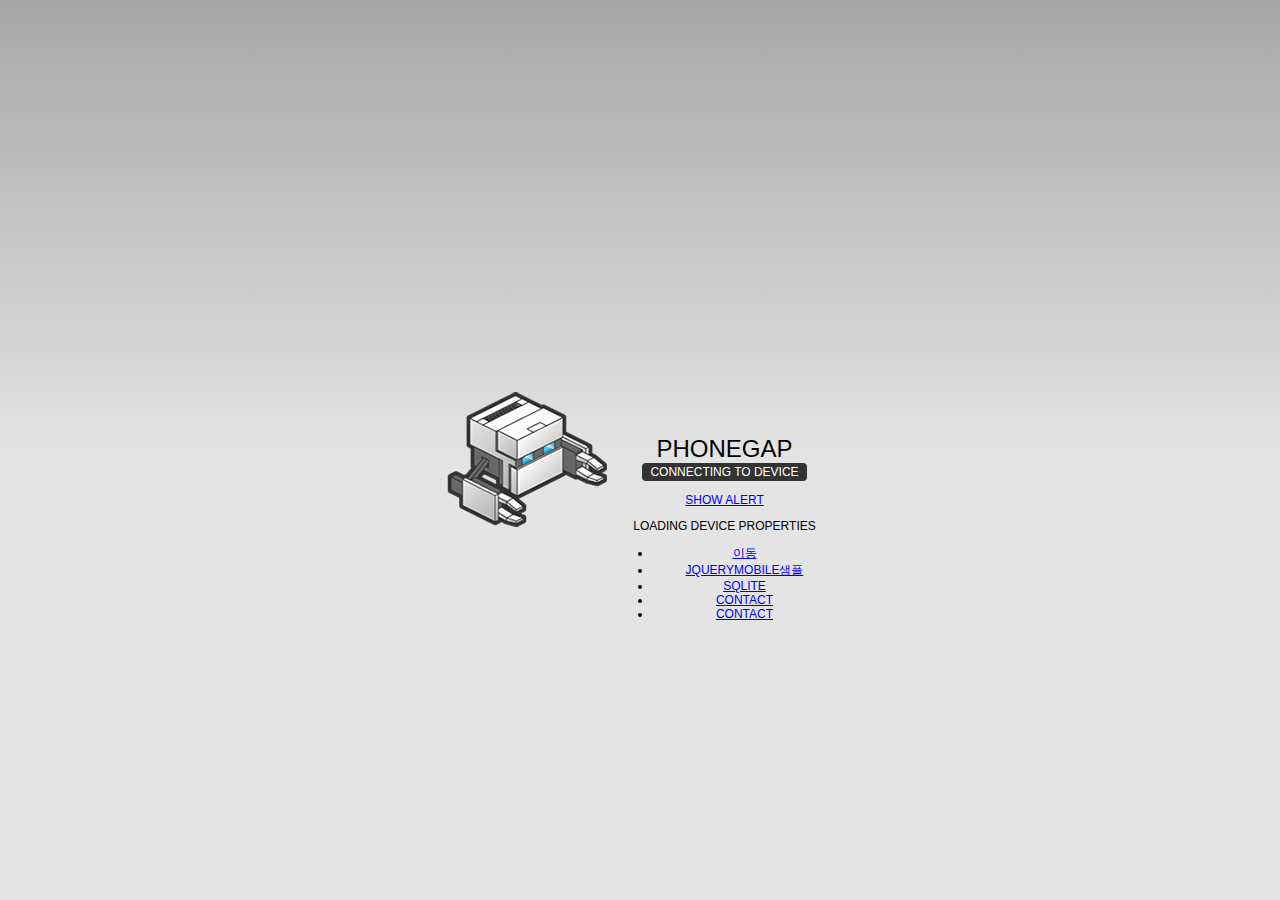
<file: platforms/android/assets/www/index.html>
<!DOCTYPE html>
<!--
    Copyright (c) 2012-2014 Adobe Systems Incorporated. All rights reserved.

    Licensed to the Apache Software Foundation (ASF) under one
    or more contributor license agreements.  See the NOTICE file
    distributed with this work for additional information
    regarding copyright ownership.  The ASF licenses this file
    to you under the Apache License, Version 2.0 (the
    "License"); you may not use this file except in compliance
    with the License.  You may obtain a copy of the License at

    http://www.apache.org/licenses/LICENSE-2.0

    Unless required by applicable law or agreed to in writing,
    software distributed under the License is distributed on an
    "AS IS" BASIS, WITHOUT WARRANTIES OR CONDITIONS OF ANY
     KIND, either express or implied.  See the License for the
    specific language governing permissions and limitations
    under the License.
-->
<html>
    <head>
        <meta charset="utf-8" />
        <meta name="format-detection" content="telephone=no" />
        <meta name="msapplication-tap-highlight" content="no" />
        <!-- WARNING: for iOS 7, remove the width=device-width and height=device-height attributes. See https://issues.apache.org/jira/browse/CB-4323 -->
        <meta name="viewport" content="user-scalable=no, initial-scale=1, maximum-scale=1, minimum-scale=1, width=device-width, height=device-height, target-densitydpi=device-dpi" />
        <link rel="stylesheet" type="text/css" href="css/index.css" />
        <title>Hello World</title>
    </head>
    <body>
        <div class="app">
            <h1>PhoneGap</h1>
            <div id="deviceready" class="blink">
                <p class="event listening">Connecting to Device</p>
                <p class="event received">Device is Ready</p>
            </div>
            <p><a href="#" onclick="showAlert(); return false;">Show Alert</a></p>
            <p id="deviceProperties">Loading device properties</p>
            <ul>
            	<li>
            		<a href="spec.html">이동</a>
            	</li>
            	<li>
            		<a href="jquery.mobile-1.4.4/demos/theme-default/index.html">jquerymobile샘플</a>
            	</li>
            	<li>
            		<a href="page1.html">SQLite</a>
            	</li>
            	<li>
            		<a href="contact1.html">Contact</a>
            	</li>
            	
            	<li>
            		<a href="MRVC/index.html">Contact</a>
            	</li>
            </ul>
        </div>
        <script type="text/javascript" src="cordova.js"></script>
        <script type="text/javascript" src="js/index.js"></script>
        <script type="text/javascript">
           app.initialize();
            
            // alert dialog dismissed
		   function alertDismissed() {
		       // do something
		   }
		
		   // Show a custom alert
		   //
		   function showAlert() {
		       navigator.notification.alert(
		           'You are the winner!',  // message
		           alertDismissed,         // callback
		           'Game Over',            // title
		           'Done'                  // buttonName
		       );
		   }
		   
		   document.addEventListener("deviceready", onDeviceReady, false);
		   // device APIs are available
	        //
	        function onDeviceReady() {
	            var element = document.getElementById('deviceProperties');
	            element.innerHTML = 'Device Model: '    + device.model    + '<br />' +
	                    'Device Cordova: '  + device.cordova  + '<br />' +
	                    'Device Platform: ' + device.platform + '<br />' +
	                    'Device UUID: '     + device.uuid     + '<br />' +
	                    'Device Version: '  + device.version  + '<br />';
	 
	            console.log('hello console');
	        }
        </script>
    </body>
</html>
</file>
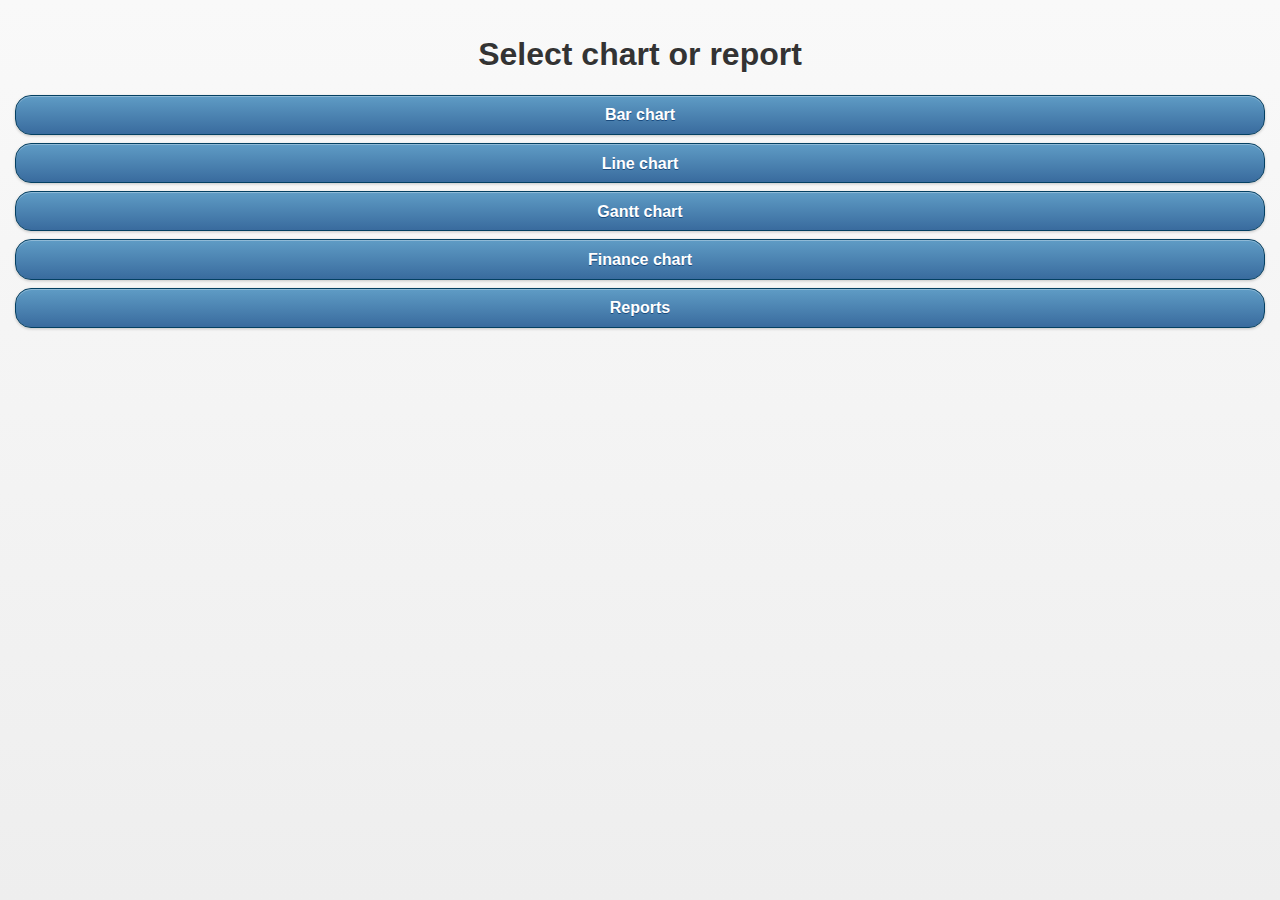
<file: platforms/android/assets/www/MRVC/index.html>
<!DOCTYPE html>
<html>
    <head>
        <meta charset="utf-8" />
        <meta name="viewport" content="width=device-width, initial-scale=1" />
        <meta name="apple-mobile-web-app-capable" content="yes" />
        <meta name="apple-mobile-web-app-status-bar-style" content="black" />
        <title>
        </title>
        <link rel="stylesheet" href="css/jquery.mobile-1.2.0.min.css" />
        <script src="js/jquery.min.js">
        </script>
        <script src="js/jquery.mobile-1.2.0.min.js">
        </script>

  
    </head>
    <body>
        <!-- Home -->
        <div data-role="page" id="page1">
            <div data-role="content">
				<center><h1>Select chart or report</h1></center>
                <a id="bchart" data-role="button" data-theme="b" href="chart_controll.html" data-ajax="false">
                    Bar chart
                </a>
                <a id="lchart" data-role="button" data-theme="b" href="line_controller.html" data-ajax="false">
                    Line chart
                </a>
                <a id="gchart" data-role="button" data-theme="b" href="gantt_controller.html" data-ajax="false">
                    Gantt chart
                </a>
				<a id="gchart" data-role="button" data-theme="b" href="finance_chart_controll.html" data-ajax="false">
					Finance chart
				</a>
				<a id="gchart" data-role="button" data-theme="b" href="report.html" data-ajax="false">
					Reports
				</a>
            </div>
        </div>
    </body>
</html>
</file>
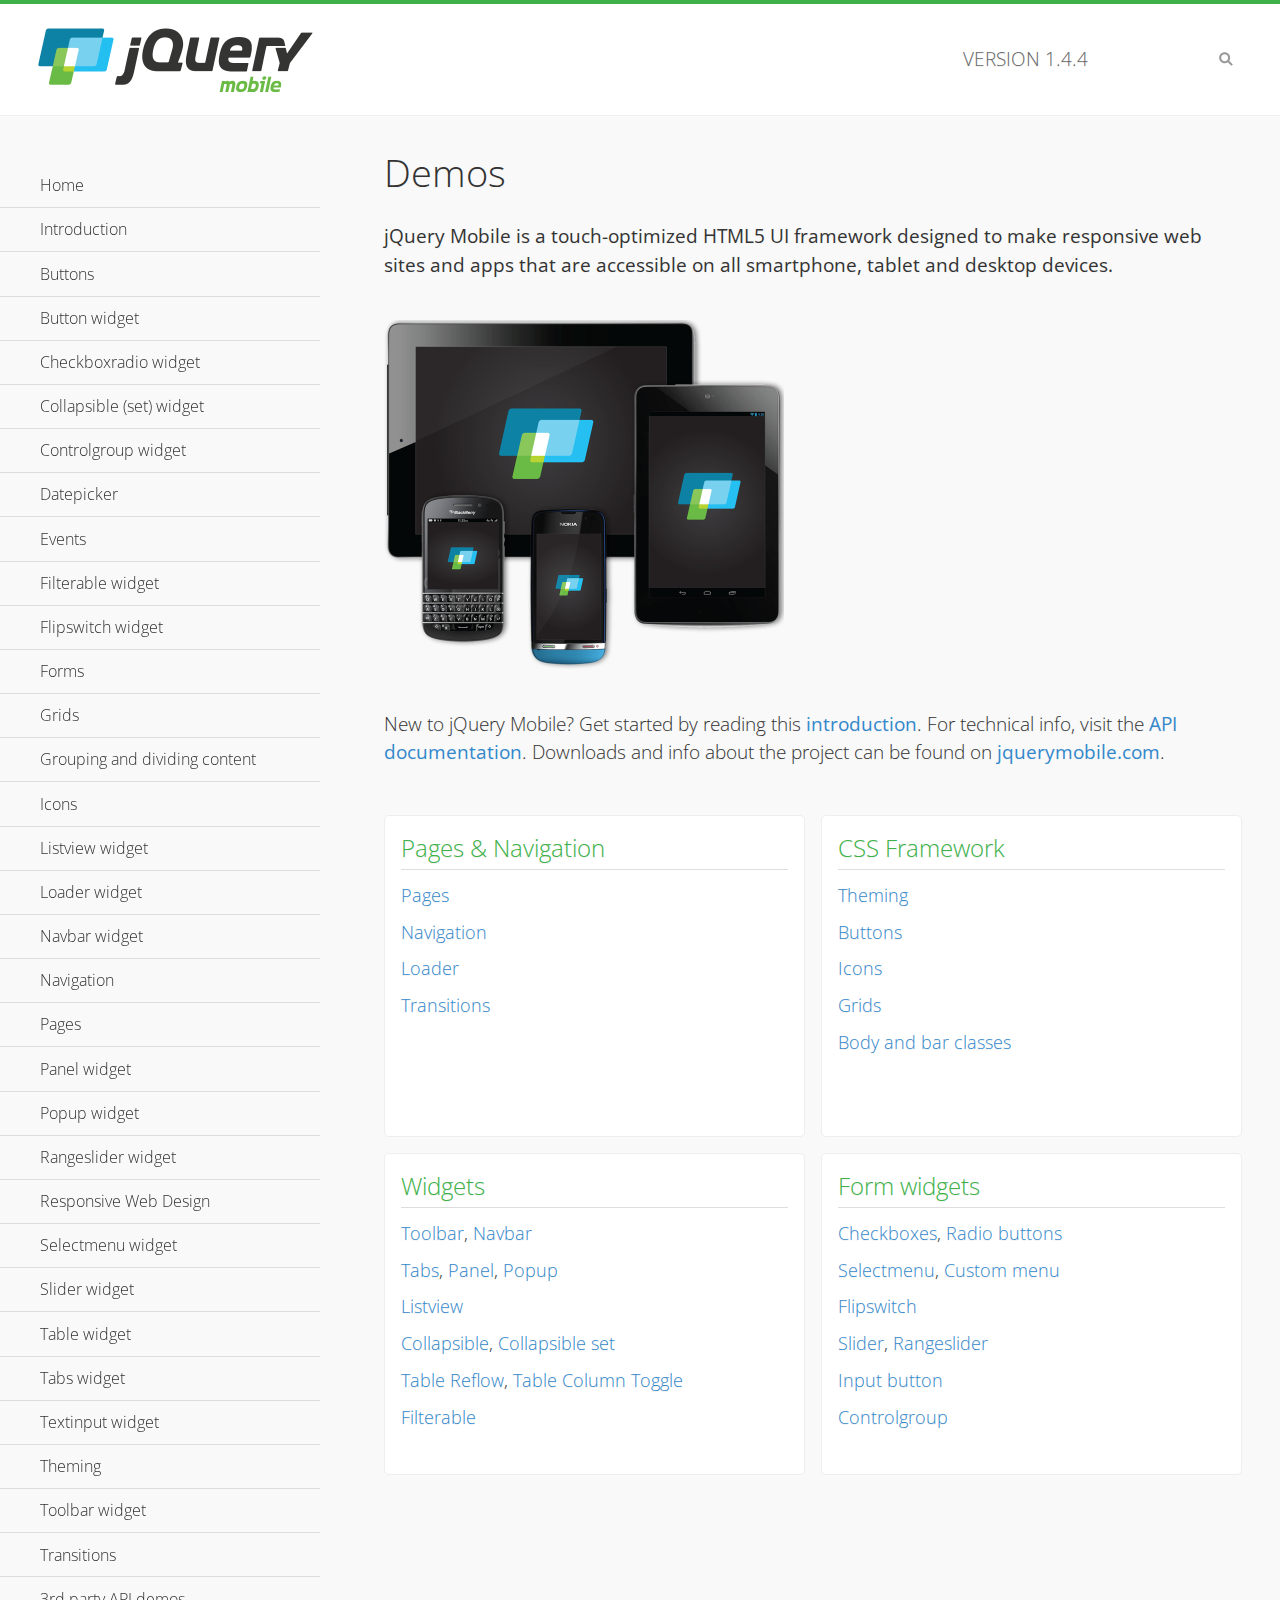
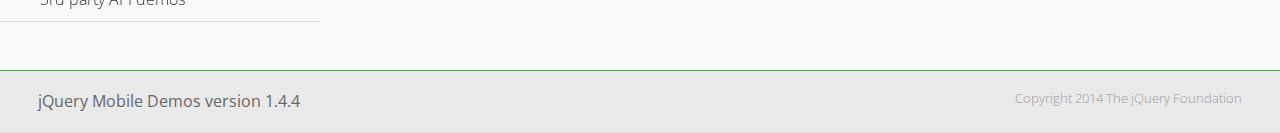
<file: platforms/android/assets/www/jquery.mobile-1.4.4/demos/index.html>
<!DOCTYPE html>
<html>
<head>
	<meta charset="utf-8">
	<meta name="viewport" content="width=device-width, initial-scale=1">
	<title>jQuery Mobile Demos</title>
	<link rel="shortcut icon" href="favicon.ico">
	<link rel="stylesheet" href="css/themes/default/jquery.mobile-1.4.4.min.css">
	<link rel="stylesheet" href="_assets/css/jqm-demos.css">
    <link rel="stylesheet" href="http://fonts.googleapis.com/css?family=Open+Sans:300,400,700">
	<script src="js/jquery.js"></script>
	<script src="_assets/js/index.js"></script>
	<script src="js/jquery.mobile-1.4.4.min.js"></script>
</head>
<body>
<div data-role="page" class="jqm-demos jqm-home">

	<div data-role="header" class="jqm-header">
		<h2><img src="_assets/img/jquery-logo.png" alt="jQuery Mobile"></h2>
		<p>Version <span class="jqm-version"></span></p>
		<a href="#" class="jqm-navmenu-link ui-btn ui-btn-icon-notext ui-corner-all ui-icon-bars ui-nodisc-icon ui-alt-icon ui-btn-left">Menu</a>
		<a href="#" class="jqm-search-link ui-btn ui-btn-icon-notext ui-corner-all ui-icon-search ui-nodisc-icon ui-alt-icon ui-btn-right">Search</a>
	</div><!-- /header -->

	<div role="main" class="ui-content jqm-content">

		<h1>Demos</h1>

		<p><strong>jQuery Mobile is a touch-optimized HTML5 UI framework designed to make responsive web sites and apps that are accessible on all smartphone, tablet and desktop devices.</strong></p>

		<img src="_assets/img/devices.png">

		<p>New to jQuery Mobile? Get started by reading this <a href="intro/" data-ajax="false">introduction</a>. For technical info, visit the <a href="http://api.jquerymobile.com" title="jQuery Mobile API documentation" target="_blank">API documentation</a>. Downloads and info about the project can be found on <a href="http://jquerymobile.com" title="jQuery Mobile web site" target="_blank">jquerymobile.com</a>.</p>

        <div class="ui-grid-a ui-responsive">
        	<div class="ui-block-a">
        		<div class="jqm-block-content">
        			<h3>Pages &amp; Navigation</h3>

        			<p><a href="pages/index.html" data-ajax="false">Pages</a></p>
        			<p><a href="navigation/" data-ajax="false">Navigation</a></p>
        			<p><a href="loader/" data-ajax="false">Loader</a></p>
        			<p><a href="transitions/" data-ajax="false">Transitions</a></p>
        		</div>
        	</div>
        	<div class="ui-block-b">
        		<div class="jqm-block-content">
        			<h3>CSS Framework</h3>

        			<p><a href="theme-default/" data-ajax="false">Theming</a></p>
        			<p><a href="button-markup/" data-ajax="false">Buttons</a></p>
        			<p><a href="icons/" data-ajax="false">Icons</a></p>
        			<p><a href="grids/" data-ajax="false">Grids</a></p>
        			<p><a href="../body-bar-classes/" data-ajax="false">Body and bar classes</a></p>
        		</div>
        	</div>        	
        	<div class="ui-block-a">
        		<div class="jqm-block-content">
        			<h3>Widgets</h3>

        			<p><a href="toolbar/" data-ajax="false">Toolbar</a>, <a href="navbar/" data-ajax="false">Navbar</a></p>
        			<p><a href="tabs/" data-ajax="false">Tabs</a>, <a href="panel/" data-ajax="false">Panel</a>, <a href="popup/" data-ajax="false">Popup</a></p>
        			<p><a href="listview/" data-ajax="false">Listview</a></p>
        			<p><a href="collapsible/" data-ajax="false">Collapsible</a>, <a href="collapsibleset/" data-ajax="false">Collapsible set</a></p>
        			<p><a href="table-reflow/" data-ajax="false">Table Reflow</a>, <a href="table-column-toggle/" data-ajax="false">Table Column Toggle</a></p>
        			<p><a href="filterable/" data-ajax="false">Filterable</a></p>
        		</div>
        	</div>
        	<div class="ui-block-b">
        		<div class="jqm-block-content">
        			<h3>Form widgets</h3>

        			<p><a href="checkboxradio-checkbox/" data-ajax="false">Checkboxes</a>, <a href="checkboxradio-radio/" data-ajax="false">Radio buttons</a></p>
        			<p><a href="selectmenu/" data-ajax="false">Selectmenu</a>, <a href="selectmenu-custom/" data-ajax="false">Custom menu</a></p>
        			<p><a href="flipswitch/" data-ajax="false">Flipswitch</a></p>
        			<p><a href="slider/" data-ajax="false">Slider</a>, <a href="rangeslider/" data-ajax="false">Rangeslider</a></p>
        			<p><a href="button/" data-ajax="false">Input button</a></p>
        			<p><a href="controlgroup/" data-ajax="false">Controlgroup</a></p>
        		</div>
        	</div>
        </div>

	</div><!-- /content -->
	    <div data-role="panel" class="jqm-navmenu-panel" data-position="left" data-display="overlay" data-theme="a">
	    	<ul class="jqm-list ui-alt-icon ui-nodisc-icon">
<li data-filtertext="demos homepage" data-icon="home"><a href=".././">Home</a></li>
<li data-filtertext="introduction overview getting started"><a href="../intro/" data-ajax="false">Introduction</a></li>
<li data-filtertext="buttons button markup buttonmarkup method anchor link button element"><a href="../button-markup/" data-ajax="false">Buttons</a></li>
<li data-filtertext="form button widget input button submit reset"><a href="../button/" data-ajax="false">Button widget</a></li>
<li data-role="collapsible" data-enhanced="true" data-collapsed-icon="carat-d" data-expanded-icon="carat-u" data-iconpos="right" data-inset="false" class="ui-collapsible ui-collapsible-themed-content ui-collapsible-collapsed">
	<h3 class="ui-collapsible-heading ui-collapsible-heading-collapsed">
		<a href="#" class="ui-collapsible-heading-toggle ui-btn ui-btn-icon-right ui-btn-inherit ui-icon-carat-d">
		    Checkboxradio widget<span class="ui-collapsible-heading-status"> click to expand contents</span>
		</a>
	</h3>
	<div class="ui-collapsible-content ui-body-inherit ui-collapsible-content-collapsed" aria-hidden="true">
		<ul>
			<li data-filtertext="form checkboxradio widget checkbox input checkboxes controlgroups"><a href="../checkboxradio-checkbox/" data-ajax="false">Checkboxes</a></li>
			<li data-filtertext="form checkboxradio widget radio input radio buttons controlgroups"><a href="../checkboxradio-radio/" data-ajax="false">Radio buttons</a></li>
		</ul>
	</div>
</li>
<li data-role="collapsible" data-enhanced="true" data-collapsed-icon="carat-d" data-expanded-icon="carat-u" data-iconpos="right" data-inset="false" class="ui-collapsible ui-collapsible-themed-content ui-collapsible-collapsed">
	<h3 class="ui-collapsible-heading ui-collapsible-heading-collapsed">
		<a href="#" class="ui-collapsible-heading-toggle ui-btn ui-btn-icon-right ui-btn-inherit ui-icon-carat-d">
			Collapsible (set) widget<span class="ui-collapsible-heading-status"> click to expand contents</span>
		</a>
	</h3>
	<div class="ui-collapsible-content ui-body-inherit ui-collapsible-content-collapsed" aria-hidden="true">
		<ul>
			<li data-filtertext="collapsibles content formatting"><a href="../collapsible/" data-ajax="false">Collapsible</a></li>
			<li data-filtertext="dynamic collapsible set accordion append expand"><a href="../collapsible-dynamic/" data-ajax="false">Dynamic collapsibles</a></li>
			<li data-filtertext="accordions collapsible set widget content formatting grouped collapsibles"><a href="../collapsibleset/" data-ajax="false">Collapsible set</a></li>
		</ul>
	</div>
</li>
<li data-role="collapsible" data-enhanced="true" data-collapsed-icon="carat-d" data-expanded-icon="carat-u" data-iconpos="right" data-inset="false" class="ui-collapsible ui-collapsible-themed-content ui-collapsible-collapsed">
	<h3 class="ui-collapsible-heading ui-collapsible-heading-collapsed">
		<a href="#" class="ui-collapsible-heading-toggle ui-btn ui-btn-icon-right ui-btn-inherit ui-icon-carat-d">
			Controlgroup widget<span class="ui-collapsible-heading-status"> click to expand contents</span>
		</a>
	</h3>
	<div class="ui-collapsible-content ui-body-inherit ui-collapsible-content-collapsed" aria-hidden="true">
		<ul>
			<li data-filtertext="controlgroups selectmenu checkboxradio input grouped buttons horizontal vertical"><a href="../controlgroup/" data-ajax="false">Controlgroup</a></li>
			<li data-filtertext="dynamic controlgroup dynamically add buttons"><a href="../controlgroup-dynamic/" data-ajax="false">Dynamic controlgroups</a></li>
		</ul>
	</div>
</li>
<li data-filtertext="form datepicker widget date input"><a href="../datepicker/" data-ajax="false">Datepicker</a></li>
<li data-role="collapsible" data-enhanced="true" data-collapsed-icon="carat-d" data-expanded-icon="carat-u" data-iconpos="right" data-inset="false" class="ui-collapsible ui-collapsible-themed-content ui-collapsible-collapsed">
	<h3 class="ui-collapsible-heading ui-collapsible-heading-collapsed">
		<a href="#" class="ui-collapsible-heading-toggle ui-btn ui-btn-icon-right ui-btn-inherit ui-icon-carat-d">
			Events<span class="ui-collapsible-heading-status"> click to expand contents</span>
		</a>
	</h3>
	<div class="ui-collapsible-content ui-body-inherit ui-collapsible-content-collapsed" aria-hidden="true">
		<ul>
			<li data-filtertext="swipe to delete list items listviews swipe events"><a href="../swipe-list/" data-ajax="false">Swipe list items</a></li>
			<li data-filtertext="swipe to navigate swipe page navigation swipe events"><a href="../swipe-page/" data-ajax="false">Swipe page navigation</a></li>
		</ul>
	</div>
</li>
<li data-filtertext="filterable filter elements sorting searching listview table"><a href="../filterable/" data-ajax="false">Filterable widget</a></li>
<li data-filtertext="form flipswitch widget flip toggle switch binary select checkbox input"><a href="../flipswitch/" data-ajax="false">Flipswitch widget</a></li>
<li data-role="collapsible" data-enhanced="true" data-collapsed-icon="carat-d" data-expanded-icon="carat-u" data-iconpos="right" data-inset="false" class="ui-collapsible ui-collapsible-themed-content ui-collapsible-collapsed">
	<h3 class="ui-collapsible-heading ui-collapsible-heading-collapsed">
		<a href="#" class="ui-collapsible-heading-toggle ui-btn ui-btn-icon-right ui-btn-inherit ui-icon-carat-d">
			Forms<span class="ui-collapsible-heading-status"> click to expand contents</span>
		</a>
	</h3>
	<div class="ui-collapsible-content ui-body-inherit ui-collapsible-content-collapsed" aria-hidden="true">
		<ul>
			<li data-filtertext="forms text checkbox radio range button submit reset inputs selects textarea slider flipswitch label form elements"><a href="../forms/" data-ajax="false">Forms</a></li>
			<li data-filtertext="form hide labels hidden accessible ui-hidden-accessible forms"><a href="../forms-label-hidden-accessible/" data-ajax="false">Hide labels</a></li>
			<li data-filtertext="form field containers fieldcontain ui-field-contain forms"><a href="../forms-field-contain/" data-ajax="false">Field containers</a></li>
			<li data-filtertext="forms disabled form elements"><a href="../forms-disabled/" data-ajax="false">Forms disabled</a></li>
			<li data-filtertext="forms gallery examples overview forms text checkbox radio range button submit reset inputs selects textarea slider flipswitch label form elements"><a href="../forms-gallery/" data-ajax="false">Forms gallery</a></li>
		</ul>
	</div>
</li>
<li data-role="collapsible" data-enhanced="true" data-collapsed-icon="carat-d" data-expanded-icon="carat-u" data-iconpos="right" data-inset="false" class="ui-collapsible ui-collapsible-themed-content ui-collapsible-collapsed">
	<h3 class="ui-collapsible-heading ui-collapsible-heading-collapsed">
		<a href="#" class="ui-collapsible-heading-toggle ui-btn ui-btn-icon-right ui-btn-inherit ui-icon-carat-d">
			Grids<span class="ui-collapsible-heading-status"> click to expand contents</span>
		</a>
	</h3>
	<div class="ui-collapsible-content ui-body-inherit ui-collapsible-content-collapsed" aria-hidden="true">
		<ul>
			<li data-filtertext="grids columns blocks content formatting rwd responsive css framework"><a href="../grids/" data-ajax="false">Grids</a></li>
			<li data-filtertext="buttons in grids css framework"><a href="../grids-buttons/" data-ajax="false">Buttons in grids</a></li>
			<li data-filtertext="custom responsive grids rwd css framework"><a href="../grids-custom-responsive/" data-ajax="false">Custom responsive grids</a></li>
		</ul>
	</div>
</li>
<li data-filtertext="blocks content formatting sections heading"><a href="../body-bar-classes/" data-ajax="false">Grouping and dividing content</a></li>
<li data-role="collapsible" data-enhanced="true" data-collapsed-icon="carat-d" data-expanded-icon="carat-u" data-iconpos="right" data-inset="false" class="ui-collapsible ui-collapsible-themed-content ui-collapsible-collapsed">
	<h3 class="ui-collapsible-heading ui-collapsible-heading-collapsed">
		<a href="#" class="ui-collapsible-heading-toggle ui-btn ui-btn-icon-right ui-btn-inherit ui-icon-carat-d">
			Icons<span class="ui-collapsible-heading-status"> click to expand contents</span>
		</a>
	</h3>
	<div class="ui-collapsible-content ui-body-inherit ui-collapsible-content-collapsed" aria-hidden="true">
		<ul>
			<li data-filtertext="button icons svg disc alt custom icon position"><a href="../icons/" data-ajax="false">Icons</a></li>
			<li data-filtertext=""><a href="../icons-grunticon/" data-ajax="false">Grunticon loader</a></li>
		</ul>
	</div>
</li>
<li data-role="collapsible" data-enhanced="true" data-collapsed-icon="carat-d" data-expanded-icon="carat-u" data-iconpos="right" data-inset="false" class="ui-collapsible ui-collapsible-themed-content ui-collapsible-collapsed">
	<h3 class="ui-collapsible-heading ui-collapsible-heading-collapsed">
		<a href="#" class="ui-collapsible-heading-toggle ui-btn ui-btn-icon-right ui-btn-inherit ui-icon-carat-d">
			Listview widget<span class="ui-collapsible-heading-status"> click to expand contents</span>
		</a>
	</h3>
	<div class="ui-collapsible-content ui-body-inherit ui-collapsible-content-collapsed" aria-hidden="true">
		<ul>
			<li data-filtertext="listview widget thumbnails icons nested split button collapsible ul ol"><a href="../listview/" data-ajax="false">Listview</a></li>
			<li data-filtertext="autocomplete filterable reveal listview filtertextbeforefilter placeholder"><a href="../listview-autocomplete/" data-ajax="false">Listview autocomplete</a></li>
			<li data-filtertext="autocomplete filterable reveal listview remote data filtertextbeforefilter placeholder"><a href="../listview-autocomplete-remote/" data-ajax="false">Listview autocomplete remote data</a></li>
			<li data-filtertext="autodividers anchor jump scroll linkbars listview lists ul ol"><a href="../listview-autodividers-linkbar/" data-ajax="false">Listview autodividers linkbar</a></li>
			<li data-filtertext="listview autodividers selector autodividersselector lists ul ol"><a href="../listview-autodividers-selector/" data-ajax="false">Listview autodividers selector</a></li>
			<li data-filtertext="listview nested list items"><a href="../listview-nested-lists/" data-ajax="false">Nested Listviews</a></li>
			<li data-filtertext="listview collapsible list items flat"><a href="../listview-collapsible-item-flat/" data-ajax="false">Listview collapsible list items (flat)</a></li>
			<li data-filtertext="listview collapsible list indented"><a href="../listview-collapsible-item-indented/" data-ajax="false">Listview collapsible list items (indented)</a></li>
			<li data-filtertext="grid listview responsive grids responsive listviews lists ul"><a href="../listview-grid/" data-ajax="false">Listview responsive grid</a></li>
		</ul>
	</div>
</li>
<li data-filtertext="loader widget page loading navigation overlay spinner"><a href="../loader/" data-ajax="false">Loader widget</a></li>
<li data-filtertext="navbar widget navmenu toolbars header footer"><a href="../navbar/" data-ajax="false">Navbar widget</a></li>
<li data-role="collapsible" data-enhanced="true" data-collapsed-icon="carat-d" data-expanded-icon="carat-u" data-iconpos="right" data-inset="false" class="ui-collapsible ui-collapsible-themed-content ui-collapsible-collapsed">
	<h3 class="ui-collapsible-heading ui-collapsible-heading-collapsed">
		<a href="#" class="ui-collapsible-heading-toggle ui-btn ui-btn-icon-right ui-btn-inherit ui-icon-carat-d">
			Navigation<span class="ui-collapsible-heading-status"> click to expand contents</span>
		</a>
	</h3>
	<div class="ui-collapsible-content ui-body-inherit ui-collapsible-content-collapsed" aria-hidden="true">
		<ul>
			<li data-filtertext="ajax navigation navigate widget history event method"><a href="../navigation/" data-ajax="false">Navigation</a></li>
			<li data-filtertext="linking pages page links navigation ajax prefetch cache"><a href="../navigation-linking-pages/" data-ajax="false">Linking pages</a></li>
			<!-- <li data-filtertext="php redirect server redirection server-side navigation"><a href="../navigation-php-redirect/" data-ajax="false">PHP redirect demo</a></li>-->
			<li data-filtertext="navigation redirection hash query"><a href="../navigation-hash-processing/" data-ajax="false">Hash processing demo</a></li>
			<li data-filtertext="navigation redirection hash query"><a href="../page-events/" data-ajax="false">Page Navigation Events</a></li>
		</ul>
	</div>
</li>
<li data-role="collapsible" data-enhanced="true" data-collapsed-icon="carat-d" data-expanded-icon="carat-u" data-iconpos="right" data-inset="false" class="ui-collapsible ui-collapsible-themed-content ui-collapsible-collapsed">
	<h3 class="ui-collapsible-heading ui-collapsible-heading-collapsed">
		<a href="#" class="ui-collapsible-heading-toggle ui-btn ui-btn-icon-right ui-btn-inherit ui-icon-carat-d">
			Pages<span class="ui-collapsible-heading-status"> click to expand contents</span>
		</a>
	</h3>
	<div class="ui-collapsible-content ui-body-inherit ui-collapsible-content-collapsed" aria-hidden="true">
		<ul>
			<li data-filtertext="pages page widget ajax navigation"><a href="../pages/" data-ajax="false">Pages</a></li>
			<li data-filtertext="single page"><a href="../pages-single-page/" data-ajax="false">Single page</a></li>
			<li data-filtertext="multipage multi-page page"><a href="../pages-multi-page/" data-ajax="false">Multi-page template</a></li>
			<li data-filtertext="dialog page widget modal popup"><a href="../pages-dialog/" data-ajax="false">Dialog page</a></li>
		</ul>
	</div>
</li>
<li data-role="collapsible" data-enhanced="true" data-collapsed-icon="carat-d" data-expanded-icon="carat-u" data-iconpos="right" data-inset="false" class="ui-collapsible ui-collapsible-themed-content ui-collapsible-collapsed">
	<h3 class="ui-collapsible-heading ui-collapsible-heading-collapsed">
		<a href="#" class="ui-collapsible-heading-toggle ui-btn ui-btn-icon-right ui-btn-inherit ui-icon-carat-d">
			Panel widget<span class="ui-collapsible-heading-status"> click to expand contents</span>
		</a>
	</h3>
	<div class="ui-collapsible-content ui-body-inherit ui-collapsible-content-collapsed" aria-hidden="true">
		<ul>
			<li data-filtertext="panel widget sliding panels reveal push overlay responsive"><a href="../panel/" data-ajax="false">Panel</a></li>
			<li data-filtertext=""><a href="../panel-external/" data-ajax="false">External panels</a></li>
			<li data-filtertext="panel "><a href="../panel-fixed/" data-ajax="false">Fixed panels</a></li>
			<li data-filtertext="panel slide panels sliding panels shadow rwd responsive breakpoint"><a href="../panel-responsive/" data-ajax="false">Panels responsive</a></li>
			<li data-filtertext="panel custom style custom panel width reveal shadow listview panel styling page background wrapper"><a href="../panel-styling/" data-ajax="false">Custom panel style</a></li>
			<li data-filtertext="panel open on swipe"><a href="../panel-swipe-open/" data-ajax="false">Panel open on swipe</a></li>
			<li data-filtertext="panels outside page internal external toolbars"><a href="../panel-external-internal/" data-ajax="false">Panel external and internal</a></li>
		</ul>
	</div>
</li>
<li data-role="collapsible" data-enhanced="true" data-collapsed-icon="carat-d" data-expanded-icon="carat-u" data-iconpos="right" data-inset="false" class="ui-collapsible ui-collapsible-themed-content ui-collapsible-collapsed">
	<h3 class="ui-collapsible-heading ui-collapsible-heading-collapsed">
		<a href="#" class="ui-collapsible-heading-toggle ui-btn ui-btn-icon-right ui-btn-inherit ui-icon-carat-d">
			Popup widget<span class="ui-collapsible-heading-status"> click to expand contents</span>
		</a>
	</h3>
	<div class="ui-collapsible-content ui-body-inherit ui-collapsible-content-collapsed" aria-hidden="true">
		<ul>
			<li data-filtertext="popup widget popups dialog modal transition tooltip lightbox form overlay screen flip pop fade transition"><a href="../popup/" data-ajax="false">Popup</a></li>
			<li data-filtertext="popup alignment position"><a href="../popup-alignment/" data-ajax="false">Popup alignment</a></li>
			<li data-filtertext="popup arrow size popups popover"><a href="../popup-arrow-size/" data-ajax="false">Popup arrow size</a></li>
			<li data-filtertext="dynamic popups popup images lightbox"><a href="../popup-dynamic/" data-ajax="false">Dynamic popups</a></li>
			<li data-filtertext="popups with iframes scaling"><a href="../popup-iframe/" data-ajax="false">Popups with iframes</a></li>
			<li data-filtertext="popup image scaling"><a href="../popup-image-scaling/" data-ajax="false">Popup image scaling</a></li>
			<li data-filtertext="external popup outside multi-page"><a href="../popup-outside-multipage/" data-ajax="false">Popup outside multi-page</a></li>
		</ul>
	</div>
</li>
<li data-filtertext="form rangeslider widget dual sliders dual handle sliders range input"><a href="../rangeslider/" data-ajax="false">Rangeslider widget</a></li>
<li data-filtertext="responsive web design rwd adaptive progressive enhancement PE accessible mobile breakpoints media query media queries"><a href="../rwd/" data-ajax="false">Responsive Web Design</a></li>
<li data-role="collapsible" data-enhanced="true" data-collapsed-icon="carat-d" data-expanded-icon="carat-u" data-iconpos="right" data-inset="false" class="ui-collapsible ui-collapsible-themed-content ui-collapsible-collapsed">
	<h3 class="ui-collapsible-heading ui-collapsible-heading-collapsed">
		<a href="#" class="ui-collapsible-heading-toggle ui-btn ui-btn-icon-right ui-btn-inherit ui-icon-carat-d">
			Selectmenu widget<span class="ui-collapsible-heading-status"> click to expand contents</span>
		</a>
	</h3>
	<div class="ui-collapsible-content ui-body-inherit ui-collapsible-content-collapsed" aria-hidden="true">
		<ul>
			<li data-filtertext="form selectmenu widget select input custom select menu selects"><a href="../selectmenu/" data-ajax="false">Selectmenu</a></li>
			<li data-filtertext="form custom select menu selectmenu widget custom menu option optgroup multiple selects"><a href="../selectmenu-custom/" data-ajax="false">Custom select menu</a></li>
			<li data-filtertext="filterable select filter popup dialog"><a href="../selectmenu-custom-filter/" data-ajax="false">Custom select menu with filter</a></li>
		</ul>
	</div>
</li>
<li data-role="collapsible" data-enhanced="true" data-collapsed-icon="carat-d" data-expanded-icon="carat-u" data-iconpos="right" data-inset="false" class="ui-collapsible ui-collapsible-themed-content ui-collapsible-collapsed">
	<h3 class="ui-collapsible-heading ui-collapsible-heading-collapsed">
		<a href="#" class="ui-collapsible-heading-toggle ui-btn ui-btn-icon-right ui-btn-inherit ui-icon-carat-d">
			Slider widget<span class="ui-collapsible-heading-status"> click to expand contents</span>
		</a>
	</h3>
	<div class="ui-collapsible-content ui-body-inherit ui-collapsible-content-collapsed" aria-hidden="true">
		<ul>
			<li data-filtertext="form slider widget range input single sliders"><a href="../slider/" data-ajax="false">Slider</a></li>
			<li data-filtertext="form slider widget flipswitch slider binary select flip toggle switch"><a href="../slider-flipswitch/" data-ajax="false">Slider flip toggle switch</a></li>
			<li data-filtertext="form slider tooltip handle value input range sliders"><a href="../slider-tooltip/" data-ajax="false">Slider tooltip</a></li>
		</ul>
	</div>
</li>
<li data-role="collapsible" data-enhanced="true" data-collapsed-icon="carat-d" data-expanded-icon="carat-u" data-iconpos="right" data-inset="false" class="ui-collapsible ui-collapsible-themed-content ui-collapsible-collapsed">
	<h3 class="ui-collapsible-heading ui-collapsible-heading-collapsed">
		<a href="#" class="ui-collapsible-heading-toggle ui-btn ui-btn-icon-right ui-btn-inherit ui-icon-carat-d">
			Table widget<span class="ui-collapsible-heading-status"> click to expand contents</span>
		</a>
	</h3>
	<div class="ui-collapsible-content ui-body-inherit ui-collapsible-content-collapsed" aria-hidden="true">
		<ul>
			<li data-filtertext="table widget reflow column toggle th td responsive tables rwd hide show tabular"><a href="../table-column-toggle/" data-ajax="false">Table Column Toggle</a></li>
			<li data-filtertext="table column toggle phone comparison demo"><a href="../table-column-toggle-example/" data-ajax="false">Table Column Toggle demo</a></li>
			<li data-filtertext="responsive tables table column toggle heading groups rwd breakpoint"><a href="../table-column-toggle-heading-groups/" data-ajax="false">Table Column Toggle heading groups</a></li>
			<li data-filtertext="responsive tables table column toggle hide rwd breakpoint customization options"><a href="../table-column-toggle-options/" data-ajax="false">Table Column Toggle options</a></li>
			<li data-filtertext="table reflow th td responsive rwd columns tabular"><a href="../table-reflow/" data-ajax="false">Table Reflow</a></li>
			<li data-filtertext="responsive tables table reflow heading groups rwd breakpoint"><a href="../table-reflow-heading-groups/" data-ajax="false">Table Reflow heading groups</a></li>
			<li data-filtertext="responsive tables table reflow stripes strokes table style"><a href="../table-reflow-stripes-strokes/" data-ajax="false">Table Reflow stripes and strokes</a></li>
			<li data-filtertext="responsive tables table reflow stack custom styles"><a href="../table-reflow-styling/" data-ajax="false">Table Reflow custom styles</a></li>
		</ul>
	</div>
</li>
<li data-filtertext="ui tabs widget"><a href="../tabs/" data-ajax="false">Tabs widget</a></li>
<li data-filtertext="form textinput widget text input textarea number date time tel email file color password"><a href="../textinput/" data-ajax="false">Textinput widget</a></li>
<li data-role="collapsible" data-enhanced="true" data-collapsed-icon="carat-d" data-expanded-icon="carat-u" data-iconpos="right" data-inset="false" class="ui-collapsible ui-collapsible-themed-content ui-collapsible-collapsed">
	<h3 class="ui-collapsible-heading ui-collapsible-heading-collapsed">
		<a href="#" class="ui-collapsible-heading-toggle ui-btn ui-btn-icon-right ui-btn-inherit ui-icon-carat-d">
			Theming<span class="ui-collapsible-heading-status"> click to expand contents</span>
		</a>
	</h3>
	<div class="ui-collapsible-content ui-body-inherit ui-collapsible-content-collapsed" aria-hidden="true">
		<ul>
			<li data-filtertext="default theme swatches theming style css"><a href="../theme-default/" data-ajax="false">Default theme</a></li>
			<li data-filtertext="classic theme old theme swatches theming style css"><a href="../theme-classic/" data-ajax="false">Classic theme</a></li>
		</ul>
	</div>
</li>
<li data-role="collapsible" data-enhanced="true" data-collapsed-icon="carat-d" data-expanded-icon="carat-u" data-iconpos="right" data-inset="false" class="ui-collapsible ui-collapsible-themed-content ui-collapsible-collapsed">
	<h3 class="ui-collapsible-heading ui-collapsible-heading-collapsed">
		<a href="#" class="ui-collapsible-heading-toggle ui-btn ui-btn-icon-right ui-btn-inherit ui-icon-carat-d">
			Toolbar widget<span class="ui-collapsible-heading-status"> click to expand contents</span>
		</a>
	</h3>
	<div class="ui-collapsible-content ui-body-inherit ui-collapsible-content-collapsed" aria-hidden="true">
		<ul>
			<li data-filtertext="toolbar widget header footer toolbars fixed fullscreen external sections"><a href="../toolbar/" data-ajax="false">Toolbar</a></li>
			<li data-filtertext="dynamic toolbars dynamically add toolbar header footer"><a href="../toolbar-dynamic/" data-ajax="false">Dynamic toolbars</a></li>
			<li data-filtertext="external toolbars header footer"><a href="../toolbar-external/" data-ajax="false">External toolbars</a></li>
			<li data-filtertext="fixed toolbars header footer"><a href="../toolbar-fixed/" data-ajax="false">Fixed toolbars</a></li>
			<li data-filtertext="fixed fullscreen toolbars header footer"><a href="../toolbar-fixed-fullscreen/" data-ajax="false">Fullscreen toolbars</a></li>
			<li data-filtertext="external fixed toolbars header footer"><a href="../toolbar-fixed-external/" data-ajax="false">Fixed external toolbars</a></li>
			<li data-filtertext="external persistent toolbars header footer navbar navmenu"><a href="../toolbar-fixed-persistent/" data-ajax="false">Persistent toolbars</a></li>
			<li data-filtertext="external ajax optimized toolbars persistent toolbars header footer navbar"><a href="../toolbar-fixed-persistent-optimized/" data-ajax="false">Ajax optimized toolbars</a></li>
			<li data-filtertext="form in toolbars header footer"><a href="../toolbar-fixed-forms/" data-ajax="false">Form in toolbar</a></li>
		</ul>
	</div>
</li>
<li data-filtertext="page transitions animated pages popup navigation flip slide fade pop"><a href="../transitions/" data-ajax="false">Transitions</a></li>
<li data-role="collapsible" data-enhanced="true" data-collapsed-icon="carat-d" data-expanded-icon="carat-u" data-iconpos="right" data-inset="false" class="ui-collapsible ui-collapsible-themed-content ui-collapsible-collapsed">
	<h3 class="ui-collapsible-heading ui-collapsible-heading-collapsed">
		<a href="#" class="ui-collapsible-heading-toggle ui-btn ui-btn-icon-right ui-btn-inherit ui-icon-carat-d">
			3rd party API demos<span class="ui-collapsible-heading-status"> click to expand contents</span>
		</a>
	</h3>
	<div class="ui-collapsible-content ui-body-inherit ui-collapsible-content-collapsed" aria-hidden="true">
		<ul>
			<li data-filtertext="backbone requirejs navigation router"><a href="../backbone-requirejs/" data-ajax="false">Backbone RequireJS</a></li>
			<li data-filtertext="google maps geolocation demo"><a href="../map-geolocation/" data-ajax="false">Google Maps geolocation</a></li>
			<li data-filtertext="google maps hybrid"><a href="../map-list-toggle/" data-ajax="false">Google Maps list toggle</a></li>
		</ul>
	</div>
</li>



		     </ul>
		</div><!-- /panel -->


	<div data-role="footer" data-position="fixed" data-tap-toggle="false" class="jqm-footer">
		<p>jQuery Mobile Demos version <span class="jqm-version"></span></p>
		<p>Copyright 2014 The jQuery Foundation</p>
	</div><!-- /footer -->
	<!-- TODO: This should become an external panel so we can add input to markup (unique ID) -->
    <div data-role="panel" class="jqm-search-panel" data-position="right" data-display="overlay" data-theme="a">
		<div class="jqm-search">
			<ul class="jqm-list" data-filter-placeholder="Search demos..." data-filter-reveal="true">
<li data-filtertext="demos homepage" data-icon="home"><a href=".././">Home</a></li>
<li data-filtertext="introduction overview getting started"><a href="../intro/" data-ajax="false">Introduction</a></li>
<li data-filtertext="buttons button markup buttonmarkup method anchor link button element"><a href="../button-markup/" data-ajax="false">Buttons</a></li>
<li data-filtertext="form button widget input button submit reset"><a href="../button/" data-ajax="false">Button widget</a></li>
<li data-role="collapsible" data-enhanced="true" data-collapsed-icon="carat-d" data-expanded-icon="carat-u" data-iconpos="right" data-inset="false" class="ui-collapsible ui-collapsible-themed-content ui-collapsible-collapsed">
	<h3 class="ui-collapsible-heading ui-collapsible-heading-collapsed">
		<a href="#" class="ui-collapsible-heading-toggle ui-btn ui-btn-icon-right ui-btn-inherit ui-icon-carat-d">
		    Checkboxradio widget<span class="ui-collapsible-heading-status"> click to expand contents</span>
		</a>
	</h3>
	<div class="ui-collapsible-content ui-body-inherit ui-collapsible-content-collapsed" aria-hidden="true">
		<ul>
			<li data-filtertext="form checkboxradio widget checkbox input checkboxes controlgroups"><a href="../checkboxradio-checkbox/" data-ajax="false">Checkboxes</a></li>
			<li data-filtertext="form checkboxradio widget radio input radio buttons controlgroups"><a href="../checkboxradio-radio/" data-ajax="false">Radio buttons</a></li>
		</ul>
	</div>
</li>
<li data-role="collapsible" data-enhanced="true" data-collapsed-icon="carat-d" data-expanded-icon="carat-u" data-iconpos="right" data-inset="false" class="ui-collapsible ui-collapsible-themed-content ui-collapsible-collapsed">
	<h3 class="ui-collapsible-heading ui-collapsible-heading-collapsed">
		<a href="#" class="ui-collapsible-heading-toggle ui-btn ui-btn-icon-right ui-btn-inherit ui-icon-carat-d">
			Collapsible (set) widget<span class="ui-collapsible-heading-status"> click to expand contents</span>
		</a>
	</h3>
	<div class="ui-collapsible-content ui-body-inherit ui-collapsible-content-collapsed" aria-hidden="true">
		<ul>
			<li data-filtertext="collapsibles content formatting"><a href="../collapsible/" data-ajax="false">Collapsible</a></li>
			<li data-filtertext="dynamic collapsible set accordion append expand"><a href="../collapsible-dynamic/" data-ajax="false">Dynamic collapsibles</a></li>
			<li data-filtertext="accordions collapsible set widget content formatting grouped collapsibles"><a href="../collapsibleset/" data-ajax="false">Collapsible set</a></li>
		</ul>
	</div>
</li>
<li data-role="collapsible" data-enhanced="true" data-collapsed-icon="carat-d" data-expanded-icon="carat-u" data-iconpos="right" data-inset="false" class="ui-collapsible ui-collapsible-themed-content ui-collapsible-collapsed">
	<h3 class="ui-collapsible-heading ui-collapsible-heading-collapsed">
		<a href="#" class="ui-collapsible-heading-toggle ui-btn ui-btn-icon-right ui-btn-inherit ui-icon-carat-d">
			Controlgroup widget<span class="ui-collapsible-heading-status"> click to expand contents</span>
		</a>
	</h3>
	<div class="ui-collapsible-content ui-body-inherit ui-collapsible-content-collapsed" aria-hidden="true">
		<ul>
			<li data-filtertext="controlgroups selectmenu checkboxradio input grouped buttons horizontal vertical"><a href="../controlgroup/" data-ajax="false">Controlgroup</a></li>
			<li data-filtertext="dynamic controlgroup dynamically add buttons"><a href="../controlgroup-dynamic/" data-ajax="false">Dynamic controlgroups</a></li>
		</ul>
	</div>
</li>
<li data-filtertext="form datepicker widget date input"><a href="../datepicker/" data-ajax="false">Datepicker</a></li>
<li data-role="collapsible" data-enhanced="true" data-collapsed-icon="carat-d" data-expanded-icon="carat-u" data-iconpos="right" data-inset="false" class="ui-collapsible ui-collapsible-themed-content ui-collapsible-collapsed">
	<h3 class="ui-collapsible-heading ui-collapsible-heading-collapsed">
		<a href="#" class="ui-collapsible-heading-toggle ui-btn ui-btn-icon-right ui-btn-inherit ui-icon-carat-d">
			Events<span class="ui-collapsible-heading-status"> click to expand contents</span>
		</a>
	</h3>
	<div class="ui-collapsible-content ui-body-inherit ui-collapsible-content-collapsed" aria-hidden="true">
		<ul>
			<li data-filtertext="swipe to delete list items listviews swipe events"><a href="../swipe-list/" data-ajax="false">Swipe list items</a></li>
			<li data-filtertext="swipe to navigate swipe page navigation swipe events"><a href="../swipe-page/" data-ajax="false">Swipe page navigation</a></li>
		</ul>
	</div>
</li>
<li data-filtertext="filterable filter elements sorting searching listview table"><a href="../filterable/" data-ajax="false">Filterable widget</a></li>
<li data-filtertext="form flipswitch widget flip toggle switch binary select checkbox input"><a href="../flipswitch/" data-ajax="false">Flipswitch widget</a></li>
<li data-role="collapsible" data-enhanced="true" data-collapsed-icon="carat-d" data-expanded-icon="carat-u" data-iconpos="right" data-inset="false" class="ui-collapsible ui-collapsible-themed-content ui-collapsible-collapsed">
	<h3 class="ui-collapsible-heading ui-collapsible-heading-collapsed">
		<a href="#" class="ui-collapsible-heading-toggle ui-btn ui-btn-icon-right ui-btn-inherit ui-icon-carat-d">
			Forms<span class="ui-collapsible-heading-status"> click to expand contents</span>
		</a>
	</h3>
	<div class="ui-collapsible-content ui-body-inherit ui-collapsible-content-collapsed" aria-hidden="true">
		<ul>
			<li data-filtertext="forms text checkbox radio range button submit reset inputs selects textarea slider flipswitch label form elements"><a href="../forms/" data-ajax="false">Forms</a></li>
			<li data-filtertext="form hide labels hidden accessible ui-hidden-accessible forms"><a href="../forms-label-hidden-accessible/" data-ajax="false">Hide labels</a></li>
			<li data-filtertext="form field containers fieldcontain ui-field-contain forms"><a href="../forms-field-contain/" data-ajax="false">Field containers</a></li>
			<li data-filtertext="forms disabled form elements"><a href="../forms-disabled/" data-ajax="false">Forms disabled</a></li>
			<li data-filtertext="forms gallery examples overview forms text checkbox radio range button submit reset inputs selects textarea slider flipswitch label form elements"><a href="../forms-gallery/" data-ajax="false">Forms gallery</a></li>
		</ul>
	</div>
</li>
<li data-role="collapsible" data-enhanced="true" data-collapsed-icon="carat-d" data-expanded-icon="carat-u" data-iconpos="right" data-inset="false" class="ui-collapsible ui-collapsible-themed-content ui-collapsible-collapsed">
	<h3 class="ui-collapsible-heading ui-collapsible-heading-collapsed">
		<a href="#" class="ui-collapsible-heading-toggle ui-btn ui-btn-icon-right ui-btn-inherit ui-icon-carat-d">
			Grids<span class="ui-collapsible-heading-status"> click to expand contents</span>
		</a>
	</h3>
	<div class="ui-collapsible-content ui-body-inherit ui-collapsible-content-collapsed" aria-hidden="true">
		<ul>
			<li data-filtertext="grids columns blocks content formatting rwd responsive css framework"><a href="../grids/" data-ajax="false">Grids</a></li>
			<li data-filtertext="buttons in grids css framework"><a href="../grids-buttons/" data-ajax="false">Buttons in grids</a></li>
			<li data-filtertext="custom responsive grids rwd css framework"><a href="../grids-custom-responsive/" data-ajax="false">Custom responsive grids</a></li>
		</ul>
	</div>
</li>
<li data-filtertext="blocks content formatting sections heading"><a href="../body-bar-classes/" data-ajax="false">Grouping and dividing content</a></li>
<li data-role="collapsible" data-enhanced="true" data-collapsed-icon="carat-d" data-expanded-icon="carat-u" data-iconpos="right" data-inset="false" class="ui-collapsible ui-collapsible-themed-content ui-collapsible-collapsed">
	<h3 class="ui-collapsible-heading ui-collapsible-heading-collapsed">
		<a href="#" class="ui-collapsible-heading-toggle ui-btn ui-btn-icon-right ui-btn-inherit ui-icon-carat-d">
			Icons<span class="ui-collapsible-heading-status"> click to expand contents</span>
		</a>
	</h3>
	<div class="ui-collapsible-content ui-body-inherit ui-collapsible-content-collapsed" aria-hidden="true">
		<ul>
			<li data-filtertext="button icons svg disc alt custom icon position"><a href="../icons/" data-ajax="false">Icons</a></li>
			<li data-filtertext=""><a href="../icons-grunticon/" data-ajax="false">Grunticon loader</a></li>
		</ul>
	</div>
</li>
<li data-role="collapsible" data-enhanced="true" data-collapsed-icon="carat-d" data-expanded-icon="carat-u" data-iconpos="right" data-inset="false" class="ui-collapsible ui-collapsible-themed-content ui-collapsible-collapsed">
	<h3 class="ui-collapsible-heading ui-collapsible-heading-collapsed">
		<a href="#" class="ui-collapsible-heading-toggle ui-btn ui-btn-icon-right ui-btn-inherit ui-icon-carat-d">
			Listview widget<span class="ui-collapsible-heading-status"> click to expand contents</span>
		</a>
	</h3>
	<div class="ui-collapsible-content ui-body-inherit ui-collapsible-content-collapsed" aria-hidden="true">
		<ul>
			<li data-filtertext="listview widget thumbnails icons nested split button collapsible ul ol"><a href="../listview/" data-ajax="false">Listview</a></li>
			<li data-filtertext="autocomplete filterable reveal listview filtertextbeforefilter placeholder"><a href="../listview-autocomplete/" data-ajax="false">Listview autocomplete</a></li>
			<li data-filtertext="autocomplete filterable reveal listview remote data filtertextbeforefilter placeholder"><a href="../listview-autocomplete-remote/" data-ajax="false">Listview autocomplete remote data</a></li>
			<li data-filtertext="autodividers anchor jump scroll linkbars listview lists ul ol"><a href="../listview-autodividers-linkbar/" data-ajax="false">Listview autodividers linkbar</a></li>
			<li data-filtertext="listview autodividers selector autodividersselector lists ul ol"><a href="../listview-autodividers-selector/" data-ajax="false">Listview autodividers selector</a></li>
			<li data-filtertext="listview nested list items"><a href="../listview-nested-lists/" data-ajax="false">Nested Listviews</a></li>
			<li data-filtertext="listview collapsible list items flat"><a href="../listview-collapsible-item-flat/" data-ajax="false">Listview collapsible list items (flat)</a></li>
			<li data-filtertext="listview collapsible list indented"><a href="../listview-collapsible-item-indented/" data-ajax="false">Listview collapsible list items (indented)</a></li>
			<li data-filtertext="grid listview responsive grids responsive listviews lists ul"><a href="../listview-grid/" data-ajax="false">Listview responsive grid</a></li>
		</ul>
	</div>
</li>
<li data-filtertext="loader widget page loading navigation overlay spinner"><a href="../loader/" data-ajax="false">Loader widget</a></li>
<li data-filtertext="navbar widget navmenu toolbars header footer"><a href="../navbar/" data-ajax="false">Navbar widget</a></li>
<li data-role="collapsible" data-enhanced="true" data-collapsed-icon="carat-d" data-expanded-icon="carat-u" data-iconpos="right" data-inset="false" class="ui-collapsible ui-collapsible-themed-content ui-collapsible-collapsed">
	<h3 class="ui-collapsible-heading ui-collapsible-heading-collapsed">
		<a href="#" class="ui-collapsible-heading-toggle ui-btn ui-btn-icon-right ui-btn-inherit ui-icon-carat-d">
			Navigation<span class="ui-collapsible-heading-status"> click to expand contents</span>
		</a>
	</h3>
	<div class="ui-collapsible-content ui-body-inherit ui-collapsible-content-collapsed" aria-hidden="true">
		<ul>
			<li data-filtertext="ajax navigation navigate widget history event method"><a href="../navigation/" data-ajax="false">Navigation</a></li>
			<li data-filtertext="linking pages page links navigation ajax prefetch cache"><a href="../navigation-linking-pages/" data-ajax="false">Linking pages</a></li>
			<!-- <li data-filtertext="php redirect server redirection server-side navigation"><a href="../navigation-php-redirect/" data-ajax="false">PHP redirect demo</a></li>-->
			<li data-filtertext="navigation redirection hash query"><a href="../navigation-hash-processing/" data-ajax="false">Hash processing demo</a></li>
			<li data-filtertext="navigation redirection hash query"><a href="../page-events/" data-ajax="false">Page Navigation Events</a></li>
		</ul>
	</div>
</li>
<li data-role="collapsible" data-enhanced="true" data-collapsed-icon="carat-d" data-expanded-icon="carat-u" data-iconpos="right" data-inset="false" class="ui-collapsible ui-collapsible-themed-content ui-collapsible-collapsed">
	<h3 class="ui-collapsible-heading ui-collapsible-heading-collapsed">
		<a href="#" class="ui-collapsible-heading-toggle ui-btn ui-btn-icon-right ui-btn-inherit ui-icon-carat-d">
			Pages<span class="ui-collapsible-heading-status"> click to expand contents</span>
		</a>
	</h3>
	<div class="ui-collapsible-content ui-body-inherit ui-collapsible-content-collapsed" aria-hidden="true">
		<ul>
			<li data-filtertext="pages page widget ajax navigation"><a href="../pages/" data-ajax="false">Pages</a></li>
			<li data-filtertext="single page"><a href="../pages-single-page/" data-ajax="false">Single page</a></li>
			<li data-filtertext="multipage multi-page page"><a href="../pages-multi-page/" data-ajax="false">Multi-page template</a></li>
			<li data-filtertext="dialog page widget modal popup"><a href="../pages-dialog/" data-ajax="false">Dialog page</a></li>
		</ul>
	</div>
</li>
<li data-role="collapsible" data-enhanced="true" data-collapsed-icon="carat-d" data-expanded-icon="carat-u" data-iconpos="right" data-inset="false" class="ui-collapsible ui-collapsible-themed-content ui-collapsible-collapsed">
	<h3 class="ui-collapsible-heading ui-collapsible-heading-collapsed">
		<a href="#" class="ui-collapsible-heading-toggle ui-btn ui-btn-icon-right ui-btn-inherit ui-icon-carat-d">
			Panel widget<span class="ui-collapsible-heading-status"> click to expand contents</span>
		</a>
	</h3>
	<div class="ui-collapsible-content ui-body-inherit ui-collapsible-content-collapsed" aria-hidden="true">
		<ul>
			<li data-filtertext="panel widget sliding panels reveal push overlay responsive"><a href="../panel/" data-ajax="false">Panel</a></li>
			<li data-filtertext=""><a href="../panel-external/" data-ajax="false">External panels</a></li>
			<li data-filtertext="panel "><a href="../panel-fixed/" data-ajax="false">Fixed panels</a></li>
			<li data-filtertext="panel slide panels sliding panels shadow rwd responsive breakpoint"><a href="../panel-responsive/" data-ajax="false">Panels responsive</a></li>
			<li data-filtertext="panel custom style custom panel width reveal shadow listview panel styling page background wrapper"><a href="../panel-styling/" data-ajax="false">Custom panel style</a></li>
			<li data-filtertext="panel open on swipe"><a href="../panel-swipe-open/" data-ajax="false">Panel open on swipe</a></li>
			<li data-filtertext="panels outside page internal external toolbars"><a href="../panel-external-internal/" data-ajax="false">Panel external and internal</a></li>
		</ul>
	</div>
</li>
<li data-role="collapsible" data-enhanced="true" data-collapsed-icon="carat-d" data-expanded-icon="carat-u" data-iconpos="right" data-inset="false" class="ui-collapsible ui-collapsible-themed-content ui-collapsible-collapsed">
	<h3 class="ui-collapsible-heading ui-collapsible-heading-collapsed">
		<a href="#" class="ui-collapsible-heading-toggle ui-btn ui-btn-icon-right ui-btn-inherit ui-icon-carat-d">
			Popup widget<span class="ui-collapsible-heading-status"> click to expand contents</span>
		</a>
	</h3>
	<div class="ui-collapsible-content ui-body-inherit ui-collapsible-content-collapsed" aria-hidden="true">
		<ul>
			<li data-filtertext="popup widget popups dialog modal transition tooltip lightbox form overlay screen flip pop fade transition"><a href="../popup/" data-ajax="false">Popup</a></li>
			<li data-filtertext="popup alignment position"><a href="../popup-alignment/" data-ajax="false">Popup alignment</a></li>
			<li data-filtertext="popup arrow size popups popover"><a href="../popup-arrow-size/" data-ajax="false">Popup arrow size</a></li>
			<li data-filtertext="dynamic popups popup images lightbox"><a href="../popup-dynamic/" data-ajax="false">Dynamic popups</a></li>
			<li data-filtertext="popups with iframes scaling"><a href="../popup-iframe/" data-ajax="false">Popups with iframes</a></li>
			<li data-filtertext="popup image scaling"><a href="../popup-image-scaling/" data-ajax="false">Popup image scaling</a></li>
			<li data-filtertext="external popup outside multi-page"><a href="../popup-outside-multipage/" data-ajax="false">Popup outside multi-page</a></li>
		</ul>
	</div>
</li>
<li data-filtertext="form rangeslider widget dual sliders dual handle sliders range input"><a href="../rangeslider/" data-ajax="false">Rangeslider widget</a></li>
<li data-filtertext="responsive web design rwd adaptive progressive enhancement PE accessible mobile breakpoints media query media queries"><a href="../rwd/" data-ajax="false">Responsive Web Design</a></li>
<li data-role="collapsible" data-enhanced="true" data-collapsed-icon="carat-d" data-expanded-icon="carat-u" data-iconpos="right" data-inset="false" class="ui-collapsible ui-collapsible-themed-content ui-collapsible-collapsed">
	<h3 class="ui-collapsible-heading ui-collapsible-heading-collapsed">
		<a href="#" class="ui-collapsible-heading-toggle ui-btn ui-btn-icon-right ui-btn-inherit ui-icon-carat-d">
			Selectmenu widget<span class="ui-collapsible-heading-status"> click to expand contents</span>
		</a>
	</h3>
	<div class="ui-collapsible-content ui-body-inherit ui-collapsible-content-collapsed" aria-hidden="true">
		<ul>
			<li data-filtertext="form selectmenu widget select input custom select menu selects"><a href="../selectmenu/" data-ajax="false">Selectmenu</a></li>
			<li data-filtertext="form custom select menu selectmenu widget custom menu option optgroup multiple selects"><a href="../selectmenu-custom/" data-ajax="false">Custom select menu</a></li>
			<li data-filtertext="filterable select filter popup dialog"><a href="../selectmenu-custom-filter/" data-ajax="false">Custom select menu with filter</a></li>
		</ul>
	</div>
</li>
<li data-role="collapsible" data-enhanced="true" data-collapsed-icon="carat-d" data-expanded-icon="carat-u" data-iconpos="right" data-inset="false" class="ui-collapsible ui-collapsible-themed-content ui-collapsible-collapsed">
	<h3 class="ui-collapsible-heading ui-collapsible-heading-collapsed">
		<a href="#" class="ui-collapsible-heading-toggle ui-btn ui-btn-icon-right ui-btn-inherit ui-icon-carat-d">
			Slider widget<span class="ui-collapsible-heading-status"> click to expand contents</span>
		</a>
	</h3>
	<div class="ui-collapsible-content ui-body-inherit ui-collapsible-content-collapsed" aria-hidden="true">
		<ul>
			<li data-filtertext="form slider widget range input single sliders"><a href="../slider/" data-ajax="false">Slider</a></li>
			<li data-filtertext="form slider widget flipswitch slider binary select flip toggle switch"><a href="../slider-flipswitch/" data-ajax="false">Slider flip toggle switch</a></li>
			<li data-filtertext="form slider tooltip handle value input range sliders"><a href="../slider-tooltip/" data-ajax="false">Slider tooltip</a></li>
		</ul>
	</div>
</li>
<li data-role="collapsible" data-enhanced="true" data-collapsed-icon="carat-d" data-expanded-icon="carat-u" data-iconpos="right" data-inset="false" class="ui-collapsible ui-collapsible-themed-content ui-collapsible-collapsed">
	<h3 class="ui-collapsible-heading ui-collapsible-heading-collapsed">
		<a href="#" class="ui-collapsible-heading-toggle ui-btn ui-btn-icon-right ui-btn-inherit ui-icon-carat-d">
			Table widget<span class="ui-collapsible-heading-status"> click to expand contents</span>
		</a>
	</h3>
	<div class="ui-collapsible-content ui-body-inherit ui-collapsible-content-collapsed" aria-hidden="true">
		<ul>
			<li data-filtertext="table widget reflow column toggle th td responsive tables rwd hide show tabular"><a href="../table-column-toggle/" data-ajax="false">Table Column Toggle</a></li>
			<li data-filtertext="table column toggle phone comparison demo"><a href="../table-column-toggle-example/" data-ajax="false">Table Column Toggle demo</a></li>
			<li data-filtertext="responsive tables table column toggle heading groups rwd breakpoint"><a href="../table-column-toggle-heading-groups/" data-ajax="false">Table Column Toggle heading groups</a></li>
			<li data-filtertext="responsive tables table column toggle hide rwd breakpoint customization options"><a href="../table-column-toggle-options/" data-ajax="false">Table Column Toggle options</a></li>
			<li data-filtertext="table reflow th td responsive rwd columns tabular"><a href="../table-reflow/" data-ajax="false">Table Reflow</a></li>
			<li data-filtertext="responsive tables table reflow heading groups rwd breakpoint"><a href="../table-reflow-heading-groups/" data-ajax="false">Table Reflow heading groups</a></li>
			<li data-filtertext="responsive tables table reflow stripes strokes table style"><a href="../table-reflow-stripes-strokes/" data-ajax="false">Table Reflow stripes and strokes</a></li>
			<li data-filtertext="responsive tables table reflow stack custom styles"><a href="../table-reflow-styling/" data-ajax="false">Table Reflow custom styles</a></li>
		</ul>
	</div>
</li>
<li data-filtertext="ui tabs widget"><a href="../tabs/" data-ajax="false">Tabs widget</a></li>
<li data-filtertext="form textinput widget text input textarea number date time tel email file color password"><a href="../textinput/" data-ajax="false">Textinput widget</a></li>
<li data-role="collapsible" data-enhanced="true" data-collapsed-icon="carat-d" data-expanded-icon="carat-u" data-iconpos="right" data-inset="false" class="ui-collapsible ui-collapsible-themed-content ui-collapsible-collapsed">
	<h3 class="ui-collapsible-heading ui-collapsible-heading-collapsed">
		<a href="#" class="ui-collapsible-heading-toggle ui-btn ui-btn-icon-right ui-btn-inherit ui-icon-carat-d">
			Theming<span class="ui-collapsible-heading-status"> click to expand contents</span>
		</a>
	</h3>
	<div class="ui-collapsible-content ui-body-inherit ui-collapsible-content-collapsed" aria-hidden="true">
		<ul>
			<li data-filtertext="default theme swatches theming style css"><a href="../theme-default/" data-ajax="false">Default theme</a></li>
			<li data-filtertext="classic theme old theme swatches theming style css"><a href="../theme-classic/" data-ajax="false">Classic theme</a></li>
		</ul>
	</div>
</li>
<li data-role="collapsible" data-enhanced="true" data-collapsed-icon="carat-d" data-expanded-icon="carat-u" data-iconpos="right" data-inset="false" class="ui-collapsible ui-collapsible-themed-content ui-collapsible-collapsed">
	<h3 class="ui-collapsible-heading ui-collapsible-heading-collapsed">
		<a href="#" class="ui-collapsible-heading-toggle ui-btn ui-btn-icon-right ui-btn-inherit ui-icon-carat-d">
			Toolbar widget<span class="ui-collapsible-heading-status"> click to expand contents</span>
		</a>
	</h3>
	<div class="ui-collapsible-content ui-body-inherit ui-collapsible-content-collapsed" aria-hidden="true">
		<ul>
			<li data-filtertext="toolbar widget header footer toolbars fixed fullscreen external sections"><a href="../toolbar/" data-ajax="false">Toolbar</a></li>
			<li data-filtertext="dynamic toolbars dynamically add toolbar header footer"><a href="../toolbar-dynamic/" data-ajax="false">Dynamic toolbars</a></li>
			<li data-filtertext="external toolbars header footer"><a href="../toolbar-external/" data-ajax="false">External toolbars</a></li>
			<li data-filtertext="fixed toolbars header footer"><a href="../toolbar-fixed/" data-ajax="false">Fixed toolbars</a></li>
			<li data-filtertext="fixed fullscreen toolbars header footer"><a href="../toolbar-fixed-fullscreen/" data-ajax="false">Fullscreen toolbars</a></li>
			<li data-filtertext="external fixed toolbars header footer"><a href="../toolbar-fixed-external/" data-ajax="false">Fixed external toolbars</a></li>
			<li data-filtertext="external persistent toolbars header footer navbar navmenu"><a href="../toolbar-fixed-persistent/" data-ajax="false">Persistent toolbars</a></li>
			<li data-filtertext="external ajax optimized toolbars persistent toolbars header footer navbar"><a href="../toolbar-fixed-persistent-optimized/" data-ajax="false">Ajax optimized toolbars</a></li>
			<li data-filtertext="form in toolbars header footer"><a href="../toolbar-fixed-forms/" data-ajax="false">Form in toolbar</a></li>
		</ul>
	</div>
</li>
<li data-filtertext="page transitions animated pages popup navigation flip slide fade pop"><a href="../transitions/" data-ajax="false">Transitions</a></li>
<li data-role="collapsible" data-enhanced="true" data-collapsed-icon="carat-d" data-expanded-icon="carat-u" data-iconpos="right" data-inset="false" class="ui-collapsible ui-collapsible-themed-content ui-collapsible-collapsed">
	<h3 class="ui-collapsible-heading ui-collapsible-heading-collapsed">
		<a href="#" class="ui-collapsible-heading-toggle ui-btn ui-btn-icon-right ui-btn-inherit ui-icon-carat-d">
			3rd party API demos<span class="ui-collapsible-heading-status"> click to expand contents</span>
		</a>
	</h3>
	<div class="ui-collapsible-content ui-body-inherit ui-collapsible-content-collapsed" aria-hidden="true">
		<ul>
			<li data-filtertext="backbone requirejs navigation router"><a href="../backbone-requirejs/" data-ajax="false">Backbone RequireJS</a></li>
			<li data-filtertext="google maps geolocation demo"><a href="../map-geolocation/" data-ajax="false">Google Maps geolocation</a></li>
			<li data-filtertext="google maps hybrid"><a href="../map-list-toggle/" data-ajax="false">Google Maps list toggle</a></li>
		</ul>
	</div>
</li>



			</ul>
		</div>
	</div><!-- /panel -->


</div><!-- /page -->

</body>
</html>
</file>
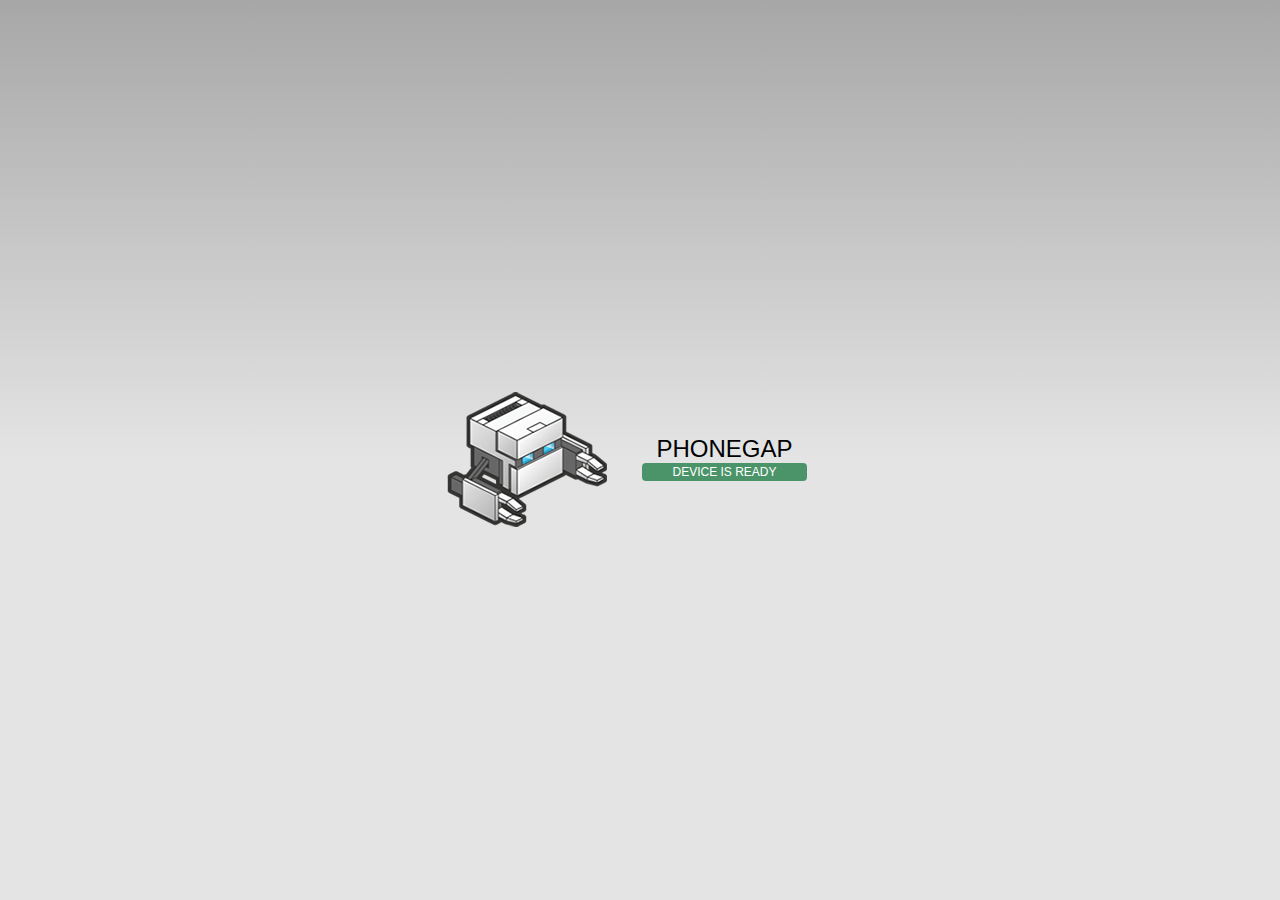
<file: platforms/android/bin/HelloWorld/assets/www/index.html>
<!DOCTYPE html>
<!--
    Copyright (c) 2012-2014 Adobe Systems Incorporated. All rights reserved.

    Licensed to the Apache Software Foundation (ASF) under one
    or more contributor license agreements.  See the NOTICE file
    distributed with this work for additional information
    regarding copyright ownership.  The ASF licenses this file
    to you under the Apache License, Version 2.0 (the
    "License"); you may not use this file except in compliance
    with the License.  You may obtain a copy of the License at

    http://www.apache.org/licenses/LICENSE-2.0

    Unless required by applicable law or agreed to in writing,
    software distributed under the License is distributed on an
    "AS IS" BASIS, WITHOUT WARRANTIES OR CONDITIONS OF ANY
     KIND, either express or implied.  See the License for the
    specific language governing permissions and limitations
    under the License.
-->
<html>
    <head>
        <meta charset="utf-8" />
        <meta name="format-detection" content="telephone=no" />
        <meta name="msapplication-tap-highlight" content="no" />
        <!-- WARNING: for iOS 7, remove the width=device-width and height=device-height attributes. See https://issues.apache.org/jira/browse/CB-4323 -->
        <meta name="viewport" content="user-scalable=no, initial-scale=1, maximum-scale=1, minimum-scale=1, width=device-width, height=device-height, target-densitydpi=device-dpi" />
        <link rel="stylesheet" type="text/css" href="css/index.css" />
        <title>Hello World</title>
    </head>
    <body>
        <div class="app">
            <h1>PhoneGap</h1>
            <div id="deviceready" class="blink">
                <p class="event listening">Connecting to Device</p>
                <p class="event received">Device is Ready</p>
            </div>
        </div>
        <script type="text/javascript" src="cordova.js"></script>
        <script type="text/javascript" src="js/index.js"></script>
        <script type="text/javascript">
            app.initialize();
        </script>
    </body>
</html>
</file>
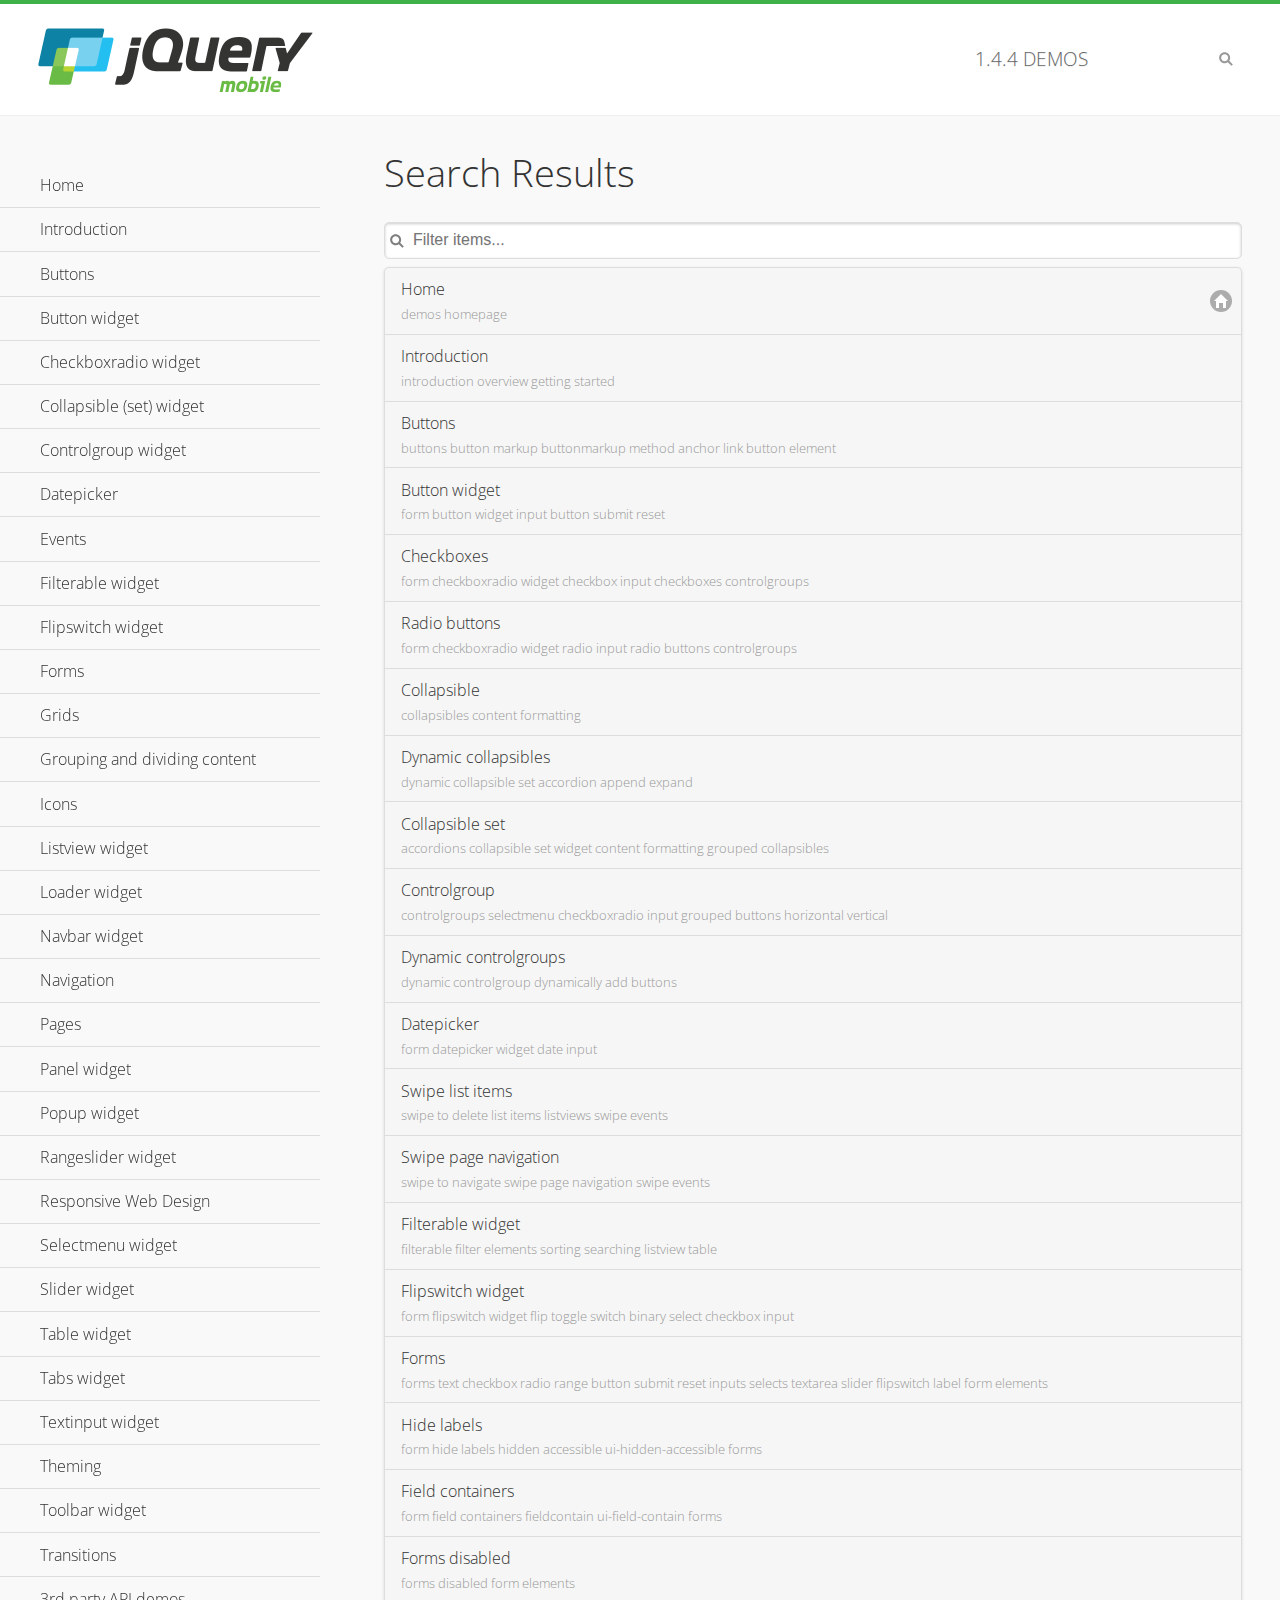
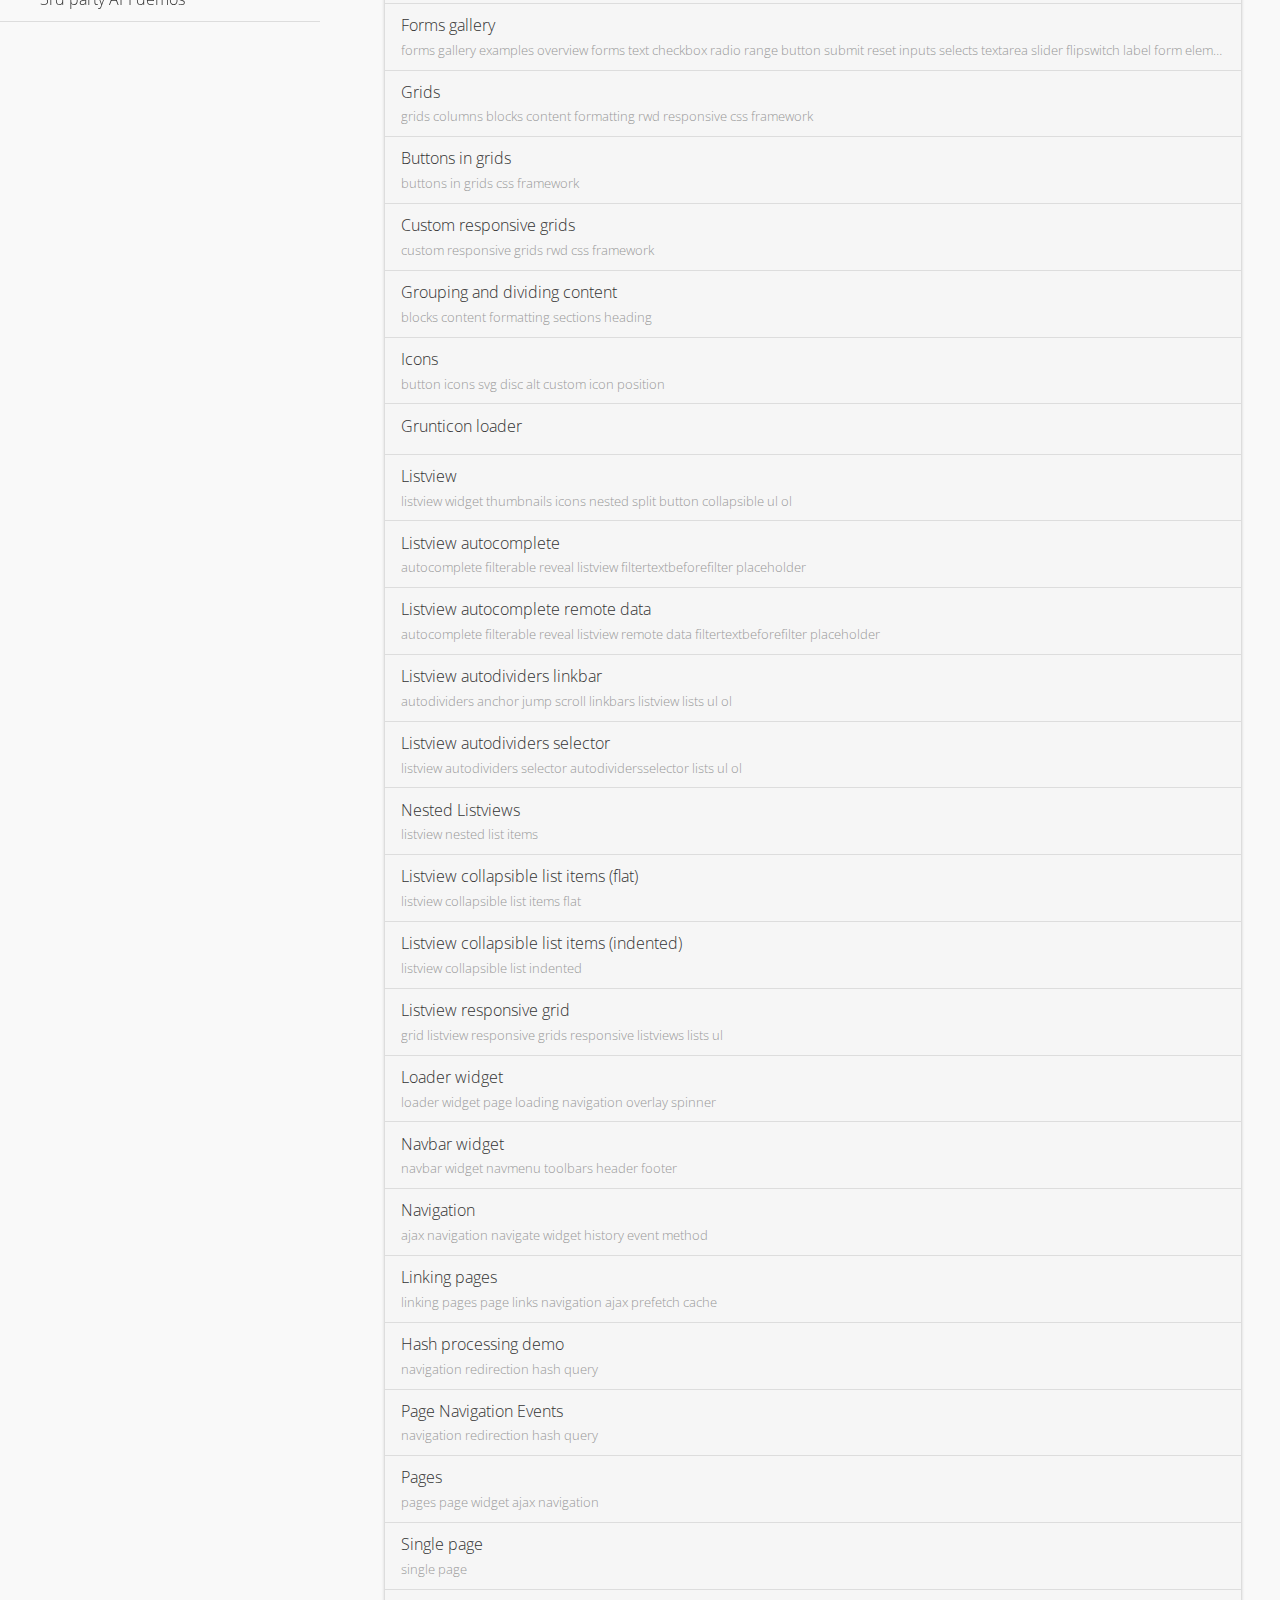
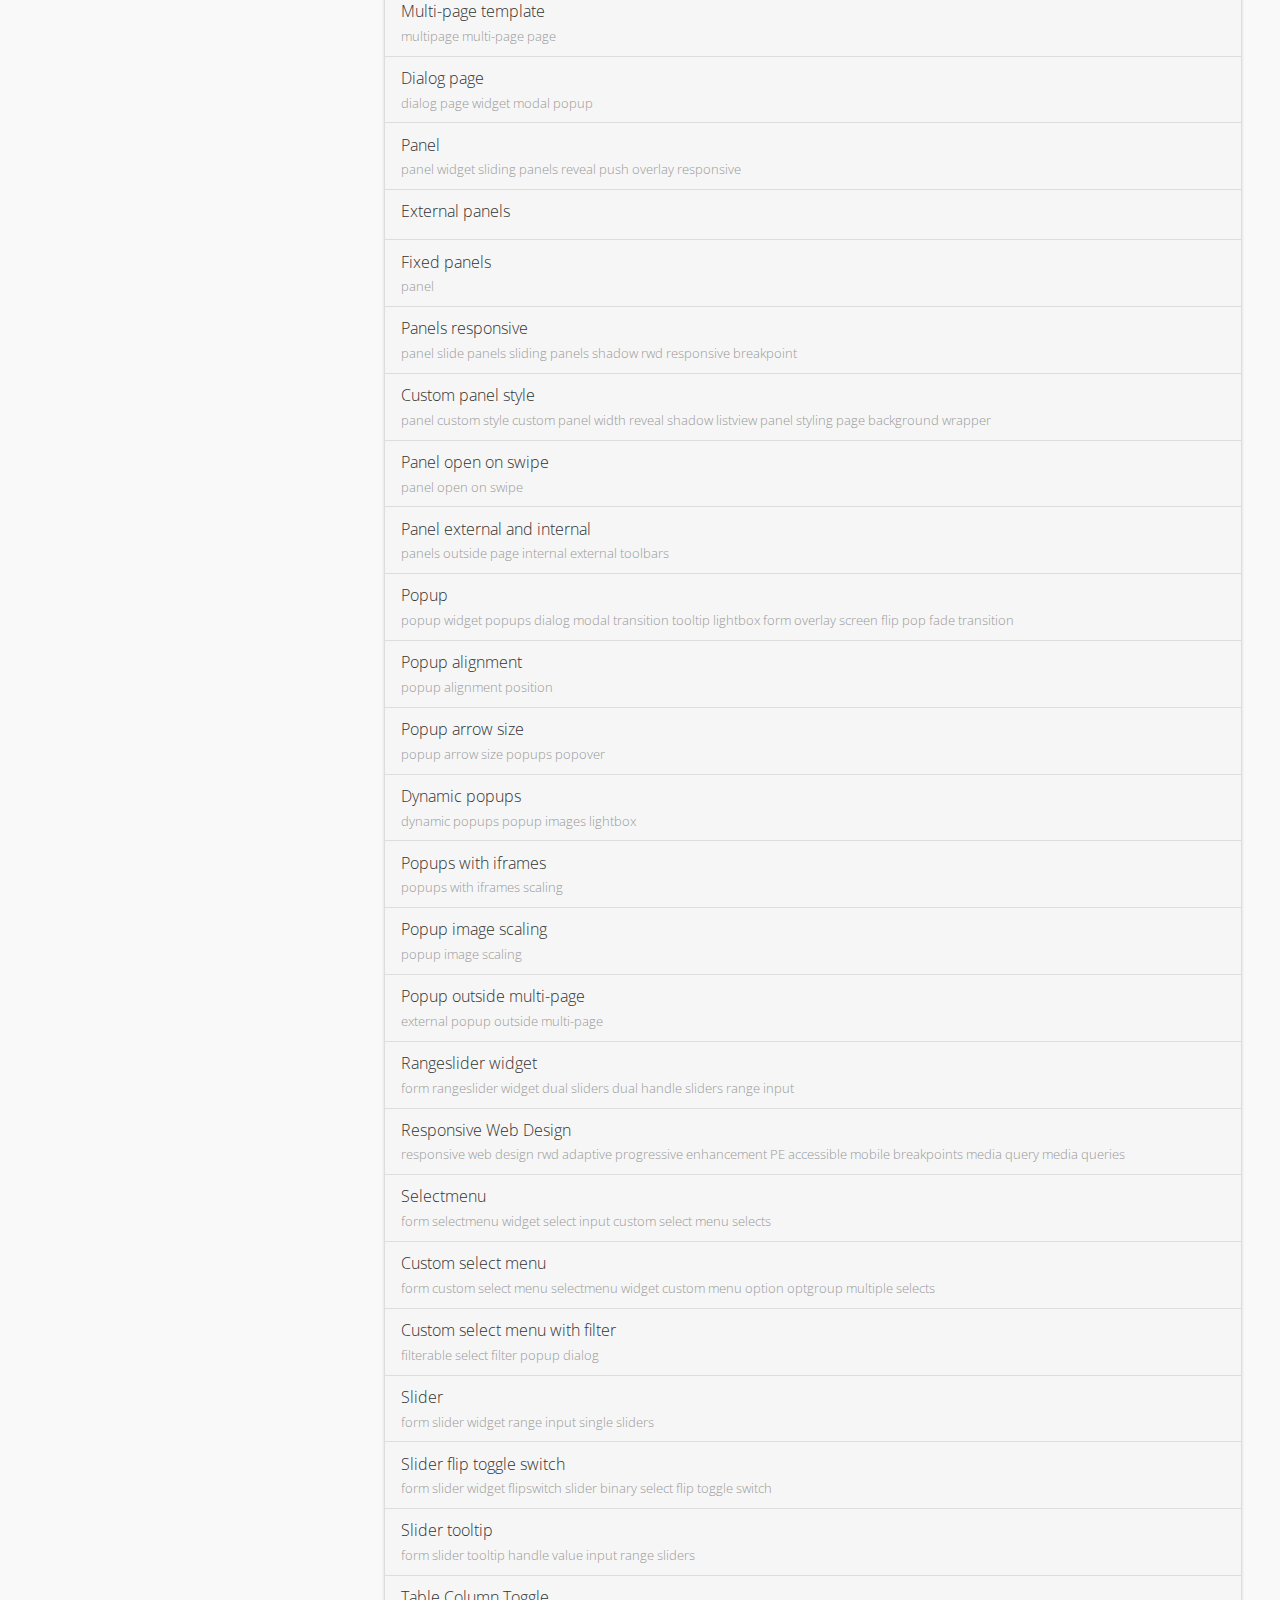
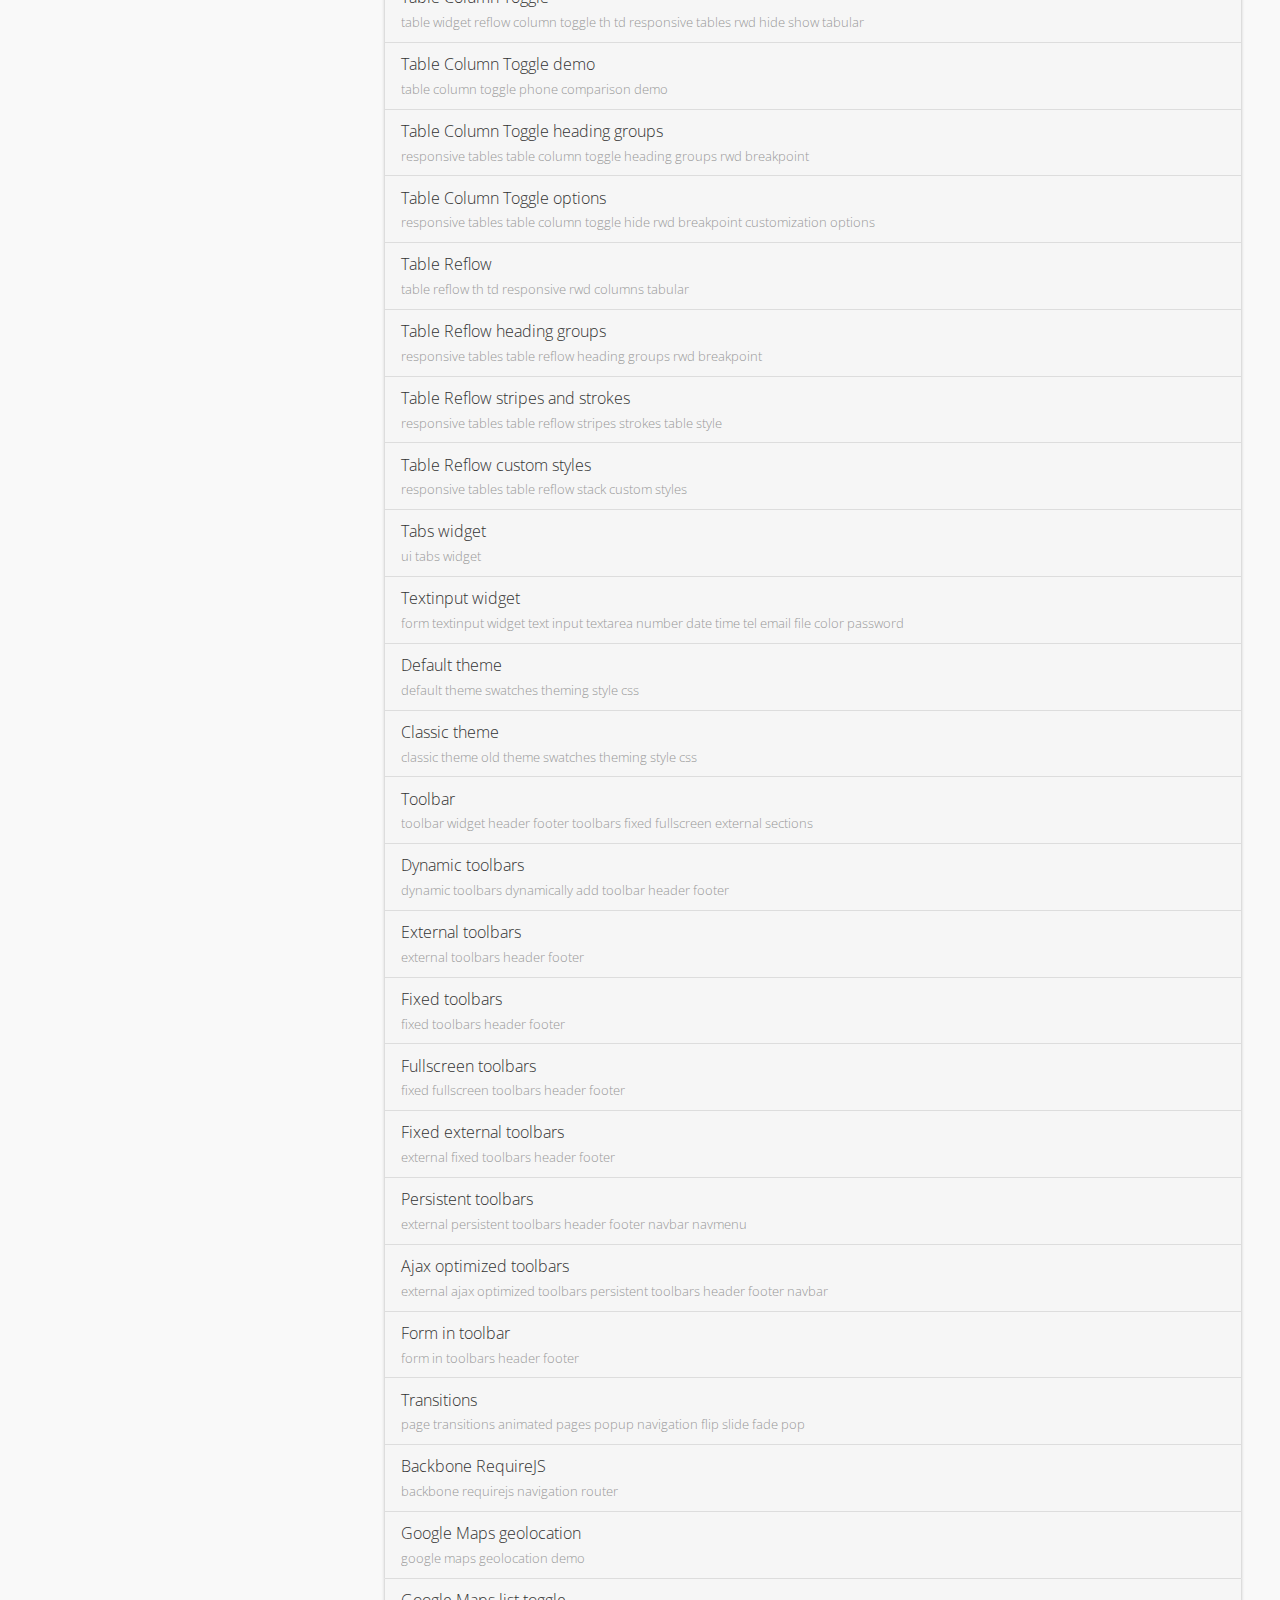
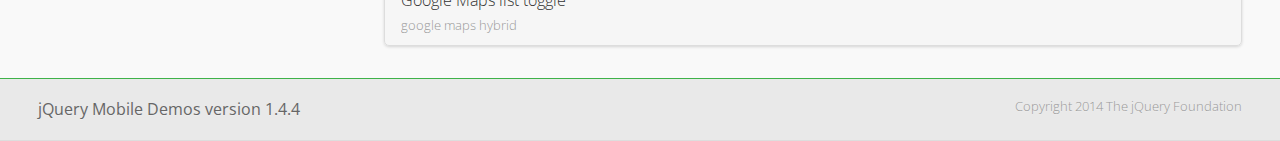
<file: platforms/android/assets/www/jquery.mobile-1.4.4/demos/_search/index.html>
<!DOCTYPE html>
<html>
<head>
	<meta charset="utf-8">
	<meta name="viewport" content="width=device-width, initial-scale=1">
	<title>jQuery Mobile Demos</title>
	<link rel="stylesheet" href="../css/themes/default/jquery.mobile-1.4.4.min.css">
	<link rel="stylesheet" href="../_assets/css/jqm-demos.css">
	<link rel="shortcut icon" href="../_assets/favicon.ico">
    <link rel="stylesheet" href="http://fonts.googleapis.com/css?family=Open+Sans:300,400,700">
	<script src="../js/jquery.js"></script>
	<script src="../_assets/js/index.js"></script>
	<script src="../js/jquery.mobile-1.4.4.min.js"></script>

</head>
<body>
<div data-role="page" class="jqm-demos jqm-demos-index jqm-demos-search-results">

	<div data-role="header" class="jqm-header">
		<h2><a href="../" title="jQuery Mobile Demos home"><img src="../_assets/img/jquery-logo.png" alt="jQuery Mobile"></a></h2>
		<p><span class="jqm-version"></span> Demos</p>
		<a href="#" class="jqm-navmenu-link ui-btn ui-btn-icon-notext ui-corner-all ui-icon-bars ui-nodisc-icon ui-alt-icon ui-btn-left">Menu</a>
		<a href="#" class="jqm-search-link ui-btn ui-btn-icon-notext ui-corner-all ui-icon-search ui-nodisc-icon ui-alt-icon ui-btn-right">Search</a>
	</div><!-- /header -->

	<div role="main" class="ui-content jqm-content">

		<h1>Search Results</h1>

        <div class="jqm-search-results-wrap">
	        <ul class="jqm-list jqm-search-results-list">
<li data-filtertext="demos homepage" data-icon="home"><a href=".././">Home</a></li>
<li data-filtertext="introduction overview getting started"><a href="../intro/" data-ajax="false">Introduction</a></li>
<li data-filtertext="buttons button markup buttonmarkup method anchor link button element"><a href="../button-markup/" data-ajax="false">Buttons</a></li>
<li data-filtertext="form button widget input button submit reset"><a href="../button/" data-ajax="false">Button widget</a></li>
<li data-role="collapsible" data-enhanced="true" data-collapsed-icon="carat-d" data-expanded-icon="carat-u" data-iconpos="right" data-inset="false" class="ui-collapsible ui-collapsible-themed-content ui-collapsible-collapsed">
	<h3 class="ui-collapsible-heading ui-collapsible-heading-collapsed">
		<a href="#" class="ui-collapsible-heading-toggle ui-btn ui-btn-icon-right ui-btn-inherit ui-icon-carat-d">
		    Checkboxradio widget<span class="ui-collapsible-heading-status"> click to expand contents</span>
		</a>
	</h3>
	<div class="ui-collapsible-content ui-body-inherit ui-collapsible-content-collapsed" aria-hidden="true">
		<ul>
			<li data-filtertext="form checkboxradio widget checkbox input checkboxes controlgroups"><a href="../checkboxradio-checkbox/" data-ajax="false">Checkboxes</a></li>
			<li data-filtertext="form checkboxradio widget radio input radio buttons controlgroups"><a href="../checkboxradio-radio/" data-ajax="false">Radio buttons</a></li>
		</ul>
	</div>
</li>
<li data-role="collapsible" data-enhanced="true" data-collapsed-icon="carat-d" data-expanded-icon="carat-u" data-iconpos="right" data-inset="false" class="ui-collapsible ui-collapsible-themed-content ui-collapsible-collapsed">
	<h3 class="ui-collapsible-heading ui-collapsible-heading-collapsed">
		<a href="#" class="ui-collapsible-heading-toggle ui-btn ui-btn-icon-right ui-btn-inherit ui-icon-carat-d">
			Collapsible (set) widget<span class="ui-collapsible-heading-status"> click to expand contents</span>
		</a>
	</h3>
	<div class="ui-collapsible-content ui-body-inherit ui-collapsible-content-collapsed" aria-hidden="true">
		<ul>
			<li data-filtertext="collapsibles content formatting"><a href="../collapsible/" data-ajax="false">Collapsible</a></li>
			<li data-filtertext="dynamic collapsible set accordion append expand"><a href="../collapsible-dynamic/" data-ajax="false">Dynamic collapsibles</a></li>
			<li data-filtertext="accordions collapsible set widget content formatting grouped collapsibles"><a href="../collapsibleset/" data-ajax="false">Collapsible set</a></li>
		</ul>
	</div>
</li>
<li data-role="collapsible" data-enhanced="true" data-collapsed-icon="carat-d" data-expanded-icon="carat-u" data-iconpos="right" data-inset="false" class="ui-collapsible ui-collapsible-themed-content ui-collapsible-collapsed">
	<h3 class="ui-collapsible-heading ui-collapsible-heading-collapsed">
		<a href="#" class="ui-collapsible-heading-toggle ui-btn ui-btn-icon-right ui-btn-inherit ui-icon-carat-d">
			Controlgroup widget<span class="ui-collapsible-heading-status"> click to expand contents</span>
		</a>
	</h3>
	<div class="ui-collapsible-content ui-body-inherit ui-collapsible-content-collapsed" aria-hidden="true">
		<ul>
			<li data-filtertext="controlgroups selectmenu checkboxradio input grouped buttons horizontal vertical"><a href="../controlgroup/" data-ajax="false">Controlgroup</a></li>
			<li data-filtertext="dynamic controlgroup dynamically add buttons"><a href="../controlgroup-dynamic/" data-ajax="false">Dynamic controlgroups</a></li>
		</ul>
	</div>
</li>
<li data-filtertext="form datepicker widget date input"><a href="../datepicker/" data-ajax="false">Datepicker</a></li>
<li data-role="collapsible" data-enhanced="true" data-collapsed-icon="carat-d" data-expanded-icon="carat-u" data-iconpos="right" data-inset="false" class="ui-collapsible ui-collapsible-themed-content ui-collapsible-collapsed">
	<h3 class="ui-collapsible-heading ui-collapsible-heading-collapsed">
		<a href="#" class="ui-collapsible-heading-toggle ui-btn ui-btn-icon-right ui-btn-inherit ui-icon-carat-d">
			Events<span class="ui-collapsible-heading-status"> click to expand contents</span>
		</a>
	</h3>
	<div class="ui-collapsible-content ui-body-inherit ui-collapsible-content-collapsed" aria-hidden="true">
		<ul>
			<li data-filtertext="swipe to delete list items listviews swipe events"><a href="../swipe-list/" data-ajax="false">Swipe list items</a></li>
			<li data-filtertext="swipe to navigate swipe page navigation swipe events"><a href="../swipe-page/" data-ajax="false">Swipe page navigation</a></li>
		</ul>
	</div>
</li>
<li data-filtertext="filterable filter elements sorting searching listview table"><a href="../filterable/" data-ajax="false">Filterable widget</a></li>
<li data-filtertext="form flipswitch widget flip toggle switch binary select checkbox input"><a href="../flipswitch/" data-ajax="false">Flipswitch widget</a></li>
<li data-role="collapsible" data-enhanced="true" data-collapsed-icon="carat-d" data-expanded-icon="carat-u" data-iconpos="right" data-inset="false" class="ui-collapsible ui-collapsible-themed-content ui-collapsible-collapsed">
	<h3 class="ui-collapsible-heading ui-collapsible-heading-collapsed">
		<a href="#" class="ui-collapsible-heading-toggle ui-btn ui-btn-icon-right ui-btn-inherit ui-icon-carat-d">
			Forms<span class="ui-collapsible-heading-status"> click to expand contents</span>
		</a>
	</h3>
	<div class="ui-collapsible-content ui-body-inherit ui-collapsible-content-collapsed" aria-hidden="true">
		<ul>
			<li data-filtertext="forms text checkbox radio range button submit reset inputs selects textarea slider flipswitch label form elements"><a href="../forms/" data-ajax="false">Forms</a></li>
			<li data-filtertext="form hide labels hidden accessible ui-hidden-accessible forms"><a href="../forms-label-hidden-accessible/" data-ajax="false">Hide labels</a></li>
			<li data-filtertext="form field containers fieldcontain ui-field-contain forms"><a href="../forms-field-contain/" data-ajax="false">Field containers</a></li>
			<li data-filtertext="forms disabled form elements"><a href="../forms-disabled/" data-ajax="false">Forms disabled</a></li>
			<li data-filtertext="forms gallery examples overview forms text checkbox radio range button submit reset inputs selects textarea slider flipswitch label form elements"><a href="../forms-gallery/" data-ajax="false">Forms gallery</a></li>
		</ul>
	</div>
</li>
<li data-role="collapsible" data-enhanced="true" data-collapsed-icon="carat-d" data-expanded-icon="carat-u" data-iconpos="right" data-inset="false" class="ui-collapsible ui-collapsible-themed-content ui-collapsible-collapsed">
	<h3 class="ui-collapsible-heading ui-collapsible-heading-collapsed">
		<a href="#" class="ui-collapsible-heading-toggle ui-btn ui-btn-icon-right ui-btn-inherit ui-icon-carat-d">
			Grids<span class="ui-collapsible-heading-status"> click to expand contents</span>
		</a>
	</h3>
	<div class="ui-collapsible-content ui-body-inherit ui-collapsible-content-collapsed" aria-hidden="true">
		<ul>
			<li data-filtertext="grids columns blocks content formatting rwd responsive css framework"><a href="../grids/" data-ajax="false">Grids</a></li>
			<li data-filtertext="buttons in grids css framework"><a href="../grids-buttons/" data-ajax="false">Buttons in grids</a></li>
			<li data-filtertext="custom responsive grids rwd css framework"><a href="../grids-custom-responsive/" data-ajax="false">Custom responsive grids</a></li>
		</ul>
	</div>
</li>
<li data-filtertext="blocks content formatting sections heading"><a href="../body-bar-classes/" data-ajax="false">Grouping and dividing content</a></li>
<li data-role="collapsible" data-enhanced="true" data-collapsed-icon="carat-d" data-expanded-icon="carat-u" data-iconpos="right" data-inset="false" class="ui-collapsible ui-collapsible-themed-content ui-collapsible-collapsed">
	<h3 class="ui-collapsible-heading ui-collapsible-heading-collapsed">
		<a href="#" class="ui-collapsible-heading-toggle ui-btn ui-btn-icon-right ui-btn-inherit ui-icon-carat-d">
			Icons<span class="ui-collapsible-heading-status"> click to expand contents</span>
		</a>
	</h3>
	<div class="ui-collapsible-content ui-body-inherit ui-collapsible-content-collapsed" aria-hidden="true">
		<ul>
			<li data-filtertext="button icons svg disc alt custom icon position"><a href="../icons/" data-ajax="false">Icons</a></li>
			<li data-filtertext=""><a href="../icons-grunticon/" data-ajax="false">Grunticon loader</a></li>
		</ul>
	</div>
</li>
<li data-role="collapsible" data-enhanced="true" data-collapsed-icon="carat-d" data-expanded-icon="carat-u" data-iconpos="right" data-inset="false" class="ui-collapsible ui-collapsible-themed-content ui-collapsible-collapsed">
	<h3 class="ui-collapsible-heading ui-collapsible-heading-collapsed">
		<a href="#" class="ui-collapsible-heading-toggle ui-btn ui-btn-icon-right ui-btn-inherit ui-icon-carat-d">
			Listview widget<span class="ui-collapsible-heading-status"> click to expand contents</span>
		</a>
	</h3>
	<div class="ui-collapsible-content ui-body-inherit ui-collapsible-content-collapsed" aria-hidden="true">
		<ul>
			<li data-filtertext="listview widget thumbnails icons nested split button collapsible ul ol"><a href="../listview/" data-ajax="false">Listview</a></li>
			<li data-filtertext="autocomplete filterable reveal listview filtertextbeforefilter placeholder"><a href="../listview-autocomplete/" data-ajax="false">Listview autocomplete</a></li>
			<li data-filtertext="autocomplete filterable reveal listview remote data filtertextbeforefilter placeholder"><a href="../listview-autocomplete-remote/" data-ajax="false">Listview autocomplete remote data</a></li>
			<li data-filtertext="autodividers anchor jump scroll linkbars listview lists ul ol"><a href="../listview-autodividers-linkbar/" data-ajax="false">Listview autodividers linkbar</a></li>
			<li data-filtertext="listview autodividers selector autodividersselector lists ul ol"><a href="../listview-autodividers-selector/" data-ajax="false">Listview autodividers selector</a></li>
			<li data-filtertext="listview nested list items"><a href="../listview-nested-lists/" data-ajax="false">Nested Listviews</a></li>
			<li data-filtertext="listview collapsible list items flat"><a href="../listview-collapsible-item-flat/" data-ajax="false">Listview collapsible list items (flat)</a></li>
			<li data-filtertext="listview collapsible list indented"><a href="../listview-collapsible-item-indented/" data-ajax="false">Listview collapsible list items (indented)</a></li>
			<li data-filtertext="grid listview responsive grids responsive listviews lists ul"><a href="../listview-grid/" data-ajax="false">Listview responsive grid</a></li>
		</ul>
	</div>
</li>
<li data-filtertext="loader widget page loading navigation overlay spinner"><a href="../loader/" data-ajax="false">Loader widget</a></li>
<li data-filtertext="navbar widget navmenu toolbars header footer"><a href="../navbar/" data-ajax="false">Navbar widget</a></li>
<li data-role="collapsible" data-enhanced="true" data-collapsed-icon="carat-d" data-expanded-icon="carat-u" data-iconpos="right" data-inset="false" class="ui-collapsible ui-collapsible-themed-content ui-collapsible-collapsed">
	<h3 class="ui-collapsible-heading ui-collapsible-heading-collapsed">
		<a href="#" class="ui-collapsible-heading-toggle ui-btn ui-btn-icon-right ui-btn-inherit ui-icon-carat-d">
			Navigation<span class="ui-collapsible-heading-status"> click to expand contents</span>
		</a>
	</h3>
	<div class="ui-collapsible-content ui-body-inherit ui-collapsible-content-collapsed" aria-hidden="true">
		<ul>
			<li data-filtertext="ajax navigation navigate widget history event method"><a href="../navigation/" data-ajax="false">Navigation</a></li>
			<li data-filtertext="linking pages page links navigation ajax prefetch cache"><a href="../navigation-linking-pages/" data-ajax="false">Linking pages</a></li>
			<!-- <li data-filtertext="php redirect server redirection server-side navigation"><a href="../navigation-php-redirect/" data-ajax="false">PHP redirect demo</a></li>-->
			<li data-filtertext="navigation redirection hash query"><a href="../navigation-hash-processing/" data-ajax="false">Hash processing demo</a></li>
			<li data-filtertext="navigation redirection hash query"><a href="../page-events/" data-ajax="false">Page Navigation Events</a></li>
		</ul>
	</div>
</li>
<li data-role="collapsible" data-enhanced="true" data-collapsed-icon="carat-d" data-expanded-icon="carat-u" data-iconpos="right" data-inset="false" class="ui-collapsible ui-collapsible-themed-content ui-collapsible-collapsed">
	<h3 class="ui-collapsible-heading ui-collapsible-heading-collapsed">
		<a href="#" class="ui-collapsible-heading-toggle ui-btn ui-btn-icon-right ui-btn-inherit ui-icon-carat-d">
			Pages<span class="ui-collapsible-heading-status"> click to expand contents</span>
		</a>
	</h3>
	<div class="ui-collapsible-content ui-body-inherit ui-collapsible-content-collapsed" aria-hidden="true">
		<ul>
			<li data-filtertext="pages page widget ajax navigation"><a href="../pages/" data-ajax="false">Pages</a></li>
			<li data-filtertext="single page"><a href="../pages-single-page/" data-ajax="false">Single page</a></li>
			<li data-filtertext="multipage multi-page page"><a href="../pages-multi-page/" data-ajax="false">Multi-page template</a></li>
			<li data-filtertext="dialog page widget modal popup"><a href="../pages-dialog/" data-ajax="false">Dialog page</a></li>
		</ul>
	</div>
</li>
<li data-role="collapsible" data-enhanced="true" data-collapsed-icon="carat-d" data-expanded-icon="carat-u" data-iconpos="right" data-inset="false" class="ui-collapsible ui-collapsible-themed-content ui-collapsible-collapsed">
	<h3 class="ui-collapsible-heading ui-collapsible-heading-collapsed">
		<a href="#" class="ui-collapsible-heading-toggle ui-btn ui-btn-icon-right ui-btn-inherit ui-icon-carat-d">
			Panel widget<span class="ui-collapsible-heading-status"> click to expand contents</span>
		</a>
	</h3>
	<div class="ui-collapsible-content ui-body-inherit ui-collapsible-content-collapsed" aria-hidden="true">
		<ul>
			<li data-filtertext="panel widget sliding panels reveal push overlay responsive"><a href="../panel/" data-ajax="false">Panel</a></li>
			<li data-filtertext=""><a href="../panel-external/" data-ajax="false">External panels</a></li>
			<li data-filtertext="panel "><a href="../panel-fixed/" data-ajax="false">Fixed panels</a></li>
			<li data-filtertext="panel slide panels sliding panels shadow rwd responsive breakpoint"><a href="../panel-responsive/" data-ajax="false">Panels responsive</a></li>
			<li data-filtertext="panel custom style custom panel width reveal shadow listview panel styling page background wrapper"><a href="../panel-styling/" data-ajax="false">Custom panel style</a></li>
			<li data-filtertext="panel open on swipe"><a href="../panel-swipe-open/" data-ajax="false">Panel open on swipe</a></li>
			<li data-filtertext="panels outside page internal external toolbars"><a href="../panel-external-internal/" data-ajax="false">Panel external and internal</a></li>
		</ul>
	</div>
</li>
<li data-role="collapsible" data-enhanced="true" data-collapsed-icon="carat-d" data-expanded-icon="carat-u" data-iconpos="right" data-inset="false" class="ui-collapsible ui-collapsible-themed-content ui-collapsible-collapsed">
	<h3 class="ui-collapsible-heading ui-collapsible-heading-collapsed">
		<a href="#" class="ui-collapsible-heading-toggle ui-btn ui-btn-icon-right ui-btn-inherit ui-icon-carat-d">
			Popup widget<span class="ui-collapsible-heading-status"> click to expand contents</span>
		</a>
	</h3>
	<div class="ui-collapsible-content ui-body-inherit ui-collapsible-content-collapsed" aria-hidden="true">
		<ul>
			<li data-filtertext="popup widget popups dialog modal transition tooltip lightbox form overlay screen flip pop fade transition"><a href="../popup/" data-ajax="false">Popup</a></li>
			<li data-filtertext="popup alignment position"><a href="../popup-alignment/" data-ajax="false">Popup alignment</a></li>
			<li data-filtertext="popup arrow size popups popover"><a href="../popup-arrow-size/" data-ajax="false">Popup arrow size</a></li>
			<li data-filtertext="dynamic popups popup images lightbox"><a href="../popup-dynamic/" data-ajax="false">Dynamic popups</a></li>
			<li data-filtertext="popups with iframes scaling"><a href="../popup-iframe/" data-ajax="false">Popups with iframes</a></li>
			<li data-filtertext="popup image scaling"><a href="../popup-image-scaling/" data-ajax="false">Popup image scaling</a></li>
			<li data-filtertext="external popup outside multi-page"><a href="../popup-outside-multipage/" data-ajax="false">Popup outside multi-page</a></li>
		</ul>
	</div>
</li>
<li data-filtertext="form rangeslider widget dual sliders dual handle sliders range input"><a href="../rangeslider/" data-ajax="false">Rangeslider widget</a></li>
<li data-filtertext="responsive web design rwd adaptive progressive enhancement PE accessible mobile breakpoints media query media queries"><a href="../rwd/" data-ajax="false">Responsive Web Design</a></li>
<li data-role="collapsible" data-enhanced="true" data-collapsed-icon="carat-d" data-expanded-icon="carat-u" data-iconpos="right" data-inset="false" class="ui-collapsible ui-collapsible-themed-content ui-collapsible-collapsed">
	<h3 class="ui-collapsible-heading ui-collapsible-heading-collapsed">
		<a href="#" class="ui-collapsible-heading-toggle ui-btn ui-btn-icon-right ui-btn-inherit ui-icon-carat-d">
			Selectmenu widget<span class="ui-collapsible-heading-status"> click to expand contents</span>
		</a>
	</h3>
	<div class="ui-collapsible-content ui-body-inherit ui-collapsible-content-collapsed" aria-hidden="true">
		<ul>
			<li data-filtertext="form selectmenu widget select input custom select menu selects"><a href="../selectmenu/" data-ajax="false">Selectmenu</a></li>
			<li data-filtertext="form custom select menu selectmenu widget custom menu option optgroup multiple selects"><a href="../selectmenu-custom/" data-ajax="false">Custom select menu</a></li>
			<li data-filtertext="filterable select filter popup dialog"><a href="../selectmenu-custom-filter/" data-ajax="false">Custom select menu with filter</a></li>
		</ul>
	</div>
</li>
<li data-role="collapsible" data-enhanced="true" data-collapsed-icon="carat-d" data-expanded-icon="carat-u" data-iconpos="right" data-inset="false" class="ui-collapsible ui-collapsible-themed-content ui-collapsible-collapsed">
	<h3 class="ui-collapsible-heading ui-collapsible-heading-collapsed">
		<a href="#" class="ui-collapsible-heading-toggle ui-btn ui-btn-icon-right ui-btn-inherit ui-icon-carat-d">
			Slider widget<span class="ui-collapsible-heading-status"> click to expand contents</span>
		</a>
	</h3>
	<div class="ui-collapsible-content ui-body-inherit ui-collapsible-content-collapsed" aria-hidden="true">
		<ul>
			<li data-filtertext="form slider widget range input single sliders"><a href="../slider/" data-ajax="false">Slider</a></li>
			<li data-filtertext="form slider widget flipswitch slider binary select flip toggle switch"><a href="../slider-flipswitch/" data-ajax="false">Slider flip toggle switch</a></li>
			<li data-filtertext="form slider tooltip handle value input range sliders"><a href="../slider-tooltip/" data-ajax="false">Slider tooltip</a></li>
		</ul>
	</div>
</li>
<li data-role="collapsible" data-enhanced="true" data-collapsed-icon="carat-d" data-expanded-icon="carat-u" data-iconpos="right" data-inset="false" class="ui-collapsible ui-collapsible-themed-content ui-collapsible-collapsed">
	<h3 class="ui-collapsible-heading ui-collapsible-heading-collapsed">
		<a href="#" class="ui-collapsible-heading-toggle ui-btn ui-btn-icon-right ui-btn-inherit ui-icon-carat-d">
			Table widget<span class="ui-collapsible-heading-status"> click to expand contents</span>
		</a>
	</h3>
	<div class="ui-collapsible-content ui-body-inherit ui-collapsible-content-collapsed" aria-hidden="true">
		<ul>
			<li data-filtertext="table widget reflow column toggle th td responsive tables rwd hide show tabular"><a href="../table-column-toggle/" data-ajax="false">Table Column Toggle</a></li>
			<li data-filtertext="table column toggle phone comparison demo"><a href="../table-column-toggle-example/" data-ajax="false">Table Column Toggle demo</a></li>
			<li data-filtertext="responsive tables table column toggle heading groups rwd breakpoint"><a href="../table-column-toggle-heading-groups/" data-ajax="false">Table Column Toggle heading groups</a></li>
			<li data-filtertext="responsive tables table column toggle hide rwd breakpoint customization options"><a href="../table-column-toggle-options/" data-ajax="false">Table Column Toggle options</a></li>
			<li data-filtertext="table reflow th td responsive rwd columns tabular"><a href="../table-reflow/" data-ajax="false">Table Reflow</a></li>
			<li data-filtertext="responsive tables table reflow heading groups rwd breakpoint"><a href="../table-reflow-heading-groups/" data-ajax="false">Table Reflow heading groups</a></li>
			<li data-filtertext="responsive tables table reflow stripes strokes table style"><a href="../table-reflow-stripes-strokes/" data-ajax="false">Table Reflow stripes and strokes</a></li>
			<li data-filtertext="responsive tables table reflow stack custom styles"><a href="../table-reflow-styling/" data-ajax="false">Table Reflow custom styles</a></li>
		</ul>
	</div>
</li>
<li data-filtertext="ui tabs widget"><a href="../tabs/" data-ajax="false">Tabs widget</a></li>
<li data-filtertext="form textinput widget text input textarea number date time tel email file color password"><a href="../textinput/" data-ajax="false">Textinput widget</a></li>
<li data-role="collapsible" data-enhanced="true" data-collapsed-icon="carat-d" data-expanded-icon="carat-u" data-iconpos="right" data-inset="false" class="ui-collapsible ui-collapsible-themed-content ui-collapsible-collapsed">
	<h3 class="ui-collapsible-heading ui-collapsible-heading-collapsed">
		<a href="#" class="ui-collapsible-heading-toggle ui-btn ui-btn-icon-right ui-btn-inherit ui-icon-carat-d">
			Theming<span class="ui-collapsible-heading-status"> click to expand contents</span>
		</a>
	</h3>
	<div class="ui-collapsible-content ui-body-inherit ui-collapsible-content-collapsed" aria-hidden="true">
		<ul>
			<li data-filtertext="default theme swatches theming style css"><a href="../theme-default/" data-ajax="false">Default theme</a></li>
			<li data-filtertext="classic theme old theme swatches theming style css"><a href="../theme-classic/" data-ajax="false">Classic theme</a></li>
		</ul>
	</div>
</li>
<li data-role="collapsible" data-enhanced="true" data-collapsed-icon="carat-d" data-expanded-icon="carat-u" data-iconpos="right" data-inset="false" class="ui-collapsible ui-collapsible-themed-content ui-collapsible-collapsed">
	<h3 class="ui-collapsible-heading ui-collapsible-heading-collapsed">
		<a href="#" class="ui-collapsible-heading-toggle ui-btn ui-btn-icon-right ui-btn-inherit ui-icon-carat-d">
			Toolbar widget<span class="ui-collapsible-heading-status"> click to expand contents</span>
		</a>
	</h3>
	<div class="ui-collapsible-content ui-body-inherit ui-collapsible-content-collapsed" aria-hidden="true">
		<ul>
			<li data-filtertext="toolbar widget header footer toolbars fixed fullscreen external sections"><a href="../toolbar/" data-ajax="false">Toolbar</a></li>
			<li data-filtertext="dynamic toolbars dynamically add toolbar header footer"><a href="../toolbar-dynamic/" data-ajax="false">Dynamic toolbars</a></li>
			<li data-filtertext="external toolbars header footer"><a href="../toolbar-external/" data-ajax="false">External toolbars</a></li>
			<li data-filtertext="fixed toolbars header footer"><a href="../toolbar-fixed/" data-ajax="false">Fixed toolbars</a></li>
			<li data-filtertext="fixed fullscreen toolbars header footer"><a href="../toolbar-fixed-fullscreen/" data-ajax="false">Fullscreen toolbars</a></li>
			<li data-filtertext="external fixed toolbars header footer"><a href="../toolbar-fixed-external/" data-ajax="false">Fixed external toolbars</a></li>
			<li data-filtertext="external persistent toolbars header footer navbar navmenu"><a href="../toolbar-fixed-persistent/" data-ajax="false">Persistent toolbars</a></li>
			<li data-filtertext="external ajax optimized toolbars persistent toolbars header footer navbar"><a href="../toolbar-fixed-persistent-optimized/" data-ajax="false">Ajax optimized toolbars</a></li>
			<li data-filtertext="form in toolbars header footer"><a href="../toolbar-fixed-forms/" data-ajax="false">Form in toolbar</a></li>
		</ul>
	</div>
</li>
<li data-filtertext="page transitions animated pages popup navigation flip slide fade pop"><a href="../transitions/" data-ajax="false">Transitions</a></li>
<li data-role="collapsible" data-enhanced="true" data-collapsed-icon="carat-d" data-expanded-icon="carat-u" data-iconpos="right" data-inset="false" class="ui-collapsible ui-collapsible-themed-content ui-collapsible-collapsed">
	<h3 class="ui-collapsible-heading ui-collapsible-heading-collapsed">
		<a href="#" class="ui-collapsible-heading-toggle ui-btn ui-btn-icon-right ui-btn-inherit ui-icon-carat-d">
			3rd party API demos<span class="ui-collapsible-heading-status"> click to expand contents</span>
		</a>
	</h3>
	<div class="ui-collapsible-content ui-body-inherit ui-collapsible-content-collapsed" aria-hidden="true">
		<ul>
			<li data-filtertext="backbone requirejs navigation router"><a href="../backbone-requirejs/" data-ajax="false">Backbone RequireJS</a></li>
			<li data-filtertext="google maps geolocation demo"><a href="../map-geolocation/" data-ajax="false">Google Maps geolocation</a></li>
			<li data-filtertext="google maps hybrid"><a href="../map-list-toggle/" data-ajax="false">Google Maps list toggle</a></li>
		</ul>
	</div>
</li>



	        </ul>
	    </div>

	</div><!-- /content -->
	    <div data-role="panel" class="jqm-navmenu-panel" data-position="left" data-display="overlay" data-theme="a">
	    	<ul class="jqm-list ui-alt-icon ui-nodisc-icon">
<li data-filtertext="demos homepage" data-icon="home"><a href=".././">Home</a></li>
<li data-filtertext="introduction overview getting started"><a href="../intro/" data-ajax="false">Introduction</a></li>
<li data-filtertext="buttons button markup buttonmarkup method anchor link button element"><a href="../button-markup/" data-ajax="false">Buttons</a></li>
<li data-filtertext="form button widget input button submit reset"><a href="../button/" data-ajax="false">Button widget</a></li>
<li data-role="collapsible" data-enhanced="true" data-collapsed-icon="carat-d" data-expanded-icon="carat-u" data-iconpos="right" data-inset="false" class="ui-collapsible ui-collapsible-themed-content ui-collapsible-collapsed">
	<h3 class="ui-collapsible-heading ui-collapsible-heading-collapsed">
		<a href="#" class="ui-collapsible-heading-toggle ui-btn ui-btn-icon-right ui-btn-inherit ui-icon-carat-d">
		    Checkboxradio widget<span class="ui-collapsible-heading-status"> click to expand contents</span>
		</a>
	</h3>
	<div class="ui-collapsible-content ui-body-inherit ui-collapsible-content-collapsed" aria-hidden="true">
		<ul>
			<li data-filtertext="form checkboxradio widget checkbox input checkboxes controlgroups"><a href="../checkboxradio-checkbox/" data-ajax="false">Checkboxes</a></li>
			<li data-filtertext="form checkboxradio widget radio input radio buttons controlgroups"><a href="../checkboxradio-radio/" data-ajax="false">Radio buttons</a></li>
		</ul>
	</div>
</li>
<li data-role="collapsible" data-enhanced="true" data-collapsed-icon="carat-d" data-expanded-icon="carat-u" data-iconpos="right" data-inset="false" class="ui-collapsible ui-collapsible-themed-content ui-collapsible-collapsed">
	<h3 class="ui-collapsible-heading ui-collapsible-heading-collapsed">
		<a href="#" class="ui-collapsible-heading-toggle ui-btn ui-btn-icon-right ui-btn-inherit ui-icon-carat-d">
			Collapsible (set) widget<span class="ui-collapsible-heading-status"> click to expand contents</span>
		</a>
	</h3>
	<div class="ui-collapsible-content ui-body-inherit ui-collapsible-content-collapsed" aria-hidden="true">
		<ul>
			<li data-filtertext="collapsibles content formatting"><a href="../collapsible/" data-ajax="false">Collapsible</a></li>
			<li data-filtertext="dynamic collapsible set accordion append expand"><a href="../collapsible-dynamic/" data-ajax="false">Dynamic collapsibles</a></li>
			<li data-filtertext="accordions collapsible set widget content formatting grouped collapsibles"><a href="../collapsibleset/" data-ajax="false">Collapsible set</a></li>
		</ul>
	</div>
</li>
<li data-role="collapsible" data-enhanced="true" data-collapsed-icon="carat-d" data-expanded-icon="carat-u" data-iconpos="right" data-inset="false" class="ui-collapsible ui-collapsible-themed-content ui-collapsible-collapsed">
	<h3 class="ui-collapsible-heading ui-collapsible-heading-collapsed">
		<a href="#" class="ui-collapsible-heading-toggle ui-btn ui-btn-icon-right ui-btn-inherit ui-icon-carat-d">
			Controlgroup widget<span class="ui-collapsible-heading-status"> click to expand contents</span>
		</a>
	</h3>
	<div class="ui-collapsible-content ui-body-inherit ui-collapsible-content-collapsed" aria-hidden="true">
		<ul>
			<li data-filtertext="controlgroups selectmenu checkboxradio input grouped buttons horizontal vertical"><a href="../controlgroup/" data-ajax="false">Controlgroup</a></li>
			<li data-filtertext="dynamic controlgroup dynamically add buttons"><a href="../controlgroup-dynamic/" data-ajax="false">Dynamic controlgroups</a></li>
		</ul>
	</div>
</li>
<li data-filtertext="form datepicker widget date input"><a href="../datepicker/" data-ajax="false">Datepicker</a></li>
<li data-role="collapsible" data-enhanced="true" data-collapsed-icon="carat-d" data-expanded-icon="carat-u" data-iconpos="right" data-inset="false" class="ui-collapsible ui-collapsible-themed-content ui-collapsible-collapsed">
	<h3 class="ui-collapsible-heading ui-collapsible-heading-collapsed">
		<a href="#" class="ui-collapsible-heading-toggle ui-btn ui-btn-icon-right ui-btn-inherit ui-icon-carat-d">
			Events<span class="ui-collapsible-heading-status"> click to expand contents</span>
		</a>
	</h3>
	<div class="ui-collapsible-content ui-body-inherit ui-collapsible-content-collapsed" aria-hidden="true">
		<ul>
			<li data-filtertext="swipe to delete list items listviews swipe events"><a href="../swipe-list/" data-ajax="false">Swipe list items</a></li>
			<li data-filtertext="swipe to navigate swipe page navigation swipe events"><a href="../swipe-page/" data-ajax="false">Swipe page navigation</a></li>
		</ul>
	</div>
</li>
<li data-filtertext="filterable filter elements sorting searching listview table"><a href="../filterable/" data-ajax="false">Filterable widget</a></li>
<li data-filtertext="form flipswitch widget flip toggle switch binary select checkbox input"><a href="../flipswitch/" data-ajax="false">Flipswitch widget</a></li>
<li data-role="collapsible" data-enhanced="true" data-collapsed-icon="carat-d" data-expanded-icon="carat-u" data-iconpos="right" data-inset="false" class="ui-collapsible ui-collapsible-themed-content ui-collapsible-collapsed">
	<h3 class="ui-collapsible-heading ui-collapsible-heading-collapsed">
		<a href="#" class="ui-collapsible-heading-toggle ui-btn ui-btn-icon-right ui-btn-inherit ui-icon-carat-d">
			Forms<span class="ui-collapsible-heading-status"> click to expand contents</span>
		</a>
	</h3>
	<div class="ui-collapsible-content ui-body-inherit ui-collapsible-content-collapsed" aria-hidden="true">
		<ul>
			<li data-filtertext="forms text checkbox radio range button submit reset inputs selects textarea slider flipswitch label form elements"><a href="../forms/" data-ajax="false">Forms</a></li>
			<li data-filtertext="form hide labels hidden accessible ui-hidden-accessible forms"><a href="../forms-label-hidden-accessible/" data-ajax="false">Hide labels</a></li>
			<li data-filtertext="form field containers fieldcontain ui-field-contain forms"><a href="../forms-field-contain/" data-ajax="false">Field containers</a></li>
			<li data-filtertext="forms disabled form elements"><a href="../forms-disabled/" data-ajax="false">Forms disabled</a></li>
			<li data-filtertext="forms gallery examples overview forms text checkbox radio range button submit reset inputs selects textarea slider flipswitch label form elements"><a href="../forms-gallery/" data-ajax="false">Forms gallery</a></li>
		</ul>
	</div>
</li>
<li data-role="collapsible" data-enhanced="true" data-collapsed-icon="carat-d" data-expanded-icon="carat-u" data-iconpos="right" data-inset="false" class="ui-collapsible ui-collapsible-themed-content ui-collapsible-collapsed">
	<h3 class="ui-collapsible-heading ui-collapsible-heading-collapsed">
		<a href="#" class="ui-collapsible-heading-toggle ui-btn ui-btn-icon-right ui-btn-inherit ui-icon-carat-d">
			Grids<span class="ui-collapsible-heading-status"> click to expand contents</span>
		</a>
	</h3>
	<div class="ui-collapsible-content ui-body-inherit ui-collapsible-content-collapsed" aria-hidden="true">
		<ul>
			<li data-filtertext="grids columns blocks content formatting rwd responsive css framework"><a href="../grids/" data-ajax="false">Grids</a></li>
			<li data-filtertext="buttons in grids css framework"><a href="../grids-buttons/" data-ajax="false">Buttons in grids</a></li>
			<li data-filtertext="custom responsive grids rwd css framework"><a href="../grids-custom-responsive/" data-ajax="false">Custom responsive grids</a></li>
		</ul>
	</div>
</li>
<li data-filtertext="blocks content formatting sections heading"><a href="../body-bar-classes/" data-ajax="false">Grouping and dividing content</a></li>
<li data-role="collapsible" data-enhanced="true" data-collapsed-icon="carat-d" data-expanded-icon="carat-u" data-iconpos="right" data-inset="false" class="ui-collapsible ui-collapsible-themed-content ui-collapsible-collapsed">
	<h3 class="ui-collapsible-heading ui-collapsible-heading-collapsed">
		<a href="#" class="ui-collapsible-heading-toggle ui-btn ui-btn-icon-right ui-btn-inherit ui-icon-carat-d">
			Icons<span class="ui-collapsible-heading-status"> click to expand contents</span>
		</a>
	</h3>
	<div class="ui-collapsible-content ui-body-inherit ui-collapsible-content-collapsed" aria-hidden="true">
		<ul>
			<li data-filtertext="button icons svg disc alt custom icon position"><a href="../icons/" data-ajax="false">Icons</a></li>
			<li data-filtertext=""><a href="../icons-grunticon/" data-ajax="false">Grunticon loader</a></li>
		</ul>
	</div>
</li>
<li data-role="collapsible" data-enhanced="true" data-collapsed-icon="carat-d" data-expanded-icon="carat-u" data-iconpos="right" data-inset="false" class="ui-collapsible ui-collapsible-themed-content ui-collapsible-collapsed">
	<h3 class="ui-collapsible-heading ui-collapsible-heading-collapsed">
		<a href="#" class="ui-collapsible-heading-toggle ui-btn ui-btn-icon-right ui-btn-inherit ui-icon-carat-d">
			Listview widget<span class="ui-collapsible-heading-status"> click to expand contents</span>
		</a>
	</h3>
	<div class="ui-collapsible-content ui-body-inherit ui-collapsible-content-collapsed" aria-hidden="true">
		<ul>
			<li data-filtertext="listview widget thumbnails icons nested split button collapsible ul ol"><a href="../listview/" data-ajax="false">Listview</a></li>
			<li data-filtertext="autocomplete filterable reveal listview filtertextbeforefilter placeholder"><a href="../listview-autocomplete/" data-ajax="false">Listview autocomplete</a></li>
			<li data-filtertext="autocomplete filterable reveal listview remote data filtertextbeforefilter placeholder"><a href="../listview-autocomplete-remote/" data-ajax="false">Listview autocomplete remote data</a></li>
			<li data-filtertext="autodividers anchor jump scroll linkbars listview lists ul ol"><a href="../listview-autodividers-linkbar/" data-ajax="false">Listview autodividers linkbar</a></li>
			<li data-filtertext="listview autodividers selector autodividersselector lists ul ol"><a href="../listview-autodividers-selector/" data-ajax="false">Listview autodividers selector</a></li>
			<li data-filtertext="listview nested list items"><a href="../listview-nested-lists/" data-ajax="false">Nested Listviews</a></li>
			<li data-filtertext="listview collapsible list items flat"><a href="../listview-collapsible-item-flat/" data-ajax="false">Listview collapsible list items (flat)</a></li>
			<li data-filtertext="listview collapsible list indented"><a href="../listview-collapsible-item-indented/" data-ajax="false">Listview collapsible list items (indented)</a></li>
			<li data-filtertext="grid listview responsive grids responsive listviews lists ul"><a href="../listview-grid/" data-ajax="false">Listview responsive grid</a></li>
		</ul>
	</div>
</li>
<li data-filtertext="loader widget page loading navigation overlay spinner"><a href="../loader/" data-ajax="false">Loader widget</a></li>
<li data-filtertext="navbar widget navmenu toolbars header footer"><a href="../navbar/" data-ajax="false">Navbar widget</a></li>
<li data-role="collapsible" data-enhanced="true" data-collapsed-icon="carat-d" data-expanded-icon="carat-u" data-iconpos="right" data-inset="false" class="ui-collapsible ui-collapsible-themed-content ui-collapsible-collapsed">
	<h3 class="ui-collapsible-heading ui-collapsible-heading-collapsed">
		<a href="#" class="ui-collapsible-heading-toggle ui-btn ui-btn-icon-right ui-btn-inherit ui-icon-carat-d">
			Navigation<span class="ui-collapsible-heading-status"> click to expand contents</span>
		</a>
	</h3>
	<div class="ui-collapsible-content ui-body-inherit ui-collapsible-content-collapsed" aria-hidden="true">
		<ul>
			<li data-filtertext="ajax navigation navigate widget history event method"><a href="../navigation/" data-ajax="false">Navigation</a></li>
			<li data-filtertext="linking pages page links navigation ajax prefetch cache"><a href="../navigation-linking-pages/" data-ajax="false">Linking pages</a></li>
			<!-- <li data-filtertext="php redirect server redirection server-side navigation"><a href="../navigation-php-redirect/" data-ajax="false">PHP redirect demo</a></li>-->
			<li data-filtertext="navigation redirection hash query"><a href="../navigation-hash-processing/" data-ajax="false">Hash processing demo</a></li>
			<li data-filtertext="navigation redirection hash query"><a href="../page-events/" data-ajax="false">Page Navigation Events</a></li>
		</ul>
	</div>
</li>
<li data-role="collapsible" data-enhanced="true" data-collapsed-icon="carat-d" data-expanded-icon="carat-u" data-iconpos="right" data-inset="false" class="ui-collapsible ui-collapsible-themed-content ui-collapsible-collapsed">
	<h3 class="ui-collapsible-heading ui-collapsible-heading-collapsed">
		<a href="#" class="ui-collapsible-heading-toggle ui-btn ui-btn-icon-right ui-btn-inherit ui-icon-carat-d">
			Pages<span class="ui-collapsible-heading-status"> click to expand contents</span>
		</a>
	</h3>
	<div class="ui-collapsible-content ui-body-inherit ui-collapsible-content-collapsed" aria-hidden="true">
		<ul>
			<li data-filtertext="pages page widget ajax navigation"><a href="../pages/" data-ajax="false">Pages</a></li>
			<li data-filtertext="single page"><a href="../pages-single-page/" data-ajax="false">Single page</a></li>
			<li data-filtertext="multipage multi-page page"><a href="../pages-multi-page/" data-ajax="false">Multi-page template</a></li>
			<li data-filtertext="dialog page widget modal popup"><a href="../pages-dialog/" data-ajax="false">Dialog page</a></li>
		</ul>
	</div>
</li>
<li data-role="collapsible" data-enhanced="true" data-collapsed-icon="carat-d" data-expanded-icon="carat-u" data-iconpos="right" data-inset="false" class="ui-collapsible ui-collapsible-themed-content ui-collapsible-collapsed">
	<h3 class="ui-collapsible-heading ui-collapsible-heading-collapsed">
		<a href="#" class="ui-collapsible-heading-toggle ui-btn ui-btn-icon-right ui-btn-inherit ui-icon-carat-d">
			Panel widget<span class="ui-collapsible-heading-status"> click to expand contents</span>
		</a>
	</h3>
	<div class="ui-collapsible-content ui-body-inherit ui-collapsible-content-collapsed" aria-hidden="true">
		<ul>
			<li data-filtertext="panel widget sliding panels reveal push overlay responsive"><a href="../panel/" data-ajax="false">Panel</a></li>
			<li data-filtertext=""><a href="../panel-external/" data-ajax="false">External panels</a></li>
			<li data-filtertext="panel "><a href="../panel-fixed/" data-ajax="false">Fixed panels</a></li>
			<li data-filtertext="panel slide panels sliding panels shadow rwd responsive breakpoint"><a href="../panel-responsive/" data-ajax="false">Panels responsive</a></li>
			<li data-filtertext="panel custom style custom panel width reveal shadow listview panel styling page background wrapper"><a href="../panel-styling/" data-ajax="false">Custom panel style</a></li>
			<li data-filtertext="panel open on swipe"><a href="../panel-swipe-open/" data-ajax="false">Panel open on swipe</a></li>
			<li data-filtertext="panels outside page internal external toolbars"><a href="../panel-external-internal/" data-ajax="false">Panel external and internal</a></li>
		</ul>
	</div>
</li>
<li data-role="collapsible" data-enhanced="true" data-collapsed-icon="carat-d" data-expanded-icon="carat-u" data-iconpos="right" data-inset="false" class="ui-collapsible ui-collapsible-themed-content ui-collapsible-collapsed">
	<h3 class="ui-collapsible-heading ui-collapsible-heading-collapsed">
		<a href="#" class="ui-collapsible-heading-toggle ui-btn ui-btn-icon-right ui-btn-inherit ui-icon-carat-d">
			Popup widget<span class="ui-collapsible-heading-status"> click to expand contents</span>
		</a>
	</h3>
	<div class="ui-collapsible-content ui-body-inherit ui-collapsible-content-collapsed" aria-hidden="true">
		<ul>
			<li data-filtertext="popup widget popups dialog modal transition tooltip lightbox form overlay screen flip pop fade transition"><a href="../popup/" data-ajax="false">Popup</a></li>
			<li data-filtertext="popup alignment position"><a href="../popup-alignment/" data-ajax="false">Popup alignment</a></li>
			<li data-filtertext="popup arrow size popups popover"><a href="../popup-arrow-size/" data-ajax="false">Popup arrow size</a></li>
			<li data-filtertext="dynamic popups popup images lightbox"><a href="../popup-dynamic/" data-ajax="false">Dynamic popups</a></li>
			<li data-filtertext="popups with iframes scaling"><a href="../popup-iframe/" data-ajax="false">Popups with iframes</a></li>
			<li data-filtertext="popup image scaling"><a href="../popup-image-scaling/" data-ajax="false">Popup image scaling</a></li>
			<li data-filtertext="external popup outside multi-page"><a href="../popup-outside-multipage/" data-ajax="false">Popup outside multi-page</a></li>
		</ul>
	</div>
</li>
<li data-filtertext="form rangeslider widget dual sliders dual handle sliders range input"><a href="../rangeslider/" data-ajax="false">Rangeslider widget</a></li>
<li data-filtertext="responsive web design rwd adaptive progressive enhancement PE accessible mobile breakpoints media query media queries"><a href="../rwd/" data-ajax="false">Responsive Web Design</a></li>
<li data-role="collapsible" data-enhanced="true" data-collapsed-icon="carat-d" data-expanded-icon="carat-u" data-iconpos="right" data-inset="false" class="ui-collapsible ui-collapsible-themed-content ui-collapsible-collapsed">
	<h3 class="ui-collapsible-heading ui-collapsible-heading-collapsed">
		<a href="#" class="ui-collapsible-heading-toggle ui-btn ui-btn-icon-right ui-btn-inherit ui-icon-carat-d">
			Selectmenu widget<span class="ui-collapsible-heading-status"> click to expand contents</span>
		</a>
	</h3>
	<div class="ui-collapsible-content ui-body-inherit ui-collapsible-content-collapsed" aria-hidden="true">
		<ul>
			<li data-filtertext="form selectmenu widget select input custom select menu selects"><a href="../selectmenu/" data-ajax="false">Selectmenu</a></li>
			<li data-filtertext="form custom select menu selectmenu widget custom menu option optgroup multiple selects"><a href="../selectmenu-custom/" data-ajax="false">Custom select menu</a></li>
			<li data-filtertext="filterable select filter popup dialog"><a href="../selectmenu-custom-filter/" data-ajax="false">Custom select menu with filter</a></li>
		</ul>
	</div>
</li>
<li data-role="collapsible" data-enhanced="true" data-collapsed-icon="carat-d" data-expanded-icon="carat-u" data-iconpos="right" data-inset="false" class="ui-collapsible ui-collapsible-themed-content ui-collapsible-collapsed">
	<h3 class="ui-collapsible-heading ui-collapsible-heading-collapsed">
		<a href="#" class="ui-collapsible-heading-toggle ui-btn ui-btn-icon-right ui-btn-inherit ui-icon-carat-d">
			Slider widget<span class="ui-collapsible-heading-status"> click to expand contents</span>
		</a>
	</h3>
	<div class="ui-collapsible-content ui-body-inherit ui-collapsible-content-collapsed" aria-hidden="true">
		<ul>
			<li data-filtertext="form slider widget range input single sliders"><a href="../slider/" data-ajax="false">Slider</a></li>
			<li data-filtertext="form slider widget flipswitch slider binary select flip toggle switch"><a href="../slider-flipswitch/" data-ajax="false">Slider flip toggle switch</a></li>
			<li data-filtertext="form slider tooltip handle value input range sliders"><a href="../slider-tooltip/" data-ajax="false">Slider tooltip</a></li>
		</ul>
	</div>
</li>
<li data-role="collapsible" data-enhanced="true" data-collapsed-icon="carat-d" data-expanded-icon="carat-u" data-iconpos="right" data-inset="false" class="ui-collapsible ui-collapsible-themed-content ui-collapsible-collapsed">
	<h3 class="ui-collapsible-heading ui-collapsible-heading-collapsed">
		<a href="#" class="ui-collapsible-heading-toggle ui-btn ui-btn-icon-right ui-btn-inherit ui-icon-carat-d">
			Table widget<span class="ui-collapsible-heading-status"> click to expand contents</span>
		</a>
	</h3>
	<div class="ui-collapsible-content ui-body-inherit ui-collapsible-content-collapsed" aria-hidden="true">
		<ul>
			<li data-filtertext="table widget reflow column toggle th td responsive tables rwd hide show tabular"><a href="../table-column-toggle/" data-ajax="false">Table Column Toggle</a></li>
			<li data-filtertext="table column toggle phone comparison demo"><a href="../table-column-toggle-example/" data-ajax="false">Table Column Toggle demo</a></li>
			<li data-filtertext="responsive tables table column toggle heading groups rwd breakpoint"><a href="../table-column-toggle-heading-groups/" data-ajax="false">Table Column Toggle heading groups</a></li>
			<li data-filtertext="responsive tables table column toggle hide rwd breakpoint customization options"><a href="../table-column-toggle-options/" data-ajax="false">Table Column Toggle options</a></li>
			<li data-filtertext="table reflow th td responsive rwd columns tabular"><a href="../table-reflow/" data-ajax="false">Table Reflow</a></li>
			<li data-filtertext="responsive tables table reflow heading groups rwd breakpoint"><a href="../table-reflow-heading-groups/" data-ajax="false">Table Reflow heading groups</a></li>
			<li data-filtertext="responsive tables table reflow stripes strokes table style"><a href="../table-reflow-stripes-strokes/" data-ajax="false">Table Reflow stripes and strokes</a></li>
			<li data-filtertext="responsive tables table reflow stack custom styles"><a href="../table-reflow-styling/" data-ajax="false">Table Reflow custom styles</a></li>
		</ul>
	</div>
</li>
<li data-filtertext="ui tabs widget"><a href="../tabs/" data-ajax="false">Tabs widget</a></li>
<li data-filtertext="form textinput widget text input textarea number date time tel email file color password"><a href="../textinput/" data-ajax="false">Textinput widget</a></li>
<li data-role="collapsible" data-enhanced="true" data-collapsed-icon="carat-d" data-expanded-icon="carat-u" data-iconpos="right" data-inset="false" class="ui-collapsible ui-collapsible-themed-content ui-collapsible-collapsed">
	<h3 class="ui-collapsible-heading ui-collapsible-heading-collapsed">
		<a href="#" class="ui-collapsible-heading-toggle ui-btn ui-btn-icon-right ui-btn-inherit ui-icon-carat-d">
			Theming<span class="ui-collapsible-heading-status"> click to expand contents</span>
		</a>
	</h3>
	<div class="ui-collapsible-content ui-body-inherit ui-collapsible-content-collapsed" aria-hidden="true">
		<ul>
			<li data-filtertext="default theme swatches theming style css"><a href="../theme-default/" data-ajax="false">Default theme</a></li>
			<li data-filtertext="classic theme old theme swatches theming style css"><a href="../theme-classic/" data-ajax="false">Classic theme</a></li>
		</ul>
	</div>
</li>
<li data-role="collapsible" data-enhanced="true" data-collapsed-icon="carat-d" data-expanded-icon="carat-u" data-iconpos="right" data-inset="false" class="ui-collapsible ui-collapsible-themed-content ui-collapsible-collapsed">
	<h3 class="ui-collapsible-heading ui-collapsible-heading-collapsed">
		<a href="#" class="ui-collapsible-heading-toggle ui-btn ui-btn-icon-right ui-btn-inherit ui-icon-carat-d">
			Toolbar widget<span class="ui-collapsible-heading-status"> click to expand contents</span>
		</a>
	</h3>
	<div class="ui-collapsible-content ui-body-inherit ui-collapsible-content-collapsed" aria-hidden="true">
		<ul>
			<li data-filtertext="toolbar widget header footer toolbars fixed fullscreen external sections"><a href="../toolbar/" data-ajax="false">Toolbar</a></li>
			<li data-filtertext="dynamic toolbars dynamically add toolbar header footer"><a href="../toolbar-dynamic/" data-ajax="false">Dynamic toolbars</a></li>
			<li data-filtertext="external toolbars header footer"><a href="../toolbar-external/" data-ajax="false">External toolbars</a></li>
			<li data-filtertext="fixed toolbars header footer"><a href="../toolbar-fixed/" data-ajax="false">Fixed toolbars</a></li>
			<li data-filtertext="fixed fullscreen toolbars header footer"><a href="../toolbar-fixed-fullscreen/" data-ajax="false">Fullscreen toolbars</a></li>
			<li data-filtertext="external fixed toolbars header footer"><a href="../toolbar-fixed-external/" data-ajax="false">Fixed external toolbars</a></li>
			<li data-filtertext="external persistent toolbars header footer navbar navmenu"><a href="../toolbar-fixed-persistent/" data-ajax="false">Persistent toolbars</a></li>
			<li data-filtertext="external ajax optimized toolbars persistent toolbars header footer navbar"><a href="../toolbar-fixed-persistent-optimized/" data-ajax="false">Ajax optimized toolbars</a></li>
			<li data-filtertext="form in toolbars header footer"><a href="../toolbar-fixed-forms/" data-ajax="false">Form in toolbar</a></li>
		</ul>
	</div>
</li>
<li data-filtertext="page transitions animated pages popup navigation flip slide fade pop"><a href="../transitions/" data-ajax="false">Transitions</a></li>
<li data-role="collapsible" data-enhanced="true" data-collapsed-icon="carat-d" data-expanded-icon="carat-u" data-iconpos="right" data-inset="false" class="ui-collapsible ui-collapsible-themed-content ui-collapsible-collapsed">
	<h3 class="ui-collapsible-heading ui-collapsible-heading-collapsed">
		<a href="#" class="ui-collapsible-heading-toggle ui-btn ui-btn-icon-right ui-btn-inherit ui-icon-carat-d">
			3rd party API demos<span class="ui-collapsible-heading-status"> click to expand contents</span>
		</a>
	</h3>
	<div class="ui-collapsible-content ui-body-inherit ui-collapsible-content-collapsed" aria-hidden="true">
		<ul>
			<li data-filtertext="backbone requirejs navigation router"><a href="../backbone-requirejs/" data-ajax="false">Backbone RequireJS</a></li>
			<li data-filtertext="google maps geolocation demo"><a href="../map-geolocation/" data-ajax="false">Google Maps geolocation</a></li>
			<li data-filtertext="google maps hybrid"><a href="../map-list-toggle/" data-ajax="false">Google Maps list toggle</a></li>
		</ul>
	</div>
</li>



		     </ul>
		</div><!-- /panel -->


	<div data-role="footer" data-position="fixed" data-tap-toggle="false" class="jqm-footer">
		<p>jQuery Mobile Demos version <span class="jqm-version"></span></p>
		<p>Copyright 2014 The jQuery Foundation</p>
	</div><!-- /footer -->
	<!-- TODO: This should become an external panel so we can add input to markup (unique ID) -->
    <div data-role="panel" class="jqm-search-panel" data-position="right" data-display="overlay" data-theme="a">
		<div class="jqm-search">
			<ul class="jqm-list" data-filter-placeholder="Search demos..." data-filter-reveal="true">
<li data-filtertext="demos homepage" data-icon="home"><a href=".././">Home</a></li>
<li data-filtertext="introduction overview getting started"><a href="../intro/" data-ajax="false">Introduction</a></li>
<li data-filtertext="buttons button markup buttonmarkup method anchor link button element"><a href="../button-markup/" data-ajax="false">Buttons</a></li>
<li data-filtertext="form button widget input button submit reset"><a href="../button/" data-ajax="false">Button widget</a></li>
<li data-role="collapsible" data-enhanced="true" data-collapsed-icon="carat-d" data-expanded-icon="carat-u" data-iconpos="right" data-inset="false" class="ui-collapsible ui-collapsible-themed-content ui-collapsible-collapsed">
	<h3 class="ui-collapsible-heading ui-collapsible-heading-collapsed">
		<a href="#" class="ui-collapsible-heading-toggle ui-btn ui-btn-icon-right ui-btn-inherit ui-icon-carat-d">
		    Checkboxradio widget<span class="ui-collapsible-heading-status"> click to expand contents</span>
		</a>
	</h3>
	<div class="ui-collapsible-content ui-body-inherit ui-collapsible-content-collapsed" aria-hidden="true">
		<ul>
			<li data-filtertext="form checkboxradio widget checkbox input checkboxes controlgroups"><a href="../checkboxradio-checkbox/" data-ajax="false">Checkboxes</a></li>
			<li data-filtertext="form checkboxradio widget radio input radio buttons controlgroups"><a href="../checkboxradio-radio/" data-ajax="false">Radio buttons</a></li>
		</ul>
	</div>
</li>
<li data-role="collapsible" data-enhanced="true" data-collapsed-icon="carat-d" data-expanded-icon="carat-u" data-iconpos="right" data-inset="false" class="ui-collapsible ui-collapsible-themed-content ui-collapsible-collapsed">
	<h3 class="ui-collapsible-heading ui-collapsible-heading-collapsed">
		<a href="#" class="ui-collapsible-heading-toggle ui-btn ui-btn-icon-right ui-btn-inherit ui-icon-carat-d">
			Collapsible (set) widget<span class="ui-collapsible-heading-status"> click to expand contents</span>
		</a>
	</h3>
	<div class="ui-collapsible-content ui-body-inherit ui-collapsible-content-collapsed" aria-hidden="true">
		<ul>
			<li data-filtertext="collapsibles content formatting"><a href="../collapsible/" data-ajax="false">Collapsible</a></li>
			<li data-filtertext="dynamic collapsible set accordion append expand"><a href="../collapsible-dynamic/" data-ajax="false">Dynamic collapsibles</a></li>
			<li data-filtertext="accordions collapsible set widget content formatting grouped collapsibles"><a href="../collapsibleset/" data-ajax="false">Collapsible set</a></li>
		</ul>
	</div>
</li>
<li data-role="collapsible" data-enhanced="true" data-collapsed-icon="carat-d" data-expanded-icon="carat-u" data-iconpos="right" data-inset="false" class="ui-collapsible ui-collapsible-themed-content ui-collapsible-collapsed">
	<h3 class="ui-collapsible-heading ui-collapsible-heading-collapsed">
		<a href="#" class="ui-collapsible-heading-toggle ui-btn ui-btn-icon-right ui-btn-inherit ui-icon-carat-d">
			Controlgroup widget<span class="ui-collapsible-heading-status"> click to expand contents</span>
		</a>
	</h3>
	<div class="ui-collapsible-content ui-body-inherit ui-collapsible-content-collapsed" aria-hidden="true">
		<ul>
			<li data-filtertext="controlgroups selectmenu checkboxradio input grouped buttons horizontal vertical"><a href="../controlgroup/" data-ajax="false">Controlgroup</a></li>
			<li data-filtertext="dynamic controlgroup dynamically add buttons"><a href="../controlgroup-dynamic/" data-ajax="false">Dynamic controlgroups</a></li>
		</ul>
	</div>
</li>
<li data-filtertext="form datepicker widget date input"><a href="../datepicker/" data-ajax="false">Datepicker</a></li>
<li data-role="collapsible" data-enhanced="true" data-collapsed-icon="carat-d" data-expanded-icon="carat-u" data-iconpos="right" data-inset="false" class="ui-collapsible ui-collapsible-themed-content ui-collapsible-collapsed">
	<h3 class="ui-collapsible-heading ui-collapsible-heading-collapsed">
		<a href="#" class="ui-collapsible-heading-toggle ui-btn ui-btn-icon-right ui-btn-inherit ui-icon-carat-d">
			Events<span class="ui-collapsible-heading-status"> click to expand contents</span>
		</a>
	</h3>
	<div class="ui-collapsible-content ui-body-inherit ui-collapsible-content-collapsed" aria-hidden="true">
		<ul>
			<li data-filtertext="swipe to delete list items listviews swipe events"><a href="../swipe-list/" data-ajax="false">Swipe list items</a></li>
			<li data-filtertext="swipe to navigate swipe page navigation swipe events"><a href="../swipe-page/" data-ajax="false">Swipe page navigation</a></li>
		</ul>
	</div>
</li>
<li data-filtertext="filterable filter elements sorting searching listview table"><a href="../filterable/" data-ajax="false">Filterable widget</a></li>
<li data-filtertext="form flipswitch widget flip toggle switch binary select checkbox input"><a href="../flipswitch/" data-ajax="false">Flipswitch widget</a></li>
<li data-role="collapsible" data-enhanced="true" data-collapsed-icon="carat-d" data-expanded-icon="carat-u" data-iconpos="right" data-inset="false" class="ui-collapsible ui-collapsible-themed-content ui-collapsible-collapsed">
	<h3 class="ui-collapsible-heading ui-collapsible-heading-collapsed">
		<a href="#" class="ui-collapsible-heading-toggle ui-btn ui-btn-icon-right ui-btn-inherit ui-icon-carat-d">
			Forms<span class="ui-collapsible-heading-status"> click to expand contents</span>
		</a>
	</h3>
	<div class="ui-collapsible-content ui-body-inherit ui-collapsible-content-collapsed" aria-hidden="true">
		<ul>
			<li data-filtertext="forms text checkbox radio range button submit reset inputs selects textarea slider flipswitch label form elements"><a href="../forms/" data-ajax="false">Forms</a></li>
			<li data-filtertext="form hide labels hidden accessible ui-hidden-accessible forms"><a href="../forms-label-hidden-accessible/" data-ajax="false">Hide labels</a></li>
			<li data-filtertext="form field containers fieldcontain ui-field-contain forms"><a href="../forms-field-contain/" data-ajax="false">Field containers</a></li>
			<li data-filtertext="forms disabled form elements"><a href="../forms-disabled/" data-ajax="false">Forms disabled</a></li>
			<li data-filtertext="forms gallery examples overview forms text checkbox radio range button submit reset inputs selects textarea slider flipswitch label form elements"><a href="../forms-gallery/" data-ajax="false">Forms gallery</a></li>
		</ul>
	</div>
</li>
<li data-role="collapsible" data-enhanced="true" data-collapsed-icon="carat-d" data-expanded-icon="carat-u" data-iconpos="right" data-inset="false" class="ui-collapsible ui-collapsible-themed-content ui-collapsible-collapsed">
	<h3 class="ui-collapsible-heading ui-collapsible-heading-collapsed">
		<a href="#" class="ui-collapsible-heading-toggle ui-btn ui-btn-icon-right ui-btn-inherit ui-icon-carat-d">
			Grids<span class="ui-collapsible-heading-status"> click to expand contents</span>
		</a>
	</h3>
	<div class="ui-collapsible-content ui-body-inherit ui-collapsible-content-collapsed" aria-hidden="true">
		<ul>
			<li data-filtertext="grids columns blocks content formatting rwd responsive css framework"><a href="../grids/" data-ajax="false">Grids</a></li>
			<li data-filtertext="buttons in grids css framework"><a href="../grids-buttons/" data-ajax="false">Buttons in grids</a></li>
			<li data-filtertext="custom responsive grids rwd css framework"><a href="../grids-custom-responsive/" data-ajax="false">Custom responsive grids</a></li>
		</ul>
	</div>
</li>
<li data-filtertext="blocks content formatting sections heading"><a href="../body-bar-classes/" data-ajax="false">Grouping and dividing content</a></li>
<li data-role="collapsible" data-enhanced="true" data-collapsed-icon="carat-d" data-expanded-icon="carat-u" data-iconpos="right" data-inset="false" class="ui-collapsible ui-collapsible-themed-content ui-collapsible-collapsed">
	<h3 class="ui-collapsible-heading ui-collapsible-heading-collapsed">
		<a href="#" class="ui-collapsible-heading-toggle ui-btn ui-btn-icon-right ui-btn-inherit ui-icon-carat-d">
			Icons<span class="ui-collapsible-heading-status"> click to expand contents</span>
		</a>
	</h3>
	<div class="ui-collapsible-content ui-body-inherit ui-collapsible-content-collapsed" aria-hidden="true">
		<ul>
			<li data-filtertext="button icons svg disc alt custom icon position"><a href="../icons/" data-ajax="false">Icons</a></li>
			<li data-filtertext=""><a href="../icons-grunticon/" data-ajax="false">Grunticon loader</a></li>
		</ul>
	</div>
</li>
<li data-role="collapsible" data-enhanced="true" data-collapsed-icon="carat-d" data-expanded-icon="carat-u" data-iconpos="right" data-inset="false" class="ui-collapsible ui-collapsible-themed-content ui-collapsible-collapsed">
	<h3 class="ui-collapsible-heading ui-collapsible-heading-collapsed">
		<a href="#" class="ui-collapsible-heading-toggle ui-btn ui-btn-icon-right ui-btn-inherit ui-icon-carat-d">
			Listview widget<span class="ui-collapsible-heading-status"> click to expand contents</span>
		</a>
	</h3>
	<div class="ui-collapsible-content ui-body-inherit ui-collapsible-content-collapsed" aria-hidden="true">
		<ul>
			<li data-filtertext="listview widget thumbnails icons nested split button collapsible ul ol"><a href="../listview/" data-ajax="false">Listview</a></li>
			<li data-filtertext="autocomplete filterable reveal listview filtertextbeforefilter placeholder"><a href="../listview-autocomplete/" data-ajax="false">Listview autocomplete</a></li>
			<li data-filtertext="autocomplete filterable reveal listview remote data filtertextbeforefilter placeholder"><a href="../listview-autocomplete-remote/" data-ajax="false">Listview autocomplete remote data</a></li>
			<li data-filtertext="autodividers anchor jump scroll linkbars listview lists ul ol"><a href="../listview-autodividers-linkbar/" data-ajax="false">Listview autodividers linkbar</a></li>
			<li data-filtertext="listview autodividers selector autodividersselector lists ul ol"><a href="../listview-autodividers-selector/" data-ajax="false">Listview autodividers selector</a></li>
			<li data-filtertext="listview nested list items"><a href="../listview-nested-lists/" data-ajax="false">Nested Listviews</a></li>
			<li data-filtertext="listview collapsible list items flat"><a href="../listview-collapsible-item-flat/" data-ajax="false">Listview collapsible list items (flat)</a></li>
			<li data-filtertext="listview collapsible list indented"><a href="../listview-collapsible-item-indented/" data-ajax="false">Listview collapsible list items (indented)</a></li>
			<li data-filtertext="grid listview responsive grids responsive listviews lists ul"><a href="../listview-grid/" data-ajax="false">Listview responsive grid</a></li>
		</ul>
	</div>
</li>
<li data-filtertext="loader widget page loading navigation overlay spinner"><a href="../loader/" data-ajax="false">Loader widget</a></li>
<li data-filtertext="navbar widget navmenu toolbars header footer"><a href="../navbar/" data-ajax="false">Navbar widget</a></li>
<li data-role="collapsible" data-enhanced="true" data-collapsed-icon="carat-d" data-expanded-icon="carat-u" data-iconpos="right" data-inset="false" class="ui-collapsible ui-collapsible-themed-content ui-collapsible-collapsed">
	<h3 class="ui-collapsible-heading ui-collapsible-heading-collapsed">
		<a href="#" class="ui-collapsible-heading-toggle ui-btn ui-btn-icon-right ui-btn-inherit ui-icon-carat-d">
			Navigation<span class="ui-collapsible-heading-status"> click to expand contents</span>
		</a>
	</h3>
	<div class="ui-collapsible-content ui-body-inherit ui-collapsible-content-collapsed" aria-hidden="true">
		<ul>
			<li data-filtertext="ajax navigation navigate widget history event method"><a href="../navigation/" data-ajax="false">Navigation</a></li>
			<li data-filtertext="linking pages page links navigation ajax prefetch cache"><a href="../navigation-linking-pages/" data-ajax="false">Linking pages</a></li>
			<!-- <li data-filtertext="php redirect server redirection server-side navigation"><a href="../navigation-php-redirect/" data-ajax="false">PHP redirect demo</a></li>-->
			<li data-filtertext="navigation redirection hash query"><a href="../navigation-hash-processing/" data-ajax="false">Hash processing demo</a></li>
			<li data-filtertext="navigation redirection hash query"><a href="../page-events/" data-ajax="false">Page Navigation Events</a></li>
		</ul>
	</div>
</li>
<li data-role="collapsible" data-enhanced="true" data-collapsed-icon="carat-d" data-expanded-icon="carat-u" data-iconpos="right" data-inset="false" class="ui-collapsible ui-collapsible-themed-content ui-collapsible-collapsed">
	<h3 class="ui-collapsible-heading ui-collapsible-heading-collapsed">
		<a href="#" class="ui-collapsible-heading-toggle ui-btn ui-btn-icon-right ui-btn-inherit ui-icon-carat-d">
			Pages<span class="ui-collapsible-heading-status"> click to expand contents</span>
		</a>
	</h3>
	<div class="ui-collapsible-content ui-body-inherit ui-collapsible-content-collapsed" aria-hidden="true">
		<ul>
			<li data-filtertext="pages page widget ajax navigation"><a href="../pages/" data-ajax="false">Pages</a></li>
			<li data-filtertext="single page"><a href="../pages-single-page/" data-ajax="false">Single page</a></li>
			<li data-filtertext="multipage multi-page page"><a href="../pages-multi-page/" data-ajax="false">Multi-page template</a></li>
			<li data-filtertext="dialog page widget modal popup"><a href="../pages-dialog/" data-ajax="false">Dialog page</a></li>
		</ul>
	</div>
</li>
<li data-role="collapsible" data-enhanced="true" data-collapsed-icon="carat-d" data-expanded-icon="carat-u" data-iconpos="right" data-inset="false" class="ui-collapsible ui-collapsible-themed-content ui-collapsible-collapsed">
	<h3 class="ui-collapsible-heading ui-collapsible-heading-collapsed">
		<a href="#" class="ui-collapsible-heading-toggle ui-btn ui-btn-icon-right ui-btn-inherit ui-icon-carat-d">
			Panel widget<span class="ui-collapsible-heading-status"> click to expand contents</span>
		</a>
	</h3>
	<div class="ui-collapsible-content ui-body-inherit ui-collapsible-content-collapsed" aria-hidden="true">
		<ul>
			<li data-filtertext="panel widget sliding panels reveal push overlay responsive"><a href="../panel/" data-ajax="false">Panel</a></li>
			<li data-filtertext=""><a href="../panel-external/" data-ajax="false">External panels</a></li>
			<li data-filtertext="panel "><a href="../panel-fixed/" data-ajax="false">Fixed panels</a></li>
			<li data-filtertext="panel slide panels sliding panels shadow rwd responsive breakpoint"><a href="../panel-responsive/" data-ajax="false">Panels responsive</a></li>
			<li data-filtertext="panel custom style custom panel width reveal shadow listview panel styling page background wrapper"><a href="../panel-styling/" data-ajax="false">Custom panel style</a></li>
			<li data-filtertext="panel open on swipe"><a href="../panel-swipe-open/" data-ajax="false">Panel open on swipe</a></li>
			<li data-filtertext="panels outside page internal external toolbars"><a href="../panel-external-internal/" data-ajax="false">Panel external and internal</a></li>
		</ul>
	</div>
</li>
<li data-role="collapsible" data-enhanced="true" data-collapsed-icon="carat-d" data-expanded-icon="carat-u" data-iconpos="right" data-inset="false" class="ui-collapsible ui-collapsible-themed-content ui-collapsible-collapsed">
	<h3 class="ui-collapsible-heading ui-collapsible-heading-collapsed">
		<a href="#" class="ui-collapsible-heading-toggle ui-btn ui-btn-icon-right ui-btn-inherit ui-icon-carat-d">
			Popup widget<span class="ui-collapsible-heading-status"> click to expand contents</span>
		</a>
	</h3>
	<div class="ui-collapsible-content ui-body-inherit ui-collapsible-content-collapsed" aria-hidden="true">
		<ul>
			<li data-filtertext="popup widget popups dialog modal transition tooltip lightbox form overlay screen flip pop fade transition"><a href="../popup/" data-ajax="false">Popup</a></li>
			<li data-filtertext="popup alignment position"><a href="../popup-alignment/" data-ajax="false">Popup alignment</a></li>
			<li data-filtertext="popup arrow size popups popover"><a href="../popup-arrow-size/" data-ajax="false">Popup arrow size</a></li>
			<li data-filtertext="dynamic popups popup images lightbox"><a href="../popup-dynamic/" data-ajax="false">Dynamic popups</a></li>
			<li data-filtertext="popups with iframes scaling"><a href="../popup-iframe/" data-ajax="false">Popups with iframes</a></li>
			<li data-filtertext="popup image scaling"><a href="../popup-image-scaling/" data-ajax="false">Popup image scaling</a></li>
			<li data-filtertext="external popup outside multi-page"><a href="../popup-outside-multipage/" data-ajax="false">Popup outside multi-page</a></li>
		</ul>
	</div>
</li>
<li data-filtertext="form rangeslider widget dual sliders dual handle sliders range input"><a href="../rangeslider/" data-ajax="false">Rangeslider widget</a></li>
<li data-filtertext="responsive web design rwd adaptive progressive enhancement PE accessible mobile breakpoints media query media queries"><a href="../rwd/" data-ajax="false">Responsive Web Design</a></li>
<li data-role="collapsible" data-enhanced="true" data-collapsed-icon="carat-d" data-expanded-icon="carat-u" data-iconpos="right" data-inset="false" class="ui-collapsible ui-collapsible-themed-content ui-collapsible-collapsed">
	<h3 class="ui-collapsible-heading ui-collapsible-heading-collapsed">
		<a href="#" class="ui-collapsible-heading-toggle ui-btn ui-btn-icon-right ui-btn-inherit ui-icon-carat-d">
			Selectmenu widget<span class="ui-collapsible-heading-status"> click to expand contents</span>
		</a>
	</h3>
	<div class="ui-collapsible-content ui-body-inherit ui-collapsible-content-collapsed" aria-hidden="true">
		<ul>
			<li data-filtertext="form selectmenu widget select input custom select menu selects"><a href="../selectmenu/" data-ajax="false">Selectmenu</a></li>
			<li data-filtertext="form custom select menu selectmenu widget custom menu option optgroup multiple selects"><a href="../selectmenu-custom/" data-ajax="false">Custom select menu</a></li>
			<li data-filtertext="filterable select filter popup dialog"><a href="../selectmenu-custom-filter/" data-ajax="false">Custom select menu with filter</a></li>
		</ul>
	</div>
</li>
<li data-role="collapsible" data-enhanced="true" data-collapsed-icon="carat-d" data-expanded-icon="carat-u" data-iconpos="right" data-inset="false" class="ui-collapsible ui-collapsible-themed-content ui-collapsible-collapsed">
	<h3 class="ui-collapsible-heading ui-collapsible-heading-collapsed">
		<a href="#" class="ui-collapsible-heading-toggle ui-btn ui-btn-icon-right ui-btn-inherit ui-icon-carat-d">
			Slider widget<span class="ui-collapsible-heading-status"> click to expand contents</span>
		</a>
	</h3>
	<div class="ui-collapsible-content ui-body-inherit ui-collapsible-content-collapsed" aria-hidden="true">
		<ul>
			<li data-filtertext="form slider widget range input single sliders"><a href="../slider/" data-ajax="false">Slider</a></li>
			<li data-filtertext="form slider widget flipswitch slider binary select flip toggle switch"><a href="../slider-flipswitch/" data-ajax="false">Slider flip toggle switch</a></li>
			<li data-filtertext="form slider tooltip handle value input range sliders"><a href="../slider-tooltip/" data-ajax="false">Slider tooltip</a></li>
		</ul>
	</div>
</li>
<li data-role="collapsible" data-enhanced="true" data-collapsed-icon="carat-d" data-expanded-icon="carat-u" data-iconpos="right" data-inset="false" class="ui-collapsible ui-collapsible-themed-content ui-collapsible-collapsed">
	<h3 class="ui-collapsible-heading ui-collapsible-heading-collapsed">
		<a href="#" class="ui-collapsible-heading-toggle ui-btn ui-btn-icon-right ui-btn-inherit ui-icon-carat-d">
			Table widget<span class="ui-collapsible-heading-status"> click to expand contents</span>
		</a>
	</h3>
	<div class="ui-collapsible-content ui-body-inherit ui-collapsible-content-collapsed" aria-hidden="true">
		<ul>
			<li data-filtertext="table widget reflow column toggle th td responsive tables rwd hide show tabular"><a href="../table-column-toggle/" data-ajax="false">Table Column Toggle</a></li>
			<li data-filtertext="table column toggle phone comparison demo"><a href="../table-column-toggle-example/" data-ajax="false">Table Column Toggle demo</a></li>
			<li data-filtertext="responsive tables table column toggle heading groups rwd breakpoint"><a href="../table-column-toggle-heading-groups/" data-ajax="false">Table Column Toggle heading groups</a></li>
			<li data-filtertext="responsive tables table column toggle hide rwd breakpoint customization options"><a href="../table-column-toggle-options/" data-ajax="false">Table Column Toggle options</a></li>
			<li data-filtertext="table reflow th td responsive rwd columns tabular"><a href="../table-reflow/" data-ajax="false">Table Reflow</a></li>
			<li data-filtertext="responsive tables table reflow heading groups rwd breakpoint"><a href="../table-reflow-heading-groups/" data-ajax="false">Table Reflow heading groups</a></li>
			<li data-filtertext="responsive tables table reflow stripes strokes table style"><a href="../table-reflow-stripes-strokes/" data-ajax="false">Table Reflow stripes and strokes</a></li>
			<li data-filtertext="responsive tables table reflow stack custom styles"><a href="../table-reflow-styling/" data-ajax="false">Table Reflow custom styles</a></li>
		</ul>
	</div>
</li>
<li data-filtertext="ui tabs widget"><a href="../tabs/" data-ajax="false">Tabs widget</a></li>
<li data-filtertext="form textinput widget text input textarea number date time tel email file color password"><a href="../textinput/" data-ajax="false">Textinput widget</a></li>
<li data-role="collapsible" data-enhanced="true" data-collapsed-icon="carat-d" data-expanded-icon="carat-u" data-iconpos="right" data-inset="false" class="ui-collapsible ui-collapsible-themed-content ui-collapsible-collapsed">
	<h3 class="ui-collapsible-heading ui-collapsible-heading-collapsed">
		<a href="#" class="ui-collapsible-heading-toggle ui-btn ui-btn-icon-right ui-btn-inherit ui-icon-carat-d">
			Theming<span class="ui-collapsible-heading-status"> click to expand contents</span>
		</a>
	</h3>
	<div class="ui-collapsible-content ui-body-inherit ui-collapsible-content-collapsed" aria-hidden="true">
		<ul>
			<li data-filtertext="default theme swatches theming style css"><a href="../theme-default/" data-ajax="false">Default theme</a></li>
			<li data-filtertext="classic theme old theme swatches theming style css"><a href="../theme-classic/" data-ajax="false">Classic theme</a></li>
		</ul>
	</div>
</li>
<li data-role="collapsible" data-enhanced="true" data-collapsed-icon="carat-d" data-expanded-icon="carat-u" data-iconpos="right" data-inset="false" class="ui-collapsible ui-collapsible-themed-content ui-collapsible-collapsed">
	<h3 class="ui-collapsible-heading ui-collapsible-heading-collapsed">
		<a href="#" class="ui-collapsible-heading-toggle ui-btn ui-btn-icon-right ui-btn-inherit ui-icon-carat-d">
			Toolbar widget<span class="ui-collapsible-heading-status"> click to expand contents</span>
		</a>
	</h3>
	<div class="ui-collapsible-content ui-body-inherit ui-collapsible-content-collapsed" aria-hidden="true">
		<ul>
			<li data-filtertext="toolbar widget header footer toolbars fixed fullscreen external sections"><a href="../toolbar/" data-ajax="false">Toolbar</a></li>
			<li data-filtertext="dynamic toolbars dynamically add toolbar header footer"><a href="../toolbar-dynamic/" data-ajax="false">Dynamic toolbars</a></li>
			<li data-filtertext="external toolbars header footer"><a href="../toolbar-external/" data-ajax="false">External toolbars</a></li>
			<li data-filtertext="fixed toolbars header footer"><a href="../toolbar-fixed/" data-ajax="false">Fixed toolbars</a></li>
			<li data-filtertext="fixed fullscreen toolbars header footer"><a href="../toolbar-fixed-fullscreen/" data-ajax="false">Fullscreen toolbars</a></li>
			<li data-filtertext="external fixed toolbars header footer"><a href="../toolbar-fixed-external/" data-ajax="false">Fixed external toolbars</a></li>
			<li data-filtertext="external persistent toolbars header footer navbar navmenu"><a href="../toolbar-fixed-persistent/" data-ajax="false">Persistent toolbars</a></li>
			<li data-filtertext="external ajax optimized toolbars persistent toolbars header footer navbar"><a href="../toolbar-fixed-persistent-optimized/" data-ajax="false">Ajax optimized toolbars</a></li>
			<li data-filtertext="form in toolbars header footer"><a href="../toolbar-fixed-forms/" data-ajax="false">Form in toolbar</a></li>
		</ul>
	</div>
</li>
<li data-filtertext="page transitions animated pages popup navigation flip slide fade pop"><a href="../transitions/" data-ajax="false">Transitions</a></li>
<li data-role="collapsible" data-enhanced="true" data-collapsed-icon="carat-d" data-expanded-icon="carat-u" data-iconpos="right" data-inset="false" class="ui-collapsible ui-collapsible-themed-content ui-collapsible-collapsed">
	<h3 class="ui-collapsible-heading ui-collapsible-heading-collapsed">
		<a href="#" class="ui-collapsible-heading-toggle ui-btn ui-btn-icon-right ui-btn-inherit ui-icon-carat-d">
			3rd party API demos<span class="ui-collapsible-heading-status"> click to expand contents</span>
		</a>
	</h3>
	<div class="ui-collapsible-content ui-body-inherit ui-collapsible-content-collapsed" aria-hidden="true">
		<ul>
			<li data-filtertext="backbone requirejs navigation router"><a href="../backbone-requirejs/" data-ajax="false">Backbone RequireJS</a></li>
			<li data-filtertext="google maps geolocation demo"><a href="../map-geolocation/" data-ajax="false">Google Maps geolocation</a></li>
			<li data-filtertext="google maps hybrid"><a href="../map-list-toggle/" data-ajax="false">Google Maps list toggle</a></li>
		</ul>
	</div>
</li>



			</ul>
		</div>
	</div><!-- /panel -->


</div><!-- /page -->

</body>
</html>
</file>
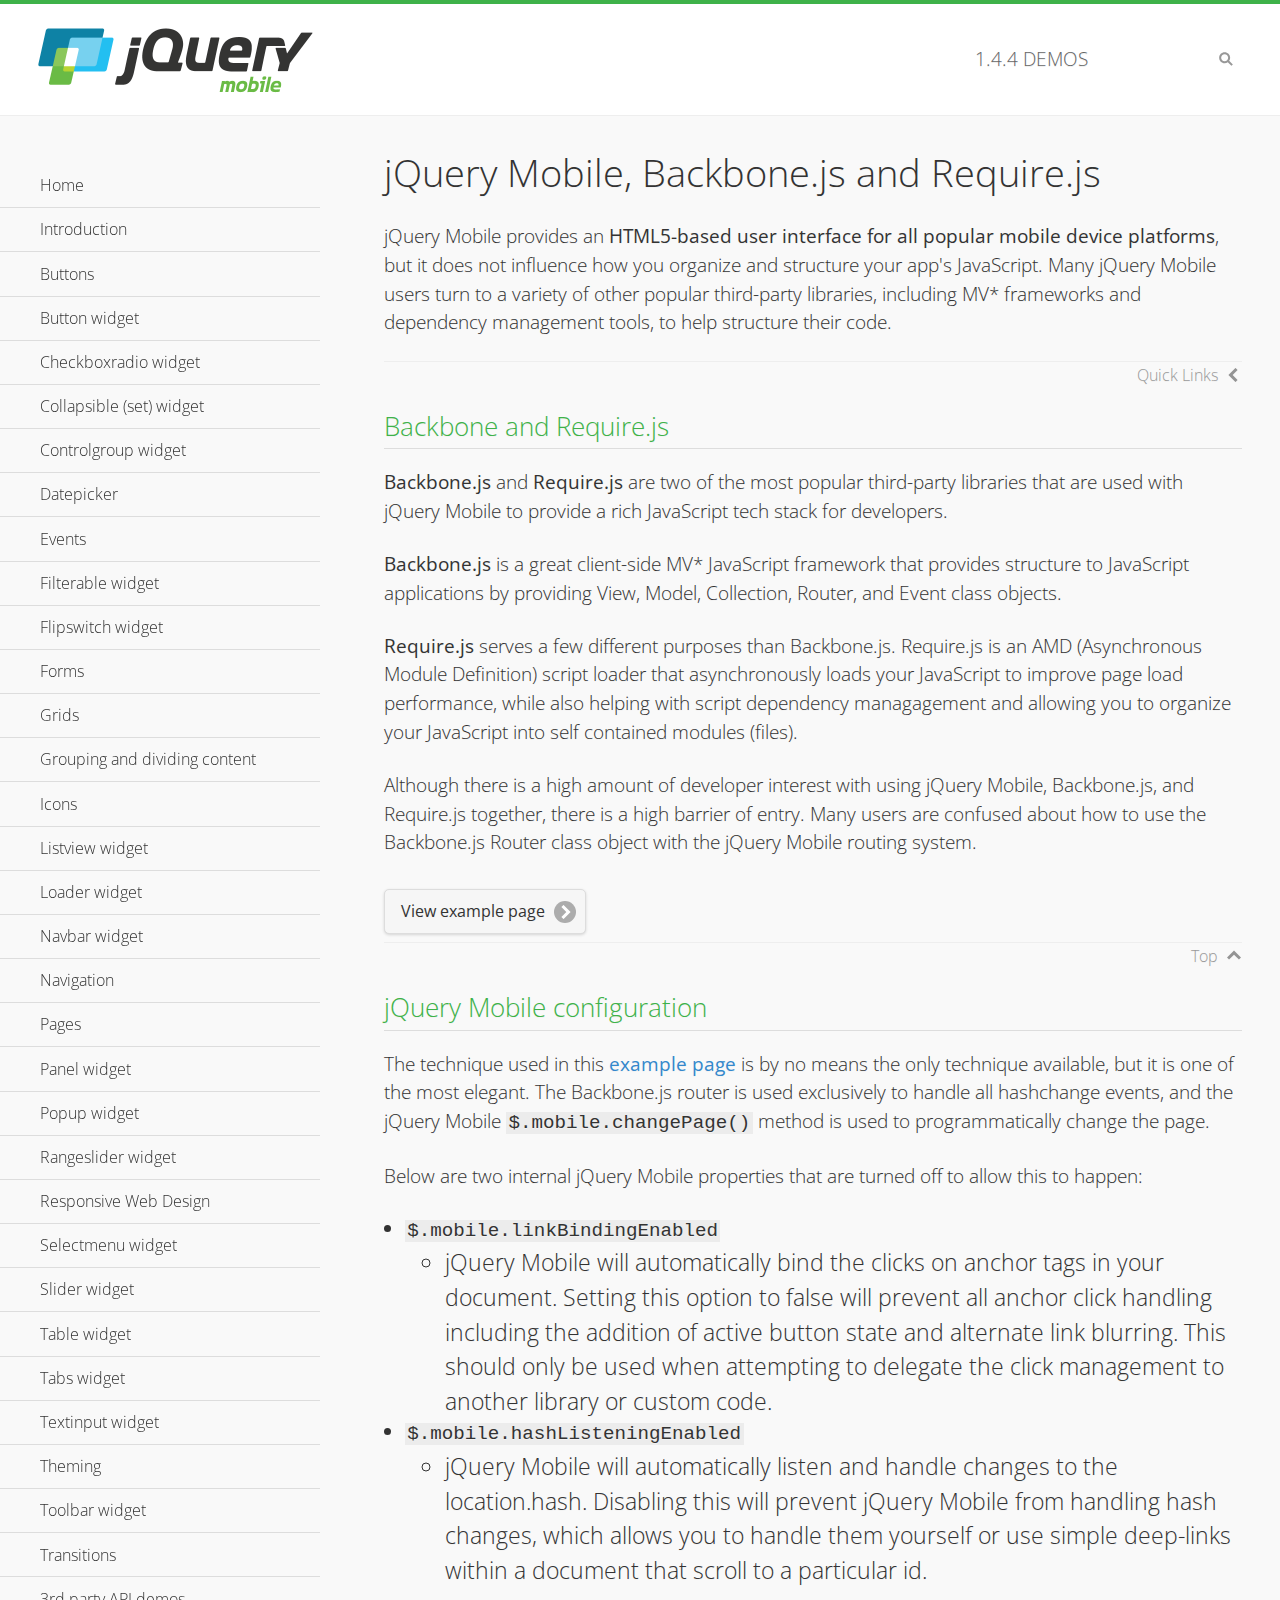
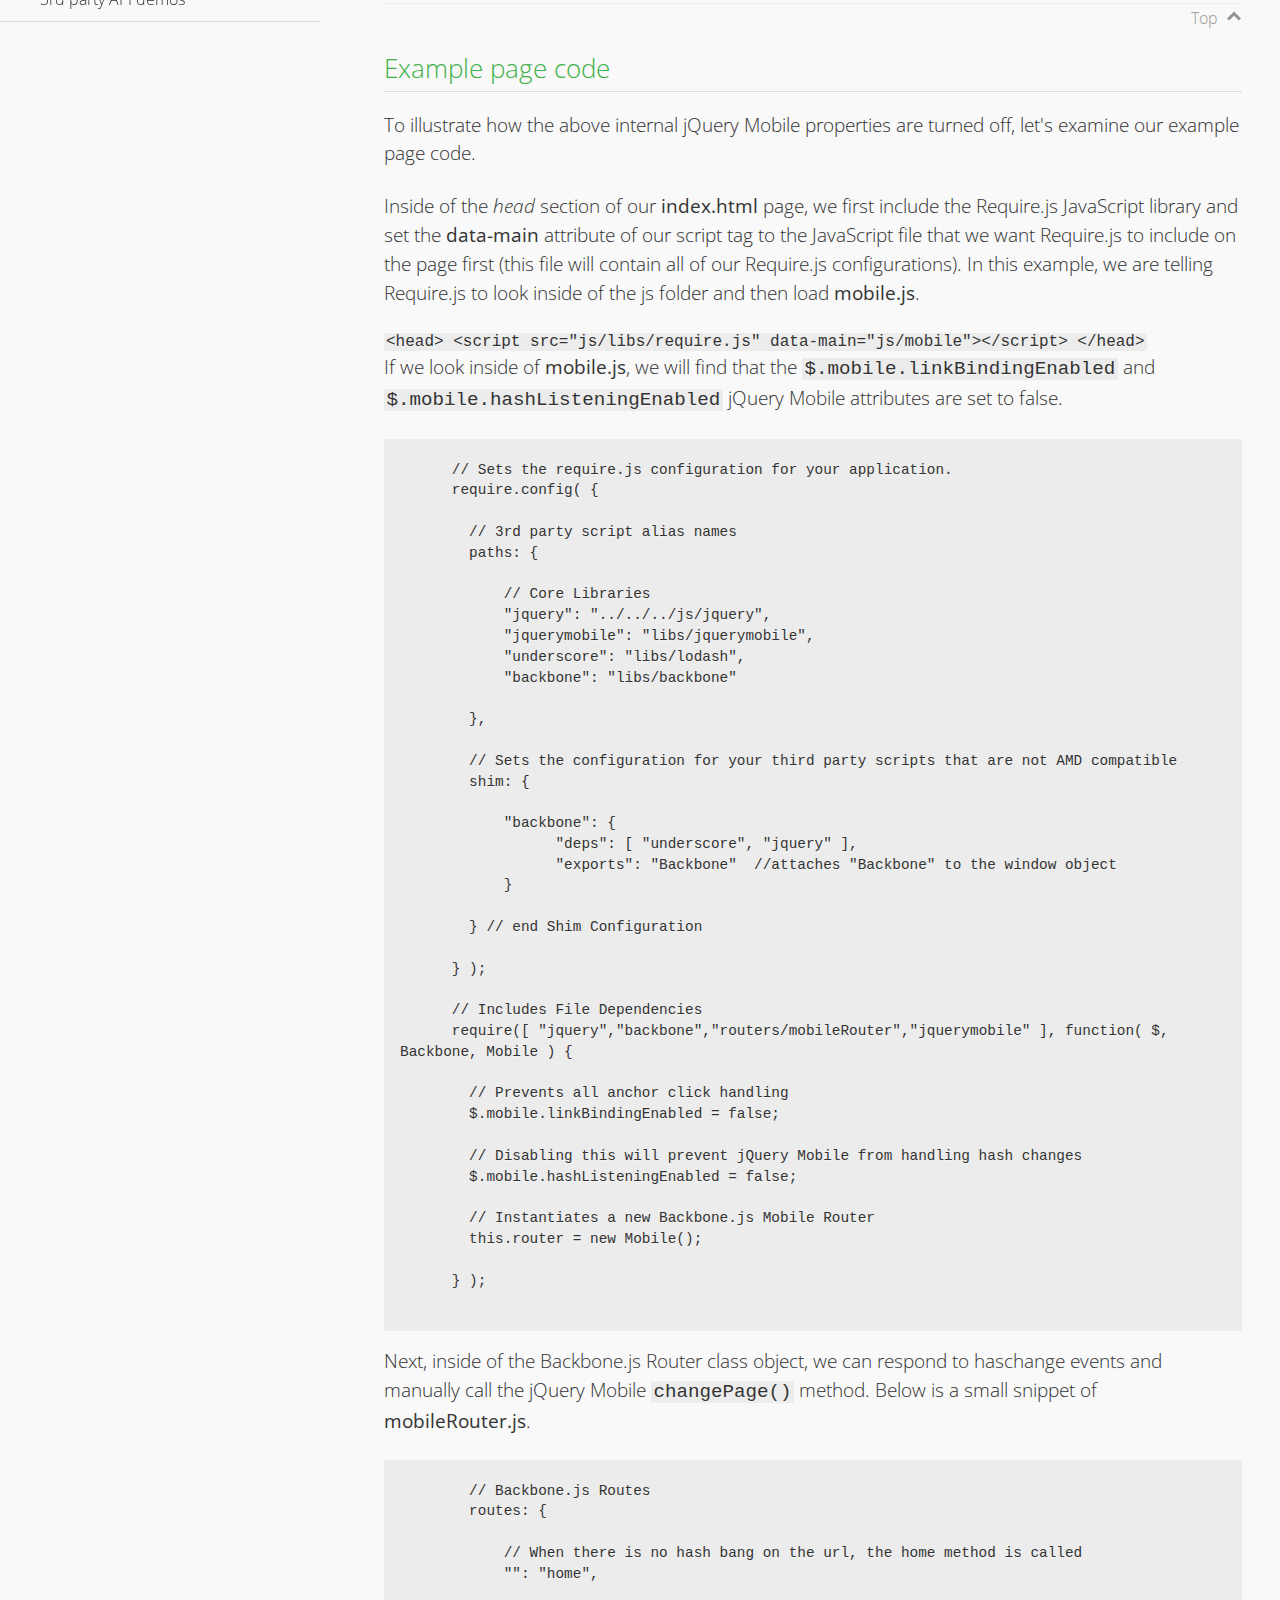
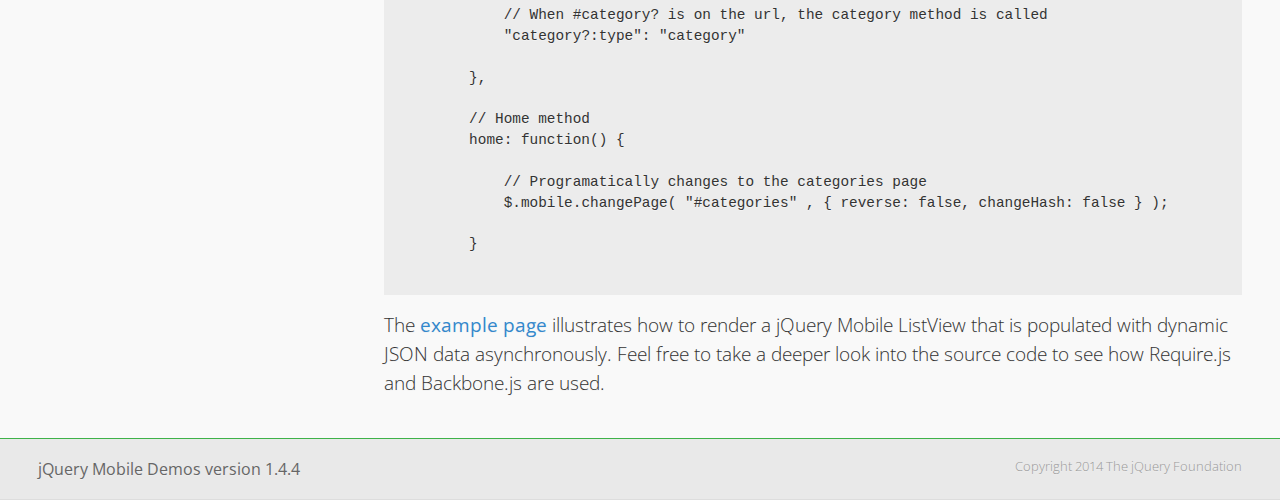
<file: platforms/android/assets/www/jquery.mobile-1.4.4/demos/backbone-requirejs/index.html>
<!DOCTYPE html>
<html>
  <head>
  <meta charset="utf-8">
  <meta name="viewport" content="width=device-width, initial-scale=1">
  <title>jQuery Mobile - Backbone.js and Require.js Apps</title>
	<link rel="shortcut icon" href="../favicon.ico">
    <link rel="stylesheet" href="http://fonts.googleapis.com/css?family=Open+Sans:300,400,700">
	<link rel="stylesheet" href="../css/themes/default/jquery.mobile-1.4.4.min.css">
	<link rel="stylesheet" href="../_assets/css/jqm-demos.css">
	<script src="../js/jquery.js"></script>
	<script src="../_assets/js/index.js"></script>
	<script src="../js/jquery.mobile-1.4.4.min.js"></script>

</head>
<body>
<div data-role="page" class="jqm-demos" data-quicklinks="true">

    <div data-role="header" class="jqm-header">
		<h2><a href="../" title="jQuery Mobile Demos home"><img src="../_assets/img/jquery-logo.png" alt="jQuery Mobile"></a></h2>
		<p><span class="jqm-version"></span> Demos</p>
        <a href="#" class="jqm-navmenu-link ui-btn ui-btn-icon-notext ui-corner-all ui-icon-bars ui-nodisc-icon ui-alt-icon ui-btn-left">Menu</a>
        <a href="#" class="jqm-search-link ui-btn ui-btn-icon-notext ui-corner-all ui-icon-search ui-nodisc-icon ui-alt-icon ui-btn-right">Search</a>
    </div><!-- /header -->

	<div role="main" class="ui-content jqm-content">

      <h1>jQuery Mobile, Backbone.js and Require.js</h1>
      <p>jQuery Mobile provides an <strong>HTML5-based user interface for all popular mobile device platforms</strong>, but it does not influence how you organize and structure your app's JavaScript.  Many jQuery Mobile users turn to a variety of other popular third-party libraries, including MV* frameworks and dependency management tools, to help structure their code.
      </p>

	  <h2>Backbone and Require.js</h2>
      <p><strong>Backbone.js</strong> and <strong>Require.js</strong> are two of the most popular third-party libraries that are used with jQuery Mobile to provide a rich JavaScript tech stack for developers.
      </p>
      <p><strong>Backbone.js</strong> is a great client-side MV* JavaScript framework that provides structure to JavaScript applications by providing View, Model, Collection, Router, and Event class objects.
      </p>
      <p><strong>Require.js</strong> serves a few different purposes than Backbone.js. Require.js is an AMD (Asynchronous Module Definition) script loader that asynchronously loads your JavaScript to improve page load performance, while also helping with script dependency managagement and allowing you to organize your JavaScript into self contained modules (files).
      </p>
      <p>Although there is a high amount of developer interest with using jQuery Mobile, Backbone.js, and Require.js together, there is a high barrier of entry.  Many users are confused about how to use the Backbone.js Router class object with the jQuery Mobile routing system.</p>

	   <a href="backbone-require.html" rel="external" class="ui-btn ui-btn-inline ui-corner-all ui-shadow ui-btn-icon-right ui-icon-carat-r">View example page</a>

      <h2>jQuery Mobile configuration</h2>

      <p>The technique used in this <a href="backbone-require.html" rel="external">example page</a> is by no means the only technique available, but it is one of the most elegant.  The Backbone.js router is used exclusively to handle all hashchange events, and the jQuery Mobile <code>$.mobile.changePage()</code> method is used to programmatically change the page.</p>

      <p>Below are two internal jQuery Mobile properties that are turned off to allow this to happen:</p>

      <ul>
        <li><code>$.mobile.linkBindingEnabled</code>
          <ul>
            <li>jQuery Mobile will automatically bind the clicks on anchor tags in your document. Setting this option to false will prevent all anchor click handling including the addition of active button state and alternate link blurring. This should only be used when attempting to delegate the click management to another library or custom code.</li>
            </ul>
        </li>
        <li><code>$.mobile.hashListeningEnabled</code>
          <ul>
            <li>jQuery Mobile will automatically listen and handle changes to the location.hash. Disabling this will prevent jQuery Mobile from handling hash changes, which allows you to handle them yourself or use simple deep-links within a document that scroll to a particular id.</li>
            </ul>
        </li>
      </ul>

	  <h2>Example page code</h2>
      <p>To illustrate how the above internal jQuery Mobile properties are turned off, let's examine our example page code.</p>

      <p>Inside of the <em>head</em> section of our <strong>index.html</strong> page, we first include the Require.js JavaScript library and set the <strong>data-main</strong> attribute of our script tag to the JavaScript file that we want Require.js to include on the page first (this file will contain all of our Require.js configurations).  In this example, we are telling Require.js to look inside of the js folder and then load <strong>mobile.js</strong>.
      </p>

      <code>
        &lt;head&gt;
          &lt;script src=&quot;js/libs/require.js&quot; data-main=&quot;js/mobile&quot;&gt;&lt;/script&gt;
        &lt;/head&gt;
      </code>
      <p>If we look inside of <strong>mobile.js</strong>, we will find that the <code>$.mobile.linkBindingEnabled</code> and <code>$.mobile.hashListeningEnabled</code> jQuery Mobile attributes are set to false.
      </p>
      <pre>
      <code>
      // Sets the require.js configuration for your application.
      require.config( {

        // 3rd party script alias names
        paths: {

            // Core Libraries
            "jquery": "../../../js/jquery",
            "jquerymobile": "libs/jquerymobile",
            "underscore": "libs/lodash",
            "backbone": "libs/backbone"

        },

        // Sets the configuration for your third party scripts that are not AMD compatible
        shim: {

            "backbone": {
                  "deps": [ "underscore", "jquery" ],
                  "exports": "Backbone"  //attaches "Backbone" to the window object
            }

        } // end Shim Configuration

      } );

      // Includes File Dependencies
      require([ "jquery","backbone","routers/mobileRouter","jquerymobile" ], function( $, Backbone, Mobile ) {

        // Prevents all anchor click handling
        $.mobile.linkBindingEnabled = false;

        // Disabling this will prevent jQuery Mobile from handling hash changes
        $.mobile.hashListeningEnabled = false;

        // Instantiates a new Backbone.js Mobile Router
        this.router = new Mobile();

      } );
</code>
</pre>
<p>Next, inside of the Backbone.js Router class object, we can respond to haschange events and manually call the jQuery Mobile <code>changePage()</code> method.  Below is a small snippet of <strong>mobileRouter.js</strong>.</p>
<pre>
<code>
        // Backbone.js Routes
        routes: {

            // When there is no hash bang on the url, the home method is called
            "": "home",

            // When #category? is on the url, the category method is called
            "category?:type": "category"

        },

        // Home method
        home: function() {

            // Programatically changes to the categories page
            $.mobile.changePage( "#categories" , { reverse: false, changeHash: false } );

        }
</code>
</pre>

		<p>The <a href="backbone-require.html" rel="external">example page</a> illustrates how to render a jQuery Mobile ListView that is populated with dynamic JSON data asynchronously. Feel free to take a deeper look into the source code to see how Require.js and Backbone.js are used.</p>

    </div><!-- /content -->
	    <div data-role="panel" class="jqm-navmenu-panel" data-position="left" data-display="overlay" data-theme="a">
	    	<ul class="jqm-list ui-alt-icon ui-nodisc-icon">
<li data-filtertext="demos homepage" data-icon="home"><a href=".././">Home</a></li>
<li data-filtertext="introduction overview getting started"><a href="../intro/" data-ajax="false">Introduction</a></li>
<li data-filtertext="buttons button markup buttonmarkup method anchor link button element"><a href="../button-markup/" data-ajax="false">Buttons</a></li>
<li data-filtertext="form button widget input button submit reset"><a href="../button/" data-ajax="false">Button widget</a></li>
<li data-role="collapsible" data-enhanced="true" data-collapsed-icon="carat-d" data-expanded-icon="carat-u" data-iconpos="right" data-inset="false" class="ui-collapsible ui-collapsible-themed-content ui-collapsible-collapsed">
	<h3 class="ui-collapsible-heading ui-collapsible-heading-collapsed">
		<a href="#" class="ui-collapsible-heading-toggle ui-btn ui-btn-icon-right ui-btn-inherit ui-icon-carat-d">
		    Checkboxradio widget<span class="ui-collapsible-heading-status"> click to expand contents</span>
		</a>
	</h3>
	<div class="ui-collapsible-content ui-body-inherit ui-collapsible-content-collapsed" aria-hidden="true">
		<ul>
			<li data-filtertext="form checkboxradio widget checkbox input checkboxes controlgroups"><a href="../checkboxradio-checkbox/" data-ajax="false">Checkboxes</a></li>
			<li data-filtertext="form checkboxradio widget radio input radio buttons controlgroups"><a href="../checkboxradio-radio/" data-ajax="false">Radio buttons</a></li>
		</ul>
	</div>
</li>
<li data-role="collapsible" data-enhanced="true" data-collapsed-icon="carat-d" data-expanded-icon="carat-u" data-iconpos="right" data-inset="false" class="ui-collapsible ui-collapsible-themed-content ui-collapsible-collapsed">
	<h3 class="ui-collapsible-heading ui-collapsible-heading-collapsed">
		<a href="#" class="ui-collapsible-heading-toggle ui-btn ui-btn-icon-right ui-btn-inherit ui-icon-carat-d">
			Collapsible (set) widget<span class="ui-collapsible-heading-status"> click to expand contents</span>
		</a>
	</h3>
	<div class="ui-collapsible-content ui-body-inherit ui-collapsible-content-collapsed" aria-hidden="true">
		<ul>
			<li data-filtertext="collapsibles content formatting"><a href="../collapsible/" data-ajax="false">Collapsible</a></li>
			<li data-filtertext="dynamic collapsible set accordion append expand"><a href="../collapsible-dynamic/" data-ajax="false">Dynamic collapsibles</a></li>
			<li data-filtertext="accordions collapsible set widget content formatting grouped collapsibles"><a href="../collapsibleset/" data-ajax="false">Collapsible set</a></li>
		</ul>
	</div>
</li>
<li data-role="collapsible" data-enhanced="true" data-collapsed-icon="carat-d" data-expanded-icon="carat-u" data-iconpos="right" data-inset="false" class="ui-collapsible ui-collapsible-themed-content ui-collapsible-collapsed">
	<h3 class="ui-collapsible-heading ui-collapsible-heading-collapsed">
		<a href="#" class="ui-collapsible-heading-toggle ui-btn ui-btn-icon-right ui-btn-inherit ui-icon-carat-d">
			Controlgroup widget<span class="ui-collapsible-heading-status"> click to expand contents</span>
		</a>
	</h3>
	<div class="ui-collapsible-content ui-body-inherit ui-collapsible-content-collapsed" aria-hidden="true">
		<ul>
			<li data-filtertext="controlgroups selectmenu checkboxradio input grouped buttons horizontal vertical"><a href="../controlgroup/" data-ajax="false">Controlgroup</a></li>
			<li data-filtertext="dynamic controlgroup dynamically add buttons"><a href="../controlgroup-dynamic/" data-ajax="false">Dynamic controlgroups</a></li>
		</ul>
	</div>
</li>
<li data-filtertext="form datepicker widget date input"><a href="../datepicker/" data-ajax="false">Datepicker</a></li>
<li data-role="collapsible" data-enhanced="true" data-collapsed-icon="carat-d" data-expanded-icon="carat-u" data-iconpos="right" data-inset="false" class="ui-collapsible ui-collapsible-themed-content ui-collapsible-collapsed">
	<h3 class="ui-collapsible-heading ui-collapsible-heading-collapsed">
		<a href="#" class="ui-collapsible-heading-toggle ui-btn ui-btn-icon-right ui-btn-inherit ui-icon-carat-d">
			Events<span class="ui-collapsible-heading-status"> click to expand contents</span>
		</a>
	</h3>
	<div class="ui-collapsible-content ui-body-inherit ui-collapsible-content-collapsed" aria-hidden="true">
		<ul>
			<li data-filtertext="swipe to delete list items listviews swipe events"><a href="../swipe-list/" data-ajax="false">Swipe list items</a></li>
			<li data-filtertext="swipe to navigate swipe page navigation swipe events"><a href="../swipe-page/" data-ajax="false">Swipe page navigation</a></li>
		</ul>
	</div>
</li>
<li data-filtertext="filterable filter elements sorting searching listview table"><a href="../filterable/" data-ajax="false">Filterable widget</a></li>
<li data-filtertext="form flipswitch widget flip toggle switch binary select checkbox input"><a href="../flipswitch/" data-ajax="false">Flipswitch widget</a></li>
<li data-role="collapsible" data-enhanced="true" data-collapsed-icon="carat-d" data-expanded-icon="carat-u" data-iconpos="right" data-inset="false" class="ui-collapsible ui-collapsible-themed-content ui-collapsible-collapsed">
	<h3 class="ui-collapsible-heading ui-collapsible-heading-collapsed">
		<a href="#" class="ui-collapsible-heading-toggle ui-btn ui-btn-icon-right ui-btn-inherit ui-icon-carat-d">
			Forms<span class="ui-collapsible-heading-status"> click to expand contents</span>
		</a>
	</h3>
	<div class="ui-collapsible-content ui-body-inherit ui-collapsible-content-collapsed" aria-hidden="true">
		<ul>
			<li data-filtertext="forms text checkbox radio range button submit reset inputs selects textarea slider flipswitch label form elements"><a href="../forms/" data-ajax="false">Forms</a></li>
			<li data-filtertext="form hide labels hidden accessible ui-hidden-accessible forms"><a href="../forms-label-hidden-accessible/" data-ajax="false">Hide labels</a></li>
			<li data-filtertext="form field containers fieldcontain ui-field-contain forms"><a href="../forms-field-contain/" data-ajax="false">Field containers</a></li>
			<li data-filtertext="forms disabled form elements"><a href="../forms-disabled/" data-ajax="false">Forms disabled</a></li>
			<li data-filtertext="forms gallery examples overview forms text checkbox radio range button submit reset inputs selects textarea slider flipswitch label form elements"><a href="../forms-gallery/" data-ajax="false">Forms gallery</a></li>
		</ul>
	</div>
</li>
<li data-role="collapsible" data-enhanced="true" data-collapsed-icon="carat-d" data-expanded-icon="carat-u" data-iconpos="right" data-inset="false" class="ui-collapsible ui-collapsible-themed-content ui-collapsible-collapsed">
	<h3 class="ui-collapsible-heading ui-collapsible-heading-collapsed">
		<a href="#" class="ui-collapsible-heading-toggle ui-btn ui-btn-icon-right ui-btn-inherit ui-icon-carat-d">
			Grids<span class="ui-collapsible-heading-status"> click to expand contents</span>
		</a>
	</h3>
	<div class="ui-collapsible-content ui-body-inherit ui-collapsible-content-collapsed" aria-hidden="true">
		<ul>
			<li data-filtertext="grids columns blocks content formatting rwd responsive css framework"><a href="../grids/" data-ajax="false">Grids</a></li>
			<li data-filtertext="buttons in grids css framework"><a href="../grids-buttons/" data-ajax="false">Buttons in grids</a></li>
			<li data-filtertext="custom responsive grids rwd css framework"><a href="../grids-custom-responsive/" data-ajax="false">Custom responsive grids</a></li>
		</ul>
	</div>
</li>
<li data-filtertext="blocks content formatting sections heading"><a href="../body-bar-classes/" data-ajax="false">Grouping and dividing content</a></li>
<li data-role="collapsible" data-enhanced="true" data-collapsed-icon="carat-d" data-expanded-icon="carat-u" data-iconpos="right" data-inset="false" class="ui-collapsible ui-collapsible-themed-content ui-collapsible-collapsed">
	<h3 class="ui-collapsible-heading ui-collapsible-heading-collapsed">
		<a href="#" class="ui-collapsible-heading-toggle ui-btn ui-btn-icon-right ui-btn-inherit ui-icon-carat-d">
			Icons<span class="ui-collapsible-heading-status"> click to expand contents</span>
		</a>
	</h3>
	<div class="ui-collapsible-content ui-body-inherit ui-collapsible-content-collapsed" aria-hidden="true">
		<ul>
			<li data-filtertext="button icons svg disc alt custom icon position"><a href="../icons/" data-ajax="false">Icons</a></li>
			<li data-filtertext=""><a href="../icons-grunticon/" data-ajax="false">Grunticon loader</a></li>
		</ul>
	</div>
</li>
<li data-role="collapsible" data-enhanced="true" data-collapsed-icon="carat-d" data-expanded-icon="carat-u" data-iconpos="right" data-inset="false" class="ui-collapsible ui-collapsible-themed-content ui-collapsible-collapsed">
	<h3 class="ui-collapsible-heading ui-collapsible-heading-collapsed">
		<a href="#" class="ui-collapsible-heading-toggle ui-btn ui-btn-icon-right ui-btn-inherit ui-icon-carat-d">
			Listview widget<span class="ui-collapsible-heading-status"> click to expand contents</span>
		</a>
	</h3>
	<div class="ui-collapsible-content ui-body-inherit ui-collapsible-content-collapsed" aria-hidden="true">
		<ul>
			<li data-filtertext="listview widget thumbnails icons nested split button collapsible ul ol"><a href="../listview/" data-ajax="false">Listview</a></li>
			<li data-filtertext="autocomplete filterable reveal listview filtertextbeforefilter placeholder"><a href="../listview-autocomplete/" data-ajax="false">Listview autocomplete</a></li>
			<li data-filtertext="autocomplete filterable reveal listview remote data filtertextbeforefilter placeholder"><a href="../listview-autocomplete-remote/" data-ajax="false">Listview autocomplete remote data</a></li>
			<li data-filtertext="autodividers anchor jump scroll linkbars listview lists ul ol"><a href="../listview-autodividers-linkbar/" data-ajax="false">Listview autodividers linkbar</a></li>
			<li data-filtertext="listview autodividers selector autodividersselector lists ul ol"><a href="../listview-autodividers-selector/" data-ajax="false">Listview autodividers selector</a></li>
			<li data-filtertext="listview nested list items"><a href="../listview-nested-lists/" data-ajax="false">Nested Listviews</a></li>
			<li data-filtertext="listview collapsible list items flat"><a href="../listview-collapsible-item-flat/" data-ajax="false">Listview collapsible list items (flat)</a></li>
			<li data-filtertext="listview collapsible list indented"><a href="../listview-collapsible-item-indented/" data-ajax="false">Listview collapsible list items (indented)</a></li>
			<li data-filtertext="grid listview responsive grids responsive listviews lists ul"><a href="../listview-grid/" data-ajax="false">Listview responsive grid</a></li>
		</ul>
	</div>
</li>
<li data-filtertext="loader widget page loading navigation overlay spinner"><a href="../loader/" data-ajax="false">Loader widget</a></li>
<li data-filtertext="navbar widget navmenu toolbars header footer"><a href="../navbar/" data-ajax="false">Navbar widget</a></li>
<li data-role="collapsible" data-enhanced="true" data-collapsed-icon="carat-d" data-expanded-icon="carat-u" data-iconpos="right" data-inset="false" class="ui-collapsible ui-collapsible-themed-content ui-collapsible-collapsed">
	<h3 class="ui-collapsible-heading ui-collapsible-heading-collapsed">
		<a href="#" class="ui-collapsible-heading-toggle ui-btn ui-btn-icon-right ui-btn-inherit ui-icon-carat-d">
			Navigation<span class="ui-collapsible-heading-status"> click to expand contents</span>
		</a>
	</h3>
	<div class="ui-collapsible-content ui-body-inherit ui-collapsible-content-collapsed" aria-hidden="true">
		<ul>
			<li data-filtertext="ajax navigation navigate widget history event method"><a href="../navigation/" data-ajax="false">Navigation</a></li>
			<li data-filtertext="linking pages page links navigation ajax prefetch cache"><a href="../navigation-linking-pages/" data-ajax="false">Linking pages</a></li>
			<!-- <li data-filtertext="php redirect server redirection server-side navigation"><a href="../navigation-php-redirect/" data-ajax="false">PHP redirect demo</a></li>-->
			<li data-filtertext="navigation redirection hash query"><a href="../navigation-hash-processing/" data-ajax="false">Hash processing demo</a></li>
			<li data-filtertext="navigation redirection hash query"><a href="../page-events/" data-ajax="false">Page Navigation Events</a></li>
		</ul>
	</div>
</li>
<li data-role="collapsible" data-enhanced="true" data-collapsed-icon="carat-d" data-expanded-icon="carat-u" data-iconpos="right" data-inset="false" class="ui-collapsible ui-collapsible-themed-content ui-collapsible-collapsed">
	<h3 class="ui-collapsible-heading ui-collapsible-heading-collapsed">
		<a href="#" class="ui-collapsible-heading-toggle ui-btn ui-btn-icon-right ui-btn-inherit ui-icon-carat-d">
			Pages<span class="ui-collapsible-heading-status"> click to expand contents</span>
		</a>
	</h3>
	<div class="ui-collapsible-content ui-body-inherit ui-collapsible-content-collapsed" aria-hidden="true">
		<ul>
			<li data-filtertext="pages page widget ajax navigation"><a href="../pages/" data-ajax="false">Pages</a></li>
			<li data-filtertext="single page"><a href="../pages-single-page/" data-ajax="false">Single page</a></li>
			<li data-filtertext="multipage multi-page page"><a href="../pages-multi-page/" data-ajax="false">Multi-page template</a></li>
			<li data-filtertext="dialog page widget modal popup"><a href="../pages-dialog/" data-ajax="false">Dialog page</a></li>
		</ul>
	</div>
</li>
<li data-role="collapsible" data-enhanced="true" data-collapsed-icon="carat-d" data-expanded-icon="carat-u" data-iconpos="right" data-inset="false" class="ui-collapsible ui-collapsible-themed-content ui-collapsible-collapsed">
	<h3 class="ui-collapsible-heading ui-collapsible-heading-collapsed">
		<a href="#" class="ui-collapsible-heading-toggle ui-btn ui-btn-icon-right ui-btn-inherit ui-icon-carat-d">
			Panel widget<span class="ui-collapsible-heading-status"> click to expand contents</span>
		</a>
	</h3>
	<div class="ui-collapsible-content ui-body-inherit ui-collapsible-content-collapsed" aria-hidden="true">
		<ul>
			<li data-filtertext="panel widget sliding panels reveal push overlay responsive"><a href="../panel/" data-ajax="false">Panel</a></li>
			<li data-filtertext=""><a href="../panel-external/" data-ajax="false">External panels</a></li>
			<li data-filtertext="panel "><a href="../panel-fixed/" data-ajax="false">Fixed panels</a></li>
			<li data-filtertext="panel slide panels sliding panels shadow rwd responsive breakpoint"><a href="../panel-responsive/" data-ajax="false">Panels responsive</a></li>
			<li data-filtertext="panel custom style custom panel width reveal shadow listview panel styling page background wrapper"><a href="../panel-styling/" data-ajax="false">Custom panel style</a></li>
			<li data-filtertext="panel open on swipe"><a href="../panel-swipe-open/" data-ajax="false">Panel open on swipe</a></li>
			<li data-filtertext="panels outside page internal external toolbars"><a href="../panel-external-internal/" data-ajax="false">Panel external and internal</a></li>
		</ul>
	</div>
</li>
<li data-role="collapsible" data-enhanced="true" data-collapsed-icon="carat-d" data-expanded-icon="carat-u" data-iconpos="right" data-inset="false" class="ui-collapsible ui-collapsible-themed-content ui-collapsible-collapsed">
	<h3 class="ui-collapsible-heading ui-collapsible-heading-collapsed">
		<a href="#" class="ui-collapsible-heading-toggle ui-btn ui-btn-icon-right ui-btn-inherit ui-icon-carat-d">
			Popup widget<span class="ui-collapsible-heading-status"> click to expand contents</span>
		</a>
	</h3>
	<div class="ui-collapsible-content ui-body-inherit ui-collapsible-content-collapsed" aria-hidden="true">
		<ul>
			<li data-filtertext="popup widget popups dialog modal transition tooltip lightbox form overlay screen flip pop fade transition"><a href="../popup/" data-ajax="false">Popup</a></li>
			<li data-filtertext="popup alignment position"><a href="../popup-alignment/" data-ajax="false">Popup alignment</a></li>
			<li data-filtertext="popup arrow size popups popover"><a href="../popup-arrow-size/" data-ajax="false">Popup arrow size</a></li>
			<li data-filtertext="dynamic popups popup images lightbox"><a href="../popup-dynamic/" data-ajax="false">Dynamic popups</a></li>
			<li data-filtertext="popups with iframes scaling"><a href="../popup-iframe/" data-ajax="false">Popups with iframes</a></li>
			<li data-filtertext="popup image scaling"><a href="../popup-image-scaling/" data-ajax="false">Popup image scaling</a></li>
			<li data-filtertext="external popup outside multi-page"><a href="../popup-outside-multipage/" data-ajax="false">Popup outside multi-page</a></li>
		</ul>
	</div>
</li>
<li data-filtertext="form rangeslider widget dual sliders dual handle sliders range input"><a href="../rangeslider/" data-ajax="false">Rangeslider widget</a></li>
<li data-filtertext="responsive web design rwd adaptive progressive enhancement PE accessible mobile breakpoints media query media queries"><a href="../rwd/" data-ajax="false">Responsive Web Design</a></li>
<li data-role="collapsible" data-enhanced="true" data-collapsed-icon="carat-d" data-expanded-icon="carat-u" data-iconpos="right" data-inset="false" class="ui-collapsible ui-collapsible-themed-content ui-collapsible-collapsed">
	<h3 class="ui-collapsible-heading ui-collapsible-heading-collapsed">
		<a href="#" class="ui-collapsible-heading-toggle ui-btn ui-btn-icon-right ui-btn-inherit ui-icon-carat-d">
			Selectmenu widget<span class="ui-collapsible-heading-status"> click to expand contents</span>
		</a>
	</h3>
	<div class="ui-collapsible-content ui-body-inherit ui-collapsible-content-collapsed" aria-hidden="true">
		<ul>
			<li data-filtertext="form selectmenu widget select input custom select menu selects"><a href="../selectmenu/" data-ajax="false">Selectmenu</a></li>
			<li data-filtertext="form custom select menu selectmenu widget custom menu option optgroup multiple selects"><a href="../selectmenu-custom/" data-ajax="false">Custom select menu</a></li>
			<li data-filtertext="filterable select filter popup dialog"><a href="../selectmenu-custom-filter/" data-ajax="false">Custom select menu with filter</a></li>
		</ul>
	</div>
</li>
<li data-role="collapsible" data-enhanced="true" data-collapsed-icon="carat-d" data-expanded-icon="carat-u" data-iconpos="right" data-inset="false" class="ui-collapsible ui-collapsible-themed-content ui-collapsible-collapsed">
	<h3 class="ui-collapsible-heading ui-collapsible-heading-collapsed">
		<a href="#" class="ui-collapsible-heading-toggle ui-btn ui-btn-icon-right ui-btn-inherit ui-icon-carat-d">
			Slider widget<span class="ui-collapsible-heading-status"> click to expand contents</span>
		</a>
	</h3>
	<div class="ui-collapsible-content ui-body-inherit ui-collapsible-content-collapsed" aria-hidden="true">
		<ul>
			<li data-filtertext="form slider widget range input single sliders"><a href="../slider/" data-ajax="false">Slider</a></li>
			<li data-filtertext="form slider widget flipswitch slider binary select flip toggle switch"><a href="../slider-flipswitch/" data-ajax="false">Slider flip toggle switch</a></li>
			<li data-filtertext="form slider tooltip handle value input range sliders"><a href="../slider-tooltip/" data-ajax="false">Slider tooltip</a></li>
		</ul>
	</div>
</li>
<li data-role="collapsible" data-enhanced="true" data-collapsed-icon="carat-d" data-expanded-icon="carat-u" data-iconpos="right" data-inset="false" class="ui-collapsible ui-collapsible-themed-content ui-collapsible-collapsed">
	<h3 class="ui-collapsible-heading ui-collapsible-heading-collapsed">
		<a href="#" class="ui-collapsible-heading-toggle ui-btn ui-btn-icon-right ui-btn-inherit ui-icon-carat-d">
			Table widget<span class="ui-collapsible-heading-status"> click to expand contents</span>
		</a>
	</h3>
	<div class="ui-collapsible-content ui-body-inherit ui-collapsible-content-collapsed" aria-hidden="true">
		<ul>
			<li data-filtertext="table widget reflow column toggle th td responsive tables rwd hide show tabular"><a href="../table-column-toggle/" data-ajax="false">Table Column Toggle</a></li>
			<li data-filtertext="table column toggle phone comparison demo"><a href="../table-column-toggle-example/" data-ajax="false">Table Column Toggle demo</a></li>
			<li data-filtertext="responsive tables table column toggle heading groups rwd breakpoint"><a href="../table-column-toggle-heading-groups/" data-ajax="false">Table Column Toggle heading groups</a></li>
			<li data-filtertext="responsive tables table column toggle hide rwd breakpoint customization options"><a href="../table-column-toggle-options/" data-ajax="false">Table Column Toggle options</a></li>
			<li data-filtertext="table reflow th td responsive rwd columns tabular"><a href="../table-reflow/" data-ajax="false">Table Reflow</a></li>
			<li data-filtertext="responsive tables table reflow heading groups rwd breakpoint"><a href="../table-reflow-heading-groups/" data-ajax="false">Table Reflow heading groups</a></li>
			<li data-filtertext="responsive tables table reflow stripes strokes table style"><a href="../table-reflow-stripes-strokes/" data-ajax="false">Table Reflow stripes and strokes</a></li>
			<li data-filtertext="responsive tables table reflow stack custom styles"><a href="../table-reflow-styling/" data-ajax="false">Table Reflow custom styles</a></li>
		</ul>
	</div>
</li>
<li data-filtertext="ui tabs widget"><a href="../tabs/" data-ajax="false">Tabs widget</a></li>
<li data-filtertext="form textinput widget text input textarea number date time tel email file color password"><a href="../textinput/" data-ajax="false">Textinput widget</a></li>
<li data-role="collapsible" data-enhanced="true" data-collapsed-icon="carat-d" data-expanded-icon="carat-u" data-iconpos="right" data-inset="false" class="ui-collapsible ui-collapsible-themed-content ui-collapsible-collapsed">
	<h3 class="ui-collapsible-heading ui-collapsible-heading-collapsed">
		<a href="#" class="ui-collapsible-heading-toggle ui-btn ui-btn-icon-right ui-btn-inherit ui-icon-carat-d">
			Theming<span class="ui-collapsible-heading-status"> click to expand contents</span>
		</a>
	</h3>
	<div class="ui-collapsible-content ui-body-inherit ui-collapsible-content-collapsed" aria-hidden="true">
		<ul>
			<li data-filtertext="default theme swatches theming style css"><a href="../theme-default/" data-ajax="false">Default theme</a></li>
			<li data-filtertext="classic theme old theme swatches theming style css"><a href="../theme-classic/" data-ajax="false">Classic theme</a></li>
		</ul>
	</div>
</li>
<li data-role="collapsible" data-enhanced="true" data-collapsed-icon="carat-d" data-expanded-icon="carat-u" data-iconpos="right" data-inset="false" class="ui-collapsible ui-collapsible-themed-content ui-collapsible-collapsed">
	<h3 class="ui-collapsible-heading ui-collapsible-heading-collapsed">
		<a href="#" class="ui-collapsible-heading-toggle ui-btn ui-btn-icon-right ui-btn-inherit ui-icon-carat-d">
			Toolbar widget<span class="ui-collapsible-heading-status"> click to expand contents</span>
		</a>
	</h3>
	<div class="ui-collapsible-content ui-body-inherit ui-collapsible-content-collapsed" aria-hidden="true">
		<ul>
			<li data-filtertext="toolbar widget header footer toolbars fixed fullscreen external sections"><a href="../toolbar/" data-ajax="false">Toolbar</a></li>
			<li data-filtertext="dynamic toolbars dynamically add toolbar header footer"><a href="../toolbar-dynamic/" data-ajax="false">Dynamic toolbars</a></li>
			<li data-filtertext="external toolbars header footer"><a href="../toolbar-external/" data-ajax="false">External toolbars</a></li>
			<li data-filtertext="fixed toolbars header footer"><a href="../toolbar-fixed/" data-ajax="false">Fixed toolbars</a></li>
			<li data-filtertext="fixed fullscreen toolbars header footer"><a href="../toolbar-fixed-fullscreen/" data-ajax="false">Fullscreen toolbars</a></li>
			<li data-filtertext="external fixed toolbars header footer"><a href="../toolbar-fixed-external/" data-ajax="false">Fixed external toolbars</a></li>
			<li data-filtertext="external persistent toolbars header footer navbar navmenu"><a href="../toolbar-fixed-persistent/" data-ajax="false">Persistent toolbars</a></li>
			<li data-filtertext="external ajax optimized toolbars persistent toolbars header footer navbar"><a href="../toolbar-fixed-persistent-optimized/" data-ajax="false">Ajax optimized toolbars</a></li>
			<li data-filtertext="form in toolbars header footer"><a href="../toolbar-fixed-forms/" data-ajax="false">Form in toolbar</a></li>
		</ul>
	</div>
</li>
<li data-filtertext="page transitions animated pages popup navigation flip slide fade pop"><a href="../transitions/" data-ajax="false">Transitions</a></li>
<li data-role="collapsible" data-enhanced="true" data-collapsed-icon="carat-d" data-expanded-icon="carat-u" data-iconpos="right" data-inset="false" class="ui-collapsible ui-collapsible-themed-content ui-collapsible-collapsed">
	<h3 class="ui-collapsible-heading ui-collapsible-heading-collapsed">
		<a href="#" class="ui-collapsible-heading-toggle ui-btn ui-btn-icon-right ui-btn-inherit ui-icon-carat-d">
			3rd party API demos<span class="ui-collapsible-heading-status"> click to expand contents</span>
		</a>
	</h3>
	<div class="ui-collapsible-content ui-body-inherit ui-collapsible-content-collapsed" aria-hidden="true">
		<ul>
			<li data-filtertext="backbone requirejs navigation router"><a href="../backbone-requirejs/" data-ajax="false">Backbone RequireJS</a></li>
			<li data-filtertext="google maps geolocation demo"><a href="../map-geolocation/" data-ajax="false">Google Maps geolocation</a></li>
			<li data-filtertext="google maps hybrid"><a href="../map-list-toggle/" data-ajax="false">Google Maps list toggle</a></li>
		</ul>
	</div>
</li>



		     </ul>
		</div><!-- /panel -->


    <div data-role="footer" data-position="fixed" data-tap-toggle="false" class="jqm-footer">
        <p>jQuery Mobile Demos version <span class="jqm-version"></span></p>
        <p>Copyright 2014 The jQuery Foundation</p>
    </div><!-- /footer -->
	<!-- TODO: This should become an external panel so we can add input to markup (unique ID) -->
    <div data-role="panel" class="jqm-search-panel" data-position="right" data-display="overlay" data-theme="a">
		<div class="jqm-search">
			<ul class="jqm-list" data-filter-placeholder="Search demos..." data-filter-reveal="true">
<li data-filtertext="demos homepage" data-icon="home"><a href=".././">Home</a></li>
<li data-filtertext="introduction overview getting started"><a href="../intro/" data-ajax="false">Introduction</a></li>
<li data-filtertext="buttons button markup buttonmarkup method anchor link button element"><a href="../button-markup/" data-ajax="false">Buttons</a></li>
<li data-filtertext="form button widget input button submit reset"><a href="../button/" data-ajax="false">Button widget</a></li>
<li data-role="collapsible" data-enhanced="true" data-collapsed-icon="carat-d" data-expanded-icon="carat-u" data-iconpos="right" data-inset="false" class="ui-collapsible ui-collapsible-themed-content ui-collapsible-collapsed">
	<h3 class="ui-collapsible-heading ui-collapsible-heading-collapsed">
		<a href="#" class="ui-collapsible-heading-toggle ui-btn ui-btn-icon-right ui-btn-inherit ui-icon-carat-d">
		    Checkboxradio widget<span class="ui-collapsible-heading-status"> click to expand contents</span>
		</a>
	</h3>
	<div class="ui-collapsible-content ui-body-inherit ui-collapsible-content-collapsed" aria-hidden="true">
		<ul>
			<li data-filtertext="form checkboxradio widget checkbox input checkboxes controlgroups"><a href="../checkboxradio-checkbox/" data-ajax="false">Checkboxes</a></li>
			<li data-filtertext="form checkboxradio widget radio input radio buttons controlgroups"><a href="../checkboxradio-radio/" data-ajax="false">Radio buttons</a></li>
		</ul>
	</div>
</li>
<li data-role="collapsible" data-enhanced="true" data-collapsed-icon="carat-d" data-expanded-icon="carat-u" data-iconpos="right" data-inset="false" class="ui-collapsible ui-collapsible-themed-content ui-collapsible-collapsed">
	<h3 class="ui-collapsible-heading ui-collapsible-heading-collapsed">
		<a href="#" class="ui-collapsible-heading-toggle ui-btn ui-btn-icon-right ui-btn-inherit ui-icon-carat-d">
			Collapsible (set) widget<span class="ui-collapsible-heading-status"> click to expand contents</span>
		</a>
	</h3>
	<div class="ui-collapsible-content ui-body-inherit ui-collapsible-content-collapsed" aria-hidden="true">
		<ul>
			<li data-filtertext="collapsibles content formatting"><a href="../collapsible/" data-ajax="false">Collapsible</a></li>
			<li data-filtertext="dynamic collapsible set accordion append expand"><a href="../collapsible-dynamic/" data-ajax="false">Dynamic collapsibles</a></li>
			<li data-filtertext="accordions collapsible set widget content formatting grouped collapsibles"><a href="../collapsibleset/" data-ajax="false">Collapsible set</a></li>
		</ul>
	</div>
</li>
<li data-role="collapsible" data-enhanced="true" data-collapsed-icon="carat-d" data-expanded-icon="carat-u" data-iconpos="right" data-inset="false" class="ui-collapsible ui-collapsible-themed-content ui-collapsible-collapsed">
	<h3 class="ui-collapsible-heading ui-collapsible-heading-collapsed">
		<a href="#" class="ui-collapsible-heading-toggle ui-btn ui-btn-icon-right ui-btn-inherit ui-icon-carat-d">
			Controlgroup widget<span class="ui-collapsible-heading-status"> click to expand contents</span>
		</a>
	</h3>
	<div class="ui-collapsible-content ui-body-inherit ui-collapsible-content-collapsed" aria-hidden="true">
		<ul>
			<li data-filtertext="controlgroups selectmenu checkboxradio input grouped buttons horizontal vertical"><a href="../controlgroup/" data-ajax="false">Controlgroup</a></li>
			<li data-filtertext="dynamic controlgroup dynamically add buttons"><a href="../controlgroup-dynamic/" data-ajax="false">Dynamic controlgroups</a></li>
		</ul>
	</div>
</li>
<li data-filtertext="form datepicker widget date input"><a href="../datepicker/" data-ajax="false">Datepicker</a></li>
<li data-role="collapsible" data-enhanced="true" data-collapsed-icon="carat-d" data-expanded-icon="carat-u" data-iconpos="right" data-inset="false" class="ui-collapsible ui-collapsible-themed-content ui-collapsible-collapsed">
	<h3 class="ui-collapsible-heading ui-collapsible-heading-collapsed">
		<a href="#" class="ui-collapsible-heading-toggle ui-btn ui-btn-icon-right ui-btn-inherit ui-icon-carat-d">
			Events<span class="ui-collapsible-heading-status"> click to expand contents</span>
		</a>
	</h3>
	<div class="ui-collapsible-content ui-body-inherit ui-collapsible-content-collapsed" aria-hidden="true">
		<ul>
			<li data-filtertext="swipe to delete list items listviews swipe events"><a href="../swipe-list/" data-ajax="false">Swipe list items</a></li>
			<li data-filtertext="swipe to navigate swipe page navigation swipe events"><a href="../swipe-page/" data-ajax="false">Swipe page navigation</a></li>
		</ul>
	</div>
</li>
<li data-filtertext="filterable filter elements sorting searching listview table"><a href="../filterable/" data-ajax="false">Filterable widget</a></li>
<li data-filtertext="form flipswitch widget flip toggle switch binary select checkbox input"><a href="../flipswitch/" data-ajax="false">Flipswitch widget</a></li>
<li data-role="collapsible" data-enhanced="true" data-collapsed-icon="carat-d" data-expanded-icon="carat-u" data-iconpos="right" data-inset="false" class="ui-collapsible ui-collapsible-themed-content ui-collapsible-collapsed">
	<h3 class="ui-collapsible-heading ui-collapsible-heading-collapsed">
		<a href="#" class="ui-collapsible-heading-toggle ui-btn ui-btn-icon-right ui-btn-inherit ui-icon-carat-d">
			Forms<span class="ui-collapsible-heading-status"> click to expand contents</span>
		</a>
	</h3>
	<div class="ui-collapsible-content ui-body-inherit ui-collapsible-content-collapsed" aria-hidden="true">
		<ul>
			<li data-filtertext="forms text checkbox radio range button submit reset inputs selects textarea slider flipswitch label form elements"><a href="../forms/" data-ajax="false">Forms</a></li>
			<li data-filtertext="form hide labels hidden accessible ui-hidden-accessible forms"><a href="../forms-label-hidden-accessible/" data-ajax="false">Hide labels</a></li>
			<li data-filtertext="form field containers fieldcontain ui-field-contain forms"><a href="../forms-field-contain/" data-ajax="false">Field containers</a></li>
			<li data-filtertext="forms disabled form elements"><a href="../forms-disabled/" data-ajax="false">Forms disabled</a></li>
			<li data-filtertext="forms gallery examples overview forms text checkbox radio range button submit reset inputs selects textarea slider flipswitch label form elements"><a href="../forms-gallery/" data-ajax="false">Forms gallery</a></li>
		</ul>
	</div>
</li>
<li data-role="collapsible" data-enhanced="true" data-collapsed-icon="carat-d" data-expanded-icon="carat-u" data-iconpos="right" data-inset="false" class="ui-collapsible ui-collapsible-themed-content ui-collapsible-collapsed">
	<h3 class="ui-collapsible-heading ui-collapsible-heading-collapsed">
		<a href="#" class="ui-collapsible-heading-toggle ui-btn ui-btn-icon-right ui-btn-inherit ui-icon-carat-d">
			Grids<span class="ui-collapsible-heading-status"> click to expand contents</span>
		</a>
	</h3>
	<div class="ui-collapsible-content ui-body-inherit ui-collapsible-content-collapsed" aria-hidden="true">
		<ul>
			<li data-filtertext="grids columns blocks content formatting rwd responsive css framework"><a href="../grids/" data-ajax="false">Grids</a></li>
			<li data-filtertext="buttons in grids css framework"><a href="../grids-buttons/" data-ajax="false">Buttons in grids</a></li>
			<li data-filtertext="custom responsive grids rwd css framework"><a href="../grids-custom-responsive/" data-ajax="false">Custom responsive grids</a></li>
		</ul>
	</div>
</li>
<li data-filtertext="blocks content formatting sections heading"><a href="../body-bar-classes/" data-ajax="false">Grouping and dividing content</a></li>
<li data-role="collapsible" data-enhanced="true" data-collapsed-icon="carat-d" data-expanded-icon="carat-u" data-iconpos="right" data-inset="false" class="ui-collapsible ui-collapsible-themed-content ui-collapsible-collapsed">
	<h3 class="ui-collapsible-heading ui-collapsible-heading-collapsed">
		<a href="#" class="ui-collapsible-heading-toggle ui-btn ui-btn-icon-right ui-btn-inherit ui-icon-carat-d">
			Icons<span class="ui-collapsible-heading-status"> click to expand contents</span>
		</a>
	</h3>
	<div class="ui-collapsible-content ui-body-inherit ui-collapsible-content-collapsed" aria-hidden="true">
		<ul>
			<li data-filtertext="button icons svg disc alt custom icon position"><a href="../icons/" data-ajax="false">Icons</a></li>
			<li data-filtertext=""><a href="../icons-grunticon/" data-ajax="false">Grunticon loader</a></li>
		</ul>
	</div>
</li>
<li data-role="collapsible" data-enhanced="true" data-collapsed-icon="carat-d" data-expanded-icon="carat-u" data-iconpos="right" data-inset="false" class="ui-collapsible ui-collapsible-themed-content ui-collapsible-collapsed">
	<h3 class="ui-collapsible-heading ui-collapsible-heading-collapsed">
		<a href="#" class="ui-collapsible-heading-toggle ui-btn ui-btn-icon-right ui-btn-inherit ui-icon-carat-d">
			Listview widget<span class="ui-collapsible-heading-status"> click to expand contents</span>
		</a>
	</h3>
	<div class="ui-collapsible-content ui-body-inherit ui-collapsible-content-collapsed" aria-hidden="true">
		<ul>
			<li data-filtertext="listview widget thumbnails icons nested split button collapsible ul ol"><a href="../listview/" data-ajax="false">Listview</a></li>
			<li data-filtertext="autocomplete filterable reveal listview filtertextbeforefilter placeholder"><a href="../listview-autocomplete/" data-ajax="false">Listview autocomplete</a></li>
			<li data-filtertext="autocomplete filterable reveal listview remote data filtertextbeforefilter placeholder"><a href="../listview-autocomplete-remote/" data-ajax="false">Listview autocomplete remote data</a></li>
			<li data-filtertext="autodividers anchor jump scroll linkbars listview lists ul ol"><a href="../listview-autodividers-linkbar/" data-ajax="false">Listview autodividers linkbar</a></li>
			<li data-filtertext="listview autodividers selector autodividersselector lists ul ol"><a href="../listview-autodividers-selector/" data-ajax="false">Listview autodividers selector</a></li>
			<li data-filtertext="listview nested list items"><a href="../listview-nested-lists/" data-ajax="false">Nested Listviews</a></li>
			<li data-filtertext="listview collapsible list items flat"><a href="../listview-collapsible-item-flat/" data-ajax="false">Listview collapsible list items (flat)</a></li>
			<li data-filtertext="listview collapsible list indented"><a href="../listview-collapsible-item-indented/" data-ajax="false">Listview collapsible list items (indented)</a></li>
			<li data-filtertext="grid listview responsive grids responsive listviews lists ul"><a href="../listview-grid/" data-ajax="false">Listview responsive grid</a></li>
		</ul>
	</div>
</li>
<li data-filtertext="loader widget page loading navigation overlay spinner"><a href="../loader/" data-ajax="false">Loader widget</a></li>
<li data-filtertext="navbar widget navmenu toolbars header footer"><a href="../navbar/" data-ajax="false">Navbar widget</a></li>
<li data-role="collapsible" data-enhanced="true" data-collapsed-icon="carat-d" data-expanded-icon="carat-u" data-iconpos="right" data-inset="false" class="ui-collapsible ui-collapsible-themed-content ui-collapsible-collapsed">
	<h3 class="ui-collapsible-heading ui-collapsible-heading-collapsed">
		<a href="#" class="ui-collapsible-heading-toggle ui-btn ui-btn-icon-right ui-btn-inherit ui-icon-carat-d">
			Navigation<span class="ui-collapsible-heading-status"> click to expand contents</span>
		</a>
	</h3>
	<div class="ui-collapsible-content ui-body-inherit ui-collapsible-content-collapsed" aria-hidden="true">
		<ul>
			<li data-filtertext="ajax navigation navigate widget history event method"><a href="../navigation/" data-ajax="false">Navigation</a></li>
			<li data-filtertext="linking pages page links navigation ajax prefetch cache"><a href="../navigation-linking-pages/" data-ajax="false">Linking pages</a></li>
			<!-- <li data-filtertext="php redirect server redirection server-side navigation"><a href="../navigation-php-redirect/" data-ajax="false">PHP redirect demo</a></li>-->
			<li data-filtertext="navigation redirection hash query"><a href="../navigation-hash-processing/" data-ajax="false">Hash processing demo</a></li>
			<li data-filtertext="navigation redirection hash query"><a href="../page-events/" data-ajax="false">Page Navigation Events</a></li>
		</ul>
	</div>
</li>
<li data-role="collapsible" data-enhanced="true" data-collapsed-icon="carat-d" data-expanded-icon="carat-u" data-iconpos="right" data-inset="false" class="ui-collapsible ui-collapsible-themed-content ui-collapsible-collapsed">
	<h3 class="ui-collapsible-heading ui-collapsible-heading-collapsed">
		<a href="#" class="ui-collapsible-heading-toggle ui-btn ui-btn-icon-right ui-btn-inherit ui-icon-carat-d">
			Pages<span class="ui-collapsible-heading-status"> click to expand contents</span>
		</a>
	</h3>
	<div class="ui-collapsible-content ui-body-inherit ui-collapsible-content-collapsed" aria-hidden="true">
		<ul>
			<li data-filtertext="pages page widget ajax navigation"><a href="../pages/" data-ajax="false">Pages</a></li>
			<li data-filtertext="single page"><a href="../pages-single-page/" data-ajax="false">Single page</a></li>
			<li data-filtertext="multipage multi-page page"><a href="../pages-multi-page/" data-ajax="false">Multi-page template</a></li>
			<li data-filtertext="dialog page widget modal popup"><a href="../pages-dialog/" data-ajax="false">Dialog page</a></li>
		</ul>
	</div>
</li>
<li data-role="collapsible" data-enhanced="true" data-collapsed-icon="carat-d" data-expanded-icon="carat-u" data-iconpos="right" data-inset="false" class="ui-collapsible ui-collapsible-themed-content ui-collapsible-collapsed">
	<h3 class="ui-collapsible-heading ui-collapsible-heading-collapsed">
		<a href="#" class="ui-collapsible-heading-toggle ui-btn ui-btn-icon-right ui-btn-inherit ui-icon-carat-d">
			Panel widget<span class="ui-collapsible-heading-status"> click to expand contents</span>
		</a>
	</h3>
	<div class="ui-collapsible-content ui-body-inherit ui-collapsible-content-collapsed" aria-hidden="true">
		<ul>
			<li data-filtertext="panel widget sliding panels reveal push overlay responsive"><a href="../panel/" data-ajax="false">Panel</a></li>
			<li data-filtertext=""><a href="../panel-external/" data-ajax="false">External panels</a></li>
			<li data-filtertext="panel "><a href="../panel-fixed/" data-ajax="false">Fixed panels</a></li>
			<li data-filtertext="panel slide panels sliding panels shadow rwd responsive breakpoint"><a href="../panel-responsive/" data-ajax="false">Panels responsive</a></li>
			<li data-filtertext="panel custom style custom panel width reveal shadow listview panel styling page background wrapper"><a href="../panel-styling/" data-ajax="false">Custom panel style</a></li>
			<li data-filtertext="panel open on swipe"><a href="../panel-swipe-open/" data-ajax="false">Panel open on swipe</a></li>
			<li data-filtertext="panels outside page internal external toolbars"><a href="../panel-external-internal/" data-ajax="false">Panel external and internal</a></li>
		</ul>
	</div>
</li>
<li data-role="collapsible" data-enhanced="true" data-collapsed-icon="carat-d" data-expanded-icon="carat-u" data-iconpos="right" data-inset="false" class="ui-collapsible ui-collapsible-themed-content ui-collapsible-collapsed">
	<h3 class="ui-collapsible-heading ui-collapsible-heading-collapsed">
		<a href="#" class="ui-collapsible-heading-toggle ui-btn ui-btn-icon-right ui-btn-inherit ui-icon-carat-d">
			Popup widget<span class="ui-collapsible-heading-status"> click to expand contents</span>
		</a>
	</h3>
	<div class="ui-collapsible-content ui-body-inherit ui-collapsible-content-collapsed" aria-hidden="true">
		<ul>
			<li data-filtertext="popup widget popups dialog modal transition tooltip lightbox form overlay screen flip pop fade transition"><a href="../popup/" data-ajax="false">Popup</a></li>
			<li data-filtertext="popup alignment position"><a href="../popup-alignment/" data-ajax="false">Popup alignment</a></li>
			<li data-filtertext="popup arrow size popups popover"><a href="../popup-arrow-size/" data-ajax="false">Popup arrow size</a></li>
			<li data-filtertext="dynamic popups popup images lightbox"><a href="../popup-dynamic/" data-ajax="false">Dynamic popups</a></li>
			<li data-filtertext="popups with iframes scaling"><a href="../popup-iframe/" data-ajax="false">Popups with iframes</a></li>
			<li data-filtertext="popup image scaling"><a href="../popup-image-scaling/" data-ajax="false">Popup image scaling</a></li>
			<li data-filtertext="external popup outside multi-page"><a href="../popup-outside-multipage/" data-ajax="false">Popup outside multi-page</a></li>
		</ul>
	</div>
</li>
<li data-filtertext="form rangeslider widget dual sliders dual handle sliders range input"><a href="../rangeslider/" data-ajax="false">Rangeslider widget</a></li>
<li data-filtertext="responsive web design rwd adaptive progressive enhancement PE accessible mobile breakpoints media query media queries"><a href="../rwd/" data-ajax="false">Responsive Web Design</a></li>
<li data-role="collapsible" data-enhanced="true" data-collapsed-icon="carat-d" data-expanded-icon="carat-u" data-iconpos="right" data-inset="false" class="ui-collapsible ui-collapsible-themed-content ui-collapsible-collapsed">
	<h3 class="ui-collapsible-heading ui-collapsible-heading-collapsed">
		<a href="#" class="ui-collapsible-heading-toggle ui-btn ui-btn-icon-right ui-btn-inherit ui-icon-carat-d">
			Selectmenu widget<span class="ui-collapsible-heading-status"> click to expand contents</span>
		</a>
	</h3>
	<div class="ui-collapsible-content ui-body-inherit ui-collapsible-content-collapsed" aria-hidden="true">
		<ul>
			<li data-filtertext="form selectmenu widget select input custom select menu selects"><a href="../selectmenu/" data-ajax="false">Selectmenu</a></li>
			<li data-filtertext="form custom select menu selectmenu widget custom menu option optgroup multiple selects"><a href="../selectmenu-custom/" data-ajax="false">Custom select menu</a></li>
			<li data-filtertext="filterable select filter popup dialog"><a href="../selectmenu-custom-filter/" data-ajax="false">Custom select menu with filter</a></li>
		</ul>
	</div>
</li>
<li data-role="collapsible" data-enhanced="true" data-collapsed-icon="carat-d" data-expanded-icon="carat-u" data-iconpos="right" data-inset="false" class="ui-collapsible ui-collapsible-themed-content ui-collapsible-collapsed">
	<h3 class="ui-collapsible-heading ui-collapsible-heading-collapsed">
		<a href="#" class="ui-collapsible-heading-toggle ui-btn ui-btn-icon-right ui-btn-inherit ui-icon-carat-d">
			Slider widget<span class="ui-collapsible-heading-status"> click to expand contents</span>
		</a>
	</h3>
	<div class="ui-collapsible-content ui-body-inherit ui-collapsible-content-collapsed" aria-hidden="true">
		<ul>
			<li data-filtertext="form slider widget range input single sliders"><a href="../slider/" data-ajax="false">Slider</a></li>
			<li data-filtertext="form slider widget flipswitch slider binary select flip toggle switch"><a href="../slider-flipswitch/" data-ajax="false">Slider flip toggle switch</a></li>
			<li data-filtertext="form slider tooltip handle value input range sliders"><a href="../slider-tooltip/" data-ajax="false">Slider tooltip</a></li>
		</ul>
	</div>
</li>
<li data-role="collapsible" data-enhanced="true" data-collapsed-icon="carat-d" data-expanded-icon="carat-u" data-iconpos="right" data-inset="false" class="ui-collapsible ui-collapsible-themed-content ui-collapsible-collapsed">
	<h3 class="ui-collapsible-heading ui-collapsible-heading-collapsed">
		<a href="#" class="ui-collapsible-heading-toggle ui-btn ui-btn-icon-right ui-btn-inherit ui-icon-carat-d">
			Table widget<span class="ui-collapsible-heading-status"> click to expand contents</span>
		</a>
	</h3>
	<div class="ui-collapsible-content ui-body-inherit ui-collapsible-content-collapsed" aria-hidden="true">
		<ul>
			<li data-filtertext="table widget reflow column toggle th td responsive tables rwd hide show tabular"><a href="../table-column-toggle/" data-ajax="false">Table Column Toggle</a></li>
			<li data-filtertext="table column toggle phone comparison demo"><a href="../table-column-toggle-example/" data-ajax="false">Table Column Toggle demo</a></li>
			<li data-filtertext="responsive tables table column toggle heading groups rwd breakpoint"><a href="../table-column-toggle-heading-groups/" data-ajax="false">Table Column Toggle heading groups</a></li>
			<li data-filtertext="responsive tables table column toggle hide rwd breakpoint customization options"><a href="../table-column-toggle-options/" data-ajax="false">Table Column Toggle options</a></li>
			<li data-filtertext="table reflow th td responsive rwd columns tabular"><a href="../table-reflow/" data-ajax="false">Table Reflow</a></li>
			<li data-filtertext="responsive tables table reflow heading groups rwd breakpoint"><a href="../table-reflow-heading-groups/" data-ajax="false">Table Reflow heading groups</a></li>
			<li data-filtertext="responsive tables table reflow stripes strokes table style"><a href="../table-reflow-stripes-strokes/" data-ajax="false">Table Reflow stripes and strokes</a></li>
			<li data-filtertext="responsive tables table reflow stack custom styles"><a href="../table-reflow-styling/" data-ajax="false">Table Reflow custom styles</a></li>
		</ul>
	</div>
</li>
<li data-filtertext="ui tabs widget"><a href="../tabs/" data-ajax="false">Tabs widget</a></li>
<li data-filtertext="form textinput widget text input textarea number date time tel email file color password"><a href="../textinput/" data-ajax="false">Textinput widget</a></li>
<li data-role="collapsible" data-enhanced="true" data-collapsed-icon="carat-d" data-expanded-icon="carat-u" data-iconpos="right" data-inset="false" class="ui-collapsible ui-collapsible-themed-content ui-collapsible-collapsed">
	<h3 class="ui-collapsible-heading ui-collapsible-heading-collapsed">
		<a href="#" class="ui-collapsible-heading-toggle ui-btn ui-btn-icon-right ui-btn-inherit ui-icon-carat-d">
			Theming<span class="ui-collapsible-heading-status"> click to expand contents</span>
		</a>
	</h3>
	<div class="ui-collapsible-content ui-body-inherit ui-collapsible-content-collapsed" aria-hidden="true">
		<ul>
			<li data-filtertext="default theme swatches theming style css"><a href="../theme-default/" data-ajax="false">Default theme</a></li>
			<li data-filtertext="classic theme old theme swatches theming style css"><a href="../theme-classic/" data-ajax="false">Classic theme</a></li>
		</ul>
	</div>
</li>
<li data-role="collapsible" data-enhanced="true" data-collapsed-icon="carat-d" data-expanded-icon="carat-u" data-iconpos="right" data-inset="false" class="ui-collapsible ui-collapsible-themed-content ui-collapsible-collapsed">
	<h3 class="ui-collapsible-heading ui-collapsible-heading-collapsed">
		<a href="#" class="ui-collapsible-heading-toggle ui-btn ui-btn-icon-right ui-btn-inherit ui-icon-carat-d">
			Toolbar widget<span class="ui-collapsible-heading-status"> click to expand contents</span>
		</a>
	</h3>
	<div class="ui-collapsible-content ui-body-inherit ui-collapsible-content-collapsed" aria-hidden="true">
		<ul>
			<li data-filtertext="toolbar widget header footer toolbars fixed fullscreen external sections"><a href="../toolbar/" data-ajax="false">Toolbar</a></li>
			<li data-filtertext="dynamic toolbars dynamically add toolbar header footer"><a href="../toolbar-dynamic/" data-ajax="false">Dynamic toolbars</a></li>
			<li data-filtertext="external toolbars header footer"><a href="../toolbar-external/" data-ajax="false">External toolbars</a></li>
			<li data-filtertext="fixed toolbars header footer"><a href="../toolbar-fixed/" data-ajax="false">Fixed toolbars</a></li>
			<li data-filtertext="fixed fullscreen toolbars header footer"><a href="../toolbar-fixed-fullscreen/" data-ajax="false">Fullscreen toolbars</a></li>
			<li data-filtertext="external fixed toolbars header footer"><a href="../toolbar-fixed-external/" data-ajax="false">Fixed external toolbars</a></li>
			<li data-filtertext="external persistent toolbars header footer navbar navmenu"><a href="../toolbar-fixed-persistent/" data-ajax="false">Persistent toolbars</a></li>
			<li data-filtertext="external ajax optimized toolbars persistent toolbars header footer navbar"><a href="../toolbar-fixed-persistent-optimized/" data-ajax="false">Ajax optimized toolbars</a></li>
			<li data-filtertext="form in toolbars header footer"><a href="../toolbar-fixed-forms/" data-ajax="false">Form in toolbar</a></li>
		</ul>
	</div>
</li>
<li data-filtertext="page transitions animated pages popup navigation flip slide fade pop"><a href="../transitions/" data-ajax="false">Transitions</a></li>
<li data-role="collapsible" data-enhanced="true" data-collapsed-icon="carat-d" data-expanded-icon="carat-u" data-iconpos="right" data-inset="false" class="ui-collapsible ui-collapsible-themed-content ui-collapsible-collapsed">
	<h3 class="ui-collapsible-heading ui-collapsible-heading-collapsed">
		<a href="#" class="ui-collapsible-heading-toggle ui-btn ui-btn-icon-right ui-btn-inherit ui-icon-carat-d">
			3rd party API demos<span class="ui-collapsible-heading-status"> click to expand contents</span>
		</a>
	</h3>
	<div class="ui-collapsible-content ui-body-inherit ui-collapsible-content-collapsed" aria-hidden="true">
		<ul>
			<li data-filtertext="backbone requirejs navigation router"><a href="../backbone-requirejs/" data-ajax="false">Backbone RequireJS</a></li>
			<li data-filtertext="google maps geolocation demo"><a href="../map-geolocation/" data-ajax="false">Google Maps geolocation</a></li>
			<li data-filtertext="google maps hybrid"><a href="../map-list-toggle/" data-ajax="false">Google Maps list toggle</a></li>
		</ul>
	</div>
</li>



			</ul>
		</div>
	</div><!-- /panel -->


</div><!-- /page -->

</body>
</html>
</file>
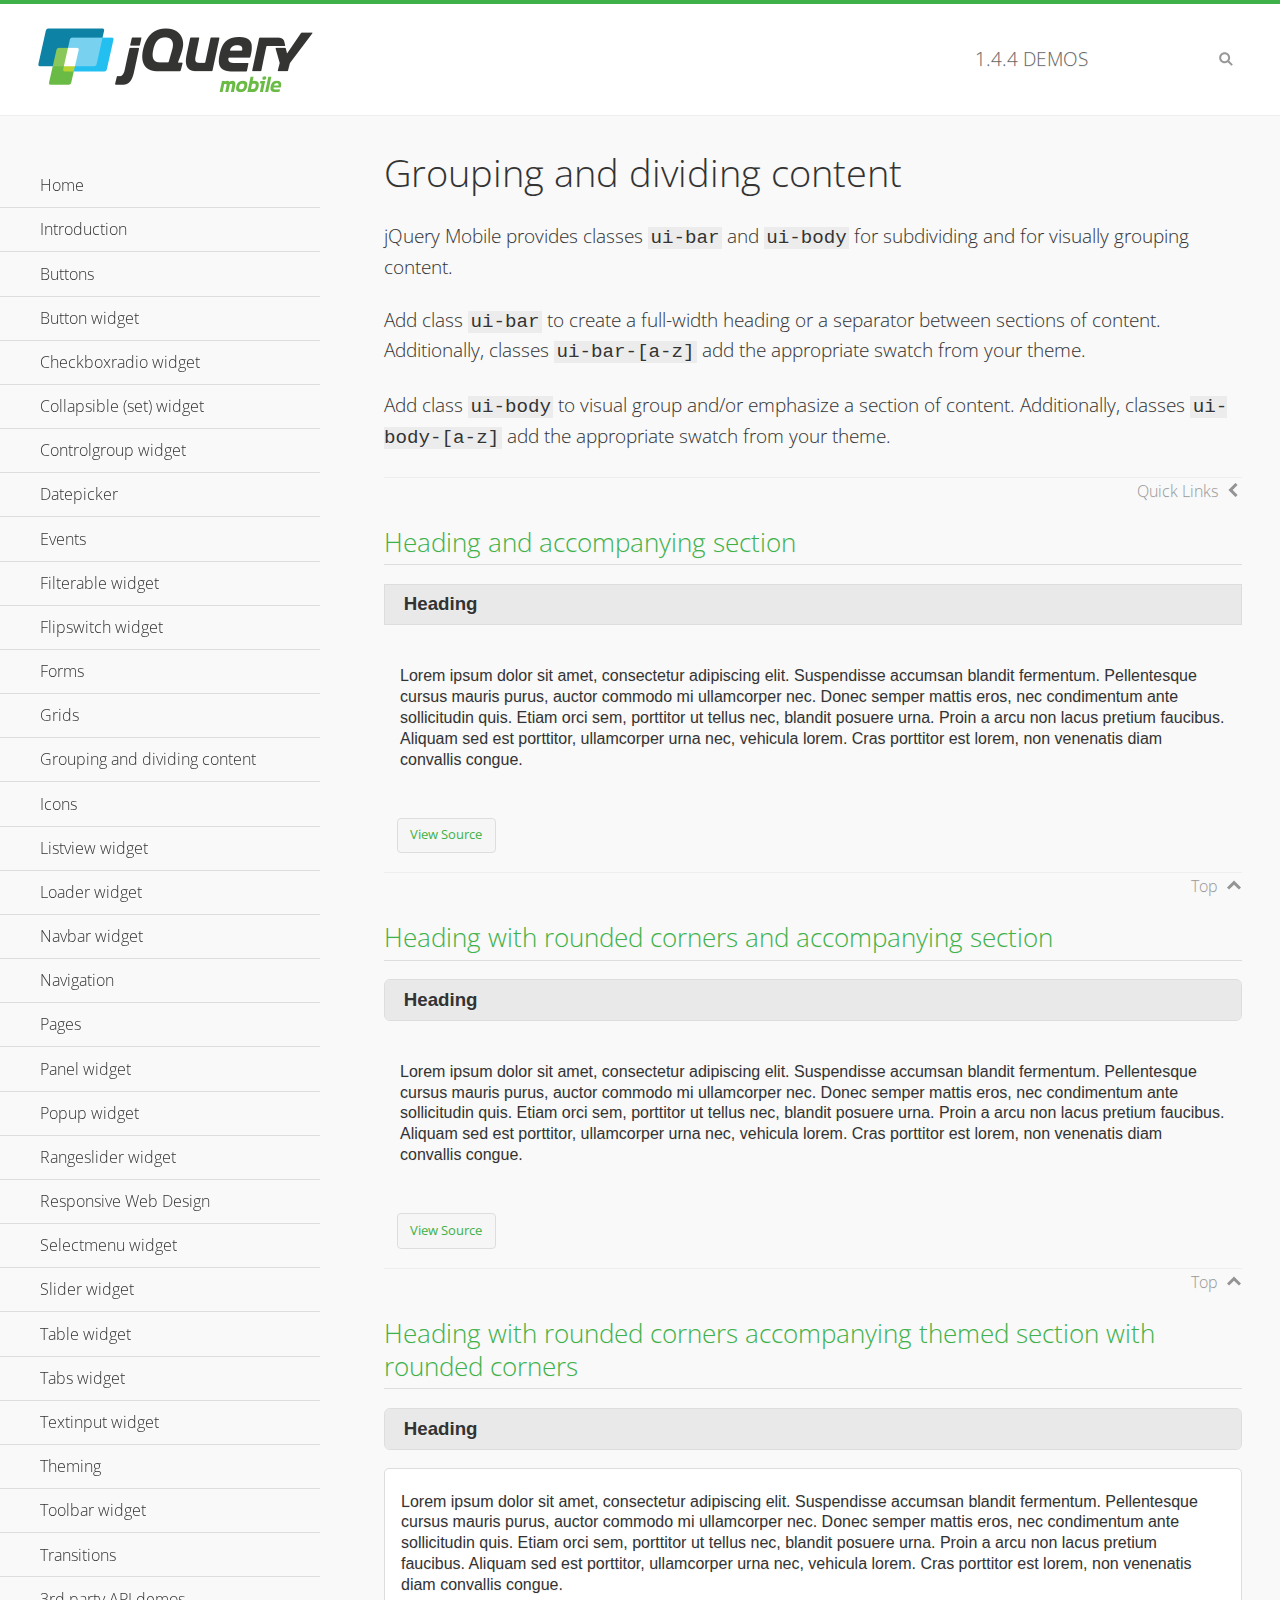
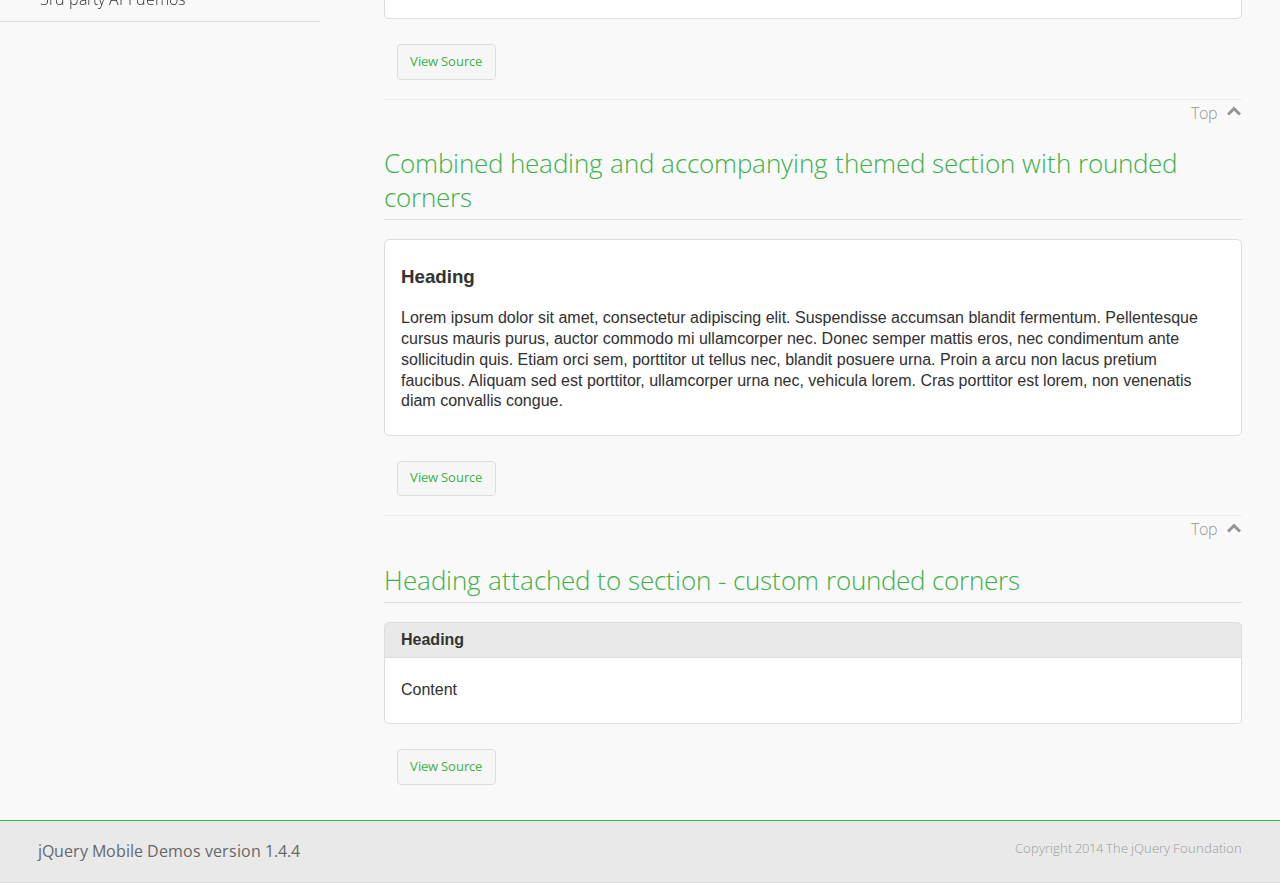
<file: platforms/android/assets/www/jquery.mobile-1.4.4/demos/body-bar-classes/index.html>
<!DOCTYPE html>
<html>
	<head>
	<meta charset="utf-8">
	<meta name="viewport" content="width=device-width, initial-scale=1">
	<title>Grouping and dividing content - jQuery Mobile Demos</title>
	<link rel="shortcut icon" href="../favicon.ico">
	<link rel="stylesheet" href="http://fonts.googleapis.com/css?family=Open+Sans:300,400,700">
	<link rel="stylesheet" href="../css/themes/default/jquery.mobile-1.4.4.min.css">
	<link rel="stylesheet" href="../_assets/css/jqm-demos.css">
	<script src="../js/jquery.js"></script>
	<script src="../_assets/js/index.js"></script>
	<script src="../js/jquery.mobile-1.4.4.min.js"></script>
  <style id="combined-heading-and-section">
    .custom-corners .ui-bar {
      -webkit-border-top-left-radius: inherit;
      border-top-left-radius: inherit;
      -webkit-border-top-right-radius: inherit;
      border-top-right-radius: inherit;
    }
    .custom-corners .ui-body {
      border-top-width: 0;
      -webkit-border-bottom-left-radius: inherit;
      border-bottom-left-radius: inherit;
      -webkit-border-bottom-right-radius: inherit;
      border-bottom-right-radius: inherit;
    }
  </style>
</head>
<body>
<div data-role="page" class="jqm-demos" data-quicklinks="true">

	<div data-role="header" class="jqm-header">
		<h2><a href="../" title="jQuery Mobile Demos home"><img src="../_assets/img/jquery-logo.png" alt="jQuery Mobile"></a></h2>
		<p><span class="jqm-version"></span> Demos</p>
		<a href="#" class="jqm-navmenu-link ui-btn ui-btn-icon-notext ui-corner-all ui-icon-bars ui-nodisc-icon ui-alt-icon ui-btn-left">Menu</a>
		<a href="#" class="jqm-search-link ui-btn ui-btn-icon-notext ui-corner-all ui-icon-search ui-nodisc-icon ui-alt-icon ui-btn-right">Search</a>
	</div><!-- /header -->

	<div role="main" class="ui-content jqm-content">

		<h1>Grouping and dividing content</h1>

		<p>jQuery Mobile provides classes <code>ui-bar</code> and <code>ui-body</code> for subdividing and for visually grouping content.</p>
		<p>Add class <code>ui-bar</code> to create a full-width heading or a separator between sections of content. Additionally, classes <code>ui-bar-[a-z]</code> add the appropriate swatch from your theme.</p>
		<p>Add class <code>ui-body</code> to visual group and/or emphasize a section of content. Additionally, classes <code>ui-body-[a-z]</code> add the appropriate swatch from your theme.</p>

		<h2>Heading and accompanying section</h2>

		<div data-demo-html="true">
      <h3 class="ui-bar ui-bar-a">Heading</h3>
			<div class="ui-body">
				<p>Lorem ipsum dolor sit amet, consectetur adipiscing elit. Suspendisse accumsan blandit fermentum. Pellentesque cursus mauris purus, auctor commodo mi ullamcorper nec. Donec semper mattis eros, nec condimentum ante sollicitudin quis. Etiam orci sem, porttitor ut tellus nec, blandit posuere urna. Proin a arcu non lacus pretium faucibus. Aliquam sed est porttitor, ullamcorper urna nec, vehicula lorem. Cras porttitor est lorem, non venenatis diam convallis congue.</p>
			</div>
		</div>

		<h2>Heading with rounded corners and accompanying section</h2>

		<div data-demo-html="true">
      <h3 class="ui-bar ui-bar-a ui-corner-all">Heading</h3>
			<div class="ui-body">
				<p>Lorem ipsum dolor sit amet, consectetur adipiscing elit. Suspendisse accumsan blandit fermentum. Pellentesque cursus mauris purus, auctor commodo mi ullamcorper nec. Donec semper mattis eros, nec condimentum ante sollicitudin quis. Etiam orci sem, porttitor ut tellus nec, blandit posuere urna. Proin a arcu non lacus pretium faucibus. Aliquam sed est porttitor, ullamcorper urna nec, vehicula lorem. Cras porttitor est lorem, non venenatis diam convallis congue.</p>
			</div>
		</div>

		<h2>Heading with rounded corners accompanying themed section with rounded corners</h2>

		<div data-demo-html="true">
      <h3 class="ui-bar ui-bar-a ui-corner-all">Heading</h3>
			<div class="ui-body ui-body-a ui-corner-all">
				<p>Lorem ipsum dolor sit amet, consectetur adipiscing elit. Suspendisse accumsan blandit fermentum. Pellentesque cursus mauris purus, auctor commodo mi ullamcorper nec. Donec semper mattis eros, nec condimentum ante sollicitudin quis. Etiam orci sem, porttitor ut tellus nec, blandit posuere urna. Proin a arcu non lacus pretium faucibus. Aliquam sed est porttitor, ullamcorper urna nec, vehicula lorem. Cras porttitor est lorem, non venenatis diam convallis congue.</p>
			</div>
		</div>

		<h2>Combined heading and accompanying themed section with rounded corners</h2>

		<div data-demo-html="true">
			<div class="ui-body ui-body-a ui-corner-all">
	      <h3>Heading</h3>
				<p>Lorem ipsum dolor sit amet, consectetur adipiscing elit. Suspendisse accumsan blandit fermentum. Pellentesque cursus mauris purus, auctor commodo mi ullamcorper nec. Donec semper mattis eros, nec condimentum ante sollicitudin quis. Etiam orci sem, porttitor ut tellus nec, blandit posuere urna. Proin a arcu non lacus pretium faucibus. Aliquam sed est porttitor, ullamcorper urna nec, vehicula lorem. Cras porttitor est lorem, non venenatis diam convallis congue.</p>
			</div>
		</div>

		<h2>Heading attached to section - custom rounded corners</h2>

		<div data-demo-html="true" data-demo-css="#combined-heading-and-section">
      <div class="ui-corner-all custom-corners">
        <div class="ui-bar ui-bar-a">
          <h3>Heading</h3>
        </div>
        <div class="ui-body ui-body-a">
          <p>Content</p>
        </div>
      </div>
		</div>

	</div><!-- /content -->
	    <div data-role="panel" class="jqm-navmenu-panel" data-position="left" data-display="overlay" data-theme="a">
	    	<ul class="jqm-list ui-alt-icon ui-nodisc-icon">
<li data-filtertext="demos homepage" data-icon="home"><a href=".././">Home</a></li>
<li data-filtertext="introduction overview getting started"><a href="../intro/" data-ajax="false">Introduction</a></li>
<li data-filtertext="buttons button markup buttonmarkup method anchor link button element"><a href="../button-markup/" data-ajax="false">Buttons</a></li>
<li data-filtertext="form button widget input button submit reset"><a href="../button/" data-ajax="false">Button widget</a></li>
<li data-role="collapsible" data-enhanced="true" data-collapsed-icon="carat-d" data-expanded-icon="carat-u" data-iconpos="right" data-inset="false" class="ui-collapsible ui-collapsible-themed-content ui-collapsible-collapsed">
	<h3 class="ui-collapsible-heading ui-collapsible-heading-collapsed">
		<a href="#" class="ui-collapsible-heading-toggle ui-btn ui-btn-icon-right ui-btn-inherit ui-icon-carat-d">
		    Checkboxradio widget<span class="ui-collapsible-heading-status"> click to expand contents</span>
		</a>
	</h3>
	<div class="ui-collapsible-content ui-body-inherit ui-collapsible-content-collapsed" aria-hidden="true">
		<ul>
			<li data-filtertext="form checkboxradio widget checkbox input checkboxes controlgroups"><a href="../checkboxradio-checkbox/" data-ajax="false">Checkboxes</a></li>
			<li data-filtertext="form checkboxradio widget radio input radio buttons controlgroups"><a href="../checkboxradio-radio/" data-ajax="false">Radio buttons</a></li>
		</ul>
	</div>
</li>
<li data-role="collapsible" data-enhanced="true" data-collapsed-icon="carat-d" data-expanded-icon="carat-u" data-iconpos="right" data-inset="false" class="ui-collapsible ui-collapsible-themed-content ui-collapsible-collapsed">
	<h3 class="ui-collapsible-heading ui-collapsible-heading-collapsed">
		<a href="#" class="ui-collapsible-heading-toggle ui-btn ui-btn-icon-right ui-btn-inherit ui-icon-carat-d">
			Collapsible (set) widget<span class="ui-collapsible-heading-status"> click to expand contents</span>
		</a>
	</h3>
	<div class="ui-collapsible-content ui-body-inherit ui-collapsible-content-collapsed" aria-hidden="true">
		<ul>
			<li data-filtertext="collapsibles content formatting"><a href="../collapsible/" data-ajax="false">Collapsible</a></li>
			<li data-filtertext="dynamic collapsible set accordion append expand"><a href="../collapsible-dynamic/" data-ajax="false">Dynamic collapsibles</a></li>
			<li data-filtertext="accordions collapsible set widget content formatting grouped collapsibles"><a href="../collapsibleset/" data-ajax="false">Collapsible set</a></li>
		</ul>
	</div>
</li>
<li data-role="collapsible" data-enhanced="true" data-collapsed-icon="carat-d" data-expanded-icon="carat-u" data-iconpos="right" data-inset="false" class="ui-collapsible ui-collapsible-themed-content ui-collapsible-collapsed">
	<h3 class="ui-collapsible-heading ui-collapsible-heading-collapsed">
		<a href="#" class="ui-collapsible-heading-toggle ui-btn ui-btn-icon-right ui-btn-inherit ui-icon-carat-d">
			Controlgroup widget<span class="ui-collapsible-heading-status"> click to expand contents</span>
		</a>
	</h3>
	<div class="ui-collapsible-content ui-body-inherit ui-collapsible-content-collapsed" aria-hidden="true">
		<ul>
			<li data-filtertext="controlgroups selectmenu checkboxradio input grouped buttons horizontal vertical"><a href="../controlgroup/" data-ajax="false">Controlgroup</a></li>
			<li data-filtertext="dynamic controlgroup dynamically add buttons"><a href="../controlgroup-dynamic/" data-ajax="false">Dynamic controlgroups</a></li>
		</ul>
	</div>
</li>
<li data-filtertext="form datepicker widget date input"><a href="../datepicker/" data-ajax="false">Datepicker</a></li>
<li data-role="collapsible" data-enhanced="true" data-collapsed-icon="carat-d" data-expanded-icon="carat-u" data-iconpos="right" data-inset="false" class="ui-collapsible ui-collapsible-themed-content ui-collapsible-collapsed">
	<h3 class="ui-collapsible-heading ui-collapsible-heading-collapsed">
		<a href="#" class="ui-collapsible-heading-toggle ui-btn ui-btn-icon-right ui-btn-inherit ui-icon-carat-d">
			Events<span class="ui-collapsible-heading-status"> click to expand contents</span>
		</a>
	</h3>
	<div class="ui-collapsible-content ui-body-inherit ui-collapsible-content-collapsed" aria-hidden="true">
		<ul>
			<li data-filtertext="swipe to delete list items listviews swipe events"><a href="../swipe-list/" data-ajax="false">Swipe list items</a></li>
			<li data-filtertext="swipe to navigate swipe page navigation swipe events"><a href="../swipe-page/" data-ajax="false">Swipe page navigation</a></li>
		</ul>
	</div>
</li>
<li data-filtertext="filterable filter elements sorting searching listview table"><a href="../filterable/" data-ajax="false">Filterable widget</a></li>
<li data-filtertext="form flipswitch widget flip toggle switch binary select checkbox input"><a href="../flipswitch/" data-ajax="false">Flipswitch widget</a></li>
<li data-role="collapsible" data-enhanced="true" data-collapsed-icon="carat-d" data-expanded-icon="carat-u" data-iconpos="right" data-inset="false" class="ui-collapsible ui-collapsible-themed-content ui-collapsible-collapsed">
	<h3 class="ui-collapsible-heading ui-collapsible-heading-collapsed">
		<a href="#" class="ui-collapsible-heading-toggle ui-btn ui-btn-icon-right ui-btn-inherit ui-icon-carat-d">
			Forms<span class="ui-collapsible-heading-status"> click to expand contents</span>
		</a>
	</h3>
	<div class="ui-collapsible-content ui-body-inherit ui-collapsible-content-collapsed" aria-hidden="true">
		<ul>
			<li data-filtertext="forms text checkbox radio range button submit reset inputs selects textarea slider flipswitch label form elements"><a href="../forms/" data-ajax="false">Forms</a></li>
			<li data-filtertext="form hide labels hidden accessible ui-hidden-accessible forms"><a href="../forms-label-hidden-accessible/" data-ajax="false">Hide labels</a></li>
			<li data-filtertext="form field containers fieldcontain ui-field-contain forms"><a href="../forms-field-contain/" data-ajax="false">Field containers</a></li>
			<li data-filtertext="forms disabled form elements"><a href="../forms-disabled/" data-ajax="false">Forms disabled</a></li>
			<li data-filtertext="forms gallery examples overview forms text checkbox radio range button submit reset inputs selects textarea slider flipswitch label form elements"><a href="../forms-gallery/" data-ajax="false">Forms gallery</a></li>
		</ul>
	</div>
</li>
<li data-role="collapsible" data-enhanced="true" data-collapsed-icon="carat-d" data-expanded-icon="carat-u" data-iconpos="right" data-inset="false" class="ui-collapsible ui-collapsible-themed-content ui-collapsible-collapsed">
	<h3 class="ui-collapsible-heading ui-collapsible-heading-collapsed">
		<a href="#" class="ui-collapsible-heading-toggle ui-btn ui-btn-icon-right ui-btn-inherit ui-icon-carat-d">
			Grids<span class="ui-collapsible-heading-status"> click to expand contents</span>
		</a>
	</h3>
	<div class="ui-collapsible-content ui-body-inherit ui-collapsible-content-collapsed" aria-hidden="true">
		<ul>
			<li data-filtertext="grids columns blocks content formatting rwd responsive css framework"><a href="../grids/" data-ajax="false">Grids</a></li>
			<li data-filtertext="buttons in grids css framework"><a href="../grids-buttons/" data-ajax="false">Buttons in grids</a></li>
			<li data-filtertext="custom responsive grids rwd css framework"><a href="../grids-custom-responsive/" data-ajax="false">Custom responsive grids</a></li>
		</ul>
	</div>
</li>
<li data-filtertext="blocks content formatting sections heading"><a href="../body-bar-classes/" data-ajax="false">Grouping and dividing content</a></li>
<li data-role="collapsible" data-enhanced="true" data-collapsed-icon="carat-d" data-expanded-icon="carat-u" data-iconpos="right" data-inset="false" class="ui-collapsible ui-collapsible-themed-content ui-collapsible-collapsed">
	<h3 class="ui-collapsible-heading ui-collapsible-heading-collapsed">
		<a href="#" class="ui-collapsible-heading-toggle ui-btn ui-btn-icon-right ui-btn-inherit ui-icon-carat-d">
			Icons<span class="ui-collapsible-heading-status"> click to expand contents</span>
		</a>
	</h3>
	<div class="ui-collapsible-content ui-body-inherit ui-collapsible-content-collapsed" aria-hidden="true">
		<ul>
			<li data-filtertext="button icons svg disc alt custom icon position"><a href="../icons/" data-ajax="false">Icons</a></li>
			<li data-filtertext=""><a href="../icons-grunticon/" data-ajax="false">Grunticon loader</a></li>
		</ul>
	</div>
</li>
<li data-role="collapsible" data-enhanced="true" data-collapsed-icon="carat-d" data-expanded-icon="carat-u" data-iconpos="right" data-inset="false" class="ui-collapsible ui-collapsible-themed-content ui-collapsible-collapsed">
	<h3 class="ui-collapsible-heading ui-collapsible-heading-collapsed">
		<a href="#" class="ui-collapsible-heading-toggle ui-btn ui-btn-icon-right ui-btn-inherit ui-icon-carat-d">
			Listview widget<span class="ui-collapsible-heading-status"> click to expand contents</span>
		</a>
	</h3>
	<div class="ui-collapsible-content ui-body-inherit ui-collapsible-content-collapsed" aria-hidden="true">
		<ul>
			<li data-filtertext="listview widget thumbnails icons nested split button collapsible ul ol"><a href="../listview/" data-ajax="false">Listview</a></li>
			<li data-filtertext="autocomplete filterable reveal listview filtertextbeforefilter placeholder"><a href="../listview-autocomplete/" data-ajax="false">Listview autocomplete</a></li>
			<li data-filtertext="autocomplete filterable reveal listview remote data filtertextbeforefilter placeholder"><a href="../listview-autocomplete-remote/" data-ajax="false">Listview autocomplete remote data</a></li>
			<li data-filtertext="autodividers anchor jump scroll linkbars listview lists ul ol"><a href="../listview-autodividers-linkbar/" data-ajax="false">Listview autodividers linkbar</a></li>
			<li data-filtertext="listview autodividers selector autodividersselector lists ul ol"><a href="../listview-autodividers-selector/" data-ajax="false">Listview autodividers selector</a></li>
			<li data-filtertext="listview nested list items"><a href="../listview-nested-lists/" data-ajax="false">Nested Listviews</a></li>
			<li data-filtertext="listview collapsible list items flat"><a href="../listview-collapsible-item-flat/" data-ajax="false">Listview collapsible list items (flat)</a></li>
			<li data-filtertext="listview collapsible list indented"><a href="../listview-collapsible-item-indented/" data-ajax="false">Listview collapsible list items (indented)</a></li>
			<li data-filtertext="grid listview responsive grids responsive listviews lists ul"><a href="../listview-grid/" data-ajax="false">Listview responsive grid</a></li>
		</ul>
	</div>
</li>
<li data-filtertext="loader widget page loading navigation overlay spinner"><a href="../loader/" data-ajax="false">Loader widget</a></li>
<li data-filtertext="navbar widget navmenu toolbars header footer"><a href="../navbar/" data-ajax="false">Navbar widget</a></li>
<li data-role="collapsible" data-enhanced="true" data-collapsed-icon="carat-d" data-expanded-icon="carat-u" data-iconpos="right" data-inset="false" class="ui-collapsible ui-collapsible-themed-content ui-collapsible-collapsed">
	<h3 class="ui-collapsible-heading ui-collapsible-heading-collapsed">
		<a href="#" class="ui-collapsible-heading-toggle ui-btn ui-btn-icon-right ui-btn-inherit ui-icon-carat-d">
			Navigation<span class="ui-collapsible-heading-status"> click to expand contents</span>
		</a>
	</h3>
	<div class="ui-collapsible-content ui-body-inherit ui-collapsible-content-collapsed" aria-hidden="true">
		<ul>
			<li data-filtertext="ajax navigation navigate widget history event method"><a href="../navigation/" data-ajax="false">Navigation</a></li>
			<li data-filtertext="linking pages page links navigation ajax prefetch cache"><a href="../navigation-linking-pages/" data-ajax="false">Linking pages</a></li>
			<!-- <li data-filtertext="php redirect server redirection server-side navigation"><a href="../navigation-php-redirect/" data-ajax="false">PHP redirect demo</a></li>-->
			<li data-filtertext="navigation redirection hash query"><a href="../navigation-hash-processing/" data-ajax="false">Hash processing demo</a></li>
			<li data-filtertext="navigation redirection hash query"><a href="../page-events/" data-ajax="false">Page Navigation Events</a></li>
		</ul>
	</div>
</li>
<li data-role="collapsible" data-enhanced="true" data-collapsed-icon="carat-d" data-expanded-icon="carat-u" data-iconpos="right" data-inset="false" class="ui-collapsible ui-collapsible-themed-content ui-collapsible-collapsed">
	<h3 class="ui-collapsible-heading ui-collapsible-heading-collapsed">
		<a href="#" class="ui-collapsible-heading-toggle ui-btn ui-btn-icon-right ui-btn-inherit ui-icon-carat-d">
			Pages<span class="ui-collapsible-heading-status"> click to expand contents</span>
		</a>
	</h3>
	<div class="ui-collapsible-content ui-body-inherit ui-collapsible-content-collapsed" aria-hidden="true">
		<ul>
			<li data-filtertext="pages page widget ajax navigation"><a href="../pages/" data-ajax="false">Pages</a></li>
			<li data-filtertext="single page"><a href="../pages-single-page/" data-ajax="false">Single page</a></li>
			<li data-filtertext="multipage multi-page page"><a href="../pages-multi-page/" data-ajax="false">Multi-page template</a></li>
			<li data-filtertext="dialog page widget modal popup"><a href="../pages-dialog/" data-ajax="false">Dialog page</a></li>
		</ul>
	</div>
</li>
<li data-role="collapsible" data-enhanced="true" data-collapsed-icon="carat-d" data-expanded-icon="carat-u" data-iconpos="right" data-inset="false" class="ui-collapsible ui-collapsible-themed-content ui-collapsible-collapsed">
	<h3 class="ui-collapsible-heading ui-collapsible-heading-collapsed">
		<a href="#" class="ui-collapsible-heading-toggle ui-btn ui-btn-icon-right ui-btn-inherit ui-icon-carat-d">
			Panel widget<span class="ui-collapsible-heading-status"> click to expand contents</span>
		</a>
	</h3>
	<div class="ui-collapsible-content ui-body-inherit ui-collapsible-content-collapsed" aria-hidden="true">
		<ul>
			<li data-filtertext="panel widget sliding panels reveal push overlay responsive"><a href="../panel/" data-ajax="false">Panel</a></li>
			<li data-filtertext=""><a href="../panel-external/" data-ajax="false">External panels</a></li>
			<li data-filtertext="panel "><a href="../panel-fixed/" data-ajax="false">Fixed panels</a></li>
			<li data-filtertext="panel slide panels sliding panels shadow rwd responsive breakpoint"><a href="../panel-responsive/" data-ajax="false">Panels responsive</a></li>
			<li data-filtertext="panel custom style custom panel width reveal shadow listview panel styling page background wrapper"><a href="../panel-styling/" data-ajax="false">Custom panel style</a></li>
			<li data-filtertext="panel open on swipe"><a href="../panel-swipe-open/" data-ajax="false">Panel open on swipe</a></li>
			<li data-filtertext="panels outside page internal external toolbars"><a href="../panel-external-internal/" data-ajax="false">Panel external and internal</a></li>
		</ul>
	</div>
</li>
<li data-role="collapsible" data-enhanced="true" data-collapsed-icon="carat-d" data-expanded-icon="carat-u" data-iconpos="right" data-inset="false" class="ui-collapsible ui-collapsible-themed-content ui-collapsible-collapsed">
	<h3 class="ui-collapsible-heading ui-collapsible-heading-collapsed">
		<a href="#" class="ui-collapsible-heading-toggle ui-btn ui-btn-icon-right ui-btn-inherit ui-icon-carat-d">
			Popup widget<span class="ui-collapsible-heading-status"> click to expand contents</span>
		</a>
	</h3>
	<div class="ui-collapsible-content ui-body-inherit ui-collapsible-content-collapsed" aria-hidden="true">
		<ul>
			<li data-filtertext="popup widget popups dialog modal transition tooltip lightbox form overlay screen flip pop fade transition"><a href="../popup/" data-ajax="false">Popup</a></li>
			<li data-filtertext="popup alignment position"><a href="../popup-alignment/" data-ajax="false">Popup alignment</a></li>
			<li data-filtertext="popup arrow size popups popover"><a href="../popup-arrow-size/" data-ajax="false">Popup arrow size</a></li>
			<li data-filtertext="dynamic popups popup images lightbox"><a href="../popup-dynamic/" data-ajax="false">Dynamic popups</a></li>
			<li data-filtertext="popups with iframes scaling"><a href="../popup-iframe/" data-ajax="false">Popups with iframes</a></li>
			<li data-filtertext="popup image scaling"><a href="../popup-image-scaling/" data-ajax="false">Popup image scaling</a></li>
			<li data-filtertext="external popup outside multi-page"><a href="../popup-outside-multipage/" data-ajax="false">Popup outside multi-page</a></li>
		</ul>
	</div>
</li>
<li data-filtertext="form rangeslider widget dual sliders dual handle sliders range input"><a href="../rangeslider/" data-ajax="false">Rangeslider widget</a></li>
<li data-filtertext="responsive web design rwd adaptive progressive enhancement PE accessible mobile breakpoints media query media queries"><a href="../rwd/" data-ajax="false">Responsive Web Design</a></li>
<li data-role="collapsible" data-enhanced="true" data-collapsed-icon="carat-d" data-expanded-icon="carat-u" data-iconpos="right" data-inset="false" class="ui-collapsible ui-collapsible-themed-content ui-collapsible-collapsed">
	<h3 class="ui-collapsible-heading ui-collapsible-heading-collapsed">
		<a href="#" class="ui-collapsible-heading-toggle ui-btn ui-btn-icon-right ui-btn-inherit ui-icon-carat-d">
			Selectmenu widget<span class="ui-collapsible-heading-status"> click to expand contents</span>
		</a>
	</h3>
	<div class="ui-collapsible-content ui-body-inherit ui-collapsible-content-collapsed" aria-hidden="true">
		<ul>
			<li data-filtertext="form selectmenu widget select input custom select menu selects"><a href="../selectmenu/" data-ajax="false">Selectmenu</a></li>
			<li data-filtertext="form custom select menu selectmenu widget custom menu option optgroup multiple selects"><a href="../selectmenu-custom/" data-ajax="false">Custom select menu</a></li>
			<li data-filtertext="filterable select filter popup dialog"><a href="../selectmenu-custom-filter/" data-ajax="false">Custom select menu with filter</a></li>
		</ul>
	</div>
</li>
<li data-role="collapsible" data-enhanced="true" data-collapsed-icon="carat-d" data-expanded-icon="carat-u" data-iconpos="right" data-inset="false" class="ui-collapsible ui-collapsible-themed-content ui-collapsible-collapsed">
	<h3 class="ui-collapsible-heading ui-collapsible-heading-collapsed">
		<a href="#" class="ui-collapsible-heading-toggle ui-btn ui-btn-icon-right ui-btn-inherit ui-icon-carat-d">
			Slider widget<span class="ui-collapsible-heading-status"> click to expand contents</span>
		</a>
	</h3>
	<div class="ui-collapsible-content ui-body-inherit ui-collapsible-content-collapsed" aria-hidden="true">
		<ul>
			<li data-filtertext="form slider widget range input single sliders"><a href="../slider/" data-ajax="false">Slider</a></li>
			<li data-filtertext="form slider widget flipswitch slider binary select flip toggle switch"><a href="../slider-flipswitch/" data-ajax="false">Slider flip toggle switch</a></li>
			<li data-filtertext="form slider tooltip handle value input range sliders"><a href="../slider-tooltip/" data-ajax="false">Slider tooltip</a></li>
		</ul>
	</div>
</li>
<li data-role="collapsible" data-enhanced="true" data-collapsed-icon="carat-d" data-expanded-icon="carat-u" data-iconpos="right" data-inset="false" class="ui-collapsible ui-collapsible-themed-content ui-collapsible-collapsed">
	<h3 class="ui-collapsible-heading ui-collapsible-heading-collapsed">
		<a href="#" class="ui-collapsible-heading-toggle ui-btn ui-btn-icon-right ui-btn-inherit ui-icon-carat-d">
			Table widget<span class="ui-collapsible-heading-status"> click to expand contents</span>
		</a>
	</h3>
	<div class="ui-collapsible-content ui-body-inherit ui-collapsible-content-collapsed" aria-hidden="true">
		<ul>
			<li data-filtertext="table widget reflow column toggle th td responsive tables rwd hide show tabular"><a href="../table-column-toggle/" data-ajax="false">Table Column Toggle</a></li>
			<li data-filtertext="table column toggle phone comparison demo"><a href="../table-column-toggle-example/" data-ajax="false">Table Column Toggle demo</a></li>
			<li data-filtertext="responsive tables table column toggle heading groups rwd breakpoint"><a href="../table-column-toggle-heading-groups/" data-ajax="false">Table Column Toggle heading groups</a></li>
			<li data-filtertext="responsive tables table column toggle hide rwd breakpoint customization options"><a href="../table-column-toggle-options/" data-ajax="false">Table Column Toggle options</a></li>
			<li data-filtertext="table reflow th td responsive rwd columns tabular"><a href="../table-reflow/" data-ajax="false">Table Reflow</a></li>
			<li data-filtertext="responsive tables table reflow heading groups rwd breakpoint"><a href="../table-reflow-heading-groups/" data-ajax="false">Table Reflow heading groups</a></li>
			<li data-filtertext="responsive tables table reflow stripes strokes table style"><a href="../table-reflow-stripes-strokes/" data-ajax="false">Table Reflow stripes and strokes</a></li>
			<li data-filtertext="responsive tables table reflow stack custom styles"><a href="../table-reflow-styling/" data-ajax="false">Table Reflow custom styles</a></li>
		</ul>
	</div>
</li>
<li data-filtertext="ui tabs widget"><a href="../tabs/" data-ajax="false">Tabs widget</a></li>
<li data-filtertext="form textinput widget text input textarea number date time tel email file color password"><a href="../textinput/" data-ajax="false">Textinput widget</a></li>
<li data-role="collapsible" data-enhanced="true" data-collapsed-icon="carat-d" data-expanded-icon="carat-u" data-iconpos="right" data-inset="false" class="ui-collapsible ui-collapsible-themed-content ui-collapsible-collapsed">
	<h3 class="ui-collapsible-heading ui-collapsible-heading-collapsed">
		<a href="#" class="ui-collapsible-heading-toggle ui-btn ui-btn-icon-right ui-btn-inherit ui-icon-carat-d">
			Theming<span class="ui-collapsible-heading-status"> click to expand contents</span>
		</a>
	</h3>
	<div class="ui-collapsible-content ui-body-inherit ui-collapsible-content-collapsed" aria-hidden="true">
		<ul>
			<li data-filtertext="default theme swatches theming style css"><a href="../theme-default/" data-ajax="false">Default theme</a></li>
			<li data-filtertext="classic theme old theme swatches theming style css"><a href="../theme-classic/" data-ajax="false">Classic theme</a></li>
		</ul>
	</div>
</li>
<li data-role="collapsible" data-enhanced="true" data-collapsed-icon="carat-d" data-expanded-icon="carat-u" data-iconpos="right" data-inset="false" class="ui-collapsible ui-collapsible-themed-content ui-collapsible-collapsed">
	<h3 class="ui-collapsible-heading ui-collapsible-heading-collapsed">
		<a href="#" class="ui-collapsible-heading-toggle ui-btn ui-btn-icon-right ui-btn-inherit ui-icon-carat-d">
			Toolbar widget<span class="ui-collapsible-heading-status"> click to expand contents</span>
		</a>
	</h3>
	<div class="ui-collapsible-content ui-body-inherit ui-collapsible-content-collapsed" aria-hidden="true">
		<ul>
			<li data-filtertext="toolbar widget header footer toolbars fixed fullscreen external sections"><a href="../toolbar/" data-ajax="false">Toolbar</a></li>
			<li data-filtertext="dynamic toolbars dynamically add toolbar header footer"><a href="../toolbar-dynamic/" data-ajax="false">Dynamic toolbars</a></li>
			<li data-filtertext="external toolbars header footer"><a href="../toolbar-external/" data-ajax="false">External toolbars</a></li>
			<li data-filtertext="fixed toolbars header footer"><a href="../toolbar-fixed/" data-ajax="false">Fixed toolbars</a></li>
			<li data-filtertext="fixed fullscreen toolbars header footer"><a href="../toolbar-fixed-fullscreen/" data-ajax="false">Fullscreen toolbars</a></li>
			<li data-filtertext="external fixed toolbars header footer"><a href="../toolbar-fixed-external/" data-ajax="false">Fixed external toolbars</a></li>
			<li data-filtertext="external persistent toolbars header footer navbar navmenu"><a href="../toolbar-fixed-persistent/" data-ajax="false">Persistent toolbars</a></li>
			<li data-filtertext="external ajax optimized toolbars persistent toolbars header footer navbar"><a href="../toolbar-fixed-persistent-optimized/" data-ajax="false">Ajax optimized toolbars</a></li>
			<li data-filtertext="form in toolbars header footer"><a href="../toolbar-fixed-forms/" data-ajax="false">Form in toolbar</a></li>
		</ul>
	</div>
</li>
<li data-filtertext="page transitions animated pages popup navigation flip slide fade pop"><a href="../transitions/" data-ajax="false">Transitions</a></li>
<li data-role="collapsible" data-enhanced="true" data-collapsed-icon="carat-d" data-expanded-icon="carat-u" data-iconpos="right" data-inset="false" class="ui-collapsible ui-collapsible-themed-content ui-collapsible-collapsed">
	<h3 class="ui-collapsible-heading ui-collapsible-heading-collapsed">
		<a href="#" class="ui-collapsible-heading-toggle ui-btn ui-btn-icon-right ui-btn-inherit ui-icon-carat-d">
			3rd party API demos<span class="ui-collapsible-heading-status"> click to expand contents</span>
		</a>
	</h3>
	<div class="ui-collapsible-content ui-body-inherit ui-collapsible-content-collapsed" aria-hidden="true">
		<ul>
			<li data-filtertext="backbone requirejs navigation router"><a href="../backbone-requirejs/" data-ajax="false">Backbone RequireJS</a></li>
			<li data-filtertext="google maps geolocation demo"><a href="../map-geolocation/" data-ajax="false">Google Maps geolocation</a></li>
			<li data-filtertext="google maps hybrid"><a href="../map-list-toggle/" data-ajax="false">Google Maps list toggle</a></li>
		</ul>
	</div>
</li>



		     </ul>
		</div><!-- /panel -->


	<div data-role="footer" data-position="fixed" data-tap-toggle="false" class="jqm-footer">
		<p>jQuery Mobile Demos version <span class="jqm-version"></span></p>
		<p>Copyright 2014 The jQuery Foundation</p>
	</div><!-- /footer -->
	<!-- TODO: This should become an external panel so we can add input to markup (unique ID) -->
    <div data-role="panel" class="jqm-search-panel" data-position="right" data-display="overlay" data-theme="a">
		<div class="jqm-search">
			<ul class="jqm-list" data-filter-placeholder="Search demos..." data-filter-reveal="true">
<li data-filtertext="demos homepage" data-icon="home"><a href=".././">Home</a></li>
<li data-filtertext="introduction overview getting started"><a href="../intro/" data-ajax="false">Introduction</a></li>
<li data-filtertext="buttons button markup buttonmarkup method anchor link button element"><a href="../button-markup/" data-ajax="false">Buttons</a></li>
<li data-filtertext="form button widget input button submit reset"><a href="../button/" data-ajax="false">Button widget</a></li>
<li data-role="collapsible" data-enhanced="true" data-collapsed-icon="carat-d" data-expanded-icon="carat-u" data-iconpos="right" data-inset="false" class="ui-collapsible ui-collapsible-themed-content ui-collapsible-collapsed">
	<h3 class="ui-collapsible-heading ui-collapsible-heading-collapsed">
		<a href="#" class="ui-collapsible-heading-toggle ui-btn ui-btn-icon-right ui-btn-inherit ui-icon-carat-d">
		    Checkboxradio widget<span class="ui-collapsible-heading-status"> click to expand contents</span>
		</a>
	</h3>
	<div class="ui-collapsible-content ui-body-inherit ui-collapsible-content-collapsed" aria-hidden="true">
		<ul>
			<li data-filtertext="form checkboxradio widget checkbox input checkboxes controlgroups"><a href="../checkboxradio-checkbox/" data-ajax="false">Checkboxes</a></li>
			<li data-filtertext="form checkboxradio widget radio input radio buttons controlgroups"><a href="../checkboxradio-radio/" data-ajax="false">Radio buttons</a></li>
		</ul>
	</div>
</li>
<li data-role="collapsible" data-enhanced="true" data-collapsed-icon="carat-d" data-expanded-icon="carat-u" data-iconpos="right" data-inset="false" class="ui-collapsible ui-collapsible-themed-content ui-collapsible-collapsed">
	<h3 class="ui-collapsible-heading ui-collapsible-heading-collapsed">
		<a href="#" class="ui-collapsible-heading-toggle ui-btn ui-btn-icon-right ui-btn-inherit ui-icon-carat-d">
			Collapsible (set) widget<span class="ui-collapsible-heading-status"> click to expand contents</span>
		</a>
	</h3>
	<div class="ui-collapsible-content ui-body-inherit ui-collapsible-content-collapsed" aria-hidden="true">
		<ul>
			<li data-filtertext="collapsibles content formatting"><a href="../collapsible/" data-ajax="false">Collapsible</a></li>
			<li data-filtertext="dynamic collapsible set accordion append expand"><a href="../collapsible-dynamic/" data-ajax="false">Dynamic collapsibles</a></li>
			<li data-filtertext="accordions collapsible set widget content formatting grouped collapsibles"><a href="../collapsibleset/" data-ajax="false">Collapsible set</a></li>
		</ul>
	</div>
</li>
<li data-role="collapsible" data-enhanced="true" data-collapsed-icon="carat-d" data-expanded-icon="carat-u" data-iconpos="right" data-inset="false" class="ui-collapsible ui-collapsible-themed-content ui-collapsible-collapsed">
	<h3 class="ui-collapsible-heading ui-collapsible-heading-collapsed">
		<a href="#" class="ui-collapsible-heading-toggle ui-btn ui-btn-icon-right ui-btn-inherit ui-icon-carat-d">
			Controlgroup widget<span class="ui-collapsible-heading-status"> click to expand contents</span>
		</a>
	</h3>
	<div class="ui-collapsible-content ui-body-inherit ui-collapsible-content-collapsed" aria-hidden="true">
		<ul>
			<li data-filtertext="controlgroups selectmenu checkboxradio input grouped buttons horizontal vertical"><a href="../controlgroup/" data-ajax="false">Controlgroup</a></li>
			<li data-filtertext="dynamic controlgroup dynamically add buttons"><a href="../controlgroup-dynamic/" data-ajax="false">Dynamic controlgroups</a></li>
		</ul>
	</div>
</li>
<li data-filtertext="form datepicker widget date input"><a href="../datepicker/" data-ajax="false">Datepicker</a></li>
<li data-role="collapsible" data-enhanced="true" data-collapsed-icon="carat-d" data-expanded-icon="carat-u" data-iconpos="right" data-inset="false" class="ui-collapsible ui-collapsible-themed-content ui-collapsible-collapsed">
	<h3 class="ui-collapsible-heading ui-collapsible-heading-collapsed">
		<a href="#" class="ui-collapsible-heading-toggle ui-btn ui-btn-icon-right ui-btn-inherit ui-icon-carat-d">
			Events<span class="ui-collapsible-heading-status"> click to expand contents</span>
		</a>
	</h3>
	<div class="ui-collapsible-content ui-body-inherit ui-collapsible-content-collapsed" aria-hidden="true">
		<ul>
			<li data-filtertext="swipe to delete list items listviews swipe events"><a href="../swipe-list/" data-ajax="false">Swipe list items</a></li>
			<li data-filtertext="swipe to navigate swipe page navigation swipe events"><a href="../swipe-page/" data-ajax="false">Swipe page navigation</a></li>
		</ul>
	</div>
</li>
<li data-filtertext="filterable filter elements sorting searching listview table"><a href="../filterable/" data-ajax="false">Filterable widget</a></li>
<li data-filtertext="form flipswitch widget flip toggle switch binary select checkbox input"><a href="../flipswitch/" data-ajax="false">Flipswitch widget</a></li>
<li data-role="collapsible" data-enhanced="true" data-collapsed-icon="carat-d" data-expanded-icon="carat-u" data-iconpos="right" data-inset="false" class="ui-collapsible ui-collapsible-themed-content ui-collapsible-collapsed">
	<h3 class="ui-collapsible-heading ui-collapsible-heading-collapsed">
		<a href="#" class="ui-collapsible-heading-toggle ui-btn ui-btn-icon-right ui-btn-inherit ui-icon-carat-d">
			Forms<span class="ui-collapsible-heading-status"> click to expand contents</span>
		</a>
	</h3>
	<div class="ui-collapsible-content ui-body-inherit ui-collapsible-content-collapsed" aria-hidden="true">
		<ul>
			<li data-filtertext="forms text checkbox radio range button submit reset inputs selects textarea slider flipswitch label form elements"><a href="../forms/" data-ajax="false">Forms</a></li>
			<li data-filtertext="form hide labels hidden accessible ui-hidden-accessible forms"><a href="../forms-label-hidden-accessible/" data-ajax="false">Hide labels</a></li>
			<li data-filtertext="form field containers fieldcontain ui-field-contain forms"><a href="../forms-field-contain/" data-ajax="false">Field containers</a></li>
			<li data-filtertext="forms disabled form elements"><a href="../forms-disabled/" data-ajax="false">Forms disabled</a></li>
			<li data-filtertext="forms gallery examples overview forms text checkbox radio range button submit reset inputs selects textarea slider flipswitch label form elements"><a href="../forms-gallery/" data-ajax="false">Forms gallery</a></li>
		</ul>
	</div>
</li>
<li data-role="collapsible" data-enhanced="true" data-collapsed-icon="carat-d" data-expanded-icon="carat-u" data-iconpos="right" data-inset="false" class="ui-collapsible ui-collapsible-themed-content ui-collapsible-collapsed">
	<h3 class="ui-collapsible-heading ui-collapsible-heading-collapsed">
		<a href="#" class="ui-collapsible-heading-toggle ui-btn ui-btn-icon-right ui-btn-inherit ui-icon-carat-d">
			Grids<span class="ui-collapsible-heading-status"> click to expand contents</span>
		</a>
	</h3>
	<div class="ui-collapsible-content ui-body-inherit ui-collapsible-content-collapsed" aria-hidden="true">
		<ul>
			<li data-filtertext="grids columns blocks content formatting rwd responsive css framework"><a href="../grids/" data-ajax="false">Grids</a></li>
			<li data-filtertext="buttons in grids css framework"><a href="../grids-buttons/" data-ajax="false">Buttons in grids</a></li>
			<li data-filtertext="custom responsive grids rwd css framework"><a href="../grids-custom-responsive/" data-ajax="false">Custom responsive grids</a></li>
		</ul>
	</div>
</li>
<li data-filtertext="blocks content formatting sections heading"><a href="../body-bar-classes/" data-ajax="false">Grouping and dividing content</a></li>
<li data-role="collapsible" data-enhanced="true" data-collapsed-icon="carat-d" data-expanded-icon="carat-u" data-iconpos="right" data-inset="false" class="ui-collapsible ui-collapsible-themed-content ui-collapsible-collapsed">
	<h3 class="ui-collapsible-heading ui-collapsible-heading-collapsed">
		<a href="#" class="ui-collapsible-heading-toggle ui-btn ui-btn-icon-right ui-btn-inherit ui-icon-carat-d">
			Icons<span class="ui-collapsible-heading-status"> click to expand contents</span>
		</a>
	</h3>
	<div class="ui-collapsible-content ui-body-inherit ui-collapsible-content-collapsed" aria-hidden="true">
		<ul>
			<li data-filtertext="button icons svg disc alt custom icon position"><a href="../icons/" data-ajax="false">Icons</a></li>
			<li data-filtertext=""><a href="../icons-grunticon/" data-ajax="false">Grunticon loader</a></li>
		</ul>
	</div>
</li>
<li data-role="collapsible" data-enhanced="true" data-collapsed-icon="carat-d" data-expanded-icon="carat-u" data-iconpos="right" data-inset="false" class="ui-collapsible ui-collapsible-themed-content ui-collapsible-collapsed">
	<h3 class="ui-collapsible-heading ui-collapsible-heading-collapsed">
		<a href="#" class="ui-collapsible-heading-toggle ui-btn ui-btn-icon-right ui-btn-inherit ui-icon-carat-d">
			Listview widget<span class="ui-collapsible-heading-status"> click to expand contents</span>
		</a>
	</h3>
	<div class="ui-collapsible-content ui-body-inherit ui-collapsible-content-collapsed" aria-hidden="true">
		<ul>
			<li data-filtertext="listview widget thumbnails icons nested split button collapsible ul ol"><a href="../listview/" data-ajax="false">Listview</a></li>
			<li data-filtertext="autocomplete filterable reveal listview filtertextbeforefilter placeholder"><a href="../listview-autocomplete/" data-ajax="false">Listview autocomplete</a></li>
			<li data-filtertext="autocomplete filterable reveal listview remote data filtertextbeforefilter placeholder"><a href="../listview-autocomplete-remote/" data-ajax="false">Listview autocomplete remote data</a></li>
			<li data-filtertext="autodividers anchor jump scroll linkbars listview lists ul ol"><a href="../listview-autodividers-linkbar/" data-ajax="false">Listview autodividers linkbar</a></li>
			<li data-filtertext="listview autodividers selector autodividersselector lists ul ol"><a href="../listview-autodividers-selector/" data-ajax="false">Listview autodividers selector</a></li>
			<li data-filtertext="listview nested list items"><a href="../listview-nested-lists/" data-ajax="false">Nested Listviews</a></li>
			<li data-filtertext="listview collapsible list items flat"><a href="../listview-collapsible-item-flat/" data-ajax="false">Listview collapsible list items (flat)</a></li>
			<li data-filtertext="listview collapsible list indented"><a href="../listview-collapsible-item-indented/" data-ajax="false">Listview collapsible list items (indented)</a></li>
			<li data-filtertext="grid listview responsive grids responsive listviews lists ul"><a href="../listview-grid/" data-ajax="false">Listview responsive grid</a></li>
		</ul>
	</div>
</li>
<li data-filtertext="loader widget page loading navigation overlay spinner"><a href="../loader/" data-ajax="false">Loader widget</a></li>
<li data-filtertext="navbar widget navmenu toolbars header footer"><a href="../navbar/" data-ajax="false">Navbar widget</a></li>
<li data-role="collapsible" data-enhanced="true" data-collapsed-icon="carat-d" data-expanded-icon="carat-u" data-iconpos="right" data-inset="false" class="ui-collapsible ui-collapsible-themed-content ui-collapsible-collapsed">
	<h3 class="ui-collapsible-heading ui-collapsible-heading-collapsed">
		<a href="#" class="ui-collapsible-heading-toggle ui-btn ui-btn-icon-right ui-btn-inherit ui-icon-carat-d">
			Navigation<span class="ui-collapsible-heading-status"> click to expand contents</span>
		</a>
	</h3>
	<div class="ui-collapsible-content ui-body-inherit ui-collapsible-content-collapsed" aria-hidden="true">
		<ul>
			<li data-filtertext="ajax navigation navigate widget history event method"><a href="../navigation/" data-ajax="false">Navigation</a></li>
			<li data-filtertext="linking pages page links navigation ajax prefetch cache"><a href="../navigation-linking-pages/" data-ajax="false">Linking pages</a></li>
			<!-- <li data-filtertext="php redirect server redirection server-side navigation"><a href="../navigation-php-redirect/" data-ajax="false">PHP redirect demo</a></li>-->
			<li data-filtertext="navigation redirection hash query"><a href="../navigation-hash-processing/" data-ajax="false">Hash processing demo</a></li>
			<li data-filtertext="navigation redirection hash query"><a href="../page-events/" data-ajax="false">Page Navigation Events</a></li>
		</ul>
	</div>
</li>
<li data-role="collapsible" data-enhanced="true" data-collapsed-icon="carat-d" data-expanded-icon="carat-u" data-iconpos="right" data-inset="false" class="ui-collapsible ui-collapsible-themed-content ui-collapsible-collapsed">
	<h3 class="ui-collapsible-heading ui-collapsible-heading-collapsed">
		<a href="#" class="ui-collapsible-heading-toggle ui-btn ui-btn-icon-right ui-btn-inherit ui-icon-carat-d">
			Pages<span class="ui-collapsible-heading-status"> click to expand contents</span>
		</a>
	</h3>
	<div class="ui-collapsible-content ui-body-inherit ui-collapsible-content-collapsed" aria-hidden="true">
		<ul>
			<li data-filtertext="pages page widget ajax navigation"><a href="../pages/" data-ajax="false">Pages</a></li>
			<li data-filtertext="single page"><a href="../pages-single-page/" data-ajax="false">Single page</a></li>
			<li data-filtertext="multipage multi-page page"><a href="../pages-multi-page/" data-ajax="false">Multi-page template</a></li>
			<li data-filtertext="dialog page widget modal popup"><a href="../pages-dialog/" data-ajax="false">Dialog page</a></li>
		</ul>
	</div>
</li>
<li data-role="collapsible" data-enhanced="true" data-collapsed-icon="carat-d" data-expanded-icon="carat-u" data-iconpos="right" data-inset="false" class="ui-collapsible ui-collapsible-themed-content ui-collapsible-collapsed">
	<h3 class="ui-collapsible-heading ui-collapsible-heading-collapsed">
		<a href="#" class="ui-collapsible-heading-toggle ui-btn ui-btn-icon-right ui-btn-inherit ui-icon-carat-d">
			Panel widget<span class="ui-collapsible-heading-status"> click to expand contents</span>
		</a>
	</h3>
	<div class="ui-collapsible-content ui-body-inherit ui-collapsible-content-collapsed" aria-hidden="true">
		<ul>
			<li data-filtertext="panel widget sliding panels reveal push overlay responsive"><a href="../panel/" data-ajax="false">Panel</a></li>
			<li data-filtertext=""><a href="../panel-external/" data-ajax="false">External panels</a></li>
			<li data-filtertext="panel "><a href="../panel-fixed/" data-ajax="false">Fixed panels</a></li>
			<li data-filtertext="panel slide panels sliding panels shadow rwd responsive breakpoint"><a href="../panel-responsive/" data-ajax="false">Panels responsive</a></li>
			<li data-filtertext="panel custom style custom panel width reveal shadow listview panel styling page background wrapper"><a href="../panel-styling/" data-ajax="false">Custom panel style</a></li>
			<li data-filtertext="panel open on swipe"><a href="../panel-swipe-open/" data-ajax="false">Panel open on swipe</a></li>
			<li data-filtertext="panels outside page internal external toolbars"><a href="../panel-external-internal/" data-ajax="false">Panel external and internal</a></li>
		</ul>
	</div>
</li>
<li data-role="collapsible" data-enhanced="true" data-collapsed-icon="carat-d" data-expanded-icon="carat-u" data-iconpos="right" data-inset="false" class="ui-collapsible ui-collapsible-themed-content ui-collapsible-collapsed">
	<h3 class="ui-collapsible-heading ui-collapsible-heading-collapsed">
		<a href="#" class="ui-collapsible-heading-toggle ui-btn ui-btn-icon-right ui-btn-inherit ui-icon-carat-d">
			Popup widget<span class="ui-collapsible-heading-status"> click to expand contents</span>
		</a>
	</h3>
	<div class="ui-collapsible-content ui-body-inherit ui-collapsible-content-collapsed" aria-hidden="true">
		<ul>
			<li data-filtertext="popup widget popups dialog modal transition tooltip lightbox form overlay screen flip pop fade transition"><a href="../popup/" data-ajax="false">Popup</a></li>
			<li data-filtertext="popup alignment position"><a href="../popup-alignment/" data-ajax="false">Popup alignment</a></li>
			<li data-filtertext="popup arrow size popups popover"><a href="../popup-arrow-size/" data-ajax="false">Popup arrow size</a></li>
			<li data-filtertext="dynamic popups popup images lightbox"><a href="../popup-dynamic/" data-ajax="false">Dynamic popups</a></li>
			<li data-filtertext="popups with iframes scaling"><a href="../popup-iframe/" data-ajax="false">Popups with iframes</a></li>
			<li data-filtertext="popup image scaling"><a href="../popup-image-scaling/" data-ajax="false">Popup image scaling</a></li>
			<li data-filtertext="external popup outside multi-page"><a href="../popup-outside-multipage/" data-ajax="false">Popup outside multi-page</a></li>
		</ul>
	</div>
</li>
<li data-filtertext="form rangeslider widget dual sliders dual handle sliders range input"><a href="../rangeslider/" data-ajax="false">Rangeslider widget</a></li>
<li data-filtertext="responsive web design rwd adaptive progressive enhancement PE accessible mobile breakpoints media query media queries"><a href="../rwd/" data-ajax="false">Responsive Web Design</a></li>
<li data-role="collapsible" data-enhanced="true" data-collapsed-icon="carat-d" data-expanded-icon="carat-u" data-iconpos="right" data-inset="false" class="ui-collapsible ui-collapsible-themed-content ui-collapsible-collapsed">
	<h3 class="ui-collapsible-heading ui-collapsible-heading-collapsed">
		<a href="#" class="ui-collapsible-heading-toggle ui-btn ui-btn-icon-right ui-btn-inherit ui-icon-carat-d">
			Selectmenu widget<span class="ui-collapsible-heading-status"> click to expand contents</span>
		</a>
	</h3>
	<div class="ui-collapsible-content ui-body-inherit ui-collapsible-content-collapsed" aria-hidden="true">
		<ul>
			<li data-filtertext="form selectmenu widget select input custom select menu selects"><a href="../selectmenu/" data-ajax="false">Selectmenu</a></li>
			<li data-filtertext="form custom select menu selectmenu widget custom menu option optgroup multiple selects"><a href="../selectmenu-custom/" data-ajax="false">Custom select menu</a></li>
			<li data-filtertext="filterable select filter popup dialog"><a href="../selectmenu-custom-filter/" data-ajax="false">Custom select menu with filter</a></li>
		</ul>
	</div>
</li>
<li data-role="collapsible" data-enhanced="true" data-collapsed-icon="carat-d" data-expanded-icon="carat-u" data-iconpos="right" data-inset="false" class="ui-collapsible ui-collapsible-themed-content ui-collapsible-collapsed">
	<h3 class="ui-collapsible-heading ui-collapsible-heading-collapsed">
		<a href="#" class="ui-collapsible-heading-toggle ui-btn ui-btn-icon-right ui-btn-inherit ui-icon-carat-d">
			Slider widget<span class="ui-collapsible-heading-status"> click to expand contents</span>
		</a>
	</h3>
	<div class="ui-collapsible-content ui-body-inherit ui-collapsible-content-collapsed" aria-hidden="true">
		<ul>
			<li data-filtertext="form slider widget range input single sliders"><a href="../slider/" data-ajax="false">Slider</a></li>
			<li data-filtertext="form slider widget flipswitch slider binary select flip toggle switch"><a href="../slider-flipswitch/" data-ajax="false">Slider flip toggle switch</a></li>
			<li data-filtertext="form slider tooltip handle value input range sliders"><a href="../slider-tooltip/" data-ajax="false">Slider tooltip</a></li>
		</ul>
	</div>
</li>
<li data-role="collapsible" data-enhanced="true" data-collapsed-icon="carat-d" data-expanded-icon="carat-u" data-iconpos="right" data-inset="false" class="ui-collapsible ui-collapsible-themed-content ui-collapsible-collapsed">
	<h3 class="ui-collapsible-heading ui-collapsible-heading-collapsed">
		<a href="#" class="ui-collapsible-heading-toggle ui-btn ui-btn-icon-right ui-btn-inherit ui-icon-carat-d">
			Table widget<span class="ui-collapsible-heading-status"> click to expand contents</span>
		</a>
	</h3>
	<div class="ui-collapsible-content ui-body-inherit ui-collapsible-content-collapsed" aria-hidden="true">
		<ul>
			<li data-filtertext="table widget reflow column toggle th td responsive tables rwd hide show tabular"><a href="../table-column-toggle/" data-ajax="false">Table Column Toggle</a></li>
			<li data-filtertext="table column toggle phone comparison demo"><a href="../table-column-toggle-example/" data-ajax="false">Table Column Toggle demo</a></li>
			<li data-filtertext="responsive tables table column toggle heading groups rwd breakpoint"><a href="../table-column-toggle-heading-groups/" data-ajax="false">Table Column Toggle heading groups</a></li>
			<li data-filtertext="responsive tables table column toggle hide rwd breakpoint customization options"><a href="../table-column-toggle-options/" data-ajax="false">Table Column Toggle options</a></li>
			<li data-filtertext="table reflow th td responsive rwd columns tabular"><a href="../table-reflow/" data-ajax="false">Table Reflow</a></li>
			<li data-filtertext="responsive tables table reflow heading groups rwd breakpoint"><a href="../table-reflow-heading-groups/" data-ajax="false">Table Reflow heading groups</a></li>
			<li data-filtertext="responsive tables table reflow stripes strokes table style"><a href="../table-reflow-stripes-strokes/" data-ajax="false">Table Reflow stripes and strokes</a></li>
			<li data-filtertext="responsive tables table reflow stack custom styles"><a href="../table-reflow-styling/" data-ajax="false">Table Reflow custom styles</a></li>
		</ul>
	</div>
</li>
<li data-filtertext="ui tabs widget"><a href="../tabs/" data-ajax="false">Tabs widget</a></li>
<li data-filtertext="form textinput widget text input textarea number date time tel email file color password"><a href="../textinput/" data-ajax="false">Textinput widget</a></li>
<li data-role="collapsible" data-enhanced="true" data-collapsed-icon="carat-d" data-expanded-icon="carat-u" data-iconpos="right" data-inset="false" class="ui-collapsible ui-collapsible-themed-content ui-collapsible-collapsed">
	<h3 class="ui-collapsible-heading ui-collapsible-heading-collapsed">
		<a href="#" class="ui-collapsible-heading-toggle ui-btn ui-btn-icon-right ui-btn-inherit ui-icon-carat-d">
			Theming<span class="ui-collapsible-heading-status"> click to expand contents</span>
		</a>
	</h3>
	<div class="ui-collapsible-content ui-body-inherit ui-collapsible-content-collapsed" aria-hidden="true">
		<ul>
			<li data-filtertext="default theme swatches theming style css"><a href="../theme-default/" data-ajax="false">Default theme</a></li>
			<li data-filtertext="classic theme old theme swatches theming style css"><a href="../theme-classic/" data-ajax="false">Classic theme</a></li>
		</ul>
	</div>
</li>
<li data-role="collapsible" data-enhanced="true" data-collapsed-icon="carat-d" data-expanded-icon="carat-u" data-iconpos="right" data-inset="false" class="ui-collapsible ui-collapsible-themed-content ui-collapsible-collapsed">
	<h3 class="ui-collapsible-heading ui-collapsible-heading-collapsed">
		<a href="#" class="ui-collapsible-heading-toggle ui-btn ui-btn-icon-right ui-btn-inherit ui-icon-carat-d">
			Toolbar widget<span class="ui-collapsible-heading-status"> click to expand contents</span>
		</a>
	</h3>
	<div class="ui-collapsible-content ui-body-inherit ui-collapsible-content-collapsed" aria-hidden="true">
		<ul>
			<li data-filtertext="toolbar widget header footer toolbars fixed fullscreen external sections"><a href="../toolbar/" data-ajax="false">Toolbar</a></li>
			<li data-filtertext="dynamic toolbars dynamically add toolbar header footer"><a href="../toolbar-dynamic/" data-ajax="false">Dynamic toolbars</a></li>
			<li data-filtertext="external toolbars header footer"><a href="../toolbar-external/" data-ajax="false">External toolbars</a></li>
			<li data-filtertext="fixed toolbars header footer"><a href="../toolbar-fixed/" data-ajax="false">Fixed toolbars</a></li>
			<li data-filtertext="fixed fullscreen toolbars header footer"><a href="../toolbar-fixed-fullscreen/" data-ajax="false">Fullscreen toolbars</a></li>
			<li data-filtertext="external fixed toolbars header footer"><a href="../toolbar-fixed-external/" data-ajax="false">Fixed external toolbars</a></li>
			<li data-filtertext="external persistent toolbars header footer navbar navmenu"><a href="../toolbar-fixed-persistent/" data-ajax="false">Persistent toolbars</a></li>
			<li data-filtertext="external ajax optimized toolbars persistent toolbars header footer navbar"><a href="../toolbar-fixed-persistent-optimized/" data-ajax="false">Ajax optimized toolbars</a></li>
			<li data-filtertext="form in toolbars header footer"><a href="../toolbar-fixed-forms/" data-ajax="false">Form in toolbar</a></li>
		</ul>
	</div>
</li>
<li data-filtertext="page transitions animated pages popup navigation flip slide fade pop"><a href="../transitions/" data-ajax="false">Transitions</a></li>
<li data-role="collapsible" data-enhanced="true" data-collapsed-icon="carat-d" data-expanded-icon="carat-u" data-iconpos="right" data-inset="false" class="ui-collapsible ui-collapsible-themed-content ui-collapsible-collapsed">
	<h3 class="ui-collapsible-heading ui-collapsible-heading-collapsed">
		<a href="#" class="ui-collapsible-heading-toggle ui-btn ui-btn-icon-right ui-btn-inherit ui-icon-carat-d">
			3rd party API demos<span class="ui-collapsible-heading-status"> click to expand contents</span>
		</a>
	</h3>
	<div class="ui-collapsible-content ui-body-inherit ui-collapsible-content-collapsed" aria-hidden="true">
		<ul>
			<li data-filtertext="backbone requirejs navigation router"><a href="../backbone-requirejs/" data-ajax="false">Backbone RequireJS</a></li>
			<li data-filtertext="google maps geolocation demo"><a href="../map-geolocation/" data-ajax="false">Google Maps geolocation</a></li>
			<li data-filtertext="google maps hybrid"><a href="../map-list-toggle/" data-ajax="false">Google Maps list toggle</a></li>
		</ul>
	</div>
</li>



			</ul>
		</div>
	</div><!-- /panel -->


</div><!-- /page -->

</body>
</html>
</file>
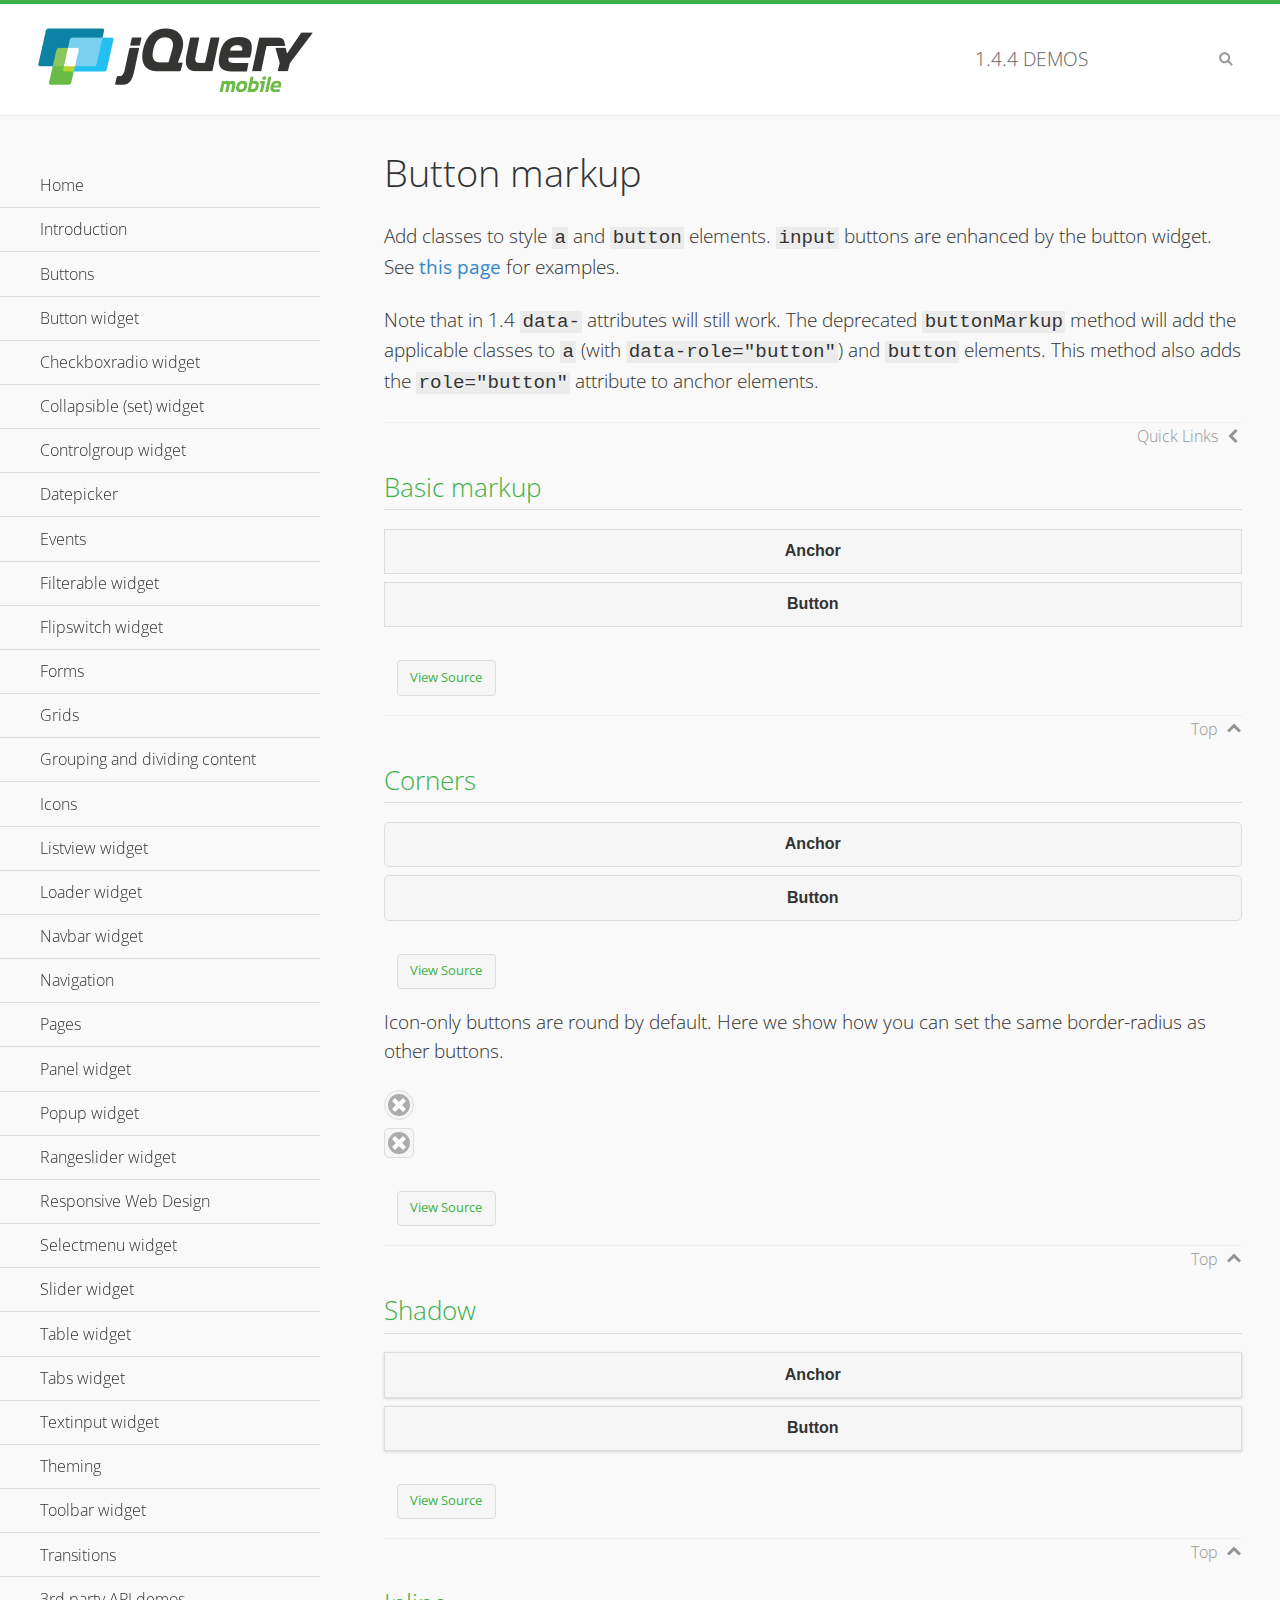
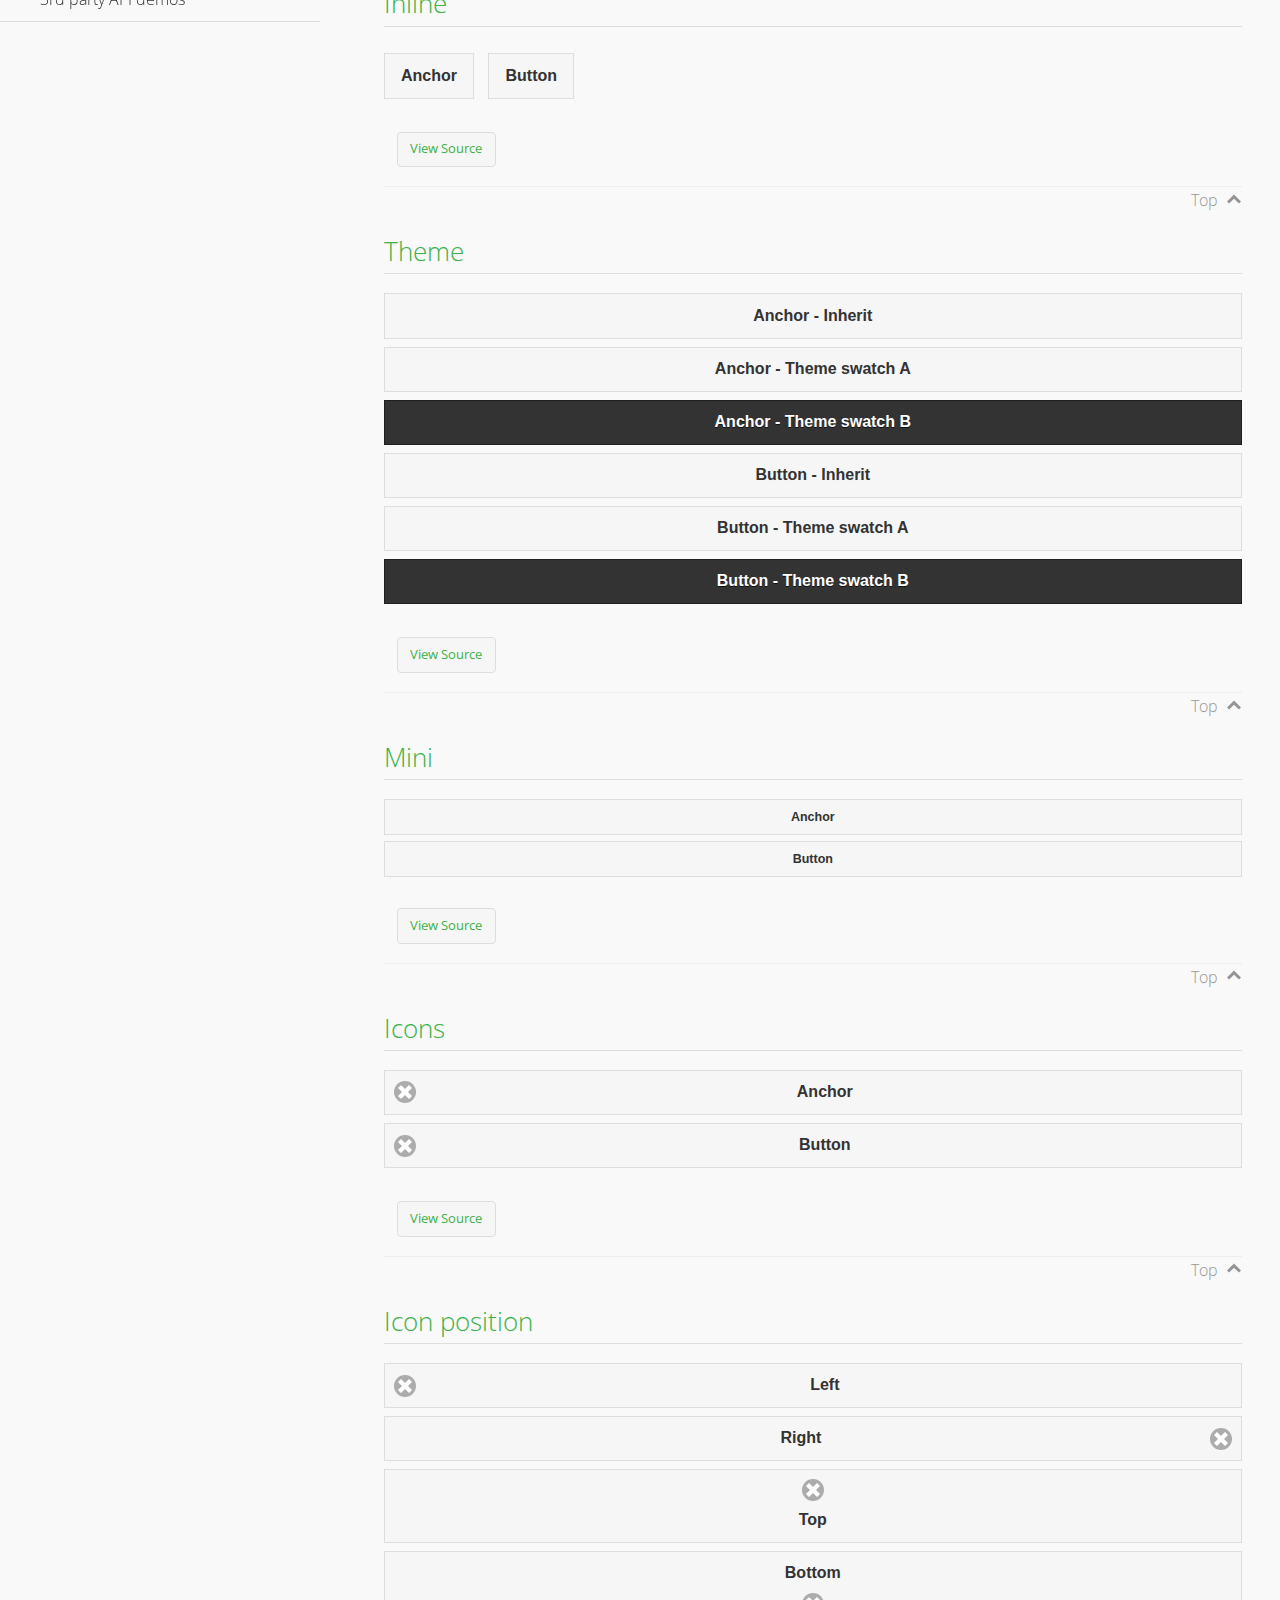
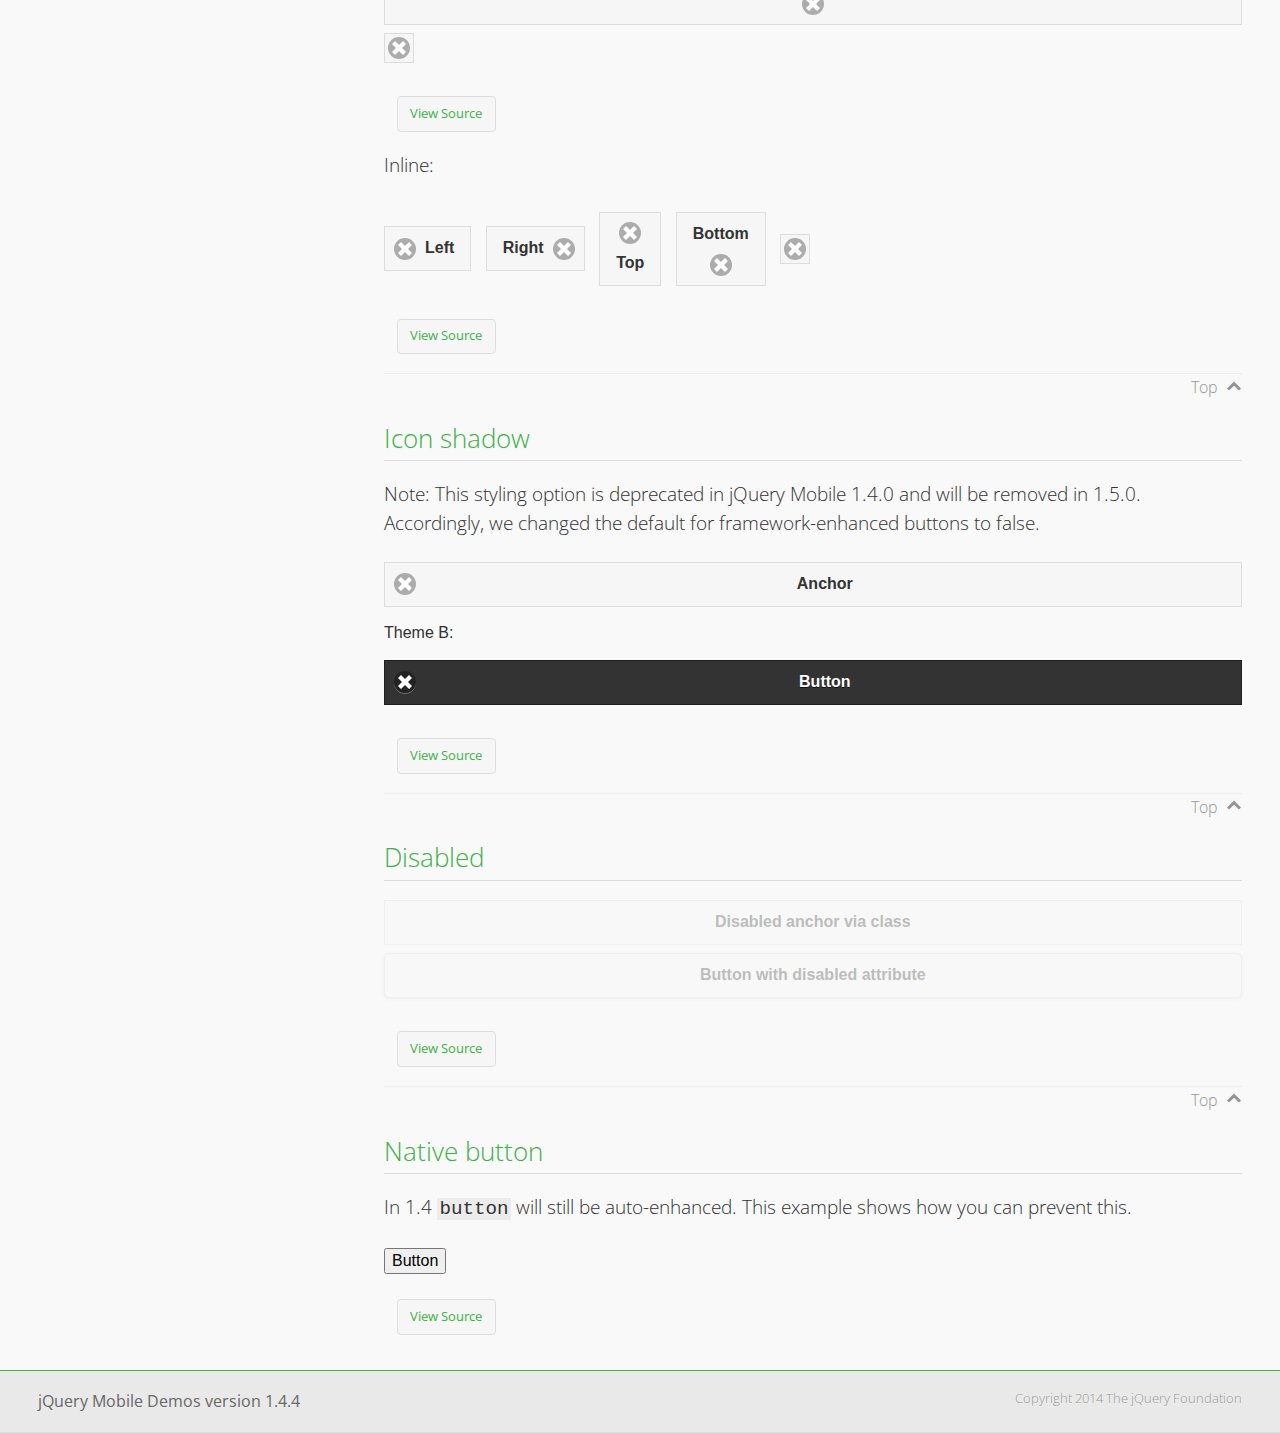
<file: platforms/android/assets/www/jquery.mobile-1.4.4/demos/button-markup/index.html>
<!DOCTYPE html>
<html>
<head>
	<meta charset="utf-8">
	<meta name="viewport" content="width=device-width, initial-scale=1">
	<title>Button markup - jQuery Mobile Demos</title>
	<link rel="shortcut icon" href="../favicon.ico">
    <link rel="stylesheet" href="http://fonts.googleapis.com/css?family=Open+Sans:300,400,700">
	<link rel="stylesheet" href="../css/themes/default/jquery.mobile-1.4.4.min.css">
	<link rel="stylesheet" href="../_assets/css/jqm-demos.css">
	<script src="../js/jquery.js"></script>
	<script src="../_assets/js/index.js"></script>
	<script src="../js/jquery.mobile-1.4.4.min.js"></script>
	<style>
		#custom-border-radius .ui-btn-icon-notext.ui-corner-all {
			-webkit-border-radius: .3125em;
			border-radius: .3125em;
		}
	</style>
</head>
<body>
<div data-role="page" class="jqm-demos" data-quicklinks="true">

	<div data-role="header" class="jqm-header">
		<h2><a href="../" title="jQuery Mobile Demos home"><img src="../_assets/img/jquery-logo.png" alt="jQuery Mobile"></a></h2>
		<p><span class="jqm-version"></span> Demos</p>
		<a href="#" class="jqm-navmenu-link ui-btn ui-btn-icon-notext ui-corner-all ui-icon-bars ui-nodisc-icon ui-alt-icon ui-btn-left">Menu</a>
		<a href="#" class="jqm-search-link ui-btn ui-btn-icon-notext ui-corner-all ui-icon-search ui-nodisc-icon ui-alt-icon ui-btn-right">Search</a>
	</div><!-- /header -->

	<div role="main" class="ui-content jqm-content">

		<h1>Button markup</h1>

		<p>Add classes to style <code>a</code> and <code>button</code> elements. <code>input</code> buttons are enhanced by the button widget. See <a href="../button/" data-ajax="false">this page</a> for examples.</p>

		<p>Note that in 1.4 <code>data-</code> attributes will still work. The deprecated <code>buttonMarkup</code> method will add the applicable classes to <code>a</code> (with <code>data-role="button"</code>) and <code>button</code> elements. This method also adds the <code>role="button"</code> attribute to anchor elements.</p>

		<h2>Basic markup</h2>

		<div data-demo-html="true">
			<a href="#" class="ui-btn">Anchor</a>
			<button class="ui-btn">Button</button>
		</div><!--/demo-html -->

		<h2>Corners</h2>

		<div data-demo-html="true">
			<a href="#" class="ui-btn ui-corner-all">Anchor</a>
			<button class="ui-btn ui-corner-all">Button</button>
		</div><!--/demo-html -->

		<p>Icon-only buttons are round by default. Here we show how you can set the same border-radius as other buttons.</p>

		<div data-demo-html="true" data-demo-css="true">
			<a href="#" class="ui-btn ui-icon-delete ui-btn-icon-notext ui-corner-all">No text</a>
			<div id="custom-border-radius">
				<a href="#" class="ui-btn ui-icon-delete ui-btn-icon-notext ui-corner-all">No text</a>
			</div>
		</div><!--/demo-html -->

		<h2>Shadow</h2>

		<div data-demo-html="true">
			<a href="#" class="ui-btn ui-shadow">Anchor</a>
			<button class="ui-btn ui-shadow">Button</button>
		</div><!--/demo-html -->

		<h2>Inline</h2>

		<div data-demo-html="true">
			<a href="#" class="ui-btn ui-btn-inline">Anchor</a>
			<button class="ui-btn ui-btn-inline">Button</button>
		</div><!--/demo-html -->

		<h2>Theme</h2>

		<div data-demo-html="true">
			<a href="#" class="ui-btn">Anchor - Inherit</a>
			<a href="#" class="ui-btn ui-btn-a">Anchor - Theme swatch A</a>
			<a href="#" class="ui-btn ui-btn-b">Anchor - Theme swatch B</a>
			<button class="ui-btn">Button - Inherit</button>
			<button class="ui-btn ui-btn-a">Button - Theme swatch A</button>
			<button class="ui-btn ui-btn-b">Button - Theme swatch B</button>
		</div><!--/demo-html -->

		<h2>Mini</h2>

		<div data-demo-html="true">
			<a href="#" class="ui-btn ui-mini">Anchor</a>
			<button class="ui-btn ui-mini">Button</button>
		</div><!--/demo-html -->

		<h2>Icons</h2>

		<div data-demo-html="true">
			<a href="#" class="ui-btn ui-icon-delete ui-btn-icon-left">Anchor</a>
			<button class="ui-btn ui-icon-delete ui-btn-icon-left">Button</button>
		</div><!--/demo-html -->

		<h2>Icon position</h2>

		<div data-demo-html="true">
			<a href="#" class="ui-btn ui-icon-delete ui-btn-icon-left">Left</a>
			<a href="#" class="ui-btn ui-icon-delete ui-btn-icon-right">Right</a>
			<a href="#" class="ui-btn ui-icon-delete ui-btn-icon-top">Top</a>
			<a href="#" class="ui-btn ui-icon-delete ui-btn-icon-bottom">Bottom</a>
			<a href="#" class="ui-btn ui-icon-delete ui-btn-icon-notext">Icon only</a>
		</div><!--/demo-html -->

		<p>Inline:</p>

		<div data-demo-html="true">
			<a href="#" class="ui-btn ui-btn-inline ui-icon-delete ui-btn-icon-left">Left</a>
			<a href="#" class="ui-btn ui-btn-inline ui-icon-delete ui-btn-icon-right">Right</a>
			<a href="#" class="ui-btn ui-btn-inline ui-icon-delete ui-btn-icon-top">Top</a>
			<a href="#" class="ui-btn ui-btn-inline ui-icon-delete ui-btn-icon-bottom">Bottom</a>
			<a href="#" class="ui-btn ui-btn-inline ui-icon-delete ui-btn-icon-notext">Icon only</a>
		</div><!--/demo-html -->

		<h2>Icon shadow</h2>
		<p>Note: This styling option is deprecated in jQuery Mobile 1.4.0 and will be removed in 1.5.0. Accordingly, we changed the default for framework-enhanced buttons to false.</p>

		<div data-demo-html="true">
			<a href="#" class="ui-btn ui-icon-delete ui-btn-icon-left ui-shadow-icon">Anchor</a>
			<p>Theme B:</p>
			<button class="ui-btn ui-icon-delete ui-btn-icon-left ui-shadow-icon ui-btn-b">Button</button>
		</div><!--/demo-html -->

		<h2>Disabled</h2>

		<div data-demo-html="true">
			<a href="#" class="ui-btn ui-state-disabled">Disabled anchor via class</a>
			<button disabled>Button with disabled attribute</button>
		</div><!--/demo-html -->

		<h2>Native button</h2>
		<!-- TODO: Remove this demo in 1.5 -->
		<p>In 1.4 <code>button</code> will still be auto-enhanced. This example shows how you can prevent this.</p>

		<div data-demo-html="true">
			<button data-role="none">Button</button>
		</div><!--/demo-html -->

	</div><!-- /content -->
	    <div data-role="panel" class="jqm-navmenu-panel" data-position="left" data-display="overlay" data-theme="a">
	    	<ul class="jqm-list ui-alt-icon ui-nodisc-icon">
<li data-filtertext="demos homepage" data-icon="home"><a href=".././">Home</a></li>
<li data-filtertext="introduction overview getting started"><a href="../intro/" data-ajax="false">Introduction</a></li>
<li data-filtertext="buttons button markup buttonmarkup method anchor link button element"><a href="../button-markup/" data-ajax="false">Buttons</a></li>
<li data-filtertext="form button widget input button submit reset"><a href="../button/" data-ajax="false">Button widget</a></li>
<li data-role="collapsible" data-enhanced="true" data-collapsed-icon="carat-d" data-expanded-icon="carat-u" data-iconpos="right" data-inset="false" class="ui-collapsible ui-collapsible-themed-content ui-collapsible-collapsed">
	<h3 class="ui-collapsible-heading ui-collapsible-heading-collapsed">
		<a href="#" class="ui-collapsible-heading-toggle ui-btn ui-btn-icon-right ui-btn-inherit ui-icon-carat-d">
		    Checkboxradio widget<span class="ui-collapsible-heading-status"> click to expand contents</span>
		</a>
	</h3>
	<div class="ui-collapsible-content ui-body-inherit ui-collapsible-content-collapsed" aria-hidden="true">
		<ul>
			<li data-filtertext="form checkboxradio widget checkbox input checkboxes controlgroups"><a href="../checkboxradio-checkbox/" data-ajax="false">Checkboxes</a></li>
			<li data-filtertext="form checkboxradio widget radio input radio buttons controlgroups"><a href="../checkboxradio-radio/" data-ajax="false">Radio buttons</a></li>
		</ul>
	</div>
</li>
<li data-role="collapsible" data-enhanced="true" data-collapsed-icon="carat-d" data-expanded-icon="carat-u" data-iconpos="right" data-inset="false" class="ui-collapsible ui-collapsible-themed-content ui-collapsible-collapsed">
	<h3 class="ui-collapsible-heading ui-collapsible-heading-collapsed">
		<a href="#" class="ui-collapsible-heading-toggle ui-btn ui-btn-icon-right ui-btn-inherit ui-icon-carat-d">
			Collapsible (set) widget<span class="ui-collapsible-heading-status"> click to expand contents</span>
		</a>
	</h3>
	<div class="ui-collapsible-content ui-body-inherit ui-collapsible-content-collapsed" aria-hidden="true">
		<ul>
			<li data-filtertext="collapsibles content formatting"><a href="../collapsible/" data-ajax="false">Collapsible</a></li>
			<li data-filtertext="dynamic collapsible set accordion append expand"><a href="../collapsible-dynamic/" data-ajax="false">Dynamic collapsibles</a></li>
			<li data-filtertext="accordions collapsible set widget content formatting grouped collapsibles"><a href="../collapsibleset/" data-ajax="false">Collapsible set</a></li>
		</ul>
	</div>
</li>
<li data-role="collapsible" data-enhanced="true" data-collapsed-icon="carat-d" data-expanded-icon="carat-u" data-iconpos="right" data-inset="false" class="ui-collapsible ui-collapsible-themed-content ui-collapsible-collapsed">
	<h3 class="ui-collapsible-heading ui-collapsible-heading-collapsed">
		<a href="#" class="ui-collapsible-heading-toggle ui-btn ui-btn-icon-right ui-btn-inherit ui-icon-carat-d">
			Controlgroup widget<span class="ui-collapsible-heading-status"> click to expand contents</span>
		</a>
	</h3>
	<div class="ui-collapsible-content ui-body-inherit ui-collapsible-content-collapsed" aria-hidden="true">
		<ul>
			<li data-filtertext="controlgroups selectmenu checkboxradio input grouped buttons horizontal vertical"><a href="../controlgroup/" data-ajax="false">Controlgroup</a></li>
			<li data-filtertext="dynamic controlgroup dynamically add buttons"><a href="../controlgroup-dynamic/" data-ajax="false">Dynamic controlgroups</a></li>
		</ul>
	</div>
</li>
<li data-filtertext="form datepicker widget date input"><a href="../datepicker/" data-ajax="false">Datepicker</a></li>
<li data-role="collapsible" data-enhanced="true" data-collapsed-icon="carat-d" data-expanded-icon="carat-u" data-iconpos="right" data-inset="false" class="ui-collapsible ui-collapsible-themed-content ui-collapsible-collapsed">
	<h3 class="ui-collapsible-heading ui-collapsible-heading-collapsed">
		<a href="#" class="ui-collapsible-heading-toggle ui-btn ui-btn-icon-right ui-btn-inherit ui-icon-carat-d">
			Events<span class="ui-collapsible-heading-status"> click to expand contents</span>
		</a>
	</h3>
	<div class="ui-collapsible-content ui-body-inherit ui-collapsible-content-collapsed" aria-hidden="true">
		<ul>
			<li data-filtertext="swipe to delete list items listviews swipe events"><a href="../swipe-list/" data-ajax="false">Swipe list items</a></li>
			<li data-filtertext="swipe to navigate swipe page navigation swipe events"><a href="../swipe-page/" data-ajax="false">Swipe page navigation</a></li>
		</ul>
	</div>
</li>
<li data-filtertext="filterable filter elements sorting searching listview table"><a href="../filterable/" data-ajax="false">Filterable widget</a></li>
<li data-filtertext="form flipswitch widget flip toggle switch binary select checkbox input"><a href="../flipswitch/" data-ajax="false">Flipswitch widget</a></li>
<li data-role="collapsible" data-enhanced="true" data-collapsed-icon="carat-d" data-expanded-icon="carat-u" data-iconpos="right" data-inset="false" class="ui-collapsible ui-collapsible-themed-content ui-collapsible-collapsed">
	<h3 class="ui-collapsible-heading ui-collapsible-heading-collapsed">
		<a href="#" class="ui-collapsible-heading-toggle ui-btn ui-btn-icon-right ui-btn-inherit ui-icon-carat-d">
			Forms<span class="ui-collapsible-heading-status"> click to expand contents</span>
		</a>
	</h3>
	<div class="ui-collapsible-content ui-body-inherit ui-collapsible-content-collapsed" aria-hidden="true">
		<ul>
			<li data-filtertext="forms text checkbox radio range button submit reset inputs selects textarea slider flipswitch label form elements"><a href="../forms/" data-ajax="false">Forms</a></li>
			<li data-filtertext="form hide labels hidden accessible ui-hidden-accessible forms"><a href="../forms-label-hidden-accessible/" data-ajax="false">Hide labels</a></li>
			<li data-filtertext="form field containers fieldcontain ui-field-contain forms"><a href="../forms-field-contain/" data-ajax="false">Field containers</a></li>
			<li data-filtertext="forms disabled form elements"><a href="../forms-disabled/" data-ajax="false">Forms disabled</a></li>
			<li data-filtertext="forms gallery examples overview forms text checkbox radio range button submit reset inputs selects textarea slider flipswitch label form elements"><a href="../forms-gallery/" data-ajax="false">Forms gallery</a></li>
		</ul>
	</div>
</li>
<li data-role="collapsible" data-enhanced="true" data-collapsed-icon="carat-d" data-expanded-icon="carat-u" data-iconpos="right" data-inset="false" class="ui-collapsible ui-collapsible-themed-content ui-collapsible-collapsed">
	<h3 class="ui-collapsible-heading ui-collapsible-heading-collapsed">
		<a href="#" class="ui-collapsible-heading-toggle ui-btn ui-btn-icon-right ui-btn-inherit ui-icon-carat-d">
			Grids<span class="ui-collapsible-heading-status"> click to expand contents</span>
		</a>
	</h3>
	<div class="ui-collapsible-content ui-body-inherit ui-collapsible-content-collapsed" aria-hidden="true">
		<ul>
			<li data-filtertext="grids columns blocks content formatting rwd responsive css framework"><a href="../grids/" data-ajax="false">Grids</a></li>
			<li data-filtertext="buttons in grids css framework"><a href="../grids-buttons/" data-ajax="false">Buttons in grids</a></li>
			<li data-filtertext="custom responsive grids rwd css framework"><a href="../grids-custom-responsive/" data-ajax="false">Custom responsive grids</a></li>
		</ul>
	</div>
</li>
<li data-filtertext="blocks content formatting sections heading"><a href="../body-bar-classes/" data-ajax="false">Grouping and dividing content</a></li>
<li data-role="collapsible" data-enhanced="true" data-collapsed-icon="carat-d" data-expanded-icon="carat-u" data-iconpos="right" data-inset="false" class="ui-collapsible ui-collapsible-themed-content ui-collapsible-collapsed">
	<h3 class="ui-collapsible-heading ui-collapsible-heading-collapsed">
		<a href="#" class="ui-collapsible-heading-toggle ui-btn ui-btn-icon-right ui-btn-inherit ui-icon-carat-d">
			Icons<span class="ui-collapsible-heading-status"> click to expand contents</span>
		</a>
	</h3>
	<div class="ui-collapsible-content ui-body-inherit ui-collapsible-content-collapsed" aria-hidden="true">
		<ul>
			<li data-filtertext="button icons svg disc alt custom icon position"><a href="../icons/" data-ajax="false">Icons</a></li>
			<li data-filtertext=""><a href="../icons-grunticon/" data-ajax="false">Grunticon loader</a></li>
		</ul>
	</div>
</li>
<li data-role="collapsible" data-enhanced="true" data-collapsed-icon="carat-d" data-expanded-icon="carat-u" data-iconpos="right" data-inset="false" class="ui-collapsible ui-collapsible-themed-content ui-collapsible-collapsed">
	<h3 class="ui-collapsible-heading ui-collapsible-heading-collapsed">
		<a href="#" class="ui-collapsible-heading-toggle ui-btn ui-btn-icon-right ui-btn-inherit ui-icon-carat-d">
			Listview widget<span class="ui-collapsible-heading-status"> click to expand contents</span>
		</a>
	</h3>
	<div class="ui-collapsible-content ui-body-inherit ui-collapsible-content-collapsed" aria-hidden="true">
		<ul>
			<li data-filtertext="listview widget thumbnails icons nested split button collapsible ul ol"><a href="../listview/" data-ajax="false">Listview</a></li>
			<li data-filtertext="autocomplete filterable reveal listview filtertextbeforefilter placeholder"><a href="../listview-autocomplete/" data-ajax="false">Listview autocomplete</a></li>
			<li data-filtertext="autocomplete filterable reveal listview remote data filtertextbeforefilter placeholder"><a href="../listview-autocomplete-remote/" data-ajax="false">Listview autocomplete remote data</a></li>
			<li data-filtertext="autodividers anchor jump scroll linkbars listview lists ul ol"><a href="../listview-autodividers-linkbar/" data-ajax="false">Listview autodividers linkbar</a></li>
			<li data-filtertext="listview autodividers selector autodividersselector lists ul ol"><a href="../listview-autodividers-selector/" data-ajax="false">Listview autodividers selector</a></li>
			<li data-filtertext="listview nested list items"><a href="../listview-nested-lists/" data-ajax="false">Nested Listviews</a></li>
			<li data-filtertext="listview collapsible list items flat"><a href="../listview-collapsible-item-flat/" data-ajax="false">Listview collapsible list items (flat)</a></li>
			<li data-filtertext="listview collapsible list indented"><a href="../listview-collapsible-item-indented/" data-ajax="false">Listview collapsible list items (indented)</a></li>
			<li data-filtertext="grid listview responsive grids responsive listviews lists ul"><a href="../listview-grid/" data-ajax="false">Listview responsive grid</a></li>
		</ul>
	</div>
</li>
<li data-filtertext="loader widget page loading navigation overlay spinner"><a href="../loader/" data-ajax="false">Loader widget</a></li>
<li data-filtertext="navbar widget navmenu toolbars header footer"><a href="../navbar/" data-ajax="false">Navbar widget</a></li>
<li data-role="collapsible" data-enhanced="true" data-collapsed-icon="carat-d" data-expanded-icon="carat-u" data-iconpos="right" data-inset="false" class="ui-collapsible ui-collapsible-themed-content ui-collapsible-collapsed">
	<h3 class="ui-collapsible-heading ui-collapsible-heading-collapsed">
		<a href="#" class="ui-collapsible-heading-toggle ui-btn ui-btn-icon-right ui-btn-inherit ui-icon-carat-d">
			Navigation<span class="ui-collapsible-heading-status"> click to expand contents</span>
		</a>
	</h3>
	<div class="ui-collapsible-content ui-body-inherit ui-collapsible-content-collapsed" aria-hidden="true">
		<ul>
			<li data-filtertext="ajax navigation navigate widget history event method"><a href="../navigation/" data-ajax="false">Navigation</a></li>
			<li data-filtertext="linking pages page links navigation ajax prefetch cache"><a href="../navigation-linking-pages/" data-ajax="false">Linking pages</a></li>
			<!-- <li data-filtertext="php redirect server redirection server-side navigation"><a href="../navigation-php-redirect/" data-ajax="false">PHP redirect demo</a></li>-->
			<li data-filtertext="navigation redirection hash query"><a href="../navigation-hash-processing/" data-ajax="false">Hash processing demo</a></li>
			<li data-filtertext="navigation redirection hash query"><a href="../page-events/" data-ajax="false">Page Navigation Events</a></li>
		</ul>
	</div>
</li>
<li data-role="collapsible" data-enhanced="true" data-collapsed-icon="carat-d" data-expanded-icon="carat-u" data-iconpos="right" data-inset="false" class="ui-collapsible ui-collapsible-themed-content ui-collapsible-collapsed">
	<h3 class="ui-collapsible-heading ui-collapsible-heading-collapsed">
		<a href="#" class="ui-collapsible-heading-toggle ui-btn ui-btn-icon-right ui-btn-inherit ui-icon-carat-d">
			Pages<span class="ui-collapsible-heading-status"> click to expand contents</span>
		</a>
	</h3>
	<div class="ui-collapsible-content ui-body-inherit ui-collapsible-content-collapsed" aria-hidden="true">
		<ul>
			<li data-filtertext="pages page widget ajax navigation"><a href="../pages/" data-ajax="false">Pages</a></li>
			<li data-filtertext="single page"><a href="../pages-single-page/" data-ajax="false">Single page</a></li>
			<li data-filtertext="multipage multi-page page"><a href="../pages-multi-page/" data-ajax="false">Multi-page template</a></li>
			<li data-filtertext="dialog page widget modal popup"><a href="../pages-dialog/" data-ajax="false">Dialog page</a></li>
		</ul>
	</div>
</li>
<li data-role="collapsible" data-enhanced="true" data-collapsed-icon="carat-d" data-expanded-icon="carat-u" data-iconpos="right" data-inset="false" class="ui-collapsible ui-collapsible-themed-content ui-collapsible-collapsed">
	<h3 class="ui-collapsible-heading ui-collapsible-heading-collapsed">
		<a href="#" class="ui-collapsible-heading-toggle ui-btn ui-btn-icon-right ui-btn-inherit ui-icon-carat-d">
			Panel widget<span class="ui-collapsible-heading-status"> click to expand contents</span>
		</a>
	</h3>
	<div class="ui-collapsible-content ui-body-inherit ui-collapsible-content-collapsed" aria-hidden="true">
		<ul>
			<li data-filtertext="panel widget sliding panels reveal push overlay responsive"><a href="../panel/" data-ajax="false">Panel</a></li>
			<li data-filtertext=""><a href="../panel-external/" data-ajax="false">External panels</a></li>
			<li data-filtertext="panel "><a href="../panel-fixed/" data-ajax="false">Fixed panels</a></li>
			<li data-filtertext="panel slide panels sliding panels shadow rwd responsive breakpoint"><a href="../panel-responsive/" data-ajax="false">Panels responsive</a></li>
			<li data-filtertext="panel custom style custom panel width reveal shadow listview panel styling page background wrapper"><a href="../panel-styling/" data-ajax="false">Custom panel style</a></li>
			<li data-filtertext="panel open on swipe"><a href="../panel-swipe-open/" data-ajax="false">Panel open on swipe</a></li>
			<li data-filtertext="panels outside page internal external toolbars"><a href="../panel-external-internal/" data-ajax="false">Panel external and internal</a></li>
		</ul>
	</div>
</li>
<li data-role="collapsible" data-enhanced="true" data-collapsed-icon="carat-d" data-expanded-icon="carat-u" data-iconpos="right" data-inset="false" class="ui-collapsible ui-collapsible-themed-content ui-collapsible-collapsed">
	<h3 class="ui-collapsible-heading ui-collapsible-heading-collapsed">
		<a href="#" class="ui-collapsible-heading-toggle ui-btn ui-btn-icon-right ui-btn-inherit ui-icon-carat-d">
			Popup widget<span class="ui-collapsible-heading-status"> click to expand contents</span>
		</a>
	</h3>
	<div class="ui-collapsible-content ui-body-inherit ui-collapsible-content-collapsed" aria-hidden="true">
		<ul>
			<li data-filtertext="popup widget popups dialog modal transition tooltip lightbox form overlay screen flip pop fade transition"><a href="../popup/" data-ajax="false">Popup</a></li>
			<li data-filtertext="popup alignment position"><a href="../popup-alignment/" data-ajax="false">Popup alignment</a></li>
			<li data-filtertext="popup arrow size popups popover"><a href="../popup-arrow-size/" data-ajax="false">Popup arrow size</a></li>
			<li data-filtertext="dynamic popups popup images lightbox"><a href="../popup-dynamic/" data-ajax="false">Dynamic popups</a></li>
			<li data-filtertext="popups with iframes scaling"><a href="../popup-iframe/" data-ajax="false">Popups with iframes</a></li>
			<li data-filtertext="popup image scaling"><a href="../popup-image-scaling/" data-ajax="false">Popup image scaling</a></li>
			<li data-filtertext="external popup outside multi-page"><a href="../popup-outside-multipage/" data-ajax="false">Popup outside multi-page</a></li>
		</ul>
	</div>
</li>
<li data-filtertext="form rangeslider widget dual sliders dual handle sliders range input"><a href="../rangeslider/" data-ajax="false">Rangeslider widget</a></li>
<li data-filtertext="responsive web design rwd adaptive progressive enhancement PE accessible mobile breakpoints media query media queries"><a href="../rwd/" data-ajax="false">Responsive Web Design</a></li>
<li data-role="collapsible" data-enhanced="true" data-collapsed-icon="carat-d" data-expanded-icon="carat-u" data-iconpos="right" data-inset="false" class="ui-collapsible ui-collapsible-themed-content ui-collapsible-collapsed">
	<h3 class="ui-collapsible-heading ui-collapsible-heading-collapsed">
		<a href="#" class="ui-collapsible-heading-toggle ui-btn ui-btn-icon-right ui-btn-inherit ui-icon-carat-d">
			Selectmenu widget<span class="ui-collapsible-heading-status"> click to expand contents</span>
		</a>
	</h3>
	<div class="ui-collapsible-content ui-body-inherit ui-collapsible-content-collapsed" aria-hidden="true">
		<ul>
			<li data-filtertext="form selectmenu widget select input custom select menu selects"><a href="../selectmenu/" data-ajax="false">Selectmenu</a></li>
			<li data-filtertext="form custom select menu selectmenu widget custom menu option optgroup multiple selects"><a href="../selectmenu-custom/" data-ajax="false">Custom select menu</a></li>
			<li data-filtertext="filterable select filter popup dialog"><a href="../selectmenu-custom-filter/" data-ajax="false">Custom select menu with filter</a></li>
		</ul>
	</div>
</li>
<li data-role="collapsible" data-enhanced="true" data-collapsed-icon="carat-d" data-expanded-icon="carat-u" data-iconpos="right" data-inset="false" class="ui-collapsible ui-collapsible-themed-content ui-collapsible-collapsed">
	<h3 class="ui-collapsible-heading ui-collapsible-heading-collapsed">
		<a href="#" class="ui-collapsible-heading-toggle ui-btn ui-btn-icon-right ui-btn-inherit ui-icon-carat-d">
			Slider widget<span class="ui-collapsible-heading-status"> click to expand contents</span>
		</a>
	</h3>
	<div class="ui-collapsible-content ui-body-inherit ui-collapsible-content-collapsed" aria-hidden="true">
		<ul>
			<li data-filtertext="form slider widget range input single sliders"><a href="../slider/" data-ajax="false">Slider</a></li>
			<li data-filtertext="form slider widget flipswitch slider binary select flip toggle switch"><a href="../slider-flipswitch/" data-ajax="false">Slider flip toggle switch</a></li>
			<li data-filtertext="form slider tooltip handle value input range sliders"><a href="../slider-tooltip/" data-ajax="false">Slider tooltip</a></li>
		</ul>
	</div>
</li>
<li data-role="collapsible" data-enhanced="true" data-collapsed-icon="carat-d" data-expanded-icon="carat-u" data-iconpos="right" data-inset="false" class="ui-collapsible ui-collapsible-themed-content ui-collapsible-collapsed">
	<h3 class="ui-collapsible-heading ui-collapsible-heading-collapsed">
		<a href="#" class="ui-collapsible-heading-toggle ui-btn ui-btn-icon-right ui-btn-inherit ui-icon-carat-d">
			Table widget<span class="ui-collapsible-heading-status"> click to expand contents</span>
		</a>
	</h3>
	<div class="ui-collapsible-content ui-body-inherit ui-collapsible-content-collapsed" aria-hidden="true">
		<ul>
			<li data-filtertext="table widget reflow column toggle th td responsive tables rwd hide show tabular"><a href="../table-column-toggle/" data-ajax="false">Table Column Toggle</a></li>
			<li data-filtertext="table column toggle phone comparison demo"><a href="../table-column-toggle-example/" data-ajax="false">Table Column Toggle demo</a></li>
			<li data-filtertext="responsive tables table column toggle heading groups rwd breakpoint"><a href="../table-column-toggle-heading-groups/" data-ajax="false">Table Column Toggle heading groups</a></li>
			<li data-filtertext="responsive tables table column toggle hide rwd breakpoint customization options"><a href="../table-column-toggle-options/" data-ajax="false">Table Column Toggle options</a></li>
			<li data-filtertext="table reflow th td responsive rwd columns tabular"><a href="../table-reflow/" data-ajax="false">Table Reflow</a></li>
			<li data-filtertext="responsive tables table reflow heading groups rwd breakpoint"><a href="../table-reflow-heading-groups/" data-ajax="false">Table Reflow heading groups</a></li>
			<li data-filtertext="responsive tables table reflow stripes strokes table style"><a href="../table-reflow-stripes-strokes/" data-ajax="false">Table Reflow stripes and strokes</a></li>
			<li data-filtertext="responsive tables table reflow stack custom styles"><a href="../table-reflow-styling/" data-ajax="false">Table Reflow custom styles</a></li>
		</ul>
	</div>
</li>
<li data-filtertext="ui tabs widget"><a href="../tabs/" data-ajax="false">Tabs widget</a></li>
<li data-filtertext="form textinput widget text input textarea number date time tel email file color password"><a href="../textinput/" data-ajax="false">Textinput widget</a></li>
<li data-role="collapsible" data-enhanced="true" data-collapsed-icon="carat-d" data-expanded-icon="carat-u" data-iconpos="right" data-inset="false" class="ui-collapsible ui-collapsible-themed-content ui-collapsible-collapsed">
	<h3 class="ui-collapsible-heading ui-collapsible-heading-collapsed">
		<a href="#" class="ui-collapsible-heading-toggle ui-btn ui-btn-icon-right ui-btn-inherit ui-icon-carat-d">
			Theming<span class="ui-collapsible-heading-status"> click to expand contents</span>
		</a>
	</h3>
	<div class="ui-collapsible-content ui-body-inherit ui-collapsible-content-collapsed" aria-hidden="true">
		<ul>
			<li data-filtertext="default theme swatches theming style css"><a href="../theme-default/" data-ajax="false">Default theme</a></li>
			<li data-filtertext="classic theme old theme swatches theming style css"><a href="../theme-classic/" data-ajax="false">Classic theme</a></li>
		</ul>
	</div>
</li>
<li data-role="collapsible" data-enhanced="true" data-collapsed-icon="carat-d" data-expanded-icon="carat-u" data-iconpos="right" data-inset="false" class="ui-collapsible ui-collapsible-themed-content ui-collapsible-collapsed">
	<h3 class="ui-collapsible-heading ui-collapsible-heading-collapsed">
		<a href="#" class="ui-collapsible-heading-toggle ui-btn ui-btn-icon-right ui-btn-inherit ui-icon-carat-d">
			Toolbar widget<span class="ui-collapsible-heading-status"> click to expand contents</span>
		</a>
	</h3>
	<div class="ui-collapsible-content ui-body-inherit ui-collapsible-content-collapsed" aria-hidden="true">
		<ul>
			<li data-filtertext="toolbar widget header footer toolbars fixed fullscreen external sections"><a href="../toolbar/" data-ajax="false">Toolbar</a></li>
			<li data-filtertext="dynamic toolbars dynamically add toolbar header footer"><a href="../toolbar-dynamic/" data-ajax="false">Dynamic toolbars</a></li>
			<li data-filtertext="external toolbars header footer"><a href="../toolbar-external/" data-ajax="false">External toolbars</a></li>
			<li data-filtertext="fixed toolbars header footer"><a href="../toolbar-fixed/" data-ajax="false">Fixed toolbars</a></li>
			<li data-filtertext="fixed fullscreen toolbars header footer"><a href="../toolbar-fixed-fullscreen/" data-ajax="false">Fullscreen toolbars</a></li>
			<li data-filtertext="external fixed toolbars header footer"><a href="../toolbar-fixed-external/" data-ajax="false">Fixed external toolbars</a></li>
			<li data-filtertext="external persistent toolbars header footer navbar navmenu"><a href="../toolbar-fixed-persistent/" data-ajax="false">Persistent toolbars</a></li>
			<li data-filtertext="external ajax optimized toolbars persistent toolbars header footer navbar"><a href="../toolbar-fixed-persistent-optimized/" data-ajax="false">Ajax optimized toolbars</a></li>
			<li data-filtertext="form in toolbars header footer"><a href="../toolbar-fixed-forms/" data-ajax="false">Form in toolbar</a></li>
		</ul>
	</div>
</li>
<li data-filtertext="page transitions animated pages popup navigation flip slide fade pop"><a href="../transitions/" data-ajax="false">Transitions</a></li>
<li data-role="collapsible" data-enhanced="true" data-collapsed-icon="carat-d" data-expanded-icon="carat-u" data-iconpos="right" data-inset="false" class="ui-collapsible ui-collapsible-themed-content ui-collapsible-collapsed">
	<h3 class="ui-collapsible-heading ui-collapsible-heading-collapsed">
		<a href="#" class="ui-collapsible-heading-toggle ui-btn ui-btn-icon-right ui-btn-inherit ui-icon-carat-d">
			3rd party API demos<span class="ui-collapsible-heading-status"> click to expand contents</span>
		</a>
	</h3>
	<div class="ui-collapsible-content ui-body-inherit ui-collapsible-content-collapsed" aria-hidden="true">
		<ul>
			<li data-filtertext="backbone requirejs navigation router"><a href="../backbone-requirejs/" data-ajax="false">Backbone RequireJS</a></li>
			<li data-filtertext="google maps geolocation demo"><a href="../map-geolocation/" data-ajax="false">Google Maps geolocation</a></li>
			<li data-filtertext="google maps hybrid"><a href="../map-list-toggle/" data-ajax="false">Google Maps list toggle</a></li>
		</ul>
	</div>
</li>



		     </ul>
		</div><!-- /panel -->


	<div data-role="footer" data-position="fixed" data-tap-toggle="false" class="jqm-footer">
		<p>jQuery Mobile Demos version <span class="jqm-version"></span></p>
		<p>Copyright 2014 The jQuery Foundation</p>
	</div><!-- /footer -->
	<!-- TODO: This should become an external panel so we can add input to markup (unique ID) -->
    <div data-role="panel" class="jqm-search-panel" data-position="right" data-display="overlay" data-theme="a">
		<div class="jqm-search">
			<ul class="jqm-list" data-filter-placeholder="Search demos..." data-filter-reveal="true">
<li data-filtertext="demos homepage" data-icon="home"><a href=".././">Home</a></li>
<li data-filtertext="introduction overview getting started"><a href="../intro/" data-ajax="false">Introduction</a></li>
<li data-filtertext="buttons button markup buttonmarkup method anchor link button element"><a href="../button-markup/" data-ajax="false">Buttons</a></li>
<li data-filtertext="form button widget input button submit reset"><a href="../button/" data-ajax="false">Button widget</a></li>
<li data-role="collapsible" data-enhanced="true" data-collapsed-icon="carat-d" data-expanded-icon="carat-u" data-iconpos="right" data-inset="false" class="ui-collapsible ui-collapsible-themed-content ui-collapsible-collapsed">
	<h3 class="ui-collapsible-heading ui-collapsible-heading-collapsed">
		<a href="#" class="ui-collapsible-heading-toggle ui-btn ui-btn-icon-right ui-btn-inherit ui-icon-carat-d">
		    Checkboxradio widget<span class="ui-collapsible-heading-status"> click to expand contents</span>
		</a>
	</h3>
	<div class="ui-collapsible-content ui-body-inherit ui-collapsible-content-collapsed" aria-hidden="true">
		<ul>
			<li data-filtertext="form checkboxradio widget checkbox input checkboxes controlgroups"><a href="../checkboxradio-checkbox/" data-ajax="false">Checkboxes</a></li>
			<li data-filtertext="form checkboxradio widget radio input radio buttons controlgroups"><a href="../checkboxradio-radio/" data-ajax="false">Radio buttons</a></li>
		</ul>
	</div>
</li>
<li data-role="collapsible" data-enhanced="true" data-collapsed-icon="carat-d" data-expanded-icon="carat-u" data-iconpos="right" data-inset="false" class="ui-collapsible ui-collapsible-themed-content ui-collapsible-collapsed">
	<h3 class="ui-collapsible-heading ui-collapsible-heading-collapsed">
		<a href="#" class="ui-collapsible-heading-toggle ui-btn ui-btn-icon-right ui-btn-inherit ui-icon-carat-d">
			Collapsible (set) widget<span class="ui-collapsible-heading-status"> click to expand contents</span>
		</a>
	</h3>
	<div class="ui-collapsible-content ui-body-inherit ui-collapsible-content-collapsed" aria-hidden="true">
		<ul>
			<li data-filtertext="collapsibles content formatting"><a href="../collapsible/" data-ajax="false">Collapsible</a></li>
			<li data-filtertext="dynamic collapsible set accordion append expand"><a href="../collapsible-dynamic/" data-ajax="false">Dynamic collapsibles</a></li>
			<li data-filtertext="accordions collapsible set widget content formatting grouped collapsibles"><a href="../collapsibleset/" data-ajax="false">Collapsible set</a></li>
		</ul>
	</div>
</li>
<li data-role="collapsible" data-enhanced="true" data-collapsed-icon="carat-d" data-expanded-icon="carat-u" data-iconpos="right" data-inset="false" class="ui-collapsible ui-collapsible-themed-content ui-collapsible-collapsed">
	<h3 class="ui-collapsible-heading ui-collapsible-heading-collapsed">
		<a href="#" class="ui-collapsible-heading-toggle ui-btn ui-btn-icon-right ui-btn-inherit ui-icon-carat-d">
			Controlgroup widget<span class="ui-collapsible-heading-status"> click to expand contents</span>
		</a>
	</h3>
	<div class="ui-collapsible-content ui-body-inherit ui-collapsible-content-collapsed" aria-hidden="true">
		<ul>
			<li data-filtertext="controlgroups selectmenu checkboxradio input grouped buttons horizontal vertical"><a href="../controlgroup/" data-ajax="false">Controlgroup</a></li>
			<li data-filtertext="dynamic controlgroup dynamically add buttons"><a href="../controlgroup-dynamic/" data-ajax="false">Dynamic controlgroups</a></li>
		</ul>
	</div>
</li>
<li data-filtertext="form datepicker widget date input"><a href="../datepicker/" data-ajax="false">Datepicker</a></li>
<li data-role="collapsible" data-enhanced="true" data-collapsed-icon="carat-d" data-expanded-icon="carat-u" data-iconpos="right" data-inset="false" class="ui-collapsible ui-collapsible-themed-content ui-collapsible-collapsed">
	<h3 class="ui-collapsible-heading ui-collapsible-heading-collapsed">
		<a href="#" class="ui-collapsible-heading-toggle ui-btn ui-btn-icon-right ui-btn-inherit ui-icon-carat-d">
			Events<span class="ui-collapsible-heading-status"> click to expand contents</span>
		</a>
	</h3>
	<div class="ui-collapsible-content ui-body-inherit ui-collapsible-content-collapsed" aria-hidden="true">
		<ul>
			<li data-filtertext="swipe to delete list items listviews swipe events"><a href="../swipe-list/" data-ajax="false">Swipe list items</a></li>
			<li data-filtertext="swipe to navigate swipe page navigation swipe events"><a href="../swipe-page/" data-ajax="false">Swipe page navigation</a></li>
		</ul>
	</div>
</li>
<li data-filtertext="filterable filter elements sorting searching listview table"><a href="../filterable/" data-ajax="false">Filterable widget</a></li>
<li data-filtertext="form flipswitch widget flip toggle switch binary select checkbox input"><a href="../flipswitch/" data-ajax="false">Flipswitch widget</a></li>
<li data-role="collapsible" data-enhanced="true" data-collapsed-icon="carat-d" data-expanded-icon="carat-u" data-iconpos="right" data-inset="false" class="ui-collapsible ui-collapsible-themed-content ui-collapsible-collapsed">
	<h3 class="ui-collapsible-heading ui-collapsible-heading-collapsed">
		<a href="#" class="ui-collapsible-heading-toggle ui-btn ui-btn-icon-right ui-btn-inherit ui-icon-carat-d">
			Forms<span class="ui-collapsible-heading-status"> click to expand contents</span>
		</a>
	</h3>
	<div class="ui-collapsible-content ui-body-inherit ui-collapsible-content-collapsed" aria-hidden="true">
		<ul>
			<li data-filtertext="forms text checkbox radio range button submit reset inputs selects textarea slider flipswitch label form elements"><a href="../forms/" data-ajax="false">Forms</a></li>
			<li data-filtertext="form hide labels hidden accessible ui-hidden-accessible forms"><a href="../forms-label-hidden-accessible/" data-ajax="false">Hide labels</a></li>
			<li data-filtertext="form field containers fieldcontain ui-field-contain forms"><a href="../forms-field-contain/" data-ajax="false">Field containers</a></li>
			<li data-filtertext="forms disabled form elements"><a href="../forms-disabled/" data-ajax="false">Forms disabled</a></li>
			<li data-filtertext="forms gallery examples overview forms text checkbox radio range button submit reset inputs selects textarea slider flipswitch label form elements"><a href="../forms-gallery/" data-ajax="false">Forms gallery</a></li>
		</ul>
	</div>
</li>
<li data-role="collapsible" data-enhanced="true" data-collapsed-icon="carat-d" data-expanded-icon="carat-u" data-iconpos="right" data-inset="false" class="ui-collapsible ui-collapsible-themed-content ui-collapsible-collapsed">
	<h3 class="ui-collapsible-heading ui-collapsible-heading-collapsed">
		<a href="#" class="ui-collapsible-heading-toggle ui-btn ui-btn-icon-right ui-btn-inherit ui-icon-carat-d">
			Grids<span class="ui-collapsible-heading-status"> click to expand contents</span>
		</a>
	</h3>
	<div class="ui-collapsible-content ui-body-inherit ui-collapsible-content-collapsed" aria-hidden="true">
		<ul>
			<li data-filtertext="grids columns blocks content formatting rwd responsive css framework"><a href="../grids/" data-ajax="false">Grids</a></li>
			<li data-filtertext="buttons in grids css framework"><a href="../grids-buttons/" data-ajax="false">Buttons in grids</a></li>
			<li data-filtertext="custom responsive grids rwd css framework"><a href="../grids-custom-responsive/" data-ajax="false">Custom responsive grids</a></li>
		</ul>
	</div>
</li>
<li data-filtertext="blocks content formatting sections heading"><a href="../body-bar-classes/" data-ajax="false">Grouping and dividing content</a></li>
<li data-role="collapsible" data-enhanced="true" data-collapsed-icon="carat-d" data-expanded-icon="carat-u" data-iconpos="right" data-inset="false" class="ui-collapsible ui-collapsible-themed-content ui-collapsible-collapsed">
	<h3 class="ui-collapsible-heading ui-collapsible-heading-collapsed">
		<a href="#" class="ui-collapsible-heading-toggle ui-btn ui-btn-icon-right ui-btn-inherit ui-icon-carat-d">
			Icons<span class="ui-collapsible-heading-status"> click to expand contents</span>
		</a>
	</h3>
	<div class="ui-collapsible-content ui-body-inherit ui-collapsible-content-collapsed" aria-hidden="true">
		<ul>
			<li data-filtertext="button icons svg disc alt custom icon position"><a href="../icons/" data-ajax="false">Icons</a></li>
			<li data-filtertext=""><a href="../icons-grunticon/" data-ajax="false">Grunticon loader</a></li>
		</ul>
	</div>
</li>
<li data-role="collapsible" data-enhanced="true" data-collapsed-icon="carat-d" data-expanded-icon="carat-u" data-iconpos="right" data-inset="false" class="ui-collapsible ui-collapsible-themed-content ui-collapsible-collapsed">
	<h3 class="ui-collapsible-heading ui-collapsible-heading-collapsed">
		<a href="#" class="ui-collapsible-heading-toggle ui-btn ui-btn-icon-right ui-btn-inherit ui-icon-carat-d">
			Listview widget<span class="ui-collapsible-heading-status"> click to expand contents</span>
		</a>
	</h3>
	<div class="ui-collapsible-content ui-body-inherit ui-collapsible-content-collapsed" aria-hidden="true">
		<ul>
			<li data-filtertext="listview widget thumbnails icons nested split button collapsible ul ol"><a href="../listview/" data-ajax="false">Listview</a></li>
			<li data-filtertext="autocomplete filterable reveal listview filtertextbeforefilter placeholder"><a href="../listview-autocomplete/" data-ajax="false">Listview autocomplete</a></li>
			<li data-filtertext="autocomplete filterable reveal listview remote data filtertextbeforefilter placeholder"><a href="../listview-autocomplete-remote/" data-ajax="false">Listview autocomplete remote data</a></li>
			<li data-filtertext="autodividers anchor jump scroll linkbars listview lists ul ol"><a href="../listview-autodividers-linkbar/" data-ajax="false">Listview autodividers linkbar</a></li>
			<li data-filtertext="listview autodividers selector autodividersselector lists ul ol"><a href="../listview-autodividers-selector/" data-ajax="false">Listview autodividers selector</a></li>
			<li data-filtertext="listview nested list items"><a href="../listview-nested-lists/" data-ajax="false">Nested Listviews</a></li>
			<li data-filtertext="listview collapsible list items flat"><a href="../listview-collapsible-item-flat/" data-ajax="false">Listview collapsible list items (flat)</a></li>
			<li data-filtertext="listview collapsible list indented"><a href="../listview-collapsible-item-indented/" data-ajax="false">Listview collapsible list items (indented)</a></li>
			<li data-filtertext="grid listview responsive grids responsive listviews lists ul"><a href="../listview-grid/" data-ajax="false">Listview responsive grid</a></li>
		</ul>
	</div>
</li>
<li data-filtertext="loader widget page loading navigation overlay spinner"><a href="../loader/" data-ajax="false">Loader widget</a></li>
<li data-filtertext="navbar widget navmenu toolbars header footer"><a href="../navbar/" data-ajax="false">Navbar widget</a></li>
<li data-role="collapsible" data-enhanced="true" data-collapsed-icon="carat-d" data-expanded-icon="carat-u" data-iconpos="right" data-inset="false" class="ui-collapsible ui-collapsible-themed-content ui-collapsible-collapsed">
	<h3 class="ui-collapsible-heading ui-collapsible-heading-collapsed">
		<a href="#" class="ui-collapsible-heading-toggle ui-btn ui-btn-icon-right ui-btn-inherit ui-icon-carat-d">
			Navigation<span class="ui-collapsible-heading-status"> click to expand contents</span>
		</a>
	</h3>
	<div class="ui-collapsible-content ui-body-inherit ui-collapsible-content-collapsed" aria-hidden="true">
		<ul>
			<li data-filtertext="ajax navigation navigate widget history event method"><a href="../navigation/" data-ajax="false">Navigation</a></li>
			<li data-filtertext="linking pages page links navigation ajax prefetch cache"><a href="../navigation-linking-pages/" data-ajax="false">Linking pages</a></li>
			<!-- <li data-filtertext="php redirect server redirection server-side navigation"><a href="../navigation-php-redirect/" data-ajax="false">PHP redirect demo</a></li>-->
			<li data-filtertext="navigation redirection hash query"><a href="../navigation-hash-processing/" data-ajax="false">Hash processing demo</a></li>
			<li data-filtertext="navigation redirection hash query"><a href="../page-events/" data-ajax="false">Page Navigation Events</a></li>
		</ul>
	</div>
</li>
<li data-role="collapsible" data-enhanced="true" data-collapsed-icon="carat-d" data-expanded-icon="carat-u" data-iconpos="right" data-inset="false" class="ui-collapsible ui-collapsible-themed-content ui-collapsible-collapsed">
	<h3 class="ui-collapsible-heading ui-collapsible-heading-collapsed">
		<a href="#" class="ui-collapsible-heading-toggle ui-btn ui-btn-icon-right ui-btn-inherit ui-icon-carat-d">
			Pages<span class="ui-collapsible-heading-status"> click to expand contents</span>
		</a>
	</h3>
	<div class="ui-collapsible-content ui-body-inherit ui-collapsible-content-collapsed" aria-hidden="true">
		<ul>
			<li data-filtertext="pages page widget ajax navigation"><a href="../pages/" data-ajax="false">Pages</a></li>
			<li data-filtertext="single page"><a href="../pages-single-page/" data-ajax="false">Single page</a></li>
			<li data-filtertext="multipage multi-page page"><a href="../pages-multi-page/" data-ajax="false">Multi-page template</a></li>
			<li data-filtertext="dialog page widget modal popup"><a href="../pages-dialog/" data-ajax="false">Dialog page</a></li>
		</ul>
	</div>
</li>
<li data-role="collapsible" data-enhanced="true" data-collapsed-icon="carat-d" data-expanded-icon="carat-u" data-iconpos="right" data-inset="false" class="ui-collapsible ui-collapsible-themed-content ui-collapsible-collapsed">
	<h3 class="ui-collapsible-heading ui-collapsible-heading-collapsed">
		<a href="#" class="ui-collapsible-heading-toggle ui-btn ui-btn-icon-right ui-btn-inherit ui-icon-carat-d">
			Panel widget<span class="ui-collapsible-heading-status"> click to expand contents</span>
		</a>
	</h3>
	<div class="ui-collapsible-content ui-body-inherit ui-collapsible-content-collapsed" aria-hidden="true">
		<ul>
			<li data-filtertext="panel widget sliding panels reveal push overlay responsive"><a href="../panel/" data-ajax="false">Panel</a></li>
			<li data-filtertext=""><a href="../panel-external/" data-ajax="false">External panels</a></li>
			<li data-filtertext="panel "><a href="../panel-fixed/" data-ajax="false">Fixed panels</a></li>
			<li data-filtertext="panel slide panels sliding panels shadow rwd responsive breakpoint"><a href="../panel-responsive/" data-ajax="false">Panels responsive</a></li>
			<li data-filtertext="panel custom style custom panel width reveal shadow listview panel styling page background wrapper"><a href="../panel-styling/" data-ajax="false">Custom panel style</a></li>
			<li data-filtertext="panel open on swipe"><a href="../panel-swipe-open/" data-ajax="false">Panel open on swipe</a></li>
			<li data-filtertext="panels outside page internal external toolbars"><a href="../panel-external-internal/" data-ajax="false">Panel external and internal</a></li>
		</ul>
	</div>
</li>
<li data-role="collapsible" data-enhanced="true" data-collapsed-icon="carat-d" data-expanded-icon="carat-u" data-iconpos="right" data-inset="false" class="ui-collapsible ui-collapsible-themed-content ui-collapsible-collapsed">
	<h3 class="ui-collapsible-heading ui-collapsible-heading-collapsed">
		<a href="#" class="ui-collapsible-heading-toggle ui-btn ui-btn-icon-right ui-btn-inherit ui-icon-carat-d">
			Popup widget<span class="ui-collapsible-heading-status"> click to expand contents</span>
		</a>
	</h3>
	<div class="ui-collapsible-content ui-body-inherit ui-collapsible-content-collapsed" aria-hidden="true">
		<ul>
			<li data-filtertext="popup widget popups dialog modal transition tooltip lightbox form overlay screen flip pop fade transition"><a href="../popup/" data-ajax="false">Popup</a></li>
			<li data-filtertext="popup alignment position"><a href="../popup-alignment/" data-ajax="false">Popup alignment</a></li>
			<li data-filtertext="popup arrow size popups popover"><a href="../popup-arrow-size/" data-ajax="false">Popup arrow size</a></li>
			<li data-filtertext="dynamic popups popup images lightbox"><a href="../popup-dynamic/" data-ajax="false">Dynamic popups</a></li>
			<li data-filtertext="popups with iframes scaling"><a href="../popup-iframe/" data-ajax="false">Popups with iframes</a></li>
			<li data-filtertext="popup image scaling"><a href="../popup-image-scaling/" data-ajax="false">Popup image scaling</a></li>
			<li data-filtertext="external popup outside multi-page"><a href="../popup-outside-multipage/" data-ajax="false">Popup outside multi-page</a></li>
		</ul>
	</div>
</li>
<li data-filtertext="form rangeslider widget dual sliders dual handle sliders range input"><a href="../rangeslider/" data-ajax="false">Rangeslider widget</a></li>
<li data-filtertext="responsive web design rwd adaptive progressive enhancement PE accessible mobile breakpoints media query media queries"><a href="../rwd/" data-ajax="false">Responsive Web Design</a></li>
<li data-role="collapsible" data-enhanced="true" data-collapsed-icon="carat-d" data-expanded-icon="carat-u" data-iconpos="right" data-inset="false" class="ui-collapsible ui-collapsible-themed-content ui-collapsible-collapsed">
	<h3 class="ui-collapsible-heading ui-collapsible-heading-collapsed">
		<a href="#" class="ui-collapsible-heading-toggle ui-btn ui-btn-icon-right ui-btn-inherit ui-icon-carat-d">
			Selectmenu widget<span class="ui-collapsible-heading-status"> click to expand contents</span>
		</a>
	</h3>
	<div class="ui-collapsible-content ui-body-inherit ui-collapsible-content-collapsed" aria-hidden="true">
		<ul>
			<li data-filtertext="form selectmenu widget select input custom select menu selects"><a href="../selectmenu/" data-ajax="false">Selectmenu</a></li>
			<li data-filtertext="form custom select menu selectmenu widget custom menu option optgroup multiple selects"><a href="../selectmenu-custom/" data-ajax="false">Custom select menu</a></li>
			<li data-filtertext="filterable select filter popup dialog"><a href="../selectmenu-custom-filter/" data-ajax="false">Custom select menu with filter</a></li>
		</ul>
	</div>
</li>
<li data-role="collapsible" data-enhanced="true" data-collapsed-icon="carat-d" data-expanded-icon="carat-u" data-iconpos="right" data-inset="false" class="ui-collapsible ui-collapsible-themed-content ui-collapsible-collapsed">
	<h3 class="ui-collapsible-heading ui-collapsible-heading-collapsed">
		<a href="#" class="ui-collapsible-heading-toggle ui-btn ui-btn-icon-right ui-btn-inherit ui-icon-carat-d">
			Slider widget<span class="ui-collapsible-heading-status"> click to expand contents</span>
		</a>
	</h3>
	<div class="ui-collapsible-content ui-body-inherit ui-collapsible-content-collapsed" aria-hidden="true">
		<ul>
			<li data-filtertext="form slider widget range input single sliders"><a href="../slider/" data-ajax="false">Slider</a></li>
			<li data-filtertext="form slider widget flipswitch slider binary select flip toggle switch"><a href="../slider-flipswitch/" data-ajax="false">Slider flip toggle switch</a></li>
			<li data-filtertext="form slider tooltip handle value input range sliders"><a href="../slider-tooltip/" data-ajax="false">Slider tooltip</a></li>
		</ul>
	</div>
</li>
<li data-role="collapsible" data-enhanced="true" data-collapsed-icon="carat-d" data-expanded-icon="carat-u" data-iconpos="right" data-inset="false" class="ui-collapsible ui-collapsible-themed-content ui-collapsible-collapsed">
	<h3 class="ui-collapsible-heading ui-collapsible-heading-collapsed">
		<a href="#" class="ui-collapsible-heading-toggle ui-btn ui-btn-icon-right ui-btn-inherit ui-icon-carat-d">
			Table widget<span class="ui-collapsible-heading-status"> click to expand contents</span>
		</a>
	</h3>
	<div class="ui-collapsible-content ui-body-inherit ui-collapsible-content-collapsed" aria-hidden="true">
		<ul>
			<li data-filtertext="table widget reflow column toggle th td responsive tables rwd hide show tabular"><a href="../table-column-toggle/" data-ajax="false">Table Column Toggle</a></li>
			<li data-filtertext="table column toggle phone comparison demo"><a href="../table-column-toggle-example/" data-ajax="false">Table Column Toggle demo</a></li>
			<li data-filtertext="responsive tables table column toggle heading groups rwd breakpoint"><a href="../table-column-toggle-heading-groups/" data-ajax="false">Table Column Toggle heading groups</a></li>
			<li data-filtertext="responsive tables table column toggle hide rwd breakpoint customization options"><a href="../table-column-toggle-options/" data-ajax="false">Table Column Toggle options</a></li>
			<li data-filtertext="table reflow th td responsive rwd columns tabular"><a href="../table-reflow/" data-ajax="false">Table Reflow</a></li>
			<li data-filtertext="responsive tables table reflow heading groups rwd breakpoint"><a href="../table-reflow-heading-groups/" data-ajax="false">Table Reflow heading groups</a></li>
			<li data-filtertext="responsive tables table reflow stripes strokes table style"><a href="../table-reflow-stripes-strokes/" data-ajax="false">Table Reflow stripes and strokes</a></li>
			<li data-filtertext="responsive tables table reflow stack custom styles"><a href="../table-reflow-styling/" data-ajax="false">Table Reflow custom styles</a></li>
		</ul>
	</div>
</li>
<li data-filtertext="ui tabs widget"><a href="../tabs/" data-ajax="false">Tabs widget</a></li>
<li data-filtertext="form textinput widget text input textarea number date time tel email file color password"><a href="../textinput/" data-ajax="false">Textinput widget</a></li>
<li data-role="collapsible" data-enhanced="true" data-collapsed-icon="carat-d" data-expanded-icon="carat-u" data-iconpos="right" data-inset="false" class="ui-collapsible ui-collapsible-themed-content ui-collapsible-collapsed">
	<h3 class="ui-collapsible-heading ui-collapsible-heading-collapsed">
		<a href="#" class="ui-collapsible-heading-toggle ui-btn ui-btn-icon-right ui-btn-inherit ui-icon-carat-d">
			Theming<span class="ui-collapsible-heading-status"> click to expand contents</span>
		</a>
	</h3>
	<div class="ui-collapsible-content ui-body-inherit ui-collapsible-content-collapsed" aria-hidden="true">
		<ul>
			<li data-filtertext="default theme swatches theming style css"><a href="../theme-default/" data-ajax="false">Default theme</a></li>
			<li data-filtertext="classic theme old theme swatches theming style css"><a href="../theme-classic/" data-ajax="false">Classic theme</a></li>
		</ul>
	</div>
</li>
<li data-role="collapsible" data-enhanced="true" data-collapsed-icon="carat-d" data-expanded-icon="carat-u" data-iconpos="right" data-inset="false" class="ui-collapsible ui-collapsible-themed-content ui-collapsible-collapsed">
	<h3 class="ui-collapsible-heading ui-collapsible-heading-collapsed">
		<a href="#" class="ui-collapsible-heading-toggle ui-btn ui-btn-icon-right ui-btn-inherit ui-icon-carat-d">
			Toolbar widget<span class="ui-collapsible-heading-status"> click to expand contents</span>
		</a>
	</h3>
	<div class="ui-collapsible-content ui-body-inherit ui-collapsible-content-collapsed" aria-hidden="true">
		<ul>
			<li data-filtertext="toolbar widget header footer toolbars fixed fullscreen external sections"><a href="../toolbar/" data-ajax="false">Toolbar</a></li>
			<li data-filtertext="dynamic toolbars dynamically add toolbar header footer"><a href="../toolbar-dynamic/" data-ajax="false">Dynamic toolbars</a></li>
			<li data-filtertext="external toolbars header footer"><a href="../toolbar-external/" data-ajax="false">External toolbars</a></li>
			<li data-filtertext="fixed toolbars header footer"><a href="../toolbar-fixed/" data-ajax="false">Fixed toolbars</a></li>
			<li data-filtertext="fixed fullscreen toolbars header footer"><a href="../toolbar-fixed-fullscreen/" data-ajax="false">Fullscreen toolbars</a></li>
			<li data-filtertext="external fixed toolbars header footer"><a href="../toolbar-fixed-external/" data-ajax="false">Fixed external toolbars</a></li>
			<li data-filtertext="external persistent toolbars header footer navbar navmenu"><a href="../toolbar-fixed-persistent/" data-ajax="false">Persistent toolbars</a></li>
			<li data-filtertext="external ajax optimized toolbars persistent toolbars header footer navbar"><a href="../toolbar-fixed-persistent-optimized/" data-ajax="false">Ajax optimized toolbars</a></li>
			<li data-filtertext="form in toolbars header footer"><a href="../toolbar-fixed-forms/" data-ajax="false">Form in toolbar</a></li>
		</ul>
	</div>
</li>
<li data-filtertext="page transitions animated pages popup navigation flip slide fade pop"><a href="../transitions/" data-ajax="false">Transitions</a></li>
<li data-role="collapsible" data-enhanced="true" data-collapsed-icon="carat-d" data-expanded-icon="carat-u" data-iconpos="right" data-inset="false" class="ui-collapsible ui-collapsible-themed-content ui-collapsible-collapsed">
	<h3 class="ui-collapsible-heading ui-collapsible-heading-collapsed">
		<a href="#" class="ui-collapsible-heading-toggle ui-btn ui-btn-icon-right ui-btn-inherit ui-icon-carat-d">
			3rd party API demos<span class="ui-collapsible-heading-status"> click to expand contents</span>
		</a>
	</h3>
	<div class="ui-collapsible-content ui-body-inherit ui-collapsible-content-collapsed" aria-hidden="true">
		<ul>
			<li data-filtertext="backbone requirejs navigation router"><a href="../backbone-requirejs/" data-ajax="false">Backbone RequireJS</a></li>
			<li data-filtertext="google maps geolocation demo"><a href="../map-geolocation/" data-ajax="false">Google Maps geolocation</a></li>
			<li data-filtertext="google maps hybrid"><a href="../map-list-toggle/" data-ajax="false">Google Maps list toggle</a></li>
		</ul>
	</div>
</li>



			</ul>
		</div>
	</div><!-- /panel -->


</div><!-- /page -->

</body>
</html>
</file>
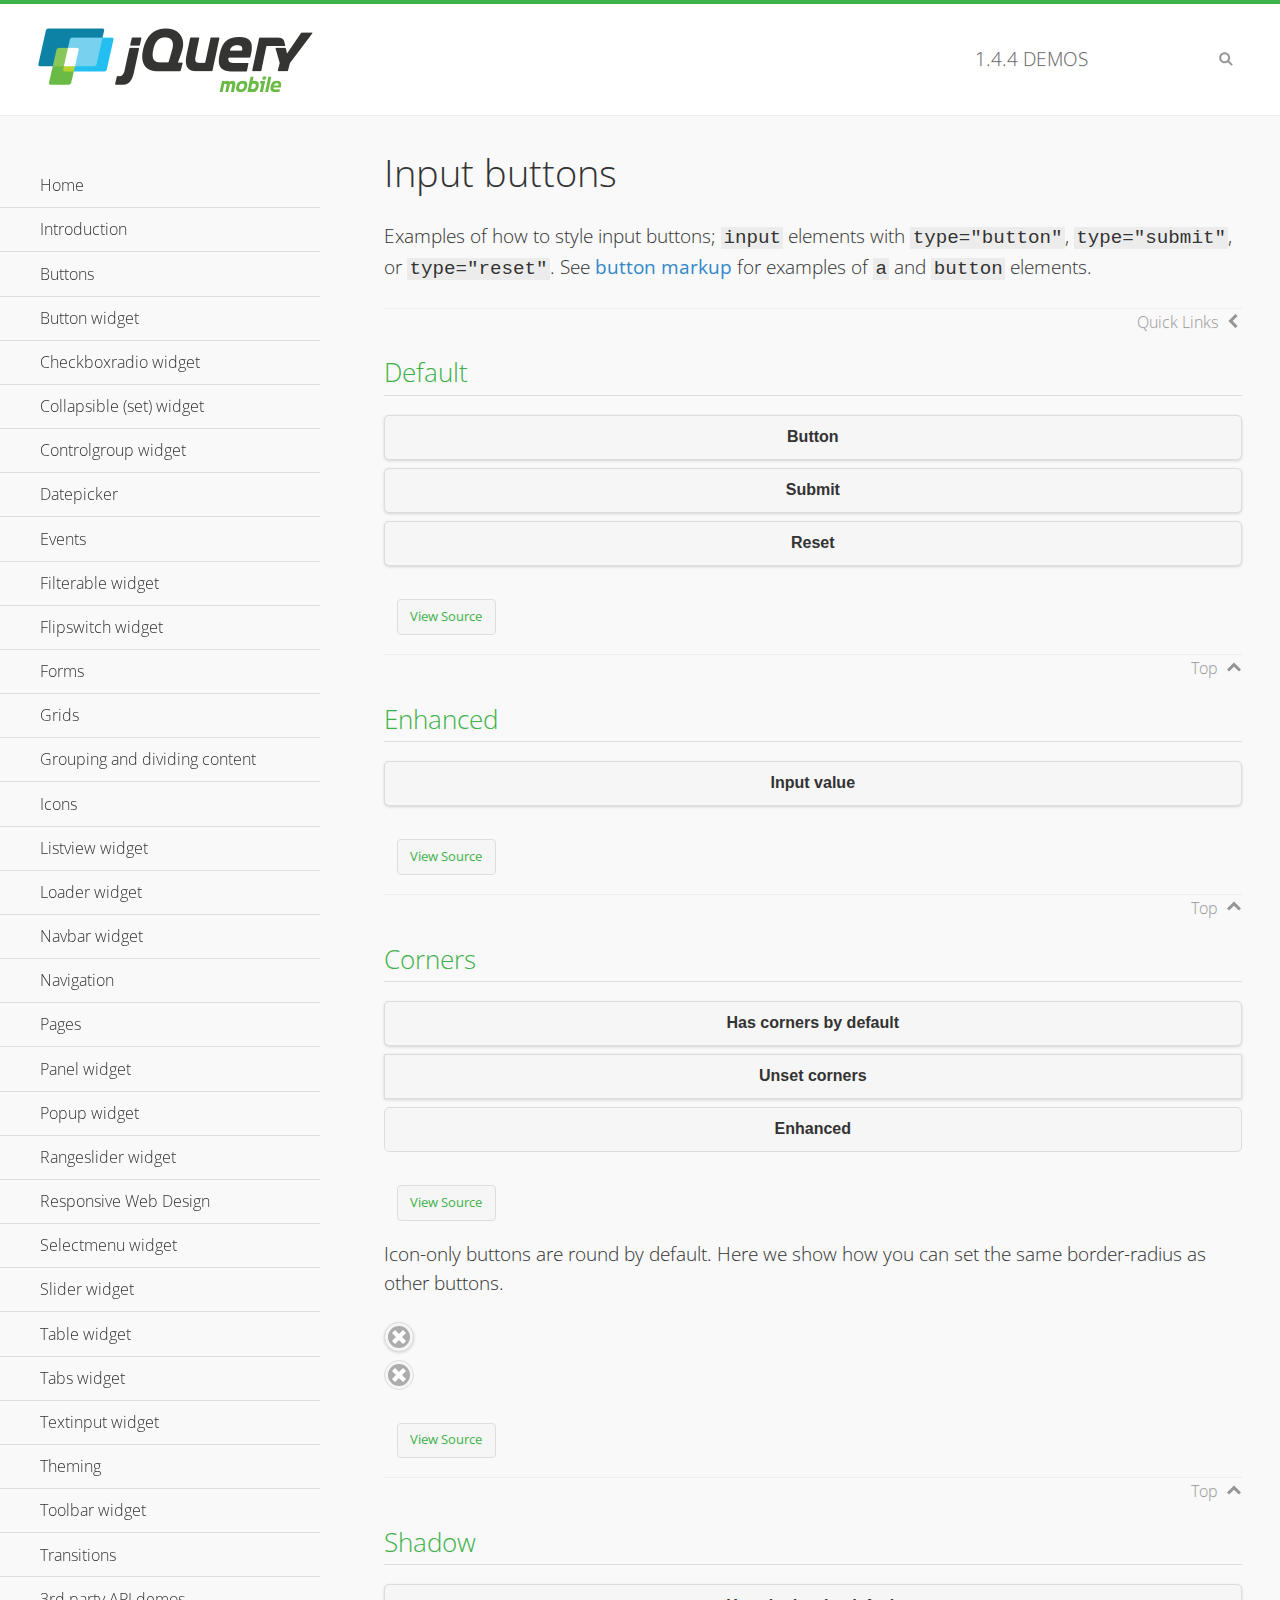
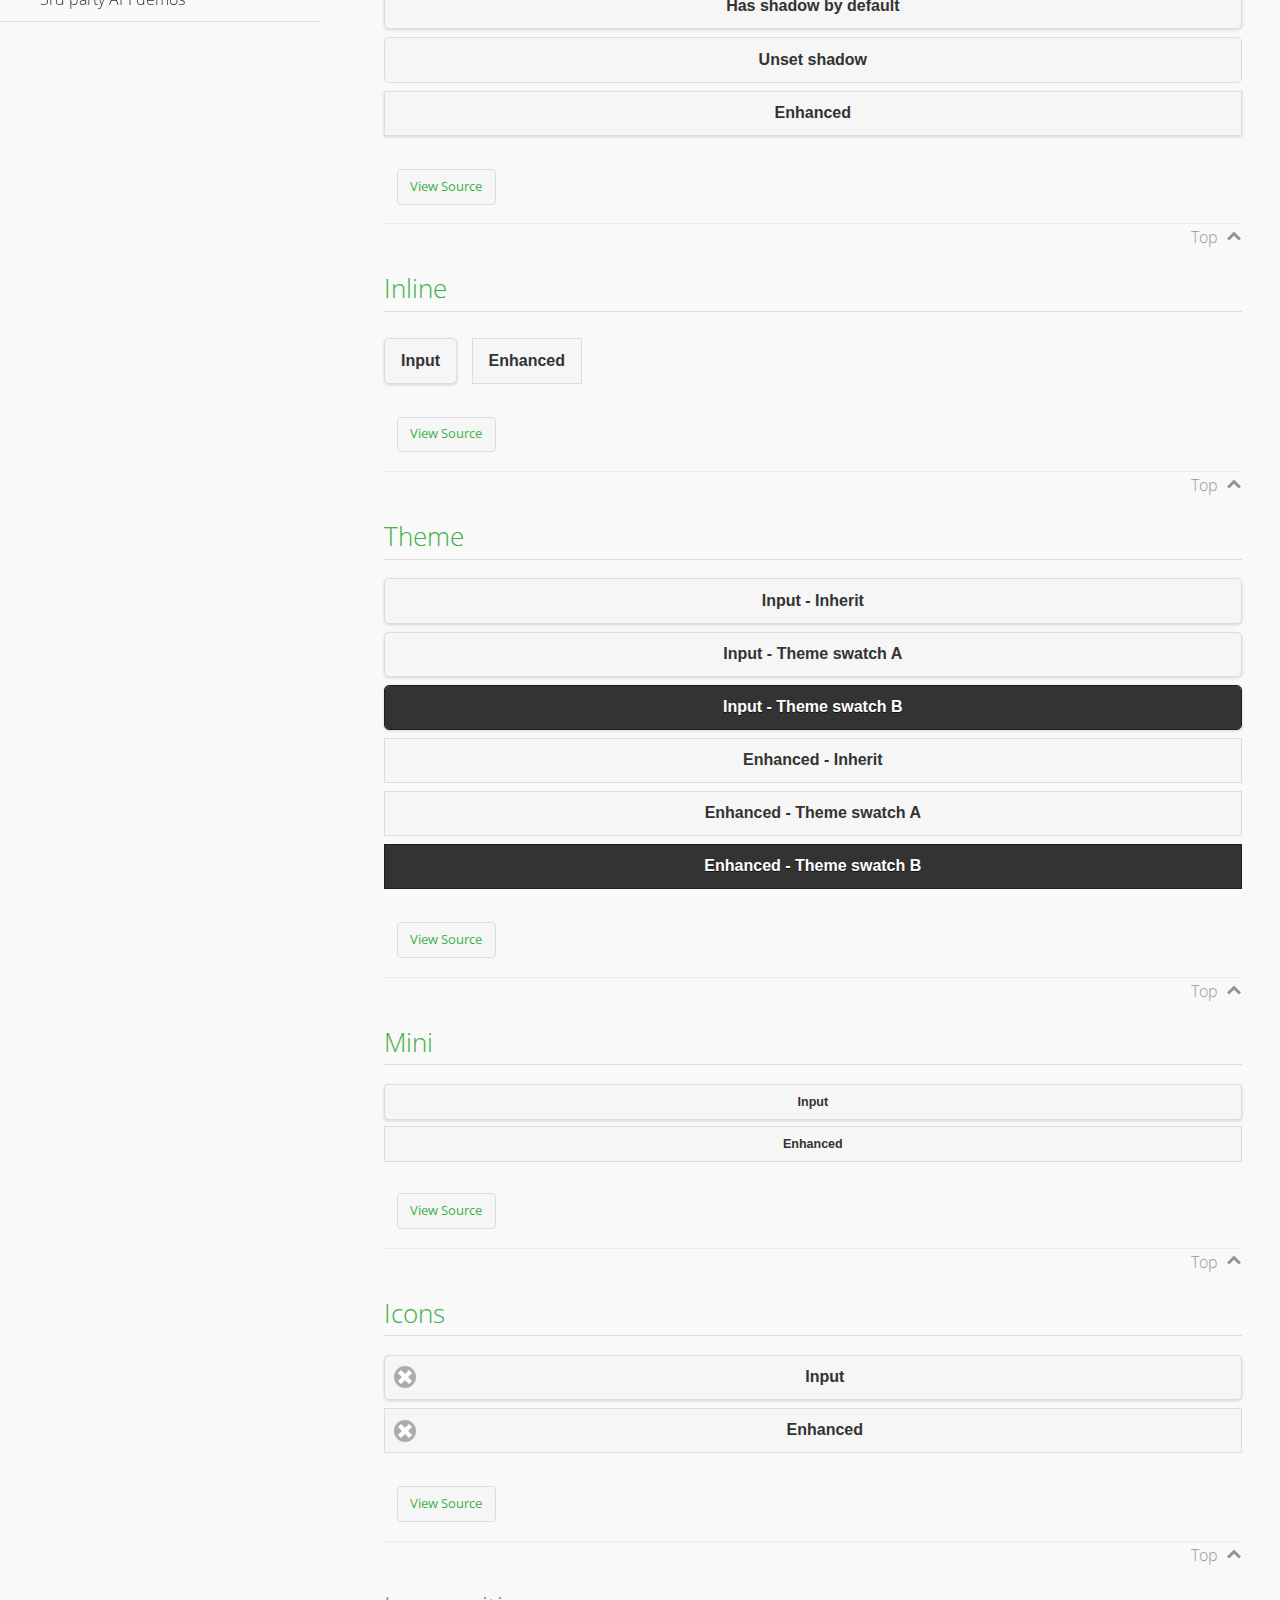
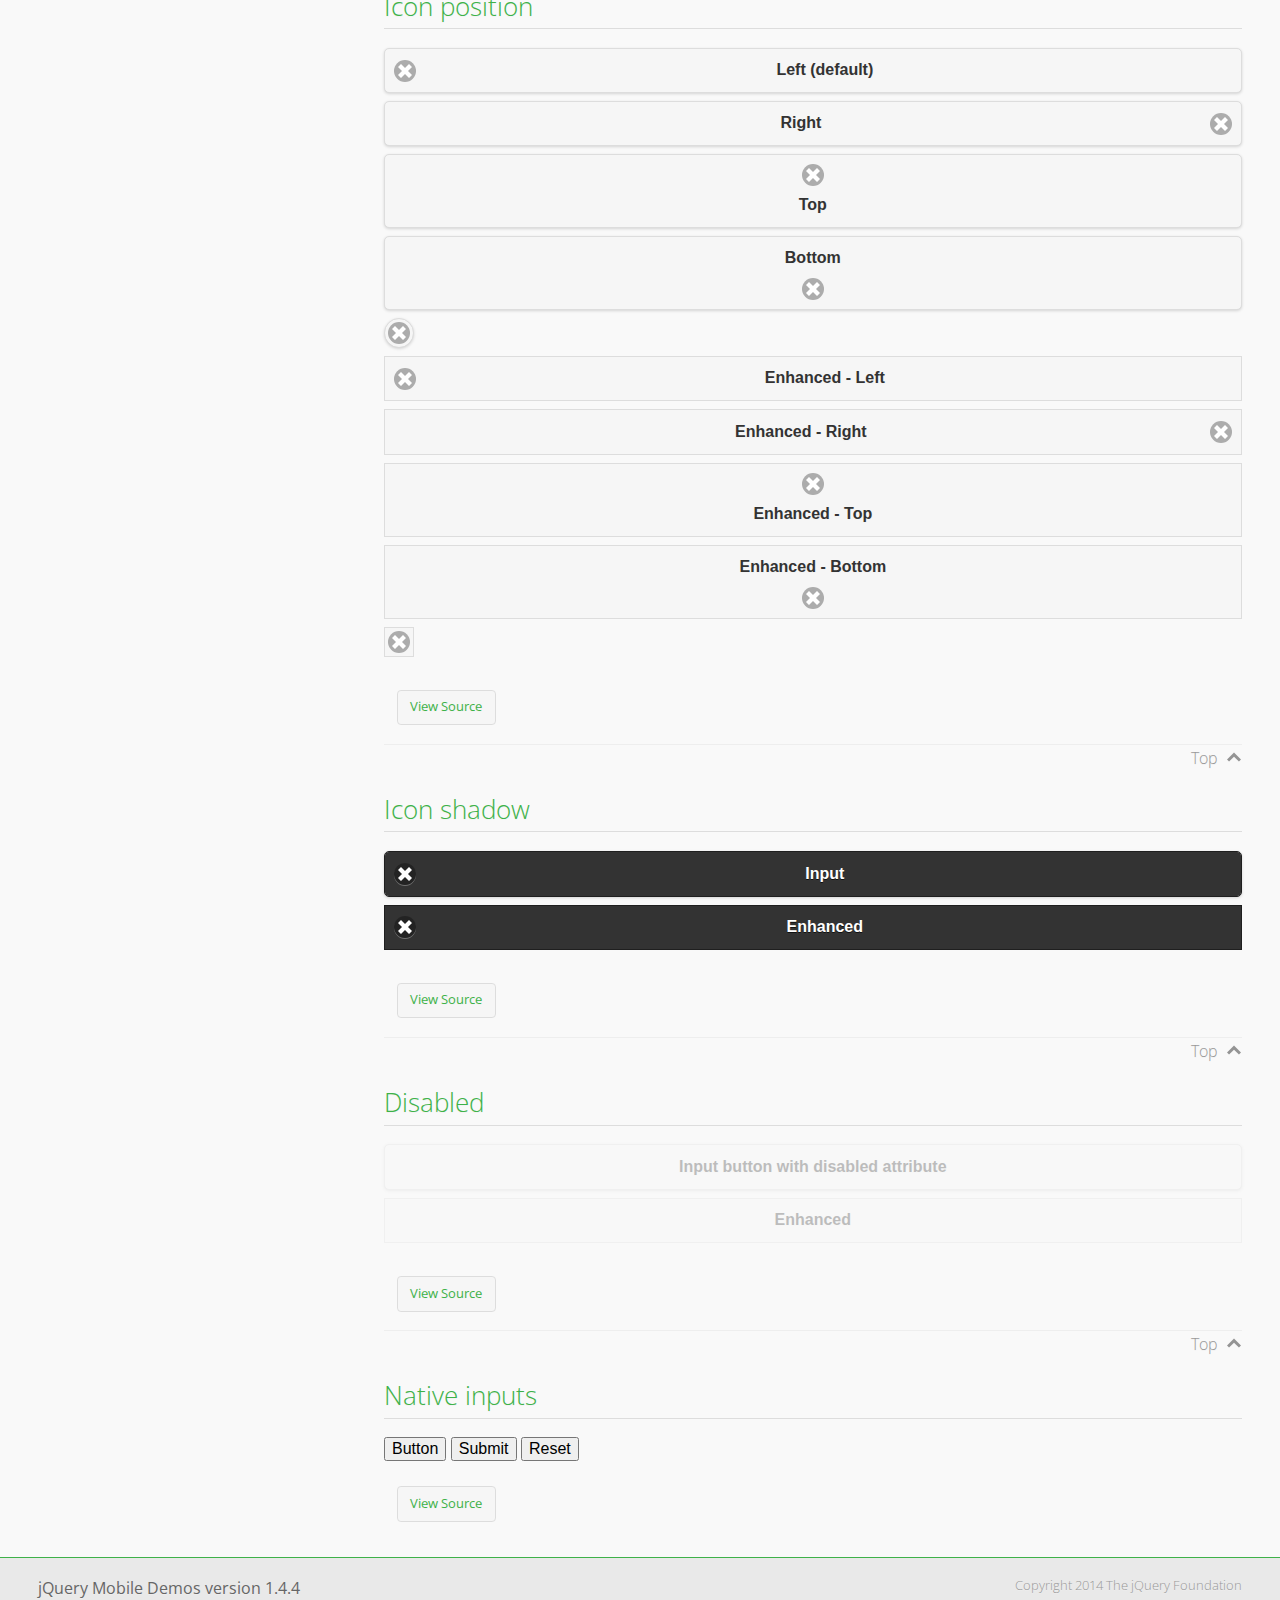
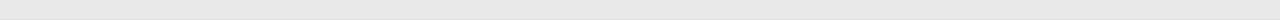
<file: platforms/android/assets/www/jquery.mobile-1.4.4/demos/button/index.html>
<!DOCTYPE html>
<html>
<head>
	<meta charset="utf-8">
	<meta name="viewport" content="width=device-width, initial-scale=1">
	<title>Input buttons - jQuery Mobile Demos</title>
	<link rel="shortcut icon" href="../favicon.ico">
    <link rel="stylesheet" href="http://fonts.googleapis.com/css?family=Open+Sans:300,400,700">
	<link rel="stylesheet" href="../css/themes/default/jquery.mobile-1.4.4.min.css">
	<link rel="stylesheet" href="../_assets/css/jqm-demos.css">
	<script src="../js/jquery.js"></script>
	<script src="../_assets/js/index.js"></script>
	<script src="../js/jquery.mobile-1.4.4.min.js"></script>
</head>
<body>
<div data-role="page" class="jqm-demos" data-quicklinks="true">

	<div data-role="header" class="jqm-header">
		<h2><a href="../" title="jQuery Mobile Demos home"><img src="../_assets/img/jquery-logo.png" alt="jQuery Mobile"></a></h2>
		<p><span class="jqm-version"></span> Demos</p>
		<a href="#" class="jqm-navmenu-link ui-btn ui-btn-icon-notext ui-corner-all ui-icon-bars ui-nodisc-icon ui-alt-icon ui-btn-left">Menu</a>
		<a href="#" class="jqm-search-link ui-btn ui-btn-icon-notext ui-corner-all ui-icon-search ui-nodisc-icon ui-alt-icon ui-btn-right">Search</a>
	</div><!-- /header -->

	<div role="main" class="ui-content jqm-content">

		<h1>Input buttons</h1>

		<p>Examples of how to style input buttons; <code>input</code> elements with <code>type="button"</code>, <code>type="submit"</code>, or <code>type="reset"</code>. See <a href="../button-markup/">button markup</a> for examples of <code>a</code> and <code>button</code> elements.</p>

		<h2>Default</h2>

		<div data-demo-html="true">
			<form>
				<input type="button" value="Button">
				<input type="submit" value="Submit">
				<input type="reset" value="Reset">
			</form>
		</div><!--/demo-html -->

		<h2>Enhanced</h2>

		<div data-demo-html="true">
			<form>
				<div class="ui-input-btn ui-btn ui-corner-all ui-shadow">
					Input value
					<input type="button" data-enhanced="true" value="Input value">
				</div>
			</form>
		</div><!--/demo-html -->

		<h2>Corners</h2>

		<div data-demo-html="true">
			<form>
				<input type="button" value="Has corners by default">
				<input type="button" data-corners="false" value="Unset corners">
				<div class="ui-input-btn ui-btn ui-corner-all">
					Enhanced
					<input type="button" data-enhanced="true" value="Enhanced">
				</div>
			</form>
		</div><!--/demo-html -->

		<p>Icon-only buttons are round by default. Here we show how you can set the same border-radius as other buttons.</p>

		<div data-demo-html="true" data-demo-css="true">
			<form>
				<input type="button" data-icon="delete" data-iconpos="notext" value="Icon only">
				<div id="custom-border-radius">
					<div class="ui-input-btn ui-btn ui-icon-delete ui-btn-icon-notext ui-corner-all">
						Enhanced - Icon only
						<input type="button" data-enhanced="true" value="Enhanced - Icon only">
					</div>
				</div>
			</form>
		</div><!--/demo-html -->

		<h2>Shadow</h2>

		<div data-demo-html="true">
			<form>
				<input type="button" value="Has shadow by default">
				<input type="button" data-shadow="false" value="Unset shadow">
				<div class="ui-input-btn ui-btn ui-shadow">
					Enhanced
					<input type="button" data-enhanced="true" value="Enhanced">
				</div>
			</form>
		</div><!--/demo-html -->

		<h2>Inline</h2>

		<div data-demo-html="true">
			<form>
				<input type="button" data-inline="true" value="Input">
				<div class="ui-input-btn ui-btn ui-btn-inline">
					Enhanced
					<input type="button" data-enhanced="true" value="Enhanced">
				</div>
			</form>
		</div><!--/demo-html -->

		<h2>Theme</h2>

		<div data-demo-html="true">
			<form>
				<input type="button" value="Input - Inherit">
				<input type="button" data-theme="a" value="Input - Theme swatch A">
				<input type="button" data-theme="b" value="Input - Theme swatch B">
				<div class="ui-input-btn ui-btn">
					Enhanced - Inherit
					<input type="button" data-enhanced="true" value="Enhanced - Inherit">
				</div>
				<div class="ui-input-btn ui-btn ui-btn-a">
					Enhanced - Theme swatch A
					<input type="button" data-enhanced="true" value="Enhanced - Theme swatch A">
				</div>
				<div class="ui-input-btn ui-btn ui-btn-b">
					Enhanced - Theme swatch B
					<input type="button" data-enhanced="true" value="Enhanced - Theme swatch B">
				</div>
			</form>
		</div><!--/demo-html -->

		<h2>Mini</h2>

		<div data-demo-html="true">
			<form>
				<input type="button" data-mini="true" value="Input">
				<div class="ui-input-btn ui-btn ui-mini">
					Enhanced
					<input type="button" data-enhanced="true" value="Enhanced">
				</div>
			</form>
		</div><!--/demo-html -->

		<h2>Icons</h2>

		<div data-demo-html="true">
			<form>
				<input type="button" data-icon="delete" value="Input">
				<div class="ui-input-btn ui-btn ui-icon-delete ui-btn-icon-left">
					Enhanced
					<input type="button" data-enhanced="true" value="Enhanced">
				</div>
			</form>
		</div><!--/demo-html -->

		<h2>Icon position</h2>

		<div data-demo-html="true">
			<form>
				<input type="button" data-icon="delete" value="Left (default)">
				<input type="button" data-icon="delete" data-iconpos="right" value="Right">
				<input type="button" data-icon="delete" data-iconpos="top" value="Top">
				<input type="button" data-icon="delete" data-iconpos="bottom" value="Bottom">
				<input type="button" data-icon="delete" data-iconpos="notext" value="Icon only">
				<div class="ui-input-btn ui-btn ui-icon-delete ui-btn-icon-left">
					Enhanced - Left
					<input type="button" data-enhanced="true" value="Enhanced - Left">
				</div>
				<div class="ui-input-btn ui-btn ui-icon-delete ui-btn-icon-right">
					Enhanced - Right
					<input type="button" data-enhanced="true" value="Enhanced - Right">
				</div>
				<div class="ui-input-btn ui-btn ui-icon-delete ui-btn-icon-top">
					Enhanced - Top
					<input type="button" data-enhanced="true" value="Enhanced - Top">
				</div>
				<div class="ui-input-btn ui-btn ui-icon-delete ui-btn-icon-bottom">
					Enhanced - Bottom
					<input type="button" data-enhanced="true" value="Enhanced - Bottom">
				</div>
				<div class="ui-input-btn ui-btn ui-icon-delete ui-btn-icon-notext">
					Enhanced - Icon only
					<input type="button" data-enhanced="true" value="Enhanced - Icon only">
				</div>
			</form>
		</div><!--/demo-html -->

		<h2>Icon shadow</h2>

		<div data-demo-html="true">
			<form>
				<input type="button" data-theme="b" data-icon="delete" data-iconshadow="true" value="Input">
				<div class="ui-input-btn ui-btn ui-btn-b ui-icon-delete ui-btn-icon-left ui-shadow-icon">
					Enhanced
					<input type="button" data-enhanced="true" value="Enhanced">
				</div>
			</form>
		</div><!--/demo-html -->

		<h2>Disabled</h2>

		<div data-demo-html="true">
			<form>
				<input type="button" disabled value="Input button with disabled attribute">
				<div class="ui-input-btn ui-btn ui-state-disabled">
					Enhanced
					<input type="button" disabled data-enhanced="true" value="Enhanced">
				</div>
			</form>
		</div><!--/demo-html -->

		<h2>Native inputs</h2>

		<div data-demo-html="true">
			<form>
				<input type="button" data-role="none" value="Button">
				<input type="submit" data-role="none" value="Submit">
				<input type="reset" data-role="none" value="Reset">
			</form>
		</div><!--/demo-html -->

	</div><!-- /content -->
	    <div data-role="panel" class="jqm-navmenu-panel" data-position="left" data-display="overlay" data-theme="a">
	    	<ul class="jqm-list ui-alt-icon ui-nodisc-icon">
<li data-filtertext="demos homepage" data-icon="home"><a href=".././">Home</a></li>
<li data-filtertext="introduction overview getting started"><a href="../intro/" data-ajax="false">Introduction</a></li>
<li data-filtertext="buttons button markup buttonmarkup method anchor link button element"><a href="../button-markup/" data-ajax="false">Buttons</a></li>
<li data-filtertext="form button widget input button submit reset"><a href="../button/" data-ajax="false">Button widget</a></li>
<li data-role="collapsible" data-enhanced="true" data-collapsed-icon="carat-d" data-expanded-icon="carat-u" data-iconpos="right" data-inset="false" class="ui-collapsible ui-collapsible-themed-content ui-collapsible-collapsed">
	<h3 class="ui-collapsible-heading ui-collapsible-heading-collapsed">
		<a href="#" class="ui-collapsible-heading-toggle ui-btn ui-btn-icon-right ui-btn-inherit ui-icon-carat-d">
		    Checkboxradio widget<span class="ui-collapsible-heading-status"> click to expand contents</span>
		</a>
	</h3>
	<div class="ui-collapsible-content ui-body-inherit ui-collapsible-content-collapsed" aria-hidden="true">
		<ul>
			<li data-filtertext="form checkboxradio widget checkbox input checkboxes controlgroups"><a href="../checkboxradio-checkbox/" data-ajax="false">Checkboxes</a></li>
			<li data-filtertext="form checkboxradio widget radio input radio buttons controlgroups"><a href="../checkboxradio-radio/" data-ajax="false">Radio buttons</a></li>
		</ul>
	</div>
</li>
<li data-role="collapsible" data-enhanced="true" data-collapsed-icon="carat-d" data-expanded-icon="carat-u" data-iconpos="right" data-inset="false" class="ui-collapsible ui-collapsible-themed-content ui-collapsible-collapsed">
	<h3 class="ui-collapsible-heading ui-collapsible-heading-collapsed">
		<a href="#" class="ui-collapsible-heading-toggle ui-btn ui-btn-icon-right ui-btn-inherit ui-icon-carat-d">
			Collapsible (set) widget<span class="ui-collapsible-heading-status"> click to expand contents</span>
		</a>
	</h3>
	<div class="ui-collapsible-content ui-body-inherit ui-collapsible-content-collapsed" aria-hidden="true">
		<ul>
			<li data-filtertext="collapsibles content formatting"><a href="../collapsible/" data-ajax="false">Collapsible</a></li>
			<li data-filtertext="dynamic collapsible set accordion append expand"><a href="../collapsible-dynamic/" data-ajax="false">Dynamic collapsibles</a></li>
			<li data-filtertext="accordions collapsible set widget content formatting grouped collapsibles"><a href="../collapsibleset/" data-ajax="false">Collapsible set</a></li>
		</ul>
	</div>
</li>
<li data-role="collapsible" data-enhanced="true" data-collapsed-icon="carat-d" data-expanded-icon="carat-u" data-iconpos="right" data-inset="false" class="ui-collapsible ui-collapsible-themed-content ui-collapsible-collapsed">
	<h3 class="ui-collapsible-heading ui-collapsible-heading-collapsed">
		<a href="#" class="ui-collapsible-heading-toggle ui-btn ui-btn-icon-right ui-btn-inherit ui-icon-carat-d">
			Controlgroup widget<span class="ui-collapsible-heading-status"> click to expand contents</span>
		</a>
	</h3>
	<div class="ui-collapsible-content ui-body-inherit ui-collapsible-content-collapsed" aria-hidden="true">
		<ul>
			<li data-filtertext="controlgroups selectmenu checkboxradio input grouped buttons horizontal vertical"><a href="../controlgroup/" data-ajax="false">Controlgroup</a></li>
			<li data-filtertext="dynamic controlgroup dynamically add buttons"><a href="../controlgroup-dynamic/" data-ajax="false">Dynamic controlgroups</a></li>
		</ul>
	</div>
</li>
<li data-filtertext="form datepicker widget date input"><a href="../datepicker/" data-ajax="false">Datepicker</a></li>
<li data-role="collapsible" data-enhanced="true" data-collapsed-icon="carat-d" data-expanded-icon="carat-u" data-iconpos="right" data-inset="false" class="ui-collapsible ui-collapsible-themed-content ui-collapsible-collapsed">
	<h3 class="ui-collapsible-heading ui-collapsible-heading-collapsed">
		<a href="#" class="ui-collapsible-heading-toggle ui-btn ui-btn-icon-right ui-btn-inherit ui-icon-carat-d">
			Events<span class="ui-collapsible-heading-status"> click to expand contents</span>
		</a>
	</h3>
	<div class="ui-collapsible-content ui-body-inherit ui-collapsible-content-collapsed" aria-hidden="true">
		<ul>
			<li data-filtertext="swipe to delete list items listviews swipe events"><a href="../swipe-list/" data-ajax="false">Swipe list items</a></li>
			<li data-filtertext="swipe to navigate swipe page navigation swipe events"><a href="../swipe-page/" data-ajax="false">Swipe page navigation</a></li>
		</ul>
	</div>
</li>
<li data-filtertext="filterable filter elements sorting searching listview table"><a href="../filterable/" data-ajax="false">Filterable widget</a></li>
<li data-filtertext="form flipswitch widget flip toggle switch binary select checkbox input"><a href="../flipswitch/" data-ajax="false">Flipswitch widget</a></li>
<li data-role="collapsible" data-enhanced="true" data-collapsed-icon="carat-d" data-expanded-icon="carat-u" data-iconpos="right" data-inset="false" class="ui-collapsible ui-collapsible-themed-content ui-collapsible-collapsed">
	<h3 class="ui-collapsible-heading ui-collapsible-heading-collapsed">
		<a href="#" class="ui-collapsible-heading-toggle ui-btn ui-btn-icon-right ui-btn-inherit ui-icon-carat-d">
			Forms<span class="ui-collapsible-heading-status"> click to expand contents</span>
		</a>
	</h3>
	<div class="ui-collapsible-content ui-body-inherit ui-collapsible-content-collapsed" aria-hidden="true">
		<ul>
			<li data-filtertext="forms text checkbox radio range button submit reset inputs selects textarea slider flipswitch label form elements"><a href="../forms/" data-ajax="false">Forms</a></li>
			<li data-filtertext="form hide labels hidden accessible ui-hidden-accessible forms"><a href="../forms-label-hidden-accessible/" data-ajax="false">Hide labels</a></li>
			<li data-filtertext="form field containers fieldcontain ui-field-contain forms"><a href="../forms-field-contain/" data-ajax="false">Field containers</a></li>
			<li data-filtertext="forms disabled form elements"><a href="../forms-disabled/" data-ajax="false">Forms disabled</a></li>
			<li data-filtertext="forms gallery examples overview forms text checkbox radio range button submit reset inputs selects textarea slider flipswitch label form elements"><a href="../forms-gallery/" data-ajax="false">Forms gallery</a></li>
		</ul>
	</div>
</li>
<li data-role="collapsible" data-enhanced="true" data-collapsed-icon="carat-d" data-expanded-icon="carat-u" data-iconpos="right" data-inset="false" class="ui-collapsible ui-collapsible-themed-content ui-collapsible-collapsed">
	<h3 class="ui-collapsible-heading ui-collapsible-heading-collapsed">
		<a href="#" class="ui-collapsible-heading-toggle ui-btn ui-btn-icon-right ui-btn-inherit ui-icon-carat-d">
			Grids<span class="ui-collapsible-heading-status"> click to expand contents</span>
		</a>
	</h3>
	<div class="ui-collapsible-content ui-body-inherit ui-collapsible-content-collapsed" aria-hidden="true">
		<ul>
			<li data-filtertext="grids columns blocks content formatting rwd responsive css framework"><a href="../grids/" data-ajax="false">Grids</a></li>
			<li data-filtertext="buttons in grids css framework"><a href="../grids-buttons/" data-ajax="false">Buttons in grids</a></li>
			<li data-filtertext="custom responsive grids rwd css framework"><a href="../grids-custom-responsive/" data-ajax="false">Custom responsive grids</a></li>
		</ul>
	</div>
</li>
<li data-filtertext="blocks content formatting sections heading"><a href="../body-bar-classes/" data-ajax="false">Grouping and dividing content</a></li>
<li data-role="collapsible" data-enhanced="true" data-collapsed-icon="carat-d" data-expanded-icon="carat-u" data-iconpos="right" data-inset="false" class="ui-collapsible ui-collapsible-themed-content ui-collapsible-collapsed">
	<h3 class="ui-collapsible-heading ui-collapsible-heading-collapsed">
		<a href="#" class="ui-collapsible-heading-toggle ui-btn ui-btn-icon-right ui-btn-inherit ui-icon-carat-d">
			Icons<span class="ui-collapsible-heading-status"> click to expand contents</span>
		</a>
	</h3>
	<div class="ui-collapsible-content ui-body-inherit ui-collapsible-content-collapsed" aria-hidden="true">
		<ul>
			<li data-filtertext="button icons svg disc alt custom icon position"><a href="../icons/" data-ajax="false">Icons</a></li>
			<li data-filtertext=""><a href="../icons-grunticon/" data-ajax="false">Grunticon loader</a></li>
		</ul>
	</div>
</li>
<li data-role="collapsible" data-enhanced="true" data-collapsed-icon="carat-d" data-expanded-icon="carat-u" data-iconpos="right" data-inset="false" class="ui-collapsible ui-collapsible-themed-content ui-collapsible-collapsed">
	<h3 class="ui-collapsible-heading ui-collapsible-heading-collapsed">
		<a href="#" class="ui-collapsible-heading-toggle ui-btn ui-btn-icon-right ui-btn-inherit ui-icon-carat-d">
			Listview widget<span class="ui-collapsible-heading-status"> click to expand contents</span>
		</a>
	</h3>
	<div class="ui-collapsible-content ui-body-inherit ui-collapsible-content-collapsed" aria-hidden="true">
		<ul>
			<li data-filtertext="listview widget thumbnails icons nested split button collapsible ul ol"><a href="../listview/" data-ajax="false">Listview</a></li>
			<li data-filtertext="autocomplete filterable reveal listview filtertextbeforefilter placeholder"><a href="../listview-autocomplete/" data-ajax="false">Listview autocomplete</a></li>
			<li data-filtertext="autocomplete filterable reveal listview remote data filtertextbeforefilter placeholder"><a href="../listview-autocomplete-remote/" data-ajax="false">Listview autocomplete remote data</a></li>
			<li data-filtertext="autodividers anchor jump scroll linkbars listview lists ul ol"><a href="../listview-autodividers-linkbar/" data-ajax="false">Listview autodividers linkbar</a></li>
			<li data-filtertext="listview autodividers selector autodividersselector lists ul ol"><a href="../listview-autodividers-selector/" data-ajax="false">Listview autodividers selector</a></li>
			<li data-filtertext="listview nested list items"><a href="../listview-nested-lists/" data-ajax="false">Nested Listviews</a></li>
			<li data-filtertext="listview collapsible list items flat"><a href="../listview-collapsible-item-flat/" data-ajax="false">Listview collapsible list items (flat)</a></li>
			<li data-filtertext="listview collapsible list indented"><a href="../listview-collapsible-item-indented/" data-ajax="false">Listview collapsible list items (indented)</a></li>
			<li data-filtertext="grid listview responsive grids responsive listviews lists ul"><a href="../listview-grid/" data-ajax="false">Listview responsive grid</a></li>
		</ul>
	</div>
</li>
<li data-filtertext="loader widget page loading navigation overlay spinner"><a href="../loader/" data-ajax="false">Loader widget</a></li>
<li data-filtertext="navbar widget navmenu toolbars header footer"><a href="../navbar/" data-ajax="false">Navbar widget</a></li>
<li data-role="collapsible" data-enhanced="true" data-collapsed-icon="carat-d" data-expanded-icon="carat-u" data-iconpos="right" data-inset="false" class="ui-collapsible ui-collapsible-themed-content ui-collapsible-collapsed">
	<h3 class="ui-collapsible-heading ui-collapsible-heading-collapsed">
		<a href="#" class="ui-collapsible-heading-toggle ui-btn ui-btn-icon-right ui-btn-inherit ui-icon-carat-d">
			Navigation<span class="ui-collapsible-heading-status"> click to expand contents</span>
		</a>
	</h3>
	<div class="ui-collapsible-content ui-body-inherit ui-collapsible-content-collapsed" aria-hidden="true">
		<ul>
			<li data-filtertext="ajax navigation navigate widget history event method"><a href="../navigation/" data-ajax="false">Navigation</a></li>
			<li data-filtertext="linking pages page links navigation ajax prefetch cache"><a href="../navigation-linking-pages/" data-ajax="false">Linking pages</a></li>
			<!-- <li data-filtertext="php redirect server redirection server-side navigation"><a href="../navigation-php-redirect/" data-ajax="false">PHP redirect demo</a></li>-->
			<li data-filtertext="navigation redirection hash query"><a href="../navigation-hash-processing/" data-ajax="false">Hash processing demo</a></li>
			<li data-filtertext="navigation redirection hash query"><a href="../page-events/" data-ajax="false">Page Navigation Events</a></li>
		</ul>
	</div>
</li>
<li data-role="collapsible" data-enhanced="true" data-collapsed-icon="carat-d" data-expanded-icon="carat-u" data-iconpos="right" data-inset="false" class="ui-collapsible ui-collapsible-themed-content ui-collapsible-collapsed">
	<h3 class="ui-collapsible-heading ui-collapsible-heading-collapsed">
		<a href="#" class="ui-collapsible-heading-toggle ui-btn ui-btn-icon-right ui-btn-inherit ui-icon-carat-d">
			Pages<span class="ui-collapsible-heading-status"> click to expand contents</span>
		</a>
	</h3>
	<div class="ui-collapsible-content ui-body-inherit ui-collapsible-content-collapsed" aria-hidden="true">
		<ul>
			<li data-filtertext="pages page widget ajax navigation"><a href="../pages/" data-ajax="false">Pages</a></li>
			<li data-filtertext="single page"><a href="../pages-single-page/" data-ajax="false">Single page</a></li>
			<li data-filtertext="multipage multi-page page"><a href="../pages-multi-page/" data-ajax="false">Multi-page template</a></li>
			<li data-filtertext="dialog page widget modal popup"><a href="../pages-dialog/" data-ajax="false">Dialog page</a></li>
		</ul>
	</div>
</li>
<li data-role="collapsible" data-enhanced="true" data-collapsed-icon="carat-d" data-expanded-icon="carat-u" data-iconpos="right" data-inset="false" class="ui-collapsible ui-collapsible-themed-content ui-collapsible-collapsed">
	<h3 class="ui-collapsible-heading ui-collapsible-heading-collapsed">
		<a href="#" class="ui-collapsible-heading-toggle ui-btn ui-btn-icon-right ui-btn-inherit ui-icon-carat-d">
			Panel widget<span class="ui-collapsible-heading-status"> click to expand contents</span>
		</a>
	</h3>
	<div class="ui-collapsible-content ui-body-inherit ui-collapsible-content-collapsed" aria-hidden="true">
		<ul>
			<li data-filtertext="panel widget sliding panels reveal push overlay responsive"><a href="../panel/" data-ajax="false">Panel</a></li>
			<li data-filtertext=""><a href="../panel-external/" data-ajax="false">External panels</a></li>
			<li data-filtertext="panel "><a href="../panel-fixed/" data-ajax="false">Fixed panels</a></li>
			<li data-filtertext="panel slide panels sliding panels shadow rwd responsive breakpoint"><a href="../panel-responsive/" data-ajax="false">Panels responsive</a></li>
			<li data-filtertext="panel custom style custom panel width reveal shadow listview panel styling page background wrapper"><a href="../panel-styling/" data-ajax="false">Custom panel style</a></li>
			<li data-filtertext="panel open on swipe"><a href="../panel-swipe-open/" data-ajax="false">Panel open on swipe</a></li>
			<li data-filtertext="panels outside page internal external toolbars"><a href="../panel-external-internal/" data-ajax="false">Panel external and internal</a></li>
		</ul>
	</div>
</li>
<li data-role="collapsible" data-enhanced="true" data-collapsed-icon="carat-d" data-expanded-icon="carat-u" data-iconpos="right" data-inset="false" class="ui-collapsible ui-collapsible-themed-content ui-collapsible-collapsed">
	<h3 class="ui-collapsible-heading ui-collapsible-heading-collapsed">
		<a href="#" class="ui-collapsible-heading-toggle ui-btn ui-btn-icon-right ui-btn-inherit ui-icon-carat-d">
			Popup widget<span class="ui-collapsible-heading-status"> click to expand contents</span>
		</a>
	</h3>
	<div class="ui-collapsible-content ui-body-inherit ui-collapsible-content-collapsed" aria-hidden="true">
		<ul>
			<li data-filtertext="popup widget popups dialog modal transition tooltip lightbox form overlay screen flip pop fade transition"><a href="../popup/" data-ajax="false">Popup</a></li>
			<li data-filtertext="popup alignment position"><a href="../popup-alignment/" data-ajax="false">Popup alignment</a></li>
			<li data-filtertext="popup arrow size popups popover"><a href="../popup-arrow-size/" data-ajax="false">Popup arrow size</a></li>
			<li data-filtertext="dynamic popups popup images lightbox"><a href="../popup-dynamic/" data-ajax="false">Dynamic popups</a></li>
			<li data-filtertext="popups with iframes scaling"><a href="../popup-iframe/" data-ajax="false">Popups with iframes</a></li>
			<li data-filtertext="popup image scaling"><a href="../popup-image-scaling/" data-ajax="false">Popup image scaling</a></li>
			<li data-filtertext="external popup outside multi-page"><a href="../popup-outside-multipage/" data-ajax="false">Popup outside multi-page</a></li>
		</ul>
	</div>
</li>
<li data-filtertext="form rangeslider widget dual sliders dual handle sliders range input"><a href="../rangeslider/" data-ajax="false">Rangeslider widget</a></li>
<li data-filtertext="responsive web design rwd adaptive progressive enhancement PE accessible mobile breakpoints media query media queries"><a href="../rwd/" data-ajax="false">Responsive Web Design</a></li>
<li data-role="collapsible" data-enhanced="true" data-collapsed-icon="carat-d" data-expanded-icon="carat-u" data-iconpos="right" data-inset="false" class="ui-collapsible ui-collapsible-themed-content ui-collapsible-collapsed">
	<h3 class="ui-collapsible-heading ui-collapsible-heading-collapsed">
		<a href="#" class="ui-collapsible-heading-toggle ui-btn ui-btn-icon-right ui-btn-inherit ui-icon-carat-d">
			Selectmenu widget<span class="ui-collapsible-heading-status"> click to expand contents</span>
		</a>
	</h3>
	<div class="ui-collapsible-content ui-body-inherit ui-collapsible-content-collapsed" aria-hidden="true">
		<ul>
			<li data-filtertext="form selectmenu widget select input custom select menu selects"><a href="../selectmenu/" data-ajax="false">Selectmenu</a></li>
			<li data-filtertext="form custom select menu selectmenu widget custom menu option optgroup multiple selects"><a href="../selectmenu-custom/" data-ajax="false">Custom select menu</a></li>
			<li data-filtertext="filterable select filter popup dialog"><a href="../selectmenu-custom-filter/" data-ajax="false">Custom select menu with filter</a></li>
		</ul>
	</div>
</li>
<li data-role="collapsible" data-enhanced="true" data-collapsed-icon="carat-d" data-expanded-icon="carat-u" data-iconpos="right" data-inset="false" class="ui-collapsible ui-collapsible-themed-content ui-collapsible-collapsed">
	<h3 class="ui-collapsible-heading ui-collapsible-heading-collapsed">
		<a href="#" class="ui-collapsible-heading-toggle ui-btn ui-btn-icon-right ui-btn-inherit ui-icon-carat-d">
			Slider widget<span class="ui-collapsible-heading-status"> click to expand contents</span>
		</a>
	</h3>
	<div class="ui-collapsible-content ui-body-inherit ui-collapsible-content-collapsed" aria-hidden="true">
		<ul>
			<li data-filtertext="form slider widget range input single sliders"><a href="../slider/" data-ajax="false">Slider</a></li>
			<li data-filtertext="form slider widget flipswitch slider binary select flip toggle switch"><a href="../slider-flipswitch/" data-ajax="false">Slider flip toggle switch</a></li>
			<li data-filtertext="form slider tooltip handle value input range sliders"><a href="../slider-tooltip/" data-ajax="false">Slider tooltip</a></li>
		</ul>
	</div>
</li>
<li data-role="collapsible" data-enhanced="true" data-collapsed-icon="carat-d" data-expanded-icon="carat-u" data-iconpos="right" data-inset="false" class="ui-collapsible ui-collapsible-themed-content ui-collapsible-collapsed">
	<h3 class="ui-collapsible-heading ui-collapsible-heading-collapsed">
		<a href="#" class="ui-collapsible-heading-toggle ui-btn ui-btn-icon-right ui-btn-inherit ui-icon-carat-d">
			Table widget<span class="ui-collapsible-heading-status"> click to expand contents</span>
		</a>
	</h3>
	<div class="ui-collapsible-content ui-body-inherit ui-collapsible-content-collapsed" aria-hidden="true">
		<ul>
			<li data-filtertext="table widget reflow column toggle th td responsive tables rwd hide show tabular"><a href="../table-column-toggle/" data-ajax="false">Table Column Toggle</a></li>
			<li data-filtertext="table column toggle phone comparison demo"><a href="../table-column-toggle-example/" data-ajax="false">Table Column Toggle demo</a></li>
			<li data-filtertext="responsive tables table column toggle heading groups rwd breakpoint"><a href="../table-column-toggle-heading-groups/" data-ajax="false">Table Column Toggle heading groups</a></li>
			<li data-filtertext="responsive tables table column toggle hide rwd breakpoint customization options"><a href="../table-column-toggle-options/" data-ajax="false">Table Column Toggle options</a></li>
			<li data-filtertext="table reflow th td responsive rwd columns tabular"><a href="../table-reflow/" data-ajax="false">Table Reflow</a></li>
			<li data-filtertext="responsive tables table reflow heading groups rwd breakpoint"><a href="../table-reflow-heading-groups/" data-ajax="false">Table Reflow heading groups</a></li>
			<li data-filtertext="responsive tables table reflow stripes strokes table style"><a href="../table-reflow-stripes-strokes/" data-ajax="false">Table Reflow stripes and strokes</a></li>
			<li data-filtertext="responsive tables table reflow stack custom styles"><a href="../table-reflow-styling/" data-ajax="false">Table Reflow custom styles</a></li>
		</ul>
	</div>
</li>
<li data-filtertext="ui tabs widget"><a href="../tabs/" data-ajax="false">Tabs widget</a></li>
<li data-filtertext="form textinput widget text input textarea number date time tel email file color password"><a href="../textinput/" data-ajax="false">Textinput widget</a></li>
<li data-role="collapsible" data-enhanced="true" data-collapsed-icon="carat-d" data-expanded-icon="carat-u" data-iconpos="right" data-inset="false" class="ui-collapsible ui-collapsible-themed-content ui-collapsible-collapsed">
	<h3 class="ui-collapsible-heading ui-collapsible-heading-collapsed">
		<a href="#" class="ui-collapsible-heading-toggle ui-btn ui-btn-icon-right ui-btn-inherit ui-icon-carat-d">
			Theming<span class="ui-collapsible-heading-status"> click to expand contents</span>
		</a>
	</h3>
	<div class="ui-collapsible-content ui-body-inherit ui-collapsible-content-collapsed" aria-hidden="true">
		<ul>
			<li data-filtertext="default theme swatches theming style css"><a href="../theme-default/" data-ajax="false">Default theme</a></li>
			<li data-filtertext="classic theme old theme swatches theming style css"><a href="../theme-classic/" data-ajax="false">Classic theme</a></li>
		</ul>
	</div>
</li>
<li data-role="collapsible" data-enhanced="true" data-collapsed-icon="carat-d" data-expanded-icon="carat-u" data-iconpos="right" data-inset="false" class="ui-collapsible ui-collapsible-themed-content ui-collapsible-collapsed">
	<h3 class="ui-collapsible-heading ui-collapsible-heading-collapsed">
		<a href="#" class="ui-collapsible-heading-toggle ui-btn ui-btn-icon-right ui-btn-inherit ui-icon-carat-d">
			Toolbar widget<span class="ui-collapsible-heading-status"> click to expand contents</span>
		</a>
	</h3>
	<div class="ui-collapsible-content ui-body-inherit ui-collapsible-content-collapsed" aria-hidden="true">
		<ul>
			<li data-filtertext="toolbar widget header footer toolbars fixed fullscreen external sections"><a href="../toolbar/" data-ajax="false">Toolbar</a></li>
			<li data-filtertext="dynamic toolbars dynamically add toolbar header footer"><a href="../toolbar-dynamic/" data-ajax="false">Dynamic toolbars</a></li>
			<li data-filtertext="external toolbars header footer"><a href="../toolbar-external/" data-ajax="false">External toolbars</a></li>
			<li data-filtertext="fixed toolbars header footer"><a href="../toolbar-fixed/" data-ajax="false">Fixed toolbars</a></li>
			<li data-filtertext="fixed fullscreen toolbars header footer"><a href="../toolbar-fixed-fullscreen/" data-ajax="false">Fullscreen toolbars</a></li>
			<li data-filtertext="external fixed toolbars header footer"><a href="../toolbar-fixed-external/" data-ajax="false">Fixed external toolbars</a></li>
			<li data-filtertext="external persistent toolbars header footer navbar navmenu"><a href="../toolbar-fixed-persistent/" data-ajax="false">Persistent toolbars</a></li>
			<li data-filtertext="external ajax optimized toolbars persistent toolbars header footer navbar"><a href="../toolbar-fixed-persistent-optimized/" data-ajax="false">Ajax optimized toolbars</a></li>
			<li data-filtertext="form in toolbars header footer"><a href="../toolbar-fixed-forms/" data-ajax="false">Form in toolbar</a></li>
		</ul>
	</div>
</li>
<li data-filtertext="page transitions animated pages popup navigation flip slide fade pop"><a href="../transitions/" data-ajax="false">Transitions</a></li>
<li data-role="collapsible" data-enhanced="true" data-collapsed-icon="carat-d" data-expanded-icon="carat-u" data-iconpos="right" data-inset="false" class="ui-collapsible ui-collapsible-themed-content ui-collapsible-collapsed">
	<h3 class="ui-collapsible-heading ui-collapsible-heading-collapsed">
		<a href="#" class="ui-collapsible-heading-toggle ui-btn ui-btn-icon-right ui-btn-inherit ui-icon-carat-d">
			3rd party API demos<span class="ui-collapsible-heading-status"> click to expand contents</span>
		</a>
	</h3>
	<div class="ui-collapsible-content ui-body-inherit ui-collapsible-content-collapsed" aria-hidden="true">
		<ul>
			<li data-filtertext="backbone requirejs navigation router"><a href="../backbone-requirejs/" data-ajax="false">Backbone RequireJS</a></li>
			<li data-filtertext="google maps geolocation demo"><a href="../map-geolocation/" data-ajax="false">Google Maps geolocation</a></li>
			<li data-filtertext="google maps hybrid"><a href="../map-list-toggle/" data-ajax="false">Google Maps list toggle</a></li>
		</ul>
	</div>
</li>



		     </ul>
		</div><!-- /panel -->


	<div data-role="footer" data-position="fixed" data-tap-toggle="false" class="jqm-footer">
		<p>jQuery Mobile Demos version <span class="jqm-version"></span></p>
		<p>Copyright 2014 The jQuery Foundation</p>
	</div><!-- /footer -->
	<!-- TODO: This should become an external panel so we can add input to markup (unique ID) -->
    <div data-role="panel" class="jqm-search-panel" data-position="right" data-display="overlay" data-theme="a">
		<div class="jqm-search">
			<ul class="jqm-list" data-filter-placeholder="Search demos..." data-filter-reveal="true">
<li data-filtertext="demos homepage" data-icon="home"><a href=".././">Home</a></li>
<li data-filtertext="introduction overview getting started"><a href="../intro/" data-ajax="false">Introduction</a></li>
<li data-filtertext="buttons button markup buttonmarkup method anchor link button element"><a href="../button-markup/" data-ajax="false">Buttons</a></li>
<li data-filtertext="form button widget input button submit reset"><a href="../button/" data-ajax="false">Button widget</a></li>
<li data-role="collapsible" data-enhanced="true" data-collapsed-icon="carat-d" data-expanded-icon="carat-u" data-iconpos="right" data-inset="false" class="ui-collapsible ui-collapsible-themed-content ui-collapsible-collapsed">
	<h3 class="ui-collapsible-heading ui-collapsible-heading-collapsed">
		<a href="#" class="ui-collapsible-heading-toggle ui-btn ui-btn-icon-right ui-btn-inherit ui-icon-carat-d">
		    Checkboxradio widget<span class="ui-collapsible-heading-status"> click to expand contents</span>
		</a>
	</h3>
	<div class="ui-collapsible-content ui-body-inherit ui-collapsible-content-collapsed" aria-hidden="true">
		<ul>
			<li data-filtertext="form checkboxradio widget checkbox input checkboxes controlgroups"><a href="../checkboxradio-checkbox/" data-ajax="false">Checkboxes</a></li>
			<li data-filtertext="form checkboxradio widget radio input radio buttons controlgroups"><a href="../checkboxradio-radio/" data-ajax="false">Radio buttons</a></li>
		</ul>
	</div>
</li>
<li data-role="collapsible" data-enhanced="true" data-collapsed-icon="carat-d" data-expanded-icon="carat-u" data-iconpos="right" data-inset="false" class="ui-collapsible ui-collapsible-themed-content ui-collapsible-collapsed">
	<h3 class="ui-collapsible-heading ui-collapsible-heading-collapsed">
		<a href="#" class="ui-collapsible-heading-toggle ui-btn ui-btn-icon-right ui-btn-inherit ui-icon-carat-d">
			Collapsible (set) widget<span class="ui-collapsible-heading-status"> click to expand contents</span>
		</a>
	</h3>
	<div class="ui-collapsible-content ui-body-inherit ui-collapsible-content-collapsed" aria-hidden="true">
		<ul>
			<li data-filtertext="collapsibles content formatting"><a href="../collapsible/" data-ajax="false">Collapsible</a></li>
			<li data-filtertext="dynamic collapsible set accordion append expand"><a href="../collapsible-dynamic/" data-ajax="false">Dynamic collapsibles</a></li>
			<li data-filtertext="accordions collapsible set widget content formatting grouped collapsibles"><a href="../collapsibleset/" data-ajax="false">Collapsible set</a></li>
		</ul>
	</div>
</li>
<li data-role="collapsible" data-enhanced="true" data-collapsed-icon="carat-d" data-expanded-icon="carat-u" data-iconpos="right" data-inset="false" class="ui-collapsible ui-collapsible-themed-content ui-collapsible-collapsed">
	<h3 class="ui-collapsible-heading ui-collapsible-heading-collapsed">
		<a href="#" class="ui-collapsible-heading-toggle ui-btn ui-btn-icon-right ui-btn-inherit ui-icon-carat-d">
			Controlgroup widget<span class="ui-collapsible-heading-status"> click to expand contents</span>
		</a>
	</h3>
	<div class="ui-collapsible-content ui-body-inherit ui-collapsible-content-collapsed" aria-hidden="true">
		<ul>
			<li data-filtertext="controlgroups selectmenu checkboxradio input grouped buttons horizontal vertical"><a href="../controlgroup/" data-ajax="false">Controlgroup</a></li>
			<li data-filtertext="dynamic controlgroup dynamically add buttons"><a href="../controlgroup-dynamic/" data-ajax="false">Dynamic controlgroups</a></li>
		</ul>
	</div>
</li>
<li data-filtertext="form datepicker widget date input"><a href="../datepicker/" data-ajax="false">Datepicker</a></li>
<li data-role="collapsible" data-enhanced="true" data-collapsed-icon="carat-d" data-expanded-icon="carat-u" data-iconpos="right" data-inset="false" class="ui-collapsible ui-collapsible-themed-content ui-collapsible-collapsed">
	<h3 class="ui-collapsible-heading ui-collapsible-heading-collapsed">
		<a href="#" class="ui-collapsible-heading-toggle ui-btn ui-btn-icon-right ui-btn-inherit ui-icon-carat-d">
			Events<span class="ui-collapsible-heading-status"> click to expand contents</span>
		</a>
	</h3>
	<div class="ui-collapsible-content ui-body-inherit ui-collapsible-content-collapsed" aria-hidden="true">
		<ul>
			<li data-filtertext="swipe to delete list items listviews swipe events"><a href="../swipe-list/" data-ajax="false">Swipe list items</a></li>
			<li data-filtertext="swipe to navigate swipe page navigation swipe events"><a href="../swipe-page/" data-ajax="false">Swipe page navigation</a></li>
		</ul>
	</div>
</li>
<li data-filtertext="filterable filter elements sorting searching listview table"><a href="../filterable/" data-ajax="false">Filterable widget</a></li>
<li data-filtertext="form flipswitch widget flip toggle switch binary select checkbox input"><a href="../flipswitch/" data-ajax="false">Flipswitch widget</a></li>
<li data-role="collapsible" data-enhanced="true" data-collapsed-icon="carat-d" data-expanded-icon="carat-u" data-iconpos="right" data-inset="false" class="ui-collapsible ui-collapsible-themed-content ui-collapsible-collapsed">
	<h3 class="ui-collapsible-heading ui-collapsible-heading-collapsed">
		<a href="#" class="ui-collapsible-heading-toggle ui-btn ui-btn-icon-right ui-btn-inherit ui-icon-carat-d">
			Forms<span class="ui-collapsible-heading-status"> click to expand contents</span>
		</a>
	</h3>
	<div class="ui-collapsible-content ui-body-inherit ui-collapsible-content-collapsed" aria-hidden="true">
		<ul>
			<li data-filtertext="forms text checkbox radio range button submit reset inputs selects textarea slider flipswitch label form elements"><a href="../forms/" data-ajax="false">Forms</a></li>
			<li data-filtertext="form hide labels hidden accessible ui-hidden-accessible forms"><a href="../forms-label-hidden-accessible/" data-ajax="false">Hide labels</a></li>
			<li data-filtertext="form field containers fieldcontain ui-field-contain forms"><a href="../forms-field-contain/" data-ajax="false">Field containers</a></li>
			<li data-filtertext="forms disabled form elements"><a href="../forms-disabled/" data-ajax="false">Forms disabled</a></li>
			<li data-filtertext="forms gallery examples overview forms text checkbox radio range button submit reset inputs selects textarea slider flipswitch label form elements"><a href="../forms-gallery/" data-ajax="false">Forms gallery</a></li>
		</ul>
	</div>
</li>
<li data-role="collapsible" data-enhanced="true" data-collapsed-icon="carat-d" data-expanded-icon="carat-u" data-iconpos="right" data-inset="false" class="ui-collapsible ui-collapsible-themed-content ui-collapsible-collapsed">
	<h3 class="ui-collapsible-heading ui-collapsible-heading-collapsed">
		<a href="#" class="ui-collapsible-heading-toggle ui-btn ui-btn-icon-right ui-btn-inherit ui-icon-carat-d">
			Grids<span class="ui-collapsible-heading-status"> click to expand contents</span>
		</a>
	</h3>
	<div class="ui-collapsible-content ui-body-inherit ui-collapsible-content-collapsed" aria-hidden="true">
		<ul>
			<li data-filtertext="grids columns blocks content formatting rwd responsive css framework"><a href="../grids/" data-ajax="false">Grids</a></li>
			<li data-filtertext="buttons in grids css framework"><a href="../grids-buttons/" data-ajax="false">Buttons in grids</a></li>
			<li data-filtertext="custom responsive grids rwd css framework"><a href="../grids-custom-responsive/" data-ajax="false">Custom responsive grids</a></li>
		</ul>
	</div>
</li>
<li data-filtertext="blocks content formatting sections heading"><a href="../body-bar-classes/" data-ajax="false">Grouping and dividing content</a></li>
<li data-role="collapsible" data-enhanced="true" data-collapsed-icon="carat-d" data-expanded-icon="carat-u" data-iconpos="right" data-inset="false" class="ui-collapsible ui-collapsible-themed-content ui-collapsible-collapsed">
	<h3 class="ui-collapsible-heading ui-collapsible-heading-collapsed">
		<a href="#" class="ui-collapsible-heading-toggle ui-btn ui-btn-icon-right ui-btn-inherit ui-icon-carat-d">
			Icons<span class="ui-collapsible-heading-status"> click to expand contents</span>
		</a>
	</h3>
	<div class="ui-collapsible-content ui-body-inherit ui-collapsible-content-collapsed" aria-hidden="true">
		<ul>
			<li data-filtertext="button icons svg disc alt custom icon position"><a href="../icons/" data-ajax="false">Icons</a></li>
			<li data-filtertext=""><a href="../icons-grunticon/" data-ajax="false">Grunticon loader</a></li>
		</ul>
	</div>
</li>
<li data-role="collapsible" data-enhanced="true" data-collapsed-icon="carat-d" data-expanded-icon="carat-u" data-iconpos="right" data-inset="false" class="ui-collapsible ui-collapsible-themed-content ui-collapsible-collapsed">
	<h3 class="ui-collapsible-heading ui-collapsible-heading-collapsed">
		<a href="#" class="ui-collapsible-heading-toggle ui-btn ui-btn-icon-right ui-btn-inherit ui-icon-carat-d">
			Listview widget<span class="ui-collapsible-heading-status"> click to expand contents</span>
		</a>
	</h3>
	<div class="ui-collapsible-content ui-body-inherit ui-collapsible-content-collapsed" aria-hidden="true">
		<ul>
			<li data-filtertext="listview widget thumbnails icons nested split button collapsible ul ol"><a href="../listview/" data-ajax="false">Listview</a></li>
			<li data-filtertext="autocomplete filterable reveal listview filtertextbeforefilter placeholder"><a href="../listview-autocomplete/" data-ajax="false">Listview autocomplete</a></li>
			<li data-filtertext="autocomplete filterable reveal listview remote data filtertextbeforefilter placeholder"><a href="../listview-autocomplete-remote/" data-ajax="false">Listview autocomplete remote data</a></li>
			<li data-filtertext="autodividers anchor jump scroll linkbars listview lists ul ol"><a href="../listview-autodividers-linkbar/" data-ajax="false">Listview autodividers linkbar</a></li>
			<li data-filtertext="listview autodividers selector autodividersselector lists ul ol"><a href="../listview-autodividers-selector/" data-ajax="false">Listview autodividers selector</a></li>
			<li data-filtertext="listview nested list items"><a href="../listview-nested-lists/" data-ajax="false">Nested Listviews</a></li>
			<li data-filtertext="listview collapsible list items flat"><a href="../listview-collapsible-item-flat/" data-ajax="false">Listview collapsible list items (flat)</a></li>
			<li data-filtertext="listview collapsible list indented"><a href="../listview-collapsible-item-indented/" data-ajax="false">Listview collapsible list items (indented)</a></li>
			<li data-filtertext="grid listview responsive grids responsive listviews lists ul"><a href="../listview-grid/" data-ajax="false">Listview responsive grid</a></li>
		</ul>
	</div>
</li>
<li data-filtertext="loader widget page loading navigation overlay spinner"><a href="../loader/" data-ajax="false">Loader widget</a></li>
<li data-filtertext="navbar widget navmenu toolbars header footer"><a href="../navbar/" data-ajax="false">Navbar widget</a></li>
<li data-role="collapsible" data-enhanced="true" data-collapsed-icon="carat-d" data-expanded-icon="carat-u" data-iconpos="right" data-inset="false" class="ui-collapsible ui-collapsible-themed-content ui-collapsible-collapsed">
	<h3 class="ui-collapsible-heading ui-collapsible-heading-collapsed">
		<a href="#" class="ui-collapsible-heading-toggle ui-btn ui-btn-icon-right ui-btn-inherit ui-icon-carat-d">
			Navigation<span class="ui-collapsible-heading-status"> click to expand contents</span>
		</a>
	</h3>
	<div class="ui-collapsible-content ui-body-inherit ui-collapsible-content-collapsed" aria-hidden="true">
		<ul>
			<li data-filtertext="ajax navigation navigate widget history event method"><a href="../navigation/" data-ajax="false">Navigation</a></li>
			<li data-filtertext="linking pages page links navigation ajax prefetch cache"><a href="../navigation-linking-pages/" data-ajax="false">Linking pages</a></li>
			<!-- <li data-filtertext="php redirect server redirection server-side navigation"><a href="../navigation-php-redirect/" data-ajax="false">PHP redirect demo</a></li>-->
			<li data-filtertext="navigation redirection hash query"><a href="../navigation-hash-processing/" data-ajax="false">Hash processing demo</a></li>
			<li data-filtertext="navigation redirection hash query"><a href="../page-events/" data-ajax="false">Page Navigation Events</a></li>
		</ul>
	</div>
</li>
<li data-role="collapsible" data-enhanced="true" data-collapsed-icon="carat-d" data-expanded-icon="carat-u" data-iconpos="right" data-inset="false" class="ui-collapsible ui-collapsible-themed-content ui-collapsible-collapsed">
	<h3 class="ui-collapsible-heading ui-collapsible-heading-collapsed">
		<a href="#" class="ui-collapsible-heading-toggle ui-btn ui-btn-icon-right ui-btn-inherit ui-icon-carat-d">
			Pages<span class="ui-collapsible-heading-status"> click to expand contents</span>
		</a>
	</h3>
	<div class="ui-collapsible-content ui-body-inherit ui-collapsible-content-collapsed" aria-hidden="true">
		<ul>
			<li data-filtertext="pages page widget ajax navigation"><a href="../pages/" data-ajax="false">Pages</a></li>
			<li data-filtertext="single page"><a href="../pages-single-page/" data-ajax="false">Single page</a></li>
			<li data-filtertext="multipage multi-page page"><a href="../pages-multi-page/" data-ajax="false">Multi-page template</a></li>
			<li data-filtertext="dialog page widget modal popup"><a href="../pages-dialog/" data-ajax="false">Dialog page</a></li>
		</ul>
	</div>
</li>
<li data-role="collapsible" data-enhanced="true" data-collapsed-icon="carat-d" data-expanded-icon="carat-u" data-iconpos="right" data-inset="false" class="ui-collapsible ui-collapsible-themed-content ui-collapsible-collapsed">
	<h3 class="ui-collapsible-heading ui-collapsible-heading-collapsed">
		<a href="#" class="ui-collapsible-heading-toggle ui-btn ui-btn-icon-right ui-btn-inherit ui-icon-carat-d">
			Panel widget<span class="ui-collapsible-heading-status"> click to expand contents</span>
		</a>
	</h3>
	<div class="ui-collapsible-content ui-body-inherit ui-collapsible-content-collapsed" aria-hidden="true">
		<ul>
			<li data-filtertext="panel widget sliding panels reveal push overlay responsive"><a href="../panel/" data-ajax="false">Panel</a></li>
			<li data-filtertext=""><a href="../panel-external/" data-ajax="false">External panels</a></li>
			<li data-filtertext="panel "><a href="../panel-fixed/" data-ajax="false">Fixed panels</a></li>
			<li data-filtertext="panel slide panels sliding panels shadow rwd responsive breakpoint"><a href="../panel-responsive/" data-ajax="false">Panels responsive</a></li>
			<li data-filtertext="panel custom style custom panel width reveal shadow listview panel styling page background wrapper"><a href="../panel-styling/" data-ajax="false">Custom panel style</a></li>
			<li data-filtertext="panel open on swipe"><a href="../panel-swipe-open/" data-ajax="false">Panel open on swipe</a></li>
			<li data-filtertext="panels outside page internal external toolbars"><a href="../panel-external-internal/" data-ajax="false">Panel external and internal</a></li>
		</ul>
	</div>
</li>
<li data-role="collapsible" data-enhanced="true" data-collapsed-icon="carat-d" data-expanded-icon="carat-u" data-iconpos="right" data-inset="false" class="ui-collapsible ui-collapsible-themed-content ui-collapsible-collapsed">
	<h3 class="ui-collapsible-heading ui-collapsible-heading-collapsed">
		<a href="#" class="ui-collapsible-heading-toggle ui-btn ui-btn-icon-right ui-btn-inherit ui-icon-carat-d">
			Popup widget<span class="ui-collapsible-heading-status"> click to expand contents</span>
		</a>
	</h3>
	<div class="ui-collapsible-content ui-body-inherit ui-collapsible-content-collapsed" aria-hidden="true">
		<ul>
			<li data-filtertext="popup widget popups dialog modal transition tooltip lightbox form overlay screen flip pop fade transition"><a href="../popup/" data-ajax="false">Popup</a></li>
			<li data-filtertext="popup alignment position"><a href="../popup-alignment/" data-ajax="false">Popup alignment</a></li>
			<li data-filtertext="popup arrow size popups popover"><a href="../popup-arrow-size/" data-ajax="false">Popup arrow size</a></li>
			<li data-filtertext="dynamic popups popup images lightbox"><a href="../popup-dynamic/" data-ajax="false">Dynamic popups</a></li>
			<li data-filtertext="popups with iframes scaling"><a href="../popup-iframe/" data-ajax="false">Popups with iframes</a></li>
			<li data-filtertext="popup image scaling"><a href="../popup-image-scaling/" data-ajax="false">Popup image scaling</a></li>
			<li data-filtertext="external popup outside multi-page"><a href="../popup-outside-multipage/" data-ajax="false">Popup outside multi-page</a></li>
		</ul>
	</div>
</li>
<li data-filtertext="form rangeslider widget dual sliders dual handle sliders range input"><a href="../rangeslider/" data-ajax="false">Rangeslider widget</a></li>
<li data-filtertext="responsive web design rwd adaptive progressive enhancement PE accessible mobile breakpoints media query media queries"><a href="../rwd/" data-ajax="false">Responsive Web Design</a></li>
<li data-role="collapsible" data-enhanced="true" data-collapsed-icon="carat-d" data-expanded-icon="carat-u" data-iconpos="right" data-inset="false" class="ui-collapsible ui-collapsible-themed-content ui-collapsible-collapsed">
	<h3 class="ui-collapsible-heading ui-collapsible-heading-collapsed">
		<a href="#" class="ui-collapsible-heading-toggle ui-btn ui-btn-icon-right ui-btn-inherit ui-icon-carat-d">
			Selectmenu widget<span class="ui-collapsible-heading-status"> click to expand contents</span>
		</a>
	</h3>
	<div class="ui-collapsible-content ui-body-inherit ui-collapsible-content-collapsed" aria-hidden="true">
		<ul>
			<li data-filtertext="form selectmenu widget select input custom select menu selects"><a href="../selectmenu/" data-ajax="false">Selectmenu</a></li>
			<li data-filtertext="form custom select menu selectmenu widget custom menu option optgroup multiple selects"><a href="../selectmenu-custom/" data-ajax="false">Custom select menu</a></li>
			<li data-filtertext="filterable select filter popup dialog"><a href="../selectmenu-custom-filter/" data-ajax="false">Custom select menu with filter</a></li>
		</ul>
	</div>
</li>
<li data-role="collapsible" data-enhanced="true" data-collapsed-icon="carat-d" data-expanded-icon="carat-u" data-iconpos="right" data-inset="false" class="ui-collapsible ui-collapsible-themed-content ui-collapsible-collapsed">
	<h3 class="ui-collapsible-heading ui-collapsible-heading-collapsed">
		<a href="#" class="ui-collapsible-heading-toggle ui-btn ui-btn-icon-right ui-btn-inherit ui-icon-carat-d">
			Slider widget<span class="ui-collapsible-heading-status"> click to expand contents</span>
		</a>
	</h3>
	<div class="ui-collapsible-content ui-body-inherit ui-collapsible-content-collapsed" aria-hidden="true">
		<ul>
			<li data-filtertext="form slider widget range input single sliders"><a href="../slider/" data-ajax="false">Slider</a></li>
			<li data-filtertext="form slider widget flipswitch slider binary select flip toggle switch"><a href="../slider-flipswitch/" data-ajax="false">Slider flip toggle switch</a></li>
			<li data-filtertext="form slider tooltip handle value input range sliders"><a href="../slider-tooltip/" data-ajax="false">Slider tooltip</a></li>
		</ul>
	</div>
</li>
<li data-role="collapsible" data-enhanced="true" data-collapsed-icon="carat-d" data-expanded-icon="carat-u" data-iconpos="right" data-inset="false" class="ui-collapsible ui-collapsible-themed-content ui-collapsible-collapsed">
	<h3 class="ui-collapsible-heading ui-collapsible-heading-collapsed">
		<a href="#" class="ui-collapsible-heading-toggle ui-btn ui-btn-icon-right ui-btn-inherit ui-icon-carat-d">
			Table widget<span class="ui-collapsible-heading-status"> click to expand contents</span>
		</a>
	</h3>
	<div class="ui-collapsible-content ui-body-inherit ui-collapsible-content-collapsed" aria-hidden="true">
		<ul>
			<li data-filtertext="table widget reflow column toggle th td responsive tables rwd hide show tabular"><a href="../table-column-toggle/" data-ajax="false">Table Column Toggle</a></li>
			<li data-filtertext="table column toggle phone comparison demo"><a href="../table-column-toggle-example/" data-ajax="false">Table Column Toggle demo</a></li>
			<li data-filtertext="responsive tables table column toggle heading groups rwd breakpoint"><a href="../table-column-toggle-heading-groups/" data-ajax="false">Table Column Toggle heading groups</a></li>
			<li data-filtertext="responsive tables table column toggle hide rwd breakpoint customization options"><a href="../table-column-toggle-options/" data-ajax="false">Table Column Toggle options</a></li>
			<li data-filtertext="table reflow th td responsive rwd columns tabular"><a href="../table-reflow/" data-ajax="false">Table Reflow</a></li>
			<li data-filtertext="responsive tables table reflow heading groups rwd breakpoint"><a href="../table-reflow-heading-groups/" data-ajax="false">Table Reflow heading groups</a></li>
			<li data-filtertext="responsive tables table reflow stripes strokes table style"><a href="../table-reflow-stripes-strokes/" data-ajax="false">Table Reflow stripes and strokes</a></li>
			<li data-filtertext="responsive tables table reflow stack custom styles"><a href="../table-reflow-styling/" data-ajax="false">Table Reflow custom styles</a></li>
		</ul>
	</div>
</li>
<li data-filtertext="ui tabs widget"><a href="../tabs/" data-ajax="false">Tabs widget</a></li>
<li data-filtertext="form textinput widget text input textarea number date time tel email file color password"><a href="../textinput/" data-ajax="false">Textinput widget</a></li>
<li data-role="collapsible" data-enhanced="true" data-collapsed-icon="carat-d" data-expanded-icon="carat-u" data-iconpos="right" data-inset="false" class="ui-collapsible ui-collapsible-themed-content ui-collapsible-collapsed">
	<h3 class="ui-collapsible-heading ui-collapsible-heading-collapsed">
		<a href="#" class="ui-collapsible-heading-toggle ui-btn ui-btn-icon-right ui-btn-inherit ui-icon-carat-d">
			Theming<span class="ui-collapsible-heading-status"> click to expand contents</span>
		</a>
	</h3>
	<div class="ui-collapsible-content ui-body-inherit ui-collapsible-content-collapsed" aria-hidden="true">
		<ul>
			<li data-filtertext="default theme swatches theming style css"><a href="../theme-default/" data-ajax="false">Default theme</a></li>
			<li data-filtertext="classic theme old theme swatches theming style css"><a href="../theme-classic/" data-ajax="false">Classic theme</a></li>
		</ul>
	</div>
</li>
<li data-role="collapsible" data-enhanced="true" data-collapsed-icon="carat-d" data-expanded-icon="carat-u" data-iconpos="right" data-inset="false" class="ui-collapsible ui-collapsible-themed-content ui-collapsible-collapsed">
	<h3 class="ui-collapsible-heading ui-collapsible-heading-collapsed">
		<a href="#" class="ui-collapsible-heading-toggle ui-btn ui-btn-icon-right ui-btn-inherit ui-icon-carat-d">
			Toolbar widget<span class="ui-collapsible-heading-status"> click to expand contents</span>
		</a>
	</h3>
	<div class="ui-collapsible-content ui-body-inherit ui-collapsible-content-collapsed" aria-hidden="true">
		<ul>
			<li data-filtertext="toolbar widget header footer toolbars fixed fullscreen external sections"><a href="../toolbar/" data-ajax="false">Toolbar</a></li>
			<li data-filtertext="dynamic toolbars dynamically add toolbar header footer"><a href="../toolbar-dynamic/" data-ajax="false">Dynamic toolbars</a></li>
			<li data-filtertext="external toolbars header footer"><a href="../toolbar-external/" data-ajax="false">External toolbars</a></li>
			<li data-filtertext="fixed toolbars header footer"><a href="../toolbar-fixed/" data-ajax="false">Fixed toolbars</a></li>
			<li data-filtertext="fixed fullscreen toolbars header footer"><a href="../toolbar-fixed-fullscreen/" data-ajax="false">Fullscreen toolbars</a></li>
			<li data-filtertext="external fixed toolbars header footer"><a href="../toolbar-fixed-external/" data-ajax="false">Fixed external toolbars</a></li>
			<li data-filtertext="external persistent toolbars header footer navbar navmenu"><a href="../toolbar-fixed-persistent/" data-ajax="false">Persistent toolbars</a></li>
			<li data-filtertext="external ajax optimized toolbars persistent toolbars header footer navbar"><a href="../toolbar-fixed-persistent-optimized/" data-ajax="false">Ajax optimized toolbars</a></li>
			<li data-filtertext="form in toolbars header footer"><a href="../toolbar-fixed-forms/" data-ajax="false">Form in toolbar</a></li>
		</ul>
	</div>
</li>
<li data-filtertext="page transitions animated pages popup navigation flip slide fade pop"><a href="../transitions/" data-ajax="false">Transitions</a></li>
<li data-role="collapsible" data-enhanced="true" data-collapsed-icon="carat-d" data-expanded-icon="carat-u" data-iconpos="right" data-inset="false" class="ui-collapsible ui-collapsible-themed-content ui-collapsible-collapsed">
	<h3 class="ui-collapsible-heading ui-collapsible-heading-collapsed">
		<a href="#" class="ui-collapsible-heading-toggle ui-btn ui-btn-icon-right ui-btn-inherit ui-icon-carat-d">
			3rd party API demos<span class="ui-collapsible-heading-status"> click to expand contents</span>
		</a>
	</h3>
	<div class="ui-collapsible-content ui-body-inherit ui-collapsible-content-collapsed" aria-hidden="true">
		<ul>
			<li data-filtertext="backbone requirejs navigation router"><a href="../backbone-requirejs/" data-ajax="false">Backbone RequireJS</a></li>
			<li data-filtertext="google maps geolocation demo"><a href="../map-geolocation/" data-ajax="false">Google Maps geolocation</a></li>
			<li data-filtertext="google maps hybrid"><a href="../map-list-toggle/" data-ajax="false">Google Maps list toggle</a></li>
		</ul>
	</div>
</li>



			</ul>
		</div>
	</div><!-- /panel -->


</div><!-- /page -->

</body>
</html>
</file>
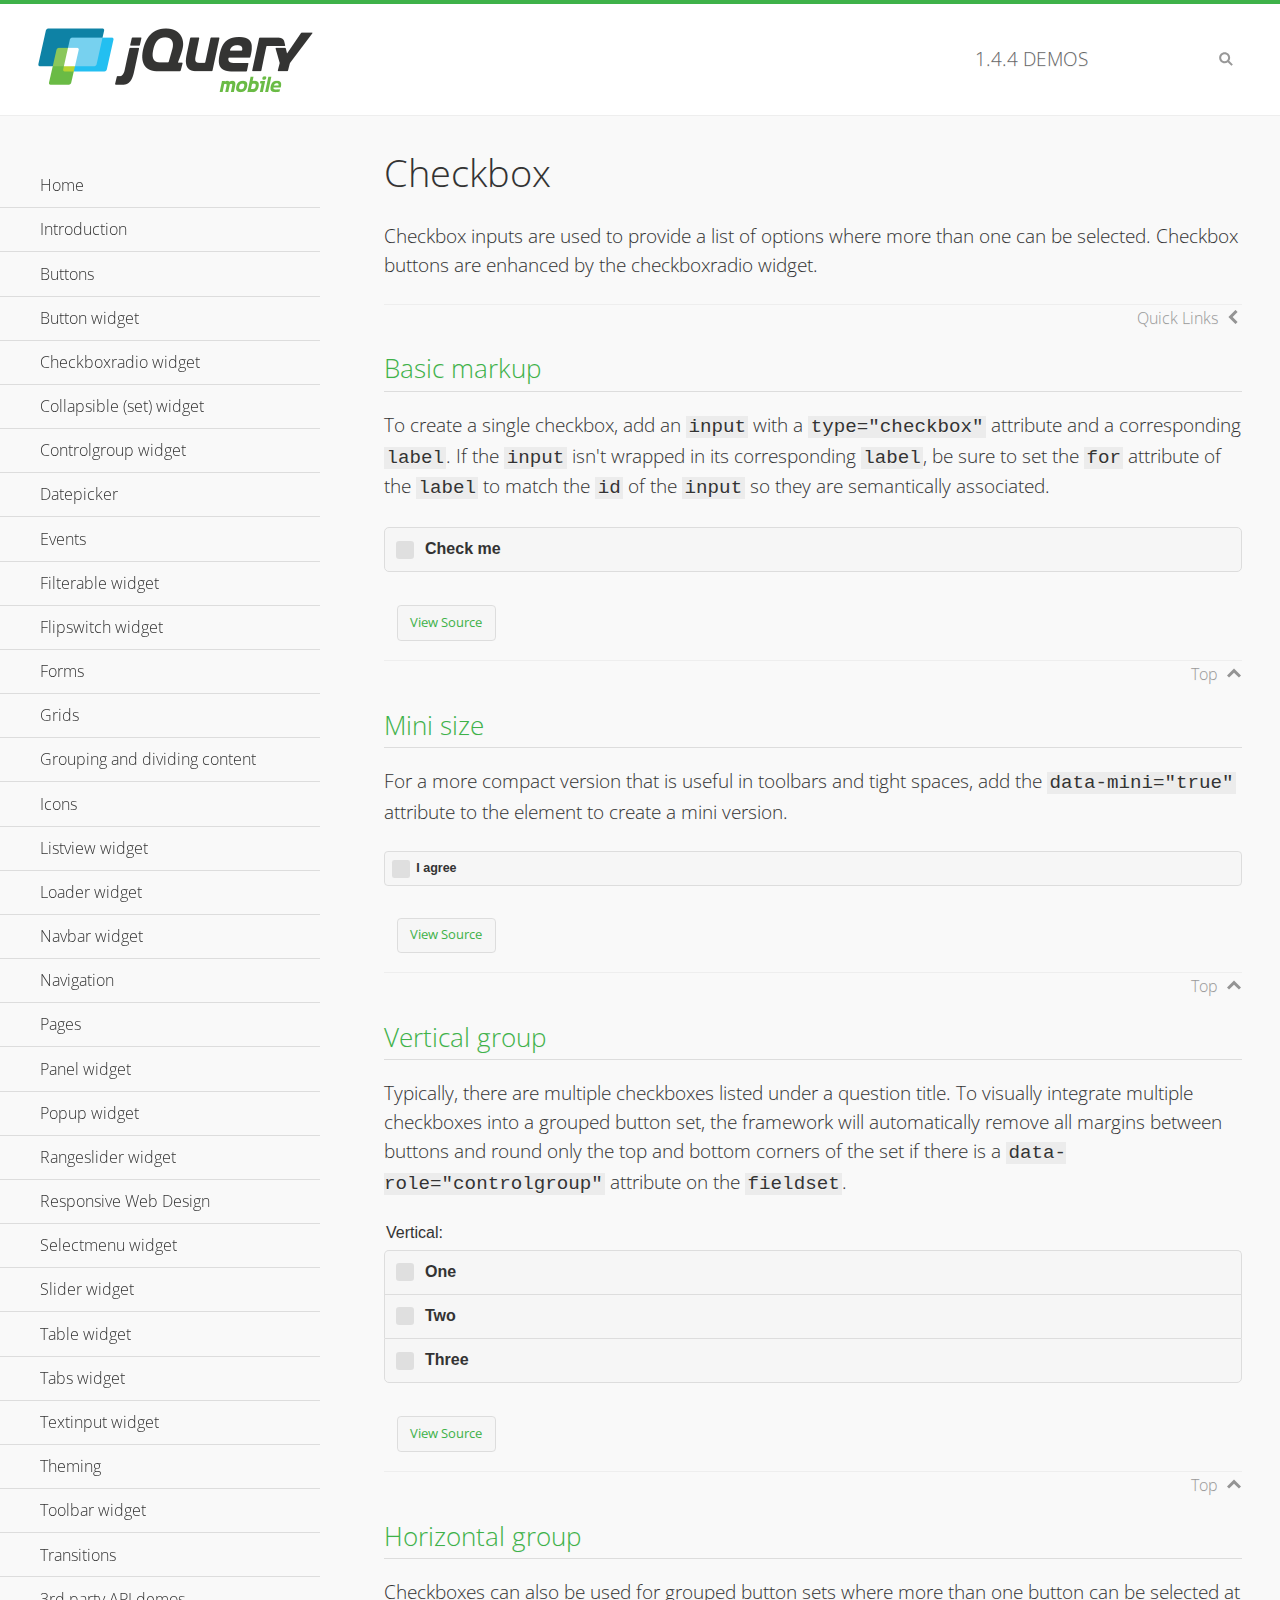
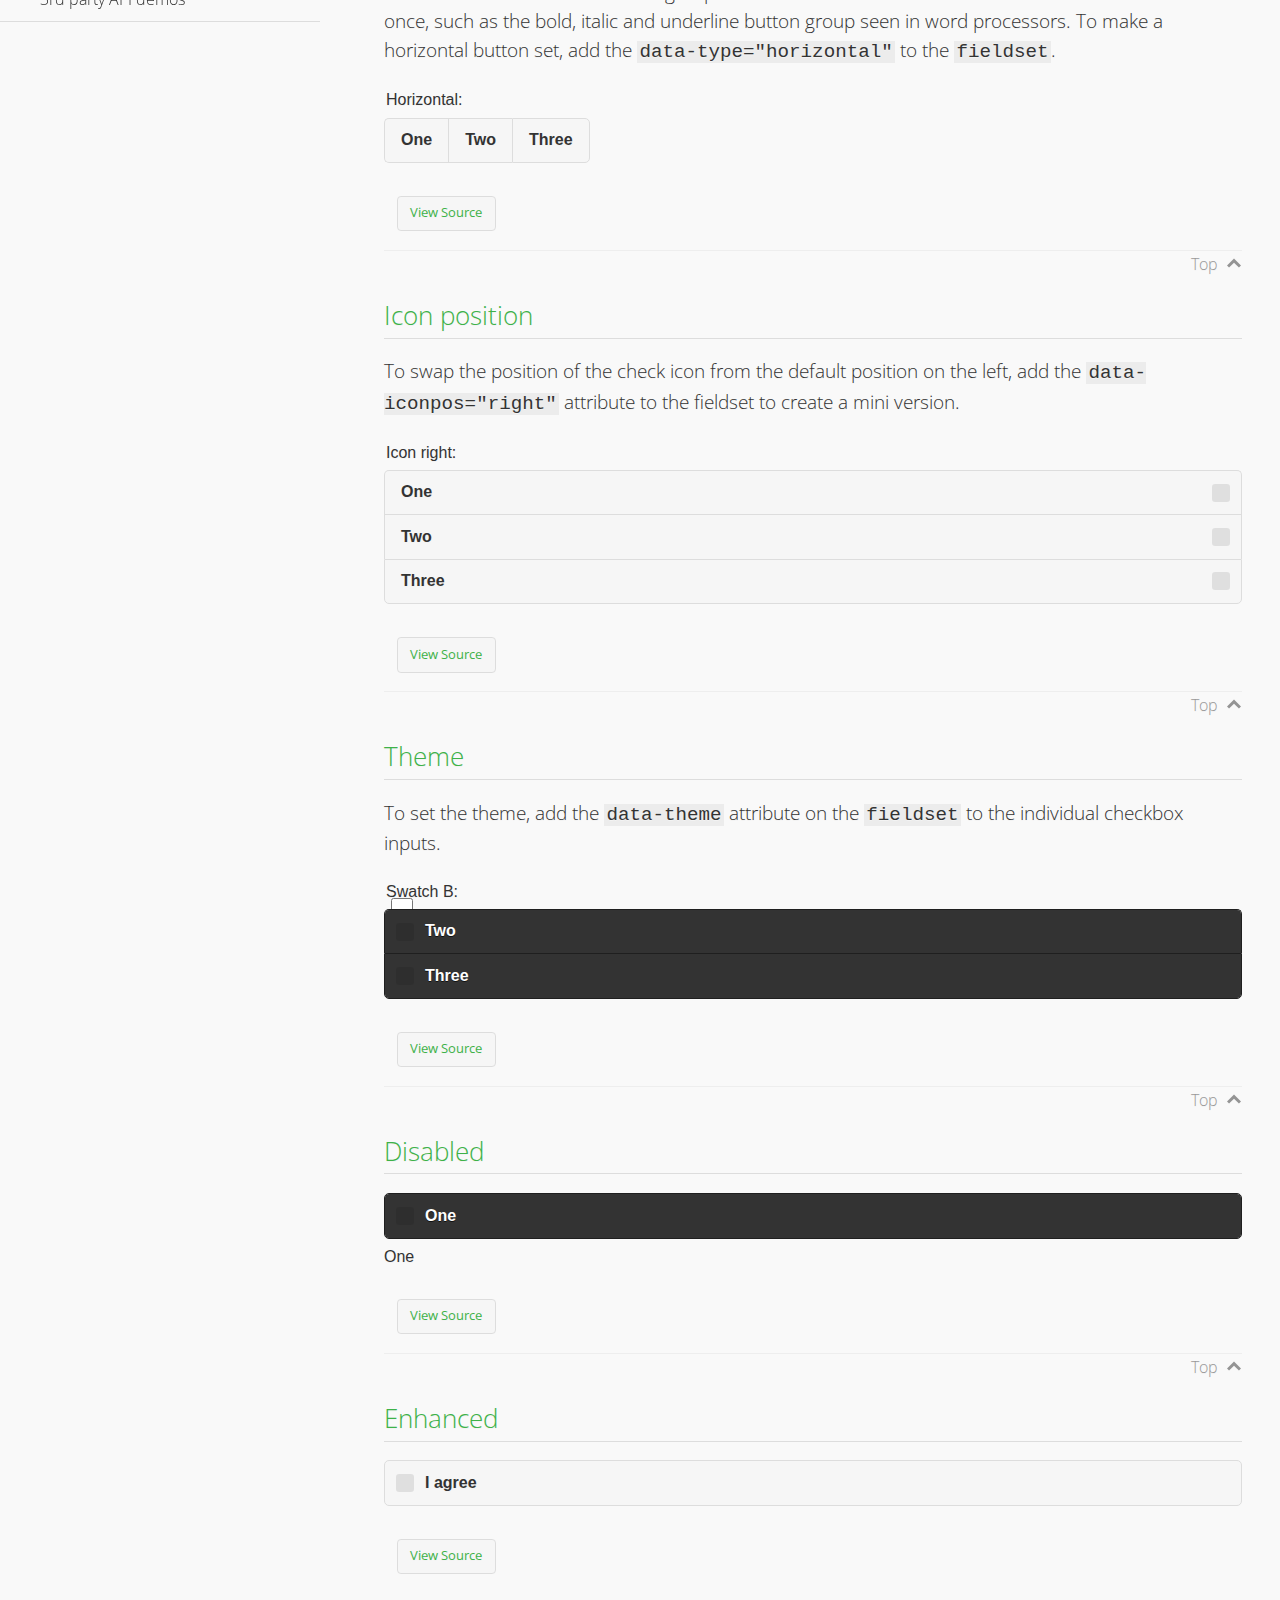
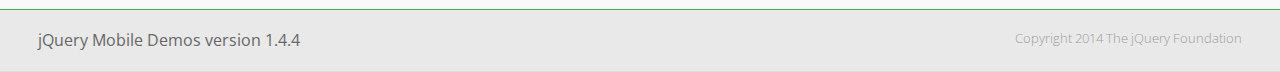
<file: platforms/android/assets/www/jquery.mobile-1.4.4/demos/checkboxradio-checkbox/index.html>
<!DOCTYPE html>
<html>
<head>
	<meta charset="utf-8">
	<meta name="viewport" content="width=device-width, initial-scale=1">
	<title>Checkbox - jQuery Mobile Demos</title>
	<link rel="shortcut icon" href="../favicon.ico">
	<link rel="stylesheet" href="http://fonts.googleapis.com/css?family=Open+Sans:300,400,700">
	<link rel="stylesheet" href="../css/themes/default/jquery.mobile-1.4.4.min.css">
	<link rel="stylesheet" href="../_assets/css/jqm-demos.css">
	<script src="../js/jquery.js"></script>
	<script src="../_assets/js/index.js"></script>
	<script src="../js/jquery.mobile-1.4.4.min.js"></script>
</head>
<body>
<div data-role="page" class="jqm-demos" data-quicklinks="true">

	<div data-role="header" class="jqm-header">
		<h2><a href="../" title="jQuery Mobile Demos home"><img src="../_assets/img/jquery-logo.png" alt="jQuery Mobile"></a></h2>
		<p><span class="jqm-version"></span> Demos</p>
		<a href="#" class="jqm-navmenu-link ui-btn ui-btn-icon-notext ui-corner-all ui-icon-bars ui-nodisc-icon ui-alt-icon ui-btn-left">Menu</a>
		<a href="#" class="jqm-search-link ui-btn ui-btn-icon-notext ui-corner-all ui-icon-search ui-nodisc-icon ui-alt-icon ui-btn-right">Search</a>
	</div><!-- /header -->

	<div role="main" class="ui-content jqm-content">

		<h1>Checkbox</h1>

		<p>Checkbox inputs are used to provide a list of options where more than one can be selected. Checkbox buttons are enhanced by the checkboxradio widget.</p>

		<h2>Basic markup</h2>

		<p>To create a single checkbox, add an <code>input</code> with a <code>type="checkbox"</code> attribute and a corresponding <code>label</code>. If the <code>input</code> isn't wrapped in its corresponding <code>label</code>, be sure to set the <code>for</code> attribute of the <code>label</code> to match the <code>id</code> of the <code>input</code> so they are semantically associated.</p>

		<div data-demo-html="true">
			<form>
				<label>
					<input type="checkbox" name="checkbox-0 ">Check me
				</label>
			</form>
		</div><!--/demo-html -->

		<h2>Mini size</h2>

		<p>For a more compact version that is useful in toolbars and tight spaces, add the <code>data-mini="true"</code> attribute to the element to create a mini version. </p>

		<div data-demo-html="true">
			<form>
				<input type="checkbox" name="checkbox-mini-0" id="checkbox-mini-0" data-mini="true">
				<label for="checkbox-mini-0">I agree</label>
			</form>
		</div><!--/demo-html -->

		<h2>Vertical group</h2>

		<p>Typically, there are multiple checkboxes listed under a question title. To visually integrate multiple checkboxes into a grouped button set, the framework will automatically remove all margins between buttons and round only the top and bottom corners of the set if there is a <code> data-role="controlgroup"</code> attribute on the <code>fieldset</code>.</p>

		<div data-demo-html="true">
			<form>
				<fieldset data-role="controlgroup">
					<legend>Vertical:</legend>
					<input type="checkbox" name="checkbox-v-2a" id="checkbox-v-2a">
					<label for="checkbox-v-2a">One</label>
					<input type="checkbox" name="checkbox-v-2b" id="checkbox-v-2b">
					<label for="checkbox-v-2b">Two</label>
					<input type="checkbox" name="checkbox-v-2c" id="checkbox-v-2c">
					<label for="checkbox-v-2c">Three</label>
				</fieldset>
			</form>
		</div><!--/demo-html -->

		<h2>Horizontal group</h2>

		<p>Checkboxes can also be used for grouped button sets where more than one button can be selected at once, such as the bold, italic and underline button group seen in word processors. To make a horizontal button set, add the <code> data-type="horizontal"</code> to the <code>fieldset</code>.</p>

		<div data-demo-html="true">
			<form>
				<fieldset data-role="controlgroup" data-type="horizontal">
					<legend>Horizontal:</legend>
					<input type="checkbox" name="checkbox-h-2a" id="checkbox-h-2a">
					<label for="checkbox-h-2a">One</label>
					<input type="checkbox" name="checkbox-h-2b" id="checkbox-h-2b">
					<label for="checkbox-h-2b">Two</label>
					<input type="checkbox" name="checkbox-h-2c" id="checkbox-h-2c">
					<label for="checkbox-h-2c">Three</label>
				</fieldset>
			</form>
		</div><!--/demo-html -->

		<h2>Icon position</h2>

		<p>To swap the position of the check icon from the default position on the left, add the <code>data-iconpos="right"</code> attribute to the fieldset to create a mini version. </p>

		<div data-demo-html="true">
			<form>
				<fieldset data-role="controlgroup" data-iconpos="right">
					<legend>Icon right:</legend>
					<input type="checkbox" name="checkbox-h-6a" id="checkbox-h-6a">
					<label for="checkbox-h-6a">One</label>
					<input type="checkbox" name="checkbox-h-6b" id="checkbox-h-6b">
					<label for="checkbox-h-6b">Two</label>
					<input type="checkbox" name="checkbox-h-6c" id="checkbox-h-6c">
					<label for="checkbox-h-6c">Three</label>
				</fieldset>
			</form>
		</div><!--/demo-html -->

		<h2>Theme</h2>

		<p>To set the theme, add the <code>data-theme</code> attribute on the <code>fieldset</code> to the individual checkbox inputs.</p>

		<div data-demo-html="true">
			<form>
				<fieldset data-role="controlgroup">
					<legend>Swatch B:</legend>
					<input type="checkbox" name="checkbox-t-2a" id="checkbox-t-2a" data-theme="b">
					<label for="checkbox-t-2a">One</label>
					<input type="checkbox" name="checkbox-t-2b" id="checkbox-t-2b" data-theme="b">
					<label for="checkbox-t-2b">Two</label>
					<input type="checkbox" name="checkbox-t-2c" id="checkbox-t-2c" data-theme="b">
					<label for="checkbox-t-2c">Three</label>
				</fieldset>
			</form>
		</div><!--/demo-html -->

		<h2>Disabled</h2>

		<div data-demo-html="true">
			<form>
				<input disabled type="checkbox" name="checkbox-t-2a" id="checkbox-t-2a" data-theme="a">
				<label for="checkbox-t-2a">One</label>
			</form>
		</div><!--/demo-html -->

		<h2>Enhanced</h2>

		<div data-demo-html="true">
			<div class="ui-checkbox">
				<label for="checkbox-enhanced" class="ui-btn ui-corner-all ui-btn-inherit ui-btn-icon-left ui-checkbox-off">I agree</label>
				<input type="checkbox" name="checkbox-enhanced" id="checkbox-enhanced" data-enhanced="true">
			</div>
		</div><!--/demo-html -->

	</div><!-- /content -->
	    <div data-role="panel" class="jqm-navmenu-panel" data-position="left" data-display="overlay" data-theme="a">
	    	<ul class="jqm-list ui-alt-icon ui-nodisc-icon">
<li data-filtertext="demos homepage" data-icon="home"><a href=".././">Home</a></li>
<li data-filtertext="introduction overview getting started"><a href="../intro/" data-ajax="false">Introduction</a></li>
<li data-filtertext="buttons button markup buttonmarkup method anchor link button element"><a href="../button-markup/" data-ajax="false">Buttons</a></li>
<li data-filtertext="form button widget input button submit reset"><a href="../button/" data-ajax="false">Button widget</a></li>
<li data-role="collapsible" data-enhanced="true" data-collapsed-icon="carat-d" data-expanded-icon="carat-u" data-iconpos="right" data-inset="false" class="ui-collapsible ui-collapsible-themed-content ui-collapsible-collapsed">
	<h3 class="ui-collapsible-heading ui-collapsible-heading-collapsed">
		<a href="#" class="ui-collapsible-heading-toggle ui-btn ui-btn-icon-right ui-btn-inherit ui-icon-carat-d">
		    Checkboxradio widget<span class="ui-collapsible-heading-status"> click to expand contents</span>
		</a>
	</h3>
	<div class="ui-collapsible-content ui-body-inherit ui-collapsible-content-collapsed" aria-hidden="true">
		<ul>
			<li data-filtertext="form checkboxradio widget checkbox input checkboxes controlgroups"><a href="../checkboxradio-checkbox/" data-ajax="false">Checkboxes</a></li>
			<li data-filtertext="form checkboxradio widget radio input radio buttons controlgroups"><a href="../checkboxradio-radio/" data-ajax="false">Radio buttons</a></li>
		</ul>
	</div>
</li>
<li data-role="collapsible" data-enhanced="true" data-collapsed-icon="carat-d" data-expanded-icon="carat-u" data-iconpos="right" data-inset="false" class="ui-collapsible ui-collapsible-themed-content ui-collapsible-collapsed">
	<h3 class="ui-collapsible-heading ui-collapsible-heading-collapsed">
		<a href="#" class="ui-collapsible-heading-toggle ui-btn ui-btn-icon-right ui-btn-inherit ui-icon-carat-d">
			Collapsible (set) widget<span class="ui-collapsible-heading-status"> click to expand contents</span>
		</a>
	</h3>
	<div class="ui-collapsible-content ui-body-inherit ui-collapsible-content-collapsed" aria-hidden="true">
		<ul>
			<li data-filtertext="collapsibles content formatting"><a href="../collapsible/" data-ajax="false">Collapsible</a></li>
			<li data-filtertext="dynamic collapsible set accordion append expand"><a href="../collapsible-dynamic/" data-ajax="false">Dynamic collapsibles</a></li>
			<li data-filtertext="accordions collapsible set widget content formatting grouped collapsibles"><a href="../collapsibleset/" data-ajax="false">Collapsible set</a></li>
		</ul>
	</div>
</li>
<li data-role="collapsible" data-enhanced="true" data-collapsed-icon="carat-d" data-expanded-icon="carat-u" data-iconpos="right" data-inset="false" class="ui-collapsible ui-collapsible-themed-content ui-collapsible-collapsed">
	<h3 class="ui-collapsible-heading ui-collapsible-heading-collapsed">
		<a href="#" class="ui-collapsible-heading-toggle ui-btn ui-btn-icon-right ui-btn-inherit ui-icon-carat-d">
			Controlgroup widget<span class="ui-collapsible-heading-status"> click to expand contents</span>
		</a>
	</h3>
	<div class="ui-collapsible-content ui-body-inherit ui-collapsible-content-collapsed" aria-hidden="true">
		<ul>
			<li data-filtertext="controlgroups selectmenu checkboxradio input grouped buttons horizontal vertical"><a href="../controlgroup/" data-ajax="false">Controlgroup</a></li>
			<li data-filtertext="dynamic controlgroup dynamically add buttons"><a href="../controlgroup-dynamic/" data-ajax="false">Dynamic controlgroups</a></li>
		</ul>
	</div>
</li>
<li data-filtertext="form datepicker widget date input"><a href="../datepicker/" data-ajax="false">Datepicker</a></li>
<li data-role="collapsible" data-enhanced="true" data-collapsed-icon="carat-d" data-expanded-icon="carat-u" data-iconpos="right" data-inset="false" class="ui-collapsible ui-collapsible-themed-content ui-collapsible-collapsed">
	<h3 class="ui-collapsible-heading ui-collapsible-heading-collapsed">
		<a href="#" class="ui-collapsible-heading-toggle ui-btn ui-btn-icon-right ui-btn-inherit ui-icon-carat-d">
			Events<span class="ui-collapsible-heading-status"> click to expand contents</span>
		</a>
	</h3>
	<div class="ui-collapsible-content ui-body-inherit ui-collapsible-content-collapsed" aria-hidden="true">
		<ul>
			<li data-filtertext="swipe to delete list items listviews swipe events"><a href="../swipe-list/" data-ajax="false">Swipe list items</a></li>
			<li data-filtertext="swipe to navigate swipe page navigation swipe events"><a href="../swipe-page/" data-ajax="false">Swipe page navigation</a></li>
		</ul>
	</div>
</li>
<li data-filtertext="filterable filter elements sorting searching listview table"><a href="../filterable/" data-ajax="false">Filterable widget</a></li>
<li data-filtertext="form flipswitch widget flip toggle switch binary select checkbox input"><a href="../flipswitch/" data-ajax="false">Flipswitch widget</a></li>
<li data-role="collapsible" data-enhanced="true" data-collapsed-icon="carat-d" data-expanded-icon="carat-u" data-iconpos="right" data-inset="false" class="ui-collapsible ui-collapsible-themed-content ui-collapsible-collapsed">
	<h3 class="ui-collapsible-heading ui-collapsible-heading-collapsed">
		<a href="#" class="ui-collapsible-heading-toggle ui-btn ui-btn-icon-right ui-btn-inherit ui-icon-carat-d">
			Forms<span class="ui-collapsible-heading-status"> click to expand contents</span>
		</a>
	</h3>
	<div class="ui-collapsible-content ui-body-inherit ui-collapsible-content-collapsed" aria-hidden="true">
		<ul>
			<li data-filtertext="forms text checkbox radio range button submit reset inputs selects textarea slider flipswitch label form elements"><a href="../forms/" data-ajax="false">Forms</a></li>
			<li data-filtertext="form hide labels hidden accessible ui-hidden-accessible forms"><a href="../forms-label-hidden-accessible/" data-ajax="false">Hide labels</a></li>
			<li data-filtertext="form field containers fieldcontain ui-field-contain forms"><a href="../forms-field-contain/" data-ajax="false">Field containers</a></li>
			<li data-filtertext="forms disabled form elements"><a href="../forms-disabled/" data-ajax="false">Forms disabled</a></li>
			<li data-filtertext="forms gallery examples overview forms text checkbox radio range button submit reset inputs selects textarea slider flipswitch label form elements"><a href="../forms-gallery/" data-ajax="false">Forms gallery</a></li>
		</ul>
	</div>
</li>
<li data-role="collapsible" data-enhanced="true" data-collapsed-icon="carat-d" data-expanded-icon="carat-u" data-iconpos="right" data-inset="false" class="ui-collapsible ui-collapsible-themed-content ui-collapsible-collapsed">
	<h3 class="ui-collapsible-heading ui-collapsible-heading-collapsed">
		<a href="#" class="ui-collapsible-heading-toggle ui-btn ui-btn-icon-right ui-btn-inherit ui-icon-carat-d">
			Grids<span class="ui-collapsible-heading-status"> click to expand contents</span>
		</a>
	</h3>
	<div class="ui-collapsible-content ui-body-inherit ui-collapsible-content-collapsed" aria-hidden="true">
		<ul>
			<li data-filtertext="grids columns blocks content formatting rwd responsive css framework"><a href="../grids/" data-ajax="false">Grids</a></li>
			<li data-filtertext="buttons in grids css framework"><a href="../grids-buttons/" data-ajax="false">Buttons in grids</a></li>
			<li data-filtertext="custom responsive grids rwd css framework"><a href="../grids-custom-responsive/" data-ajax="false">Custom responsive grids</a></li>
		</ul>
	</div>
</li>
<li data-filtertext="blocks content formatting sections heading"><a href="../body-bar-classes/" data-ajax="false">Grouping and dividing content</a></li>
<li data-role="collapsible" data-enhanced="true" data-collapsed-icon="carat-d" data-expanded-icon="carat-u" data-iconpos="right" data-inset="false" class="ui-collapsible ui-collapsible-themed-content ui-collapsible-collapsed">
	<h3 class="ui-collapsible-heading ui-collapsible-heading-collapsed">
		<a href="#" class="ui-collapsible-heading-toggle ui-btn ui-btn-icon-right ui-btn-inherit ui-icon-carat-d">
			Icons<span class="ui-collapsible-heading-status"> click to expand contents</span>
		</a>
	</h3>
	<div class="ui-collapsible-content ui-body-inherit ui-collapsible-content-collapsed" aria-hidden="true">
		<ul>
			<li data-filtertext="button icons svg disc alt custom icon position"><a href="../icons/" data-ajax="false">Icons</a></li>
			<li data-filtertext=""><a href="../icons-grunticon/" data-ajax="false">Grunticon loader</a></li>
		</ul>
	</div>
</li>
<li data-role="collapsible" data-enhanced="true" data-collapsed-icon="carat-d" data-expanded-icon="carat-u" data-iconpos="right" data-inset="false" class="ui-collapsible ui-collapsible-themed-content ui-collapsible-collapsed">
	<h3 class="ui-collapsible-heading ui-collapsible-heading-collapsed">
		<a href="#" class="ui-collapsible-heading-toggle ui-btn ui-btn-icon-right ui-btn-inherit ui-icon-carat-d">
			Listview widget<span class="ui-collapsible-heading-status"> click to expand contents</span>
		</a>
	</h3>
	<div class="ui-collapsible-content ui-body-inherit ui-collapsible-content-collapsed" aria-hidden="true">
		<ul>
			<li data-filtertext="listview widget thumbnails icons nested split button collapsible ul ol"><a href="../listview/" data-ajax="false">Listview</a></li>
			<li data-filtertext="autocomplete filterable reveal listview filtertextbeforefilter placeholder"><a href="../listview-autocomplete/" data-ajax="false">Listview autocomplete</a></li>
			<li data-filtertext="autocomplete filterable reveal listview remote data filtertextbeforefilter placeholder"><a href="../listview-autocomplete-remote/" data-ajax="false">Listview autocomplete remote data</a></li>
			<li data-filtertext="autodividers anchor jump scroll linkbars listview lists ul ol"><a href="../listview-autodividers-linkbar/" data-ajax="false">Listview autodividers linkbar</a></li>
			<li data-filtertext="listview autodividers selector autodividersselector lists ul ol"><a href="../listview-autodividers-selector/" data-ajax="false">Listview autodividers selector</a></li>
			<li data-filtertext="listview nested list items"><a href="../listview-nested-lists/" data-ajax="false">Nested Listviews</a></li>
			<li data-filtertext="listview collapsible list items flat"><a href="../listview-collapsible-item-flat/" data-ajax="false">Listview collapsible list items (flat)</a></li>
			<li data-filtertext="listview collapsible list indented"><a href="../listview-collapsible-item-indented/" data-ajax="false">Listview collapsible list items (indented)</a></li>
			<li data-filtertext="grid listview responsive grids responsive listviews lists ul"><a href="../listview-grid/" data-ajax="false">Listview responsive grid</a></li>
		</ul>
	</div>
</li>
<li data-filtertext="loader widget page loading navigation overlay spinner"><a href="../loader/" data-ajax="false">Loader widget</a></li>
<li data-filtertext="navbar widget navmenu toolbars header footer"><a href="../navbar/" data-ajax="false">Navbar widget</a></li>
<li data-role="collapsible" data-enhanced="true" data-collapsed-icon="carat-d" data-expanded-icon="carat-u" data-iconpos="right" data-inset="false" class="ui-collapsible ui-collapsible-themed-content ui-collapsible-collapsed">
	<h3 class="ui-collapsible-heading ui-collapsible-heading-collapsed">
		<a href="#" class="ui-collapsible-heading-toggle ui-btn ui-btn-icon-right ui-btn-inherit ui-icon-carat-d">
			Navigation<span class="ui-collapsible-heading-status"> click to expand contents</span>
		</a>
	</h3>
	<div class="ui-collapsible-content ui-body-inherit ui-collapsible-content-collapsed" aria-hidden="true">
		<ul>
			<li data-filtertext="ajax navigation navigate widget history event method"><a href="../navigation/" data-ajax="false">Navigation</a></li>
			<li data-filtertext="linking pages page links navigation ajax prefetch cache"><a href="../navigation-linking-pages/" data-ajax="false">Linking pages</a></li>
			<!-- <li data-filtertext="php redirect server redirection server-side navigation"><a href="../navigation-php-redirect/" data-ajax="false">PHP redirect demo</a></li>-->
			<li data-filtertext="navigation redirection hash query"><a href="../navigation-hash-processing/" data-ajax="false">Hash processing demo</a></li>
			<li data-filtertext="navigation redirection hash query"><a href="../page-events/" data-ajax="false">Page Navigation Events</a></li>
		</ul>
	</div>
</li>
<li data-role="collapsible" data-enhanced="true" data-collapsed-icon="carat-d" data-expanded-icon="carat-u" data-iconpos="right" data-inset="false" class="ui-collapsible ui-collapsible-themed-content ui-collapsible-collapsed">
	<h3 class="ui-collapsible-heading ui-collapsible-heading-collapsed">
		<a href="#" class="ui-collapsible-heading-toggle ui-btn ui-btn-icon-right ui-btn-inherit ui-icon-carat-d">
			Pages<span class="ui-collapsible-heading-status"> click to expand contents</span>
		</a>
	</h3>
	<div class="ui-collapsible-content ui-body-inherit ui-collapsible-content-collapsed" aria-hidden="true">
		<ul>
			<li data-filtertext="pages page widget ajax navigation"><a href="../pages/" data-ajax="false">Pages</a></li>
			<li data-filtertext="single page"><a href="../pages-single-page/" data-ajax="false">Single page</a></li>
			<li data-filtertext="multipage multi-page page"><a href="../pages-multi-page/" data-ajax="false">Multi-page template</a></li>
			<li data-filtertext="dialog page widget modal popup"><a href="../pages-dialog/" data-ajax="false">Dialog page</a></li>
		</ul>
	</div>
</li>
<li data-role="collapsible" data-enhanced="true" data-collapsed-icon="carat-d" data-expanded-icon="carat-u" data-iconpos="right" data-inset="false" class="ui-collapsible ui-collapsible-themed-content ui-collapsible-collapsed">
	<h3 class="ui-collapsible-heading ui-collapsible-heading-collapsed">
		<a href="#" class="ui-collapsible-heading-toggle ui-btn ui-btn-icon-right ui-btn-inherit ui-icon-carat-d">
			Panel widget<span class="ui-collapsible-heading-status"> click to expand contents</span>
		</a>
	</h3>
	<div class="ui-collapsible-content ui-body-inherit ui-collapsible-content-collapsed" aria-hidden="true">
		<ul>
			<li data-filtertext="panel widget sliding panels reveal push overlay responsive"><a href="../panel/" data-ajax="false">Panel</a></li>
			<li data-filtertext=""><a href="../panel-external/" data-ajax="false">External panels</a></li>
			<li data-filtertext="panel "><a href="../panel-fixed/" data-ajax="false">Fixed panels</a></li>
			<li data-filtertext="panel slide panels sliding panels shadow rwd responsive breakpoint"><a href="../panel-responsive/" data-ajax="false">Panels responsive</a></li>
			<li data-filtertext="panel custom style custom panel width reveal shadow listview panel styling page background wrapper"><a href="../panel-styling/" data-ajax="false">Custom panel style</a></li>
			<li data-filtertext="panel open on swipe"><a href="../panel-swipe-open/" data-ajax="false">Panel open on swipe</a></li>
			<li data-filtertext="panels outside page internal external toolbars"><a href="../panel-external-internal/" data-ajax="false">Panel external and internal</a></li>
		</ul>
	</div>
</li>
<li data-role="collapsible" data-enhanced="true" data-collapsed-icon="carat-d" data-expanded-icon="carat-u" data-iconpos="right" data-inset="false" class="ui-collapsible ui-collapsible-themed-content ui-collapsible-collapsed">
	<h3 class="ui-collapsible-heading ui-collapsible-heading-collapsed">
		<a href="#" class="ui-collapsible-heading-toggle ui-btn ui-btn-icon-right ui-btn-inherit ui-icon-carat-d">
			Popup widget<span class="ui-collapsible-heading-status"> click to expand contents</span>
		</a>
	</h3>
	<div class="ui-collapsible-content ui-body-inherit ui-collapsible-content-collapsed" aria-hidden="true">
		<ul>
			<li data-filtertext="popup widget popups dialog modal transition tooltip lightbox form overlay screen flip pop fade transition"><a href="../popup/" data-ajax="false">Popup</a></li>
			<li data-filtertext="popup alignment position"><a href="../popup-alignment/" data-ajax="false">Popup alignment</a></li>
			<li data-filtertext="popup arrow size popups popover"><a href="../popup-arrow-size/" data-ajax="false">Popup arrow size</a></li>
			<li data-filtertext="dynamic popups popup images lightbox"><a href="../popup-dynamic/" data-ajax="false">Dynamic popups</a></li>
			<li data-filtertext="popups with iframes scaling"><a href="../popup-iframe/" data-ajax="false">Popups with iframes</a></li>
			<li data-filtertext="popup image scaling"><a href="../popup-image-scaling/" data-ajax="false">Popup image scaling</a></li>
			<li data-filtertext="external popup outside multi-page"><a href="../popup-outside-multipage/" data-ajax="false">Popup outside multi-page</a></li>
		</ul>
	</div>
</li>
<li data-filtertext="form rangeslider widget dual sliders dual handle sliders range input"><a href="../rangeslider/" data-ajax="false">Rangeslider widget</a></li>
<li data-filtertext="responsive web design rwd adaptive progressive enhancement PE accessible mobile breakpoints media query media queries"><a href="../rwd/" data-ajax="false">Responsive Web Design</a></li>
<li data-role="collapsible" data-enhanced="true" data-collapsed-icon="carat-d" data-expanded-icon="carat-u" data-iconpos="right" data-inset="false" class="ui-collapsible ui-collapsible-themed-content ui-collapsible-collapsed">
	<h3 class="ui-collapsible-heading ui-collapsible-heading-collapsed">
		<a href="#" class="ui-collapsible-heading-toggle ui-btn ui-btn-icon-right ui-btn-inherit ui-icon-carat-d">
			Selectmenu widget<span class="ui-collapsible-heading-status"> click to expand contents</span>
		</a>
	</h3>
	<div class="ui-collapsible-content ui-body-inherit ui-collapsible-content-collapsed" aria-hidden="true">
		<ul>
			<li data-filtertext="form selectmenu widget select input custom select menu selects"><a href="../selectmenu/" data-ajax="false">Selectmenu</a></li>
			<li data-filtertext="form custom select menu selectmenu widget custom menu option optgroup multiple selects"><a href="../selectmenu-custom/" data-ajax="false">Custom select menu</a></li>
			<li data-filtertext="filterable select filter popup dialog"><a href="../selectmenu-custom-filter/" data-ajax="false">Custom select menu with filter</a></li>
		</ul>
	</div>
</li>
<li data-role="collapsible" data-enhanced="true" data-collapsed-icon="carat-d" data-expanded-icon="carat-u" data-iconpos="right" data-inset="false" class="ui-collapsible ui-collapsible-themed-content ui-collapsible-collapsed">
	<h3 class="ui-collapsible-heading ui-collapsible-heading-collapsed">
		<a href="#" class="ui-collapsible-heading-toggle ui-btn ui-btn-icon-right ui-btn-inherit ui-icon-carat-d">
			Slider widget<span class="ui-collapsible-heading-status"> click to expand contents</span>
		</a>
	</h3>
	<div class="ui-collapsible-content ui-body-inherit ui-collapsible-content-collapsed" aria-hidden="true">
		<ul>
			<li data-filtertext="form slider widget range input single sliders"><a href="../slider/" data-ajax="false">Slider</a></li>
			<li data-filtertext="form slider widget flipswitch slider binary select flip toggle switch"><a href="../slider-flipswitch/" data-ajax="false">Slider flip toggle switch</a></li>
			<li data-filtertext="form slider tooltip handle value input range sliders"><a href="../slider-tooltip/" data-ajax="false">Slider tooltip</a></li>
		</ul>
	</div>
</li>
<li data-role="collapsible" data-enhanced="true" data-collapsed-icon="carat-d" data-expanded-icon="carat-u" data-iconpos="right" data-inset="false" class="ui-collapsible ui-collapsible-themed-content ui-collapsible-collapsed">
	<h3 class="ui-collapsible-heading ui-collapsible-heading-collapsed">
		<a href="#" class="ui-collapsible-heading-toggle ui-btn ui-btn-icon-right ui-btn-inherit ui-icon-carat-d">
			Table widget<span class="ui-collapsible-heading-status"> click to expand contents</span>
		</a>
	</h3>
	<div class="ui-collapsible-content ui-body-inherit ui-collapsible-content-collapsed" aria-hidden="true">
		<ul>
			<li data-filtertext="table widget reflow column toggle th td responsive tables rwd hide show tabular"><a href="../table-column-toggle/" data-ajax="false">Table Column Toggle</a></li>
			<li data-filtertext="table column toggle phone comparison demo"><a href="../table-column-toggle-example/" data-ajax="false">Table Column Toggle demo</a></li>
			<li data-filtertext="responsive tables table column toggle heading groups rwd breakpoint"><a href="../table-column-toggle-heading-groups/" data-ajax="false">Table Column Toggle heading groups</a></li>
			<li data-filtertext="responsive tables table column toggle hide rwd breakpoint customization options"><a href="../table-column-toggle-options/" data-ajax="false">Table Column Toggle options</a></li>
			<li data-filtertext="table reflow th td responsive rwd columns tabular"><a href="../table-reflow/" data-ajax="false">Table Reflow</a></li>
			<li data-filtertext="responsive tables table reflow heading groups rwd breakpoint"><a href="../table-reflow-heading-groups/" data-ajax="false">Table Reflow heading groups</a></li>
			<li data-filtertext="responsive tables table reflow stripes strokes table style"><a href="../table-reflow-stripes-strokes/" data-ajax="false">Table Reflow stripes and strokes</a></li>
			<li data-filtertext="responsive tables table reflow stack custom styles"><a href="../table-reflow-styling/" data-ajax="false">Table Reflow custom styles</a></li>
		</ul>
	</div>
</li>
<li data-filtertext="ui tabs widget"><a href="../tabs/" data-ajax="false">Tabs widget</a></li>
<li data-filtertext="form textinput widget text input textarea number date time tel email file color password"><a href="../textinput/" data-ajax="false">Textinput widget</a></li>
<li data-role="collapsible" data-enhanced="true" data-collapsed-icon="carat-d" data-expanded-icon="carat-u" data-iconpos="right" data-inset="false" class="ui-collapsible ui-collapsible-themed-content ui-collapsible-collapsed">
	<h3 class="ui-collapsible-heading ui-collapsible-heading-collapsed">
		<a href="#" class="ui-collapsible-heading-toggle ui-btn ui-btn-icon-right ui-btn-inherit ui-icon-carat-d">
			Theming<span class="ui-collapsible-heading-status"> click to expand contents</span>
		</a>
	</h3>
	<div class="ui-collapsible-content ui-body-inherit ui-collapsible-content-collapsed" aria-hidden="true">
		<ul>
			<li data-filtertext="default theme swatches theming style css"><a href="../theme-default/" data-ajax="false">Default theme</a></li>
			<li data-filtertext="classic theme old theme swatches theming style css"><a href="../theme-classic/" data-ajax="false">Classic theme</a></li>
		</ul>
	</div>
</li>
<li data-role="collapsible" data-enhanced="true" data-collapsed-icon="carat-d" data-expanded-icon="carat-u" data-iconpos="right" data-inset="false" class="ui-collapsible ui-collapsible-themed-content ui-collapsible-collapsed">
	<h3 class="ui-collapsible-heading ui-collapsible-heading-collapsed">
		<a href="#" class="ui-collapsible-heading-toggle ui-btn ui-btn-icon-right ui-btn-inherit ui-icon-carat-d">
			Toolbar widget<span class="ui-collapsible-heading-status"> click to expand contents</span>
		</a>
	</h3>
	<div class="ui-collapsible-content ui-body-inherit ui-collapsible-content-collapsed" aria-hidden="true">
		<ul>
			<li data-filtertext="toolbar widget header footer toolbars fixed fullscreen external sections"><a href="../toolbar/" data-ajax="false">Toolbar</a></li>
			<li data-filtertext="dynamic toolbars dynamically add toolbar header footer"><a href="../toolbar-dynamic/" data-ajax="false">Dynamic toolbars</a></li>
			<li data-filtertext="external toolbars header footer"><a href="../toolbar-external/" data-ajax="false">External toolbars</a></li>
			<li data-filtertext="fixed toolbars header footer"><a href="../toolbar-fixed/" data-ajax="false">Fixed toolbars</a></li>
			<li data-filtertext="fixed fullscreen toolbars header footer"><a href="../toolbar-fixed-fullscreen/" data-ajax="false">Fullscreen toolbars</a></li>
			<li data-filtertext="external fixed toolbars header footer"><a href="../toolbar-fixed-external/" data-ajax="false">Fixed external toolbars</a></li>
			<li data-filtertext="external persistent toolbars header footer navbar navmenu"><a href="../toolbar-fixed-persistent/" data-ajax="false">Persistent toolbars</a></li>
			<li data-filtertext="external ajax optimized toolbars persistent toolbars header footer navbar"><a href="../toolbar-fixed-persistent-optimized/" data-ajax="false">Ajax optimized toolbars</a></li>
			<li data-filtertext="form in toolbars header footer"><a href="../toolbar-fixed-forms/" data-ajax="false">Form in toolbar</a></li>
		</ul>
	</div>
</li>
<li data-filtertext="page transitions animated pages popup navigation flip slide fade pop"><a href="../transitions/" data-ajax="false">Transitions</a></li>
<li data-role="collapsible" data-enhanced="true" data-collapsed-icon="carat-d" data-expanded-icon="carat-u" data-iconpos="right" data-inset="false" class="ui-collapsible ui-collapsible-themed-content ui-collapsible-collapsed">
	<h3 class="ui-collapsible-heading ui-collapsible-heading-collapsed">
		<a href="#" class="ui-collapsible-heading-toggle ui-btn ui-btn-icon-right ui-btn-inherit ui-icon-carat-d">
			3rd party API demos<span class="ui-collapsible-heading-status"> click to expand contents</span>
		</a>
	</h3>
	<div class="ui-collapsible-content ui-body-inherit ui-collapsible-content-collapsed" aria-hidden="true">
		<ul>
			<li data-filtertext="backbone requirejs navigation router"><a href="../backbone-requirejs/" data-ajax="false">Backbone RequireJS</a></li>
			<li data-filtertext="google maps geolocation demo"><a href="../map-geolocation/" data-ajax="false">Google Maps geolocation</a></li>
			<li data-filtertext="google maps hybrid"><a href="../map-list-toggle/" data-ajax="false">Google Maps list toggle</a></li>
		</ul>
	</div>
</li>



		     </ul>
		</div><!-- /panel -->


	<div data-role="footer" data-position="fixed" data-tap-toggle="false" class="jqm-footer">
		<p>jQuery Mobile Demos version <span class="jqm-version"></span></p>
		<p>Copyright 2014 The jQuery Foundation</p>
	</div><!-- /footer -->
	<!-- TODO: This should become an external panel so we can add input to markup (unique ID) -->
    <div data-role="panel" class="jqm-search-panel" data-position="right" data-display="overlay" data-theme="a">
		<div class="jqm-search">
			<ul class="jqm-list" data-filter-placeholder="Search demos..." data-filter-reveal="true">
<li data-filtertext="demos homepage" data-icon="home"><a href=".././">Home</a></li>
<li data-filtertext="introduction overview getting started"><a href="../intro/" data-ajax="false">Introduction</a></li>
<li data-filtertext="buttons button markup buttonmarkup method anchor link button element"><a href="../button-markup/" data-ajax="false">Buttons</a></li>
<li data-filtertext="form button widget input button submit reset"><a href="../button/" data-ajax="false">Button widget</a></li>
<li data-role="collapsible" data-enhanced="true" data-collapsed-icon="carat-d" data-expanded-icon="carat-u" data-iconpos="right" data-inset="false" class="ui-collapsible ui-collapsible-themed-content ui-collapsible-collapsed">
	<h3 class="ui-collapsible-heading ui-collapsible-heading-collapsed">
		<a href="#" class="ui-collapsible-heading-toggle ui-btn ui-btn-icon-right ui-btn-inherit ui-icon-carat-d">
		    Checkboxradio widget<span class="ui-collapsible-heading-status"> click to expand contents</span>
		</a>
	</h3>
	<div class="ui-collapsible-content ui-body-inherit ui-collapsible-content-collapsed" aria-hidden="true">
		<ul>
			<li data-filtertext="form checkboxradio widget checkbox input checkboxes controlgroups"><a href="../checkboxradio-checkbox/" data-ajax="false">Checkboxes</a></li>
			<li data-filtertext="form checkboxradio widget radio input radio buttons controlgroups"><a href="../checkboxradio-radio/" data-ajax="false">Radio buttons</a></li>
		</ul>
	</div>
</li>
<li data-role="collapsible" data-enhanced="true" data-collapsed-icon="carat-d" data-expanded-icon="carat-u" data-iconpos="right" data-inset="false" class="ui-collapsible ui-collapsible-themed-content ui-collapsible-collapsed">
	<h3 class="ui-collapsible-heading ui-collapsible-heading-collapsed">
		<a href="#" class="ui-collapsible-heading-toggle ui-btn ui-btn-icon-right ui-btn-inherit ui-icon-carat-d">
			Collapsible (set) widget<span class="ui-collapsible-heading-status"> click to expand contents</span>
		</a>
	</h3>
	<div class="ui-collapsible-content ui-body-inherit ui-collapsible-content-collapsed" aria-hidden="true">
		<ul>
			<li data-filtertext="collapsibles content formatting"><a href="../collapsible/" data-ajax="false">Collapsible</a></li>
			<li data-filtertext="dynamic collapsible set accordion append expand"><a href="../collapsible-dynamic/" data-ajax="false">Dynamic collapsibles</a></li>
			<li data-filtertext="accordions collapsible set widget content formatting grouped collapsibles"><a href="../collapsibleset/" data-ajax="false">Collapsible set</a></li>
		</ul>
	</div>
</li>
<li data-role="collapsible" data-enhanced="true" data-collapsed-icon="carat-d" data-expanded-icon="carat-u" data-iconpos="right" data-inset="false" class="ui-collapsible ui-collapsible-themed-content ui-collapsible-collapsed">
	<h3 class="ui-collapsible-heading ui-collapsible-heading-collapsed">
		<a href="#" class="ui-collapsible-heading-toggle ui-btn ui-btn-icon-right ui-btn-inherit ui-icon-carat-d">
			Controlgroup widget<span class="ui-collapsible-heading-status"> click to expand contents</span>
		</a>
	</h3>
	<div class="ui-collapsible-content ui-body-inherit ui-collapsible-content-collapsed" aria-hidden="true">
		<ul>
			<li data-filtertext="controlgroups selectmenu checkboxradio input grouped buttons horizontal vertical"><a href="../controlgroup/" data-ajax="false">Controlgroup</a></li>
			<li data-filtertext="dynamic controlgroup dynamically add buttons"><a href="../controlgroup-dynamic/" data-ajax="false">Dynamic controlgroups</a></li>
		</ul>
	</div>
</li>
<li data-filtertext="form datepicker widget date input"><a href="../datepicker/" data-ajax="false">Datepicker</a></li>
<li data-role="collapsible" data-enhanced="true" data-collapsed-icon="carat-d" data-expanded-icon="carat-u" data-iconpos="right" data-inset="false" class="ui-collapsible ui-collapsible-themed-content ui-collapsible-collapsed">
	<h3 class="ui-collapsible-heading ui-collapsible-heading-collapsed">
		<a href="#" class="ui-collapsible-heading-toggle ui-btn ui-btn-icon-right ui-btn-inherit ui-icon-carat-d">
			Events<span class="ui-collapsible-heading-status"> click to expand contents</span>
		</a>
	</h3>
	<div class="ui-collapsible-content ui-body-inherit ui-collapsible-content-collapsed" aria-hidden="true">
		<ul>
			<li data-filtertext="swipe to delete list items listviews swipe events"><a href="../swipe-list/" data-ajax="false">Swipe list items</a></li>
			<li data-filtertext="swipe to navigate swipe page navigation swipe events"><a href="../swipe-page/" data-ajax="false">Swipe page navigation</a></li>
		</ul>
	</div>
</li>
<li data-filtertext="filterable filter elements sorting searching listview table"><a href="../filterable/" data-ajax="false">Filterable widget</a></li>
<li data-filtertext="form flipswitch widget flip toggle switch binary select checkbox input"><a href="../flipswitch/" data-ajax="false">Flipswitch widget</a></li>
<li data-role="collapsible" data-enhanced="true" data-collapsed-icon="carat-d" data-expanded-icon="carat-u" data-iconpos="right" data-inset="false" class="ui-collapsible ui-collapsible-themed-content ui-collapsible-collapsed">
	<h3 class="ui-collapsible-heading ui-collapsible-heading-collapsed">
		<a href="#" class="ui-collapsible-heading-toggle ui-btn ui-btn-icon-right ui-btn-inherit ui-icon-carat-d">
			Forms<span class="ui-collapsible-heading-status"> click to expand contents</span>
		</a>
	</h3>
	<div class="ui-collapsible-content ui-body-inherit ui-collapsible-content-collapsed" aria-hidden="true">
		<ul>
			<li data-filtertext="forms text checkbox radio range button submit reset inputs selects textarea slider flipswitch label form elements"><a href="../forms/" data-ajax="false">Forms</a></li>
			<li data-filtertext="form hide labels hidden accessible ui-hidden-accessible forms"><a href="../forms-label-hidden-accessible/" data-ajax="false">Hide labels</a></li>
			<li data-filtertext="form field containers fieldcontain ui-field-contain forms"><a href="../forms-field-contain/" data-ajax="false">Field containers</a></li>
			<li data-filtertext="forms disabled form elements"><a href="../forms-disabled/" data-ajax="false">Forms disabled</a></li>
			<li data-filtertext="forms gallery examples overview forms text checkbox radio range button submit reset inputs selects textarea slider flipswitch label form elements"><a href="../forms-gallery/" data-ajax="false">Forms gallery</a></li>
		</ul>
	</div>
</li>
<li data-role="collapsible" data-enhanced="true" data-collapsed-icon="carat-d" data-expanded-icon="carat-u" data-iconpos="right" data-inset="false" class="ui-collapsible ui-collapsible-themed-content ui-collapsible-collapsed">
	<h3 class="ui-collapsible-heading ui-collapsible-heading-collapsed">
		<a href="#" class="ui-collapsible-heading-toggle ui-btn ui-btn-icon-right ui-btn-inherit ui-icon-carat-d">
			Grids<span class="ui-collapsible-heading-status"> click to expand contents</span>
		</a>
	</h3>
	<div class="ui-collapsible-content ui-body-inherit ui-collapsible-content-collapsed" aria-hidden="true">
		<ul>
			<li data-filtertext="grids columns blocks content formatting rwd responsive css framework"><a href="../grids/" data-ajax="false">Grids</a></li>
			<li data-filtertext="buttons in grids css framework"><a href="../grids-buttons/" data-ajax="false">Buttons in grids</a></li>
			<li data-filtertext="custom responsive grids rwd css framework"><a href="../grids-custom-responsive/" data-ajax="false">Custom responsive grids</a></li>
		</ul>
	</div>
</li>
<li data-filtertext="blocks content formatting sections heading"><a href="../body-bar-classes/" data-ajax="false">Grouping and dividing content</a></li>
<li data-role="collapsible" data-enhanced="true" data-collapsed-icon="carat-d" data-expanded-icon="carat-u" data-iconpos="right" data-inset="false" class="ui-collapsible ui-collapsible-themed-content ui-collapsible-collapsed">
	<h3 class="ui-collapsible-heading ui-collapsible-heading-collapsed">
		<a href="#" class="ui-collapsible-heading-toggle ui-btn ui-btn-icon-right ui-btn-inherit ui-icon-carat-d">
			Icons<span class="ui-collapsible-heading-status"> click to expand contents</span>
		</a>
	</h3>
	<div class="ui-collapsible-content ui-body-inherit ui-collapsible-content-collapsed" aria-hidden="true">
		<ul>
			<li data-filtertext="button icons svg disc alt custom icon position"><a href="../icons/" data-ajax="false">Icons</a></li>
			<li data-filtertext=""><a href="../icons-grunticon/" data-ajax="false">Grunticon loader</a></li>
		</ul>
	</div>
</li>
<li data-role="collapsible" data-enhanced="true" data-collapsed-icon="carat-d" data-expanded-icon="carat-u" data-iconpos="right" data-inset="false" class="ui-collapsible ui-collapsible-themed-content ui-collapsible-collapsed">
	<h3 class="ui-collapsible-heading ui-collapsible-heading-collapsed">
		<a href="#" class="ui-collapsible-heading-toggle ui-btn ui-btn-icon-right ui-btn-inherit ui-icon-carat-d">
			Listview widget<span class="ui-collapsible-heading-status"> click to expand contents</span>
		</a>
	</h3>
	<div class="ui-collapsible-content ui-body-inherit ui-collapsible-content-collapsed" aria-hidden="true">
		<ul>
			<li data-filtertext="listview widget thumbnails icons nested split button collapsible ul ol"><a href="../listview/" data-ajax="false">Listview</a></li>
			<li data-filtertext="autocomplete filterable reveal listview filtertextbeforefilter placeholder"><a href="../listview-autocomplete/" data-ajax="false">Listview autocomplete</a></li>
			<li data-filtertext="autocomplete filterable reveal listview remote data filtertextbeforefilter placeholder"><a href="../listview-autocomplete-remote/" data-ajax="false">Listview autocomplete remote data</a></li>
			<li data-filtertext="autodividers anchor jump scroll linkbars listview lists ul ol"><a href="../listview-autodividers-linkbar/" data-ajax="false">Listview autodividers linkbar</a></li>
			<li data-filtertext="listview autodividers selector autodividersselector lists ul ol"><a href="../listview-autodividers-selector/" data-ajax="false">Listview autodividers selector</a></li>
			<li data-filtertext="listview nested list items"><a href="../listview-nested-lists/" data-ajax="false">Nested Listviews</a></li>
			<li data-filtertext="listview collapsible list items flat"><a href="../listview-collapsible-item-flat/" data-ajax="false">Listview collapsible list items (flat)</a></li>
			<li data-filtertext="listview collapsible list indented"><a href="../listview-collapsible-item-indented/" data-ajax="false">Listview collapsible list items (indented)</a></li>
			<li data-filtertext="grid listview responsive grids responsive listviews lists ul"><a href="../listview-grid/" data-ajax="false">Listview responsive grid</a></li>
		</ul>
	</div>
</li>
<li data-filtertext="loader widget page loading navigation overlay spinner"><a href="../loader/" data-ajax="false">Loader widget</a></li>
<li data-filtertext="navbar widget navmenu toolbars header footer"><a href="../navbar/" data-ajax="false">Navbar widget</a></li>
<li data-role="collapsible" data-enhanced="true" data-collapsed-icon="carat-d" data-expanded-icon="carat-u" data-iconpos="right" data-inset="false" class="ui-collapsible ui-collapsible-themed-content ui-collapsible-collapsed">
	<h3 class="ui-collapsible-heading ui-collapsible-heading-collapsed">
		<a href="#" class="ui-collapsible-heading-toggle ui-btn ui-btn-icon-right ui-btn-inherit ui-icon-carat-d">
			Navigation<span class="ui-collapsible-heading-status"> click to expand contents</span>
		</a>
	</h3>
	<div class="ui-collapsible-content ui-body-inherit ui-collapsible-content-collapsed" aria-hidden="true">
		<ul>
			<li data-filtertext="ajax navigation navigate widget history event method"><a href="../navigation/" data-ajax="false">Navigation</a></li>
			<li data-filtertext="linking pages page links navigation ajax prefetch cache"><a href="../navigation-linking-pages/" data-ajax="false">Linking pages</a></li>
			<!-- <li data-filtertext="php redirect server redirection server-side navigation"><a href="../navigation-php-redirect/" data-ajax="false">PHP redirect demo</a></li>-->
			<li data-filtertext="navigation redirection hash query"><a href="../navigation-hash-processing/" data-ajax="false">Hash processing demo</a></li>
			<li data-filtertext="navigation redirection hash query"><a href="../page-events/" data-ajax="false">Page Navigation Events</a></li>
		</ul>
	</div>
</li>
<li data-role="collapsible" data-enhanced="true" data-collapsed-icon="carat-d" data-expanded-icon="carat-u" data-iconpos="right" data-inset="false" class="ui-collapsible ui-collapsible-themed-content ui-collapsible-collapsed">
	<h3 class="ui-collapsible-heading ui-collapsible-heading-collapsed">
		<a href="#" class="ui-collapsible-heading-toggle ui-btn ui-btn-icon-right ui-btn-inherit ui-icon-carat-d">
			Pages<span class="ui-collapsible-heading-status"> click to expand contents</span>
		</a>
	</h3>
	<div class="ui-collapsible-content ui-body-inherit ui-collapsible-content-collapsed" aria-hidden="true">
		<ul>
			<li data-filtertext="pages page widget ajax navigation"><a href="../pages/" data-ajax="false">Pages</a></li>
			<li data-filtertext="single page"><a href="../pages-single-page/" data-ajax="false">Single page</a></li>
			<li data-filtertext="multipage multi-page page"><a href="../pages-multi-page/" data-ajax="false">Multi-page template</a></li>
			<li data-filtertext="dialog page widget modal popup"><a href="../pages-dialog/" data-ajax="false">Dialog page</a></li>
		</ul>
	</div>
</li>
<li data-role="collapsible" data-enhanced="true" data-collapsed-icon="carat-d" data-expanded-icon="carat-u" data-iconpos="right" data-inset="false" class="ui-collapsible ui-collapsible-themed-content ui-collapsible-collapsed">
	<h3 class="ui-collapsible-heading ui-collapsible-heading-collapsed">
		<a href="#" class="ui-collapsible-heading-toggle ui-btn ui-btn-icon-right ui-btn-inherit ui-icon-carat-d">
			Panel widget<span class="ui-collapsible-heading-status"> click to expand contents</span>
		</a>
	</h3>
	<div class="ui-collapsible-content ui-body-inherit ui-collapsible-content-collapsed" aria-hidden="true">
		<ul>
			<li data-filtertext="panel widget sliding panels reveal push overlay responsive"><a href="../panel/" data-ajax="false">Panel</a></li>
			<li data-filtertext=""><a href="../panel-external/" data-ajax="false">External panels</a></li>
			<li data-filtertext="panel "><a href="../panel-fixed/" data-ajax="false">Fixed panels</a></li>
			<li data-filtertext="panel slide panels sliding panels shadow rwd responsive breakpoint"><a href="../panel-responsive/" data-ajax="false">Panels responsive</a></li>
			<li data-filtertext="panel custom style custom panel width reveal shadow listview panel styling page background wrapper"><a href="../panel-styling/" data-ajax="false">Custom panel style</a></li>
			<li data-filtertext="panel open on swipe"><a href="../panel-swipe-open/" data-ajax="false">Panel open on swipe</a></li>
			<li data-filtertext="panels outside page internal external toolbars"><a href="../panel-external-internal/" data-ajax="false">Panel external and internal</a></li>
		</ul>
	</div>
</li>
<li data-role="collapsible" data-enhanced="true" data-collapsed-icon="carat-d" data-expanded-icon="carat-u" data-iconpos="right" data-inset="false" class="ui-collapsible ui-collapsible-themed-content ui-collapsible-collapsed">
	<h3 class="ui-collapsible-heading ui-collapsible-heading-collapsed">
		<a href="#" class="ui-collapsible-heading-toggle ui-btn ui-btn-icon-right ui-btn-inherit ui-icon-carat-d">
			Popup widget<span class="ui-collapsible-heading-status"> click to expand contents</span>
		</a>
	</h3>
	<div class="ui-collapsible-content ui-body-inherit ui-collapsible-content-collapsed" aria-hidden="true">
		<ul>
			<li data-filtertext="popup widget popups dialog modal transition tooltip lightbox form overlay screen flip pop fade transition"><a href="../popup/" data-ajax="false">Popup</a></li>
			<li data-filtertext="popup alignment position"><a href="../popup-alignment/" data-ajax="false">Popup alignment</a></li>
			<li data-filtertext="popup arrow size popups popover"><a href="../popup-arrow-size/" data-ajax="false">Popup arrow size</a></li>
			<li data-filtertext="dynamic popups popup images lightbox"><a href="../popup-dynamic/" data-ajax="false">Dynamic popups</a></li>
			<li data-filtertext="popups with iframes scaling"><a href="../popup-iframe/" data-ajax="false">Popups with iframes</a></li>
			<li data-filtertext="popup image scaling"><a href="../popup-image-scaling/" data-ajax="false">Popup image scaling</a></li>
			<li data-filtertext="external popup outside multi-page"><a href="../popup-outside-multipage/" data-ajax="false">Popup outside multi-page</a></li>
		</ul>
	</div>
</li>
<li data-filtertext="form rangeslider widget dual sliders dual handle sliders range input"><a href="../rangeslider/" data-ajax="false">Rangeslider widget</a></li>
<li data-filtertext="responsive web design rwd adaptive progressive enhancement PE accessible mobile breakpoints media query media queries"><a href="../rwd/" data-ajax="false">Responsive Web Design</a></li>
<li data-role="collapsible" data-enhanced="true" data-collapsed-icon="carat-d" data-expanded-icon="carat-u" data-iconpos="right" data-inset="false" class="ui-collapsible ui-collapsible-themed-content ui-collapsible-collapsed">
	<h3 class="ui-collapsible-heading ui-collapsible-heading-collapsed">
		<a href="#" class="ui-collapsible-heading-toggle ui-btn ui-btn-icon-right ui-btn-inherit ui-icon-carat-d">
			Selectmenu widget<span class="ui-collapsible-heading-status"> click to expand contents</span>
		</a>
	</h3>
	<div class="ui-collapsible-content ui-body-inherit ui-collapsible-content-collapsed" aria-hidden="true">
		<ul>
			<li data-filtertext="form selectmenu widget select input custom select menu selects"><a href="../selectmenu/" data-ajax="false">Selectmenu</a></li>
			<li data-filtertext="form custom select menu selectmenu widget custom menu option optgroup multiple selects"><a href="../selectmenu-custom/" data-ajax="false">Custom select menu</a></li>
			<li data-filtertext="filterable select filter popup dialog"><a href="../selectmenu-custom-filter/" data-ajax="false">Custom select menu with filter</a></li>
		</ul>
	</div>
</li>
<li data-role="collapsible" data-enhanced="true" data-collapsed-icon="carat-d" data-expanded-icon="carat-u" data-iconpos="right" data-inset="false" class="ui-collapsible ui-collapsible-themed-content ui-collapsible-collapsed">
	<h3 class="ui-collapsible-heading ui-collapsible-heading-collapsed">
		<a href="#" class="ui-collapsible-heading-toggle ui-btn ui-btn-icon-right ui-btn-inherit ui-icon-carat-d">
			Slider widget<span class="ui-collapsible-heading-status"> click to expand contents</span>
		</a>
	</h3>
	<div class="ui-collapsible-content ui-body-inherit ui-collapsible-content-collapsed" aria-hidden="true">
		<ul>
			<li data-filtertext="form slider widget range input single sliders"><a href="../slider/" data-ajax="false">Slider</a></li>
			<li data-filtertext="form slider widget flipswitch slider binary select flip toggle switch"><a href="../slider-flipswitch/" data-ajax="false">Slider flip toggle switch</a></li>
			<li data-filtertext="form slider tooltip handle value input range sliders"><a href="../slider-tooltip/" data-ajax="false">Slider tooltip</a></li>
		</ul>
	</div>
</li>
<li data-role="collapsible" data-enhanced="true" data-collapsed-icon="carat-d" data-expanded-icon="carat-u" data-iconpos="right" data-inset="false" class="ui-collapsible ui-collapsible-themed-content ui-collapsible-collapsed">
	<h3 class="ui-collapsible-heading ui-collapsible-heading-collapsed">
		<a href="#" class="ui-collapsible-heading-toggle ui-btn ui-btn-icon-right ui-btn-inherit ui-icon-carat-d">
			Table widget<span class="ui-collapsible-heading-status"> click to expand contents</span>
		</a>
	</h3>
	<div class="ui-collapsible-content ui-body-inherit ui-collapsible-content-collapsed" aria-hidden="true">
		<ul>
			<li data-filtertext="table widget reflow column toggle th td responsive tables rwd hide show tabular"><a href="../table-column-toggle/" data-ajax="false">Table Column Toggle</a></li>
			<li data-filtertext="table column toggle phone comparison demo"><a href="../table-column-toggle-example/" data-ajax="false">Table Column Toggle demo</a></li>
			<li data-filtertext="responsive tables table column toggle heading groups rwd breakpoint"><a href="../table-column-toggle-heading-groups/" data-ajax="false">Table Column Toggle heading groups</a></li>
			<li data-filtertext="responsive tables table column toggle hide rwd breakpoint customization options"><a href="../table-column-toggle-options/" data-ajax="false">Table Column Toggle options</a></li>
			<li data-filtertext="table reflow th td responsive rwd columns tabular"><a href="../table-reflow/" data-ajax="false">Table Reflow</a></li>
			<li data-filtertext="responsive tables table reflow heading groups rwd breakpoint"><a href="../table-reflow-heading-groups/" data-ajax="false">Table Reflow heading groups</a></li>
			<li data-filtertext="responsive tables table reflow stripes strokes table style"><a href="../table-reflow-stripes-strokes/" data-ajax="false">Table Reflow stripes and strokes</a></li>
			<li data-filtertext="responsive tables table reflow stack custom styles"><a href="../table-reflow-styling/" data-ajax="false">Table Reflow custom styles</a></li>
		</ul>
	</div>
</li>
<li data-filtertext="ui tabs widget"><a href="../tabs/" data-ajax="false">Tabs widget</a></li>
<li data-filtertext="form textinput widget text input textarea number date time tel email file color password"><a href="../textinput/" data-ajax="false">Textinput widget</a></li>
<li data-role="collapsible" data-enhanced="true" data-collapsed-icon="carat-d" data-expanded-icon="carat-u" data-iconpos="right" data-inset="false" class="ui-collapsible ui-collapsible-themed-content ui-collapsible-collapsed">
	<h3 class="ui-collapsible-heading ui-collapsible-heading-collapsed">
		<a href="#" class="ui-collapsible-heading-toggle ui-btn ui-btn-icon-right ui-btn-inherit ui-icon-carat-d">
			Theming<span class="ui-collapsible-heading-status"> click to expand contents</span>
		</a>
	</h3>
	<div class="ui-collapsible-content ui-body-inherit ui-collapsible-content-collapsed" aria-hidden="true">
		<ul>
			<li data-filtertext="default theme swatches theming style css"><a href="../theme-default/" data-ajax="false">Default theme</a></li>
			<li data-filtertext="classic theme old theme swatches theming style css"><a href="../theme-classic/" data-ajax="false">Classic theme</a></li>
		</ul>
	</div>
</li>
<li data-role="collapsible" data-enhanced="true" data-collapsed-icon="carat-d" data-expanded-icon="carat-u" data-iconpos="right" data-inset="false" class="ui-collapsible ui-collapsible-themed-content ui-collapsible-collapsed">
	<h3 class="ui-collapsible-heading ui-collapsible-heading-collapsed">
		<a href="#" class="ui-collapsible-heading-toggle ui-btn ui-btn-icon-right ui-btn-inherit ui-icon-carat-d">
			Toolbar widget<span class="ui-collapsible-heading-status"> click to expand contents</span>
		</a>
	</h3>
	<div class="ui-collapsible-content ui-body-inherit ui-collapsible-content-collapsed" aria-hidden="true">
		<ul>
			<li data-filtertext="toolbar widget header footer toolbars fixed fullscreen external sections"><a href="../toolbar/" data-ajax="false">Toolbar</a></li>
			<li data-filtertext="dynamic toolbars dynamically add toolbar header footer"><a href="../toolbar-dynamic/" data-ajax="false">Dynamic toolbars</a></li>
			<li data-filtertext="external toolbars header footer"><a href="../toolbar-external/" data-ajax="false">External toolbars</a></li>
			<li data-filtertext="fixed toolbars header footer"><a href="../toolbar-fixed/" data-ajax="false">Fixed toolbars</a></li>
			<li data-filtertext="fixed fullscreen toolbars header footer"><a href="../toolbar-fixed-fullscreen/" data-ajax="false">Fullscreen toolbars</a></li>
			<li data-filtertext="external fixed toolbars header footer"><a href="../toolbar-fixed-external/" data-ajax="false">Fixed external toolbars</a></li>
			<li data-filtertext="external persistent toolbars header footer navbar navmenu"><a href="../toolbar-fixed-persistent/" data-ajax="false">Persistent toolbars</a></li>
			<li data-filtertext="external ajax optimized toolbars persistent toolbars header footer navbar"><a href="../toolbar-fixed-persistent-optimized/" data-ajax="false">Ajax optimized toolbars</a></li>
			<li data-filtertext="form in toolbars header footer"><a href="../toolbar-fixed-forms/" data-ajax="false">Form in toolbar</a></li>
		</ul>
	</div>
</li>
<li data-filtertext="page transitions animated pages popup navigation flip slide fade pop"><a href="../transitions/" data-ajax="false">Transitions</a></li>
<li data-role="collapsible" data-enhanced="true" data-collapsed-icon="carat-d" data-expanded-icon="carat-u" data-iconpos="right" data-inset="false" class="ui-collapsible ui-collapsible-themed-content ui-collapsible-collapsed">
	<h3 class="ui-collapsible-heading ui-collapsible-heading-collapsed">
		<a href="#" class="ui-collapsible-heading-toggle ui-btn ui-btn-icon-right ui-btn-inherit ui-icon-carat-d">
			3rd party API demos<span class="ui-collapsible-heading-status"> click to expand contents</span>
		</a>
	</h3>
	<div class="ui-collapsible-content ui-body-inherit ui-collapsible-content-collapsed" aria-hidden="true">
		<ul>
			<li data-filtertext="backbone requirejs navigation router"><a href="../backbone-requirejs/" data-ajax="false">Backbone RequireJS</a></li>
			<li data-filtertext="google maps geolocation demo"><a href="../map-geolocation/" data-ajax="false">Google Maps geolocation</a></li>
			<li data-filtertext="google maps hybrid"><a href="../map-list-toggle/" data-ajax="false">Google Maps list toggle</a></li>
		</ul>
	</div>
</li>



			</ul>
		</div>
	</div><!-- /panel -->


</div><!-- /page -->

</body>
</html>
</file>
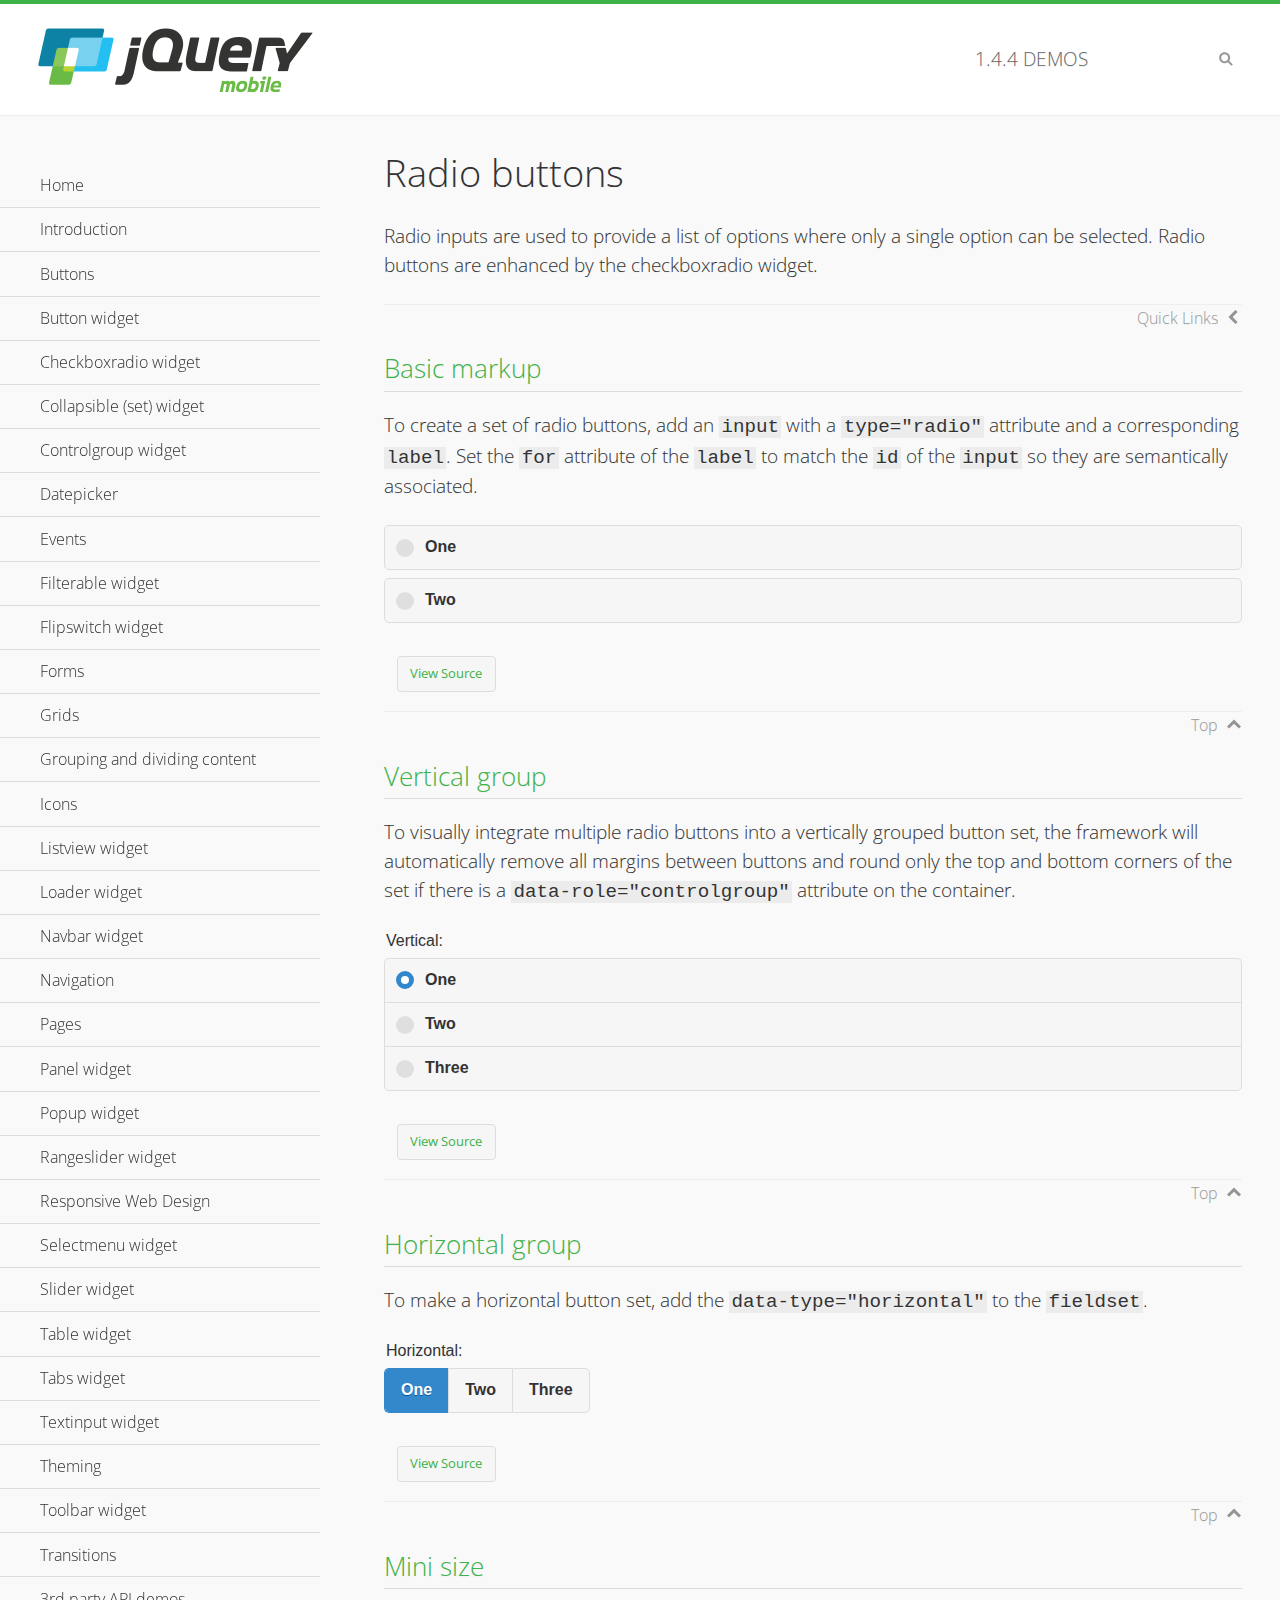
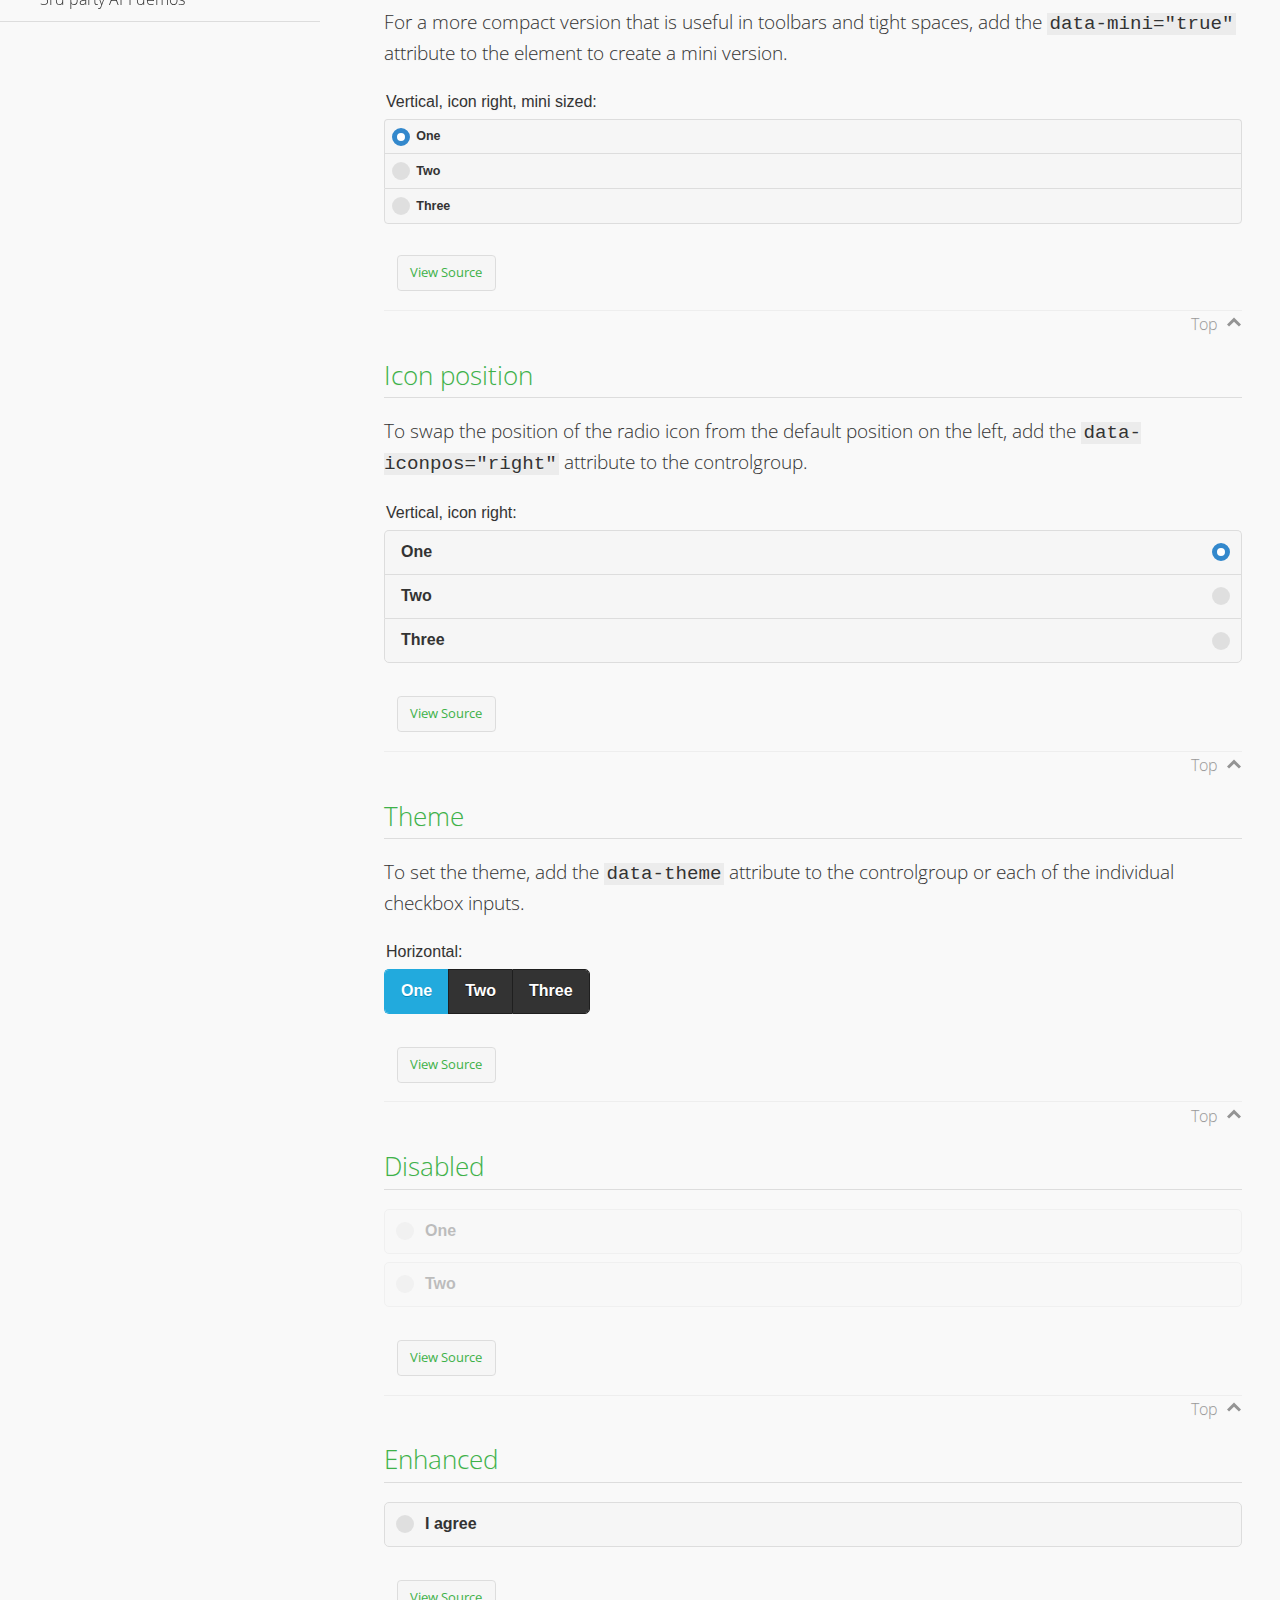
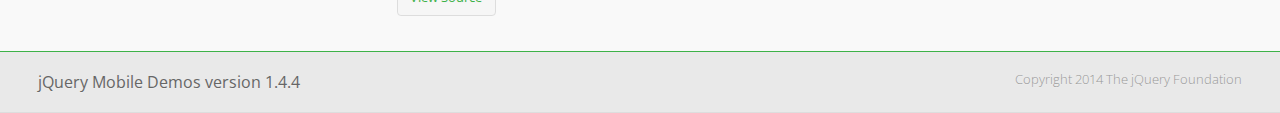
<file: platforms/android/assets/www/jquery.mobile-1.4.4/demos/checkboxradio-radio/index.html>
<!DOCTYPE html>
<html>
<head>
	<meta charset="utf-8">
	<meta name="viewport" content="width=device-width, initial-scale=1">
	<title>Radio buttons - jQuery Mobile Demos</title>
	<link rel="shortcut icon" href="../favicon.ico">
	<link rel="stylesheet" href="http://fonts.googleapis.com/css?family=Open+Sans:300,400,700">
	<link rel="stylesheet" href="../css/themes/default/jquery.mobile-1.4.4.min.css">
	<link rel="stylesheet" href="../_assets/css/jqm-demos.css">
	<script src="../js/jquery.js"></script>
	<script src="../_assets/js/index.js"></script>
	<script src="../js/jquery.mobile-1.4.4.min.js"></script>
</head>
<body>
<div data-role="page" class="jqm-demos" data-quicklinks="true">

	<div data-role="header" class="jqm-header">
		<h2><a href="../" title="jQuery Mobile Demos home"><img src="../_assets/img/jquery-logo.png" alt="jQuery Mobile"></a></h2>
		<p><span class="jqm-version"></span> Demos</p>
		<a href="#" class="jqm-navmenu-link ui-btn ui-btn-icon-notext ui-corner-all ui-icon-bars ui-nodisc-icon ui-alt-icon ui-btn-left">Menu</a>
		<a href="#" class="jqm-search-link ui-btn ui-btn-icon-notext ui-corner-all ui-icon-search ui-nodisc-icon ui-alt-icon ui-btn-right">Search</a>
	</div><!-- /header -->

	<div role="main" class="ui-content jqm-content">

		<h1>Radio buttons</h1>

		<p>Radio inputs are used to provide a list of options where only a single option can be selected. Radio buttons are enhanced by the checkboxradio widget.</p>

		<h2>Basic markup</h2>

		<p>To create a set of radio buttons, add an <code>input</code> with a <code>type="radio"</code> attribute and a corresponding <code>label</code>. Set the <code>for</code> attribute of the <code>label</code> to match the <code>id</code> of the <code>input</code> so they are semantically associated.</p>

		<div data-demo-html="true">
			<form>
				<label>
					<input type="radio" name="radio-choice-0" id="radio-choice-0a">One
				</label>

				<label for="radio-choice-0b">Two</label>
				<input type="radio" name="radio-choice-0" id="radio-choice-0b" class="custom">
			</form>
		</div><!--/demo-html -->

		<h2>Vertical group</h2>

		<p>To visually integrate multiple radio buttons into a vertically grouped button set, the framework will automatically remove all margins between buttons and round only the top and bottom corners of the set if there is a <code> data-role="controlgroup"</code> attribute on the container.</p>

		<div data-demo-html="true">
			<form>
					<fieldset data-role="controlgroup">
					<legend>Vertical:</legend>
					<input type="radio" name="radio-choice-v-2" id="radio-choice-v-2a" value="on" checked="checked">
					<label for="radio-choice-v-2a">One</label>
					<input type="radio" name="radio-choice-v-2" id="radio-choice-v-2b" value="off">
					<label for="radio-choice-v-2b">Two</label>
					<input type="radio" name="radio-choice-v-2" id="radio-choice-v-2c" value="other">
					<label for="radio-choice-v-2c">Three</label>
				</fieldset>
			</form>
		</div><!--/demo-html -->

		<h2>Horizontal group</h2>

		<p>To make a horizontal button set, add the <code> data-type="horizontal"</code> to the <code>fieldset</code>.</p>

		<div data-demo-html="true">
			<form>
				<fieldset data-role="controlgroup" data-type="horizontal">
					<legend>Horizontal:</legend>
					<input type="radio" name="radio-choice-h-2" id="radio-choice-h-2a" value="on" checked="checked">
					<label for="radio-choice-h-2a">One</label>
					<input type="radio" name="radio-choice-h-2" id="radio-choice-h-2b" value="off">
					<label for="radio-choice-h-2b">Two</label>
					<input type="radio" name="radio-choice-h-2" id="radio-choice-h-2c" value="other">
					<label for="radio-choice-h-2c">Three</label>
				</fieldset>
			</form>
		</div><!--/demo-html -->

		<h2>Mini size</h2>

		<p>For a more compact version that is useful in toolbars and tight spaces, add the <code>data-mini="true"</code> attribute to the element to create a mini version. </p>

		<div data-demo-html="true">
			<form>
				<fieldset data-role="controlgroup" data-mini="true">
					<legend>Vertical, icon right, mini sized:</legend>
					<input type="radio" name="radio-choice-v-6" id="radio-choice-v-6a" value="on" checked="checked">
					<label for="radio-choice-v-6a">One</label>
					<input type="radio" name="radio-choice-v-6" id="radio-choice-v-6b" value="off">
					<label for="radio-choice-v-6b">Two</label>
					<input type="radio" name="radio-choice-v-6" id="radio-choice-v-6c" value="other">
					<label for="radio-choice-v-6c">Three</label>
				</fieldset>
			</form>
		</div><!--/demo-html -->

		<h2>Icon position</h2>

		<p>To swap the position of the radio icon from the default position on the left, add the <code>data-iconpos="right"</code> attribute to the controlgroup.</p>

		<div data-demo-html="true">
			<form>
				<fieldset data-role="controlgroup" data-iconpos="right">
					<legend>Vertical, icon right:</legend>
					<input type="radio" name="radio-choice-w-6" id="radio-choice-w-6a" value="on" checked="checked">
					<label for="radio-choice-w-6a">One</label>
					<input type="radio" name="radio-choice-w-6" id="radio-choice-w-6b" value="off">
					<label for="radio-choice-w-6b">Two</label>
					<input type="radio" name="radio-choice-w-6" id="radio-choice-w-6c" value="other">
					<label for="radio-choice-w-6c">Three</label>
				</fieldset>
			</form>
		</div><!--/demo-html -->

		<h2>Theme</h2>

		<p>To set the theme, add the <code>data-theme</code> attribute to the controlgroup or each of the individual checkbox inputs.</p>

		<div data-demo-html="true">
			<form>
				<fieldset data-role="controlgroup" data-theme="b" data-type="horizontal">
					<legend>Horizontal:</legend>
					<input type="radio" name="radio-choice-t-6" id="radio-choice-t-6a" value="on" checked="checked">
					<label for="radio-choice-t-6a">One</label>
					<input type="radio" name="radio-choice-t-6" id="radio-choice-t-6b" value="off">
					<label for="radio-choice-t-6b">Two</label>
					<input type="radio" name="radio-choice-t-6" id="radio-choice-t-6c" value="other">
					<label for="radio-choice-t-6c">Three</label>
				</fieldset>
			</form>
		</div><!--/demo-html -->

		<h2>Disabled</h2>

		<div data-demo-html="true">
			<form>
				<label>
					<input type="radio" name="radio-choice-7" id="radio-choice-7a" disabled="disabled">One
				</label>
				<label for="radio-choice-7b">Two</label>
				<input type="radio" name="radio-choice-7" id="radio-choice-7b" disabled="disabled">
			</form>
		</div><!--/demo-html -->

		<h2>Enhanced</h2>

		<div data-demo-html="true">
			<div class="ui-radio">
				<label for="radio-enhanced" class="ui-btn ui-corner-all ui-btn-inherit ui-btn-icon-left ui-radio-off">I agree</label>
				<input type="radio" name="radio-enhanced" id="radio-enhanced" data-enhanced="true">
			</div>
		</div><!--/demo-html -->

	</div><!-- /content -->
	    <div data-role="panel" class="jqm-navmenu-panel" data-position="left" data-display="overlay" data-theme="a">
	    	<ul class="jqm-list ui-alt-icon ui-nodisc-icon">
<li data-filtertext="demos homepage" data-icon="home"><a href=".././">Home</a></li>
<li data-filtertext="introduction overview getting started"><a href="../intro/" data-ajax="false">Introduction</a></li>
<li data-filtertext="buttons button markup buttonmarkup method anchor link button element"><a href="../button-markup/" data-ajax="false">Buttons</a></li>
<li data-filtertext="form button widget input button submit reset"><a href="../button/" data-ajax="false">Button widget</a></li>
<li data-role="collapsible" data-enhanced="true" data-collapsed-icon="carat-d" data-expanded-icon="carat-u" data-iconpos="right" data-inset="false" class="ui-collapsible ui-collapsible-themed-content ui-collapsible-collapsed">
	<h3 class="ui-collapsible-heading ui-collapsible-heading-collapsed">
		<a href="#" class="ui-collapsible-heading-toggle ui-btn ui-btn-icon-right ui-btn-inherit ui-icon-carat-d">
		    Checkboxradio widget<span class="ui-collapsible-heading-status"> click to expand contents</span>
		</a>
	</h3>
	<div class="ui-collapsible-content ui-body-inherit ui-collapsible-content-collapsed" aria-hidden="true">
		<ul>
			<li data-filtertext="form checkboxradio widget checkbox input checkboxes controlgroups"><a href="../checkboxradio-checkbox/" data-ajax="false">Checkboxes</a></li>
			<li data-filtertext="form checkboxradio widget radio input radio buttons controlgroups"><a href="../checkboxradio-radio/" data-ajax="false">Radio buttons</a></li>
		</ul>
	</div>
</li>
<li data-role="collapsible" data-enhanced="true" data-collapsed-icon="carat-d" data-expanded-icon="carat-u" data-iconpos="right" data-inset="false" class="ui-collapsible ui-collapsible-themed-content ui-collapsible-collapsed">
	<h3 class="ui-collapsible-heading ui-collapsible-heading-collapsed">
		<a href="#" class="ui-collapsible-heading-toggle ui-btn ui-btn-icon-right ui-btn-inherit ui-icon-carat-d">
			Collapsible (set) widget<span class="ui-collapsible-heading-status"> click to expand contents</span>
		</a>
	</h3>
	<div class="ui-collapsible-content ui-body-inherit ui-collapsible-content-collapsed" aria-hidden="true">
		<ul>
			<li data-filtertext="collapsibles content formatting"><a href="../collapsible/" data-ajax="false">Collapsible</a></li>
			<li data-filtertext="dynamic collapsible set accordion append expand"><a href="../collapsible-dynamic/" data-ajax="false">Dynamic collapsibles</a></li>
			<li data-filtertext="accordions collapsible set widget content formatting grouped collapsibles"><a href="../collapsibleset/" data-ajax="false">Collapsible set</a></li>
		</ul>
	</div>
</li>
<li data-role="collapsible" data-enhanced="true" data-collapsed-icon="carat-d" data-expanded-icon="carat-u" data-iconpos="right" data-inset="false" class="ui-collapsible ui-collapsible-themed-content ui-collapsible-collapsed">
	<h3 class="ui-collapsible-heading ui-collapsible-heading-collapsed">
		<a href="#" class="ui-collapsible-heading-toggle ui-btn ui-btn-icon-right ui-btn-inherit ui-icon-carat-d">
			Controlgroup widget<span class="ui-collapsible-heading-status"> click to expand contents</span>
		</a>
	</h3>
	<div class="ui-collapsible-content ui-body-inherit ui-collapsible-content-collapsed" aria-hidden="true">
		<ul>
			<li data-filtertext="controlgroups selectmenu checkboxradio input grouped buttons horizontal vertical"><a href="../controlgroup/" data-ajax="false">Controlgroup</a></li>
			<li data-filtertext="dynamic controlgroup dynamically add buttons"><a href="../controlgroup-dynamic/" data-ajax="false">Dynamic controlgroups</a></li>
		</ul>
	</div>
</li>
<li data-filtertext="form datepicker widget date input"><a href="../datepicker/" data-ajax="false">Datepicker</a></li>
<li data-role="collapsible" data-enhanced="true" data-collapsed-icon="carat-d" data-expanded-icon="carat-u" data-iconpos="right" data-inset="false" class="ui-collapsible ui-collapsible-themed-content ui-collapsible-collapsed">
	<h3 class="ui-collapsible-heading ui-collapsible-heading-collapsed">
		<a href="#" class="ui-collapsible-heading-toggle ui-btn ui-btn-icon-right ui-btn-inherit ui-icon-carat-d">
			Events<span class="ui-collapsible-heading-status"> click to expand contents</span>
		</a>
	</h3>
	<div class="ui-collapsible-content ui-body-inherit ui-collapsible-content-collapsed" aria-hidden="true">
		<ul>
			<li data-filtertext="swipe to delete list items listviews swipe events"><a href="../swipe-list/" data-ajax="false">Swipe list items</a></li>
			<li data-filtertext="swipe to navigate swipe page navigation swipe events"><a href="../swipe-page/" data-ajax="false">Swipe page navigation</a></li>
		</ul>
	</div>
</li>
<li data-filtertext="filterable filter elements sorting searching listview table"><a href="../filterable/" data-ajax="false">Filterable widget</a></li>
<li data-filtertext="form flipswitch widget flip toggle switch binary select checkbox input"><a href="../flipswitch/" data-ajax="false">Flipswitch widget</a></li>
<li data-role="collapsible" data-enhanced="true" data-collapsed-icon="carat-d" data-expanded-icon="carat-u" data-iconpos="right" data-inset="false" class="ui-collapsible ui-collapsible-themed-content ui-collapsible-collapsed">
	<h3 class="ui-collapsible-heading ui-collapsible-heading-collapsed">
		<a href="#" class="ui-collapsible-heading-toggle ui-btn ui-btn-icon-right ui-btn-inherit ui-icon-carat-d">
			Forms<span class="ui-collapsible-heading-status"> click to expand contents</span>
		</a>
	</h3>
	<div class="ui-collapsible-content ui-body-inherit ui-collapsible-content-collapsed" aria-hidden="true">
		<ul>
			<li data-filtertext="forms text checkbox radio range button submit reset inputs selects textarea slider flipswitch label form elements"><a href="../forms/" data-ajax="false">Forms</a></li>
			<li data-filtertext="form hide labels hidden accessible ui-hidden-accessible forms"><a href="../forms-label-hidden-accessible/" data-ajax="false">Hide labels</a></li>
			<li data-filtertext="form field containers fieldcontain ui-field-contain forms"><a href="../forms-field-contain/" data-ajax="false">Field containers</a></li>
			<li data-filtertext="forms disabled form elements"><a href="../forms-disabled/" data-ajax="false">Forms disabled</a></li>
			<li data-filtertext="forms gallery examples overview forms text checkbox radio range button submit reset inputs selects textarea slider flipswitch label form elements"><a href="../forms-gallery/" data-ajax="false">Forms gallery</a></li>
		</ul>
	</div>
</li>
<li data-role="collapsible" data-enhanced="true" data-collapsed-icon="carat-d" data-expanded-icon="carat-u" data-iconpos="right" data-inset="false" class="ui-collapsible ui-collapsible-themed-content ui-collapsible-collapsed">
	<h3 class="ui-collapsible-heading ui-collapsible-heading-collapsed">
		<a href="#" class="ui-collapsible-heading-toggle ui-btn ui-btn-icon-right ui-btn-inherit ui-icon-carat-d">
			Grids<span class="ui-collapsible-heading-status"> click to expand contents</span>
		</a>
	</h3>
	<div class="ui-collapsible-content ui-body-inherit ui-collapsible-content-collapsed" aria-hidden="true">
		<ul>
			<li data-filtertext="grids columns blocks content formatting rwd responsive css framework"><a href="../grids/" data-ajax="false">Grids</a></li>
			<li data-filtertext="buttons in grids css framework"><a href="../grids-buttons/" data-ajax="false">Buttons in grids</a></li>
			<li data-filtertext="custom responsive grids rwd css framework"><a href="../grids-custom-responsive/" data-ajax="false">Custom responsive grids</a></li>
		</ul>
	</div>
</li>
<li data-filtertext="blocks content formatting sections heading"><a href="../body-bar-classes/" data-ajax="false">Grouping and dividing content</a></li>
<li data-role="collapsible" data-enhanced="true" data-collapsed-icon="carat-d" data-expanded-icon="carat-u" data-iconpos="right" data-inset="false" class="ui-collapsible ui-collapsible-themed-content ui-collapsible-collapsed">
	<h3 class="ui-collapsible-heading ui-collapsible-heading-collapsed">
		<a href="#" class="ui-collapsible-heading-toggle ui-btn ui-btn-icon-right ui-btn-inherit ui-icon-carat-d">
			Icons<span class="ui-collapsible-heading-status"> click to expand contents</span>
		</a>
	</h3>
	<div class="ui-collapsible-content ui-body-inherit ui-collapsible-content-collapsed" aria-hidden="true">
		<ul>
			<li data-filtertext="button icons svg disc alt custom icon position"><a href="../icons/" data-ajax="false">Icons</a></li>
			<li data-filtertext=""><a href="../icons-grunticon/" data-ajax="false">Grunticon loader</a></li>
		</ul>
	</div>
</li>
<li data-role="collapsible" data-enhanced="true" data-collapsed-icon="carat-d" data-expanded-icon="carat-u" data-iconpos="right" data-inset="false" class="ui-collapsible ui-collapsible-themed-content ui-collapsible-collapsed">
	<h3 class="ui-collapsible-heading ui-collapsible-heading-collapsed">
		<a href="#" class="ui-collapsible-heading-toggle ui-btn ui-btn-icon-right ui-btn-inherit ui-icon-carat-d">
			Listview widget<span class="ui-collapsible-heading-status"> click to expand contents</span>
		</a>
	</h3>
	<div class="ui-collapsible-content ui-body-inherit ui-collapsible-content-collapsed" aria-hidden="true">
		<ul>
			<li data-filtertext="listview widget thumbnails icons nested split button collapsible ul ol"><a href="../listview/" data-ajax="false">Listview</a></li>
			<li data-filtertext="autocomplete filterable reveal listview filtertextbeforefilter placeholder"><a href="../listview-autocomplete/" data-ajax="false">Listview autocomplete</a></li>
			<li data-filtertext="autocomplete filterable reveal listview remote data filtertextbeforefilter placeholder"><a href="../listview-autocomplete-remote/" data-ajax="false">Listview autocomplete remote data</a></li>
			<li data-filtertext="autodividers anchor jump scroll linkbars listview lists ul ol"><a href="../listview-autodividers-linkbar/" data-ajax="false">Listview autodividers linkbar</a></li>
			<li data-filtertext="listview autodividers selector autodividersselector lists ul ol"><a href="../listview-autodividers-selector/" data-ajax="false">Listview autodividers selector</a></li>
			<li data-filtertext="listview nested list items"><a href="../listview-nested-lists/" data-ajax="false">Nested Listviews</a></li>
			<li data-filtertext="listview collapsible list items flat"><a href="../listview-collapsible-item-flat/" data-ajax="false">Listview collapsible list items (flat)</a></li>
			<li data-filtertext="listview collapsible list indented"><a href="../listview-collapsible-item-indented/" data-ajax="false">Listview collapsible list items (indented)</a></li>
			<li data-filtertext="grid listview responsive grids responsive listviews lists ul"><a href="../listview-grid/" data-ajax="false">Listview responsive grid</a></li>
		</ul>
	</div>
</li>
<li data-filtertext="loader widget page loading navigation overlay spinner"><a href="../loader/" data-ajax="false">Loader widget</a></li>
<li data-filtertext="navbar widget navmenu toolbars header footer"><a href="../navbar/" data-ajax="false">Navbar widget</a></li>
<li data-role="collapsible" data-enhanced="true" data-collapsed-icon="carat-d" data-expanded-icon="carat-u" data-iconpos="right" data-inset="false" class="ui-collapsible ui-collapsible-themed-content ui-collapsible-collapsed">
	<h3 class="ui-collapsible-heading ui-collapsible-heading-collapsed">
		<a href="#" class="ui-collapsible-heading-toggle ui-btn ui-btn-icon-right ui-btn-inherit ui-icon-carat-d">
			Navigation<span class="ui-collapsible-heading-status"> click to expand contents</span>
		</a>
	</h3>
	<div class="ui-collapsible-content ui-body-inherit ui-collapsible-content-collapsed" aria-hidden="true">
		<ul>
			<li data-filtertext="ajax navigation navigate widget history event method"><a href="../navigation/" data-ajax="false">Navigation</a></li>
			<li data-filtertext="linking pages page links navigation ajax prefetch cache"><a href="../navigation-linking-pages/" data-ajax="false">Linking pages</a></li>
			<!-- <li data-filtertext="php redirect server redirection server-side navigation"><a href="../navigation-php-redirect/" data-ajax="false">PHP redirect demo</a></li>-->
			<li data-filtertext="navigation redirection hash query"><a href="../navigation-hash-processing/" data-ajax="false">Hash processing demo</a></li>
			<li data-filtertext="navigation redirection hash query"><a href="../page-events/" data-ajax="false">Page Navigation Events</a></li>
		</ul>
	</div>
</li>
<li data-role="collapsible" data-enhanced="true" data-collapsed-icon="carat-d" data-expanded-icon="carat-u" data-iconpos="right" data-inset="false" class="ui-collapsible ui-collapsible-themed-content ui-collapsible-collapsed">
	<h3 class="ui-collapsible-heading ui-collapsible-heading-collapsed">
		<a href="#" class="ui-collapsible-heading-toggle ui-btn ui-btn-icon-right ui-btn-inherit ui-icon-carat-d">
			Pages<span class="ui-collapsible-heading-status"> click to expand contents</span>
		</a>
	</h3>
	<div class="ui-collapsible-content ui-body-inherit ui-collapsible-content-collapsed" aria-hidden="true">
		<ul>
			<li data-filtertext="pages page widget ajax navigation"><a href="../pages/" data-ajax="false">Pages</a></li>
			<li data-filtertext="single page"><a href="../pages-single-page/" data-ajax="false">Single page</a></li>
			<li data-filtertext="multipage multi-page page"><a href="../pages-multi-page/" data-ajax="false">Multi-page template</a></li>
			<li data-filtertext="dialog page widget modal popup"><a href="../pages-dialog/" data-ajax="false">Dialog page</a></li>
		</ul>
	</div>
</li>
<li data-role="collapsible" data-enhanced="true" data-collapsed-icon="carat-d" data-expanded-icon="carat-u" data-iconpos="right" data-inset="false" class="ui-collapsible ui-collapsible-themed-content ui-collapsible-collapsed">
	<h3 class="ui-collapsible-heading ui-collapsible-heading-collapsed">
		<a href="#" class="ui-collapsible-heading-toggle ui-btn ui-btn-icon-right ui-btn-inherit ui-icon-carat-d">
			Panel widget<span class="ui-collapsible-heading-status"> click to expand contents</span>
		</a>
	</h3>
	<div class="ui-collapsible-content ui-body-inherit ui-collapsible-content-collapsed" aria-hidden="true">
		<ul>
			<li data-filtertext="panel widget sliding panels reveal push overlay responsive"><a href="../panel/" data-ajax="false">Panel</a></li>
			<li data-filtertext=""><a href="../panel-external/" data-ajax="false">External panels</a></li>
			<li data-filtertext="panel "><a href="../panel-fixed/" data-ajax="false">Fixed panels</a></li>
			<li data-filtertext="panel slide panels sliding panels shadow rwd responsive breakpoint"><a href="../panel-responsive/" data-ajax="false">Panels responsive</a></li>
			<li data-filtertext="panel custom style custom panel width reveal shadow listview panel styling page background wrapper"><a href="../panel-styling/" data-ajax="false">Custom panel style</a></li>
			<li data-filtertext="panel open on swipe"><a href="../panel-swipe-open/" data-ajax="false">Panel open on swipe</a></li>
			<li data-filtertext="panels outside page internal external toolbars"><a href="../panel-external-internal/" data-ajax="false">Panel external and internal</a></li>
		</ul>
	</div>
</li>
<li data-role="collapsible" data-enhanced="true" data-collapsed-icon="carat-d" data-expanded-icon="carat-u" data-iconpos="right" data-inset="false" class="ui-collapsible ui-collapsible-themed-content ui-collapsible-collapsed">
	<h3 class="ui-collapsible-heading ui-collapsible-heading-collapsed">
		<a href="#" class="ui-collapsible-heading-toggle ui-btn ui-btn-icon-right ui-btn-inherit ui-icon-carat-d">
			Popup widget<span class="ui-collapsible-heading-status"> click to expand contents</span>
		</a>
	</h3>
	<div class="ui-collapsible-content ui-body-inherit ui-collapsible-content-collapsed" aria-hidden="true">
		<ul>
			<li data-filtertext="popup widget popups dialog modal transition tooltip lightbox form overlay screen flip pop fade transition"><a href="../popup/" data-ajax="false">Popup</a></li>
			<li data-filtertext="popup alignment position"><a href="../popup-alignment/" data-ajax="false">Popup alignment</a></li>
			<li data-filtertext="popup arrow size popups popover"><a href="../popup-arrow-size/" data-ajax="false">Popup arrow size</a></li>
			<li data-filtertext="dynamic popups popup images lightbox"><a href="../popup-dynamic/" data-ajax="false">Dynamic popups</a></li>
			<li data-filtertext="popups with iframes scaling"><a href="../popup-iframe/" data-ajax="false">Popups with iframes</a></li>
			<li data-filtertext="popup image scaling"><a href="../popup-image-scaling/" data-ajax="false">Popup image scaling</a></li>
			<li data-filtertext="external popup outside multi-page"><a href="../popup-outside-multipage/" data-ajax="false">Popup outside multi-page</a></li>
		</ul>
	</div>
</li>
<li data-filtertext="form rangeslider widget dual sliders dual handle sliders range input"><a href="../rangeslider/" data-ajax="false">Rangeslider widget</a></li>
<li data-filtertext="responsive web design rwd adaptive progressive enhancement PE accessible mobile breakpoints media query media queries"><a href="../rwd/" data-ajax="false">Responsive Web Design</a></li>
<li data-role="collapsible" data-enhanced="true" data-collapsed-icon="carat-d" data-expanded-icon="carat-u" data-iconpos="right" data-inset="false" class="ui-collapsible ui-collapsible-themed-content ui-collapsible-collapsed">
	<h3 class="ui-collapsible-heading ui-collapsible-heading-collapsed">
		<a href="#" class="ui-collapsible-heading-toggle ui-btn ui-btn-icon-right ui-btn-inherit ui-icon-carat-d">
			Selectmenu widget<span class="ui-collapsible-heading-status"> click to expand contents</span>
		</a>
	</h3>
	<div class="ui-collapsible-content ui-body-inherit ui-collapsible-content-collapsed" aria-hidden="true">
		<ul>
			<li data-filtertext="form selectmenu widget select input custom select menu selects"><a href="../selectmenu/" data-ajax="false">Selectmenu</a></li>
			<li data-filtertext="form custom select menu selectmenu widget custom menu option optgroup multiple selects"><a href="../selectmenu-custom/" data-ajax="false">Custom select menu</a></li>
			<li data-filtertext="filterable select filter popup dialog"><a href="../selectmenu-custom-filter/" data-ajax="false">Custom select menu with filter</a></li>
		</ul>
	</div>
</li>
<li data-role="collapsible" data-enhanced="true" data-collapsed-icon="carat-d" data-expanded-icon="carat-u" data-iconpos="right" data-inset="false" class="ui-collapsible ui-collapsible-themed-content ui-collapsible-collapsed">
	<h3 class="ui-collapsible-heading ui-collapsible-heading-collapsed">
		<a href="#" class="ui-collapsible-heading-toggle ui-btn ui-btn-icon-right ui-btn-inherit ui-icon-carat-d">
			Slider widget<span class="ui-collapsible-heading-status"> click to expand contents</span>
		</a>
	</h3>
	<div class="ui-collapsible-content ui-body-inherit ui-collapsible-content-collapsed" aria-hidden="true">
		<ul>
			<li data-filtertext="form slider widget range input single sliders"><a href="../slider/" data-ajax="false">Slider</a></li>
			<li data-filtertext="form slider widget flipswitch slider binary select flip toggle switch"><a href="../slider-flipswitch/" data-ajax="false">Slider flip toggle switch</a></li>
			<li data-filtertext="form slider tooltip handle value input range sliders"><a href="../slider-tooltip/" data-ajax="false">Slider tooltip</a></li>
		</ul>
	</div>
</li>
<li data-role="collapsible" data-enhanced="true" data-collapsed-icon="carat-d" data-expanded-icon="carat-u" data-iconpos="right" data-inset="false" class="ui-collapsible ui-collapsible-themed-content ui-collapsible-collapsed">
	<h3 class="ui-collapsible-heading ui-collapsible-heading-collapsed">
		<a href="#" class="ui-collapsible-heading-toggle ui-btn ui-btn-icon-right ui-btn-inherit ui-icon-carat-d">
			Table widget<span class="ui-collapsible-heading-status"> click to expand contents</span>
		</a>
	</h3>
	<div class="ui-collapsible-content ui-body-inherit ui-collapsible-content-collapsed" aria-hidden="true">
		<ul>
			<li data-filtertext="table widget reflow column toggle th td responsive tables rwd hide show tabular"><a href="../table-column-toggle/" data-ajax="false">Table Column Toggle</a></li>
			<li data-filtertext="table column toggle phone comparison demo"><a href="../table-column-toggle-example/" data-ajax="false">Table Column Toggle demo</a></li>
			<li data-filtertext="responsive tables table column toggle heading groups rwd breakpoint"><a href="../table-column-toggle-heading-groups/" data-ajax="false">Table Column Toggle heading groups</a></li>
			<li data-filtertext="responsive tables table column toggle hide rwd breakpoint customization options"><a href="../table-column-toggle-options/" data-ajax="false">Table Column Toggle options</a></li>
			<li data-filtertext="table reflow th td responsive rwd columns tabular"><a href="../table-reflow/" data-ajax="false">Table Reflow</a></li>
			<li data-filtertext="responsive tables table reflow heading groups rwd breakpoint"><a href="../table-reflow-heading-groups/" data-ajax="false">Table Reflow heading groups</a></li>
			<li data-filtertext="responsive tables table reflow stripes strokes table style"><a href="../table-reflow-stripes-strokes/" data-ajax="false">Table Reflow stripes and strokes</a></li>
			<li data-filtertext="responsive tables table reflow stack custom styles"><a href="../table-reflow-styling/" data-ajax="false">Table Reflow custom styles</a></li>
		</ul>
	</div>
</li>
<li data-filtertext="ui tabs widget"><a href="../tabs/" data-ajax="false">Tabs widget</a></li>
<li data-filtertext="form textinput widget text input textarea number date time tel email file color password"><a href="../textinput/" data-ajax="false">Textinput widget</a></li>
<li data-role="collapsible" data-enhanced="true" data-collapsed-icon="carat-d" data-expanded-icon="carat-u" data-iconpos="right" data-inset="false" class="ui-collapsible ui-collapsible-themed-content ui-collapsible-collapsed">
	<h3 class="ui-collapsible-heading ui-collapsible-heading-collapsed">
		<a href="#" class="ui-collapsible-heading-toggle ui-btn ui-btn-icon-right ui-btn-inherit ui-icon-carat-d">
			Theming<span class="ui-collapsible-heading-status"> click to expand contents</span>
		</a>
	</h3>
	<div class="ui-collapsible-content ui-body-inherit ui-collapsible-content-collapsed" aria-hidden="true">
		<ul>
			<li data-filtertext="default theme swatches theming style css"><a href="../theme-default/" data-ajax="false">Default theme</a></li>
			<li data-filtertext="classic theme old theme swatches theming style css"><a href="../theme-classic/" data-ajax="false">Classic theme</a></li>
		</ul>
	</div>
</li>
<li data-role="collapsible" data-enhanced="true" data-collapsed-icon="carat-d" data-expanded-icon="carat-u" data-iconpos="right" data-inset="false" class="ui-collapsible ui-collapsible-themed-content ui-collapsible-collapsed">
	<h3 class="ui-collapsible-heading ui-collapsible-heading-collapsed">
		<a href="#" class="ui-collapsible-heading-toggle ui-btn ui-btn-icon-right ui-btn-inherit ui-icon-carat-d">
			Toolbar widget<span class="ui-collapsible-heading-status"> click to expand contents</span>
		</a>
	</h3>
	<div class="ui-collapsible-content ui-body-inherit ui-collapsible-content-collapsed" aria-hidden="true">
		<ul>
			<li data-filtertext="toolbar widget header footer toolbars fixed fullscreen external sections"><a href="../toolbar/" data-ajax="false">Toolbar</a></li>
			<li data-filtertext="dynamic toolbars dynamically add toolbar header footer"><a href="../toolbar-dynamic/" data-ajax="false">Dynamic toolbars</a></li>
			<li data-filtertext="external toolbars header footer"><a href="../toolbar-external/" data-ajax="false">External toolbars</a></li>
			<li data-filtertext="fixed toolbars header footer"><a href="../toolbar-fixed/" data-ajax="false">Fixed toolbars</a></li>
			<li data-filtertext="fixed fullscreen toolbars header footer"><a href="../toolbar-fixed-fullscreen/" data-ajax="false">Fullscreen toolbars</a></li>
			<li data-filtertext="external fixed toolbars header footer"><a href="../toolbar-fixed-external/" data-ajax="false">Fixed external toolbars</a></li>
			<li data-filtertext="external persistent toolbars header footer navbar navmenu"><a href="../toolbar-fixed-persistent/" data-ajax="false">Persistent toolbars</a></li>
			<li data-filtertext="external ajax optimized toolbars persistent toolbars header footer navbar"><a href="../toolbar-fixed-persistent-optimized/" data-ajax="false">Ajax optimized toolbars</a></li>
			<li data-filtertext="form in toolbars header footer"><a href="../toolbar-fixed-forms/" data-ajax="false">Form in toolbar</a></li>
		</ul>
	</div>
</li>
<li data-filtertext="page transitions animated pages popup navigation flip slide fade pop"><a href="../transitions/" data-ajax="false">Transitions</a></li>
<li data-role="collapsible" data-enhanced="true" data-collapsed-icon="carat-d" data-expanded-icon="carat-u" data-iconpos="right" data-inset="false" class="ui-collapsible ui-collapsible-themed-content ui-collapsible-collapsed">
	<h3 class="ui-collapsible-heading ui-collapsible-heading-collapsed">
		<a href="#" class="ui-collapsible-heading-toggle ui-btn ui-btn-icon-right ui-btn-inherit ui-icon-carat-d">
			3rd party API demos<span class="ui-collapsible-heading-status"> click to expand contents</span>
		</a>
	</h3>
	<div class="ui-collapsible-content ui-body-inherit ui-collapsible-content-collapsed" aria-hidden="true">
		<ul>
			<li data-filtertext="backbone requirejs navigation router"><a href="../backbone-requirejs/" data-ajax="false">Backbone RequireJS</a></li>
			<li data-filtertext="google maps geolocation demo"><a href="../map-geolocation/" data-ajax="false">Google Maps geolocation</a></li>
			<li data-filtertext="google maps hybrid"><a href="../map-list-toggle/" data-ajax="false">Google Maps list toggle</a></li>
		</ul>
	</div>
</li>



		     </ul>
		</div><!-- /panel -->


	<div data-role="footer" data-position="fixed" data-tap-toggle="false" class="jqm-footer">
		<p>jQuery Mobile Demos version <span class="jqm-version"></span></p>
		<p>Copyright 2014 The jQuery Foundation</p>
	</div><!-- /footer -->
	<!-- TODO: This should become an external panel so we can add input to markup (unique ID) -->
    <div data-role="panel" class="jqm-search-panel" data-position="right" data-display="overlay" data-theme="a">
		<div class="jqm-search">
			<ul class="jqm-list" data-filter-placeholder="Search demos..." data-filter-reveal="true">
<li data-filtertext="demos homepage" data-icon="home"><a href=".././">Home</a></li>
<li data-filtertext="introduction overview getting started"><a href="../intro/" data-ajax="false">Introduction</a></li>
<li data-filtertext="buttons button markup buttonmarkup method anchor link button element"><a href="../button-markup/" data-ajax="false">Buttons</a></li>
<li data-filtertext="form button widget input button submit reset"><a href="../button/" data-ajax="false">Button widget</a></li>
<li data-role="collapsible" data-enhanced="true" data-collapsed-icon="carat-d" data-expanded-icon="carat-u" data-iconpos="right" data-inset="false" class="ui-collapsible ui-collapsible-themed-content ui-collapsible-collapsed">
	<h3 class="ui-collapsible-heading ui-collapsible-heading-collapsed">
		<a href="#" class="ui-collapsible-heading-toggle ui-btn ui-btn-icon-right ui-btn-inherit ui-icon-carat-d">
		    Checkboxradio widget<span class="ui-collapsible-heading-status"> click to expand contents</span>
		</a>
	</h3>
	<div class="ui-collapsible-content ui-body-inherit ui-collapsible-content-collapsed" aria-hidden="true">
		<ul>
			<li data-filtertext="form checkboxradio widget checkbox input checkboxes controlgroups"><a href="../checkboxradio-checkbox/" data-ajax="false">Checkboxes</a></li>
			<li data-filtertext="form checkboxradio widget radio input radio buttons controlgroups"><a href="../checkboxradio-radio/" data-ajax="false">Radio buttons</a></li>
		</ul>
	</div>
</li>
<li data-role="collapsible" data-enhanced="true" data-collapsed-icon="carat-d" data-expanded-icon="carat-u" data-iconpos="right" data-inset="false" class="ui-collapsible ui-collapsible-themed-content ui-collapsible-collapsed">
	<h3 class="ui-collapsible-heading ui-collapsible-heading-collapsed">
		<a href="#" class="ui-collapsible-heading-toggle ui-btn ui-btn-icon-right ui-btn-inherit ui-icon-carat-d">
			Collapsible (set) widget<span class="ui-collapsible-heading-status"> click to expand contents</span>
		</a>
	</h3>
	<div class="ui-collapsible-content ui-body-inherit ui-collapsible-content-collapsed" aria-hidden="true">
		<ul>
			<li data-filtertext="collapsibles content formatting"><a href="../collapsible/" data-ajax="false">Collapsible</a></li>
			<li data-filtertext="dynamic collapsible set accordion append expand"><a href="../collapsible-dynamic/" data-ajax="false">Dynamic collapsibles</a></li>
			<li data-filtertext="accordions collapsible set widget content formatting grouped collapsibles"><a href="../collapsibleset/" data-ajax="false">Collapsible set</a></li>
		</ul>
	</div>
</li>
<li data-role="collapsible" data-enhanced="true" data-collapsed-icon="carat-d" data-expanded-icon="carat-u" data-iconpos="right" data-inset="false" class="ui-collapsible ui-collapsible-themed-content ui-collapsible-collapsed">
	<h3 class="ui-collapsible-heading ui-collapsible-heading-collapsed">
		<a href="#" class="ui-collapsible-heading-toggle ui-btn ui-btn-icon-right ui-btn-inherit ui-icon-carat-d">
			Controlgroup widget<span class="ui-collapsible-heading-status"> click to expand contents</span>
		</a>
	</h3>
	<div class="ui-collapsible-content ui-body-inherit ui-collapsible-content-collapsed" aria-hidden="true">
		<ul>
			<li data-filtertext="controlgroups selectmenu checkboxradio input grouped buttons horizontal vertical"><a href="../controlgroup/" data-ajax="false">Controlgroup</a></li>
			<li data-filtertext="dynamic controlgroup dynamically add buttons"><a href="../controlgroup-dynamic/" data-ajax="false">Dynamic controlgroups</a></li>
		</ul>
	</div>
</li>
<li data-filtertext="form datepicker widget date input"><a href="../datepicker/" data-ajax="false">Datepicker</a></li>
<li data-role="collapsible" data-enhanced="true" data-collapsed-icon="carat-d" data-expanded-icon="carat-u" data-iconpos="right" data-inset="false" class="ui-collapsible ui-collapsible-themed-content ui-collapsible-collapsed">
	<h3 class="ui-collapsible-heading ui-collapsible-heading-collapsed">
		<a href="#" class="ui-collapsible-heading-toggle ui-btn ui-btn-icon-right ui-btn-inherit ui-icon-carat-d">
			Events<span class="ui-collapsible-heading-status"> click to expand contents</span>
		</a>
	</h3>
	<div class="ui-collapsible-content ui-body-inherit ui-collapsible-content-collapsed" aria-hidden="true">
		<ul>
			<li data-filtertext="swipe to delete list items listviews swipe events"><a href="../swipe-list/" data-ajax="false">Swipe list items</a></li>
			<li data-filtertext="swipe to navigate swipe page navigation swipe events"><a href="../swipe-page/" data-ajax="false">Swipe page navigation</a></li>
		</ul>
	</div>
</li>
<li data-filtertext="filterable filter elements sorting searching listview table"><a href="../filterable/" data-ajax="false">Filterable widget</a></li>
<li data-filtertext="form flipswitch widget flip toggle switch binary select checkbox input"><a href="../flipswitch/" data-ajax="false">Flipswitch widget</a></li>
<li data-role="collapsible" data-enhanced="true" data-collapsed-icon="carat-d" data-expanded-icon="carat-u" data-iconpos="right" data-inset="false" class="ui-collapsible ui-collapsible-themed-content ui-collapsible-collapsed">
	<h3 class="ui-collapsible-heading ui-collapsible-heading-collapsed">
		<a href="#" class="ui-collapsible-heading-toggle ui-btn ui-btn-icon-right ui-btn-inherit ui-icon-carat-d">
			Forms<span class="ui-collapsible-heading-status"> click to expand contents</span>
		</a>
	</h3>
	<div class="ui-collapsible-content ui-body-inherit ui-collapsible-content-collapsed" aria-hidden="true">
		<ul>
			<li data-filtertext="forms text checkbox radio range button submit reset inputs selects textarea slider flipswitch label form elements"><a href="../forms/" data-ajax="false">Forms</a></li>
			<li data-filtertext="form hide labels hidden accessible ui-hidden-accessible forms"><a href="../forms-label-hidden-accessible/" data-ajax="false">Hide labels</a></li>
			<li data-filtertext="form field containers fieldcontain ui-field-contain forms"><a href="../forms-field-contain/" data-ajax="false">Field containers</a></li>
			<li data-filtertext="forms disabled form elements"><a href="../forms-disabled/" data-ajax="false">Forms disabled</a></li>
			<li data-filtertext="forms gallery examples overview forms text checkbox radio range button submit reset inputs selects textarea slider flipswitch label form elements"><a href="../forms-gallery/" data-ajax="false">Forms gallery</a></li>
		</ul>
	</div>
</li>
<li data-role="collapsible" data-enhanced="true" data-collapsed-icon="carat-d" data-expanded-icon="carat-u" data-iconpos="right" data-inset="false" class="ui-collapsible ui-collapsible-themed-content ui-collapsible-collapsed">
	<h3 class="ui-collapsible-heading ui-collapsible-heading-collapsed">
		<a href="#" class="ui-collapsible-heading-toggle ui-btn ui-btn-icon-right ui-btn-inherit ui-icon-carat-d">
			Grids<span class="ui-collapsible-heading-status"> click to expand contents</span>
		</a>
	</h3>
	<div class="ui-collapsible-content ui-body-inherit ui-collapsible-content-collapsed" aria-hidden="true">
		<ul>
			<li data-filtertext="grids columns blocks content formatting rwd responsive css framework"><a href="../grids/" data-ajax="false">Grids</a></li>
			<li data-filtertext="buttons in grids css framework"><a href="../grids-buttons/" data-ajax="false">Buttons in grids</a></li>
			<li data-filtertext="custom responsive grids rwd css framework"><a href="../grids-custom-responsive/" data-ajax="false">Custom responsive grids</a></li>
		</ul>
	</div>
</li>
<li data-filtertext="blocks content formatting sections heading"><a href="../body-bar-classes/" data-ajax="false">Grouping and dividing content</a></li>
<li data-role="collapsible" data-enhanced="true" data-collapsed-icon="carat-d" data-expanded-icon="carat-u" data-iconpos="right" data-inset="false" class="ui-collapsible ui-collapsible-themed-content ui-collapsible-collapsed">
	<h3 class="ui-collapsible-heading ui-collapsible-heading-collapsed">
		<a href="#" class="ui-collapsible-heading-toggle ui-btn ui-btn-icon-right ui-btn-inherit ui-icon-carat-d">
			Icons<span class="ui-collapsible-heading-status"> click to expand contents</span>
		</a>
	</h3>
	<div class="ui-collapsible-content ui-body-inherit ui-collapsible-content-collapsed" aria-hidden="true">
		<ul>
			<li data-filtertext="button icons svg disc alt custom icon position"><a href="../icons/" data-ajax="false">Icons</a></li>
			<li data-filtertext=""><a href="../icons-grunticon/" data-ajax="false">Grunticon loader</a></li>
		</ul>
	</div>
</li>
<li data-role="collapsible" data-enhanced="true" data-collapsed-icon="carat-d" data-expanded-icon="carat-u" data-iconpos="right" data-inset="false" class="ui-collapsible ui-collapsible-themed-content ui-collapsible-collapsed">
	<h3 class="ui-collapsible-heading ui-collapsible-heading-collapsed">
		<a href="#" class="ui-collapsible-heading-toggle ui-btn ui-btn-icon-right ui-btn-inherit ui-icon-carat-d">
			Listview widget<span class="ui-collapsible-heading-status"> click to expand contents</span>
		</a>
	</h3>
	<div class="ui-collapsible-content ui-body-inherit ui-collapsible-content-collapsed" aria-hidden="true">
		<ul>
			<li data-filtertext="listview widget thumbnails icons nested split button collapsible ul ol"><a href="../listview/" data-ajax="false">Listview</a></li>
			<li data-filtertext="autocomplete filterable reveal listview filtertextbeforefilter placeholder"><a href="../listview-autocomplete/" data-ajax="false">Listview autocomplete</a></li>
			<li data-filtertext="autocomplete filterable reveal listview remote data filtertextbeforefilter placeholder"><a href="../listview-autocomplete-remote/" data-ajax="false">Listview autocomplete remote data</a></li>
			<li data-filtertext="autodividers anchor jump scroll linkbars listview lists ul ol"><a href="../listview-autodividers-linkbar/" data-ajax="false">Listview autodividers linkbar</a></li>
			<li data-filtertext="listview autodividers selector autodividersselector lists ul ol"><a href="../listview-autodividers-selector/" data-ajax="false">Listview autodividers selector</a></li>
			<li data-filtertext="listview nested list items"><a href="../listview-nested-lists/" data-ajax="false">Nested Listviews</a></li>
			<li data-filtertext="listview collapsible list items flat"><a href="../listview-collapsible-item-flat/" data-ajax="false">Listview collapsible list items (flat)</a></li>
			<li data-filtertext="listview collapsible list indented"><a href="../listview-collapsible-item-indented/" data-ajax="false">Listview collapsible list items (indented)</a></li>
			<li data-filtertext="grid listview responsive grids responsive listviews lists ul"><a href="../listview-grid/" data-ajax="false">Listview responsive grid</a></li>
		</ul>
	</div>
</li>
<li data-filtertext="loader widget page loading navigation overlay spinner"><a href="../loader/" data-ajax="false">Loader widget</a></li>
<li data-filtertext="navbar widget navmenu toolbars header footer"><a href="../navbar/" data-ajax="false">Navbar widget</a></li>
<li data-role="collapsible" data-enhanced="true" data-collapsed-icon="carat-d" data-expanded-icon="carat-u" data-iconpos="right" data-inset="false" class="ui-collapsible ui-collapsible-themed-content ui-collapsible-collapsed">
	<h3 class="ui-collapsible-heading ui-collapsible-heading-collapsed">
		<a href="#" class="ui-collapsible-heading-toggle ui-btn ui-btn-icon-right ui-btn-inherit ui-icon-carat-d">
			Navigation<span class="ui-collapsible-heading-status"> click to expand contents</span>
		</a>
	</h3>
	<div class="ui-collapsible-content ui-body-inherit ui-collapsible-content-collapsed" aria-hidden="true">
		<ul>
			<li data-filtertext="ajax navigation navigate widget history event method"><a href="../navigation/" data-ajax="false">Navigation</a></li>
			<li data-filtertext="linking pages page links navigation ajax prefetch cache"><a href="../navigation-linking-pages/" data-ajax="false">Linking pages</a></li>
			<!-- <li data-filtertext="php redirect server redirection server-side navigation"><a href="../navigation-php-redirect/" data-ajax="false">PHP redirect demo</a></li>-->
			<li data-filtertext="navigation redirection hash query"><a href="../navigation-hash-processing/" data-ajax="false">Hash processing demo</a></li>
			<li data-filtertext="navigation redirection hash query"><a href="../page-events/" data-ajax="false">Page Navigation Events</a></li>
		</ul>
	</div>
</li>
<li data-role="collapsible" data-enhanced="true" data-collapsed-icon="carat-d" data-expanded-icon="carat-u" data-iconpos="right" data-inset="false" class="ui-collapsible ui-collapsible-themed-content ui-collapsible-collapsed">
	<h3 class="ui-collapsible-heading ui-collapsible-heading-collapsed">
		<a href="#" class="ui-collapsible-heading-toggle ui-btn ui-btn-icon-right ui-btn-inherit ui-icon-carat-d">
			Pages<span class="ui-collapsible-heading-status"> click to expand contents</span>
		</a>
	</h3>
	<div class="ui-collapsible-content ui-body-inherit ui-collapsible-content-collapsed" aria-hidden="true">
		<ul>
			<li data-filtertext="pages page widget ajax navigation"><a href="../pages/" data-ajax="false">Pages</a></li>
			<li data-filtertext="single page"><a href="../pages-single-page/" data-ajax="false">Single page</a></li>
			<li data-filtertext="multipage multi-page page"><a href="../pages-multi-page/" data-ajax="false">Multi-page template</a></li>
			<li data-filtertext="dialog page widget modal popup"><a href="../pages-dialog/" data-ajax="false">Dialog page</a></li>
		</ul>
	</div>
</li>
<li data-role="collapsible" data-enhanced="true" data-collapsed-icon="carat-d" data-expanded-icon="carat-u" data-iconpos="right" data-inset="false" class="ui-collapsible ui-collapsible-themed-content ui-collapsible-collapsed">
	<h3 class="ui-collapsible-heading ui-collapsible-heading-collapsed">
		<a href="#" class="ui-collapsible-heading-toggle ui-btn ui-btn-icon-right ui-btn-inherit ui-icon-carat-d">
			Panel widget<span class="ui-collapsible-heading-status"> click to expand contents</span>
		</a>
	</h3>
	<div class="ui-collapsible-content ui-body-inherit ui-collapsible-content-collapsed" aria-hidden="true">
		<ul>
			<li data-filtertext="panel widget sliding panels reveal push overlay responsive"><a href="../panel/" data-ajax="false">Panel</a></li>
			<li data-filtertext=""><a href="../panel-external/" data-ajax="false">External panels</a></li>
			<li data-filtertext="panel "><a href="../panel-fixed/" data-ajax="false">Fixed panels</a></li>
			<li data-filtertext="panel slide panels sliding panels shadow rwd responsive breakpoint"><a href="../panel-responsive/" data-ajax="false">Panels responsive</a></li>
			<li data-filtertext="panel custom style custom panel width reveal shadow listview panel styling page background wrapper"><a href="../panel-styling/" data-ajax="false">Custom panel style</a></li>
			<li data-filtertext="panel open on swipe"><a href="../panel-swipe-open/" data-ajax="false">Panel open on swipe</a></li>
			<li data-filtertext="panels outside page internal external toolbars"><a href="../panel-external-internal/" data-ajax="false">Panel external and internal</a></li>
		</ul>
	</div>
</li>
<li data-role="collapsible" data-enhanced="true" data-collapsed-icon="carat-d" data-expanded-icon="carat-u" data-iconpos="right" data-inset="false" class="ui-collapsible ui-collapsible-themed-content ui-collapsible-collapsed">
	<h3 class="ui-collapsible-heading ui-collapsible-heading-collapsed">
		<a href="#" class="ui-collapsible-heading-toggle ui-btn ui-btn-icon-right ui-btn-inherit ui-icon-carat-d">
			Popup widget<span class="ui-collapsible-heading-status"> click to expand contents</span>
		</a>
	</h3>
	<div class="ui-collapsible-content ui-body-inherit ui-collapsible-content-collapsed" aria-hidden="true">
		<ul>
			<li data-filtertext="popup widget popups dialog modal transition tooltip lightbox form overlay screen flip pop fade transition"><a href="../popup/" data-ajax="false">Popup</a></li>
			<li data-filtertext="popup alignment position"><a href="../popup-alignment/" data-ajax="false">Popup alignment</a></li>
			<li data-filtertext="popup arrow size popups popover"><a href="../popup-arrow-size/" data-ajax="false">Popup arrow size</a></li>
			<li data-filtertext="dynamic popups popup images lightbox"><a href="../popup-dynamic/" data-ajax="false">Dynamic popups</a></li>
			<li data-filtertext="popups with iframes scaling"><a href="../popup-iframe/" data-ajax="false">Popups with iframes</a></li>
			<li data-filtertext="popup image scaling"><a href="../popup-image-scaling/" data-ajax="false">Popup image scaling</a></li>
			<li data-filtertext="external popup outside multi-page"><a href="../popup-outside-multipage/" data-ajax="false">Popup outside multi-page</a></li>
		</ul>
	</div>
</li>
<li data-filtertext="form rangeslider widget dual sliders dual handle sliders range input"><a href="../rangeslider/" data-ajax="false">Rangeslider widget</a></li>
<li data-filtertext="responsive web design rwd adaptive progressive enhancement PE accessible mobile breakpoints media query media queries"><a href="../rwd/" data-ajax="false">Responsive Web Design</a></li>
<li data-role="collapsible" data-enhanced="true" data-collapsed-icon="carat-d" data-expanded-icon="carat-u" data-iconpos="right" data-inset="false" class="ui-collapsible ui-collapsible-themed-content ui-collapsible-collapsed">
	<h3 class="ui-collapsible-heading ui-collapsible-heading-collapsed">
		<a href="#" class="ui-collapsible-heading-toggle ui-btn ui-btn-icon-right ui-btn-inherit ui-icon-carat-d">
			Selectmenu widget<span class="ui-collapsible-heading-status"> click to expand contents</span>
		</a>
	</h3>
	<div class="ui-collapsible-content ui-body-inherit ui-collapsible-content-collapsed" aria-hidden="true">
		<ul>
			<li data-filtertext="form selectmenu widget select input custom select menu selects"><a href="../selectmenu/" data-ajax="false">Selectmenu</a></li>
			<li data-filtertext="form custom select menu selectmenu widget custom menu option optgroup multiple selects"><a href="../selectmenu-custom/" data-ajax="false">Custom select menu</a></li>
			<li data-filtertext="filterable select filter popup dialog"><a href="../selectmenu-custom-filter/" data-ajax="false">Custom select menu with filter</a></li>
		</ul>
	</div>
</li>
<li data-role="collapsible" data-enhanced="true" data-collapsed-icon="carat-d" data-expanded-icon="carat-u" data-iconpos="right" data-inset="false" class="ui-collapsible ui-collapsible-themed-content ui-collapsible-collapsed">
	<h3 class="ui-collapsible-heading ui-collapsible-heading-collapsed">
		<a href="#" class="ui-collapsible-heading-toggle ui-btn ui-btn-icon-right ui-btn-inherit ui-icon-carat-d">
			Slider widget<span class="ui-collapsible-heading-status"> click to expand contents</span>
		</a>
	</h3>
	<div class="ui-collapsible-content ui-body-inherit ui-collapsible-content-collapsed" aria-hidden="true">
		<ul>
			<li data-filtertext="form slider widget range input single sliders"><a href="../slider/" data-ajax="false">Slider</a></li>
			<li data-filtertext="form slider widget flipswitch slider binary select flip toggle switch"><a href="../slider-flipswitch/" data-ajax="false">Slider flip toggle switch</a></li>
			<li data-filtertext="form slider tooltip handle value input range sliders"><a href="../slider-tooltip/" data-ajax="false">Slider tooltip</a></li>
		</ul>
	</div>
</li>
<li data-role="collapsible" data-enhanced="true" data-collapsed-icon="carat-d" data-expanded-icon="carat-u" data-iconpos="right" data-inset="false" class="ui-collapsible ui-collapsible-themed-content ui-collapsible-collapsed">
	<h3 class="ui-collapsible-heading ui-collapsible-heading-collapsed">
		<a href="#" class="ui-collapsible-heading-toggle ui-btn ui-btn-icon-right ui-btn-inherit ui-icon-carat-d">
			Table widget<span class="ui-collapsible-heading-status"> click to expand contents</span>
		</a>
	</h3>
	<div class="ui-collapsible-content ui-body-inherit ui-collapsible-content-collapsed" aria-hidden="true">
		<ul>
			<li data-filtertext="table widget reflow column toggle th td responsive tables rwd hide show tabular"><a href="../table-column-toggle/" data-ajax="false">Table Column Toggle</a></li>
			<li data-filtertext="table column toggle phone comparison demo"><a href="../table-column-toggle-example/" data-ajax="false">Table Column Toggle demo</a></li>
			<li data-filtertext="responsive tables table column toggle heading groups rwd breakpoint"><a href="../table-column-toggle-heading-groups/" data-ajax="false">Table Column Toggle heading groups</a></li>
			<li data-filtertext="responsive tables table column toggle hide rwd breakpoint customization options"><a href="../table-column-toggle-options/" data-ajax="false">Table Column Toggle options</a></li>
			<li data-filtertext="table reflow th td responsive rwd columns tabular"><a href="../table-reflow/" data-ajax="false">Table Reflow</a></li>
			<li data-filtertext="responsive tables table reflow heading groups rwd breakpoint"><a href="../table-reflow-heading-groups/" data-ajax="false">Table Reflow heading groups</a></li>
			<li data-filtertext="responsive tables table reflow stripes strokes table style"><a href="../table-reflow-stripes-strokes/" data-ajax="false">Table Reflow stripes and strokes</a></li>
			<li data-filtertext="responsive tables table reflow stack custom styles"><a href="../table-reflow-styling/" data-ajax="false">Table Reflow custom styles</a></li>
		</ul>
	</div>
</li>
<li data-filtertext="ui tabs widget"><a href="../tabs/" data-ajax="false">Tabs widget</a></li>
<li data-filtertext="form textinput widget text input textarea number date time tel email file color password"><a href="../textinput/" data-ajax="false">Textinput widget</a></li>
<li data-role="collapsible" data-enhanced="true" data-collapsed-icon="carat-d" data-expanded-icon="carat-u" data-iconpos="right" data-inset="false" class="ui-collapsible ui-collapsible-themed-content ui-collapsible-collapsed">
	<h3 class="ui-collapsible-heading ui-collapsible-heading-collapsed">
		<a href="#" class="ui-collapsible-heading-toggle ui-btn ui-btn-icon-right ui-btn-inherit ui-icon-carat-d">
			Theming<span class="ui-collapsible-heading-status"> click to expand contents</span>
		</a>
	</h3>
	<div class="ui-collapsible-content ui-body-inherit ui-collapsible-content-collapsed" aria-hidden="true">
		<ul>
			<li data-filtertext="default theme swatches theming style css"><a href="../theme-default/" data-ajax="false">Default theme</a></li>
			<li data-filtertext="classic theme old theme swatches theming style css"><a href="../theme-classic/" data-ajax="false">Classic theme</a></li>
		</ul>
	</div>
</li>
<li data-role="collapsible" data-enhanced="true" data-collapsed-icon="carat-d" data-expanded-icon="carat-u" data-iconpos="right" data-inset="false" class="ui-collapsible ui-collapsible-themed-content ui-collapsible-collapsed">
	<h3 class="ui-collapsible-heading ui-collapsible-heading-collapsed">
		<a href="#" class="ui-collapsible-heading-toggle ui-btn ui-btn-icon-right ui-btn-inherit ui-icon-carat-d">
			Toolbar widget<span class="ui-collapsible-heading-status"> click to expand contents</span>
		</a>
	</h3>
	<div class="ui-collapsible-content ui-body-inherit ui-collapsible-content-collapsed" aria-hidden="true">
		<ul>
			<li data-filtertext="toolbar widget header footer toolbars fixed fullscreen external sections"><a href="../toolbar/" data-ajax="false">Toolbar</a></li>
			<li data-filtertext="dynamic toolbars dynamically add toolbar header footer"><a href="../toolbar-dynamic/" data-ajax="false">Dynamic toolbars</a></li>
			<li data-filtertext="external toolbars header footer"><a href="../toolbar-external/" data-ajax="false">External toolbars</a></li>
			<li data-filtertext="fixed toolbars header footer"><a href="../toolbar-fixed/" data-ajax="false">Fixed toolbars</a></li>
			<li data-filtertext="fixed fullscreen toolbars header footer"><a href="../toolbar-fixed-fullscreen/" data-ajax="false">Fullscreen toolbars</a></li>
			<li data-filtertext="external fixed toolbars header footer"><a href="../toolbar-fixed-external/" data-ajax="false">Fixed external toolbars</a></li>
			<li data-filtertext="external persistent toolbars header footer navbar navmenu"><a href="../toolbar-fixed-persistent/" data-ajax="false">Persistent toolbars</a></li>
			<li data-filtertext="external ajax optimized toolbars persistent toolbars header footer navbar"><a href="../toolbar-fixed-persistent-optimized/" data-ajax="false">Ajax optimized toolbars</a></li>
			<li data-filtertext="form in toolbars header footer"><a href="../toolbar-fixed-forms/" data-ajax="false">Form in toolbar</a></li>
		</ul>
	</div>
</li>
<li data-filtertext="page transitions animated pages popup navigation flip slide fade pop"><a href="../transitions/" data-ajax="false">Transitions</a></li>
<li data-role="collapsible" data-enhanced="true" data-collapsed-icon="carat-d" data-expanded-icon="carat-u" data-iconpos="right" data-inset="false" class="ui-collapsible ui-collapsible-themed-content ui-collapsible-collapsed">
	<h3 class="ui-collapsible-heading ui-collapsible-heading-collapsed">
		<a href="#" class="ui-collapsible-heading-toggle ui-btn ui-btn-icon-right ui-btn-inherit ui-icon-carat-d">
			3rd party API demos<span class="ui-collapsible-heading-status"> click to expand contents</span>
		</a>
	</h3>
	<div class="ui-collapsible-content ui-body-inherit ui-collapsible-content-collapsed" aria-hidden="true">
		<ul>
			<li data-filtertext="backbone requirejs navigation router"><a href="../backbone-requirejs/" data-ajax="false">Backbone RequireJS</a></li>
			<li data-filtertext="google maps geolocation demo"><a href="../map-geolocation/" data-ajax="false">Google Maps geolocation</a></li>
			<li data-filtertext="google maps hybrid"><a href="../map-list-toggle/" data-ajax="false">Google Maps list toggle</a></li>
		</ul>
	</div>
</li>



			</ul>
		</div>
	</div><!-- /panel -->


</div><!-- /page -->

</body>
</html>
</file>
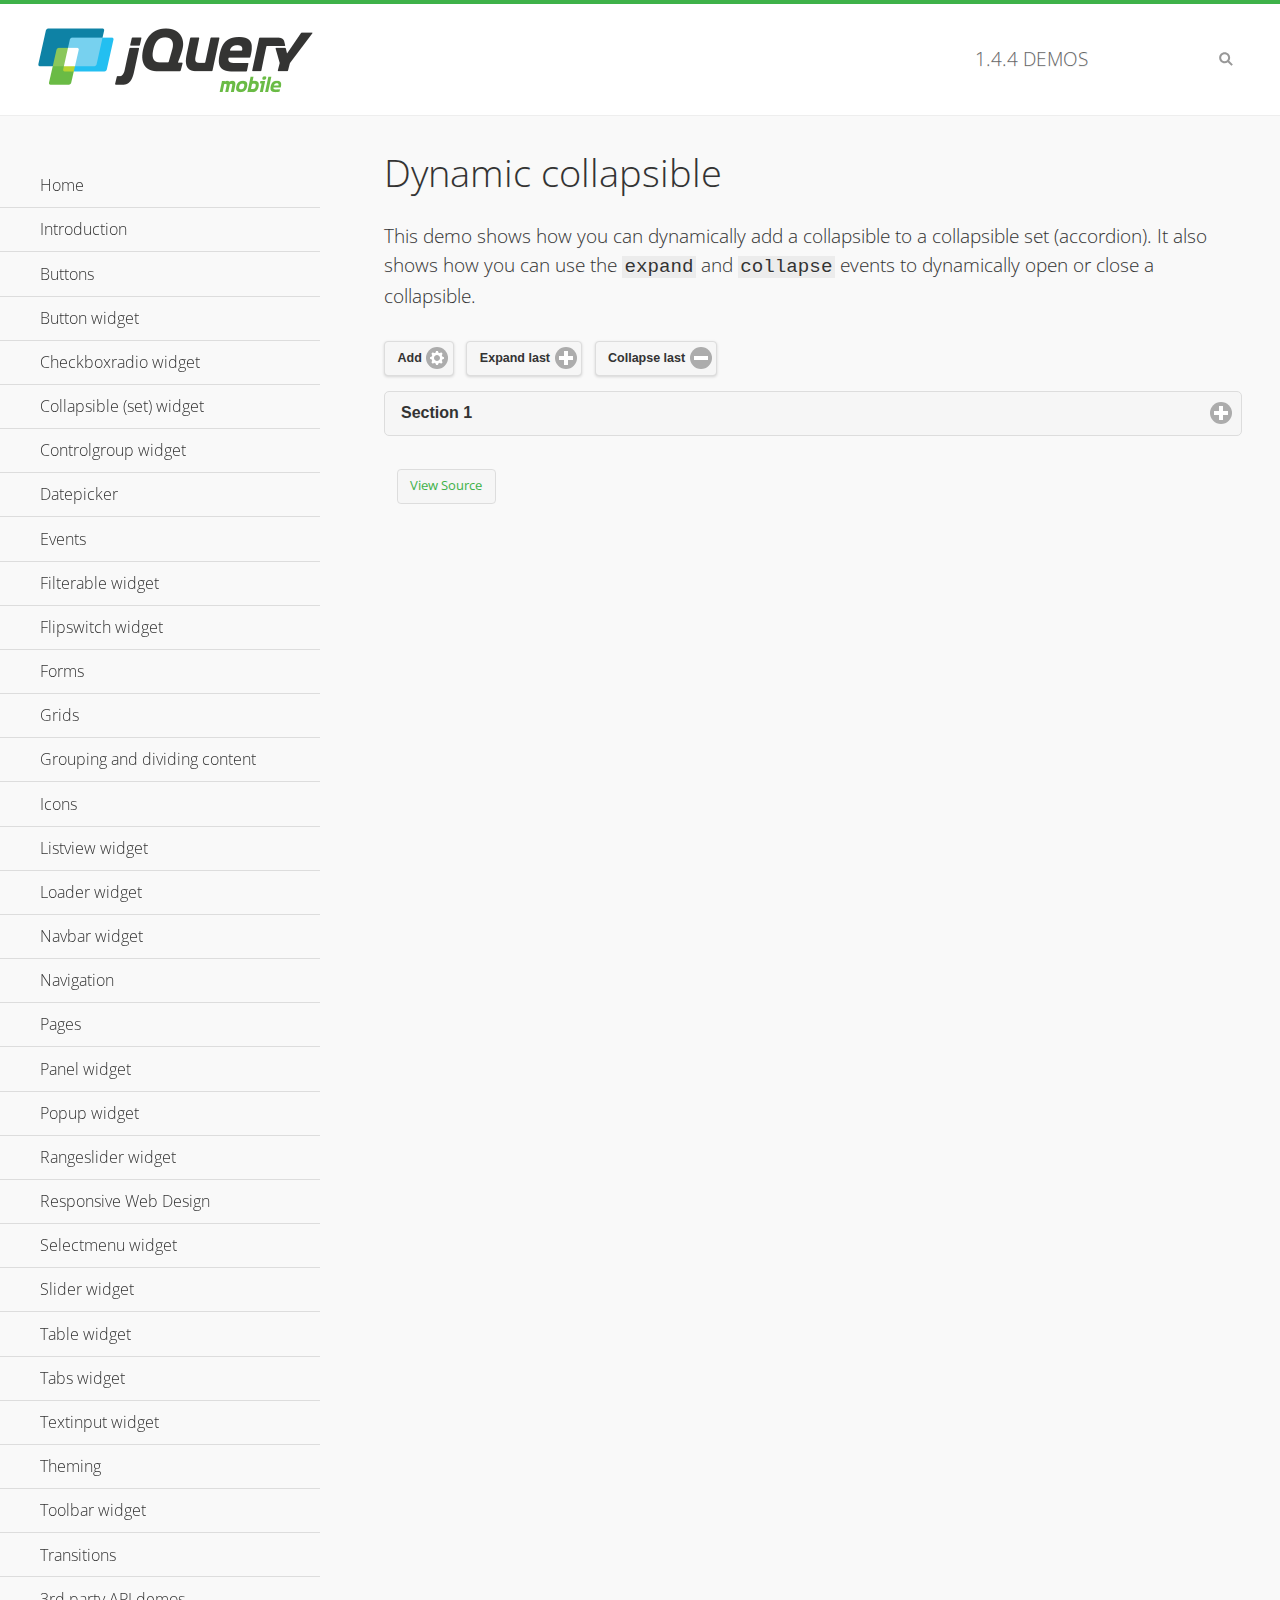
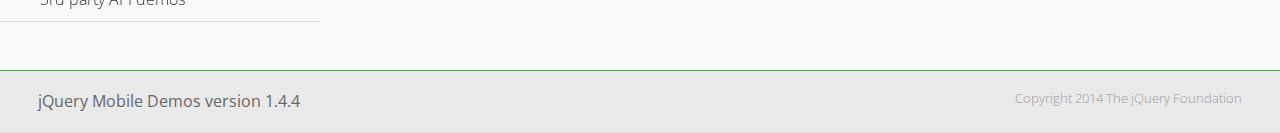
<file: platforms/android/assets/www/jquery.mobile-1.4.4/demos/collapsible-dynamic/index.html>
<!DOCTYPE html>
<html>
<head>
	<meta charset="utf-8">
	<meta name="viewport" content="width=device-width, initial-scale=1">
	<title>Dynamic collapsible - jQuery Mobile Demos</title>
	<link rel="shortcut icon" href="../favicon.ico">
    <link rel="stylesheet" href="http://fonts.googleapis.com/css?family=Open+Sans:300,400,700">
	<link rel="stylesheet" href="../css/themes/default/jquery.mobile-1.4.4.min.css">
	<link rel="stylesheet" href="../_assets/css/jqm-demos.css">
	<script src="../js/jquery.js"></script>
	<script src="../_assets/js/index.js"></script>
	<script src="../js/jquery.mobile-1.4.4.min.js"></script>
	<script>
		$( document ).on( "pagecreate", function() {
			var nextId = 1;

			$("#add").click(function() {
				nextId++;
				var content = "<div data-role='collapsible' id='set" + nextId + "'><h3>Section " + nextId + "</h3><p>I am the collapsible content in a set so this feels like an accordion. I am hidden by default because I have the 'collapsed' state; you need to expand the header to see me.</p></div>";

				$( "#set" ).append( content ).collapsibleset( "refresh" );
			});

			$( "#expand" ).click(function() {
				$("#set").children(":last").collapsible( "expand" );
			});

			$( "#collapse" ).click(function() {
				$( "#set" ).children( ":last" ).collapsible( "collapse" );
			});
		});
	</script>
</head>
<body>
<div data-role="page" class="jqm-demos">

	<div data-role="header" class="jqm-header">
		<h2><a href="../" title="jQuery Mobile Demos home"><img src="../_assets/img/jquery-logo.png" alt="jQuery Mobile"></a></h2>
		<p><span class="jqm-version"></span> Demos</p>
		<a href="#" class="jqm-navmenu-link ui-btn ui-btn-icon-notext ui-corner-all ui-icon-bars ui-nodisc-icon ui-alt-icon ui-btn-left">Menu</a>
		<a href="#" class="jqm-search-link ui-btn ui-btn-icon-notext ui-corner-all ui-icon-search ui-nodisc-icon ui-alt-icon ui-btn-right">Search</a>
	</div><!-- /header -->

	<div role="main" class="ui-content jqm-content">

        <h1>Dynamic collapsible</h1>

        <p>This demo shows how you can dynamically add a collapsible to a collapsible set (accordion). It also shows how you can use the <code>expand</code> and <code>collapse</code> events to dynamically open or close a collapsible.</p>

        <div data-demo-html="true" data-demo-js="true">
            <button type="button" data-icon="gear" data-iconpos="right" data-mini="true" data-inline="true" id="add">Add</button>
            <button type="button" data-icon="plus" data-iconpos="right" data-mini="true" data-inline="true" id="expand">Expand last</button>
            <button type="button" data-icon="minus" data-iconpos="right" data-mini="true" data-inline="true" id="collapse">Collapse last</button>

            <div data-role="collapsibleset" data-content-theme="a" data-iconpos="right" id="set">
                <div data-role="collapsible" id="set1" data-collapsed="true">
                    <h3>Section 1</h3>
                    <p>I'm the collapsible content.</p>
                </div>
            </div>

        </div><!--/demo-html -->

	</div><!-- /content -->
	    <div data-role="panel" class="jqm-navmenu-panel" data-position="left" data-display="overlay" data-theme="a">
	    	<ul class="jqm-list ui-alt-icon ui-nodisc-icon">
<li data-filtertext="demos homepage" data-icon="home"><a href=".././">Home</a></li>
<li data-filtertext="introduction overview getting started"><a href="../intro/" data-ajax="false">Introduction</a></li>
<li data-filtertext="buttons button markup buttonmarkup method anchor link button element"><a href="../button-markup/" data-ajax="false">Buttons</a></li>
<li data-filtertext="form button widget input button submit reset"><a href="../button/" data-ajax="false">Button widget</a></li>
<li data-role="collapsible" data-enhanced="true" data-collapsed-icon="carat-d" data-expanded-icon="carat-u" data-iconpos="right" data-inset="false" class="ui-collapsible ui-collapsible-themed-content ui-collapsible-collapsed">
	<h3 class="ui-collapsible-heading ui-collapsible-heading-collapsed">
		<a href="#" class="ui-collapsible-heading-toggle ui-btn ui-btn-icon-right ui-btn-inherit ui-icon-carat-d">
		    Checkboxradio widget<span class="ui-collapsible-heading-status"> click to expand contents</span>
		</a>
	</h3>
	<div class="ui-collapsible-content ui-body-inherit ui-collapsible-content-collapsed" aria-hidden="true">
		<ul>
			<li data-filtertext="form checkboxradio widget checkbox input checkboxes controlgroups"><a href="../checkboxradio-checkbox/" data-ajax="false">Checkboxes</a></li>
			<li data-filtertext="form checkboxradio widget radio input radio buttons controlgroups"><a href="../checkboxradio-radio/" data-ajax="false">Radio buttons</a></li>
		</ul>
	</div>
</li>
<li data-role="collapsible" data-enhanced="true" data-collapsed-icon="carat-d" data-expanded-icon="carat-u" data-iconpos="right" data-inset="false" class="ui-collapsible ui-collapsible-themed-content ui-collapsible-collapsed">
	<h3 class="ui-collapsible-heading ui-collapsible-heading-collapsed">
		<a href="#" class="ui-collapsible-heading-toggle ui-btn ui-btn-icon-right ui-btn-inherit ui-icon-carat-d">
			Collapsible (set) widget<span class="ui-collapsible-heading-status"> click to expand contents</span>
		</a>
	</h3>
	<div class="ui-collapsible-content ui-body-inherit ui-collapsible-content-collapsed" aria-hidden="true">
		<ul>
			<li data-filtertext="collapsibles content formatting"><a href="../collapsible/" data-ajax="false">Collapsible</a></li>
			<li data-filtertext="dynamic collapsible set accordion append expand"><a href="../collapsible-dynamic/" data-ajax="false">Dynamic collapsibles</a></li>
			<li data-filtertext="accordions collapsible set widget content formatting grouped collapsibles"><a href="../collapsibleset/" data-ajax="false">Collapsible set</a></li>
		</ul>
	</div>
</li>
<li data-role="collapsible" data-enhanced="true" data-collapsed-icon="carat-d" data-expanded-icon="carat-u" data-iconpos="right" data-inset="false" class="ui-collapsible ui-collapsible-themed-content ui-collapsible-collapsed">
	<h3 class="ui-collapsible-heading ui-collapsible-heading-collapsed">
		<a href="#" class="ui-collapsible-heading-toggle ui-btn ui-btn-icon-right ui-btn-inherit ui-icon-carat-d">
			Controlgroup widget<span class="ui-collapsible-heading-status"> click to expand contents</span>
		</a>
	</h3>
	<div class="ui-collapsible-content ui-body-inherit ui-collapsible-content-collapsed" aria-hidden="true">
		<ul>
			<li data-filtertext="controlgroups selectmenu checkboxradio input grouped buttons horizontal vertical"><a href="../controlgroup/" data-ajax="false">Controlgroup</a></li>
			<li data-filtertext="dynamic controlgroup dynamically add buttons"><a href="../controlgroup-dynamic/" data-ajax="false">Dynamic controlgroups</a></li>
		</ul>
	</div>
</li>
<li data-filtertext="form datepicker widget date input"><a href="../datepicker/" data-ajax="false">Datepicker</a></li>
<li data-role="collapsible" data-enhanced="true" data-collapsed-icon="carat-d" data-expanded-icon="carat-u" data-iconpos="right" data-inset="false" class="ui-collapsible ui-collapsible-themed-content ui-collapsible-collapsed">
	<h3 class="ui-collapsible-heading ui-collapsible-heading-collapsed">
		<a href="#" class="ui-collapsible-heading-toggle ui-btn ui-btn-icon-right ui-btn-inherit ui-icon-carat-d">
			Events<span class="ui-collapsible-heading-status"> click to expand contents</span>
		</a>
	</h3>
	<div class="ui-collapsible-content ui-body-inherit ui-collapsible-content-collapsed" aria-hidden="true">
		<ul>
			<li data-filtertext="swipe to delete list items listviews swipe events"><a href="../swipe-list/" data-ajax="false">Swipe list items</a></li>
			<li data-filtertext="swipe to navigate swipe page navigation swipe events"><a href="../swipe-page/" data-ajax="false">Swipe page navigation</a></li>
		</ul>
	</div>
</li>
<li data-filtertext="filterable filter elements sorting searching listview table"><a href="../filterable/" data-ajax="false">Filterable widget</a></li>
<li data-filtertext="form flipswitch widget flip toggle switch binary select checkbox input"><a href="../flipswitch/" data-ajax="false">Flipswitch widget</a></li>
<li data-role="collapsible" data-enhanced="true" data-collapsed-icon="carat-d" data-expanded-icon="carat-u" data-iconpos="right" data-inset="false" class="ui-collapsible ui-collapsible-themed-content ui-collapsible-collapsed">
	<h3 class="ui-collapsible-heading ui-collapsible-heading-collapsed">
		<a href="#" class="ui-collapsible-heading-toggle ui-btn ui-btn-icon-right ui-btn-inherit ui-icon-carat-d">
			Forms<span class="ui-collapsible-heading-status"> click to expand contents</span>
		</a>
	</h3>
	<div class="ui-collapsible-content ui-body-inherit ui-collapsible-content-collapsed" aria-hidden="true">
		<ul>
			<li data-filtertext="forms text checkbox radio range button submit reset inputs selects textarea slider flipswitch label form elements"><a href="../forms/" data-ajax="false">Forms</a></li>
			<li data-filtertext="form hide labels hidden accessible ui-hidden-accessible forms"><a href="../forms-label-hidden-accessible/" data-ajax="false">Hide labels</a></li>
			<li data-filtertext="form field containers fieldcontain ui-field-contain forms"><a href="../forms-field-contain/" data-ajax="false">Field containers</a></li>
			<li data-filtertext="forms disabled form elements"><a href="../forms-disabled/" data-ajax="false">Forms disabled</a></li>
			<li data-filtertext="forms gallery examples overview forms text checkbox radio range button submit reset inputs selects textarea slider flipswitch label form elements"><a href="../forms-gallery/" data-ajax="false">Forms gallery</a></li>
		</ul>
	</div>
</li>
<li data-role="collapsible" data-enhanced="true" data-collapsed-icon="carat-d" data-expanded-icon="carat-u" data-iconpos="right" data-inset="false" class="ui-collapsible ui-collapsible-themed-content ui-collapsible-collapsed">
	<h3 class="ui-collapsible-heading ui-collapsible-heading-collapsed">
		<a href="#" class="ui-collapsible-heading-toggle ui-btn ui-btn-icon-right ui-btn-inherit ui-icon-carat-d">
			Grids<span class="ui-collapsible-heading-status"> click to expand contents</span>
		</a>
	</h3>
	<div class="ui-collapsible-content ui-body-inherit ui-collapsible-content-collapsed" aria-hidden="true">
		<ul>
			<li data-filtertext="grids columns blocks content formatting rwd responsive css framework"><a href="../grids/" data-ajax="false">Grids</a></li>
			<li data-filtertext="buttons in grids css framework"><a href="../grids-buttons/" data-ajax="false">Buttons in grids</a></li>
			<li data-filtertext="custom responsive grids rwd css framework"><a href="../grids-custom-responsive/" data-ajax="false">Custom responsive grids</a></li>
		</ul>
	</div>
</li>
<li data-filtertext="blocks content formatting sections heading"><a href="../body-bar-classes/" data-ajax="false">Grouping and dividing content</a></li>
<li data-role="collapsible" data-enhanced="true" data-collapsed-icon="carat-d" data-expanded-icon="carat-u" data-iconpos="right" data-inset="false" class="ui-collapsible ui-collapsible-themed-content ui-collapsible-collapsed">
	<h3 class="ui-collapsible-heading ui-collapsible-heading-collapsed">
		<a href="#" class="ui-collapsible-heading-toggle ui-btn ui-btn-icon-right ui-btn-inherit ui-icon-carat-d">
			Icons<span class="ui-collapsible-heading-status"> click to expand contents</span>
		</a>
	</h3>
	<div class="ui-collapsible-content ui-body-inherit ui-collapsible-content-collapsed" aria-hidden="true">
		<ul>
			<li data-filtertext="button icons svg disc alt custom icon position"><a href="../icons/" data-ajax="false">Icons</a></li>
			<li data-filtertext=""><a href="../icons-grunticon/" data-ajax="false">Grunticon loader</a></li>
		</ul>
	</div>
</li>
<li data-role="collapsible" data-enhanced="true" data-collapsed-icon="carat-d" data-expanded-icon="carat-u" data-iconpos="right" data-inset="false" class="ui-collapsible ui-collapsible-themed-content ui-collapsible-collapsed">
	<h3 class="ui-collapsible-heading ui-collapsible-heading-collapsed">
		<a href="#" class="ui-collapsible-heading-toggle ui-btn ui-btn-icon-right ui-btn-inherit ui-icon-carat-d">
			Listview widget<span class="ui-collapsible-heading-status"> click to expand contents</span>
		</a>
	</h3>
	<div class="ui-collapsible-content ui-body-inherit ui-collapsible-content-collapsed" aria-hidden="true">
		<ul>
			<li data-filtertext="listview widget thumbnails icons nested split button collapsible ul ol"><a href="../listview/" data-ajax="false">Listview</a></li>
			<li data-filtertext="autocomplete filterable reveal listview filtertextbeforefilter placeholder"><a href="../listview-autocomplete/" data-ajax="false">Listview autocomplete</a></li>
			<li data-filtertext="autocomplete filterable reveal listview remote data filtertextbeforefilter placeholder"><a href="../listview-autocomplete-remote/" data-ajax="false">Listview autocomplete remote data</a></li>
			<li data-filtertext="autodividers anchor jump scroll linkbars listview lists ul ol"><a href="../listview-autodividers-linkbar/" data-ajax="false">Listview autodividers linkbar</a></li>
			<li data-filtertext="listview autodividers selector autodividersselector lists ul ol"><a href="../listview-autodividers-selector/" data-ajax="false">Listview autodividers selector</a></li>
			<li data-filtertext="listview nested list items"><a href="../listview-nested-lists/" data-ajax="false">Nested Listviews</a></li>
			<li data-filtertext="listview collapsible list items flat"><a href="../listview-collapsible-item-flat/" data-ajax="false">Listview collapsible list items (flat)</a></li>
			<li data-filtertext="listview collapsible list indented"><a href="../listview-collapsible-item-indented/" data-ajax="false">Listview collapsible list items (indented)</a></li>
			<li data-filtertext="grid listview responsive grids responsive listviews lists ul"><a href="../listview-grid/" data-ajax="false">Listview responsive grid</a></li>
		</ul>
	</div>
</li>
<li data-filtertext="loader widget page loading navigation overlay spinner"><a href="../loader/" data-ajax="false">Loader widget</a></li>
<li data-filtertext="navbar widget navmenu toolbars header footer"><a href="../navbar/" data-ajax="false">Navbar widget</a></li>
<li data-role="collapsible" data-enhanced="true" data-collapsed-icon="carat-d" data-expanded-icon="carat-u" data-iconpos="right" data-inset="false" class="ui-collapsible ui-collapsible-themed-content ui-collapsible-collapsed">
	<h3 class="ui-collapsible-heading ui-collapsible-heading-collapsed">
		<a href="#" class="ui-collapsible-heading-toggle ui-btn ui-btn-icon-right ui-btn-inherit ui-icon-carat-d">
			Navigation<span class="ui-collapsible-heading-status"> click to expand contents</span>
		</a>
	</h3>
	<div class="ui-collapsible-content ui-body-inherit ui-collapsible-content-collapsed" aria-hidden="true">
		<ul>
			<li data-filtertext="ajax navigation navigate widget history event method"><a href="../navigation/" data-ajax="false">Navigation</a></li>
			<li data-filtertext="linking pages page links navigation ajax prefetch cache"><a href="../navigation-linking-pages/" data-ajax="false">Linking pages</a></li>
			<!-- <li data-filtertext="php redirect server redirection server-side navigation"><a href="../navigation-php-redirect/" data-ajax="false">PHP redirect demo</a></li>-->
			<li data-filtertext="navigation redirection hash query"><a href="../navigation-hash-processing/" data-ajax="false">Hash processing demo</a></li>
			<li data-filtertext="navigation redirection hash query"><a href="../page-events/" data-ajax="false">Page Navigation Events</a></li>
		</ul>
	</div>
</li>
<li data-role="collapsible" data-enhanced="true" data-collapsed-icon="carat-d" data-expanded-icon="carat-u" data-iconpos="right" data-inset="false" class="ui-collapsible ui-collapsible-themed-content ui-collapsible-collapsed">
	<h3 class="ui-collapsible-heading ui-collapsible-heading-collapsed">
		<a href="#" class="ui-collapsible-heading-toggle ui-btn ui-btn-icon-right ui-btn-inherit ui-icon-carat-d">
			Pages<span class="ui-collapsible-heading-status"> click to expand contents</span>
		</a>
	</h3>
	<div class="ui-collapsible-content ui-body-inherit ui-collapsible-content-collapsed" aria-hidden="true">
		<ul>
			<li data-filtertext="pages page widget ajax navigation"><a href="../pages/" data-ajax="false">Pages</a></li>
			<li data-filtertext="single page"><a href="../pages-single-page/" data-ajax="false">Single page</a></li>
			<li data-filtertext="multipage multi-page page"><a href="../pages-multi-page/" data-ajax="false">Multi-page template</a></li>
			<li data-filtertext="dialog page widget modal popup"><a href="../pages-dialog/" data-ajax="false">Dialog page</a></li>
		</ul>
	</div>
</li>
<li data-role="collapsible" data-enhanced="true" data-collapsed-icon="carat-d" data-expanded-icon="carat-u" data-iconpos="right" data-inset="false" class="ui-collapsible ui-collapsible-themed-content ui-collapsible-collapsed">
	<h3 class="ui-collapsible-heading ui-collapsible-heading-collapsed">
		<a href="#" class="ui-collapsible-heading-toggle ui-btn ui-btn-icon-right ui-btn-inherit ui-icon-carat-d">
			Panel widget<span class="ui-collapsible-heading-status"> click to expand contents</span>
		</a>
	</h3>
	<div class="ui-collapsible-content ui-body-inherit ui-collapsible-content-collapsed" aria-hidden="true">
		<ul>
			<li data-filtertext="panel widget sliding panels reveal push overlay responsive"><a href="../panel/" data-ajax="false">Panel</a></li>
			<li data-filtertext=""><a href="../panel-external/" data-ajax="false">External panels</a></li>
			<li data-filtertext="panel "><a href="../panel-fixed/" data-ajax="false">Fixed panels</a></li>
			<li data-filtertext="panel slide panels sliding panels shadow rwd responsive breakpoint"><a href="../panel-responsive/" data-ajax="false">Panels responsive</a></li>
			<li data-filtertext="panel custom style custom panel width reveal shadow listview panel styling page background wrapper"><a href="../panel-styling/" data-ajax="false">Custom panel style</a></li>
			<li data-filtertext="panel open on swipe"><a href="../panel-swipe-open/" data-ajax="false">Panel open on swipe</a></li>
			<li data-filtertext="panels outside page internal external toolbars"><a href="../panel-external-internal/" data-ajax="false">Panel external and internal</a></li>
		</ul>
	</div>
</li>
<li data-role="collapsible" data-enhanced="true" data-collapsed-icon="carat-d" data-expanded-icon="carat-u" data-iconpos="right" data-inset="false" class="ui-collapsible ui-collapsible-themed-content ui-collapsible-collapsed">
	<h3 class="ui-collapsible-heading ui-collapsible-heading-collapsed">
		<a href="#" class="ui-collapsible-heading-toggle ui-btn ui-btn-icon-right ui-btn-inherit ui-icon-carat-d">
			Popup widget<span class="ui-collapsible-heading-status"> click to expand contents</span>
		</a>
	</h3>
	<div class="ui-collapsible-content ui-body-inherit ui-collapsible-content-collapsed" aria-hidden="true">
		<ul>
			<li data-filtertext="popup widget popups dialog modal transition tooltip lightbox form overlay screen flip pop fade transition"><a href="../popup/" data-ajax="false">Popup</a></li>
			<li data-filtertext="popup alignment position"><a href="../popup-alignment/" data-ajax="false">Popup alignment</a></li>
			<li data-filtertext="popup arrow size popups popover"><a href="../popup-arrow-size/" data-ajax="false">Popup arrow size</a></li>
			<li data-filtertext="dynamic popups popup images lightbox"><a href="../popup-dynamic/" data-ajax="false">Dynamic popups</a></li>
			<li data-filtertext="popups with iframes scaling"><a href="../popup-iframe/" data-ajax="false">Popups with iframes</a></li>
			<li data-filtertext="popup image scaling"><a href="../popup-image-scaling/" data-ajax="false">Popup image scaling</a></li>
			<li data-filtertext="external popup outside multi-page"><a href="../popup-outside-multipage/" data-ajax="false">Popup outside multi-page</a></li>
		</ul>
	</div>
</li>
<li data-filtertext="form rangeslider widget dual sliders dual handle sliders range input"><a href="../rangeslider/" data-ajax="false">Rangeslider widget</a></li>
<li data-filtertext="responsive web design rwd adaptive progressive enhancement PE accessible mobile breakpoints media query media queries"><a href="../rwd/" data-ajax="false">Responsive Web Design</a></li>
<li data-role="collapsible" data-enhanced="true" data-collapsed-icon="carat-d" data-expanded-icon="carat-u" data-iconpos="right" data-inset="false" class="ui-collapsible ui-collapsible-themed-content ui-collapsible-collapsed">
	<h3 class="ui-collapsible-heading ui-collapsible-heading-collapsed">
		<a href="#" class="ui-collapsible-heading-toggle ui-btn ui-btn-icon-right ui-btn-inherit ui-icon-carat-d">
			Selectmenu widget<span class="ui-collapsible-heading-status"> click to expand contents</span>
		</a>
	</h3>
	<div class="ui-collapsible-content ui-body-inherit ui-collapsible-content-collapsed" aria-hidden="true">
		<ul>
			<li data-filtertext="form selectmenu widget select input custom select menu selects"><a href="../selectmenu/" data-ajax="false">Selectmenu</a></li>
			<li data-filtertext="form custom select menu selectmenu widget custom menu option optgroup multiple selects"><a href="../selectmenu-custom/" data-ajax="false">Custom select menu</a></li>
			<li data-filtertext="filterable select filter popup dialog"><a href="../selectmenu-custom-filter/" data-ajax="false">Custom select menu with filter</a></li>
		</ul>
	</div>
</li>
<li data-role="collapsible" data-enhanced="true" data-collapsed-icon="carat-d" data-expanded-icon="carat-u" data-iconpos="right" data-inset="false" class="ui-collapsible ui-collapsible-themed-content ui-collapsible-collapsed">
	<h3 class="ui-collapsible-heading ui-collapsible-heading-collapsed">
		<a href="#" class="ui-collapsible-heading-toggle ui-btn ui-btn-icon-right ui-btn-inherit ui-icon-carat-d">
			Slider widget<span class="ui-collapsible-heading-status"> click to expand contents</span>
		</a>
	</h3>
	<div class="ui-collapsible-content ui-body-inherit ui-collapsible-content-collapsed" aria-hidden="true">
		<ul>
			<li data-filtertext="form slider widget range input single sliders"><a href="../slider/" data-ajax="false">Slider</a></li>
			<li data-filtertext="form slider widget flipswitch slider binary select flip toggle switch"><a href="../slider-flipswitch/" data-ajax="false">Slider flip toggle switch</a></li>
			<li data-filtertext="form slider tooltip handle value input range sliders"><a href="../slider-tooltip/" data-ajax="false">Slider tooltip</a></li>
		</ul>
	</div>
</li>
<li data-role="collapsible" data-enhanced="true" data-collapsed-icon="carat-d" data-expanded-icon="carat-u" data-iconpos="right" data-inset="false" class="ui-collapsible ui-collapsible-themed-content ui-collapsible-collapsed">
	<h3 class="ui-collapsible-heading ui-collapsible-heading-collapsed">
		<a href="#" class="ui-collapsible-heading-toggle ui-btn ui-btn-icon-right ui-btn-inherit ui-icon-carat-d">
			Table widget<span class="ui-collapsible-heading-status"> click to expand contents</span>
		</a>
	</h3>
	<div class="ui-collapsible-content ui-body-inherit ui-collapsible-content-collapsed" aria-hidden="true">
		<ul>
			<li data-filtertext="table widget reflow column toggle th td responsive tables rwd hide show tabular"><a href="../table-column-toggle/" data-ajax="false">Table Column Toggle</a></li>
			<li data-filtertext="table column toggle phone comparison demo"><a href="../table-column-toggle-example/" data-ajax="false">Table Column Toggle demo</a></li>
			<li data-filtertext="responsive tables table column toggle heading groups rwd breakpoint"><a href="../table-column-toggle-heading-groups/" data-ajax="false">Table Column Toggle heading groups</a></li>
			<li data-filtertext="responsive tables table column toggle hide rwd breakpoint customization options"><a href="../table-column-toggle-options/" data-ajax="false">Table Column Toggle options</a></li>
			<li data-filtertext="table reflow th td responsive rwd columns tabular"><a href="../table-reflow/" data-ajax="false">Table Reflow</a></li>
			<li data-filtertext="responsive tables table reflow heading groups rwd breakpoint"><a href="../table-reflow-heading-groups/" data-ajax="false">Table Reflow heading groups</a></li>
			<li data-filtertext="responsive tables table reflow stripes strokes table style"><a href="../table-reflow-stripes-strokes/" data-ajax="false">Table Reflow stripes and strokes</a></li>
			<li data-filtertext="responsive tables table reflow stack custom styles"><a href="../table-reflow-styling/" data-ajax="false">Table Reflow custom styles</a></li>
		</ul>
	</div>
</li>
<li data-filtertext="ui tabs widget"><a href="../tabs/" data-ajax="false">Tabs widget</a></li>
<li data-filtertext="form textinput widget text input textarea number date time tel email file color password"><a href="../textinput/" data-ajax="false">Textinput widget</a></li>
<li data-role="collapsible" data-enhanced="true" data-collapsed-icon="carat-d" data-expanded-icon="carat-u" data-iconpos="right" data-inset="false" class="ui-collapsible ui-collapsible-themed-content ui-collapsible-collapsed">
	<h3 class="ui-collapsible-heading ui-collapsible-heading-collapsed">
		<a href="#" class="ui-collapsible-heading-toggle ui-btn ui-btn-icon-right ui-btn-inherit ui-icon-carat-d">
			Theming<span class="ui-collapsible-heading-status"> click to expand contents</span>
		</a>
	</h3>
	<div class="ui-collapsible-content ui-body-inherit ui-collapsible-content-collapsed" aria-hidden="true">
		<ul>
			<li data-filtertext="default theme swatches theming style css"><a href="../theme-default/" data-ajax="false">Default theme</a></li>
			<li data-filtertext="classic theme old theme swatches theming style css"><a href="../theme-classic/" data-ajax="false">Classic theme</a></li>
		</ul>
	</div>
</li>
<li data-role="collapsible" data-enhanced="true" data-collapsed-icon="carat-d" data-expanded-icon="carat-u" data-iconpos="right" data-inset="false" class="ui-collapsible ui-collapsible-themed-content ui-collapsible-collapsed">
	<h3 class="ui-collapsible-heading ui-collapsible-heading-collapsed">
		<a href="#" class="ui-collapsible-heading-toggle ui-btn ui-btn-icon-right ui-btn-inherit ui-icon-carat-d">
			Toolbar widget<span class="ui-collapsible-heading-status"> click to expand contents</span>
		</a>
	</h3>
	<div class="ui-collapsible-content ui-body-inherit ui-collapsible-content-collapsed" aria-hidden="true">
		<ul>
			<li data-filtertext="toolbar widget header footer toolbars fixed fullscreen external sections"><a href="../toolbar/" data-ajax="false">Toolbar</a></li>
			<li data-filtertext="dynamic toolbars dynamically add toolbar header footer"><a href="../toolbar-dynamic/" data-ajax="false">Dynamic toolbars</a></li>
			<li data-filtertext="external toolbars header footer"><a href="../toolbar-external/" data-ajax="false">External toolbars</a></li>
			<li data-filtertext="fixed toolbars header footer"><a href="../toolbar-fixed/" data-ajax="false">Fixed toolbars</a></li>
			<li data-filtertext="fixed fullscreen toolbars header footer"><a href="../toolbar-fixed-fullscreen/" data-ajax="false">Fullscreen toolbars</a></li>
			<li data-filtertext="external fixed toolbars header footer"><a href="../toolbar-fixed-external/" data-ajax="false">Fixed external toolbars</a></li>
			<li data-filtertext="external persistent toolbars header footer navbar navmenu"><a href="../toolbar-fixed-persistent/" data-ajax="false">Persistent toolbars</a></li>
			<li data-filtertext="external ajax optimized toolbars persistent toolbars header footer navbar"><a href="../toolbar-fixed-persistent-optimized/" data-ajax="false">Ajax optimized toolbars</a></li>
			<li data-filtertext="form in toolbars header footer"><a href="../toolbar-fixed-forms/" data-ajax="false">Form in toolbar</a></li>
		</ul>
	</div>
</li>
<li data-filtertext="page transitions animated pages popup navigation flip slide fade pop"><a href="../transitions/" data-ajax="false">Transitions</a></li>
<li data-role="collapsible" data-enhanced="true" data-collapsed-icon="carat-d" data-expanded-icon="carat-u" data-iconpos="right" data-inset="false" class="ui-collapsible ui-collapsible-themed-content ui-collapsible-collapsed">
	<h3 class="ui-collapsible-heading ui-collapsible-heading-collapsed">
		<a href="#" class="ui-collapsible-heading-toggle ui-btn ui-btn-icon-right ui-btn-inherit ui-icon-carat-d">
			3rd party API demos<span class="ui-collapsible-heading-status"> click to expand contents</span>
		</a>
	</h3>
	<div class="ui-collapsible-content ui-body-inherit ui-collapsible-content-collapsed" aria-hidden="true">
		<ul>
			<li data-filtertext="backbone requirejs navigation router"><a href="../backbone-requirejs/" data-ajax="false">Backbone RequireJS</a></li>
			<li data-filtertext="google maps geolocation demo"><a href="../map-geolocation/" data-ajax="false">Google Maps geolocation</a></li>
			<li data-filtertext="google maps hybrid"><a href="../map-list-toggle/" data-ajax="false">Google Maps list toggle</a></li>
		</ul>
	</div>
</li>



		     </ul>
		</div><!-- /panel -->


	<div data-role="footer" data-position="fixed" data-tap-toggle="false" class="jqm-footer">
		<p>jQuery Mobile Demos version <span class="jqm-version"></span></p>
		<p>Copyright 2014 The jQuery Foundation</p>
	</div><!-- /footer -->
	<!-- TODO: This should become an external panel so we can add input to markup (unique ID) -->
    <div data-role="panel" class="jqm-search-panel" data-position="right" data-display="overlay" data-theme="a">
		<div class="jqm-search">
			<ul class="jqm-list" data-filter-placeholder="Search demos..." data-filter-reveal="true">
<li data-filtertext="demos homepage" data-icon="home"><a href=".././">Home</a></li>
<li data-filtertext="introduction overview getting started"><a href="../intro/" data-ajax="false">Introduction</a></li>
<li data-filtertext="buttons button markup buttonmarkup method anchor link button element"><a href="../button-markup/" data-ajax="false">Buttons</a></li>
<li data-filtertext="form button widget input button submit reset"><a href="../button/" data-ajax="false">Button widget</a></li>
<li data-role="collapsible" data-enhanced="true" data-collapsed-icon="carat-d" data-expanded-icon="carat-u" data-iconpos="right" data-inset="false" class="ui-collapsible ui-collapsible-themed-content ui-collapsible-collapsed">
	<h3 class="ui-collapsible-heading ui-collapsible-heading-collapsed">
		<a href="#" class="ui-collapsible-heading-toggle ui-btn ui-btn-icon-right ui-btn-inherit ui-icon-carat-d">
		    Checkboxradio widget<span class="ui-collapsible-heading-status"> click to expand contents</span>
		</a>
	</h3>
	<div class="ui-collapsible-content ui-body-inherit ui-collapsible-content-collapsed" aria-hidden="true">
		<ul>
			<li data-filtertext="form checkboxradio widget checkbox input checkboxes controlgroups"><a href="../checkboxradio-checkbox/" data-ajax="false">Checkboxes</a></li>
			<li data-filtertext="form checkboxradio widget radio input radio buttons controlgroups"><a href="../checkboxradio-radio/" data-ajax="false">Radio buttons</a></li>
		</ul>
	</div>
</li>
<li data-role="collapsible" data-enhanced="true" data-collapsed-icon="carat-d" data-expanded-icon="carat-u" data-iconpos="right" data-inset="false" class="ui-collapsible ui-collapsible-themed-content ui-collapsible-collapsed">
	<h3 class="ui-collapsible-heading ui-collapsible-heading-collapsed">
		<a href="#" class="ui-collapsible-heading-toggle ui-btn ui-btn-icon-right ui-btn-inherit ui-icon-carat-d">
			Collapsible (set) widget<span class="ui-collapsible-heading-status"> click to expand contents</span>
		</a>
	</h3>
	<div class="ui-collapsible-content ui-body-inherit ui-collapsible-content-collapsed" aria-hidden="true">
		<ul>
			<li data-filtertext="collapsibles content formatting"><a href="../collapsible/" data-ajax="false">Collapsible</a></li>
			<li data-filtertext="dynamic collapsible set accordion append expand"><a href="../collapsible-dynamic/" data-ajax="false">Dynamic collapsibles</a></li>
			<li data-filtertext="accordions collapsible set widget content formatting grouped collapsibles"><a href="../collapsibleset/" data-ajax="false">Collapsible set</a></li>
		</ul>
	</div>
</li>
<li data-role="collapsible" data-enhanced="true" data-collapsed-icon="carat-d" data-expanded-icon="carat-u" data-iconpos="right" data-inset="false" class="ui-collapsible ui-collapsible-themed-content ui-collapsible-collapsed">
	<h3 class="ui-collapsible-heading ui-collapsible-heading-collapsed">
		<a href="#" class="ui-collapsible-heading-toggle ui-btn ui-btn-icon-right ui-btn-inherit ui-icon-carat-d">
			Controlgroup widget<span class="ui-collapsible-heading-status"> click to expand contents</span>
		</a>
	</h3>
	<div class="ui-collapsible-content ui-body-inherit ui-collapsible-content-collapsed" aria-hidden="true">
		<ul>
			<li data-filtertext="controlgroups selectmenu checkboxradio input grouped buttons horizontal vertical"><a href="../controlgroup/" data-ajax="false">Controlgroup</a></li>
			<li data-filtertext="dynamic controlgroup dynamically add buttons"><a href="../controlgroup-dynamic/" data-ajax="false">Dynamic controlgroups</a></li>
		</ul>
	</div>
</li>
<li data-filtertext="form datepicker widget date input"><a href="../datepicker/" data-ajax="false">Datepicker</a></li>
<li data-role="collapsible" data-enhanced="true" data-collapsed-icon="carat-d" data-expanded-icon="carat-u" data-iconpos="right" data-inset="false" class="ui-collapsible ui-collapsible-themed-content ui-collapsible-collapsed">
	<h3 class="ui-collapsible-heading ui-collapsible-heading-collapsed">
		<a href="#" class="ui-collapsible-heading-toggle ui-btn ui-btn-icon-right ui-btn-inherit ui-icon-carat-d">
			Events<span class="ui-collapsible-heading-status"> click to expand contents</span>
		</a>
	</h3>
	<div class="ui-collapsible-content ui-body-inherit ui-collapsible-content-collapsed" aria-hidden="true">
		<ul>
			<li data-filtertext="swipe to delete list items listviews swipe events"><a href="../swipe-list/" data-ajax="false">Swipe list items</a></li>
			<li data-filtertext="swipe to navigate swipe page navigation swipe events"><a href="../swipe-page/" data-ajax="false">Swipe page navigation</a></li>
		</ul>
	</div>
</li>
<li data-filtertext="filterable filter elements sorting searching listview table"><a href="../filterable/" data-ajax="false">Filterable widget</a></li>
<li data-filtertext="form flipswitch widget flip toggle switch binary select checkbox input"><a href="../flipswitch/" data-ajax="false">Flipswitch widget</a></li>
<li data-role="collapsible" data-enhanced="true" data-collapsed-icon="carat-d" data-expanded-icon="carat-u" data-iconpos="right" data-inset="false" class="ui-collapsible ui-collapsible-themed-content ui-collapsible-collapsed">
	<h3 class="ui-collapsible-heading ui-collapsible-heading-collapsed">
		<a href="#" class="ui-collapsible-heading-toggle ui-btn ui-btn-icon-right ui-btn-inherit ui-icon-carat-d">
			Forms<span class="ui-collapsible-heading-status"> click to expand contents</span>
		</a>
	</h3>
	<div class="ui-collapsible-content ui-body-inherit ui-collapsible-content-collapsed" aria-hidden="true">
		<ul>
			<li data-filtertext="forms text checkbox radio range button submit reset inputs selects textarea slider flipswitch label form elements"><a href="../forms/" data-ajax="false">Forms</a></li>
			<li data-filtertext="form hide labels hidden accessible ui-hidden-accessible forms"><a href="../forms-label-hidden-accessible/" data-ajax="false">Hide labels</a></li>
			<li data-filtertext="form field containers fieldcontain ui-field-contain forms"><a href="../forms-field-contain/" data-ajax="false">Field containers</a></li>
			<li data-filtertext="forms disabled form elements"><a href="../forms-disabled/" data-ajax="false">Forms disabled</a></li>
			<li data-filtertext="forms gallery examples overview forms text checkbox radio range button submit reset inputs selects textarea slider flipswitch label form elements"><a href="../forms-gallery/" data-ajax="false">Forms gallery</a></li>
		</ul>
	</div>
</li>
<li data-role="collapsible" data-enhanced="true" data-collapsed-icon="carat-d" data-expanded-icon="carat-u" data-iconpos="right" data-inset="false" class="ui-collapsible ui-collapsible-themed-content ui-collapsible-collapsed">
	<h3 class="ui-collapsible-heading ui-collapsible-heading-collapsed">
		<a href="#" class="ui-collapsible-heading-toggle ui-btn ui-btn-icon-right ui-btn-inherit ui-icon-carat-d">
			Grids<span class="ui-collapsible-heading-status"> click to expand contents</span>
		</a>
	</h3>
	<div class="ui-collapsible-content ui-body-inherit ui-collapsible-content-collapsed" aria-hidden="true">
		<ul>
			<li data-filtertext="grids columns blocks content formatting rwd responsive css framework"><a href="../grids/" data-ajax="false">Grids</a></li>
			<li data-filtertext="buttons in grids css framework"><a href="../grids-buttons/" data-ajax="false">Buttons in grids</a></li>
			<li data-filtertext="custom responsive grids rwd css framework"><a href="../grids-custom-responsive/" data-ajax="false">Custom responsive grids</a></li>
		</ul>
	</div>
</li>
<li data-filtertext="blocks content formatting sections heading"><a href="../body-bar-classes/" data-ajax="false">Grouping and dividing content</a></li>
<li data-role="collapsible" data-enhanced="true" data-collapsed-icon="carat-d" data-expanded-icon="carat-u" data-iconpos="right" data-inset="false" class="ui-collapsible ui-collapsible-themed-content ui-collapsible-collapsed">
	<h3 class="ui-collapsible-heading ui-collapsible-heading-collapsed">
		<a href="#" class="ui-collapsible-heading-toggle ui-btn ui-btn-icon-right ui-btn-inherit ui-icon-carat-d">
			Icons<span class="ui-collapsible-heading-status"> click to expand contents</span>
		</a>
	</h3>
	<div class="ui-collapsible-content ui-body-inherit ui-collapsible-content-collapsed" aria-hidden="true">
		<ul>
			<li data-filtertext="button icons svg disc alt custom icon position"><a href="../icons/" data-ajax="false">Icons</a></li>
			<li data-filtertext=""><a href="../icons-grunticon/" data-ajax="false">Grunticon loader</a></li>
		</ul>
	</div>
</li>
<li data-role="collapsible" data-enhanced="true" data-collapsed-icon="carat-d" data-expanded-icon="carat-u" data-iconpos="right" data-inset="false" class="ui-collapsible ui-collapsible-themed-content ui-collapsible-collapsed">
	<h3 class="ui-collapsible-heading ui-collapsible-heading-collapsed">
		<a href="#" class="ui-collapsible-heading-toggle ui-btn ui-btn-icon-right ui-btn-inherit ui-icon-carat-d">
			Listview widget<span class="ui-collapsible-heading-status"> click to expand contents</span>
		</a>
	</h3>
	<div class="ui-collapsible-content ui-body-inherit ui-collapsible-content-collapsed" aria-hidden="true">
		<ul>
			<li data-filtertext="listview widget thumbnails icons nested split button collapsible ul ol"><a href="../listview/" data-ajax="false">Listview</a></li>
			<li data-filtertext="autocomplete filterable reveal listview filtertextbeforefilter placeholder"><a href="../listview-autocomplete/" data-ajax="false">Listview autocomplete</a></li>
			<li data-filtertext="autocomplete filterable reveal listview remote data filtertextbeforefilter placeholder"><a href="../listview-autocomplete-remote/" data-ajax="false">Listview autocomplete remote data</a></li>
			<li data-filtertext="autodividers anchor jump scroll linkbars listview lists ul ol"><a href="../listview-autodividers-linkbar/" data-ajax="false">Listview autodividers linkbar</a></li>
			<li data-filtertext="listview autodividers selector autodividersselector lists ul ol"><a href="../listview-autodividers-selector/" data-ajax="false">Listview autodividers selector</a></li>
			<li data-filtertext="listview nested list items"><a href="../listview-nested-lists/" data-ajax="false">Nested Listviews</a></li>
			<li data-filtertext="listview collapsible list items flat"><a href="../listview-collapsible-item-flat/" data-ajax="false">Listview collapsible list items (flat)</a></li>
			<li data-filtertext="listview collapsible list indented"><a href="../listview-collapsible-item-indented/" data-ajax="false">Listview collapsible list items (indented)</a></li>
			<li data-filtertext="grid listview responsive grids responsive listviews lists ul"><a href="../listview-grid/" data-ajax="false">Listview responsive grid</a></li>
		</ul>
	</div>
</li>
<li data-filtertext="loader widget page loading navigation overlay spinner"><a href="../loader/" data-ajax="false">Loader widget</a></li>
<li data-filtertext="navbar widget navmenu toolbars header footer"><a href="../navbar/" data-ajax="false">Navbar widget</a></li>
<li data-role="collapsible" data-enhanced="true" data-collapsed-icon="carat-d" data-expanded-icon="carat-u" data-iconpos="right" data-inset="false" class="ui-collapsible ui-collapsible-themed-content ui-collapsible-collapsed">
	<h3 class="ui-collapsible-heading ui-collapsible-heading-collapsed">
		<a href="#" class="ui-collapsible-heading-toggle ui-btn ui-btn-icon-right ui-btn-inherit ui-icon-carat-d">
			Navigation<span class="ui-collapsible-heading-status"> click to expand contents</span>
		</a>
	</h3>
	<div class="ui-collapsible-content ui-body-inherit ui-collapsible-content-collapsed" aria-hidden="true">
		<ul>
			<li data-filtertext="ajax navigation navigate widget history event method"><a href="../navigation/" data-ajax="false">Navigation</a></li>
			<li data-filtertext="linking pages page links navigation ajax prefetch cache"><a href="../navigation-linking-pages/" data-ajax="false">Linking pages</a></li>
			<!-- <li data-filtertext="php redirect server redirection server-side navigation"><a href="../navigation-php-redirect/" data-ajax="false">PHP redirect demo</a></li>-->
			<li data-filtertext="navigation redirection hash query"><a href="../navigation-hash-processing/" data-ajax="false">Hash processing demo</a></li>
			<li data-filtertext="navigation redirection hash query"><a href="../page-events/" data-ajax="false">Page Navigation Events</a></li>
		</ul>
	</div>
</li>
<li data-role="collapsible" data-enhanced="true" data-collapsed-icon="carat-d" data-expanded-icon="carat-u" data-iconpos="right" data-inset="false" class="ui-collapsible ui-collapsible-themed-content ui-collapsible-collapsed">
	<h3 class="ui-collapsible-heading ui-collapsible-heading-collapsed">
		<a href="#" class="ui-collapsible-heading-toggle ui-btn ui-btn-icon-right ui-btn-inherit ui-icon-carat-d">
			Pages<span class="ui-collapsible-heading-status"> click to expand contents</span>
		</a>
	</h3>
	<div class="ui-collapsible-content ui-body-inherit ui-collapsible-content-collapsed" aria-hidden="true">
		<ul>
			<li data-filtertext="pages page widget ajax navigation"><a href="../pages/" data-ajax="false">Pages</a></li>
			<li data-filtertext="single page"><a href="../pages-single-page/" data-ajax="false">Single page</a></li>
			<li data-filtertext="multipage multi-page page"><a href="../pages-multi-page/" data-ajax="false">Multi-page template</a></li>
			<li data-filtertext="dialog page widget modal popup"><a href="../pages-dialog/" data-ajax="false">Dialog page</a></li>
		</ul>
	</div>
</li>
<li data-role="collapsible" data-enhanced="true" data-collapsed-icon="carat-d" data-expanded-icon="carat-u" data-iconpos="right" data-inset="false" class="ui-collapsible ui-collapsible-themed-content ui-collapsible-collapsed">
	<h3 class="ui-collapsible-heading ui-collapsible-heading-collapsed">
		<a href="#" class="ui-collapsible-heading-toggle ui-btn ui-btn-icon-right ui-btn-inherit ui-icon-carat-d">
			Panel widget<span class="ui-collapsible-heading-status"> click to expand contents</span>
		</a>
	</h3>
	<div class="ui-collapsible-content ui-body-inherit ui-collapsible-content-collapsed" aria-hidden="true">
		<ul>
			<li data-filtertext="panel widget sliding panels reveal push overlay responsive"><a href="../panel/" data-ajax="false">Panel</a></li>
			<li data-filtertext=""><a href="../panel-external/" data-ajax="false">External panels</a></li>
			<li data-filtertext="panel "><a href="../panel-fixed/" data-ajax="false">Fixed panels</a></li>
			<li data-filtertext="panel slide panels sliding panels shadow rwd responsive breakpoint"><a href="../panel-responsive/" data-ajax="false">Panels responsive</a></li>
			<li data-filtertext="panel custom style custom panel width reveal shadow listview panel styling page background wrapper"><a href="../panel-styling/" data-ajax="false">Custom panel style</a></li>
			<li data-filtertext="panel open on swipe"><a href="../panel-swipe-open/" data-ajax="false">Panel open on swipe</a></li>
			<li data-filtertext="panels outside page internal external toolbars"><a href="../panel-external-internal/" data-ajax="false">Panel external and internal</a></li>
		</ul>
	</div>
</li>
<li data-role="collapsible" data-enhanced="true" data-collapsed-icon="carat-d" data-expanded-icon="carat-u" data-iconpos="right" data-inset="false" class="ui-collapsible ui-collapsible-themed-content ui-collapsible-collapsed">
	<h3 class="ui-collapsible-heading ui-collapsible-heading-collapsed">
		<a href="#" class="ui-collapsible-heading-toggle ui-btn ui-btn-icon-right ui-btn-inherit ui-icon-carat-d">
			Popup widget<span class="ui-collapsible-heading-status"> click to expand contents</span>
		</a>
	</h3>
	<div class="ui-collapsible-content ui-body-inherit ui-collapsible-content-collapsed" aria-hidden="true">
		<ul>
			<li data-filtertext="popup widget popups dialog modal transition tooltip lightbox form overlay screen flip pop fade transition"><a href="../popup/" data-ajax="false">Popup</a></li>
			<li data-filtertext="popup alignment position"><a href="../popup-alignment/" data-ajax="false">Popup alignment</a></li>
			<li data-filtertext="popup arrow size popups popover"><a href="../popup-arrow-size/" data-ajax="false">Popup arrow size</a></li>
			<li data-filtertext="dynamic popups popup images lightbox"><a href="../popup-dynamic/" data-ajax="false">Dynamic popups</a></li>
			<li data-filtertext="popups with iframes scaling"><a href="../popup-iframe/" data-ajax="false">Popups with iframes</a></li>
			<li data-filtertext="popup image scaling"><a href="../popup-image-scaling/" data-ajax="false">Popup image scaling</a></li>
			<li data-filtertext="external popup outside multi-page"><a href="../popup-outside-multipage/" data-ajax="false">Popup outside multi-page</a></li>
		</ul>
	</div>
</li>
<li data-filtertext="form rangeslider widget dual sliders dual handle sliders range input"><a href="../rangeslider/" data-ajax="false">Rangeslider widget</a></li>
<li data-filtertext="responsive web design rwd adaptive progressive enhancement PE accessible mobile breakpoints media query media queries"><a href="../rwd/" data-ajax="false">Responsive Web Design</a></li>
<li data-role="collapsible" data-enhanced="true" data-collapsed-icon="carat-d" data-expanded-icon="carat-u" data-iconpos="right" data-inset="false" class="ui-collapsible ui-collapsible-themed-content ui-collapsible-collapsed">
	<h3 class="ui-collapsible-heading ui-collapsible-heading-collapsed">
		<a href="#" class="ui-collapsible-heading-toggle ui-btn ui-btn-icon-right ui-btn-inherit ui-icon-carat-d">
			Selectmenu widget<span class="ui-collapsible-heading-status"> click to expand contents</span>
		</a>
	</h3>
	<div class="ui-collapsible-content ui-body-inherit ui-collapsible-content-collapsed" aria-hidden="true">
		<ul>
			<li data-filtertext="form selectmenu widget select input custom select menu selects"><a href="../selectmenu/" data-ajax="false">Selectmenu</a></li>
			<li data-filtertext="form custom select menu selectmenu widget custom menu option optgroup multiple selects"><a href="../selectmenu-custom/" data-ajax="false">Custom select menu</a></li>
			<li data-filtertext="filterable select filter popup dialog"><a href="../selectmenu-custom-filter/" data-ajax="false">Custom select menu with filter</a></li>
		</ul>
	</div>
</li>
<li data-role="collapsible" data-enhanced="true" data-collapsed-icon="carat-d" data-expanded-icon="carat-u" data-iconpos="right" data-inset="false" class="ui-collapsible ui-collapsible-themed-content ui-collapsible-collapsed">
	<h3 class="ui-collapsible-heading ui-collapsible-heading-collapsed">
		<a href="#" class="ui-collapsible-heading-toggle ui-btn ui-btn-icon-right ui-btn-inherit ui-icon-carat-d">
			Slider widget<span class="ui-collapsible-heading-status"> click to expand contents</span>
		</a>
	</h3>
	<div class="ui-collapsible-content ui-body-inherit ui-collapsible-content-collapsed" aria-hidden="true">
		<ul>
			<li data-filtertext="form slider widget range input single sliders"><a href="../slider/" data-ajax="false">Slider</a></li>
			<li data-filtertext="form slider widget flipswitch slider binary select flip toggle switch"><a href="../slider-flipswitch/" data-ajax="false">Slider flip toggle switch</a></li>
			<li data-filtertext="form slider tooltip handle value input range sliders"><a href="../slider-tooltip/" data-ajax="false">Slider tooltip</a></li>
		</ul>
	</div>
</li>
<li data-role="collapsible" data-enhanced="true" data-collapsed-icon="carat-d" data-expanded-icon="carat-u" data-iconpos="right" data-inset="false" class="ui-collapsible ui-collapsible-themed-content ui-collapsible-collapsed">
	<h3 class="ui-collapsible-heading ui-collapsible-heading-collapsed">
		<a href="#" class="ui-collapsible-heading-toggle ui-btn ui-btn-icon-right ui-btn-inherit ui-icon-carat-d">
			Table widget<span class="ui-collapsible-heading-status"> click to expand contents</span>
		</a>
	</h3>
	<div class="ui-collapsible-content ui-body-inherit ui-collapsible-content-collapsed" aria-hidden="true">
		<ul>
			<li data-filtertext="table widget reflow column toggle th td responsive tables rwd hide show tabular"><a href="../table-column-toggle/" data-ajax="false">Table Column Toggle</a></li>
			<li data-filtertext="table column toggle phone comparison demo"><a href="../table-column-toggle-example/" data-ajax="false">Table Column Toggle demo</a></li>
			<li data-filtertext="responsive tables table column toggle heading groups rwd breakpoint"><a href="../table-column-toggle-heading-groups/" data-ajax="false">Table Column Toggle heading groups</a></li>
			<li data-filtertext="responsive tables table column toggle hide rwd breakpoint customization options"><a href="../table-column-toggle-options/" data-ajax="false">Table Column Toggle options</a></li>
			<li data-filtertext="table reflow th td responsive rwd columns tabular"><a href="../table-reflow/" data-ajax="false">Table Reflow</a></li>
			<li data-filtertext="responsive tables table reflow heading groups rwd breakpoint"><a href="../table-reflow-heading-groups/" data-ajax="false">Table Reflow heading groups</a></li>
			<li data-filtertext="responsive tables table reflow stripes strokes table style"><a href="../table-reflow-stripes-strokes/" data-ajax="false">Table Reflow stripes and strokes</a></li>
			<li data-filtertext="responsive tables table reflow stack custom styles"><a href="../table-reflow-styling/" data-ajax="false">Table Reflow custom styles</a></li>
		</ul>
	</div>
</li>
<li data-filtertext="ui tabs widget"><a href="../tabs/" data-ajax="false">Tabs widget</a></li>
<li data-filtertext="form textinput widget text input textarea number date time tel email file color password"><a href="../textinput/" data-ajax="false">Textinput widget</a></li>
<li data-role="collapsible" data-enhanced="true" data-collapsed-icon="carat-d" data-expanded-icon="carat-u" data-iconpos="right" data-inset="false" class="ui-collapsible ui-collapsible-themed-content ui-collapsible-collapsed">
	<h3 class="ui-collapsible-heading ui-collapsible-heading-collapsed">
		<a href="#" class="ui-collapsible-heading-toggle ui-btn ui-btn-icon-right ui-btn-inherit ui-icon-carat-d">
			Theming<span class="ui-collapsible-heading-status"> click to expand contents</span>
		</a>
	</h3>
	<div class="ui-collapsible-content ui-body-inherit ui-collapsible-content-collapsed" aria-hidden="true">
		<ul>
			<li data-filtertext="default theme swatches theming style css"><a href="../theme-default/" data-ajax="false">Default theme</a></li>
			<li data-filtertext="classic theme old theme swatches theming style css"><a href="../theme-classic/" data-ajax="false">Classic theme</a></li>
		</ul>
	</div>
</li>
<li data-role="collapsible" data-enhanced="true" data-collapsed-icon="carat-d" data-expanded-icon="carat-u" data-iconpos="right" data-inset="false" class="ui-collapsible ui-collapsible-themed-content ui-collapsible-collapsed">
	<h3 class="ui-collapsible-heading ui-collapsible-heading-collapsed">
		<a href="#" class="ui-collapsible-heading-toggle ui-btn ui-btn-icon-right ui-btn-inherit ui-icon-carat-d">
			Toolbar widget<span class="ui-collapsible-heading-status"> click to expand contents</span>
		</a>
	</h3>
	<div class="ui-collapsible-content ui-body-inherit ui-collapsible-content-collapsed" aria-hidden="true">
		<ul>
			<li data-filtertext="toolbar widget header footer toolbars fixed fullscreen external sections"><a href="../toolbar/" data-ajax="false">Toolbar</a></li>
			<li data-filtertext="dynamic toolbars dynamically add toolbar header footer"><a href="../toolbar-dynamic/" data-ajax="false">Dynamic toolbars</a></li>
			<li data-filtertext="external toolbars header footer"><a href="../toolbar-external/" data-ajax="false">External toolbars</a></li>
			<li data-filtertext="fixed toolbars header footer"><a href="../toolbar-fixed/" data-ajax="false">Fixed toolbars</a></li>
			<li data-filtertext="fixed fullscreen toolbars header footer"><a href="../toolbar-fixed-fullscreen/" data-ajax="false">Fullscreen toolbars</a></li>
			<li data-filtertext="external fixed toolbars header footer"><a href="../toolbar-fixed-external/" data-ajax="false">Fixed external toolbars</a></li>
			<li data-filtertext="external persistent toolbars header footer navbar navmenu"><a href="../toolbar-fixed-persistent/" data-ajax="false">Persistent toolbars</a></li>
			<li data-filtertext="external ajax optimized toolbars persistent toolbars header footer navbar"><a href="../toolbar-fixed-persistent-optimized/" data-ajax="false">Ajax optimized toolbars</a></li>
			<li data-filtertext="form in toolbars header footer"><a href="../toolbar-fixed-forms/" data-ajax="false">Form in toolbar</a></li>
		</ul>
	</div>
</li>
<li data-filtertext="page transitions animated pages popup navigation flip slide fade pop"><a href="../transitions/" data-ajax="false">Transitions</a></li>
<li data-role="collapsible" data-enhanced="true" data-collapsed-icon="carat-d" data-expanded-icon="carat-u" data-iconpos="right" data-inset="false" class="ui-collapsible ui-collapsible-themed-content ui-collapsible-collapsed">
	<h3 class="ui-collapsible-heading ui-collapsible-heading-collapsed">
		<a href="#" class="ui-collapsible-heading-toggle ui-btn ui-btn-icon-right ui-btn-inherit ui-icon-carat-d">
			3rd party API demos<span class="ui-collapsible-heading-status"> click to expand contents</span>
		</a>
	</h3>
	<div class="ui-collapsible-content ui-body-inherit ui-collapsible-content-collapsed" aria-hidden="true">
		<ul>
			<li data-filtertext="backbone requirejs navigation router"><a href="../backbone-requirejs/" data-ajax="false">Backbone RequireJS</a></li>
			<li data-filtertext="google maps geolocation demo"><a href="../map-geolocation/" data-ajax="false">Google Maps geolocation</a></li>
			<li data-filtertext="google maps hybrid"><a href="../map-list-toggle/" data-ajax="false">Google Maps list toggle</a></li>
		</ul>
	</div>
</li>



			</ul>
		</div>
	</div><!-- /panel -->


</div><!-- /page -->

</body>
</html>
</file>
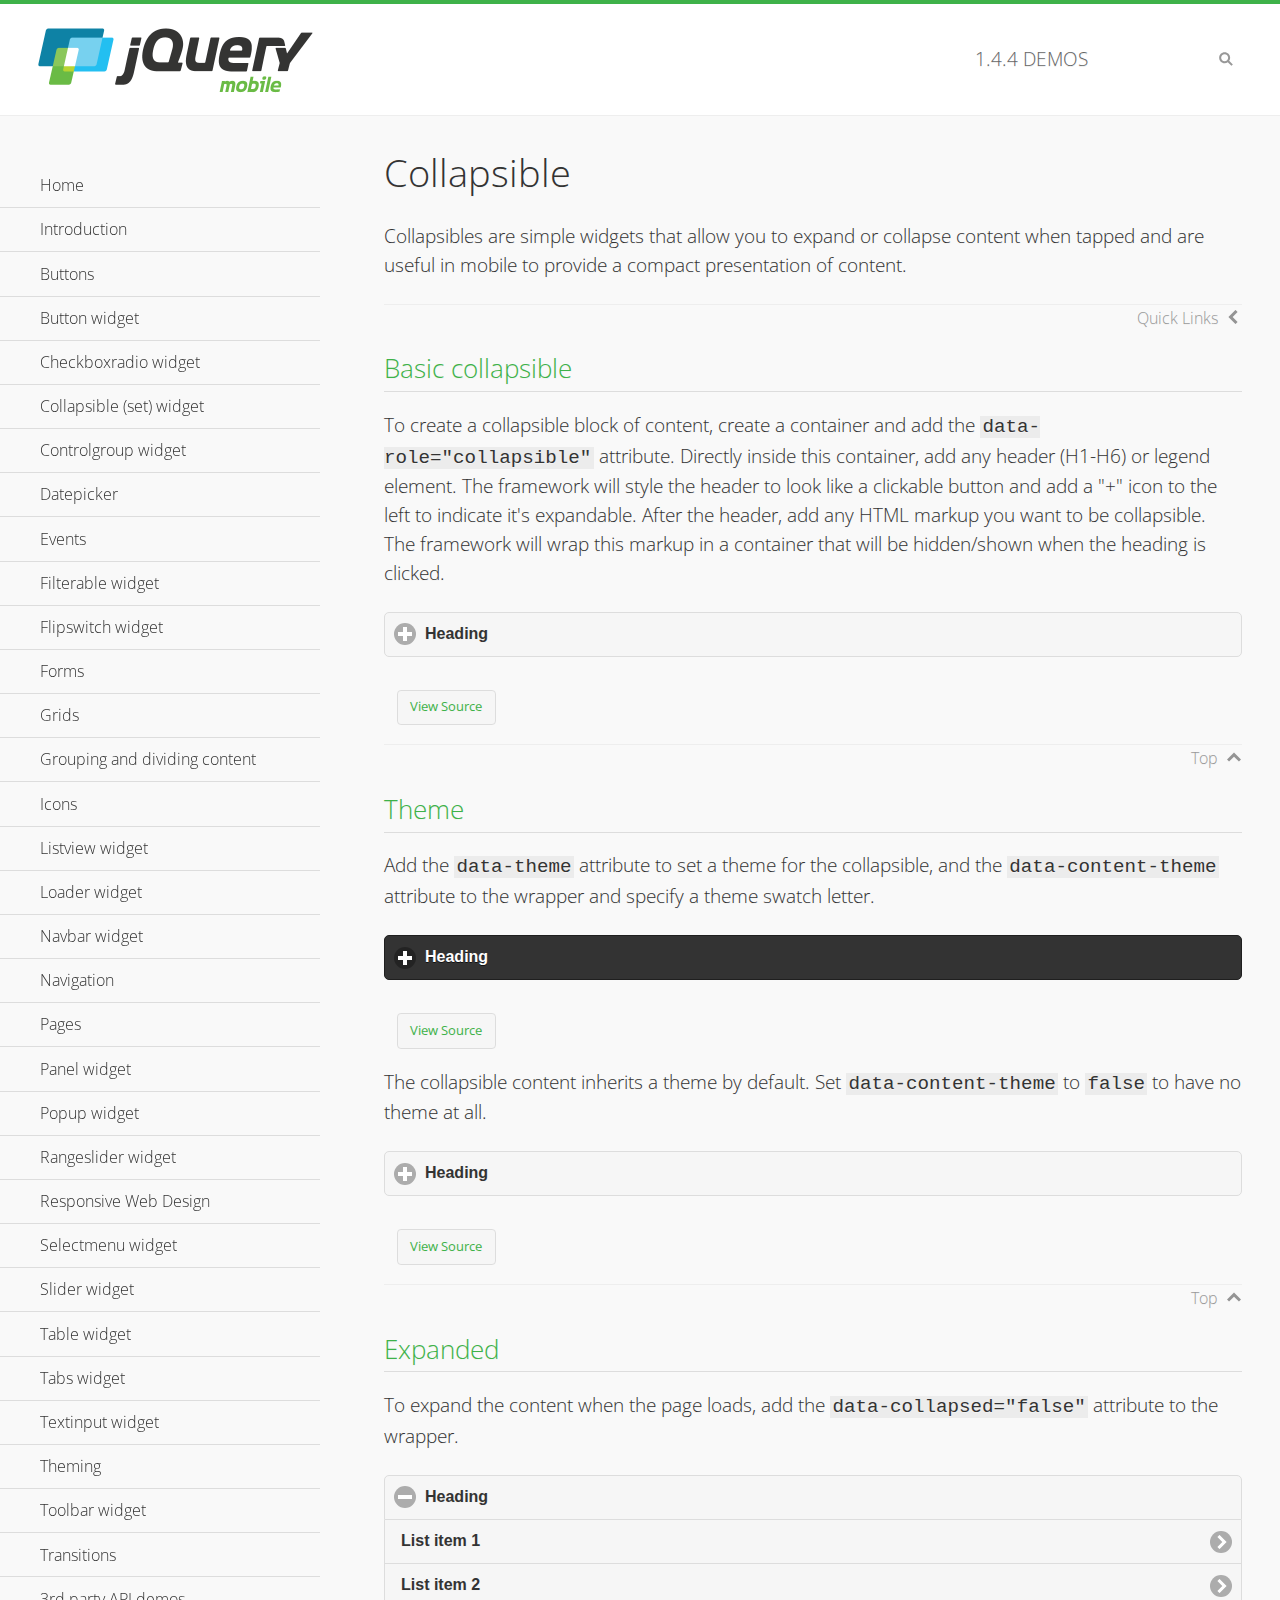
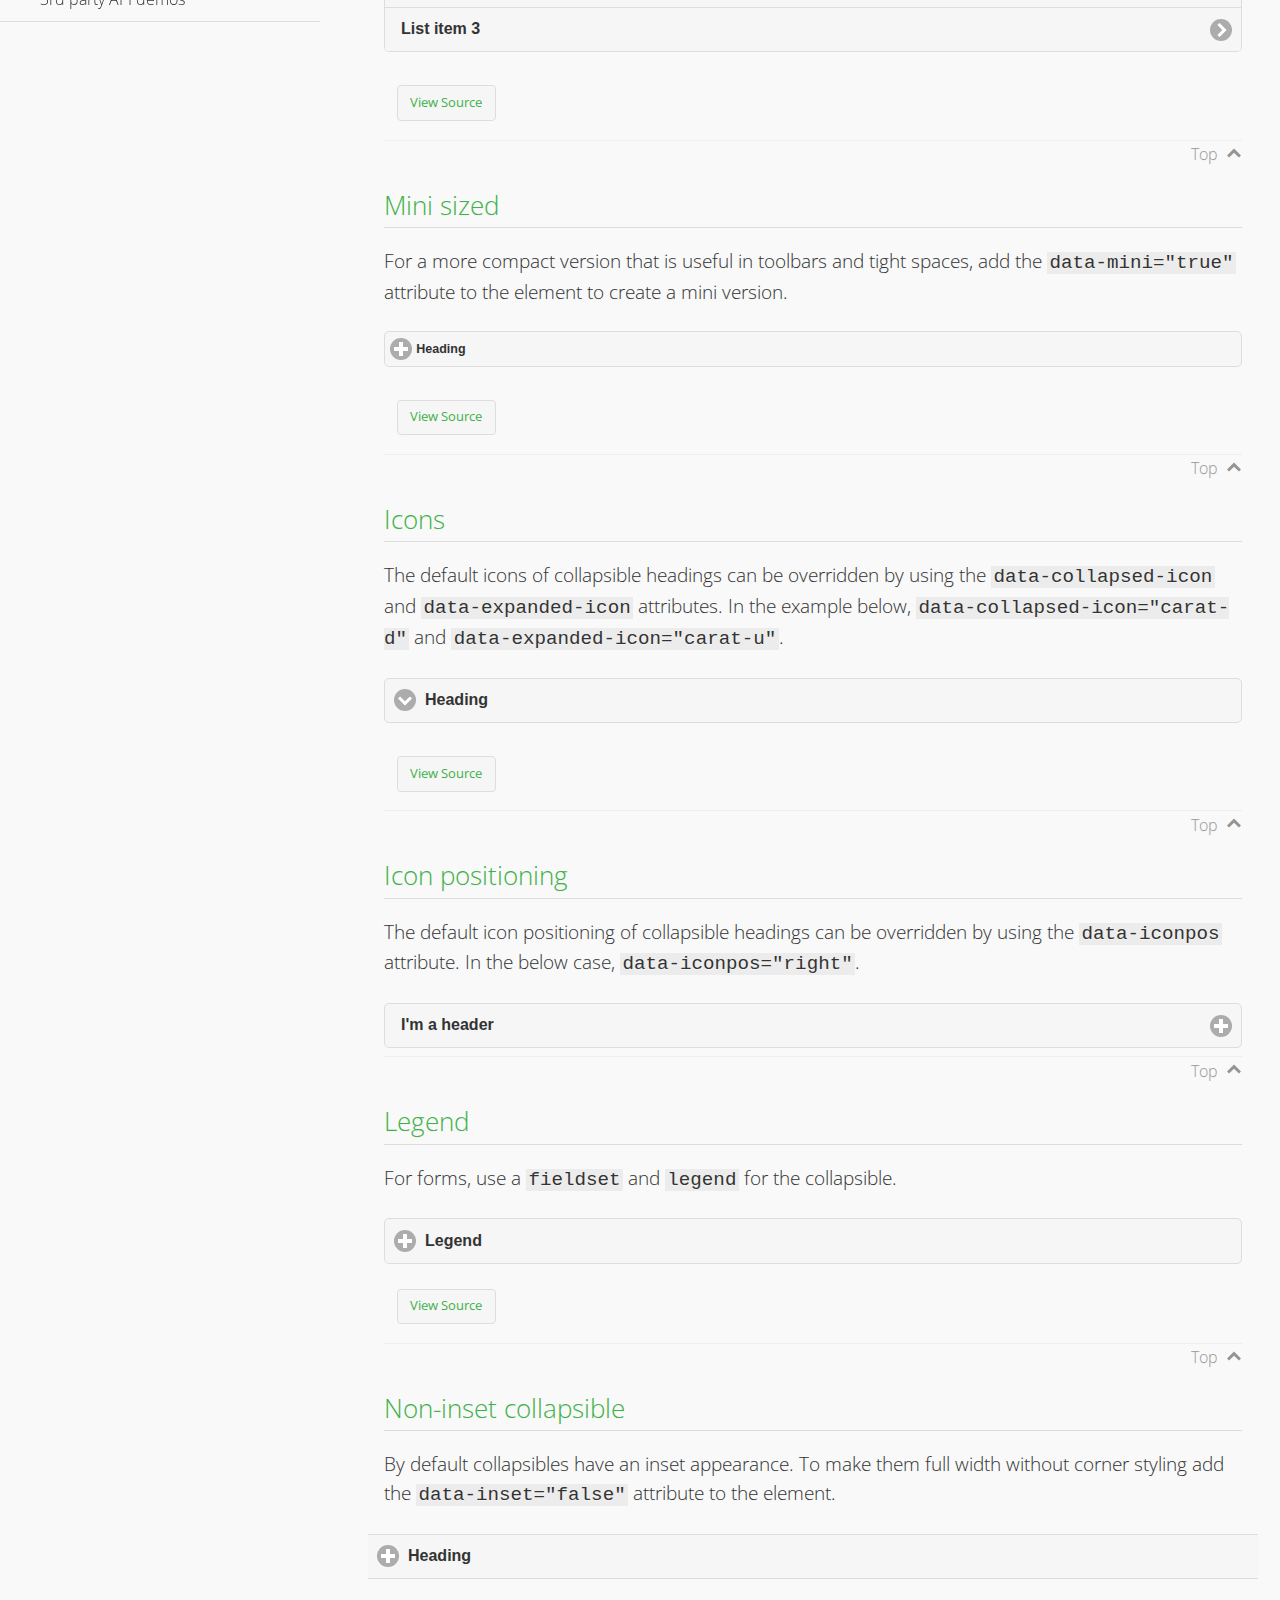
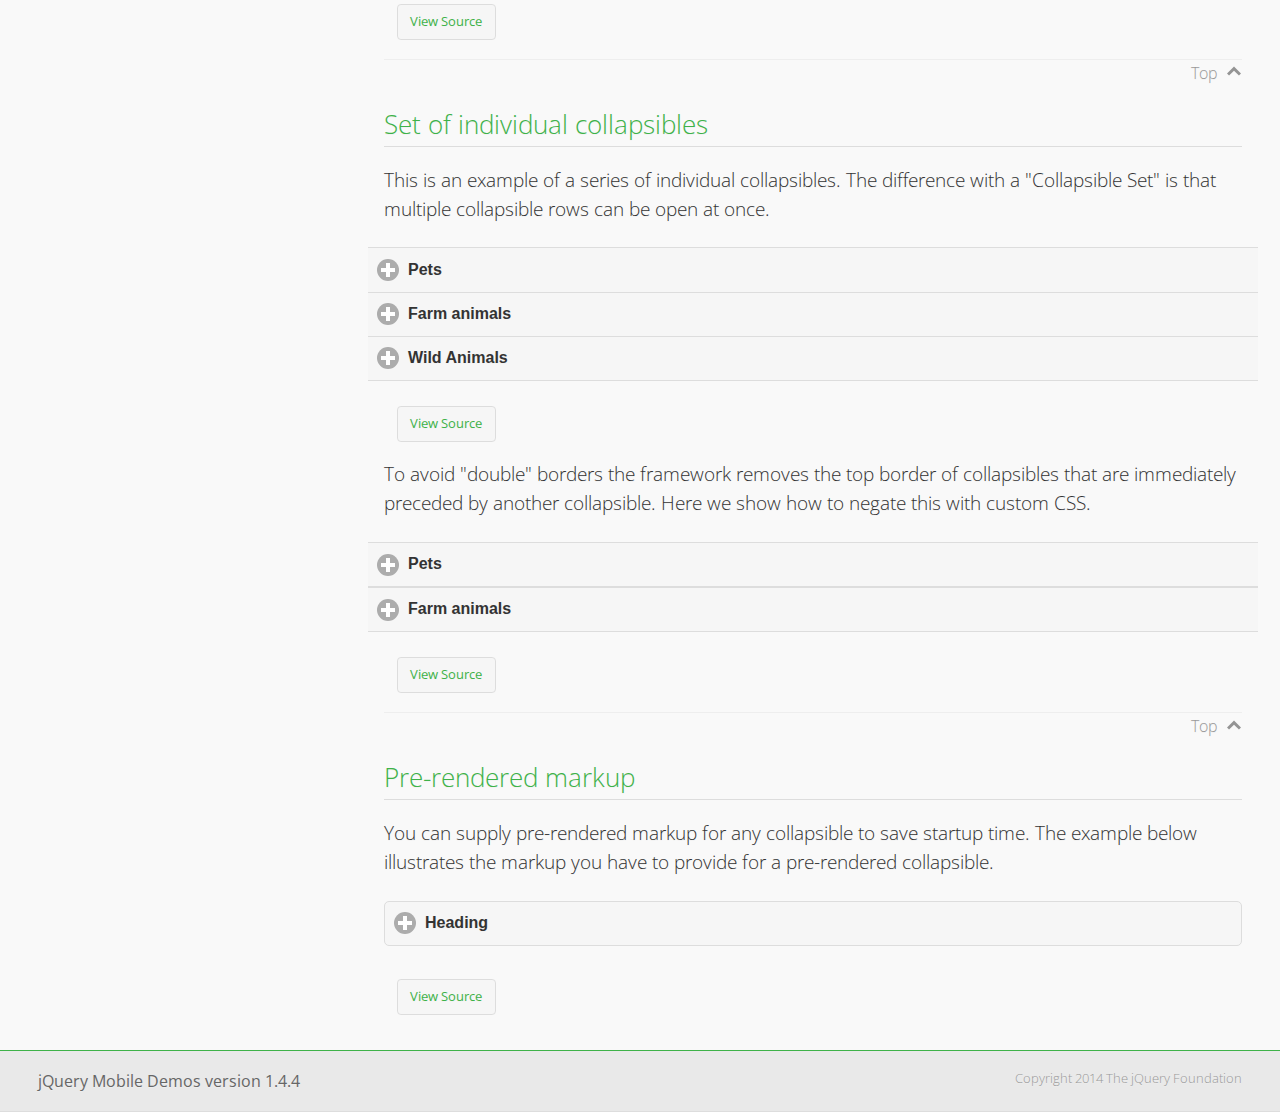
<file: platforms/android/assets/www/jquery.mobile-1.4.4/demos/collapsible/index.html>
<!DOCTYPE html>
<html>
<head>
	<meta charset="utf-8">
	<meta name="viewport" content="width=device-width, initial-scale=1">
	<title>Collapsible - jQuery Mobile Demos</title>
    <link rel="stylesheet" href="../css/themes/default/jquery.mobile-1.4.4.min.css">
    <link rel="stylesheet" href="../_assets/css/jqm-demos.css">
    <link rel="shortcut icon" href="../favicon.ico">
    <link rel="stylesheet" href="http://fonts.googleapis.com/css?family=Open+Sans:300,400,700">
    <script src="../js/jquery.js"></script>
    <script src="../_assets/js/index.js"></script>
    <script src="../js/jquery.mobile-1.4.4.min.js"></script>
    <style id="negateDoubleBorder">
        #demo-borders .ui-collapsible-heading .ui-btn { border-top-width: 1px !important; }
    </style>
</head>
<body>
<div data-role="page" class="jqm-demos" data-quicklinks="true">

    <div data-role="header" class="jqm-header">
		<h2><a href="../" title="jQuery Mobile Demos home"><img src="../_assets/img/jquery-logo.png" alt="jQuery Mobile"></a></h2>
		<p><span class="jqm-version"></span> Demos</p>
        <a href="#" class="jqm-navmenu-link ui-btn ui-btn-icon-notext ui-corner-all ui-icon-bars ui-nodisc-icon ui-alt-icon ui-btn-left">Menu</a>
        <a href="#" class="jqm-search-link ui-btn ui-btn-icon-notext ui-corner-all ui-icon-search ui-nodisc-icon ui-alt-icon ui-btn-right">Search</a>
    </div><!-- /header -->

    <div role="main" class="ui-content jqm-content">

        <h1>Collapsible</h1>

        <p>Collapsibles are simple widgets that allow you to expand or collapse content when tapped and are useful in mobile to provide a compact presentation of content.</p>

        <h2>Basic collapsible</h2>

        <p>To create a collapsible block of content, create a container and add the <code> data-role="collapsible"</code> attribute. Directly inside this container, add any header (H1-H6) or legend element. The framework will style the header to look like a clickable button and add a "+" icon to the left to indicate it's expandable. After the header, add any HTML markup you want to be collapsible. The framework will wrap this markup in a container that will be hidden/shown when the heading is clicked.</p>

        <div data-demo-html="true">
            <div data-role="collapsible">
                <h4>Heading</h4>
                <p>I'm the collapsible content. By default I'm closed, but you can click the header to open me.</p>
            </div>
        </div><!--/demo-html -->

        <h2>Theme</h2>

        <p>Add the <code>data-theme</code> attribute to set a theme for the collapsible, and the <code>data-content-theme</code> attribute to the wrapper and specify a theme swatch letter.</p>

        <div data-demo-html="true">
            <div data-role="collapsible" data-theme="b" data-content-theme="b">
                <h4>Heading</h4>
                <p>I'm the collapsible content with a themed content block set to "b".</p>
            </div>
        </div><!--/demo-html -->

        <p>The collapsible content inherits a theme by default. Set <code>data-content-theme</code> to <code>false</code> to have no theme at all.</p>

        <div data-demo-html="true">
            <div data-role="collapsible" data-content-theme="false">
                <h4>Heading</h4>
                <p>I'm the collapsible content without a theme.</p>
            </div>
        </div><!--/demo-html -->

        <h2>Expanded</h2>

        <p>To expand the content when the page loads, add the <code>data-collapsed="false"</code> attribute to the wrapper.</p>

        <div data-demo-html="true">
            <div data-role="collapsible" data-collapsed="false">
                <h4>Heading</h4>
                <ul data-role="listview">
                    <li><a href="#">List item 1</a></li>
                    <li><a href="#">List item 2</a></li>
                    <li><a href="#">List item 3</a></li>
                </ul>
            </div>
        </div><!--/demo-html -->

        <h2>Mini sized</h2>

        <p>For a more compact version that is useful in toolbars and tight spaces, add the <code>data-mini="true"</code> attribute to the element to create a mini version. </p>

        <div data-demo-html="true">
            <div data-role="collapsible" data-mini="true">
                <h4>Heading</h4>
                <ul data-role="listview">
                    <li><a href="#">List item 1</a></li>
                    <li><a href="#">List item 2</a></li>
                    <li><a href="#">List item 3</a></li>
                </ul>
            </div>
        </div><!--/demo-html -->

            <h2>Icons</h2>

            <p>The default icons of collapsible headings can be overridden by using the <code>data-collapsed-icon</code> and <code>data-expanded-icon</code> attributes. In the example below, <code>data-collapsed-icon="carat-d"</code> and <code>data-expanded-icon="carat-u"</code>.</p>

            <div data-demo-html="true">
                <div data-role="collapsible" data-collapsed-icon="carat-d" data-expanded-icon="carat-u">
                    <h4>Heading</h4>
                    <ul data-role="listview" data-inset="false">
                        <li>Read-only list item 1</li>
                        <li>Read-only list item 2</li>
                        <li>Read-only list item 3</li>
                    </ul>
                </div>
            </div><!--/demo-html -->

            <h2>Icon positioning</h2>

            <p>The default icon positioning of collapsible headings can be overridden by using the <code>data-iconpos</code> attribute. In the below case, <code>data-iconpos="right"</code>.</p>

            <div data-role="collapsible" data-iconpos="right">
                <h3>I'm a header</h3>
                <p><code>data-iconpos="right"</code></p>
            </div>

        <h2>Legend</h2>

        <p>For forms, use a <code>fieldset</code> and <code>legend</code> for the collapsible.</p>
        <div data-demo-html="true">
            <form>
                <fieldset data-role="collapsible">
                    <legend>Legend</legend>

                    <label for="textinput-f">Text Input:</label>
                    <input type="text" name="textinput-f" id="textinput-f" placeholder="Text input" value="">

                    <div data-role="controlgroup">
                        <input type="checkbox" name="checkbox-1-a" id="checkbox-1-a">
                        <label for="checkbox-1-a">One</label>
                        <input type="checkbox" name="checkbox-2-a" id="checkbox-2-a">
                        <label for="checkbox-2-a">Two</label>
                        <input type="checkbox" name="checkbox-3-a" id="checkbox-3-a">
                        <label for="checkbox-3-a">Three</label>
                    </div>
                </fieldset>
            </form>
        </div><!--/demo-html -->

        <h2>Non-inset collapsible</h2>

        <p>By default collapsibles have an inset appearance. To make them full width without corner styling add the <code>data-inset="false"</code> attribute to the element.</p>

        <div data-demo-html="true">
            <div data-role="collapsible" data-inset="false">
                <h4>Heading</h4>
                <p>I'm the collapsible content. By default I'm closed, but you can click the header to open me.</p>
            </div>
        </div><!--/demo-html -->

        <h2>Set of individual collapsibles</h2>

        <p>This is an example of a series of individual collapsibles. The difference with a "Collapsible Set" is that multiple collapsible rows can be open at once.</p>

        <div data-demo-html="true">
            <div data-role="collapsible" data-inset="false">
                <h3>Pets</h3>
                <ul data-role="listview">
                    <li><a href="#">Canary</a></li>
                    <li><a href="#">Cat</a></li>
                    <li><a href="#">Dog</a></li>
                    <li><a href="#">Gerbil</a></li>
                    <li><a href="#">Iguana</a></li>
                    <li><a href="#">Mouse</a></li>
                </ul>
            </div><!-- /collapsible -->
            <div data-role="collapsible" data-inset="false">
                <h3>Farm animals</h3>
                <ul data-role="listview">
                    <li><a href="#">Chicken</a></li>
                    <li><a href="#">Cow</a></li>
                    <li><a href="#">Duck</a></li>
                    <li><a href="#">Horse</a></li>
                    <li><a href="#">Pig</a></li>
                    <li><a href="#">Sheep</a></li>
                </ul>
            </div><!-- /collapsible -->
            <div data-role="collapsible" data-inset="false">
                <h3>Wild Animals</h3>
                <ul data-role="listview">
                    <li><a href="#">Aardvark</a></li>
                    <li><a href="#">Alligator</a></li>
                    <li><a href="#">Ant</a></li>
                    <li><a href="#">Bear</a></li>
                    <li><a href="#">Beaver</a></li>
                    <li><a href="#">Cougar</a></li>
                    <li><a href="#">Dingo</a></li>
                </ul>
            </div><!-- /collapsible -->
        </div><!--/demo-html -->

        <p>To avoid "double" borders the framework removes the top border of collapsibles that are immediately preceded by another collapsible. Here we show how to negate this with custom CSS.</p>

        <div data-demo-html="true" data-demo-css="#negateDoubleBorder">
            <div id="demo-borders">
                <div data-role="collapsible" data-inset="false">
                    <h3>Pets</h3>
                    <ul data-role="listview">
                        <li><a href="#">Canary</a></li>
                        <li><a href="#">Cat</a></li>
                        <li><a href="#">Dog</a></li>
                        <li><a href="#">Gerbil</a></li>
                        <li><a href="#">Iguana</a></li>
                        <li><a href="#">Mouse</a></li>
                    </ul>
                </div><!-- /collapsible -->
                <div data-role="collapsible" data-inset="false">
                    <h3>Farm animals</h3>
                    <ul data-role="listview">
                        <li><a href="#">Chicken</a></li>
                        <li><a href="#">Cow</a></li>
                        <li><a href="#">Duck</a></li>
                        <li><a href="#">Horse</a></li>
                        <li><a href="#">Pig</a></li>
                        <li><a href="#">Sheep</a></li>
                    </ul>
                </div><!-- /collapsible -->
            </div>
        </div><!--/demo-html -->

			<h2>Pre-rendered markup</h2>
			<p>You can supply pre-rendered markup for any collapsible to save startup time. The example below illustrates the markup you have to provide for a pre-rendered collapsible.</p>
				<div data-demo-html="true">
					<div data-role="collapsible" data-enhanced="true" class="ui-collapsible ui-collapsible-inset ui-corner-all ui-collapsible-collapsed">
						<h4 class="ui-collapsible-heading ui-collapsible-heading-collapsed">
							<a href="#" class="ui-collapsible-heading-toggle ui-btn ui-btn-icon-left ui-icon-plus">
							Heading
							<div class="ui-collapsible-heading-status"> click to expand contents</div>
							</a>
						</h4>
						<div class="ui-collapsible-content ui-collapsible-content-collapsed" aria-hidden="true">
						<p>I'm the collapsible content. By default I'm closed, but you can click the header to open me.</p>
						</div>
					</div>
				</div>

	</div><!-- /content -->
	    <div data-role="panel" class="jqm-navmenu-panel" data-position="left" data-display="overlay" data-theme="a">
	    	<ul class="jqm-list ui-alt-icon ui-nodisc-icon">
<li data-filtertext="demos homepage" data-icon="home"><a href=".././">Home</a></li>
<li data-filtertext="introduction overview getting started"><a href="../intro/" data-ajax="false">Introduction</a></li>
<li data-filtertext="buttons button markup buttonmarkup method anchor link button element"><a href="../button-markup/" data-ajax="false">Buttons</a></li>
<li data-filtertext="form button widget input button submit reset"><a href="../button/" data-ajax="false">Button widget</a></li>
<li data-role="collapsible" data-enhanced="true" data-collapsed-icon="carat-d" data-expanded-icon="carat-u" data-iconpos="right" data-inset="false" class="ui-collapsible ui-collapsible-themed-content ui-collapsible-collapsed">
	<h3 class="ui-collapsible-heading ui-collapsible-heading-collapsed">
		<a href="#" class="ui-collapsible-heading-toggle ui-btn ui-btn-icon-right ui-btn-inherit ui-icon-carat-d">
		    Checkboxradio widget<span class="ui-collapsible-heading-status"> click to expand contents</span>
		</a>
	</h3>
	<div class="ui-collapsible-content ui-body-inherit ui-collapsible-content-collapsed" aria-hidden="true">
		<ul>
			<li data-filtertext="form checkboxradio widget checkbox input checkboxes controlgroups"><a href="../checkboxradio-checkbox/" data-ajax="false">Checkboxes</a></li>
			<li data-filtertext="form checkboxradio widget radio input radio buttons controlgroups"><a href="../checkboxradio-radio/" data-ajax="false">Radio buttons</a></li>
		</ul>
	</div>
</li>
<li data-role="collapsible" data-enhanced="true" data-collapsed-icon="carat-d" data-expanded-icon="carat-u" data-iconpos="right" data-inset="false" class="ui-collapsible ui-collapsible-themed-content ui-collapsible-collapsed">
	<h3 class="ui-collapsible-heading ui-collapsible-heading-collapsed">
		<a href="#" class="ui-collapsible-heading-toggle ui-btn ui-btn-icon-right ui-btn-inherit ui-icon-carat-d">
			Collapsible (set) widget<span class="ui-collapsible-heading-status"> click to expand contents</span>
		</a>
	</h3>
	<div class="ui-collapsible-content ui-body-inherit ui-collapsible-content-collapsed" aria-hidden="true">
		<ul>
			<li data-filtertext="collapsibles content formatting"><a href="../collapsible/" data-ajax="false">Collapsible</a></li>
			<li data-filtertext="dynamic collapsible set accordion append expand"><a href="../collapsible-dynamic/" data-ajax="false">Dynamic collapsibles</a></li>
			<li data-filtertext="accordions collapsible set widget content formatting grouped collapsibles"><a href="../collapsibleset/" data-ajax="false">Collapsible set</a></li>
		</ul>
	</div>
</li>
<li data-role="collapsible" data-enhanced="true" data-collapsed-icon="carat-d" data-expanded-icon="carat-u" data-iconpos="right" data-inset="false" class="ui-collapsible ui-collapsible-themed-content ui-collapsible-collapsed">
	<h3 class="ui-collapsible-heading ui-collapsible-heading-collapsed">
		<a href="#" class="ui-collapsible-heading-toggle ui-btn ui-btn-icon-right ui-btn-inherit ui-icon-carat-d">
			Controlgroup widget<span class="ui-collapsible-heading-status"> click to expand contents</span>
		</a>
	</h3>
	<div class="ui-collapsible-content ui-body-inherit ui-collapsible-content-collapsed" aria-hidden="true">
		<ul>
			<li data-filtertext="controlgroups selectmenu checkboxradio input grouped buttons horizontal vertical"><a href="../controlgroup/" data-ajax="false">Controlgroup</a></li>
			<li data-filtertext="dynamic controlgroup dynamically add buttons"><a href="../controlgroup-dynamic/" data-ajax="false">Dynamic controlgroups</a></li>
		</ul>
	</div>
</li>
<li data-filtertext="form datepicker widget date input"><a href="../datepicker/" data-ajax="false">Datepicker</a></li>
<li data-role="collapsible" data-enhanced="true" data-collapsed-icon="carat-d" data-expanded-icon="carat-u" data-iconpos="right" data-inset="false" class="ui-collapsible ui-collapsible-themed-content ui-collapsible-collapsed">
	<h3 class="ui-collapsible-heading ui-collapsible-heading-collapsed">
		<a href="#" class="ui-collapsible-heading-toggle ui-btn ui-btn-icon-right ui-btn-inherit ui-icon-carat-d">
			Events<span class="ui-collapsible-heading-status"> click to expand contents</span>
		</a>
	</h3>
	<div class="ui-collapsible-content ui-body-inherit ui-collapsible-content-collapsed" aria-hidden="true">
		<ul>
			<li data-filtertext="swipe to delete list items listviews swipe events"><a href="../swipe-list/" data-ajax="false">Swipe list items</a></li>
			<li data-filtertext="swipe to navigate swipe page navigation swipe events"><a href="../swipe-page/" data-ajax="false">Swipe page navigation</a></li>
		</ul>
	</div>
</li>
<li data-filtertext="filterable filter elements sorting searching listview table"><a href="../filterable/" data-ajax="false">Filterable widget</a></li>
<li data-filtertext="form flipswitch widget flip toggle switch binary select checkbox input"><a href="../flipswitch/" data-ajax="false">Flipswitch widget</a></li>
<li data-role="collapsible" data-enhanced="true" data-collapsed-icon="carat-d" data-expanded-icon="carat-u" data-iconpos="right" data-inset="false" class="ui-collapsible ui-collapsible-themed-content ui-collapsible-collapsed">
	<h3 class="ui-collapsible-heading ui-collapsible-heading-collapsed">
		<a href="#" class="ui-collapsible-heading-toggle ui-btn ui-btn-icon-right ui-btn-inherit ui-icon-carat-d">
			Forms<span class="ui-collapsible-heading-status"> click to expand contents</span>
		</a>
	</h3>
	<div class="ui-collapsible-content ui-body-inherit ui-collapsible-content-collapsed" aria-hidden="true">
		<ul>
			<li data-filtertext="forms text checkbox radio range button submit reset inputs selects textarea slider flipswitch label form elements"><a href="../forms/" data-ajax="false">Forms</a></li>
			<li data-filtertext="form hide labels hidden accessible ui-hidden-accessible forms"><a href="../forms-label-hidden-accessible/" data-ajax="false">Hide labels</a></li>
			<li data-filtertext="form field containers fieldcontain ui-field-contain forms"><a href="../forms-field-contain/" data-ajax="false">Field containers</a></li>
			<li data-filtertext="forms disabled form elements"><a href="../forms-disabled/" data-ajax="false">Forms disabled</a></li>
			<li data-filtertext="forms gallery examples overview forms text checkbox radio range button submit reset inputs selects textarea slider flipswitch label form elements"><a href="../forms-gallery/" data-ajax="false">Forms gallery</a></li>
		</ul>
	</div>
</li>
<li data-role="collapsible" data-enhanced="true" data-collapsed-icon="carat-d" data-expanded-icon="carat-u" data-iconpos="right" data-inset="false" class="ui-collapsible ui-collapsible-themed-content ui-collapsible-collapsed">
	<h3 class="ui-collapsible-heading ui-collapsible-heading-collapsed">
		<a href="#" class="ui-collapsible-heading-toggle ui-btn ui-btn-icon-right ui-btn-inherit ui-icon-carat-d">
			Grids<span class="ui-collapsible-heading-status"> click to expand contents</span>
		</a>
	</h3>
	<div class="ui-collapsible-content ui-body-inherit ui-collapsible-content-collapsed" aria-hidden="true">
		<ul>
			<li data-filtertext="grids columns blocks content formatting rwd responsive css framework"><a href="../grids/" data-ajax="false">Grids</a></li>
			<li data-filtertext="buttons in grids css framework"><a href="../grids-buttons/" data-ajax="false">Buttons in grids</a></li>
			<li data-filtertext="custom responsive grids rwd css framework"><a href="../grids-custom-responsive/" data-ajax="false">Custom responsive grids</a></li>
		</ul>
	</div>
</li>
<li data-filtertext="blocks content formatting sections heading"><a href="../body-bar-classes/" data-ajax="false">Grouping and dividing content</a></li>
<li data-role="collapsible" data-enhanced="true" data-collapsed-icon="carat-d" data-expanded-icon="carat-u" data-iconpos="right" data-inset="false" class="ui-collapsible ui-collapsible-themed-content ui-collapsible-collapsed">
	<h3 class="ui-collapsible-heading ui-collapsible-heading-collapsed">
		<a href="#" class="ui-collapsible-heading-toggle ui-btn ui-btn-icon-right ui-btn-inherit ui-icon-carat-d">
			Icons<span class="ui-collapsible-heading-status"> click to expand contents</span>
		</a>
	</h3>
	<div class="ui-collapsible-content ui-body-inherit ui-collapsible-content-collapsed" aria-hidden="true">
		<ul>
			<li data-filtertext="button icons svg disc alt custom icon position"><a href="../icons/" data-ajax="false">Icons</a></li>
			<li data-filtertext=""><a href="../icons-grunticon/" data-ajax="false">Grunticon loader</a></li>
		</ul>
	</div>
</li>
<li data-role="collapsible" data-enhanced="true" data-collapsed-icon="carat-d" data-expanded-icon="carat-u" data-iconpos="right" data-inset="false" class="ui-collapsible ui-collapsible-themed-content ui-collapsible-collapsed">
	<h3 class="ui-collapsible-heading ui-collapsible-heading-collapsed">
		<a href="#" class="ui-collapsible-heading-toggle ui-btn ui-btn-icon-right ui-btn-inherit ui-icon-carat-d">
			Listview widget<span class="ui-collapsible-heading-status"> click to expand contents</span>
		</a>
	</h3>
	<div class="ui-collapsible-content ui-body-inherit ui-collapsible-content-collapsed" aria-hidden="true">
		<ul>
			<li data-filtertext="listview widget thumbnails icons nested split button collapsible ul ol"><a href="../listview/" data-ajax="false">Listview</a></li>
			<li data-filtertext="autocomplete filterable reveal listview filtertextbeforefilter placeholder"><a href="../listview-autocomplete/" data-ajax="false">Listview autocomplete</a></li>
			<li data-filtertext="autocomplete filterable reveal listview remote data filtertextbeforefilter placeholder"><a href="../listview-autocomplete-remote/" data-ajax="false">Listview autocomplete remote data</a></li>
			<li data-filtertext="autodividers anchor jump scroll linkbars listview lists ul ol"><a href="../listview-autodividers-linkbar/" data-ajax="false">Listview autodividers linkbar</a></li>
			<li data-filtertext="listview autodividers selector autodividersselector lists ul ol"><a href="../listview-autodividers-selector/" data-ajax="false">Listview autodividers selector</a></li>
			<li data-filtertext="listview nested list items"><a href="../listview-nested-lists/" data-ajax="false">Nested Listviews</a></li>
			<li data-filtertext="listview collapsible list items flat"><a href="../listview-collapsible-item-flat/" data-ajax="false">Listview collapsible list items (flat)</a></li>
			<li data-filtertext="listview collapsible list indented"><a href="../listview-collapsible-item-indented/" data-ajax="false">Listview collapsible list items (indented)</a></li>
			<li data-filtertext="grid listview responsive grids responsive listviews lists ul"><a href="../listview-grid/" data-ajax="false">Listview responsive grid</a></li>
		</ul>
	</div>
</li>
<li data-filtertext="loader widget page loading navigation overlay spinner"><a href="../loader/" data-ajax="false">Loader widget</a></li>
<li data-filtertext="navbar widget navmenu toolbars header footer"><a href="../navbar/" data-ajax="false">Navbar widget</a></li>
<li data-role="collapsible" data-enhanced="true" data-collapsed-icon="carat-d" data-expanded-icon="carat-u" data-iconpos="right" data-inset="false" class="ui-collapsible ui-collapsible-themed-content ui-collapsible-collapsed">
	<h3 class="ui-collapsible-heading ui-collapsible-heading-collapsed">
		<a href="#" class="ui-collapsible-heading-toggle ui-btn ui-btn-icon-right ui-btn-inherit ui-icon-carat-d">
			Navigation<span class="ui-collapsible-heading-status"> click to expand contents</span>
		</a>
	</h3>
	<div class="ui-collapsible-content ui-body-inherit ui-collapsible-content-collapsed" aria-hidden="true">
		<ul>
			<li data-filtertext="ajax navigation navigate widget history event method"><a href="../navigation/" data-ajax="false">Navigation</a></li>
			<li data-filtertext="linking pages page links navigation ajax prefetch cache"><a href="../navigation-linking-pages/" data-ajax="false">Linking pages</a></li>
			<!-- <li data-filtertext="php redirect server redirection server-side navigation"><a href="../navigation-php-redirect/" data-ajax="false">PHP redirect demo</a></li>-->
			<li data-filtertext="navigation redirection hash query"><a href="../navigation-hash-processing/" data-ajax="false">Hash processing demo</a></li>
			<li data-filtertext="navigation redirection hash query"><a href="../page-events/" data-ajax="false">Page Navigation Events</a></li>
		</ul>
	</div>
</li>
<li data-role="collapsible" data-enhanced="true" data-collapsed-icon="carat-d" data-expanded-icon="carat-u" data-iconpos="right" data-inset="false" class="ui-collapsible ui-collapsible-themed-content ui-collapsible-collapsed">
	<h3 class="ui-collapsible-heading ui-collapsible-heading-collapsed">
		<a href="#" class="ui-collapsible-heading-toggle ui-btn ui-btn-icon-right ui-btn-inherit ui-icon-carat-d">
			Pages<span class="ui-collapsible-heading-status"> click to expand contents</span>
		</a>
	</h3>
	<div class="ui-collapsible-content ui-body-inherit ui-collapsible-content-collapsed" aria-hidden="true">
		<ul>
			<li data-filtertext="pages page widget ajax navigation"><a href="../pages/" data-ajax="false">Pages</a></li>
			<li data-filtertext="single page"><a href="../pages-single-page/" data-ajax="false">Single page</a></li>
			<li data-filtertext="multipage multi-page page"><a href="../pages-multi-page/" data-ajax="false">Multi-page template</a></li>
			<li data-filtertext="dialog page widget modal popup"><a href="../pages-dialog/" data-ajax="false">Dialog page</a></li>
		</ul>
	</div>
</li>
<li data-role="collapsible" data-enhanced="true" data-collapsed-icon="carat-d" data-expanded-icon="carat-u" data-iconpos="right" data-inset="false" class="ui-collapsible ui-collapsible-themed-content ui-collapsible-collapsed">
	<h3 class="ui-collapsible-heading ui-collapsible-heading-collapsed">
		<a href="#" class="ui-collapsible-heading-toggle ui-btn ui-btn-icon-right ui-btn-inherit ui-icon-carat-d">
			Panel widget<span class="ui-collapsible-heading-status"> click to expand contents</span>
		</a>
	</h3>
	<div class="ui-collapsible-content ui-body-inherit ui-collapsible-content-collapsed" aria-hidden="true">
		<ul>
			<li data-filtertext="panel widget sliding panels reveal push overlay responsive"><a href="../panel/" data-ajax="false">Panel</a></li>
			<li data-filtertext=""><a href="../panel-external/" data-ajax="false">External panels</a></li>
			<li data-filtertext="panel "><a href="../panel-fixed/" data-ajax="false">Fixed panels</a></li>
			<li data-filtertext="panel slide panels sliding panels shadow rwd responsive breakpoint"><a href="../panel-responsive/" data-ajax="false">Panels responsive</a></li>
			<li data-filtertext="panel custom style custom panel width reveal shadow listview panel styling page background wrapper"><a href="../panel-styling/" data-ajax="false">Custom panel style</a></li>
			<li data-filtertext="panel open on swipe"><a href="../panel-swipe-open/" data-ajax="false">Panel open on swipe</a></li>
			<li data-filtertext="panels outside page internal external toolbars"><a href="../panel-external-internal/" data-ajax="false">Panel external and internal</a></li>
		</ul>
	</div>
</li>
<li data-role="collapsible" data-enhanced="true" data-collapsed-icon="carat-d" data-expanded-icon="carat-u" data-iconpos="right" data-inset="false" class="ui-collapsible ui-collapsible-themed-content ui-collapsible-collapsed">
	<h3 class="ui-collapsible-heading ui-collapsible-heading-collapsed">
		<a href="#" class="ui-collapsible-heading-toggle ui-btn ui-btn-icon-right ui-btn-inherit ui-icon-carat-d">
			Popup widget<span class="ui-collapsible-heading-status"> click to expand contents</span>
		</a>
	</h3>
	<div class="ui-collapsible-content ui-body-inherit ui-collapsible-content-collapsed" aria-hidden="true">
		<ul>
			<li data-filtertext="popup widget popups dialog modal transition tooltip lightbox form overlay screen flip pop fade transition"><a href="../popup/" data-ajax="false">Popup</a></li>
			<li data-filtertext="popup alignment position"><a href="../popup-alignment/" data-ajax="false">Popup alignment</a></li>
			<li data-filtertext="popup arrow size popups popover"><a href="../popup-arrow-size/" data-ajax="false">Popup arrow size</a></li>
			<li data-filtertext="dynamic popups popup images lightbox"><a href="../popup-dynamic/" data-ajax="false">Dynamic popups</a></li>
			<li data-filtertext="popups with iframes scaling"><a href="../popup-iframe/" data-ajax="false">Popups with iframes</a></li>
			<li data-filtertext="popup image scaling"><a href="../popup-image-scaling/" data-ajax="false">Popup image scaling</a></li>
			<li data-filtertext="external popup outside multi-page"><a href="../popup-outside-multipage/" data-ajax="false">Popup outside multi-page</a></li>
		</ul>
	</div>
</li>
<li data-filtertext="form rangeslider widget dual sliders dual handle sliders range input"><a href="../rangeslider/" data-ajax="false">Rangeslider widget</a></li>
<li data-filtertext="responsive web design rwd adaptive progressive enhancement PE accessible mobile breakpoints media query media queries"><a href="../rwd/" data-ajax="false">Responsive Web Design</a></li>
<li data-role="collapsible" data-enhanced="true" data-collapsed-icon="carat-d" data-expanded-icon="carat-u" data-iconpos="right" data-inset="false" class="ui-collapsible ui-collapsible-themed-content ui-collapsible-collapsed">
	<h3 class="ui-collapsible-heading ui-collapsible-heading-collapsed">
		<a href="#" class="ui-collapsible-heading-toggle ui-btn ui-btn-icon-right ui-btn-inherit ui-icon-carat-d">
			Selectmenu widget<span class="ui-collapsible-heading-status"> click to expand contents</span>
		</a>
	</h3>
	<div class="ui-collapsible-content ui-body-inherit ui-collapsible-content-collapsed" aria-hidden="true">
		<ul>
			<li data-filtertext="form selectmenu widget select input custom select menu selects"><a href="../selectmenu/" data-ajax="false">Selectmenu</a></li>
			<li data-filtertext="form custom select menu selectmenu widget custom menu option optgroup multiple selects"><a href="../selectmenu-custom/" data-ajax="false">Custom select menu</a></li>
			<li data-filtertext="filterable select filter popup dialog"><a href="../selectmenu-custom-filter/" data-ajax="false">Custom select menu with filter</a></li>
		</ul>
	</div>
</li>
<li data-role="collapsible" data-enhanced="true" data-collapsed-icon="carat-d" data-expanded-icon="carat-u" data-iconpos="right" data-inset="false" class="ui-collapsible ui-collapsible-themed-content ui-collapsible-collapsed">
	<h3 class="ui-collapsible-heading ui-collapsible-heading-collapsed">
		<a href="#" class="ui-collapsible-heading-toggle ui-btn ui-btn-icon-right ui-btn-inherit ui-icon-carat-d">
			Slider widget<span class="ui-collapsible-heading-status"> click to expand contents</span>
		</a>
	</h3>
	<div class="ui-collapsible-content ui-body-inherit ui-collapsible-content-collapsed" aria-hidden="true">
		<ul>
			<li data-filtertext="form slider widget range input single sliders"><a href="../slider/" data-ajax="false">Slider</a></li>
			<li data-filtertext="form slider widget flipswitch slider binary select flip toggle switch"><a href="../slider-flipswitch/" data-ajax="false">Slider flip toggle switch</a></li>
			<li data-filtertext="form slider tooltip handle value input range sliders"><a href="../slider-tooltip/" data-ajax="false">Slider tooltip</a></li>
		</ul>
	</div>
</li>
<li data-role="collapsible" data-enhanced="true" data-collapsed-icon="carat-d" data-expanded-icon="carat-u" data-iconpos="right" data-inset="false" class="ui-collapsible ui-collapsible-themed-content ui-collapsible-collapsed">
	<h3 class="ui-collapsible-heading ui-collapsible-heading-collapsed">
		<a href="#" class="ui-collapsible-heading-toggle ui-btn ui-btn-icon-right ui-btn-inherit ui-icon-carat-d">
			Table widget<span class="ui-collapsible-heading-status"> click to expand contents</span>
		</a>
	</h3>
	<div class="ui-collapsible-content ui-body-inherit ui-collapsible-content-collapsed" aria-hidden="true">
		<ul>
			<li data-filtertext="table widget reflow column toggle th td responsive tables rwd hide show tabular"><a href="../table-column-toggle/" data-ajax="false">Table Column Toggle</a></li>
			<li data-filtertext="table column toggle phone comparison demo"><a href="../table-column-toggle-example/" data-ajax="false">Table Column Toggle demo</a></li>
			<li data-filtertext="responsive tables table column toggle heading groups rwd breakpoint"><a href="../table-column-toggle-heading-groups/" data-ajax="false">Table Column Toggle heading groups</a></li>
			<li data-filtertext="responsive tables table column toggle hide rwd breakpoint customization options"><a href="../table-column-toggle-options/" data-ajax="false">Table Column Toggle options</a></li>
			<li data-filtertext="table reflow th td responsive rwd columns tabular"><a href="../table-reflow/" data-ajax="false">Table Reflow</a></li>
			<li data-filtertext="responsive tables table reflow heading groups rwd breakpoint"><a href="../table-reflow-heading-groups/" data-ajax="false">Table Reflow heading groups</a></li>
			<li data-filtertext="responsive tables table reflow stripes strokes table style"><a href="../table-reflow-stripes-strokes/" data-ajax="false">Table Reflow stripes and strokes</a></li>
			<li data-filtertext="responsive tables table reflow stack custom styles"><a href="../table-reflow-styling/" data-ajax="false">Table Reflow custom styles</a></li>
		</ul>
	</div>
</li>
<li data-filtertext="ui tabs widget"><a href="../tabs/" data-ajax="false">Tabs widget</a></li>
<li data-filtertext="form textinput widget text input textarea number date time tel email file color password"><a href="../textinput/" data-ajax="false">Textinput widget</a></li>
<li data-role="collapsible" data-enhanced="true" data-collapsed-icon="carat-d" data-expanded-icon="carat-u" data-iconpos="right" data-inset="false" class="ui-collapsible ui-collapsible-themed-content ui-collapsible-collapsed">
	<h3 class="ui-collapsible-heading ui-collapsible-heading-collapsed">
		<a href="#" class="ui-collapsible-heading-toggle ui-btn ui-btn-icon-right ui-btn-inherit ui-icon-carat-d">
			Theming<span class="ui-collapsible-heading-status"> click to expand contents</span>
		</a>
	</h3>
	<div class="ui-collapsible-content ui-body-inherit ui-collapsible-content-collapsed" aria-hidden="true">
		<ul>
			<li data-filtertext="default theme swatches theming style css"><a href="../theme-default/" data-ajax="false">Default theme</a></li>
			<li data-filtertext="classic theme old theme swatches theming style css"><a href="../theme-classic/" data-ajax="false">Classic theme</a></li>
		</ul>
	</div>
</li>
<li data-role="collapsible" data-enhanced="true" data-collapsed-icon="carat-d" data-expanded-icon="carat-u" data-iconpos="right" data-inset="false" class="ui-collapsible ui-collapsible-themed-content ui-collapsible-collapsed">
	<h3 class="ui-collapsible-heading ui-collapsible-heading-collapsed">
		<a href="#" class="ui-collapsible-heading-toggle ui-btn ui-btn-icon-right ui-btn-inherit ui-icon-carat-d">
			Toolbar widget<span class="ui-collapsible-heading-status"> click to expand contents</span>
		</a>
	</h3>
	<div class="ui-collapsible-content ui-body-inherit ui-collapsible-content-collapsed" aria-hidden="true">
		<ul>
			<li data-filtertext="toolbar widget header footer toolbars fixed fullscreen external sections"><a href="../toolbar/" data-ajax="false">Toolbar</a></li>
			<li data-filtertext="dynamic toolbars dynamically add toolbar header footer"><a href="../toolbar-dynamic/" data-ajax="false">Dynamic toolbars</a></li>
			<li data-filtertext="external toolbars header footer"><a href="../toolbar-external/" data-ajax="false">External toolbars</a></li>
			<li data-filtertext="fixed toolbars header footer"><a href="../toolbar-fixed/" data-ajax="false">Fixed toolbars</a></li>
			<li data-filtertext="fixed fullscreen toolbars header footer"><a href="../toolbar-fixed-fullscreen/" data-ajax="false">Fullscreen toolbars</a></li>
			<li data-filtertext="external fixed toolbars header footer"><a href="../toolbar-fixed-external/" data-ajax="false">Fixed external toolbars</a></li>
			<li data-filtertext="external persistent toolbars header footer navbar navmenu"><a href="../toolbar-fixed-persistent/" data-ajax="false">Persistent toolbars</a></li>
			<li data-filtertext="external ajax optimized toolbars persistent toolbars header footer navbar"><a href="../toolbar-fixed-persistent-optimized/" data-ajax="false">Ajax optimized toolbars</a></li>
			<li data-filtertext="form in toolbars header footer"><a href="../toolbar-fixed-forms/" data-ajax="false">Form in toolbar</a></li>
		</ul>
	</div>
</li>
<li data-filtertext="page transitions animated pages popup navigation flip slide fade pop"><a href="../transitions/" data-ajax="false">Transitions</a></li>
<li data-role="collapsible" data-enhanced="true" data-collapsed-icon="carat-d" data-expanded-icon="carat-u" data-iconpos="right" data-inset="false" class="ui-collapsible ui-collapsible-themed-content ui-collapsible-collapsed">
	<h3 class="ui-collapsible-heading ui-collapsible-heading-collapsed">
		<a href="#" class="ui-collapsible-heading-toggle ui-btn ui-btn-icon-right ui-btn-inherit ui-icon-carat-d">
			3rd party API demos<span class="ui-collapsible-heading-status"> click to expand contents</span>
		</a>
	</h3>
	<div class="ui-collapsible-content ui-body-inherit ui-collapsible-content-collapsed" aria-hidden="true">
		<ul>
			<li data-filtertext="backbone requirejs navigation router"><a href="../backbone-requirejs/" data-ajax="false">Backbone RequireJS</a></li>
			<li data-filtertext="google maps geolocation demo"><a href="../map-geolocation/" data-ajax="false">Google Maps geolocation</a></li>
			<li data-filtertext="google maps hybrid"><a href="../map-list-toggle/" data-ajax="false">Google Maps list toggle</a></li>
		</ul>
	</div>
</li>



		     </ul>
		</div><!-- /panel -->


	<div data-role="footer" data-position="fixed" data-tap-toggle="false" class="jqm-footer">
		<p>jQuery Mobile Demos version <span class="jqm-version"></span></p>
		<p>Copyright 2014 The jQuery Foundation</p>
	</div><!-- /footer -->
	<!-- TODO: This should become an external panel so we can add input to markup (unique ID) -->
    <div data-role="panel" class="jqm-search-panel" data-position="right" data-display="overlay" data-theme="a">
		<div class="jqm-search">
			<ul class="jqm-list" data-filter-placeholder="Search demos..." data-filter-reveal="true">
<li data-filtertext="demos homepage" data-icon="home"><a href=".././">Home</a></li>
<li data-filtertext="introduction overview getting started"><a href="../intro/" data-ajax="false">Introduction</a></li>
<li data-filtertext="buttons button markup buttonmarkup method anchor link button element"><a href="../button-markup/" data-ajax="false">Buttons</a></li>
<li data-filtertext="form button widget input button submit reset"><a href="../button/" data-ajax="false">Button widget</a></li>
<li data-role="collapsible" data-enhanced="true" data-collapsed-icon="carat-d" data-expanded-icon="carat-u" data-iconpos="right" data-inset="false" class="ui-collapsible ui-collapsible-themed-content ui-collapsible-collapsed">
	<h3 class="ui-collapsible-heading ui-collapsible-heading-collapsed">
		<a href="#" class="ui-collapsible-heading-toggle ui-btn ui-btn-icon-right ui-btn-inherit ui-icon-carat-d">
		    Checkboxradio widget<span class="ui-collapsible-heading-status"> click to expand contents</span>
		</a>
	</h3>
	<div class="ui-collapsible-content ui-body-inherit ui-collapsible-content-collapsed" aria-hidden="true">
		<ul>
			<li data-filtertext="form checkboxradio widget checkbox input checkboxes controlgroups"><a href="../checkboxradio-checkbox/" data-ajax="false">Checkboxes</a></li>
			<li data-filtertext="form checkboxradio widget radio input radio buttons controlgroups"><a href="../checkboxradio-radio/" data-ajax="false">Radio buttons</a></li>
		</ul>
	</div>
</li>
<li data-role="collapsible" data-enhanced="true" data-collapsed-icon="carat-d" data-expanded-icon="carat-u" data-iconpos="right" data-inset="false" class="ui-collapsible ui-collapsible-themed-content ui-collapsible-collapsed">
	<h3 class="ui-collapsible-heading ui-collapsible-heading-collapsed">
		<a href="#" class="ui-collapsible-heading-toggle ui-btn ui-btn-icon-right ui-btn-inherit ui-icon-carat-d">
			Collapsible (set) widget<span class="ui-collapsible-heading-status"> click to expand contents</span>
		</a>
	</h3>
	<div class="ui-collapsible-content ui-body-inherit ui-collapsible-content-collapsed" aria-hidden="true">
		<ul>
			<li data-filtertext="collapsibles content formatting"><a href="../collapsible/" data-ajax="false">Collapsible</a></li>
			<li data-filtertext="dynamic collapsible set accordion append expand"><a href="../collapsible-dynamic/" data-ajax="false">Dynamic collapsibles</a></li>
			<li data-filtertext="accordions collapsible set widget content formatting grouped collapsibles"><a href="../collapsibleset/" data-ajax="false">Collapsible set</a></li>
		</ul>
	</div>
</li>
<li data-role="collapsible" data-enhanced="true" data-collapsed-icon="carat-d" data-expanded-icon="carat-u" data-iconpos="right" data-inset="false" class="ui-collapsible ui-collapsible-themed-content ui-collapsible-collapsed">
	<h3 class="ui-collapsible-heading ui-collapsible-heading-collapsed">
		<a href="#" class="ui-collapsible-heading-toggle ui-btn ui-btn-icon-right ui-btn-inherit ui-icon-carat-d">
			Controlgroup widget<span class="ui-collapsible-heading-status"> click to expand contents</span>
		</a>
	</h3>
	<div class="ui-collapsible-content ui-body-inherit ui-collapsible-content-collapsed" aria-hidden="true">
		<ul>
			<li data-filtertext="controlgroups selectmenu checkboxradio input grouped buttons horizontal vertical"><a href="../controlgroup/" data-ajax="false">Controlgroup</a></li>
			<li data-filtertext="dynamic controlgroup dynamically add buttons"><a href="../controlgroup-dynamic/" data-ajax="false">Dynamic controlgroups</a></li>
		</ul>
	</div>
</li>
<li data-filtertext="form datepicker widget date input"><a href="../datepicker/" data-ajax="false">Datepicker</a></li>
<li data-role="collapsible" data-enhanced="true" data-collapsed-icon="carat-d" data-expanded-icon="carat-u" data-iconpos="right" data-inset="false" class="ui-collapsible ui-collapsible-themed-content ui-collapsible-collapsed">
	<h3 class="ui-collapsible-heading ui-collapsible-heading-collapsed">
		<a href="#" class="ui-collapsible-heading-toggle ui-btn ui-btn-icon-right ui-btn-inherit ui-icon-carat-d">
			Events<span class="ui-collapsible-heading-status"> click to expand contents</span>
		</a>
	</h3>
	<div class="ui-collapsible-content ui-body-inherit ui-collapsible-content-collapsed" aria-hidden="true">
		<ul>
			<li data-filtertext="swipe to delete list items listviews swipe events"><a href="../swipe-list/" data-ajax="false">Swipe list items</a></li>
			<li data-filtertext="swipe to navigate swipe page navigation swipe events"><a href="../swipe-page/" data-ajax="false">Swipe page navigation</a></li>
		</ul>
	</div>
</li>
<li data-filtertext="filterable filter elements sorting searching listview table"><a href="../filterable/" data-ajax="false">Filterable widget</a></li>
<li data-filtertext="form flipswitch widget flip toggle switch binary select checkbox input"><a href="../flipswitch/" data-ajax="false">Flipswitch widget</a></li>
<li data-role="collapsible" data-enhanced="true" data-collapsed-icon="carat-d" data-expanded-icon="carat-u" data-iconpos="right" data-inset="false" class="ui-collapsible ui-collapsible-themed-content ui-collapsible-collapsed">
	<h3 class="ui-collapsible-heading ui-collapsible-heading-collapsed">
		<a href="#" class="ui-collapsible-heading-toggle ui-btn ui-btn-icon-right ui-btn-inherit ui-icon-carat-d">
			Forms<span class="ui-collapsible-heading-status"> click to expand contents</span>
		</a>
	</h3>
	<div class="ui-collapsible-content ui-body-inherit ui-collapsible-content-collapsed" aria-hidden="true">
		<ul>
			<li data-filtertext="forms text checkbox radio range button submit reset inputs selects textarea slider flipswitch label form elements"><a href="../forms/" data-ajax="false">Forms</a></li>
			<li data-filtertext="form hide labels hidden accessible ui-hidden-accessible forms"><a href="../forms-label-hidden-accessible/" data-ajax="false">Hide labels</a></li>
			<li data-filtertext="form field containers fieldcontain ui-field-contain forms"><a href="../forms-field-contain/" data-ajax="false">Field containers</a></li>
			<li data-filtertext="forms disabled form elements"><a href="../forms-disabled/" data-ajax="false">Forms disabled</a></li>
			<li data-filtertext="forms gallery examples overview forms text checkbox radio range button submit reset inputs selects textarea slider flipswitch label form elements"><a href="../forms-gallery/" data-ajax="false">Forms gallery</a></li>
		</ul>
	</div>
</li>
<li data-role="collapsible" data-enhanced="true" data-collapsed-icon="carat-d" data-expanded-icon="carat-u" data-iconpos="right" data-inset="false" class="ui-collapsible ui-collapsible-themed-content ui-collapsible-collapsed">
	<h3 class="ui-collapsible-heading ui-collapsible-heading-collapsed">
		<a href="#" class="ui-collapsible-heading-toggle ui-btn ui-btn-icon-right ui-btn-inherit ui-icon-carat-d">
			Grids<span class="ui-collapsible-heading-status"> click to expand contents</span>
		</a>
	</h3>
	<div class="ui-collapsible-content ui-body-inherit ui-collapsible-content-collapsed" aria-hidden="true">
		<ul>
			<li data-filtertext="grids columns blocks content formatting rwd responsive css framework"><a href="../grids/" data-ajax="false">Grids</a></li>
			<li data-filtertext="buttons in grids css framework"><a href="../grids-buttons/" data-ajax="false">Buttons in grids</a></li>
			<li data-filtertext="custom responsive grids rwd css framework"><a href="../grids-custom-responsive/" data-ajax="false">Custom responsive grids</a></li>
		</ul>
	</div>
</li>
<li data-filtertext="blocks content formatting sections heading"><a href="../body-bar-classes/" data-ajax="false">Grouping and dividing content</a></li>
<li data-role="collapsible" data-enhanced="true" data-collapsed-icon="carat-d" data-expanded-icon="carat-u" data-iconpos="right" data-inset="false" class="ui-collapsible ui-collapsible-themed-content ui-collapsible-collapsed">
	<h3 class="ui-collapsible-heading ui-collapsible-heading-collapsed">
		<a href="#" class="ui-collapsible-heading-toggle ui-btn ui-btn-icon-right ui-btn-inherit ui-icon-carat-d">
			Icons<span class="ui-collapsible-heading-status"> click to expand contents</span>
		</a>
	</h3>
	<div class="ui-collapsible-content ui-body-inherit ui-collapsible-content-collapsed" aria-hidden="true">
		<ul>
			<li data-filtertext="button icons svg disc alt custom icon position"><a href="../icons/" data-ajax="false">Icons</a></li>
			<li data-filtertext=""><a href="../icons-grunticon/" data-ajax="false">Grunticon loader</a></li>
		</ul>
	</div>
</li>
<li data-role="collapsible" data-enhanced="true" data-collapsed-icon="carat-d" data-expanded-icon="carat-u" data-iconpos="right" data-inset="false" class="ui-collapsible ui-collapsible-themed-content ui-collapsible-collapsed">
	<h3 class="ui-collapsible-heading ui-collapsible-heading-collapsed">
		<a href="#" class="ui-collapsible-heading-toggle ui-btn ui-btn-icon-right ui-btn-inherit ui-icon-carat-d">
			Listview widget<span class="ui-collapsible-heading-status"> click to expand contents</span>
		</a>
	</h3>
	<div class="ui-collapsible-content ui-body-inherit ui-collapsible-content-collapsed" aria-hidden="true">
		<ul>
			<li data-filtertext="listview widget thumbnails icons nested split button collapsible ul ol"><a href="../listview/" data-ajax="false">Listview</a></li>
			<li data-filtertext="autocomplete filterable reveal listview filtertextbeforefilter placeholder"><a href="../listview-autocomplete/" data-ajax="false">Listview autocomplete</a></li>
			<li data-filtertext="autocomplete filterable reveal listview remote data filtertextbeforefilter placeholder"><a href="../listview-autocomplete-remote/" data-ajax="false">Listview autocomplete remote data</a></li>
			<li data-filtertext="autodividers anchor jump scroll linkbars listview lists ul ol"><a href="../listview-autodividers-linkbar/" data-ajax="false">Listview autodividers linkbar</a></li>
			<li data-filtertext="listview autodividers selector autodividersselector lists ul ol"><a href="../listview-autodividers-selector/" data-ajax="false">Listview autodividers selector</a></li>
			<li data-filtertext="listview nested list items"><a href="../listview-nested-lists/" data-ajax="false">Nested Listviews</a></li>
			<li data-filtertext="listview collapsible list items flat"><a href="../listview-collapsible-item-flat/" data-ajax="false">Listview collapsible list items (flat)</a></li>
			<li data-filtertext="listview collapsible list indented"><a href="../listview-collapsible-item-indented/" data-ajax="false">Listview collapsible list items (indented)</a></li>
			<li data-filtertext="grid listview responsive grids responsive listviews lists ul"><a href="../listview-grid/" data-ajax="false">Listview responsive grid</a></li>
		</ul>
	</div>
</li>
<li data-filtertext="loader widget page loading navigation overlay spinner"><a href="../loader/" data-ajax="false">Loader widget</a></li>
<li data-filtertext="navbar widget navmenu toolbars header footer"><a href="../navbar/" data-ajax="false">Navbar widget</a></li>
<li data-role="collapsible" data-enhanced="true" data-collapsed-icon="carat-d" data-expanded-icon="carat-u" data-iconpos="right" data-inset="false" class="ui-collapsible ui-collapsible-themed-content ui-collapsible-collapsed">
	<h3 class="ui-collapsible-heading ui-collapsible-heading-collapsed">
		<a href="#" class="ui-collapsible-heading-toggle ui-btn ui-btn-icon-right ui-btn-inherit ui-icon-carat-d">
			Navigation<span class="ui-collapsible-heading-status"> click to expand contents</span>
		</a>
	</h3>
	<div class="ui-collapsible-content ui-body-inherit ui-collapsible-content-collapsed" aria-hidden="true">
		<ul>
			<li data-filtertext="ajax navigation navigate widget history event method"><a href="../navigation/" data-ajax="false">Navigation</a></li>
			<li data-filtertext="linking pages page links navigation ajax prefetch cache"><a href="../navigation-linking-pages/" data-ajax="false">Linking pages</a></li>
			<!-- <li data-filtertext="php redirect server redirection server-side navigation"><a href="../navigation-php-redirect/" data-ajax="false">PHP redirect demo</a></li>-->
			<li data-filtertext="navigation redirection hash query"><a href="../navigation-hash-processing/" data-ajax="false">Hash processing demo</a></li>
			<li data-filtertext="navigation redirection hash query"><a href="../page-events/" data-ajax="false">Page Navigation Events</a></li>
		</ul>
	</div>
</li>
<li data-role="collapsible" data-enhanced="true" data-collapsed-icon="carat-d" data-expanded-icon="carat-u" data-iconpos="right" data-inset="false" class="ui-collapsible ui-collapsible-themed-content ui-collapsible-collapsed">
	<h3 class="ui-collapsible-heading ui-collapsible-heading-collapsed">
		<a href="#" class="ui-collapsible-heading-toggle ui-btn ui-btn-icon-right ui-btn-inherit ui-icon-carat-d">
			Pages<span class="ui-collapsible-heading-status"> click to expand contents</span>
		</a>
	</h3>
	<div class="ui-collapsible-content ui-body-inherit ui-collapsible-content-collapsed" aria-hidden="true">
		<ul>
			<li data-filtertext="pages page widget ajax navigation"><a href="../pages/" data-ajax="false">Pages</a></li>
			<li data-filtertext="single page"><a href="../pages-single-page/" data-ajax="false">Single page</a></li>
			<li data-filtertext="multipage multi-page page"><a href="../pages-multi-page/" data-ajax="false">Multi-page template</a></li>
			<li data-filtertext="dialog page widget modal popup"><a href="../pages-dialog/" data-ajax="false">Dialog page</a></li>
		</ul>
	</div>
</li>
<li data-role="collapsible" data-enhanced="true" data-collapsed-icon="carat-d" data-expanded-icon="carat-u" data-iconpos="right" data-inset="false" class="ui-collapsible ui-collapsible-themed-content ui-collapsible-collapsed">
	<h3 class="ui-collapsible-heading ui-collapsible-heading-collapsed">
		<a href="#" class="ui-collapsible-heading-toggle ui-btn ui-btn-icon-right ui-btn-inherit ui-icon-carat-d">
			Panel widget<span class="ui-collapsible-heading-status"> click to expand contents</span>
		</a>
	</h3>
	<div class="ui-collapsible-content ui-body-inherit ui-collapsible-content-collapsed" aria-hidden="true">
		<ul>
			<li data-filtertext="panel widget sliding panels reveal push overlay responsive"><a href="../panel/" data-ajax="false">Panel</a></li>
			<li data-filtertext=""><a href="../panel-external/" data-ajax="false">External panels</a></li>
			<li data-filtertext="panel "><a href="../panel-fixed/" data-ajax="false">Fixed panels</a></li>
			<li data-filtertext="panel slide panels sliding panels shadow rwd responsive breakpoint"><a href="../panel-responsive/" data-ajax="false">Panels responsive</a></li>
			<li data-filtertext="panel custom style custom panel width reveal shadow listview panel styling page background wrapper"><a href="../panel-styling/" data-ajax="false">Custom panel style</a></li>
			<li data-filtertext="panel open on swipe"><a href="../panel-swipe-open/" data-ajax="false">Panel open on swipe</a></li>
			<li data-filtertext="panels outside page internal external toolbars"><a href="../panel-external-internal/" data-ajax="false">Panel external and internal</a></li>
		</ul>
	</div>
</li>
<li data-role="collapsible" data-enhanced="true" data-collapsed-icon="carat-d" data-expanded-icon="carat-u" data-iconpos="right" data-inset="false" class="ui-collapsible ui-collapsible-themed-content ui-collapsible-collapsed">
	<h3 class="ui-collapsible-heading ui-collapsible-heading-collapsed">
		<a href="#" class="ui-collapsible-heading-toggle ui-btn ui-btn-icon-right ui-btn-inherit ui-icon-carat-d">
			Popup widget<span class="ui-collapsible-heading-status"> click to expand contents</span>
		</a>
	</h3>
	<div class="ui-collapsible-content ui-body-inherit ui-collapsible-content-collapsed" aria-hidden="true">
		<ul>
			<li data-filtertext="popup widget popups dialog modal transition tooltip lightbox form overlay screen flip pop fade transition"><a href="../popup/" data-ajax="false">Popup</a></li>
			<li data-filtertext="popup alignment position"><a href="../popup-alignment/" data-ajax="false">Popup alignment</a></li>
			<li data-filtertext="popup arrow size popups popover"><a href="../popup-arrow-size/" data-ajax="false">Popup arrow size</a></li>
			<li data-filtertext="dynamic popups popup images lightbox"><a href="../popup-dynamic/" data-ajax="false">Dynamic popups</a></li>
			<li data-filtertext="popups with iframes scaling"><a href="../popup-iframe/" data-ajax="false">Popups with iframes</a></li>
			<li data-filtertext="popup image scaling"><a href="../popup-image-scaling/" data-ajax="false">Popup image scaling</a></li>
			<li data-filtertext="external popup outside multi-page"><a href="../popup-outside-multipage/" data-ajax="false">Popup outside multi-page</a></li>
		</ul>
	</div>
</li>
<li data-filtertext="form rangeslider widget dual sliders dual handle sliders range input"><a href="../rangeslider/" data-ajax="false">Rangeslider widget</a></li>
<li data-filtertext="responsive web design rwd adaptive progressive enhancement PE accessible mobile breakpoints media query media queries"><a href="../rwd/" data-ajax="false">Responsive Web Design</a></li>
<li data-role="collapsible" data-enhanced="true" data-collapsed-icon="carat-d" data-expanded-icon="carat-u" data-iconpos="right" data-inset="false" class="ui-collapsible ui-collapsible-themed-content ui-collapsible-collapsed">
	<h3 class="ui-collapsible-heading ui-collapsible-heading-collapsed">
		<a href="#" class="ui-collapsible-heading-toggle ui-btn ui-btn-icon-right ui-btn-inherit ui-icon-carat-d">
			Selectmenu widget<span class="ui-collapsible-heading-status"> click to expand contents</span>
		</a>
	</h3>
	<div class="ui-collapsible-content ui-body-inherit ui-collapsible-content-collapsed" aria-hidden="true">
		<ul>
			<li data-filtertext="form selectmenu widget select input custom select menu selects"><a href="../selectmenu/" data-ajax="false">Selectmenu</a></li>
			<li data-filtertext="form custom select menu selectmenu widget custom menu option optgroup multiple selects"><a href="../selectmenu-custom/" data-ajax="false">Custom select menu</a></li>
			<li data-filtertext="filterable select filter popup dialog"><a href="../selectmenu-custom-filter/" data-ajax="false">Custom select menu with filter</a></li>
		</ul>
	</div>
</li>
<li data-role="collapsible" data-enhanced="true" data-collapsed-icon="carat-d" data-expanded-icon="carat-u" data-iconpos="right" data-inset="false" class="ui-collapsible ui-collapsible-themed-content ui-collapsible-collapsed">
	<h3 class="ui-collapsible-heading ui-collapsible-heading-collapsed">
		<a href="#" class="ui-collapsible-heading-toggle ui-btn ui-btn-icon-right ui-btn-inherit ui-icon-carat-d">
			Slider widget<span class="ui-collapsible-heading-status"> click to expand contents</span>
		</a>
	</h3>
	<div class="ui-collapsible-content ui-body-inherit ui-collapsible-content-collapsed" aria-hidden="true">
		<ul>
			<li data-filtertext="form slider widget range input single sliders"><a href="../slider/" data-ajax="false">Slider</a></li>
			<li data-filtertext="form slider widget flipswitch slider binary select flip toggle switch"><a href="../slider-flipswitch/" data-ajax="false">Slider flip toggle switch</a></li>
			<li data-filtertext="form slider tooltip handle value input range sliders"><a href="../slider-tooltip/" data-ajax="false">Slider tooltip</a></li>
		</ul>
	</div>
</li>
<li data-role="collapsible" data-enhanced="true" data-collapsed-icon="carat-d" data-expanded-icon="carat-u" data-iconpos="right" data-inset="false" class="ui-collapsible ui-collapsible-themed-content ui-collapsible-collapsed">
	<h3 class="ui-collapsible-heading ui-collapsible-heading-collapsed">
		<a href="#" class="ui-collapsible-heading-toggle ui-btn ui-btn-icon-right ui-btn-inherit ui-icon-carat-d">
			Table widget<span class="ui-collapsible-heading-status"> click to expand contents</span>
		</a>
	</h3>
	<div class="ui-collapsible-content ui-body-inherit ui-collapsible-content-collapsed" aria-hidden="true">
		<ul>
			<li data-filtertext="table widget reflow column toggle th td responsive tables rwd hide show tabular"><a href="../table-column-toggle/" data-ajax="false">Table Column Toggle</a></li>
			<li data-filtertext="table column toggle phone comparison demo"><a href="../table-column-toggle-example/" data-ajax="false">Table Column Toggle demo</a></li>
			<li data-filtertext="responsive tables table column toggle heading groups rwd breakpoint"><a href="../table-column-toggle-heading-groups/" data-ajax="false">Table Column Toggle heading groups</a></li>
			<li data-filtertext="responsive tables table column toggle hide rwd breakpoint customization options"><a href="../table-column-toggle-options/" data-ajax="false">Table Column Toggle options</a></li>
			<li data-filtertext="table reflow th td responsive rwd columns tabular"><a href="../table-reflow/" data-ajax="false">Table Reflow</a></li>
			<li data-filtertext="responsive tables table reflow heading groups rwd breakpoint"><a href="../table-reflow-heading-groups/" data-ajax="false">Table Reflow heading groups</a></li>
			<li data-filtertext="responsive tables table reflow stripes strokes table style"><a href="../table-reflow-stripes-strokes/" data-ajax="false">Table Reflow stripes and strokes</a></li>
			<li data-filtertext="responsive tables table reflow stack custom styles"><a href="../table-reflow-styling/" data-ajax="false">Table Reflow custom styles</a></li>
		</ul>
	</div>
</li>
<li data-filtertext="ui tabs widget"><a href="../tabs/" data-ajax="false">Tabs widget</a></li>
<li data-filtertext="form textinput widget text input textarea number date time tel email file color password"><a href="../textinput/" data-ajax="false">Textinput widget</a></li>
<li data-role="collapsible" data-enhanced="true" data-collapsed-icon="carat-d" data-expanded-icon="carat-u" data-iconpos="right" data-inset="false" class="ui-collapsible ui-collapsible-themed-content ui-collapsible-collapsed">
	<h3 class="ui-collapsible-heading ui-collapsible-heading-collapsed">
		<a href="#" class="ui-collapsible-heading-toggle ui-btn ui-btn-icon-right ui-btn-inherit ui-icon-carat-d">
			Theming<span class="ui-collapsible-heading-status"> click to expand contents</span>
		</a>
	</h3>
	<div class="ui-collapsible-content ui-body-inherit ui-collapsible-content-collapsed" aria-hidden="true">
		<ul>
			<li data-filtertext="default theme swatches theming style css"><a href="../theme-default/" data-ajax="false">Default theme</a></li>
			<li data-filtertext="classic theme old theme swatches theming style css"><a href="../theme-classic/" data-ajax="false">Classic theme</a></li>
		</ul>
	</div>
</li>
<li data-role="collapsible" data-enhanced="true" data-collapsed-icon="carat-d" data-expanded-icon="carat-u" data-iconpos="right" data-inset="false" class="ui-collapsible ui-collapsible-themed-content ui-collapsible-collapsed">
	<h3 class="ui-collapsible-heading ui-collapsible-heading-collapsed">
		<a href="#" class="ui-collapsible-heading-toggle ui-btn ui-btn-icon-right ui-btn-inherit ui-icon-carat-d">
			Toolbar widget<span class="ui-collapsible-heading-status"> click to expand contents</span>
		</a>
	</h3>
	<div class="ui-collapsible-content ui-body-inherit ui-collapsible-content-collapsed" aria-hidden="true">
		<ul>
			<li data-filtertext="toolbar widget header footer toolbars fixed fullscreen external sections"><a href="../toolbar/" data-ajax="false">Toolbar</a></li>
			<li data-filtertext="dynamic toolbars dynamically add toolbar header footer"><a href="../toolbar-dynamic/" data-ajax="false">Dynamic toolbars</a></li>
			<li data-filtertext="external toolbars header footer"><a href="../toolbar-external/" data-ajax="false">External toolbars</a></li>
			<li data-filtertext="fixed toolbars header footer"><a href="../toolbar-fixed/" data-ajax="false">Fixed toolbars</a></li>
			<li data-filtertext="fixed fullscreen toolbars header footer"><a href="../toolbar-fixed-fullscreen/" data-ajax="false">Fullscreen toolbars</a></li>
			<li data-filtertext="external fixed toolbars header footer"><a href="../toolbar-fixed-external/" data-ajax="false">Fixed external toolbars</a></li>
			<li data-filtertext="external persistent toolbars header footer navbar navmenu"><a href="../toolbar-fixed-persistent/" data-ajax="false">Persistent toolbars</a></li>
			<li data-filtertext="external ajax optimized toolbars persistent toolbars header footer navbar"><a href="../toolbar-fixed-persistent-optimized/" data-ajax="false">Ajax optimized toolbars</a></li>
			<li data-filtertext="form in toolbars header footer"><a href="../toolbar-fixed-forms/" data-ajax="false">Form in toolbar</a></li>
		</ul>
	</div>
</li>
<li data-filtertext="page transitions animated pages popup navigation flip slide fade pop"><a href="../transitions/" data-ajax="false">Transitions</a></li>
<li data-role="collapsible" data-enhanced="true" data-collapsed-icon="carat-d" data-expanded-icon="carat-u" data-iconpos="right" data-inset="false" class="ui-collapsible ui-collapsible-themed-content ui-collapsible-collapsed">
	<h3 class="ui-collapsible-heading ui-collapsible-heading-collapsed">
		<a href="#" class="ui-collapsible-heading-toggle ui-btn ui-btn-icon-right ui-btn-inherit ui-icon-carat-d">
			3rd party API demos<span class="ui-collapsible-heading-status"> click to expand contents</span>
		</a>
	</h3>
	<div class="ui-collapsible-content ui-body-inherit ui-collapsible-content-collapsed" aria-hidden="true">
		<ul>
			<li data-filtertext="backbone requirejs navigation router"><a href="../backbone-requirejs/" data-ajax="false">Backbone RequireJS</a></li>
			<li data-filtertext="google maps geolocation demo"><a href="../map-geolocation/" data-ajax="false">Google Maps geolocation</a></li>
			<li data-filtertext="google maps hybrid"><a href="../map-list-toggle/" data-ajax="false">Google Maps list toggle</a></li>
		</ul>
	</div>
</li>



			</ul>
		</div>
	</div><!-- /panel -->


</div><!-- /page -->

</body>
</html>
</file>
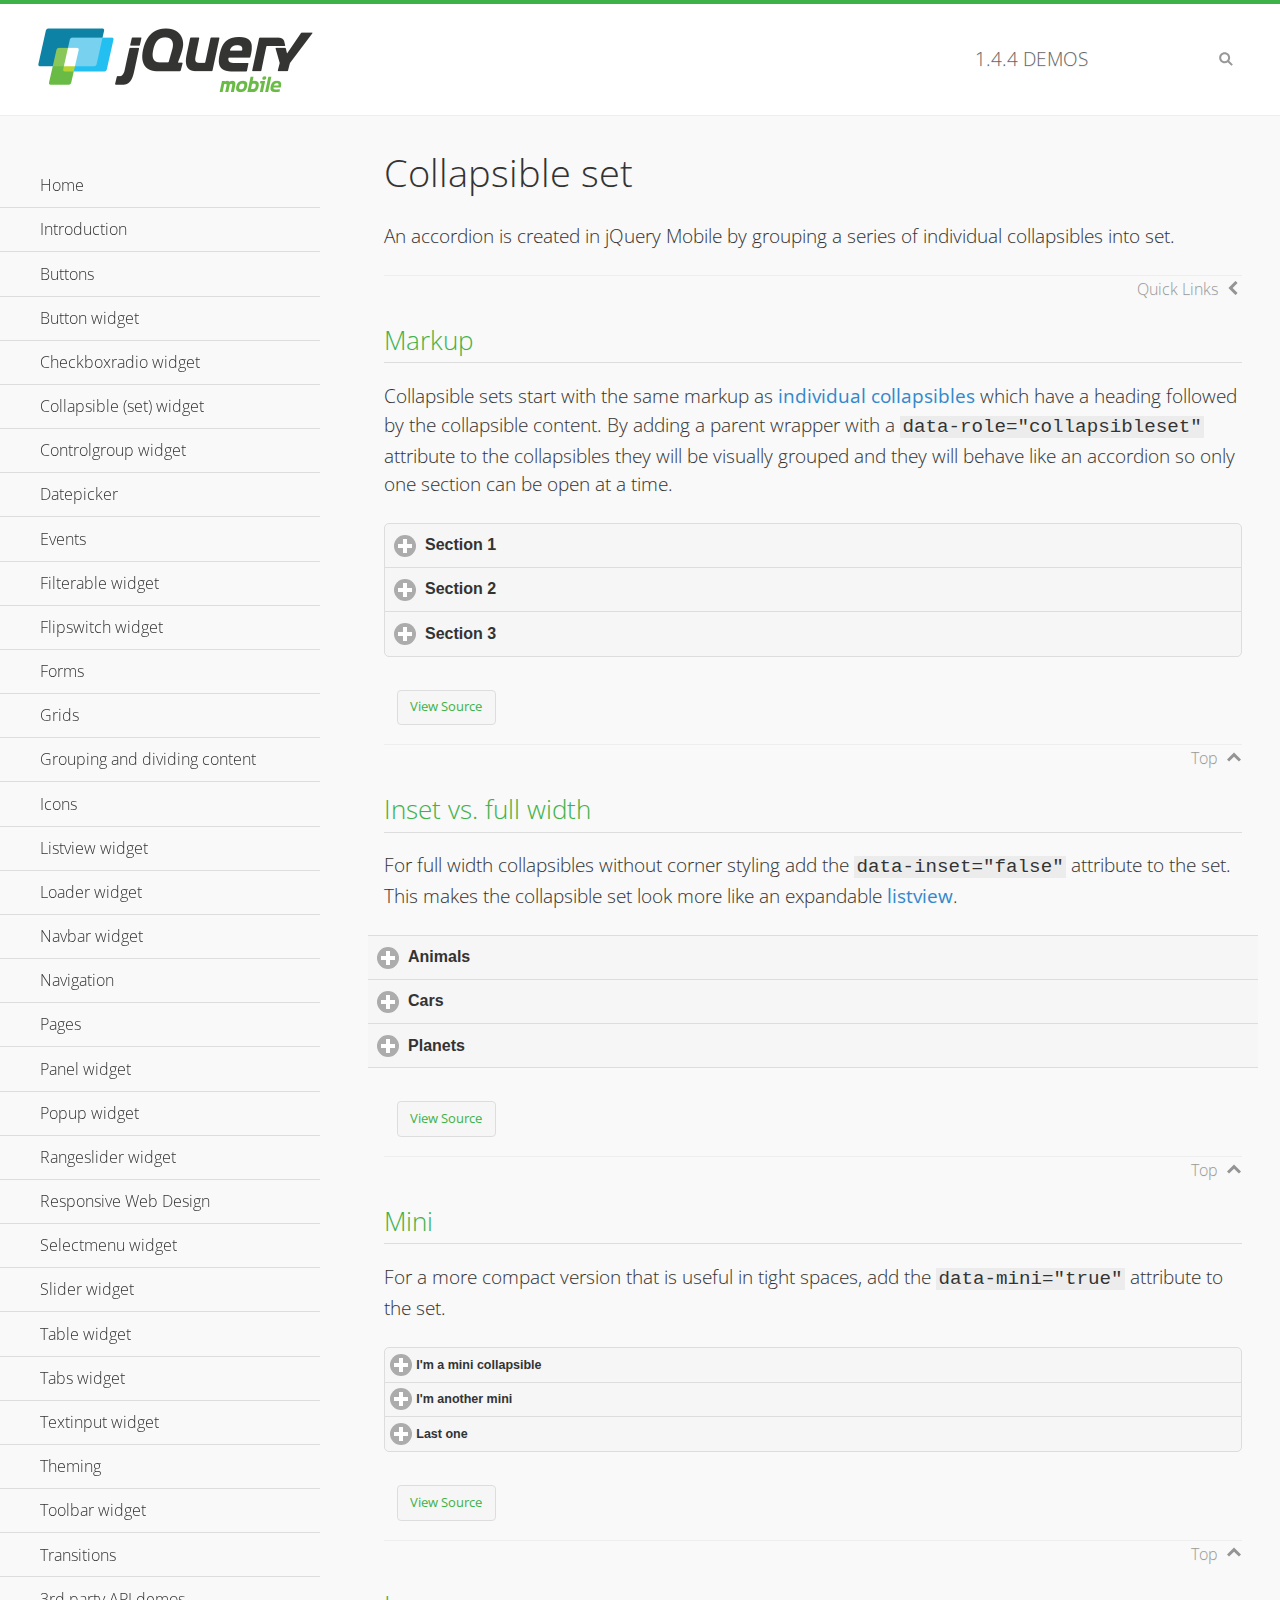
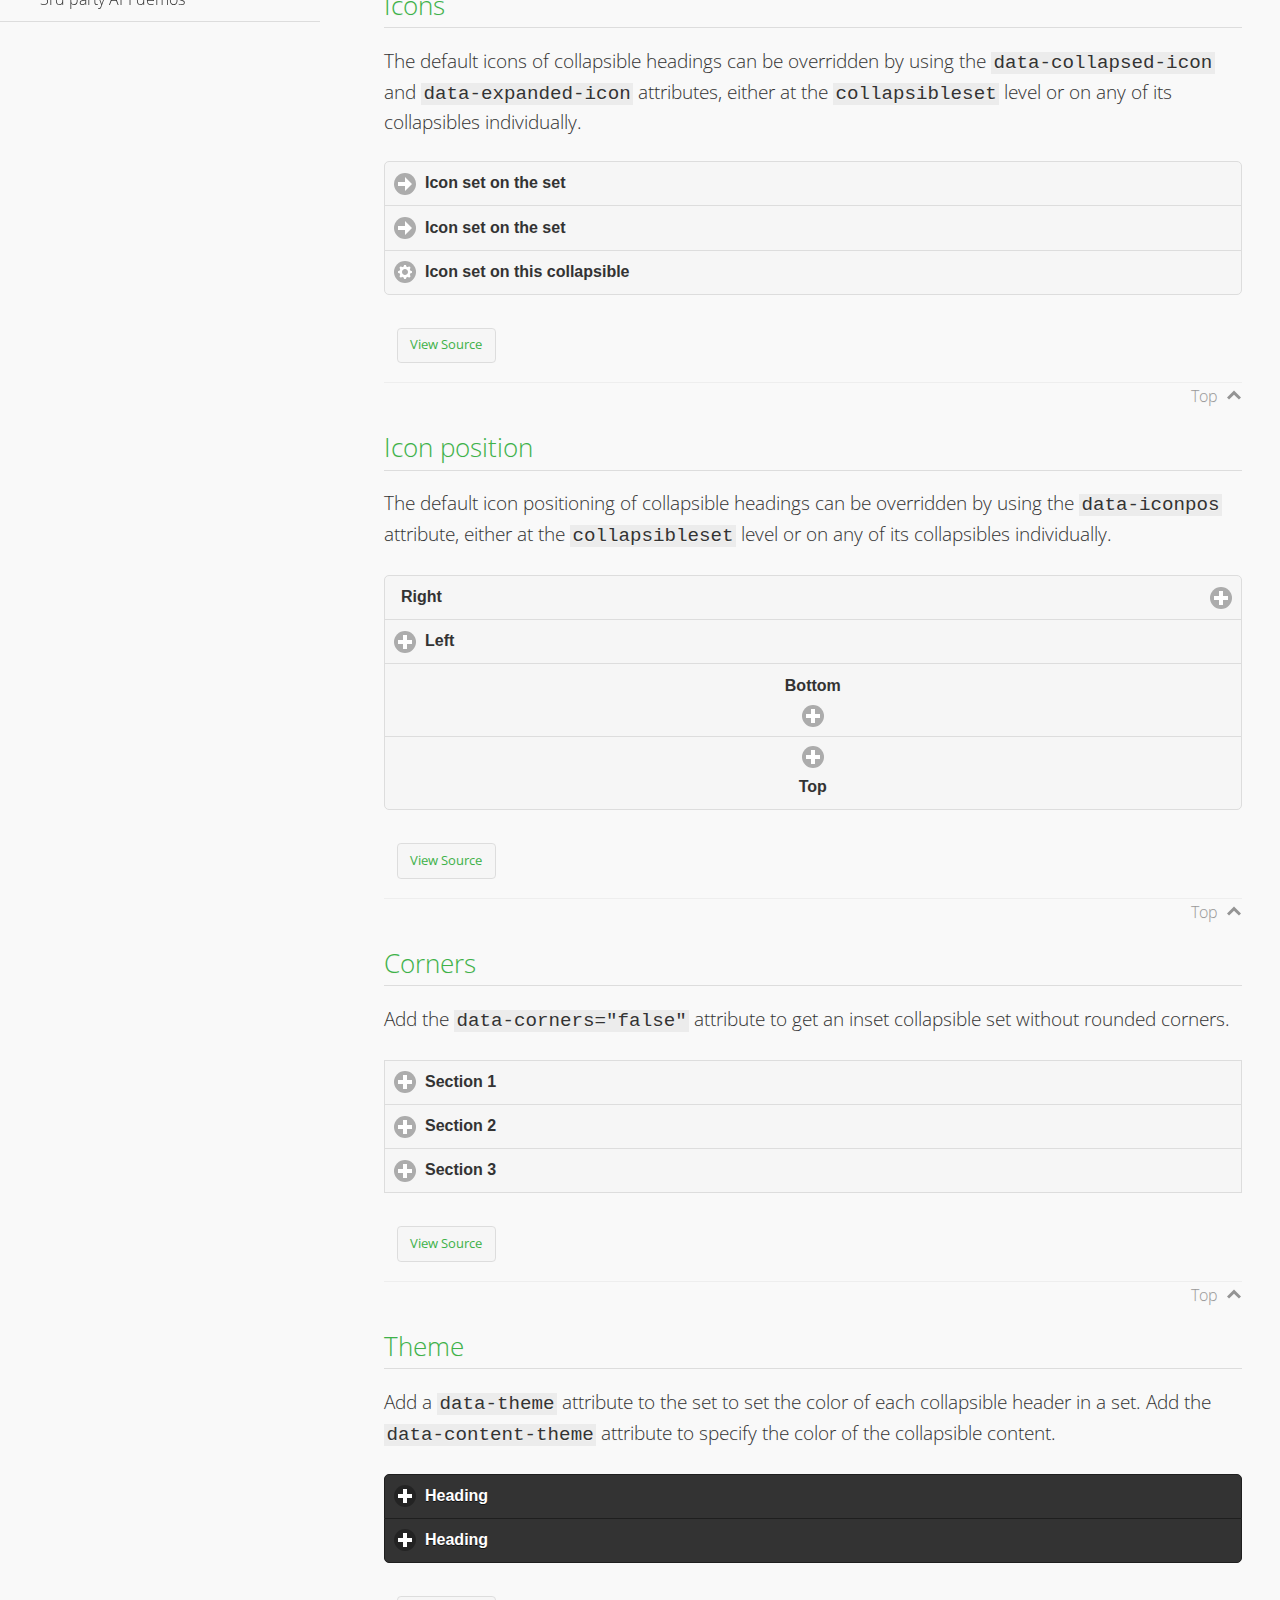
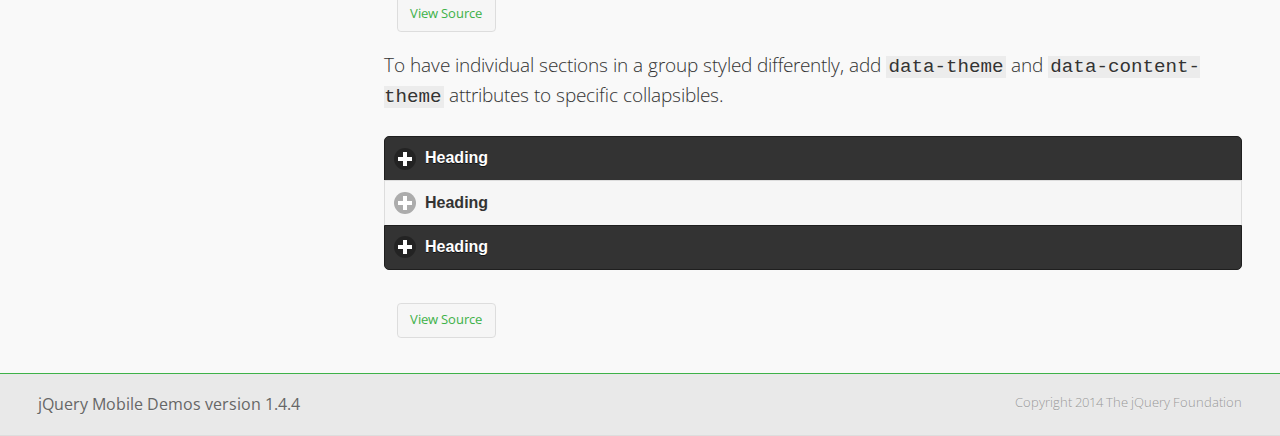
<file: platforms/android/assets/www/jquery.mobile-1.4.4/demos/collapsibleset/index.html>
<!DOCTYPE html>
<html>
<head>
	<meta charset="utf-8">
	<meta name="viewport" content="width=device-width, initial-scale=1">
	<title>Collapsible set - jQuery Mobile Demos</title>
	<link rel="shortcut icon" href="../favicon.ico">
    <link rel="stylesheet" href="http://fonts.googleapis.com/css?family=Open+Sans:300,400,700">
	<link rel="stylesheet" href="../css/themes/default/jquery.mobile-1.4.4.min.css">
	<link rel="stylesheet" href="../_assets/css/jqm-demos.css">
	<script src="../js/jquery.js"></script>
	<script src="../_assets/js/index.js"></script>
	<script src="../js/jquery.mobile-1.4.4.min.js"></script>
</head>
<body>
<div data-role="page" class="jqm-demos" data-quicklinks="true">

	<div data-role="header" class="jqm-header">
		<h2><a href="../" title="jQuery Mobile Demos home"><img src="../_assets/img/jquery-logo.png" alt="jQuery Mobile"></a></h2>
		<p><span class="jqm-version"></span> Demos</p>
		<a href="#" class="jqm-navmenu-link ui-btn ui-btn-icon-notext ui-corner-all ui-icon-bars ui-nodisc-icon ui-alt-icon ui-btn-left">Menu</a>
		<a href="#" class="jqm-search-link ui-btn ui-btn-icon-notext ui-corner-all ui-icon-search ui-nodisc-icon ui-alt-icon ui-btn-right">Search</a>
	</div><!-- /header -->

	<div role="main" class="ui-content jqm-content">

		<h1>Collapsible set</h1>

		<p>An accordion is created in jQuery Mobile by grouping a series of individual collapsibles into set.</p>

		<h2>Markup</h2>

		<p>Collapsible sets start with the same markup as <a href="../collapsible/" data-ajax="false">individual collapsibles</a> which have a heading followed by the collapsible content. By adding a parent wrapper with a <code>data-role="collapsibleset"</code> attribute to the collapsibles they will be visually grouped and they will behave like an accordion so only one section can be open at a time.</p>

			<div data-demo-html="true">
				<div data-role="collapsibleset" data-theme="a" data-content-theme="a">
					<div data-role="collapsible">
						<h3>Section 1</h3>
					<p>I'm the collapsible content for section 1</p>
					</div>
					<div data-role="collapsible">
						<h3>Section 2</h3>
					<p>I'm the collapsible content for section 2</p>

					</div>
					<div data-role="collapsible">
						<h3>Section 3</h3>
					<p>I'm the collapsible content for section 3</p>
					</div>
				</div>
			</div><!--/demo-html -->

		<h2>Inset vs. full width</h2>

		<p>For full width collapsibles without corner styling add the <code>data-inset="false"</code> attribute to the set. This makes the collapsible set look more like an expandable <a href="../listview/">listview</a>.</p>

			<div data-demo-html="true">
				<div data-role="collapsibleset" data-inset="false">
					<div data-role="collapsible">
						<h3>Animals</h3>
						<ul data-role="listview" data-inset="false">
							<li>Cats</li>
							<li>Dogs</li>
							<li>Lizards</li>
							<li>Snakes</li>
						</ul>
					</div>
					<div data-role="collapsible">
						<h3>Cars</h3>
						<ul data-role="listview" data-inset="false">
							<li>Acura</li>
							<li>Audi</li>
							<li>BMW</li>
							<li>Cadillac</li>
						</ul>
					</div>
					<div data-role="collapsible">
						<h3>Planets</h3>
						<ul data-role="listview" data-inset="false">
							<li>Earth</li>
							<li>Jupiter</li>
							<li>Mars</li>
							<li>Mercury</li>
						</ul>
					</div>
				</div>
			</div><!--/demo-html -->

		<h2>Mini</h2>

		<p>For a more compact version that is useful in tight spaces, add the <code>data-mini="true"</code> attribute to the set. </p>

			<div data-demo-html="true">
				<div data-role="collapsibleset" data-theme="a" data-content-theme="a" data-mini="true">
					<div data-role="collapsible">
						<h3>I'm a mini collapsible</h3>
					<p>This is good for tight spaces.</p>
					</div>
					<div data-role="collapsible">
						<h3>I'm another mini</h3>
					<p>Here's some collapsible content.</p>

					</div>
					<div data-role="collapsible">
						<h3>Last one</h3>
					<p>Final bit of collapsible content.</p>
					</div>
				</div>
			</div><!--/demo-html -->

		<h2>Icons</h2>

		<p>The default icons of collapsible headings can be overridden by using the <code>data-collapsed-icon</code> and <code>data-expanded-icon</code> attributes, either at the <code>collapsibleset</code> level or on any of its collapsibles individually.</p>

			<div data-demo-html="true">
				<div data-role="collapsibleset" data-theme="a" data-content-theme="a" data-collapsed-icon="arrow-r" data-expanded-icon="arrow-d">
					<div data-role="collapsible">
						<h3>Icon set on the set</h3>
					<p>Specify the open and close icons on the set to apply it to all the collapsibles within.</p>
					</div>
					<div data-role="collapsible">
						<h3>Icon set on the set</h3>
					<p>This collapsible also gets the icon from the set.</p>
					</div>
					<div data-role="collapsible" data-collapsed-icon="gear" data-expanded-icon="delete">
						<h3>Icon set on this collapsible</h3>
					<p>The icons here are applied to this collapsible specifically, thus overriding the set icons.</p>
					</div>
				</div>
			</div><!--/demo-html -->

		<h2>Icon position</h2>

		<p>The default icon positioning of collapsible headings can be overridden by using the <code>data-iconpos</code> attribute, either at the <code>collapsibleset</code> level or on any of its collapsibles individually.</p>

			<div data-demo-html="true">
				<div data-role="collapsibleset" data-theme="a" data-content-theme="a" data-iconpos="right">
					<div data-role="collapsible">
						<h3>Right</h3>
					<p>Inherits icon positioning from <code>data-iconpos="right"</code> attribute on set.</p>
					</div>
					<div data-role="collapsible" data-iconpos="left">
						<h3>Left</h3>
					<p>Set via <code>data-iconpos="left"</code> attribute on the collapsible</p>
					</div>
					<div data-role="collapsible" data-iconpos="bottom">
						<h3>Bottom</h3>
					<p>Set via <code>data-iconpos="bottom"</code> attribute on the collapsible</p>
					</div>
					<div data-role="collapsible" data-iconpos="top">
						<h3>Top</h3>
					<p>Set via <code>data-iconpos="top"</code> attribute on the collapsible</p>
					</div>
				</div>
			</div><!--/demo-html -->

		<h2>Corners</h2>
		<p>Add the <code>data-corners="false"</code> attribute to get an inset collapsible set without rounded corners.</p>

			<div data-demo-html="true">
				<div data-role="collapsibleset" data-corners="false" data-theme="a" data-content-theme="a">
					<div data-role="collapsible">
						<h3>Section 1</h3>
					<p>Collapsible content</p>
					</div>
					<div data-role="collapsible">
						<h3>Section 2</h3>
					<p>Collapsible content</p>

					</div>
					<div data-role="collapsible">
						<h3>Section 3</h3>
					<p>Collapsible content</p>
					</div>
				</div>
			</div><!--/demo-html -->

		<h2>Theme</h2>

		<p>Add a <code>data-theme</code> attribute to the set to set the color of each collapsible header in a set. Add the <code>data-content-theme</code> attribute to specify the color of the collapsible content. </p>

			<div data-demo-html="true">
				<div data-role="collapsibleset" data-theme="b" data-content-theme="b">
					<div data-role="collapsible">
						<h3>Heading</h3>
						<p>Content</p>
					</div>
					<div data-role="collapsible">
						<h3>Heading</h3>
						<p>Content</p>
					</div>
				</div>
			</div><!--/demo-html -->

		<p>To have individual sections in a group styled differently, add <code>data-theme</code> and <code>data-content-theme</code> attributes to specific collapsibles.</p>

			<div data-demo-html="true">
				<div data-role="collapsibleset" data-theme="b" data-content-theme="b">
					<div data-role="collapsible">
						<h3>Heading</h3>
						<p>Content</p>
					</div>
					<div data-role="collapsible" data-theme="a" data-content-theme="a">
						<h3>Heading</h3>
						<p>Content</p>
					</div>
					<div data-role="collapsible">
						<h3>Heading</h3>
						<p>Content</p>
					</div>
				</div>
		</div><!--/demo-html -->

	</div><!-- /content -->
	    <div data-role="panel" class="jqm-navmenu-panel" data-position="left" data-display="overlay" data-theme="a">
	    	<ul class="jqm-list ui-alt-icon ui-nodisc-icon">
<li data-filtertext="demos homepage" data-icon="home"><a href=".././">Home</a></li>
<li data-filtertext="introduction overview getting started"><a href="../intro/" data-ajax="false">Introduction</a></li>
<li data-filtertext="buttons button markup buttonmarkup method anchor link button element"><a href="../button-markup/" data-ajax="false">Buttons</a></li>
<li data-filtertext="form button widget input button submit reset"><a href="../button/" data-ajax="false">Button widget</a></li>
<li data-role="collapsible" data-enhanced="true" data-collapsed-icon="carat-d" data-expanded-icon="carat-u" data-iconpos="right" data-inset="false" class="ui-collapsible ui-collapsible-themed-content ui-collapsible-collapsed">
	<h3 class="ui-collapsible-heading ui-collapsible-heading-collapsed">
		<a href="#" class="ui-collapsible-heading-toggle ui-btn ui-btn-icon-right ui-btn-inherit ui-icon-carat-d">
		    Checkboxradio widget<span class="ui-collapsible-heading-status"> click to expand contents</span>
		</a>
	</h3>
	<div class="ui-collapsible-content ui-body-inherit ui-collapsible-content-collapsed" aria-hidden="true">
		<ul>
			<li data-filtertext="form checkboxradio widget checkbox input checkboxes controlgroups"><a href="../checkboxradio-checkbox/" data-ajax="false">Checkboxes</a></li>
			<li data-filtertext="form checkboxradio widget radio input radio buttons controlgroups"><a href="../checkboxradio-radio/" data-ajax="false">Radio buttons</a></li>
		</ul>
	</div>
</li>
<li data-role="collapsible" data-enhanced="true" data-collapsed-icon="carat-d" data-expanded-icon="carat-u" data-iconpos="right" data-inset="false" class="ui-collapsible ui-collapsible-themed-content ui-collapsible-collapsed">
	<h3 class="ui-collapsible-heading ui-collapsible-heading-collapsed">
		<a href="#" class="ui-collapsible-heading-toggle ui-btn ui-btn-icon-right ui-btn-inherit ui-icon-carat-d">
			Collapsible (set) widget<span class="ui-collapsible-heading-status"> click to expand contents</span>
		</a>
	</h3>
	<div class="ui-collapsible-content ui-body-inherit ui-collapsible-content-collapsed" aria-hidden="true">
		<ul>
			<li data-filtertext="collapsibles content formatting"><a href="../collapsible/" data-ajax="false">Collapsible</a></li>
			<li data-filtertext="dynamic collapsible set accordion append expand"><a href="../collapsible-dynamic/" data-ajax="false">Dynamic collapsibles</a></li>
			<li data-filtertext="accordions collapsible set widget content formatting grouped collapsibles"><a href="../collapsibleset/" data-ajax="false">Collapsible set</a></li>
		</ul>
	</div>
</li>
<li data-role="collapsible" data-enhanced="true" data-collapsed-icon="carat-d" data-expanded-icon="carat-u" data-iconpos="right" data-inset="false" class="ui-collapsible ui-collapsible-themed-content ui-collapsible-collapsed">
	<h3 class="ui-collapsible-heading ui-collapsible-heading-collapsed">
		<a href="#" class="ui-collapsible-heading-toggle ui-btn ui-btn-icon-right ui-btn-inherit ui-icon-carat-d">
			Controlgroup widget<span class="ui-collapsible-heading-status"> click to expand contents</span>
		</a>
	</h3>
	<div class="ui-collapsible-content ui-body-inherit ui-collapsible-content-collapsed" aria-hidden="true">
		<ul>
			<li data-filtertext="controlgroups selectmenu checkboxradio input grouped buttons horizontal vertical"><a href="../controlgroup/" data-ajax="false">Controlgroup</a></li>
			<li data-filtertext="dynamic controlgroup dynamically add buttons"><a href="../controlgroup-dynamic/" data-ajax="false">Dynamic controlgroups</a></li>
		</ul>
	</div>
</li>
<li data-filtertext="form datepicker widget date input"><a href="../datepicker/" data-ajax="false">Datepicker</a></li>
<li data-role="collapsible" data-enhanced="true" data-collapsed-icon="carat-d" data-expanded-icon="carat-u" data-iconpos="right" data-inset="false" class="ui-collapsible ui-collapsible-themed-content ui-collapsible-collapsed">
	<h3 class="ui-collapsible-heading ui-collapsible-heading-collapsed">
		<a href="#" class="ui-collapsible-heading-toggle ui-btn ui-btn-icon-right ui-btn-inherit ui-icon-carat-d">
			Events<span class="ui-collapsible-heading-status"> click to expand contents</span>
		</a>
	</h3>
	<div class="ui-collapsible-content ui-body-inherit ui-collapsible-content-collapsed" aria-hidden="true">
		<ul>
			<li data-filtertext="swipe to delete list items listviews swipe events"><a href="../swipe-list/" data-ajax="false">Swipe list items</a></li>
			<li data-filtertext="swipe to navigate swipe page navigation swipe events"><a href="../swipe-page/" data-ajax="false">Swipe page navigation</a></li>
		</ul>
	</div>
</li>
<li data-filtertext="filterable filter elements sorting searching listview table"><a href="../filterable/" data-ajax="false">Filterable widget</a></li>
<li data-filtertext="form flipswitch widget flip toggle switch binary select checkbox input"><a href="../flipswitch/" data-ajax="false">Flipswitch widget</a></li>
<li data-role="collapsible" data-enhanced="true" data-collapsed-icon="carat-d" data-expanded-icon="carat-u" data-iconpos="right" data-inset="false" class="ui-collapsible ui-collapsible-themed-content ui-collapsible-collapsed">
	<h3 class="ui-collapsible-heading ui-collapsible-heading-collapsed">
		<a href="#" class="ui-collapsible-heading-toggle ui-btn ui-btn-icon-right ui-btn-inherit ui-icon-carat-d">
			Forms<span class="ui-collapsible-heading-status"> click to expand contents</span>
		</a>
	</h3>
	<div class="ui-collapsible-content ui-body-inherit ui-collapsible-content-collapsed" aria-hidden="true">
		<ul>
			<li data-filtertext="forms text checkbox radio range button submit reset inputs selects textarea slider flipswitch label form elements"><a href="../forms/" data-ajax="false">Forms</a></li>
			<li data-filtertext="form hide labels hidden accessible ui-hidden-accessible forms"><a href="../forms-label-hidden-accessible/" data-ajax="false">Hide labels</a></li>
			<li data-filtertext="form field containers fieldcontain ui-field-contain forms"><a href="../forms-field-contain/" data-ajax="false">Field containers</a></li>
			<li data-filtertext="forms disabled form elements"><a href="../forms-disabled/" data-ajax="false">Forms disabled</a></li>
			<li data-filtertext="forms gallery examples overview forms text checkbox radio range button submit reset inputs selects textarea slider flipswitch label form elements"><a href="../forms-gallery/" data-ajax="false">Forms gallery</a></li>
		</ul>
	</div>
</li>
<li data-role="collapsible" data-enhanced="true" data-collapsed-icon="carat-d" data-expanded-icon="carat-u" data-iconpos="right" data-inset="false" class="ui-collapsible ui-collapsible-themed-content ui-collapsible-collapsed">
	<h3 class="ui-collapsible-heading ui-collapsible-heading-collapsed">
		<a href="#" class="ui-collapsible-heading-toggle ui-btn ui-btn-icon-right ui-btn-inherit ui-icon-carat-d">
			Grids<span class="ui-collapsible-heading-status"> click to expand contents</span>
		</a>
	</h3>
	<div class="ui-collapsible-content ui-body-inherit ui-collapsible-content-collapsed" aria-hidden="true">
		<ul>
			<li data-filtertext="grids columns blocks content formatting rwd responsive css framework"><a href="../grids/" data-ajax="false">Grids</a></li>
			<li data-filtertext="buttons in grids css framework"><a href="../grids-buttons/" data-ajax="false">Buttons in grids</a></li>
			<li data-filtertext="custom responsive grids rwd css framework"><a href="../grids-custom-responsive/" data-ajax="false">Custom responsive grids</a></li>
		</ul>
	</div>
</li>
<li data-filtertext="blocks content formatting sections heading"><a href="../body-bar-classes/" data-ajax="false">Grouping and dividing content</a></li>
<li data-role="collapsible" data-enhanced="true" data-collapsed-icon="carat-d" data-expanded-icon="carat-u" data-iconpos="right" data-inset="false" class="ui-collapsible ui-collapsible-themed-content ui-collapsible-collapsed">
	<h3 class="ui-collapsible-heading ui-collapsible-heading-collapsed">
		<a href="#" class="ui-collapsible-heading-toggle ui-btn ui-btn-icon-right ui-btn-inherit ui-icon-carat-d">
			Icons<span class="ui-collapsible-heading-status"> click to expand contents</span>
		</a>
	</h3>
	<div class="ui-collapsible-content ui-body-inherit ui-collapsible-content-collapsed" aria-hidden="true">
		<ul>
			<li data-filtertext="button icons svg disc alt custom icon position"><a href="../icons/" data-ajax="false">Icons</a></li>
			<li data-filtertext=""><a href="../icons-grunticon/" data-ajax="false">Grunticon loader</a></li>
		</ul>
	</div>
</li>
<li data-role="collapsible" data-enhanced="true" data-collapsed-icon="carat-d" data-expanded-icon="carat-u" data-iconpos="right" data-inset="false" class="ui-collapsible ui-collapsible-themed-content ui-collapsible-collapsed">
	<h3 class="ui-collapsible-heading ui-collapsible-heading-collapsed">
		<a href="#" class="ui-collapsible-heading-toggle ui-btn ui-btn-icon-right ui-btn-inherit ui-icon-carat-d">
			Listview widget<span class="ui-collapsible-heading-status"> click to expand contents</span>
		</a>
	</h3>
	<div class="ui-collapsible-content ui-body-inherit ui-collapsible-content-collapsed" aria-hidden="true">
		<ul>
			<li data-filtertext="listview widget thumbnails icons nested split button collapsible ul ol"><a href="../listview/" data-ajax="false">Listview</a></li>
			<li data-filtertext="autocomplete filterable reveal listview filtertextbeforefilter placeholder"><a href="../listview-autocomplete/" data-ajax="false">Listview autocomplete</a></li>
			<li data-filtertext="autocomplete filterable reveal listview remote data filtertextbeforefilter placeholder"><a href="../listview-autocomplete-remote/" data-ajax="false">Listview autocomplete remote data</a></li>
			<li data-filtertext="autodividers anchor jump scroll linkbars listview lists ul ol"><a href="../listview-autodividers-linkbar/" data-ajax="false">Listview autodividers linkbar</a></li>
			<li data-filtertext="listview autodividers selector autodividersselector lists ul ol"><a href="../listview-autodividers-selector/" data-ajax="false">Listview autodividers selector</a></li>
			<li data-filtertext="listview nested list items"><a href="../listview-nested-lists/" data-ajax="false">Nested Listviews</a></li>
			<li data-filtertext="listview collapsible list items flat"><a href="../listview-collapsible-item-flat/" data-ajax="false">Listview collapsible list items (flat)</a></li>
			<li data-filtertext="listview collapsible list indented"><a href="../listview-collapsible-item-indented/" data-ajax="false">Listview collapsible list items (indented)</a></li>
			<li data-filtertext="grid listview responsive grids responsive listviews lists ul"><a href="../listview-grid/" data-ajax="false">Listview responsive grid</a></li>
		</ul>
	</div>
</li>
<li data-filtertext="loader widget page loading navigation overlay spinner"><a href="../loader/" data-ajax="false">Loader widget</a></li>
<li data-filtertext="navbar widget navmenu toolbars header footer"><a href="../navbar/" data-ajax="false">Navbar widget</a></li>
<li data-role="collapsible" data-enhanced="true" data-collapsed-icon="carat-d" data-expanded-icon="carat-u" data-iconpos="right" data-inset="false" class="ui-collapsible ui-collapsible-themed-content ui-collapsible-collapsed">
	<h3 class="ui-collapsible-heading ui-collapsible-heading-collapsed">
		<a href="#" class="ui-collapsible-heading-toggle ui-btn ui-btn-icon-right ui-btn-inherit ui-icon-carat-d">
			Navigation<span class="ui-collapsible-heading-status"> click to expand contents</span>
		</a>
	</h3>
	<div class="ui-collapsible-content ui-body-inherit ui-collapsible-content-collapsed" aria-hidden="true">
		<ul>
			<li data-filtertext="ajax navigation navigate widget history event method"><a href="../navigation/" data-ajax="false">Navigation</a></li>
			<li data-filtertext="linking pages page links navigation ajax prefetch cache"><a href="../navigation-linking-pages/" data-ajax="false">Linking pages</a></li>
			<!-- <li data-filtertext="php redirect server redirection server-side navigation"><a href="../navigation-php-redirect/" data-ajax="false">PHP redirect demo</a></li>-->
			<li data-filtertext="navigation redirection hash query"><a href="../navigation-hash-processing/" data-ajax="false">Hash processing demo</a></li>
			<li data-filtertext="navigation redirection hash query"><a href="../page-events/" data-ajax="false">Page Navigation Events</a></li>
		</ul>
	</div>
</li>
<li data-role="collapsible" data-enhanced="true" data-collapsed-icon="carat-d" data-expanded-icon="carat-u" data-iconpos="right" data-inset="false" class="ui-collapsible ui-collapsible-themed-content ui-collapsible-collapsed">
	<h3 class="ui-collapsible-heading ui-collapsible-heading-collapsed">
		<a href="#" class="ui-collapsible-heading-toggle ui-btn ui-btn-icon-right ui-btn-inherit ui-icon-carat-d">
			Pages<span class="ui-collapsible-heading-status"> click to expand contents</span>
		</a>
	</h3>
	<div class="ui-collapsible-content ui-body-inherit ui-collapsible-content-collapsed" aria-hidden="true">
		<ul>
			<li data-filtertext="pages page widget ajax navigation"><a href="../pages/" data-ajax="false">Pages</a></li>
			<li data-filtertext="single page"><a href="../pages-single-page/" data-ajax="false">Single page</a></li>
			<li data-filtertext="multipage multi-page page"><a href="../pages-multi-page/" data-ajax="false">Multi-page template</a></li>
			<li data-filtertext="dialog page widget modal popup"><a href="../pages-dialog/" data-ajax="false">Dialog page</a></li>
		</ul>
	</div>
</li>
<li data-role="collapsible" data-enhanced="true" data-collapsed-icon="carat-d" data-expanded-icon="carat-u" data-iconpos="right" data-inset="false" class="ui-collapsible ui-collapsible-themed-content ui-collapsible-collapsed">
	<h3 class="ui-collapsible-heading ui-collapsible-heading-collapsed">
		<a href="#" class="ui-collapsible-heading-toggle ui-btn ui-btn-icon-right ui-btn-inherit ui-icon-carat-d">
			Panel widget<span class="ui-collapsible-heading-status"> click to expand contents</span>
		</a>
	</h3>
	<div class="ui-collapsible-content ui-body-inherit ui-collapsible-content-collapsed" aria-hidden="true">
		<ul>
			<li data-filtertext="panel widget sliding panels reveal push overlay responsive"><a href="../panel/" data-ajax="false">Panel</a></li>
			<li data-filtertext=""><a href="../panel-external/" data-ajax="false">External panels</a></li>
			<li data-filtertext="panel "><a href="../panel-fixed/" data-ajax="false">Fixed panels</a></li>
			<li data-filtertext="panel slide panels sliding panels shadow rwd responsive breakpoint"><a href="../panel-responsive/" data-ajax="false">Panels responsive</a></li>
			<li data-filtertext="panel custom style custom panel width reveal shadow listview panel styling page background wrapper"><a href="../panel-styling/" data-ajax="false">Custom panel style</a></li>
			<li data-filtertext="panel open on swipe"><a href="../panel-swipe-open/" data-ajax="false">Panel open on swipe</a></li>
			<li data-filtertext="panels outside page internal external toolbars"><a href="../panel-external-internal/" data-ajax="false">Panel external and internal</a></li>
		</ul>
	</div>
</li>
<li data-role="collapsible" data-enhanced="true" data-collapsed-icon="carat-d" data-expanded-icon="carat-u" data-iconpos="right" data-inset="false" class="ui-collapsible ui-collapsible-themed-content ui-collapsible-collapsed">
	<h3 class="ui-collapsible-heading ui-collapsible-heading-collapsed">
		<a href="#" class="ui-collapsible-heading-toggle ui-btn ui-btn-icon-right ui-btn-inherit ui-icon-carat-d">
			Popup widget<span class="ui-collapsible-heading-status"> click to expand contents</span>
		</a>
	</h3>
	<div class="ui-collapsible-content ui-body-inherit ui-collapsible-content-collapsed" aria-hidden="true">
		<ul>
			<li data-filtertext="popup widget popups dialog modal transition tooltip lightbox form overlay screen flip pop fade transition"><a href="../popup/" data-ajax="false">Popup</a></li>
			<li data-filtertext="popup alignment position"><a href="../popup-alignment/" data-ajax="false">Popup alignment</a></li>
			<li data-filtertext="popup arrow size popups popover"><a href="../popup-arrow-size/" data-ajax="false">Popup arrow size</a></li>
			<li data-filtertext="dynamic popups popup images lightbox"><a href="../popup-dynamic/" data-ajax="false">Dynamic popups</a></li>
			<li data-filtertext="popups with iframes scaling"><a href="../popup-iframe/" data-ajax="false">Popups with iframes</a></li>
			<li data-filtertext="popup image scaling"><a href="../popup-image-scaling/" data-ajax="false">Popup image scaling</a></li>
			<li data-filtertext="external popup outside multi-page"><a href="../popup-outside-multipage/" data-ajax="false">Popup outside multi-page</a></li>
		</ul>
	</div>
</li>
<li data-filtertext="form rangeslider widget dual sliders dual handle sliders range input"><a href="../rangeslider/" data-ajax="false">Rangeslider widget</a></li>
<li data-filtertext="responsive web design rwd adaptive progressive enhancement PE accessible mobile breakpoints media query media queries"><a href="../rwd/" data-ajax="false">Responsive Web Design</a></li>
<li data-role="collapsible" data-enhanced="true" data-collapsed-icon="carat-d" data-expanded-icon="carat-u" data-iconpos="right" data-inset="false" class="ui-collapsible ui-collapsible-themed-content ui-collapsible-collapsed">
	<h3 class="ui-collapsible-heading ui-collapsible-heading-collapsed">
		<a href="#" class="ui-collapsible-heading-toggle ui-btn ui-btn-icon-right ui-btn-inherit ui-icon-carat-d">
			Selectmenu widget<span class="ui-collapsible-heading-status"> click to expand contents</span>
		</a>
	</h3>
	<div class="ui-collapsible-content ui-body-inherit ui-collapsible-content-collapsed" aria-hidden="true">
		<ul>
			<li data-filtertext="form selectmenu widget select input custom select menu selects"><a href="../selectmenu/" data-ajax="false">Selectmenu</a></li>
			<li data-filtertext="form custom select menu selectmenu widget custom menu option optgroup multiple selects"><a href="../selectmenu-custom/" data-ajax="false">Custom select menu</a></li>
			<li data-filtertext="filterable select filter popup dialog"><a href="../selectmenu-custom-filter/" data-ajax="false">Custom select menu with filter</a></li>
		</ul>
	</div>
</li>
<li data-role="collapsible" data-enhanced="true" data-collapsed-icon="carat-d" data-expanded-icon="carat-u" data-iconpos="right" data-inset="false" class="ui-collapsible ui-collapsible-themed-content ui-collapsible-collapsed">
	<h3 class="ui-collapsible-heading ui-collapsible-heading-collapsed">
		<a href="#" class="ui-collapsible-heading-toggle ui-btn ui-btn-icon-right ui-btn-inherit ui-icon-carat-d">
			Slider widget<span class="ui-collapsible-heading-status"> click to expand contents</span>
		</a>
	</h3>
	<div class="ui-collapsible-content ui-body-inherit ui-collapsible-content-collapsed" aria-hidden="true">
		<ul>
			<li data-filtertext="form slider widget range input single sliders"><a href="../slider/" data-ajax="false">Slider</a></li>
			<li data-filtertext="form slider widget flipswitch slider binary select flip toggle switch"><a href="../slider-flipswitch/" data-ajax="false">Slider flip toggle switch</a></li>
			<li data-filtertext="form slider tooltip handle value input range sliders"><a href="../slider-tooltip/" data-ajax="false">Slider tooltip</a></li>
		</ul>
	</div>
</li>
<li data-role="collapsible" data-enhanced="true" data-collapsed-icon="carat-d" data-expanded-icon="carat-u" data-iconpos="right" data-inset="false" class="ui-collapsible ui-collapsible-themed-content ui-collapsible-collapsed">
	<h3 class="ui-collapsible-heading ui-collapsible-heading-collapsed">
		<a href="#" class="ui-collapsible-heading-toggle ui-btn ui-btn-icon-right ui-btn-inherit ui-icon-carat-d">
			Table widget<span class="ui-collapsible-heading-status"> click to expand contents</span>
		</a>
	</h3>
	<div class="ui-collapsible-content ui-body-inherit ui-collapsible-content-collapsed" aria-hidden="true">
		<ul>
			<li data-filtertext="table widget reflow column toggle th td responsive tables rwd hide show tabular"><a href="../table-column-toggle/" data-ajax="false">Table Column Toggle</a></li>
			<li data-filtertext="table column toggle phone comparison demo"><a href="../table-column-toggle-example/" data-ajax="false">Table Column Toggle demo</a></li>
			<li data-filtertext="responsive tables table column toggle heading groups rwd breakpoint"><a href="../table-column-toggle-heading-groups/" data-ajax="false">Table Column Toggle heading groups</a></li>
			<li data-filtertext="responsive tables table column toggle hide rwd breakpoint customization options"><a href="../table-column-toggle-options/" data-ajax="false">Table Column Toggle options</a></li>
			<li data-filtertext="table reflow th td responsive rwd columns tabular"><a href="../table-reflow/" data-ajax="false">Table Reflow</a></li>
			<li data-filtertext="responsive tables table reflow heading groups rwd breakpoint"><a href="../table-reflow-heading-groups/" data-ajax="false">Table Reflow heading groups</a></li>
			<li data-filtertext="responsive tables table reflow stripes strokes table style"><a href="../table-reflow-stripes-strokes/" data-ajax="false">Table Reflow stripes and strokes</a></li>
			<li data-filtertext="responsive tables table reflow stack custom styles"><a href="../table-reflow-styling/" data-ajax="false">Table Reflow custom styles</a></li>
		</ul>
	</div>
</li>
<li data-filtertext="ui tabs widget"><a href="../tabs/" data-ajax="false">Tabs widget</a></li>
<li data-filtertext="form textinput widget text input textarea number date time tel email file color password"><a href="../textinput/" data-ajax="false">Textinput widget</a></li>
<li data-role="collapsible" data-enhanced="true" data-collapsed-icon="carat-d" data-expanded-icon="carat-u" data-iconpos="right" data-inset="false" class="ui-collapsible ui-collapsible-themed-content ui-collapsible-collapsed">
	<h3 class="ui-collapsible-heading ui-collapsible-heading-collapsed">
		<a href="#" class="ui-collapsible-heading-toggle ui-btn ui-btn-icon-right ui-btn-inherit ui-icon-carat-d">
			Theming<span class="ui-collapsible-heading-status"> click to expand contents</span>
		</a>
	</h3>
	<div class="ui-collapsible-content ui-body-inherit ui-collapsible-content-collapsed" aria-hidden="true">
		<ul>
			<li data-filtertext="default theme swatches theming style css"><a href="../theme-default/" data-ajax="false">Default theme</a></li>
			<li data-filtertext="classic theme old theme swatches theming style css"><a href="../theme-classic/" data-ajax="false">Classic theme</a></li>
		</ul>
	</div>
</li>
<li data-role="collapsible" data-enhanced="true" data-collapsed-icon="carat-d" data-expanded-icon="carat-u" data-iconpos="right" data-inset="false" class="ui-collapsible ui-collapsible-themed-content ui-collapsible-collapsed">
	<h3 class="ui-collapsible-heading ui-collapsible-heading-collapsed">
		<a href="#" class="ui-collapsible-heading-toggle ui-btn ui-btn-icon-right ui-btn-inherit ui-icon-carat-d">
			Toolbar widget<span class="ui-collapsible-heading-status"> click to expand contents</span>
		</a>
	</h3>
	<div class="ui-collapsible-content ui-body-inherit ui-collapsible-content-collapsed" aria-hidden="true">
		<ul>
			<li data-filtertext="toolbar widget header footer toolbars fixed fullscreen external sections"><a href="../toolbar/" data-ajax="false">Toolbar</a></li>
			<li data-filtertext="dynamic toolbars dynamically add toolbar header footer"><a href="../toolbar-dynamic/" data-ajax="false">Dynamic toolbars</a></li>
			<li data-filtertext="external toolbars header footer"><a href="../toolbar-external/" data-ajax="false">External toolbars</a></li>
			<li data-filtertext="fixed toolbars header footer"><a href="../toolbar-fixed/" data-ajax="false">Fixed toolbars</a></li>
			<li data-filtertext="fixed fullscreen toolbars header footer"><a href="../toolbar-fixed-fullscreen/" data-ajax="false">Fullscreen toolbars</a></li>
			<li data-filtertext="external fixed toolbars header footer"><a href="../toolbar-fixed-external/" data-ajax="false">Fixed external toolbars</a></li>
			<li data-filtertext="external persistent toolbars header footer navbar navmenu"><a href="../toolbar-fixed-persistent/" data-ajax="false">Persistent toolbars</a></li>
			<li data-filtertext="external ajax optimized toolbars persistent toolbars header footer navbar"><a href="../toolbar-fixed-persistent-optimized/" data-ajax="false">Ajax optimized toolbars</a></li>
			<li data-filtertext="form in toolbars header footer"><a href="../toolbar-fixed-forms/" data-ajax="false">Form in toolbar</a></li>
		</ul>
	</div>
</li>
<li data-filtertext="page transitions animated pages popup navigation flip slide fade pop"><a href="../transitions/" data-ajax="false">Transitions</a></li>
<li data-role="collapsible" data-enhanced="true" data-collapsed-icon="carat-d" data-expanded-icon="carat-u" data-iconpos="right" data-inset="false" class="ui-collapsible ui-collapsible-themed-content ui-collapsible-collapsed">
	<h3 class="ui-collapsible-heading ui-collapsible-heading-collapsed">
		<a href="#" class="ui-collapsible-heading-toggle ui-btn ui-btn-icon-right ui-btn-inherit ui-icon-carat-d">
			3rd party API demos<span class="ui-collapsible-heading-status"> click to expand contents</span>
		</a>
	</h3>
	<div class="ui-collapsible-content ui-body-inherit ui-collapsible-content-collapsed" aria-hidden="true">
		<ul>
			<li data-filtertext="backbone requirejs navigation router"><a href="../backbone-requirejs/" data-ajax="false">Backbone RequireJS</a></li>
			<li data-filtertext="google maps geolocation demo"><a href="../map-geolocation/" data-ajax="false">Google Maps geolocation</a></li>
			<li data-filtertext="google maps hybrid"><a href="../map-list-toggle/" data-ajax="false">Google Maps list toggle</a></li>
		</ul>
	</div>
</li>



		     </ul>
		</div><!-- /panel -->


	<div data-role="footer" data-position="fixed" data-tap-toggle="false" class="jqm-footer">
		<p>jQuery Mobile Demos version <span class="jqm-version"></span></p>
		<p>Copyright 2014 The jQuery Foundation</p>
	</div><!-- /footer -->
	<!-- TODO: This should become an external panel so we can add input to markup (unique ID) -->
    <div data-role="panel" class="jqm-search-panel" data-position="right" data-display="overlay" data-theme="a">
		<div class="jqm-search">
			<ul class="jqm-list" data-filter-placeholder="Search demos..." data-filter-reveal="true">
<li data-filtertext="demos homepage" data-icon="home"><a href=".././">Home</a></li>
<li data-filtertext="introduction overview getting started"><a href="../intro/" data-ajax="false">Introduction</a></li>
<li data-filtertext="buttons button markup buttonmarkup method anchor link button element"><a href="../button-markup/" data-ajax="false">Buttons</a></li>
<li data-filtertext="form button widget input button submit reset"><a href="../button/" data-ajax="false">Button widget</a></li>
<li data-role="collapsible" data-enhanced="true" data-collapsed-icon="carat-d" data-expanded-icon="carat-u" data-iconpos="right" data-inset="false" class="ui-collapsible ui-collapsible-themed-content ui-collapsible-collapsed">
	<h3 class="ui-collapsible-heading ui-collapsible-heading-collapsed">
		<a href="#" class="ui-collapsible-heading-toggle ui-btn ui-btn-icon-right ui-btn-inherit ui-icon-carat-d">
		    Checkboxradio widget<span class="ui-collapsible-heading-status"> click to expand contents</span>
		</a>
	</h3>
	<div class="ui-collapsible-content ui-body-inherit ui-collapsible-content-collapsed" aria-hidden="true">
		<ul>
			<li data-filtertext="form checkboxradio widget checkbox input checkboxes controlgroups"><a href="../checkboxradio-checkbox/" data-ajax="false">Checkboxes</a></li>
			<li data-filtertext="form checkboxradio widget radio input radio buttons controlgroups"><a href="../checkboxradio-radio/" data-ajax="false">Radio buttons</a></li>
		</ul>
	</div>
</li>
<li data-role="collapsible" data-enhanced="true" data-collapsed-icon="carat-d" data-expanded-icon="carat-u" data-iconpos="right" data-inset="false" class="ui-collapsible ui-collapsible-themed-content ui-collapsible-collapsed">
	<h3 class="ui-collapsible-heading ui-collapsible-heading-collapsed">
		<a href="#" class="ui-collapsible-heading-toggle ui-btn ui-btn-icon-right ui-btn-inherit ui-icon-carat-d">
			Collapsible (set) widget<span class="ui-collapsible-heading-status"> click to expand contents</span>
		</a>
	</h3>
	<div class="ui-collapsible-content ui-body-inherit ui-collapsible-content-collapsed" aria-hidden="true">
		<ul>
			<li data-filtertext="collapsibles content formatting"><a href="../collapsible/" data-ajax="false">Collapsible</a></li>
			<li data-filtertext="dynamic collapsible set accordion append expand"><a href="../collapsible-dynamic/" data-ajax="false">Dynamic collapsibles</a></li>
			<li data-filtertext="accordions collapsible set widget content formatting grouped collapsibles"><a href="../collapsibleset/" data-ajax="false">Collapsible set</a></li>
		</ul>
	</div>
</li>
<li data-role="collapsible" data-enhanced="true" data-collapsed-icon="carat-d" data-expanded-icon="carat-u" data-iconpos="right" data-inset="false" class="ui-collapsible ui-collapsible-themed-content ui-collapsible-collapsed">
	<h3 class="ui-collapsible-heading ui-collapsible-heading-collapsed">
		<a href="#" class="ui-collapsible-heading-toggle ui-btn ui-btn-icon-right ui-btn-inherit ui-icon-carat-d">
			Controlgroup widget<span class="ui-collapsible-heading-status"> click to expand contents</span>
		</a>
	</h3>
	<div class="ui-collapsible-content ui-body-inherit ui-collapsible-content-collapsed" aria-hidden="true">
		<ul>
			<li data-filtertext="controlgroups selectmenu checkboxradio input grouped buttons horizontal vertical"><a href="../controlgroup/" data-ajax="false">Controlgroup</a></li>
			<li data-filtertext="dynamic controlgroup dynamically add buttons"><a href="../controlgroup-dynamic/" data-ajax="false">Dynamic controlgroups</a></li>
		</ul>
	</div>
</li>
<li data-filtertext="form datepicker widget date input"><a href="../datepicker/" data-ajax="false">Datepicker</a></li>
<li data-role="collapsible" data-enhanced="true" data-collapsed-icon="carat-d" data-expanded-icon="carat-u" data-iconpos="right" data-inset="false" class="ui-collapsible ui-collapsible-themed-content ui-collapsible-collapsed">
	<h3 class="ui-collapsible-heading ui-collapsible-heading-collapsed">
		<a href="#" class="ui-collapsible-heading-toggle ui-btn ui-btn-icon-right ui-btn-inherit ui-icon-carat-d">
			Events<span class="ui-collapsible-heading-status"> click to expand contents</span>
		</a>
	</h3>
	<div class="ui-collapsible-content ui-body-inherit ui-collapsible-content-collapsed" aria-hidden="true">
		<ul>
			<li data-filtertext="swipe to delete list items listviews swipe events"><a href="../swipe-list/" data-ajax="false">Swipe list items</a></li>
			<li data-filtertext="swipe to navigate swipe page navigation swipe events"><a href="../swipe-page/" data-ajax="false">Swipe page navigation</a></li>
		</ul>
	</div>
</li>
<li data-filtertext="filterable filter elements sorting searching listview table"><a href="../filterable/" data-ajax="false">Filterable widget</a></li>
<li data-filtertext="form flipswitch widget flip toggle switch binary select checkbox input"><a href="../flipswitch/" data-ajax="false">Flipswitch widget</a></li>
<li data-role="collapsible" data-enhanced="true" data-collapsed-icon="carat-d" data-expanded-icon="carat-u" data-iconpos="right" data-inset="false" class="ui-collapsible ui-collapsible-themed-content ui-collapsible-collapsed">
	<h3 class="ui-collapsible-heading ui-collapsible-heading-collapsed">
		<a href="#" class="ui-collapsible-heading-toggle ui-btn ui-btn-icon-right ui-btn-inherit ui-icon-carat-d">
			Forms<span class="ui-collapsible-heading-status"> click to expand contents</span>
		</a>
	</h3>
	<div class="ui-collapsible-content ui-body-inherit ui-collapsible-content-collapsed" aria-hidden="true">
		<ul>
			<li data-filtertext="forms text checkbox radio range button submit reset inputs selects textarea slider flipswitch label form elements"><a href="../forms/" data-ajax="false">Forms</a></li>
			<li data-filtertext="form hide labels hidden accessible ui-hidden-accessible forms"><a href="../forms-label-hidden-accessible/" data-ajax="false">Hide labels</a></li>
			<li data-filtertext="form field containers fieldcontain ui-field-contain forms"><a href="../forms-field-contain/" data-ajax="false">Field containers</a></li>
			<li data-filtertext="forms disabled form elements"><a href="../forms-disabled/" data-ajax="false">Forms disabled</a></li>
			<li data-filtertext="forms gallery examples overview forms text checkbox radio range button submit reset inputs selects textarea slider flipswitch label form elements"><a href="../forms-gallery/" data-ajax="false">Forms gallery</a></li>
		</ul>
	</div>
</li>
<li data-role="collapsible" data-enhanced="true" data-collapsed-icon="carat-d" data-expanded-icon="carat-u" data-iconpos="right" data-inset="false" class="ui-collapsible ui-collapsible-themed-content ui-collapsible-collapsed">
	<h3 class="ui-collapsible-heading ui-collapsible-heading-collapsed">
		<a href="#" class="ui-collapsible-heading-toggle ui-btn ui-btn-icon-right ui-btn-inherit ui-icon-carat-d">
			Grids<span class="ui-collapsible-heading-status"> click to expand contents</span>
		</a>
	</h3>
	<div class="ui-collapsible-content ui-body-inherit ui-collapsible-content-collapsed" aria-hidden="true">
		<ul>
			<li data-filtertext="grids columns blocks content formatting rwd responsive css framework"><a href="../grids/" data-ajax="false">Grids</a></li>
			<li data-filtertext="buttons in grids css framework"><a href="../grids-buttons/" data-ajax="false">Buttons in grids</a></li>
			<li data-filtertext="custom responsive grids rwd css framework"><a href="../grids-custom-responsive/" data-ajax="false">Custom responsive grids</a></li>
		</ul>
	</div>
</li>
<li data-filtertext="blocks content formatting sections heading"><a href="../body-bar-classes/" data-ajax="false">Grouping and dividing content</a></li>
<li data-role="collapsible" data-enhanced="true" data-collapsed-icon="carat-d" data-expanded-icon="carat-u" data-iconpos="right" data-inset="false" class="ui-collapsible ui-collapsible-themed-content ui-collapsible-collapsed">
	<h3 class="ui-collapsible-heading ui-collapsible-heading-collapsed">
		<a href="#" class="ui-collapsible-heading-toggle ui-btn ui-btn-icon-right ui-btn-inherit ui-icon-carat-d">
			Icons<span class="ui-collapsible-heading-status"> click to expand contents</span>
		</a>
	</h3>
	<div class="ui-collapsible-content ui-body-inherit ui-collapsible-content-collapsed" aria-hidden="true">
		<ul>
			<li data-filtertext="button icons svg disc alt custom icon position"><a href="../icons/" data-ajax="false">Icons</a></li>
			<li data-filtertext=""><a href="../icons-grunticon/" data-ajax="false">Grunticon loader</a></li>
		</ul>
	</div>
</li>
<li data-role="collapsible" data-enhanced="true" data-collapsed-icon="carat-d" data-expanded-icon="carat-u" data-iconpos="right" data-inset="false" class="ui-collapsible ui-collapsible-themed-content ui-collapsible-collapsed">
	<h3 class="ui-collapsible-heading ui-collapsible-heading-collapsed">
		<a href="#" class="ui-collapsible-heading-toggle ui-btn ui-btn-icon-right ui-btn-inherit ui-icon-carat-d">
			Listview widget<span class="ui-collapsible-heading-status"> click to expand contents</span>
		</a>
	</h3>
	<div class="ui-collapsible-content ui-body-inherit ui-collapsible-content-collapsed" aria-hidden="true">
		<ul>
			<li data-filtertext="listview widget thumbnails icons nested split button collapsible ul ol"><a href="../listview/" data-ajax="false">Listview</a></li>
			<li data-filtertext="autocomplete filterable reveal listview filtertextbeforefilter placeholder"><a href="../listview-autocomplete/" data-ajax="false">Listview autocomplete</a></li>
			<li data-filtertext="autocomplete filterable reveal listview remote data filtertextbeforefilter placeholder"><a href="../listview-autocomplete-remote/" data-ajax="false">Listview autocomplete remote data</a></li>
			<li data-filtertext="autodividers anchor jump scroll linkbars listview lists ul ol"><a href="../listview-autodividers-linkbar/" data-ajax="false">Listview autodividers linkbar</a></li>
			<li data-filtertext="listview autodividers selector autodividersselector lists ul ol"><a href="../listview-autodividers-selector/" data-ajax="false">Listview autodividers selector</a></li>
			<li data-filtertext="listview nested list items"><a href="../listview-nested-lists/" data-ajax="false">Nested Listviews</a></li>
			<li data-filtertext="listview collapsible list items flat"><a href="../listview-collapsible-item-flat/" data-ajax="false">Listview collapsible list items (flat)</a></li>
			<li data-filtertext="listview collapsible list indented"><a href="../listview-collapsible-item-indented/" data-ajax="false">Listview collapsible list items (indented)</a></li>
			<li data-filtertext="grid listview responsive grids responsive listviews lists ul"><a href="../listview-grid/" data-ajax="false">Listview responsive grid</a></li>
		</ul>
	</div>
</li>
<li data-filtertext="loader widget page loading navigation overlay spinner"><a href="../loader/" data-ajax="false">Loader widget</a></li>
<li data-filtertext="navbar widget navmenu toolbars header footer"><a href="../navbar/" data-ajax="false">Navbar widget</a></li>
<li data-role="collapsible" data-enhanced="true" data-collapsed-icon="carat-d" data-expanded-icon="carat-u" data-iconpos="right" data-inset="false" class="ui-collapsible ui-collapsible-themed-content ui-collapsible-collapsed">
	<h3 class="ui-collapsible-heading ui-collapsible-heading-collapsed">
		<a href="#" class="ui-collapsible-heading-toggle ui-btn ui-btn-icon-right ui-btn-inherit ui-icon-carat-d">
			Navigation<span class="ui-collapsible-heading-status"> click to expand contents</span>
		</a>
	</h3>
	<div class="ui-collapsible-content ui-body-inherit ui-collapsible-content-collapsed" aria-hidden="true">
		<ul>
			<li data-filtertext="ajax navigation navigate widget history event method"><a href="../navigation/" data-ajax="false">Navigation</a></li>
			<li data-filtertext="linking pages page links navigation ajax prefetch cache"><a href="../navigation-linking-pages/" data-ajax="false">Linking pages</a></li>
			<!-- <li data-filtertext="php redirect server redirection server-side navigation"><a href="../navigation-php-redirect/" data-ajax="false">PHP redirect demo</a></li>-->
			<li data-filtertext="navigation redirection hash query"><a href="../navigation-hash-processing/" data-ajax="false">Hash processing demo</a></li>
			<li data-filtertext="navigation redirection hash query"><a href="../page-events/" data-ajax="false">Page Navigation Events</a></li>
		</ul>
	</div>
</li>
<li data-role="collapsible" data-enhanced="true" data-collapsed-icon="carat-d" data-expanded-icon="carat-u" data-iconpos="right" data-inset="false" class="ui-collapsible ui-collapsible-themed-content ui-collapsible-collapsed">
	<h3 class="ui-collapsible-heading ui-collapsible-heading-collapsed">
		<a href="#" class="ui-collapsible-heading-toggle ui-btn ui-btn-icon-right ui-btn-inherit ui-icon-carat-d">
			Pages<span class="ui-collapsible-heading-status"> click to expand contents</span>
		</a>
	</h3>
	<div class="ui-collapsible-content ui-body-inherit ui-collapsible-content-collapsed" aria-hidden="true">
		<ul>
			<li data-filtertext="pages page widget ajax navigation"><a href="../pages/" data-ajax="false">Pages</a></li>
			<li data-filtertext="single page"><a href="../pages-single-page/" data-ajax="false">Single page</a></li>
			<li data-filtertext="multipage multi-page page"><a href="../pages-multi-page/" data-ajax="false">Multi-page template</a></li>
			<li data-filtertext="dialog page widget modal popup"><a href="../pages-dialog/" data-ajax="false">Dialog page</a></li>
		</ul>
	</div>
</li>
<li data-role="collapsible" data-enhanced="true" data-collapsed-icon="carat-d" data-expanded-icon="carat-u" data-iconpos="right" data-inset="false" class="ui-collapsible ui-collapsible-themed-content ui-collapsible-collapsed">
	<h3 class="ui-collapsible-heading ui-collapsible-heading-collapsed">
		<a href="#" class="ui-collapsible-heading-toggle ui-btn ui-btn-icon-right ui-btn-inherit ui-icon-carat-d">
			Panel widget<span class="ui-collapsible-heading-status"> click to expand contents</span>
		</a>
	</h3>
	<div class="ui-collapsible-content ui-body-inherit ui-collapsible-content-collapsed" aria-hidden="true">
		<ul>
			<li data-filtertext="panel widget sliding panels reveal push overlay responsive"><a href="../panel/" data-ajax="false">Panel</a></li>
			<li data-filtertext=""><a href="../panel-external/" data-ajax="false">External panels</a></li>
			<li data-filtertext="panel "><a href="../panel-fixed/" data-ajax="false">Fixed panels</a></li>
			<li data-filtertext="panel slide panels sliding panels shadow rwd responsive breakpoint"><a href="../panel-responsive/" data-ajax="false">Panels responsive</a></li>
			<li data-filtertext="panel custom style custom panel width reveal shadow listview panel styling page background wrapper"><a href="../panel-styling/" data-ajax="false">Custom panel style</a></li>
			<li data-filtertext="panel open on swipe"><a href="../panel-swipe-open/" data-ajax="false">Panel open on swipe</a></li>
			<li data-filtertext="panels outside page internal external toolbars"><a href="../panel-external-internal/" data-ajax="false">Panel external and internal</a></li>
		</ul>
	</div>
</li>
<li data-role="collapsible" data-enhanced="true" data-collapsed-icon="carat-d" data-expanded-icon="carat-u" data-iconpos="right" data-inset="false" class="ui-collapsible ui-collapsible-themed-content ui-collapsible-collapsed">
	<h3 class="ui-collapsible-heading ui-collapsible-heading-collapsed">
		<a href="#" class="ui-collapsible-heading-toggle ui-btn ui-btn-icon-right ui-btn-inherit ui-icon-carat-d">
			Popup widget<span class="ui-collapsible-heading-status"> click to expand contents</span>
		</a>
	</h3>
	<div class="ui-collapsible-content ui-body-inherit ui-collapsible-content-collapsed" aria-hidden="true">
		<ul>
			<li data-filtertext="popup widget popups dialog modal transition tooltip lightbox form overlay screen flip pop fade transition"><a href="../popup/" data-ajax="false">Popup</a></li>
			<li data-filtertext="popup alignment position"><a href="../popup-alignment/" data-ajax="false">Popup alignment</a></li>
			<li data-filtertext="popup arrow size popups popover"><a href="../popup-arrow-size/" data-ajax="false">Popup arrow size</a></li>
			<li data-filtertext="dynamic popups popup images lightbox"><a href="../popup-dynamic/" data-ajax="false">Dynamic popups</a></li>
			<li data-filtertext="popups with iframes scaling"><a href="../popup-iframe/" data-ajax="false">Popups with iframes</a></li>
			<li data-filtertext="popup image scaling"><a href="../popup-image-scaling/" data-ajax="false">Popup image scaling</a></li>
			<li data-filtertext="external popup outside multi-page"><a href="../popup-outside-multipage/" data-ajax="false">Popup outside multi-page</a></li>
		</ul>
	</div>
</li>
<li data-filtertext="form rangeslider widget dual sliders dual handle sliders range input"><a href="../rangeslider/" data-ajax="false">Rangeslider widget</a></li>
<li data-filtertext="responsive web design rwd adaptive progressive enhancement PE accessible mobile breakpoints media query media queries"><a href="../rwd/" data-ajax="false">Responsive Web Design</a></li>
<li data-role="collapsible" data-enhanced="true" data-collapsed-icon="carat-d" data-expanded-icon="carat-u" data-iconpos="right" data-inset="false" class="ui-collapsible ui-collapsible-themed-content ui-collapsible-collapsed">
	<h3 class="ui-collapsible-heading ui-collapsible-heading-collapsed">
		<a href="#" class="ui-collapsible-heading-toggle ui-btn ui-btn-icon-right ui-btn-inherit ui-icon-carat-d">
			Selectmenu widget<span class="ui-collapsible-heading-status"> click to expand contents</span>
		</a>
	</h3>
	<div class="ui-collapsible-content ui-body-inherit ui-collapsible-content-collapsed" aria-hidden="true">
		<ul>
			<li data-filtertext="form selectmenu widget select input custom select menu selects"><a href="../selectmenu/" data-ajax="false">Selectmenu</a></li>
			<li data-filtertext="form custom select menu selectmenu widget custom menu option optgroup multiple selects"><a href="../selectmenu-custom/" data-ajax="false">Custom select menu</a></li>
			<li data-filtertext="filterable select filter popup dialog"><a href="../selectmenu-custom-filter/" data-ajax="false">Custom select menu with filter</a></li>
		</ul>
	</div>
</li>
<li data-role="collapsible" data-enhanced="true" data-collapsed-icon="carat-d" data-expanded-icon="carat-u" data-iconpos="right" data-inset="false" class="ui-collapsible ui-collapsible-themed-content ui-collapsible-collapsed">
	<h3 class="ui-collapsible-heading ui-collapsible-heading-collapsed">
		<a href="#" class="ui-collapsible-heading-toggle ui-btn ui-btn-icon-right ui-btn-inherit ui-icon-carat-d">
			Slider widget<span class="ui-collapsible-heading-status"> click to expand contents</span>
		</a>
	</h3>
	<div class="ui-collapsible-content ui-body-inherit ui-collapsible-content-collapsed" aria-hidden="true">
		<ul>
			<li data-filtertext="form slider widget range input single sliders"><a href="../slider/" data-ajax="false">Slider</a></li>
			<li data-filtertext="form slider widget flipswitch slider binary select flip toggle switch"><a href="../slider-flipswitch/" data-ajax="false">Slider flip toggle switch</a></li>
			<li data-filtertext="form slider tooltip handle value input range sliders"><a href="../slider-tooltip/" data-ajax="false">Slider tooltip</a></li>
		</ul>
	</div>
</li>
<li data-role="collapsible" data-enhanced="true" data-collapsed-icon="carat-d" data-expanded-icon="carat-u" data-iconpos="right" data-inset="false" class="ui-collapsible ui-collapsible-themed-content ui-collapsible-collapsed">
	<h3 class="ui-collapsible-heading ui-collapsible-heading-collapsed">
		<a href="#" class="ui-collapsible-heading-toggle ui-btn ui-btn-icon-right ui-btn-inherit ui-icon-carat-d">
			Table widget<span class="ui-collapsible-heading-status"> click to expand contents</span>
		</a>
	</h3>
	<div class="ui-collapsible-content ui-body-inherit ui-collapsible-content-collapsed" aria-hidden="true">
		<ul>
			<li data-filtertext="table widget reflow column toggle th td responsive tables rwd hide show tabular"><a href="../table-column-toggle/" data-ajax="false">Table Column Toggle</a></li>
			<li data-filtertext="table column toggle phone comparison demo"><a href="../table-column-toggle-example/" data-ajax="false">Table Column Toggle demo</a></li>
			<li data-filtertext="responsive tables table column toggle heading groups rwd breakpoint"><a href="../table-column-toggle-heading-groups/" data-ajax="false">Table Column Toggle heading groups</a></li>
			<li data-filtertext="responsive tables table column toggle hide rwd breakpoint customization options"><a href="../table-column-toggle-options/" data-ajax="false">Table Column Toggle options</a></li>
			<li data-filtertext="table reflow th td responsive rwd columns tabular"><a href="../table-reflow/" data-ajax="false">Table Reflow</a></li>
			<li data-filtertext="responsive tables table reflow heading groups rwd breakpoint"><a href="../table-reflow-heading-groups/" data-ajax="false">Table Reflow heading groups</a></li>
			<li data-filtertext="responsive tables table reflow stripes strokes table style"><a href="../table-reflow-stripes-strokes/" data-ajax="false">Table Reflow stripes and strokes</a></li>
			<li data-filtertext="responsive tables table reflow stack custom styles"><a href="../table-reflow-styling/" data-ajax="false">Table Reflow custom styles</a></li>
		</ul>
	</div>
</li>
<li data-filtertext="ui tabs widget"><a href="../tabs/" data-ajax="false">Tabs widget</a></li>
<li data-filtertext="form textinput widget text input textarea number date time tel email file color password"><a href="../textinput/" data-ajax="false">Textinput widget</a></li>
<li data-role="collapsible" data-enhanced="true" data-collapsed-icon="carat-d" data-expanded-icon="carat-u" data-iconpos="right" data-inset="false" class="ui-collapsible ui-collapsible-themed-content ui-collapsible-collapsed">
	<h3 class="ui-collapsible-heading ui-collapsible-heading-collapsed">
		<a href="#" class="ui-collapsible-heading-toggle ui-btn ui-btn-icon-right ui-btn-inherit ui-icon-carat-d">
			Theming<span class="ui-collapsible-heading-status"> click to expand contents</span>
		</a>
	</h3>
	<div class="ui-collapsible-content ui-body-inherit ui-collapsible-content-collapsed" aria-hidden="true">
		<ul>
			<li data-filtertext="default theme swatches theming style css"><a href="../theme-default/" data-ajax="false">Default theme</a></li>
			<li data-filtertext="classic theme old theme swatches theming style css"><a href="../theme-classic/" data-ajax="false">Classic theme</a></li>
		</ul>
	</div>
</li>
<li data-role="collapsible" data-enhanced="true" data-collapsed-icon="carat-d" data-expanded-icon="carat-u" data-iconpos="right" data-inset="false" class="ui-collapsible ui-collapsible-themed-content ui-collapsible-collapsed">
	<h3 class="ui-collapsible-heading ui-collapsible-heading-collapsed">
		<a href="#" class="ui-collapsible-heading-toggle ui-btn ui-btn-icon-right ui-btn-inherit ui-icon-carat-d">
			Toolbar widget<span class="ui-collapsible-heading-status"> click to expand contents</span>
		</a>
	</h3>
	<div class="ui-collapsible-content ui-body-inherit ui-collapsible-content-collapsed" aria-hidden="true">
		<ul>
			<li data-filtertext="toolbar widget header footer toolbars fixed fullscreen external sections"><a href="../toolbar/" data-ajax="false">Toolbar</a></li>
			<li data-filtertext="dynamic toolbars dynamically add toolbar header footer"><a href="../toolbar-dynamic/" data-ajax="false">Dynamic toolbars</a></li>
			<li data-filtertext="external toolbars header footer"><a href="../toolbar-external/" data-ajax="false">External toolbars</a></li>
			<li data-filtertext="fixed toolbars header footer"><a href="../toolbar-fixed/" data-ajax="false">Fixed toolbars</a></li>
			<li data-filtertext="fixed fullscreen toolbars header footer"><a href="../toolbar-fixed-fullscreen/" data-ajax="false">Fullscreen toolbars</a></li>
			<li data-filtertext="external fixed toolbars header footer"><a href="../toolbar-fixed-external/" data-ajax="false">Fixed external toolbars</a></li>
			<li data-filtertext="external persistent toolbars header footer navbar navmenu"><a href="../toolbar-fixed-persistent/" data-ajax="false">Persistent toolbars</a></li>
			<li data-filtertext="external ajax optimized toolbars persistent toolbars header footer navbar"><a href="../toolbar-fixed-persistent-optimized/" data-ajax="false">Ajax optimized toolbars</a></li>
			<li data-filtertext="form in toolbars header footer"><a href="../toolbar-fixed-forms/" data-ajax="false">Form in toolbar</a></li>
		</ul>
	</div>
</li>
<li data-filtertext="page transitions animated pages popup navigation flip slide fade pop"><a href="../transitions/" data-ajax="false">Transitions</a></li>
<li data-role="collapsible" data-enhanced="true" data-collapsed-icon="carat-d" data-expanded-icon="carat-u" data-iconpos="right" data-inset="false" class="ui-collapsible ui-collapsible-themed-content ui-collapsible-collapsed">
	<h3 class="ui-collapsible-heading ui-collapsible-heading-collapsed">
		<a href="#" class="ui-collapsible-heading-toggle ui-btn ui-btn-icon-right ui-btn-inherit ui-icon-carat-d">
			3rd party API demos<span class="ui-collapsible-heading-status"> click to expand contents</span>
		</a>
	</h3>
	<div class="ui-collapsible-content ui-body-inherit ui-collapsible-content-collapsed" aria-hidden="true">
		<ul>
			<li data-filtertext="backbone requirejs navigation router"><a href="../backbone-requirejs/" data-ajax="false">Backbone RequireJS</a></li>
			<li data-filtertext="google maps geolocation demo"><a href="../map-geolocation/" data-ajax="false">Google Maps geolocation</a></li>
			<li data-filtertext="google maps hybrid"><a href="../map-list-toggle/" data-ajax="false">Google Maps list toggle</a></li>
		</ul>
	</div>
</li>



			</ul>
		</div>
	</div><!-- /panel -->


</div><!-- /page -->

</body>
</html>
</file>
<file: platforms/android/assets/www/jquery.mobile-1.4.4/demos/_assets/css/jqm-demos.css>
/* JQM Demos custom CSS */

/* Header */
.jqm-demos .jqm-header {
	background: #fff;
	border-top: 4px solid #3eb249;
	border-bottom-color: #eee;
}
.jqm-demos .jqm-header h2 {
	padding: .4em 0 .1em;
	margin: 0 3em;
}
.jqm-demos .jqm-header h2 a {
	display: inline-block;
	text-decoration: none;
	min-height: 40px;
}
.jqm-demos .jqm-header h2 img {
	display: block;
	width: 140px;
	height: auto;
}
.jqm-demos .jqm-header h2 > img {
	display: inline-block;
}
.jqm-demos .jqm-header p {
	position: absolute;
	bottom: -2em;
	left: 1em;
	margin: 0;
	color: #666;
	font-family: 'Open Sans', sans-serif;
	font-weight: 300;
	text-transform: uppercase;
}
.jqm-demos .jqm-header .ui-btn {
	width: 2em;
	height: 2em;
	background: none;
	border: 0;
	top: 50%;
	margin-top: -1em;
	-webkit-border-radius: .3125em;
	border-radius: .3125em;
	opacity: .4;
	filter: Alpha(Opacity=40);
}

/* Footer */
.jqm-demos .jqm-footer.ui-footer {
	position: absolute;
	bottom: 0;
	padding-bottom: 0;
}
.jqm-demos .jqm-footer {
	border-top: 1px solid #3eb249;
}
.jqm-demos .jqm-footer p {
	font-size: .8em;
	color: #999;
	font-family: 'Open Sans', sans-serif;
	font-weight: 300;
	margin: 0 1.25em 1.25em;
}
.jqm-demos .jqm-footer p:first-child {
	font-size: 1em;
	color: #666;
	font-weight: 400;
	margin: 1em 1em .75em;
}

/* Content */
.jqm-demos .jqm-content {
	padding-top: 3em;
}
.jqm-demos .jqm-content > h1,
.jqm-demos .jqm-content > h2,
.jqm-demos .jqm-content > h3,
.jqm-demos .jqm-content > p,
.jqm-demos .jqm-content > ul li,
.jqm-demos .jqm-content > a {
	font-family: 'Open Sans', sans-serif;
	font-weight: 300;
}
.jqm-demos .jqm-content > h1 {
	font-size: 2.4em;
	margin: 0 0 .625em;
}
.jqm-demos .jqm-content > h2 {
	color: #3eb249;
	background-color: transparent;
	border-bottom: 1px solid #ddd;
	font-size: 1.6em;
	padding-bottom: .2em;
	margin: 0 0 .7375em;
}
.jqm-demos .jqm-content > h3 {
	color: #3eb249;
	background-color: transparent;
	font-size: 1.4em;
	margin: 0 0 1em;
}
.jqm-demos .jqm-content > p {
	font-size: 1.2em;
	line-height: 1.5;
}
.jqm-demos .jqm-content > ul:not(.jqm-list) li {
	font-size: 1.2em;
	line-height: 1.5;
}
.jqm-demos .jqm-content > p {
	margin: 0 0 1.25em;
}
.jqm-demos .jqm-content > ul,
.jqm-demos .jqm-content > ol {
	padding-left: 1.3em;
}
.jqm-demos .jqm-content > .ui-listview {
	padding-left: 0;
}
.jqm-demos .jqm-content > a,
.jqm-demos .jqm-content > p a,
.jqm-demos .jqm-content > ul:not(.jqm-list) li a {
	font-weight: 400;
	text-decoration: none;
}
.jqm-demos .jqm-content strong {
	font-weight: 700;
}
.jqm-demos .jqm-content > p strong {
	font-weight: 400;
}

/* Homepage */
.jqm-home > .jqm-content > img {
	width: 400px;
	max-width: 100%;
	display: block;
	margin: 2.5em 0;
}
.jqm-home .ui-grid-a {
	margin: 2.5em -.5em -.5em;
}
.jqm-block-content {
	margin: .5em;
	padding: 1em;
	background: #fff;
	border: 1px solid #eee;
	-webkit-border-radius: .3125em;
	border-radius: .3125em;
	font-family: 'Open Sans', sans-serif;
}
.jqm-block-content h3 {
	font-size: 1.5em;
	font-weight: 300;
	color: #3eb249;
	border-bottom: 1px solid #ddd;
	padding-bottom: .25em;
	margin: 0 0 .5em;
}
.jqm-block-content p {
	font-size: 1.1em;
	font-weight: 300;
	line-height: 1.4;
	margin: .7em 0;
}
.jqm-block-content p:last-child {
	margin-bottom: 0;
}
.jqm-block-content a:link {
	font-weight: 300;
	text-decoration: none;
}

/* Code */
.jqm-content pre,
.jqm-content code {
	font-family: "Consolas", "Bitstream Vera Sans Mono", "Courier New", Courier, monospace;
	background: #e5e5e5;
	background: rgba(0,0,0,.05);
	padding: 0 .125em;
}
.jqm-content pre {
	padding: 0 1em 1.2em;
	white-space: pre-wrap;
}
.jqm-content pre > code {
	padding: 0;
	background: none;
	font-size: .9em;
}

/* Lists */
.jqm-demos .jqm-search .jqm-list {
	margin: 0 -1em 1em;
}
.jqm-demos .jqm-list .ui-btn,
.jqm-demos .jqm-list .ui-btn:visited,
.jqm-demos .jqm-list .ui-li-divider {
	font-family: 'Open Sans', sans-serif;
	font-weight: 300;
	text-shadow: none !important;
}
.jqm-demos .jqm-list .ui-btn:hover,
.jqm-demos .jqm-list .ui-btn:active {
	color: #3388cc;
}
.jqm-demos .jqm-list .ui-btn.ui-btn-active {
	color: #fff;
}
.jqm-demos .jqm-list .ui-li-divider {
	color: #3eb249;
}

/* Navmenu */
.jqm-navmenu-panel .ui-listview > li .ui-collapsible-heading {
	margin: 0;
}
.jqm-navmenu-panel .ui-collapsible.ui-li-static {
	padding: 0;
	border: none !important;
}
.jqm-navmenu-panel .ui-collapsible + li > .ui-btn,
.jqm-navmenu-panel .ui-collapsible + .ui-collapsible > .ui-collapsible-heading > .ui-btn,
.jqm-navmenu-panel .ui-panel-inner > .ui-listview > li.ui-first-child .ui-btn {
	border-top: none !important;
}
.jqm-navmenu-panel .ui-listview .ui-listview .ui-btn {
	padding-left: 1.5em;
	color: #999;
}
.jqm-navmenu-panel .ui-listview .ui-listview .ui-btn.ui-btn-active {
	color: #fff;
}
.jqm-navmenu-panel .ui-btn:after {
	opacity: .4;
	filter: Alpha(Opacity=40);
}
.jqm-demos .jqm-navmenu-panel.jqm-panel-page-nav {
	display: none;
	position: absolute;
	top: 178px;
	left: 12px;
}
.jqm-demos .jqm-navmenu-panel.jqm-panel-page-nav ul li:first-child a{
	border-top: none;
}
/* Search */
.jqm-search-panel .ui-panel-inner {
	padding-top: 0;
}
.jqm-search-panel .ui-input-search {
	margin: 1em 0;
}
.jqm-search-panel .ui-input-search.ui-focus {
	-webkit-box-shadow: inset 0 1px 3px rgba(0,0,0,.2);
	-moz-box-shadow: inset 0 1px 3px rgba(0,0,0,.2);
	box-shadow: inset 0 1px 3px rgba(0,0,0,.2);
}
.jqm-list .jqm-search-results-keywords {
    padding: .46857em 0 0;
    font-size: .8em;
    font-weight: 300;
    color: #999;
    display: block;
	text-overflow: ellipsis;
	overflow: hidden;
	white-space: nowrap;
}
.ui-btn-active .jqm-search-results-keywords {
    color: #fff;
}
.jqm-search-results-highlight {
    color: #3388cc;
    font-weight: 400;
}
.ui-btn-active .jqm-search-results-highlight {
    color: #fff;
    font-weight: 300;
}

/* Quick links */
.jqm-demos .jqm-content .jqm-deeplink {
	display: block;
	color: #999;
	font-weight: 300;
	border-top: 1px solid #eee;
	text-align: right;
	padding-top: .2em;
	margin: 0 0 1.5em;
}
.jqm-demos .jqm-content .jqm-deeplink:after {
	content: "";
	display: block;
	float: right;
	margin: .1em 0 0 .5em;
	width: 1em;
	height: 1em;
	background-position: center center;
	background-repeat: no-repeat;
	opacity: .4;
	filter: Alpha(Opacity=40);
}

/* View source links */
.jqm-demos .jqm-content .jqm-view-source-link,
.jqm-demos .jqm-content .jqm-view-source-link:visited,
.jqm-demos .jqm-content .jqm-view-source-link:hover,
.jqm-demos .jqm-content .jqm-view-source-link:active {
	color: #3eb249;
	font-family: 'Open Sans', sans-serif;
	font-weight: 400;
	margin: 2em 0 1.5em 1em;
}
.jqm-demos .jqm-content .jqm-view-source-link.ui-btn-active:link {
	color: #fff;
}

@media (min-width: 60em) {
	.jqm-demos .jqm-header h2 {
		padding: 1em 0 .7em;
		margin: 0 1em 0 3%;
		text-align: left;
	}
	.jqm-demos .jqm-header h2 img {
		width: 275px;
		height: 78px;
	}
	.jqm-demos .jqm-header p {
		bottom: auto;
		left: auto;
		top: 50%;
		right: 15%;
		font-size: 1.2em;
		margin-top: -.625em;
	}
	.jqm-demos .jqm-navmenu-link {
		display: none;
	}
	.jqm-demos .jqm-search-link {
		right: 3%;
	}
	.jqm-demos .jqm-footer p {
		float: right;
		margin: 1.5em 3% 1.5em 1.5em;
	}
	.jqm-demos .jqm-footer p:first-child {
		float: left;
		margin: 1.25em 1.25em 1.25em 3%;
	}
	.jqm-demos .jqm-navmenu-panel {
		visibility: visible;
		position: relative;
		left: 0;
		float: left;
		width: 25%;
		background: none;
		-webkit-transition: none !important;
		-moz-transition: none !important;
		transition: none !important;
		-webkit-transform: none !important;
		-moz-transform: none !important;
		transform: none !important;
		-webkit-box-shadow: none;
		-moz-box-shadow: none;
		box-shadow: none;
	}
	.jqm-demos.jqm-panel-page .jqm-navmenu-panel {
		display: none;
	}
	html .jqm-demos.jqm-panel-page .jqm-navmenu-panel.jqm-panel-page-nav {
		display: block;
	}
	.jqm-demos .jqm-navmenu-panel .ui-panel-inner {
		margin-top: 3em;
		margin-bottom: 3em;
	}
	.jqm-demos .jqm-content {
		width: 67%;
		padding-top: 2em;
		padding-left: 5%;
		padding-right: 3%;
		float: right;
	}
    .jqm-demos .jqm-content.jqm-fullwidth {
		width: auto;
		padding-left: 15%;
		padding-right: 15%;
		float: none;
	}
	.jqm-navmenu-panel .ui-listview .ui-btn {
		padding-left: 12.5%;
	}
	.jqm-navmenu-panel .ui-listview .ui-listview .ui-btn {
		padding-left: 15%;
	}
	.jqm-navmenu-panel .ui-collapsible,
	.jqm-navmenu-panel .ui-collapsible-content,
	.jqm-navmenu-panel .ui-btn {
		background: none !important;
		border-color: #ddd !important;
	}
	.jqm-navmenu-panel .ui-btn.ui-btn-active {
		color: #3388cc !important;
	}
	.jqm-navmenu-panel .ui-btn::after {
		opacity: 0;
		-webkit-transition: opacity 500ms ease;
		-moz-transition: opacity 500ms ease;
		transition: opacity 500ms ease;
	}
	.jqm-navmenu-panel .ui-btn:hover::after {
		opacity: .4;
	}
	.jqm-search-panel {
		width: 26em;
		right: -26em;
		z-index: 1003; /* Puts the panel on top of the dismiss modal which is not adjusted to custom width */
	}
	.jqm-search-panel.ui-panel-animate.ui-panel-position-right {
		-webkit-transform: translate3d(26em,0,0);
		-moz-transform: translate3d(26em,0,0);
		transform: translate3d(26em,0,0);
	}
	.ui-panel-dismiss-open.ui-panel-dismiss-position-right {
		left: -17em;
		right: 17em;
	}
}
@media (min-width: 35em) {
	.jqm-block-content {
		min-height: 18em;
	}
}

/* View source popup */
#jqm-view-source-popup.ui-popup-container {
	width: 90%;
	max-width: 1500px;
}
.jqm-view-source .ui-collapsible-set {
	margin: 0;
}
.jqm-view-source .ui-collapsible-heading .ui-btn {
	font-family: 'Open Sans', sans-serif;
	font-weight: 400;
}
.jqm-view-source .ui-collapsible-heading .ui-btn-inner {
	padding: .4em;
}
.jqm-view-source .ui-collapsible-content {
	padding: 0;
	overflow: auto;
}
.jqm-view-source .ui-collapsible-content .phpStatus {
	padding: 1em;
}
.jqm-view-source .ui-collapsible-content > div,
.jqm-view-source .ui-collapsible-content .syntaxhighlighter {
	border-bottom-right-radius: inherit;
	border-bottom-left-radius: inherit;
}
.jqm-view-source .ui-collapsible-content::-webkit-scrollbar {
    width: 5px;
}
.jqm-view-source .ui-collapsible-content::-webkit-scrollbar-track {
    background: transparent;
}
.jqm-view-source .ui-collapsible-content::-webkit-scrollbar-thumb {
	background: #435A5F;
	border: solid #222;
	border-width: 12px 2px 12px 0;
	border-bottom-right-radius: 5px;
}
.jqm-view-source .ui-collapsible-content td.code .container > textarea {
	resize: none;
}

/* Button C - HTML */
.jqm-view-source .ui-btn.ui-btn-c,
.jqm-view-source .ui-btn.ui-btn-c:visited,
.jqm-view-source .ui-btn.ui-btn-c:hover,
.jqm-view-source .ui-btn.ui-btn-c:active,
.jqm-view-source .ui-btn.ui-btn-c.ui-btn-active {
	background: #005aff;
	border-color: #0033cc;
	color: #fff;
	text-shadow: 0 1px 0 #0033cc;
}
/* Button D - PHP */
.jqm-view-source .ui-btn.ui-btn-d,
.jqm-view-source .ui-btn.ui-btn-d:visited,
.jqm-view-source .ui-btn.ui-btn-d:hover,
.jqm-view-source .ui-btn.ui-btn-d:active,
.jqm-view-source .ui-btn.ui-btn-d.ui-btn-active {
	background: #ed1c24;
	border-color: #ff0000;
	color: #fff;
	text-shadow: 0 1px 0 #ff0000;
}
/* Button E - JS */
.jqm-view-source .ui-btn.ui-btn-e,
.jqm-view-source .ui-btn.ui-btn-e:visited,
.jqm-view-source .ui-btn.ui-btn-e:hover,
.jqm-view-source .ui-btn.ui-btn-e:active,
.jqm-view-source .ui-btn.ui-btn-e.ui-btn-active {
	background: #3EB249;
	border-color: #108040;
	color: #fff;
	text-shadow: 0 1px 0 #108040;
}
/* Button F - CSS */
.jqm-view-source .ui-btn.ui-btn-f,
.jqm-view-source .ui-btn.ui-btn-f:visited,
.jqm-view-source .ui-btn.ui-btn-f:hover,
.jqm-view-source .ui-btn.ui-btn-f:active,
.jqm-view-source .ui-btn.ui-btn-f.ui-btn-active {
	background: #ec008c;
	border-color: #cc0099;
	color: #fff;
	text-shadow: 0 1px 0 #cc0099;
}

/**
 * SyntaxHighlighter
 * http://alexgorbatchev.com/SyntaxHighlighter
 *
 * SyntaxHighlighter is donationware. If you are using it, please donate.
 * http://alexgorbatchev.com/SyntaxHighlighter/donate.html
 *
 * @version
 * 3.0.83 (July 02 2010)
 *
 * @copyright
 * Copyright (C) 2004-2010 Alex Gorbatchev.
 *
 * @license
 * Dual licensed under the MIT and GPL licenses.
 */
.syntaxhighlighter a,
.syntaxhighlighter div,
.syntaxhighlighter code,
.syntaxhighlighter table,
.syntaxhighlighter table td,
.syntaxhighlighter table tr,
.syntaxhighlighter table tbody,
.syntaxhighlighter table thead,
.syntaxhighlighter table caption,
.syntaxhighlighter textarea {
	background: none;
	border: 0;
	bottom: auto;
	float: none;
	left: auto;
	height: auto;
	line-height: 18px;
	margin: 0;
	outline: 0;
	overflow: visible;
	padding: 0;
	position: static;
	right: auto;
	text-align: left;
	top: auto;
	vertical-align: baseline;
	width: auto;
	box-sizing: content-box;
	font-family: "Consolas", "Bitstream Vera Sans Mono", "Courier New", Courier, monospace;
	font-weight: normal;
	font-style: normal;
	font-size: 14px;
	min-height: inherit;
	min-height: auto;
}
.syntaxhighlighter {
	width: auto;
	margin: 0;
	padding: 1em 0;
	position: relative;
	overflow: auto;
	font-size: 13px;
}
.syntaxhighlighter.source {
	overflow: hidden;
}
.syntaxhighlighter .bold {
	font-weight: bold;
}
.syntaxhighlighter .italic {
	font-style: italic;
}
.syntaxhighlighter .line {
	white-space: pre;
	white-space: pre-wrap;
}
.syntaxhighlighter table {
	width: 100%;
}
.syntaxhighlighter table caption {
	text-align: left;
	padding: .5em 0 0.5em 1em;
}
.syntaxhighlighter table td.code {
	width: 100%;
}
.syntaxhighlighter table td.code .container {
	position: relative;
}
.syntaxhighlighter table td.code .container textarea {
	box-sizing: border-box;
	position: absolute;
	left: 0;
	top: 0;
	width: 100%;
	height: 100%;
	border: none;
	background: white;
	padding-left: 1em;
	overflow: hidden;
	white-space: pre;
}
.syntaxhighlighter table td.gutter .line {
	text-align: right;
	padding: 0 0.5em 0 1em;
}
.syntaxhighlighter table td.code .line {
	padding: 0 1em;
}
.syntaxhighlighter.show {
	display: block;
}
.syntaxhighlighter.collapsed table {
	display: none;
}
.syntaxhighlighter .line.alt1 {
	background-color: transparent;
}
.syntaxhighlighter .line.alt2 {
	background-color: transparent;
}
.syntaxhighlighter .line.highlighted.alt1, .syntaxhighlighter .line.highlighted.alt2 {
	background-color: #253e5a;
}
.syntaxhighlighter .line.highlighted.number {
	color: #38566f;
}
.syntaxhighlighter table caption {
	color: #d1edff;
}
.syntaxhighlighter .gutter {
	color: #afafaf;
}
.syntaxhighlighter .gutter .line {
	border-right: 3px solid #435a5f;
}
.syntaxhighlighter .gutter .line.highlighted {
	background-color: #435a5f;
	color: #0f192a;
}
.syntaxhighlighter.collapsed {
	overflow: visible;
}
.syntaxhighlighter .plain, .syntaxhighlighter .plain a {
	color: #eee;
}
.syntaxhighlighter .comments, .syntaxhighlighter .comments a {
	color: #5ba1cf;
}
.syntaxhighlighter .string {
	color: #98da31;
}
.syntaxhighlighter .string a {
	color: #1dc116;
}
.syntaxhighlighter .keyword {
	color: #ffae00;
}
.syntaxhighlighter .preprocessor {
	color: #8aa6c1;
}
.syntaxhighlighter .variable {
	color: #ffaa3e;
}
.syntaxhighlighter .value {
	color: #f7e741;
}
.syntaxhighlighter .functions {
	color: #ffaa3e;
}
.syntaxhighlighter .constants {
	color: #e0e8ff;
}
.syntaxhighlighter .script {
	font-weight: bold;
	color: #b43d3d;
	background-color: none;
}
.syntaxhighlighter .color1 {
	color: #8df;
}
.syntaxhighlighter .color1 a {
	color: #f8bb00;
}
.syntaxhighlighter .color2, .syntaxhighlighter .color2 a {
	color: white;
}
.syntaxhighlighter .color3, .syntaxhighlighter .color3 a {
	color: #ffaa3e;
}
.syntaxhighlighter table td.code {
	cursor: text;
}
.syntaxhighlighter table td.code .container textarea {
	background: #eee;
	white-space: pre;
	white-space: pre-wrap;
}
.syntaxhighlighter ::-moz-selection {
	background-color: #3399ff;
	color: #fff;
	text-shadow: none;
}
.syntaxhighlighter ::-webkit-selection {
	background-color: #3399ff;
	color: #fff;
	text-shadow: none;
}
.syntaxhighlighter ::selection {
	background-color: #3399ff;
	color: #fff;
	text-shadow: none;
}
</file>
<file: platforms/android/assets/www/css/index.css>
/*
 * Licensed to the Apache Software Foundation (ASF) under one
 * or more contributor license agreements.  See the NOTICE file
 * distributed with this work for additional information
 * regarding copyright ownership.  The ASF licenses this file
 * to you under the Apache License, Version 2.0 (the
 * "License"); you may not use this file except in compliance
 * with the License.  You may obtain a copy of the License at
 *
 * http://www.apache.org/licenses/LICENSE-2.0
 *
 * Unless required by applicable law or agreed to in writing,
 * software distributed under the License is distributed on an
 * "AS IS" BASIS, WITHOUT WARRANTIES OR CONDITIONS OF ANY
 * KIND, either express or implied.  See the License for the
 * specific language governing permissions and limitations
 * under the License.
 */
* {
    -webkit-tap-highlight-color: rgba(0,0,0,0); /* make transparent link selection, adjust last value opacity 0 to 1.0 */
}

body {
    -webkit-touch-callout: none;                /* prevent callout to copy image, etc when tap to hold */
    -webkit-text-size-adjust: none;             /* prevent webkit from resizing text to fit */
    -webkit-user-select: none;                  /* prevent copy paste, to allow, change 'none' to 'text' */
    background-color:#E4E4E4;
    background-image:linear-gradient(top, #A7A7A7 0%, #E4E4E4 51%);
    background-image:-webkit-linear-gradient(top, #A7A7A7 0%, #E4E4E4 51%);
    background-image:-ms-linear-gradient(top, #A7A7A7 0%, #E4E4E4 51%);
    background-image:-webkit-gradient(
        linear,
        left top,
        left bottom,
        color-stop(0, #A7A7A7),
        color-stop(0.51, #E4E4E4)
    );
    background-attachment:fixed;
    font-family:'HelveticaNeue-Light', 'HelveticaNeue', Helvetica, Arial, sans-serif;
    font-size:12px;
    height:100%;
    margin:0px;
    padding:0px;
    text-transform:uppercase;
    width:100%;
}

/* Portrait layout (default) */
.app {
    background:url(../img/logo.png) no-repeat center top; /* 170px x 200px */
    position:absolute;             /* position in the center of the screen */
    left:50%;
    top:50%;
    height:50px;                   /* text area height */
    width:225px;                   /* text area width */
    text-align:center;
    padding:180px 0px 0px 0px;     /* image height is 200px (bottom 20px are overlapped with text) */
    margin:-115px 0px 0px -112px;  /* offset vertical: half of image height and text area height */
                                   /* offset horizontal: half of text area width */
}

/* Landscape layout (with min-width) */
@media screen and (min-aspect-ratio: 1/1) and (min-width:400px) {
    .app {
        background-position:left center;
        padding:75px 0px 75px 170px;  /* padding-top + padding-bottom + text area = image height */
        margin:-90px 0px 0px -198px;  /* offset vertical: half of image height */
                                      /* offset horizontal: half of image width and text area width */
    }
}

h1 {
    font-size:24px;
    font-weight:normal;
    margin:0px;
    overflow:visible;
    padding:0px;
    text-align:center;
}

.event {
    border-radius:4px;
    -webkit-border-radius:4px;
    color:#FFFFFF;
    font-size:12px;
    margin:0px 30px;
    padding:2px 0px;
}

.event.listening {
    background-color:#333333;
    display:block;
}

.event.received {
    background-color:#4B946A;
    display:none;
}

@keyframes fade {
    from { opacity: 1.0; }
    50% { opacity: 0.4; }
    to { opacity: 1.0; }
}
 
@-webkit-keyframes fade {
    from { opacity: 1.0; }
    50% { opacity: 0.4; }
    to { opacity: 1.0; }
}
 
.blink {
    animation:fade 3000ms infinite;
    -webkit-animation:fade 3000ms infinite;
}
</file>
<file: platforms/android/bin/HelloWorld/assets/www/css/index.css>
/*
 * Licensed to the Apache Software Foundation (ASF) under one
 * or more contributor license agreements.  See the NOTICE file
 * distributed with this work for additional information
 * regarding copyright ownership.  The ASF licenses this file
 * to you under the Apache License, Version 2.0 (the
 * "License"); you may not use this file except in compliance
 * with the License.  You may obtain a copy of the License at
 *
 * http://www.apache.org/licenses/LICENSE-2.0
 *
 * Unless required by applicable law or agreed to in writing,
 * software distributed under the License is distributed on an
 * "AS IS" BASIS, WITHOUT WARRANTIES OR CONDITIONS OF ANY
 * KIND, either express or implied.  See the License for the
 * specific language governing permissions and limitations
 * under the License.
 */
* {
    -webkit-tap-highlight-color: rgba(0,0,0,0); /* make transparent link selection, adjust last value opacity 0 to 1.0 */
}

body {
    -webkit-touch-callout: none;                /* prevent callout to copy image, etc when tap to hold */
    -webkit-text-size-adjust: none;             /* prevent webkit from resizing text to fit */
    -webkit-user-select: none;                  /* prevent copy paste, to allow, change 'none' to 'text' */
    background-color:#E4E4E4;
    background-image:linear-gradient(top, #A7A7A7 0%, #E4E4E4 51%);
    background-image:-webkit-linear-gradient(top, #A7A7A7 0%, #E4E4E4 51%);
    background-image:-ms-linear-gradient(top, #A7A7A7 0%, #E4E4E4 51%);
    background-image:-webkit-gradient(
        linear,
        left top,
        left bottom,
        color-stop(0, #A7A7A7),
        color-stop(0.51, #E4E4E4)
    );
    background-attachment:fixed;
    font-family:'HelveticaNeue-Light', 'HelveticaNeue', Helvetica, Arial, sans-serif;
    font-size:12px;
    height:100%;
    margin:0px;
    padding:0px;
    text-transform:uppercase;
    width:100%;
}

/* Portrait layout (default) */
.app {
    background:url(../img/logo.png) no-repeat center top; /* 170px x 200px */
    position:absolute;             /* position in the center of the screen */
    left:50%;
    top:50%;
    height:50px;                   /* text area height */
    width:225px;                   /* text area width */
    text-align:center;
    padding:180px 0px 0px 0px;     /* image height is 200px (bottom 20px are overlapped with text) */
    margin:-115px 0px 0px -112px;  /* offset vertical: half of image height and text area height */
                                   /* offset horizontal: half of text area width */
}

/* Landscape layout (with min-width) */
@media screen and (min-aspect-ratio: 1/1) and (min-width:400px) {
    .app {
        background-position:left center;
        padding:75px 0px 75px 170px;  /* padding-top + padding-bottom + text area = image height */
        margin:-90px 0px 0px -198px;  /* offset vertical: half of image height */
                                      /* offset horizontal: half of image width and text area width */
    }
}

h1 {
    font-size:24px;
    font-weight:normal;
    margin:0px;
    overflow:visible;
    padding:0px;
    text-align:center;
}

.event {
    border-radius:4px;
    -webkit-border-radius:4px;
    color:#FFFFFF;
    font-size:12px;
    margin:0px 30px;
    padding:2px 0px;
}

.event.listening {
    background-color:#333333;
    display:block;
}

.event.received {
    background-color:#4B946A;
    display:none;
}

@keyframes fade {
    from { opacity: 1.0; }
    50% { opacity: 0.4; }
    to { opacity: 1.0; }
}
 
@-webkit-keyframes fade {
    from { opacity: 1.0; }
    50% { opacity: 0.4; }
    to { opacity: 1.0; }
}
 
.blink {
    animation:fade 3000ms infinite;
    -webkit-animation:fade 3000ms infinite;
}
</file>
